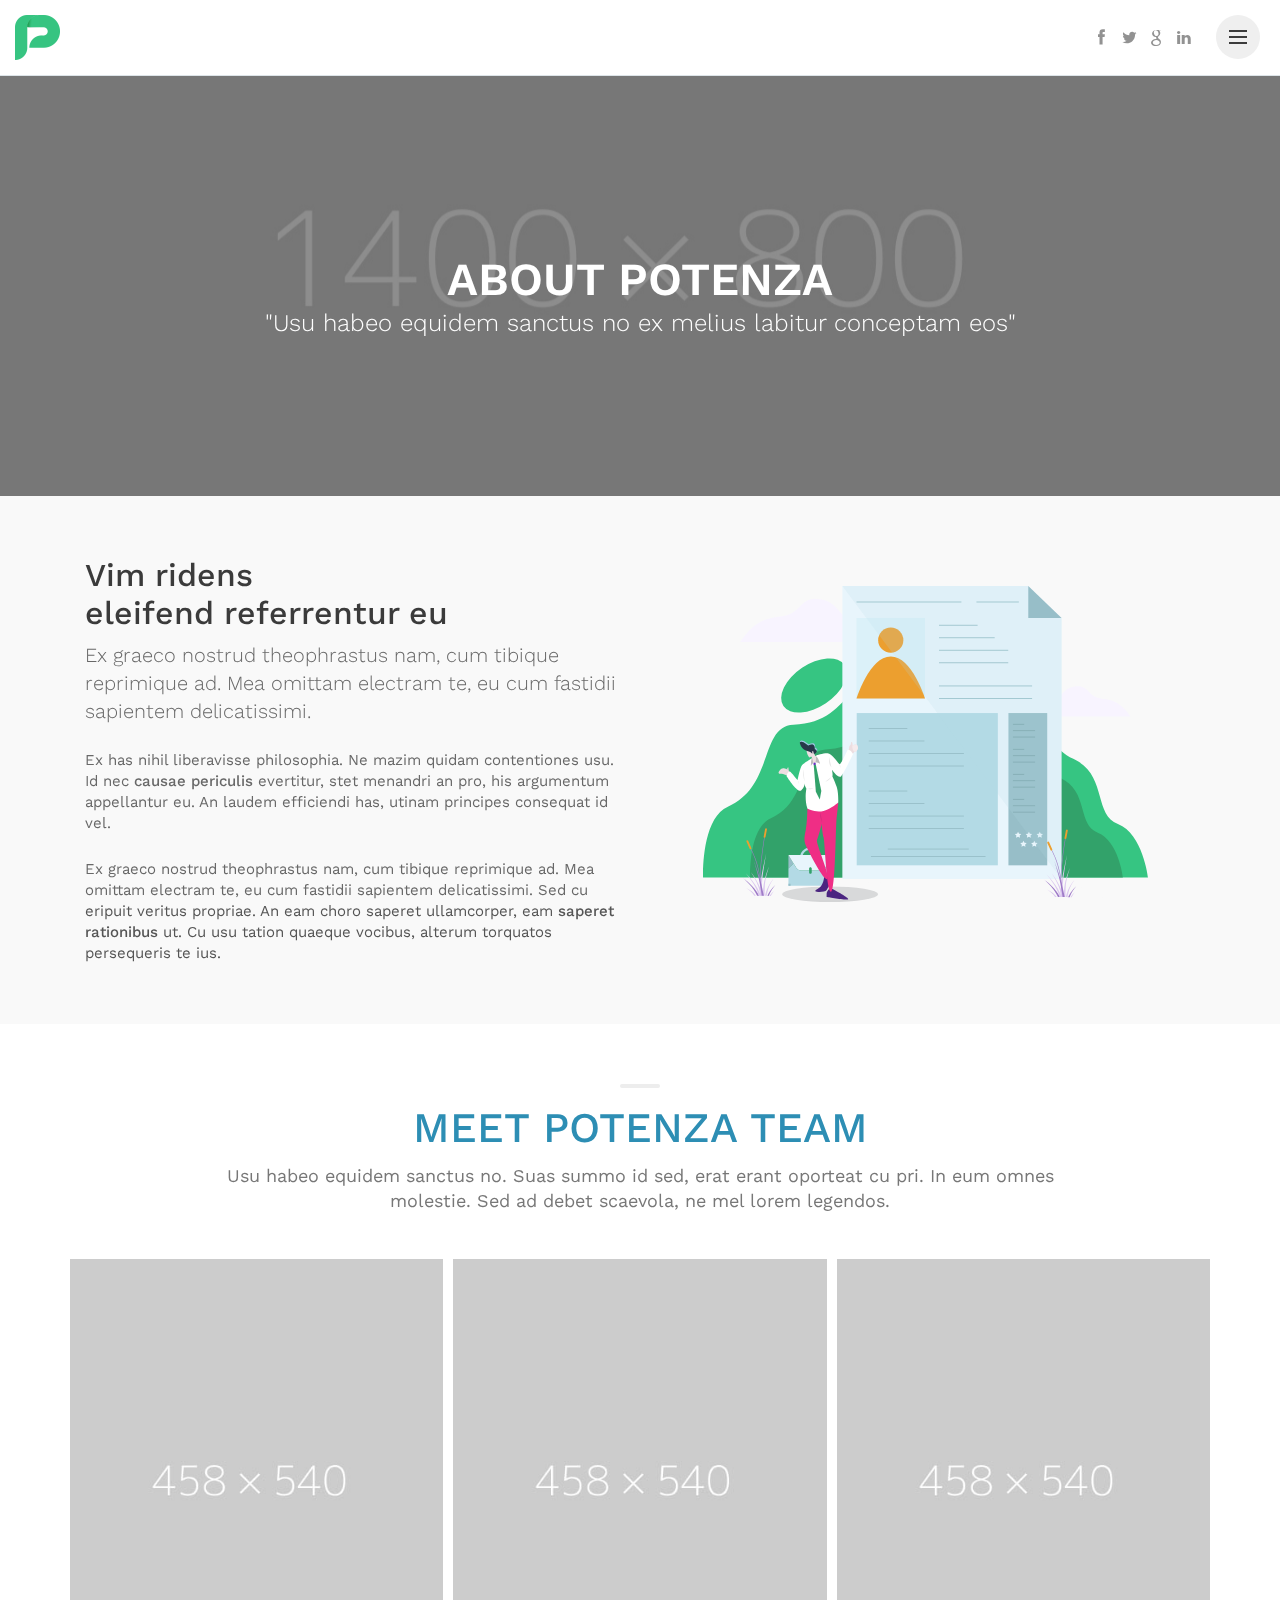
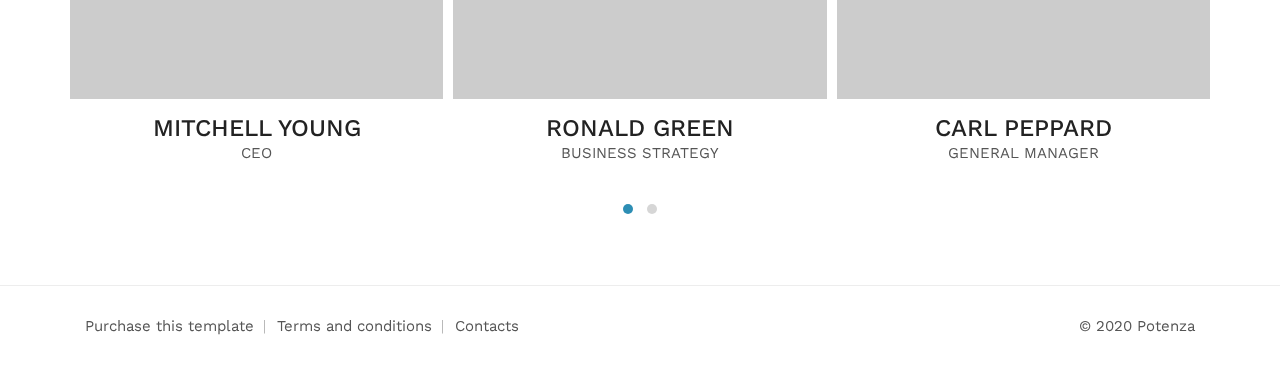
<file: validation/about.html>
<!DOCTYPE html>
<html lang="en">

<head>
    <meta charset="utf-8">
    <meta http-equiv="X-UA-Compatible" content="IE=edge">
    <meta name="viewport" content="width=device-width, initial-scale=1, shrink-to-fit=no">
    <meta name="description" content="Potenza - Job Application Form Wizard with Resume upload and Branch feature">
    <meta name="author" content="Ansonika">
    <title>Potenza | Job Application Form Wizard by Ansonika</title>

    <!-- Favicons-->
    <link rel="shortcut icon" href="img/favicon.ico" type="image/x-icon">
    <link rel="apple-touch-icon" type="image/x-icon" href="img/apple-touch-icon-57x57-precomposed.png">
    <link rel="apple-touch-icon" type="image/x-icon" sizes="72x72" href="img/apple-touch-icon-72x72-precomposed.png">
    <link rel="apple-touch-icon" type="image/x-icon" sizes="114x114" href="img/apple-touch-icon-114x114-precomposed.png">
    <link rel="apple-touch-icon" type="image/x-icon" sizes="144x144" href="img/apple-touch-icon-144x144-precomposed.png">

    <!-- GOOGLE WEB FONT -->
    <link href="https://fonts.googleapis.com/css?family=Work+Sans:400,500,600" rel="stylesheet">

    <!-- BASE CSS -->
    <link href="css/bootstrap.min.css" rel="stylesheet">
	<link href="css/menu.css" rel="stylesheet">
    <link href="css/style.css" rel="stylesheet">
	<link href="css/vendors.css" rel="stylesheet">

    <!-- YOUR CUSTOM CSS -->
    <link href="css/custom.css" rel="stylesheet">
	
	<!-- MODERNIZR MENU -->
	<script src="js/modernizr.js"></script>

</head>

<body>
	
	<div id="preloader">
		<div data-loader="circle-side"></div>
	</div><!-- /Preload -->
	
	<div id="loader_form">
		<div data-loader="circle-side-2"></div>
	</div><!-- /loader_form -->
	
	<header>
		<div class="container-fluid">
		    <div class="row">
                <div class="col-3">
                    <a href="index.html"><img src="img/logo_in.png" alt="" width="45" height="45"></a>
                </div>
                <div class="col-9">
                    <div id="social">
                        <ul>
                            <li><a href="#0"><i class="icon-facebook"></i></a></li>
                            <li><a href="#0"><i class="icon-twitter"></i></a></li>
                            <li><a href="#0"><i class="icon-google"></i></a></li>
                            <li><a href="#0"><i class="icon-linkedin"></i></a></li>
                        </ul>
                    </div>
                    <!-- /social -->
					<a href="#0" class="cd-nav-trigger">Menu<span class="cd-icon"></span></a>
					<!-- /menu button -->
                    <nav>
						<ul class="cd-primary-nav">
							<li><a href="index.html" class="animated_link">Version 1</a></li>
							<li><a href="index-2.html" class="animated_link">Version 2</a></li>
							<li><a href="index-3.html" class="animated_link">Version 3</a></li>
							<li><a href="about.html" class="animated_link">About Us</a></li>
							<li><a href="contacts.html" class="animated_link">Contact Us</a></li>
							<li><a href="#0" class="animated_link">Purchase Template</a></li>
						</ul>
					</nav>
					<!-- /menu -->
                </div>
            </div>
		</div>
		<!-- /container -->
	</header>
	<!-- /Header -->
	
	<section class="parallax_window_in" data-parallax="scroll" data-image-src="img/sub_header_about.jpg" data-natural-width="1400" data-natural-height="800">
		<div id="sub_content_in">
			<h1>About Potenza</h1>
			<p>"Usu habeo equidem sanctus no ex melius labitur conceptam eos"</p>
		</div>
	</section>
	<!-- /section -->

	<main id="general_page">
		<div class="container_styled_1">
			<div class="container margin_60_35">
				<div class="row">
					<div class="col-lg-6">
						<h2 class="nomargin_top">Vim ridens<br>eleifend referrentur eu</h2>
						<p class="lead">Ex graeco nostrud theophrastus nam, cum tibique reprimique ad. Mea omittam electram te, eu cum fastidii sapientem delicatissimi.</p>
						<p>
							Ex has nihil liberavisse philosophia. Ne mazim quidam contentiones usu. Id nec <strong>causae periculis </strong>evertitur, stet menandri an pro, his argumentum appellantur eu. An laudem efficiendi has, utinam principes consequat id vel.</p>
						<p>Ex graeco nostrud theophrastus nam, cum tibique reprimique ad. Mea omittam electram te, eu cum fastidii sapientem delicatissimi. Sed cu eripuit veritus propriae. An eam choro saperet ullamcorper, eam <strong>saperet rationibus</strong> ut. Cu usu tation quaeque vocibus, alterum torquatos persequeris te ius.</p>
					</div>
					<div class="col-lg-5 ml-lg-5 add_top_30">
						<img src="img/about.svg" alt="" class="img-fluid" width="500" height="360">
					</div>
				</div>
				<!-- End row -->
			</div>
		</div>
		<div class="container margin_60">
			<div class="main_title">
				<h2><em></em>Meet Potenza Team</h2>
				<p>
					Usu habeo equidem sanctus no. Suas summo id sed, erat erant oporteat cu pri. In eum omnes molestie. Sed ad debet scaevola, ne mel lorem legendos.
				</p>
			</div>	
			<!--Team Carousel -->
			<div class="row">
				<div class="owl-carousel owl-theme team-carousel">
					<div class="team-item">
						<div class="team-item-img">
							<img src="img/team/team-1.jpg" alt="">
							<div class="team-item-detail">
								<div class="team-item-detail-inner">
									<h4>Mitchell Young</h4>
									<p>Similique sunt culpa qui officia deserunt mollitia animi dolorum fuga.</p>
									<ul class="social">
										<li><a href="#0"><i class="icon-facebook"></i></a>
										</li>
										<li><a href="#0"><i class="icon-twitter"></i></a>
										</li>
										<li><a href="#0"><i class="icon-google"></i></a>
										</li>
										<li><a href="#0"><i class="icon-linkedin"></i></a>
										</li>
									</ul>
									<a href="#0" class="btn_1 white">View porfile</a>
								</div>
							</div>
						</div>
						<div class="team-item-info">
							<h4>Mitchell Young</h4>
							<p>CEO</p>
						</div>
					</div>
					<!-- /team-item -->
					<div class="team-item">
						<div class="team-item-img">
							<img src="img/team/team-2.jpg" alt="">
							<div class="team-item-detail">
								<div class="team-item-detail-inner">
									<h4>Ronald Green</h4>
									<p>Similique sunt culpa qui officia deserunt mollitia animi dolorum fuga.</p>
									<ul class="social">
										<li><a href="#0"><i class="icon-facebook"></i></a>
										</li>
										<li><a href="#0"><i class="icon-twitter"></i></a>
										</li>
										<li><a href="#0"><i class="icon-google"></i></a>
										</li>
										<li><a href="#0"><i class="icon-linkedin"></i></a>
										</li>
									</ul>
									<a href="#0" class="btn_1 white">View porfile</a>
								</div>
							</div>
						</div>
						<div class="team-item-info">
							<h4>Ronald Green</h4>
							<p>Business Strategy</p>
						</div>
					</div>
					<!-- /team-item -->
					<div class="team-item">
						<div class="team-item-img">
							<img src="img/team/team-3.jpg" alt="">
							<div class="team-item-detail">
								<div class="team-item-detail-inner">
									<h4>Carl Peppard</h4>
									<p>Similique sunt culpa qui officia deserunt mollitia animi dolorum fuga.</p>
									<ul class="social">
										<li><a href="#0"><i class="icon-facebook"></i></a>
										</li>
										<li><a href="#0"><i class="icon-twitter"></i></a>
										</li>
										<li><a href="#0"><i class="icon-google"></i></a>
										</li>
										<li><a href="#0"><i class="icon-linkedin"></i></a>
										</li>
									</ul>
									<a href="#0" class="btn_1 white">View porfile</a>
								</div>
							</div>
						</div>
						<div class="team-item-info">
							<h4>Carl Peppard</h4>
							<p>General Manager</p>
						</div>
					</div>
					<!-- /team-item -->
					<div class="team-item">
						<div class="team-item-img">
							<img src="img/team/team-4.jpg" alt="">
							<div class="team-item-detail">
								<div class="team-item-detail-inner">
									<h4>Sandra Bullock</h4>
									<p>Similique sunt culpa qui officia deserunt mollitia animi dolorum fuga.</p>
									<ul class="social">
										<li><a href="#0"><i class="icon-facebook"></i></a>
										</li>
										<li><a href="#0"><i class="icon-twitter"></i></a>
										</li>
										<li><a href="#0"><i class="icon-google"></i></a>
										</li>
										<li><a href="#0"><i class="icon-linkedin"></i></a>
										</li>
									</ul>
									<a href="#0" class="btn_1 white">View porfile</a>
								</div>
							</div>
						</div>
						<div class="team-item-info">
							<h4>Sandra Bullock</h4>
							<p>Customer Support</p>
						</div>
					</div>
					<!-- /team-item -->
				</div>
			</div>
			<!--End Team Carousel-->
		</div>
		<!-- End container -->
	</main>
	
	<footer class="clearfix">
		<div class="container">
			<p>© 2020 Potenza</p>
			<ul>
				<li><a href="#0" class="animated_link">Purchase this template</a></li>
				<li><a href="#0" class="animated_link">Terms and conditions</a></li>
				<li><a href="#0" class="animated_link">Contacts</a></li>
			</ul>
		</div>
	</footer>
	<!-- end footer-->

	<div class="cd-overlay-nav">
		<span></span>
	</div>
	<!-- /cd-overlay-nav -->

	<div class="cd-overlay-content">
		<span></span>
	</div>
	<!-- /cd-overlay-content -->
	
	<!-- COMMON SCRIPTS -->
	<script src="js/jquery-3.2.1.min.js"></script>
    <script src="js/common_scripts.min.js"></script>
	<script src="js/velocity.min.js"></script>
	<script src="js/common_functions.js"></script>
	
	<!-- SPECIFIC SCRIPTS -->
	<script src="js/parallax.min.js"></script>
	<script src="js/owl-carousel.js"></script>
	<script>
	"use strict";
	$(".team-carousel").owlCarousel({
			items: 1,
			loop: false,
			margin: 10,
			autoplay: false,
			smartSpeed: 300,
			responsiveClass: false,
			responsive: {
				320: {
					items: 1,
				},
				768: {
					items: 2,
				},
				1000: {
					items: 3,
				}
			}
		});
	</script>

</body>
</html>
</file>
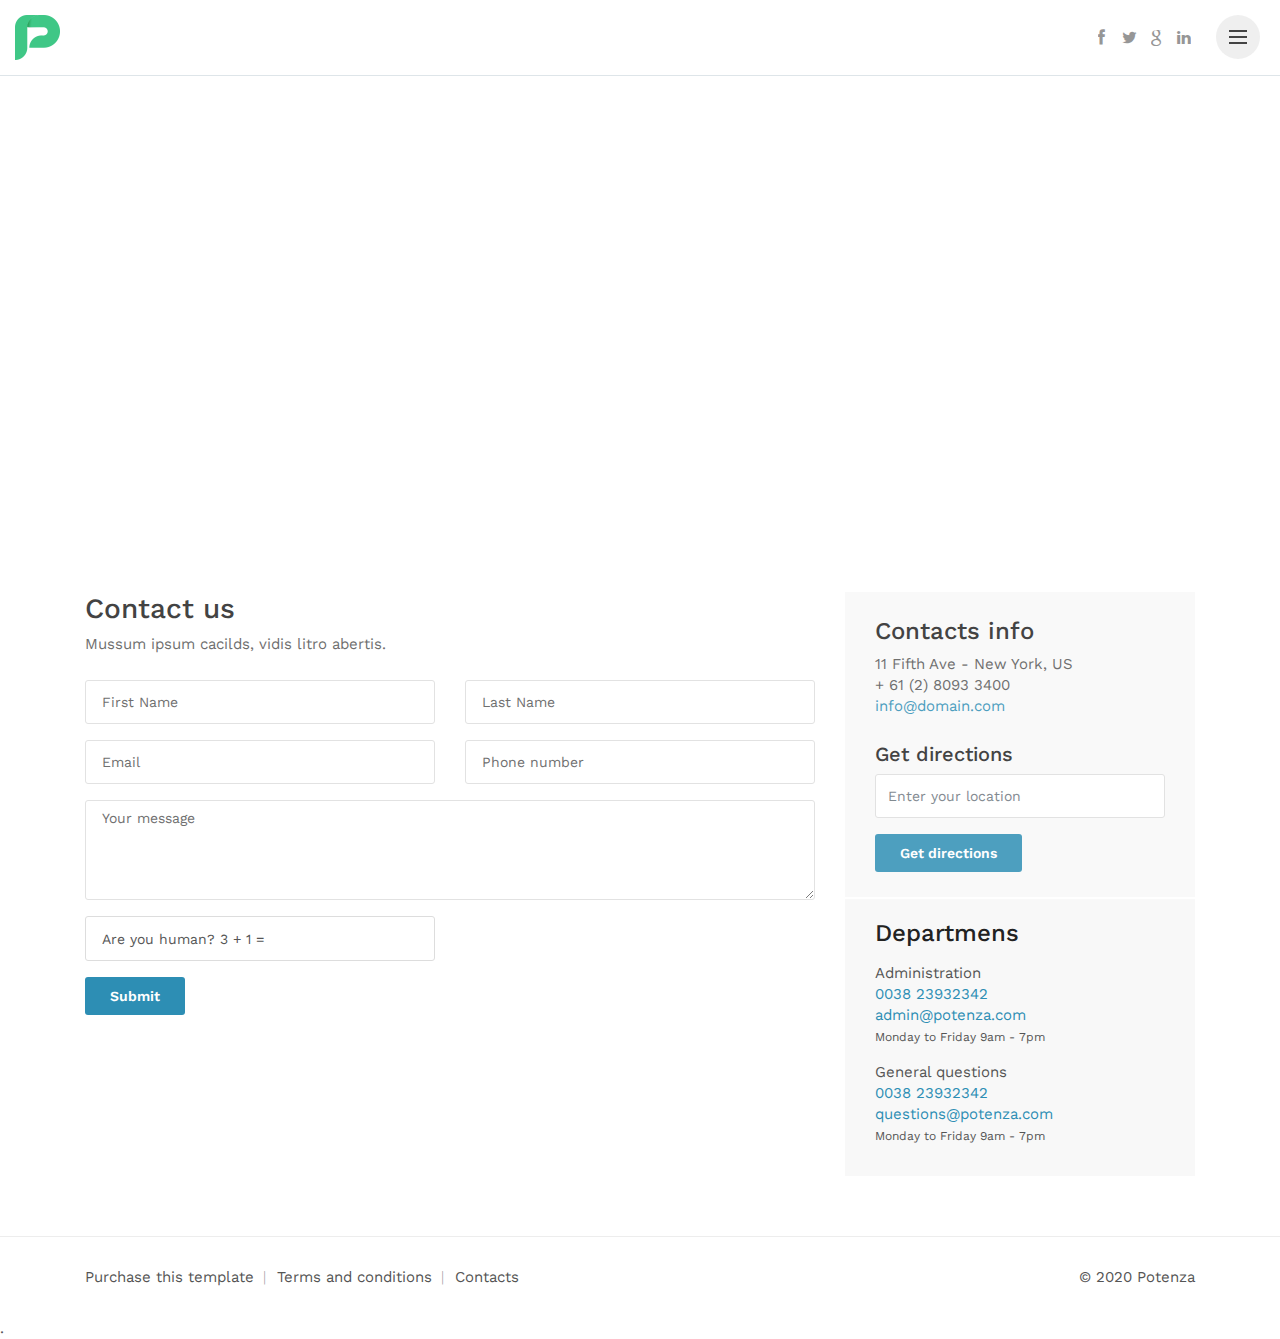
<file: validation/contacts.html>
<!DOCTYPE html>
<html lang="en">

<head>
    <meta charset="utf-8">
    <meta http-equiv="X-UA-Compatible" content="IE=edge">
    <meta name="viewport" content="width=device-width, initial-scale=1, shrink-to-fit=no">
    <meta name="description" content="Potenza - Job Application Form Wizard with Resume upload and Branch feature">
    <meta name="author" content="Ansonika">
    <title>Potenza | Job Application Form Wizard by Ansonika</title>

    <!-- Favicons-->
    <link rel="shortcut icon" href="img/favicon.ico" type="image/x-icon">
    <link rel="apple-touch-icon" type="image/x-icon" href="img/apple-touch-icon-57x57-precomposed.png">
    <link rel="apple-touch-icon" type="image/x-icon" sizes="72x72" href="img/apple-touch-icon-72x72-precomposed.png">
    <link rel="apple-touch-icon" type="image/x-icon" sizes="114x114" href="img/apple-touch-icon-114x114-precomposed.png">
    <link rel="apple-touch-icon" type="image/x-icon" sizes="144x144" href="img/apple-touch-icon-144x144-precomposed.png">

    <!-- GOOGLE WEB FONT -->
    <link href="https://fonts.googleapis.com/css?family=Work+Sans:400,500,600" rel="stylesheet">

    <!-- BASE CSS -->
    <link href="css/bootstrap.min.css" rel="stylesheet">
	<link href="css/menu.css" rel="stylesheet">
    <link href="css/style.css" rel="stylesheet">
	<link href="css/vendors.css" rel="stylesheet">

    <!-- YOUR CUSTOM CSS -->
    <link href="css/custom.css" rel="stylesheet">
	
	<!-- MODERNIZR MENU -->
	<script src="js/modernizr.js"></script>

</head>

<body>
	
	<div id="preloader">
		<div data-loader="circle-side"></div>
	</div><!-- /Preload -->
	
	<div id="loader_form">
		<div data-loader="circle-side-2"></div>
	</div><!-- /loader_form -->
	
	<header>
		<div class="container-fluid">
		    <div class="row">
                <div class="col-3">
                    <a href="index.html"><img src="img/logo_in.png" alt="" width="45" height="45"></a>
                </div>
                <div class="col-9">
                    <div id="social">
                        <ul>
                            <li><a href="#0"><i class="icon-facebook"></i></a></li>
                            <li><a href="#0"><i class="icon-twitter"></i></a></li>
                            <li><a href="#0"><i class="icon-google"></i></a></li>
                            <li><a href="#0"><i class="icon-linkedin"></i></a></li>
                        </ul>
                    </div>
                    <!-- /social -->
					<a href="#0" class="cd-nav-trigger">Menu<span class="cd-icon"></span></a>
					<!-- /menu button -->
                    <nav>
						<ul class="cd-primary-nav">
							<li><a href="index.html" class="animated_link">Version 1</a></li>
							<li><a href="index-2.html" class="animated_link">Version 2</a></li>
							<li><a href="index-3.html" class="animated_link">Version 3</a></li>
							<li><a href="about.html" class="animated_link">About Us</a></li>
							<li><a href="contacts.html" class="animated_link">Contact Us</a></li>
							<li><a href="#0" class="animated_link">Purchase Template</a></li>
						</ul>
					</nav>
					<!-- /menu -->
                </div>
            </div>
		</div>
		<!-- /container -->
	</header>
	<!-- /Header -->

	<main id="general_page">
		<iframe src="https://www.google.com/maps/embed?pb=!1m18!1m12!1m3!1d19864.623539539858!2d-0.1407216728393208!3d51.51178603603532!2m3!1f0!2f0!3f0!3m2!1i1024!2i768!4f13.1!3m3!1m2!1s0x487604cb878e81b3%3A0x91f10fa364452046!2sCovent+Garden%2C+Londra+WC2E+8BG%2C+Regno+Unito!5e0!3m2!1sit!2ses!4v1538380105649" width="600" height="450" allowfullscreen id="map_iframe"></iframe>
		<!-- end map-->
		<div class="container margin_60_35">
			<div class="row">
				<div class="col-lg-8">
					<h3>Contact us</h3>
					<p>
						Mussum ipsum cacilds, vidis litro abertis.
					</p>
					<div>
						<div id="message-contact"></div>
						<form method="post" action="assets/contact.php" id="contactform">
							<div class="row">
								<div class="col-md-6 col-sm-6">
									<div class="form-group">
										<label for="name_contact">First Name</label>
										<input type="text" class="form-control" id="name_contact" name="name_contact">
									</div>
								</div>
								<div class="col-md-6 col-sm-6">
									<div class="form-group">
										<label for="lastname_contact">Last Name</label>
										<input type="text" class="form-control" id="lastname_contact" name="lastname_contact">
									</div>
								</div>
							</div>
							<div class="row">
								<div class="col-md-6 col-sm-6">
									<div class="form-group">
										<label for="email_contact">Email</label>
										<input type="email" id="email_contact" name="email_contact" class="form-control">
									</div>
								</div>
								<div class="col-md-6 col-sm-6">
									<div class="form-group">
										<label for="phone_contact">Phone number</label>
										<input type="text" id="phone_contact" name="phone_contact" class="form-control">
									</div>
								</div>
							</div>
							<div class="row">
								<div class="col-md-12">
									<div class="form-group">
										<label for="message_contact">Your message</label>
										<textarea rows="5" id="message_contact" name="message_contact" class="form-control" style="height:100px;"></textarea>
									</div>
								</div>
							</div>
							<div class="row">
								<div class="col-md-6">
									<div class="form-group">
										<label for="verify_contact">Are you human? 3 + 1 =</label>
										<input type="text" id="verify_contact" class=" form-control">
									</div>
									<p><input type="submit" value="Submit" class="btn_1 add_bottom_15" id="submit-contact"></p>
								</div>
							</div>
						</form>
					</div>
				</div>
				<!-- End col lg 9 -->
				<aside class="col-lg-4">
					<div class="box_style_2">
						<h4>Contacts info</h4>
						<p>
							11 Fifth Ave - New York, US
							<br> + 61 (2) 8093 3400
							<br>
							<a href="#">info@domain.com</a>
						</p>
						<h5>Get directions</h5>
						<form action="http://maps.google.com/maps" method="get" target="_blank">
							<div class="form-group">
								<input type="text" name="saddr" placeholder="Enter your location" class="form-control" style="background:none;">
								<input type="hidden" name="daddr" value="New York, NY 11430">
								<!-- Write here your end point -->
							</div>
							<input type="submit" value="Get directions" class="btn_1 add_bottom_15">
						</form>
						<hr class="styled">
						<h4>Departmens</h4>
						<ul class="contacts_info">
							<li>Administration
								<br>
								<a href="tel://003823932342">0038 23932342</a>
								<br><a href="tel://003823932342">admin@potenza.com</a>
								<br>
								<small>Monday to Friday 9am - 7pm</small>
							</li>
							<li>General questions
								<br>
								<a href="tel://003823932342">0038 23932342</a>
								<br><a href="tel://003823932342">questions@potenza.com</a>
								<br>
								<small>Monday to Friday 9am - 7pm</small>
							</li>
						</ul>
					</div>
				</aside>
				<!--End aside -->
			</div>
			<!-- end row-->
		</div>
		<!-- end container-->
	</main>
	
	<footer class="clearfix">
		<div class="container">
			<p>© 2020 Potenza</p>
			<ul>
				<li><a href="#0" class="animated_link">Purchase this template</a></li>
				<li><a href="#0" class="animated_link">Terms and conditions</a></li>
				<li><a href="#0" class="animated_link">Contacts</a></li>
			</ul>
		</div>
	</footer>
	<!-- end footer-->

	<div class="cd-overlay-nav">
		<span></span>
	</div>
	<!-- /cd-overlay-nav -->

	<div class="cd-overlay-content">
		<span></span>
	</div>
	<!-- /cd-overlay-content -->
	
	<!-- COMMON SCRIPTS -->
	<script src="js/jquery-3.2.1.min.js"></script>
    <script src="js/common_scripts.min.js"></script>
	<script src="js/velocity.min.js"></script>
	<script src="js/common_functions.js"></script>. 
	
	<!-- SPECIFIC SCRIPTS -->
	<script src="assets/validate.js"></script>

</body>
</html>
</file>
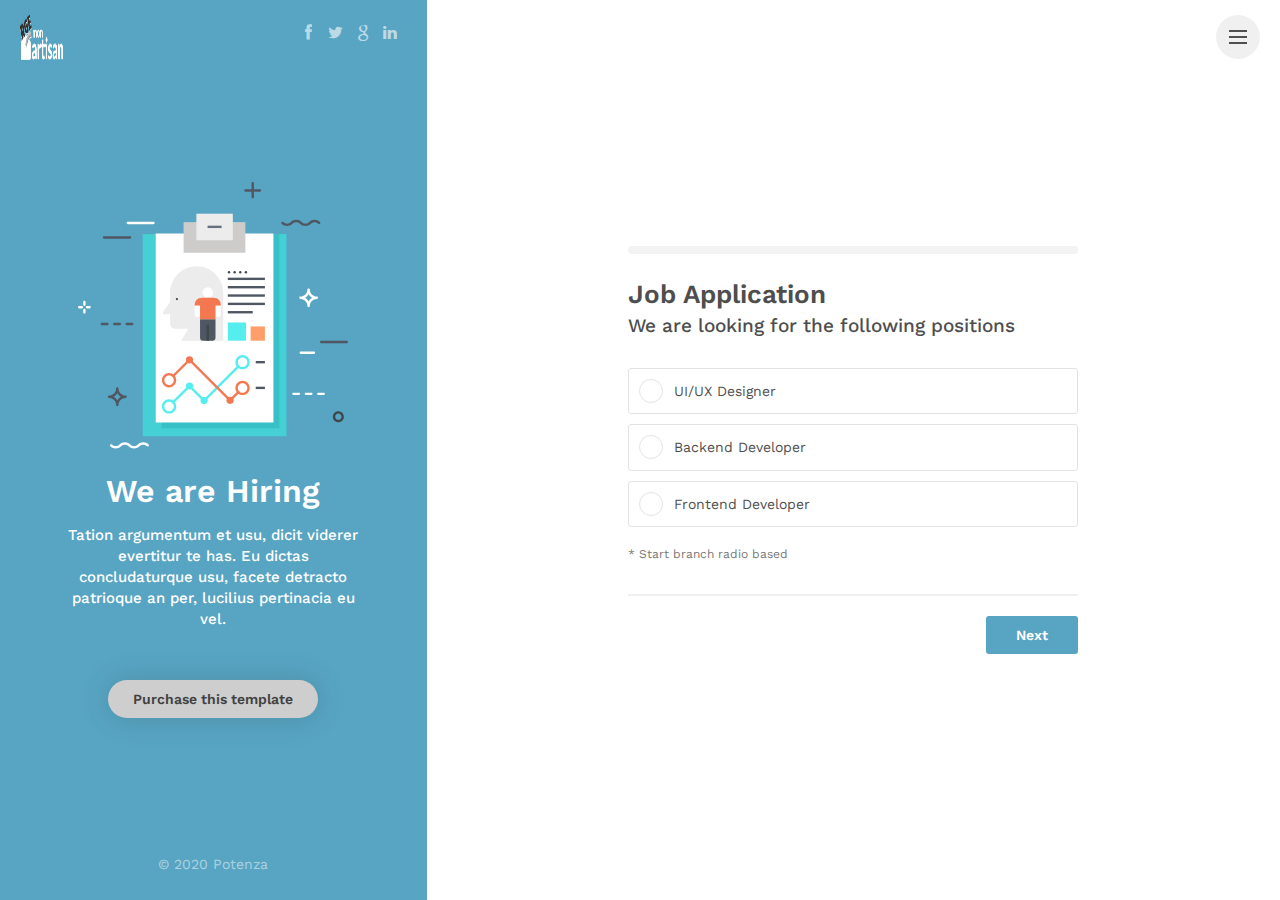
<file: validation/index-3.html>
<!DOCTYPE html>
<html lang="en">

<head>
    <meta charset="utf-8">
    <meta http-equiv="X-UA-Compatible" content="IE=edge">
    <meta name="viewport" content="width=device-width, initial-scale=1, shrink-to-fit=no">
    <meta name="description" content="Potenza - Job Application Form Wizard with Resume upload and Branch feature">
    <meta name="author" content="Ansonika">
    <title>Potenza | Job Application Form Wizard by Ansonika</title>

    <!-- Favicons-->
    <link rel="shortcut icon" href="img/favicon.ico" type="image/x-icon">
    <link rel="apple-touch-icon" type="image/x-icon" href="img/apple-touch-icon-57x57-precomposed.png">
    <link rel="apple-touch-icon" type="image/x-icon" sizes="72x72" href="img/apple-touch-icon-72x72-precomposed.png">
    <link rel="apple-touch-icon" type="image/x-icon" sizes="114x114" href="img/apple-touch-icon-114x114-precomposed.png">
    <link rel="apple-touch-icon" type="image/x-icon" sizes="144x144" href="img/apple-touch-icon-144x144-precomposed.png">

    <!-- GOOGLE WEB FONT -->
    <link href="https://fonts.googleapis.com/css?family=Work+Sans:400,500,600" rel="stylesheet">

    <!-- BASE CSS -->
    <link href="css/bootstrap.min.css" rel="stylesheet">
	<link href="css/menu.css" rel="stylesheet">
    <link href="css/style.css" rel="stylesheet">
	<link href="css/vendors.css" rel="stylesheet">

    <!-- YOUR CUSTOM CSS -->
    <link href="css/custom.css" rel="stylesheet">
	
	<!-- MODERNIZR MENU -->
	<script src="js/modernizr.js"></script>

</head>

<body>
	
	<div id="preloader">
		<div data-loader="circle-side"></div>
	</div><!-- /Preload -->
	
	<div id="loader_form">
		<div data-loader="circle-side-2"></div>
	</div><!-- /loader_form -->
	
	<nav>
		<ul class="cd-primary-nav">
			<li><a href="index.html" class="animated_link">Version 1</a></li>
			<li><a href="index-2.html" class="animated_link">Version 2</a></li>
			<li><a href="index-3.html" class="animated_link">Version 3</a></li>
			<li><a href="about.html" class="animated_link">About Us</a></li>
			<li><a href="contacts.html" class="animated_link">Contact Us</a></li>
			<li><a href="#0" class="animated_link">Purchase Template</a></li>
		</ul>
	</nav>
	<!-- /menu -->
	
	<div class="container-fluid">
	    <div class="row row-height">
	        <div class="col-xl-4 col-lg-4 content-left">
	            <div class="content-left-wrapper">
	                <a href="index.html" id="logo"><img src="img/logo.png" alt="" width="45" height="45"></a>
	                <div id="social">
	                    <ul>
	                        <li><a href="#0"><i class="icon-facebook"></i></a></li>
	                        <li><a href="#0"><i class="icon-twitter"></i></a></li>
	                        <li><a href="#0"><i class="icon-google"></i></a></li>
	                        <li><a href="#0"><i class="icon-linkedin"></i></a></li>
	                    </ul>
	                </div>
	                <!-- /social -->
	                <div>
	                    <figure><img src="img/info_graphic_1.svg" alt="" class="img-fluid" width="270" height="270"></figure>
	                    <h2>We are Hiring</h2>
	                    <p>Tation argumentum et usu, dicit viderer evertitur te has. Eu dictas concludaturque usu, facete detracto patrioque an per, lucilius pertinacia eu vel.</p>
	                    <a href="#0" class="btn_1 rounded yellow">Purchase this template</a>
	                    <a href="#start" class="btn_1 rounded mobile_btn">Start Now!</a>
	                </div>
	                <div class="copy">© 2020 Potenza</div>
	            </div>
	            <!-- /content-left-wrapper -->
	        </div>
	        <!-- /content-left -->
	        <div class="col-xl-8 col-lg-8 content-right" id="start">
	            <div id="wizard_container">
	                <div id="top-wizard">
	                    <span id="location"></span>
	                    <div id="progressbar"></div>
	                </div>
	                <!-- /top-wizard -->
	                <form id="wrapped" method="POST" enctype="multipart/form-data">
	                    <input id="website" name="website" type="text" value="">
	                    <!-- Leave for security protection, read docs for details -->
	                    <div id="middle-wizard">
	                        

	                        <!-- /Start Branch ============================== -->
	                        <div class="step" data-state="branchtype">
	                            <h2 class="section_title">Job Application</h2>
	                            <h3 class="main_question">We are looking for the following positions</h3>
	                            <div class="form-group">
	                                <label class="container_radio version_2">UI/UX Designer
	                                    <input type="radio" name="positions" value="UI-Designer" class="required">
	                                    <span class="checkmark"></span>
	                                </label>
	                                <label class="container_radio version_2">Backend Developer
	                                    <input type="radio" name="positions" value="Backend-Developer" class="required">
	                                    <span class="checkmark"></span>
	                                </label>
	                                <label class="container_radio version_2">Frontend Developer
	                                    <input type="radio" name="positions" value="Frontend-Developer" class="required">
	                                    <span class="checkmark"></span>
	                                </label>
	                            </div>
	                            <small>* Start branch radio based </small>
	                        </div>

	                        <!-- /Work Positions > UI-Designer ============================== -->
	                        <div class="branch" id="UI-Designer">
	                            <div class="step" data-state="bio">
	                                <h2 class="section_title">Job Application</h2>
	                                <h3 class="main_question">UI Designer</h3>
	                                <div class="form-group add_bottom_30">
	                                    <label>Years of experience</label>
	                                    <label for="ui_designer_experience_1">Choose a range</label>
	                                    <div class="styled-select clearfix">
	                                        <select class="form-control required" name="ui_designer_experience_1" id="ui_designer_experience_1">
	                                            <option value="">Choose a range</option>
	                                            <option value="1-2 years">1-2 years</option>
	                                            <option value="2-3 years">2-3 years</option>
	                                            <option value="3-4 years">3-4 years</option>
	                                            <option value="5-6 years">5-6 years</option>
	                                            <option value="&gt;6years">&gt;6years</option>
	                                        </select>
	                                    </div>
	                                </div>
	                                <label class="custom mb-3">Select your main specialities</label>
	                                <div class="row">
	                                	<div class="col-md-6">
	                                		<div class="form-group">
											    <label class="container_check">Mobile Design
											        <input type="checkbox" name="ui_designer_experience_2[]" value="Mobile Design" class="required">
											        <span class="checkmark"></span>
											    </label>
											</div>
											<div class="form-group">
											    <label class="container_check">UX Design
											        <input type="checkbox" name="ui_designer_experience_2[]" value="UX Design" class="required">
											        <span class="checkmark"></span>
											    </label>
											</div>
											<div class="form-group">
											    <label class="container_check">Wireframe Design
											        <input type="checkbox" name="ui_designer_experience_2[]" value="Wireframe Design" class="required">
											        <span class="checkmark"></span>
											    </label>
											</div>
	                                	</div>
	                                	<div class="col-md-6">
	                                		<div class="form-group">
											    <label class="container_check">App Design
											        <input type="checkbox" name="ui_designer_experience_2[]" value="App Design" class="required">
											        <span class="checkmark"></span>
											    </label>
											</div>
											<div class="form-group">
											    <label class="container_check">Web Design
											        <input type="checkbox" name="ui_designer_experience_2[]" value="Web Design" class="required">
											        <span class="checkmark"></span>
											    </label>
											</div>
	                                	</div>
	                                </div>
	                                <!-- /row-->
	                                <label class="add_top_20">Tools Knowledge <small>(Separated by comas)</small></label>
									<div class="form-group">
										<label for="tools_ui_designer">Ex. Illustrator...</label>
										<input type="text" name="tools_ui_designer" id="tools_ui_designer" class="form-control required">
									</div>
	                                
	                            </div>
	                        </div>
	                        <!-- /step-->

	                        <!-- /Work Positions > Backend-Developer ============================== -->
	                        <div class="branch" id="Backend-Developer">
	                            <div class="step" data-state="bio">
	                                <h2 class="section_title">Job Application</h2>
	                                <h3 class="main_question">Backend Developer</h3>
									<div class="form-group add_bottom_30">
	                                    <label>Years of experience</label>
	                                    <label for="backend_experience_1">Choose a range</label>
	                                    <div class="styled-select clearfix">
	                                        <select class="form-control required" name="backend_experience_1" id="backend_experience_1">
	                                            <option value="">Choose a range</option>
	                                            <option value="1-2 years">1-2 years</option>
	                                            <option value="2-3 years">2-3 years</option>
	                                            <option value="3-4 years">3-4 years</option>
	                                            <option value="5-6 years">5-6 years</option>
	                                            <option value="&gt;6years">&gt;6years</option>
	                                        </select>
	                                    </div>
	                                </div>
	                                <label class="custom mb-3">Select your main specialities</label>
	                                <div class="row">
	                                	<div class="col-md-6">
	                                		<div class="form-group">
											    <label class="container_check">MySQL + PHP
											        <input type="checkbox" name="backend_experience_2[]" value="MySQL + PHP" class="required">
											        <span class="checkmark"></span>
											    </label>
											</div>
											<div class="form-group">
											    <label class="container_check">Asp.Net
											        <input type="checkbox" name="backend_experience_2[]" value="Asp.Net" class="required">
											        <span class="checkmark"></span>
											    </label>
											</div>
											<div class="form-group">
											    <label class="container_check">Python
											        <input type="checkbox" name="backend_experience_2[]" value="Python" class="required">
											        <span class="checkmark"></span>
											    </label>
											</div>
	                                	</div>
	                                	<div class="col-md-6">
	                                		<div class="form-group">
											    <label class="container_check">Java
											        <input type="checkbox" name="backend_experience_2[]" value="Java" class="required">
											        <span class="checkmark"></span>
											    </label>
											</div>
											<div class="form-group">
											    <label class="container_check">Node JS
											        <input type="checkbox" name="backend_experience_2[]" value="Node JS" class="required">
											        <span class="checkmark"></span>
											    </label>
											</div>
											<div class="form-group">
											    <label class="container_check">Perl
											        <input type="checkbox" name="backend_experience_2[]" value="Perl" class="required">
											        <span class="checkmark"></span>
											    </label>
											</div>
	                                	</div>
	                                </div>
	                                <!-- /row-->
	                            </div>
	                        </div>
	                        <!-- /step-->

	                        <!-- /Work Positions > Frontend-Developer ============================== -->
	                        <div class="branch" id="Frontend-Developer">
	                            <div class="step" data-state="bio">
	                                 <h2 class="section_title">Job Application</h2>
	                                <h3 class="main_question">Frontend-Developer</h3>
	                                <div class="form-group add_bottom_30">
	                                    <label>Years of experience</label>
	                                    <label for="frontend_experience_1">Choose a range</label>
	                                    <div class="styled-select clearfix">
	                                        <select class="form-control required" name="frontend_experience_1" id="frontend_experience_1">
	                                            <option value="">Choose a range</option>
	                                            <option value="1-2 years">1-2 years</option>
	                                            <option value="2-3 years">2-3 years</option>
	                                            <option value="3-4 years">3-4 years</option>
	                                            <option value="5-6 years">5-6 years</option>
	                                            <option value="&gt;6years">&gt;6years</option>
	                                        </select>
	                                    </div>
	                                </div>
	                                <label class="custom mb-3">Select your main specialities</label>
	                                <div class="row">
	                                	<div class="col-md-6">
	                                		<div class="form-group">
											    <label class="container_check">HTML+CSS
											        <input type="checkbox" name="frontend_experience_2[]" value="HTML+CSS" class="required">
											        <span class="checkmark"></span>
											    </label>
											</div>
											<div class="form-group">
											    <label class="container_check">Sass Css Processor
											        <input type="checkbox" name="frontend_experience_2[]" value="Sass Css Processor" class="required">
											        <span class="checkmark"></span>
											    </label>
											</div>
											<div class="form-group">
											    <label class="container_check">AngularJS
											        <input type="checkbox" name="frontend_experience_2[]" value="AngularJS" class="required">
											        <span class="checkmark"></span>
											    </label>
											</div>
	                                	</div>
	                                	<div class="col-md-6">
	                                		<div class="form-group">
											    <label class="container_check">Javascript
											        <input type="checkbox" name="frontend_experience_2[]" value="Javascript" class="required">
											        <span class="checkmark"></span>
											    </label>
											</div>
											<div class="form-group">
											    <label class="container_check">jQuery
											        <input type="checkbox" name="frontend_experience_2[]" value="jQuery" class="required">
											        <span class="checkmark"></span>
											    </label>
											</div>
											<div class="form-group">
											    <label class="container_check">Git Version Control
											        <input type="checkbox" name="frontend_experience_2[]" value="Git Version Control" class="required">
											        <span class="checkmark"></span>
											    </label>
											</div>
	                                	</div>
	                                </div>
	                                <!-- /row-->
	                                
	                            </div>
	                        </div>
	                        <!-- /step-->

	                        <div class="step" id="bio">
	                            <h2 class="section_title">Presentation</h2>
	                            <h3 class="main_question">Personal info</h3>
	                            <div class="form-group add_top_30">
	                                <label for="name">First and Last Name</label>
	                                <input type="text" name="name" id="name" class="form-control required" onchange="getVals(this, 'name_field');">
	                            </div>
	                            <div class="form-group">
	                                <label for="email">Email Address</label>
	                                <input type="email" name="email" id="email" class="form-control required" onchange="getVals(this, 'email_field');">
	                            </div>
	                            <div class="form-group">
	                                <label for="phone">Phone</label>
	                                <input type="text" name="phone" id="phone" class="form-control required">
	                            </div>
								<label>Gender</label>
								<div class="form-group radio_input">
								    <label class="container_radio mr-3">Male
								        <input type="radio" name="gender" value="Male" class="required">
								        <span class="checkmark"></span>
								    </label>
								    <label class="container_radio">Female
								        <input type="radio" name="gender" value="Female" class="required">
								        <span class="checkmark"></span>
								    </label>
								</div>
	                            <div class="form-group add_bottom_30 add_top_20">
	                                <label>Upload Resume<br><small>(Files accepted: .pdf, .doc/docx - Max file size: 150KB for demo limit)</small></label>
	                                <div class="fileupload">
	                                    <input type="file" name="fileupload" accept=".pdf,application/msword,application/vnd.openxmlformats-officedocument.wordprocessingml.document" class="required">
	                                </div>
	                            </div>
	                        </div>

	                        <div class="submit step">
	                            <div class="summary">
	                                <div class="wrapper">
	                                    <h3>Thank your for your time<br><span id="name_field"></span>!</h3>
	                                    <p>We will contat you shorly at the following email address <strong id="email_field"></strong></p>
	                                </div>
	                                <div class="text-center">
	                                    <div class="form-group terms">
	                                        <label class="container_check">Please accept our <a href="#" data-toggle="modal" data-target="#terms-txt">Terms and conditions</a> before Submit
	                                            <input type="checkbox" name="terms" value="Yes" class="required">
	                                            <span class="checkmark"></span>
	                                        </label>
	                                    </div>
	                                </div>
	                            </div>
	                        </div>
	                        <!-- /step last-->

	                    </div>
	                    <!-- /middle-wizard -->
	                    <div id="bottom-wizard">
	                        <button type="button" name="backward" class="backward">Prev</button>
	                        <button type="button" name="forward" class="forward">Next</button>
	                        <button type="submit" name="process" class="submit">Submit</button>
	                    </div>
	                    <!-- /bottom-wizard -->
	                </form>
	            </div>
	            <!-- /Wizard container -->
	        </div>
	        <!-- /content-right-->
	    </div>
	    <!-- /row-->
	</div>
	<!-- /container-fluid -->

	<div class="cd-overlay-nav">
		<span></span>
	</div>
	<!-- /cd-overlay-nav -->

	<div class="cd-overlay-content">
		<span></span>
	</div>
	<!-- /cd-overlay-content -->

	<a href="#0" class="cd-nav-trigger">Menu<span class="cd-icon"></span></a>
	<!-- /menu button -->
	
	<!-- Modal terms -->
	<div class="modal fade" id="terms-txt" tabindex="-1" role="dialog" aria-labelledby="termsLabel" aria-hidden="true">
		<div class="modal-dialog modal-dialog-centered">
			<div class="modal-content">
				<div class="modal-header">
					<h4 class="modal-title" id="termsLabel">Terms and conditions</h4>
					<button type="button" class="close" data-dismiss="modal" aria-hidden="true">&times;</button>
				</div>
				<div class="modal-body">
					<p>Lorem ipsum dolor sit amet, in porro albucius qui, in <strong>nec quod novum accumsan</strong>, mei ludus tamquam dolores id. No sit debitis meliore postulant, per ex prompta alterum sanctus, pro ne quod dicunt sensibus.</p>
					<p>Lorem ipsum dolor sit amet, in porro albucius qui, in nec quod novum accumsan, mei ludus tamquam dolores id. No sit debitis meliore postulant, per ex prompta alterum sanctus, pro ne quod dicunt sensibus. Lorem ipsum dolor sit amet, <strong>in porro albucius qui</strong>, in nec quod novum accumsan, mei ludus tamquam dolores id. No sit debitis meliore postulant, per ex prompta alterum sanctus, pro ne quod dicunt sensibus.</p>
					<p>Lorem ipsum dolor sit amet, in porro albucius qui, in nec quod novum accumsan, mei ludus tamquam dolores id. No sit debitis meliore postulant, per ex prompta alterum sanctus, pro ne quod dicunt sensibus.</p>
				</div>
				<div class="modal-footer">
					<button type="button" class="btn_1" data-dismiss="modal">Close</button>
				</div>
			</div>
			<!-- /.modal-content -->
		</div>
		<!-- /.modal-dialog -->
	</div>
	<!-- /.modal -->
	
	<!-- COMMON SCRIPTS -->
	<script src="js/jquery-3.2.1.min.js"></script>
    <script src="js/common_scripts.min.js"></script>
	<script src="js/velocity.min.js"></script>
	<script src="js/common_functions.js"></script>
	<script src="js/file-validator.js"></script>

	<!-- Wizard script-->
	<script src="js/func_3.js"></script>


</body>
</html>
</file>
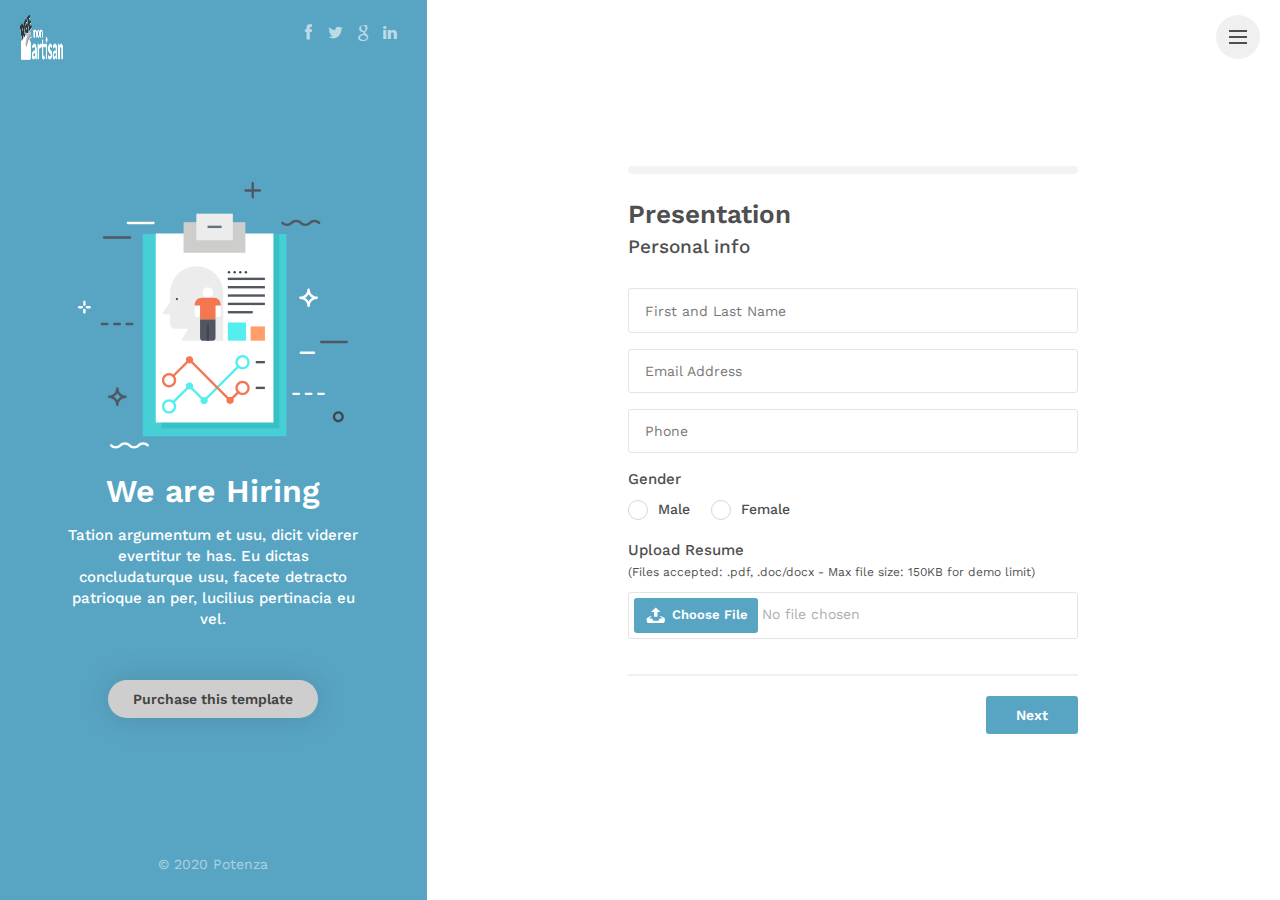
<file: validation/index2.html>
<!DOCTYPE html>
<html lang="en">

<head>
    <meta charset="utf-8">
    <meta http-equiv="X-UA-Compatible" content="IE=edge">
    <meta name="viewport" content="width=device-width, initial-scale=1, shrink-to-fit=no">
    <meta name="description" content="Potenza - Job Application Form Wizard with Resume upload and Branch feature">
    <meta name="author" content="Ansonika">
    <title>Potenza | Job Application Form Wizard by Ansonika</title>

    <!-- Favicons-->
    <link rel="shortcut icon" href="img/favicon.ico" type="image/x-icon">
    <link rel="apple-touch-icon" type="image/x-icon" href="img/apple-touch-icon-57x57-precomposed.png">
    <link rel="apple-touch-icon" type="image/x-icon" sizes="72x72" href="img/apple-touch-icon-72x72-precomposed.png">
    <link rel="apple-touch-icon" type="image/x-icon" sizes="114x114" href="img/apple-touch-icon-114x114-precomposed.png">
    <link rel="apple-touch-icon" type="image/x-icon" sizes="144x144" href="img/apple-touch-icon-144x144-precomposed.png">

    <!-- GOOGLE WEB FONT -->
    <link href="https://fonts.googleapis.com/css?family=Work+Sans:400,500,600" rel="stylesheet">

    <!-- BASE CSS -->
    <link href="css/bootstrap.min.css" rel="stylesheet">
	<link href="css/menu.css" rel="stylesheet">
    <link href="css/style.css" rel="stylesheet">
	<link href="css/vendors.css" rel="stylesheet">

    <!-- YOUR CUSTOM CSS -->
    <link href="css/custom.css" rel="stylesheet">
	
	<!-- MODERNIZR MENU -->
	<script src="js/modernizr.js"></script>

</head>

<body>
	
	<div id="preloader">
		<div data-loader="circle-side"></div>
	</div><!-- /Preload -->
	
	<div id="loader_form">
		<div data-loader="circle-side-2"></div>
	</div><!-- /loader_form -->
	
	<nav>
		<ul class="cd-primary-nav">
			<li><a href="index.html" class="animated_link">Version 1</a></li>
			<li><a href="index-2.html" class="animated_link">Version 2</a></li>
			<li><a href="index-3.html" class="animated_link">Version 3</a></li>
			<li><a href="about.html" class="animated_link">About Us</a></li>
			<li><a href="contacts.html" class="animated_link">Contact Us</a></li>
			<li><a href="#0" class="animated_link">Purchase Template</a></li>
		</ul>
	</nav>
	<!-- /menu -->
	
	<div class="container-fluid">
	    <div class="row row-height">
	        <div class="col-xl-4 col-lg-4 content-left">
	            <div class="content-left-wrapper">
	                <a href="index.html" id="logo"><img src="img/logo.png" alt="" width="45" height="45"></a>
	                <div id="social">
	                    <ul>
	                        <li><a href="#0"><i class="icon-facebook"></i></a></li>
	                        <li><a href="#0"><i class="icon-twitter"></i></a></li>
	                        <li><a href="#0"><i class="icon-google"></i></a></li>
	                        <li><a href="#0"><i class="icon-linkedin"></i></a></li>
	                    </ul>
	                </div>
	                <!-- /social -->
	                <div>
	                    <figure><img src="img/info_graphic_1.svg" alt="" class="img-fluid" width="270" height="270"></figure>
	                    <h2>We are Hiring</h2>
	                    <p>Tation argumentum et usu, dicit viderer evertitur te has. Eu dictas concludaturque usu, facete detracto patrioque an per, lucilius pertinacia eu vel.</p>
	                    <a href="#0" class="btn_1 rounded yellow">Purchase this template</a>
	                    <a href="#start" class="btn_1 rounded mobile_btn yellow">Start Now!</a>
	                </div>
	                <div class="copy">© 2020 Potenza</div>
	            </div>
	            <!-- /content-left-wrapper -->
	        </div>
	        <!-- /content-left -->
	        <div class="col-xl-8 col-lg-8 content-right" id="start">
	            <div id="wizard_container">
	                <div id="top-wizard">
	                    <span id="location"></span>
	                    <div id="progressbar"></div>
	                </div>
	                <!-- /top-wizard -->
	                <form id="wrapped" method="post" enctype="multipart/form-data">
	                    <input id="website" name="website" type="text" value="">
	                    <!-- Leave for security protection, read docs for details -->
	                    <div id="middle-wizard">
	                        <div class="step">
	                            <h2 class="section_title">Presentation</h2>
	                            <h3 class="main_question">Personal info</h3>
	                            <div class="form-group add_top_30">
	                                <label for="name">First and Last Name</label>
	                                <input type="text" name="name" id="name" class="form-control required" onchange="getVals(this, 'name_field');">
	                            </div>
	                            <div class="form-group">
	                                <label for="email">Email Address</label>
	                                <input type="email" name="email" id="email" class="form-control required" onchange="getVals(this, 'email_field');">
	                            </div>
	                            <div class="form-group">
	                                <label for="phone">Phone</label>
	                                <input type="text" name="phone" id="phone" class="form-control required">
	                            </div>
								<label>Gender</label>
								<div class="form-group radio_input">
								    <label class="container_radio mr-3">Male
								        <input type="radio" name="gender" value="Male" class="required">
								        <span class="checkmark"></span>
								    </label>
								    <label class="container_radio">Female
								        <input type="radio" name="gender" value="Female" class="required">
								        <span class="checkmark"></span>
								    </label>
								</div>
	                            <div class="form-group add_bottom_30 add_top_20">
	                                <label>Upload Resume<br><small>(Files accepted: .pdf, .doc/docx - Max file size: 150KB for demo limit)</small></label>
	                                <div class="fileupload">
	                                    <input type="file" name="fileupload" accept=".pdf,application/msword,application/vnd.openxmlformats-officedocument.wordprocessingml.document" class="required">
	                                </div>
	                            </div>
	                        </div>
	                        <!-- /step-->

	                        <!-- /Start Branch ============================== -->
	                        <div class="step" data-state="branchtype">
	                            <h2 class="section_title">Work Availability</h2>
	                            <h3 class="main_question">Are you available for work?</h3>
	                            <div class="form-group">
	                                <label class="container_radio version_2">Full time availability
	                                    <input type="radio" name="availability" value="Full-time" class="required">
	                                    <span class="checkmark"></span>
	                                </label>
	                                <label class="container_radio version_2">Part time availability
	                                    <input type="radio" name="availability" value="Part-time" class="required">
	                                    <span class="checkmark"></span>
	                                </label>
	                                <label class="container_radio version_2">Freelance / Contract availability
	                                    <input type="radio" name="availability" value="Freelance-Contract" class="required">
	                                    <span class="checkmark"></span>
	                                </label>
	                            </div>
	                            <small>* Start branch radio based </small>
	                        </div>

	                        <!-- /Work Availability > Full-time ============================== -->
	                        <div class="branch" id="Full-time">
	                            <div class="step" data-state="end">
	                                <h2 class="section_title">Work Availability</h2>
	                                <h3 class="main_question">Additional info about "Full Time" availability</h3>
	                                <div class="form-group add_bottom_30">
	                                    <label>Minimum salary? (in USD)</label>
	                                    <label for="minimum_salary_full_time">Choose a range</label>
	                                    <div class="styled-select">
	                                        <select class="form-control required" id="minimum_salary_full_time" name="minimum_salary_full_time">
	                                            <option value="">Choose a range</option>
	                                            <option value="&lt;10k">&lt;10k</option>
	                                            <option value="10-15k">10-15k</option>
	                                            <option value="15-20k">15-20k</option>
	                                            <option value="20-25k">20-25k</option>
	                                            <option value="25-30k">25-30k</option>
	                                            <option value="30-35k">30-35k</option>
	                                            <option value="35-40k">35-40k</option>
	                                            <option value="45-50k">45-50k</option>
	                                            <option value="&gt;50k">&gt;50k</option>
	                                        </select>
	                                    </div>
	                                </div>
	                                <div class="form-group add_bottom_30">
	                                    <label>How soon would you be looking to start?</label>
	                                    <label for="start_availability_full_time">Choose your availability</label>
	                                    <div class="styled-select">
	                                        <select class="form-control required" id="start_availability_full_time" name="start_availability_full_time">
	                                            <option value="">Choose your availability</option>
	                                            <option value="I can start immediately">I can start immediately</option>
	                                            <option value="I need to give 2–4 weeks notice<">I need to give 2–4 weeks notice</option>
	                                            <option value="I am passively browsing">I am passively browsing</option>
	                                            <option value="I will be available in a couple months">I will be available in a couple months</option>
	                                            <option value="I am not sure">I am not sure</option>
	                                        </select>
	                                    </div>
	                                </div>
	                                <label class="custom">Are you willing to work remotely?</label>
	                                <div class="form-group radio_input">
	                                    <label class="container_radio mr-3">Yes
	                                        <input type="radio" name="remotely_full_time" value="Yes" class="required">
	                                        <span class="checkmark"></span>
	                                    </label>
	                                    <label class="container_radio">No
	                                        <input type="radio" name="remotely_full_time" value="No" class="required">
	                                        <span class="checkmark"></span>
	                                    </label>
	                                </div>
	                            </div>
	                        </div>
	                        <!-- /step-->

	                        <!-- /Work Availability > Part-time ============================== -->
	                        <div class="branch" id="Part-time">
	                            <div class="step" data-state="end">
	                                <h2 class="section_title">Work Availability</h2>
	                                <h3 class="main_question">Additional info about "Part Time" availability</h3>
	                                <div class="form-group add_bottom_30">
	                                    <label>Minimum salary? (in USD)</label>
	                                    <label for="minimum_salary_part_time">Choose a range</label>
	                                    <div class="styled-select clearfix">
	                                        <select class="form-control required" id="minimum_salary_part_time" name="minimum_salary_part_time">
	                                            <option value="">Choose a range</option>
	                                            <option value="&lt;2k">&lt;2k</option>
	                                            <option value="3-5k">3-5k</option>
	                                            <option value="5-7k">5-7k</option>
	                                            <option value="7-10k">7-10k</option>
	                                            <option value="&gt;10k">&gt;10k</option>
	                                        </select>
	                                    </div>
	                                </div>
	                                <div class="form-group add_bottom_30">
	                                    <label>How soon would you be looking to start?</label>
	                                     <label for="start_availability_part_time">Choose your availability</label>
	                                    <div class="styled-select clearfix">
	                                        <select class="form-control required" id="start_availability_part_time" name="start_availability_part_time">
	                                            <option value="">Choose your availability</option>
	                                            <option value="I can start immediately">I can start immediately</option>
	                                            <option value="I need to give 2–4 weeks notice<">I need to give 2–4 weeks notice</option>
	                                            <option value="I am passively browsing">I am passively browsing</option>
	                                            <option value="I will be available in a couple months">I will be available in a couple months</option>
	                                            <option value="I am not sure">I am not sure</option>
	                                        </select>
	                                    </div>
	                                </div>
	                                <label class="custom">When you prefer to work?</label>
	                                <div class="form-group radio_input">
	                                    <label class="container_radio mr-3">Morning
	                                        <input type="radio" name="day_preference_part_time" value="Morning" class="required">
	                                        <span class="checkmark"></span>
	                                    </label>
	                                    <label class="container_radio mr-3">Afternoon
	                                        <input type="radio" name="day_preference_part_time" value="Afternoon" class="required">
	                                        <span class="checkmark"></span>
	                                    </label>
	                                    <label class="container_radio">No Preferences
	                                        <input type="radio" name="day_preference_part_time" value="No Preferences" class="required">
	                                        <span class="checkmark"></span>
	                                    </label>
	                                </div>
	                            </div>
	                        </div>
	                        <!-- /step-->

	                        <!-- /Work Availability > Freelance-Contract ============================== -->
	                        <div class="branch" id="Freelance-Contract">
	                            <div class="step" data-state="end">
	                                <h2 class="section_title">Work Availability</h2>
	                                <h3 class="main_question">Additional info about "Freelance/Contract" availability</h3>
	                                <div class="form-group">
	                                    <label for="fixed_rate_contract">Minimum fixed rate? (in USD)</label>
	                                    <input type="text" name="fixed_rate_contract" id="fixed_rate_contract" class="form-control required">
	                                </div>
	                                <div class="form-group">
	                                    <label for="hourly_rate_contract">Minimum hourly rate? (in USD)</label>
	                                    <input type="text" name="hourly_rate_contract" id="hourly_rate_contract" class="form-control required">
	                                </div>
	                                <div class="form-group">
	                                    <label for="minimum_hours_conctract">Minimum hours for a contract?</label>
	                                    <input type="text" name="minimum_hours_conctract" id="minimum_hours_conctract" class="form-control required">
	                                </div>
	                                <label class="custom">Are you willing to work remotely?</label>
	                                <div class="form-group radio_input">
	                                    <label class="container_radio mr-3">Yes
	                                        <input type="radio" name="remotely_contract" value="Yes" class="required">
	                                        <span class="checkmark"></span>
	                                    </label>
	                                    <label class="container_radio">No
	                                        <input type="radio" name="remotely_contract" value="No" class="required">
	                                        <span class="checkmark"></span>
	                                    </label>
	                                </div>
	                            </div>
	                        </div>
	                        <!-- /step-->

	                        <div class="submit step" id="end">
	                            <div class="summary">
	                                <div class="wrapper">
	                                    <h3>Thank your for your time<br><span id="name_field"></span>!</h3>
	                                    <p>We will contat you shorly at the following email address <strong id="email_field"></strong></p>
	                                </div>
	                                <div class="text-center">
	                                    <div class="form-group terms">
	                                        <label class="container_check">Please accept our <a href="#" data-toggle="modal" data-target="#terms-txt">Terms and conditions</a> before Submit
	                                            <input type="checkbox" name="terms" value="Yes" class="required">
	                                            <span class="checkmark"></span>
	                                        </label>
	                                    </div>
	                                </div>
	                            </div>
	                        </div>
	                        <!-- /step last-->

	                    </div>
	                    <!-- /middle-wizard -->
	                    <div id="bottom-wizard">
	                        <button type="button" name="backward" class="backward">Prev</button>
	                        <button type="button" name="forward" class="forward">Next</button>
	                        <button type="submit" name="process" class="submit">Submit</button>
	                    </div>
	                    <!-- /bottom-wizard -->
	                </form>
	            </div>
	            <!-- /Wizard container -->
	        </div>
	        <!-- /content-right-->
	    </div>
	    <!-- /row-->
	</div>
	<!-- /container-fluid -->

	<div class="cd-overlay-nav">
		<span></span>
	</div>
	<!-- /cd-overlay-nav -->

	<div class="cd-overlay-content">
		<span></span>
	</div>
	<!-- /cd-overlay-content -->

	<a href="#0" class="cd-nav-trigger">Menu<span class="cd-icon"></span></a>
	<!-- /menu button -->
	
	<!-- Modal terms -->
	<div class="modal fade" id="terms-txt" tabindex="-1" role="dialog" aria-labelledby="termsLabel" aria-hidden="true">
		<div class="modal-dialog modal-dialog-centered">
			<div class="modal-content">
				<div class="modal-header">
					<h4 class="modal-title" id="termsLabel">Terms and conditions</h4>
					<button type="button" class="close" data-dismiss="modal" aria-hidden="true">&times;</button>
				</div>
				<div class="modal-body">
					<p>Lorem ipsum dolor sit amet, in porro albucius qui, in <strong>nec quod novum accumsan</strong>, mei ludus tamquam dolores id. No sit debitis meliore postulant, per ex prompta alterum sanctus, pro ne quod dicunt sensibus.</p>
					<p>Lorem ipsum dolor sit amet, in porro albucius qui, in nec quod novum accumsan, mei ludus tamquam dolores id. No sit debitis meliore postulant, per ex prompta alterum sanctus, pro ne quod dicunt sensibus. Lorem ipsum dolor sit amet, <strong>in porro albucius qui</strong>, in nec quod novum accumsan, mei ludus tamquam dolores id. No sit debitis meliore postulant, per ex prompta alterum sanctus, pro ne quod dicunt sensibus.</p>
					<p>Lorem ipsum dolor sit amet, in porro albucius qui, in nec quod novum accumsan, mei ludus tamquam dolores id. No sit debitis meliore postulant, per ex prompta alterum sanctus, pro ne quod dicunt sensibus.</p>
				</div>
				<div class="modal-footer">
					<button type="button" class="btn_1" data-dismiss="modal">Close</button>
				</div>
			</div>
			<!-- /.modal-content -->
		</div>
		<!-- /.modal-dialog -->
	</div>
	<!-- /.modal -->
	
	<!-- COMMON SCRIPTS -->
	<script src="js/jquery-3.2.1.min.js"></script>
    <script src="js/common_scripts.min.js"></script>
	<script src="js/velocity.min.js"></script>
	<script src="js/common_functions.js"></script>
	<script src="js/file-validator.js"></script>

	<!-- Wizard script-->
	<script src="js/func_1.js"></script>

</body>
</html>
</file>
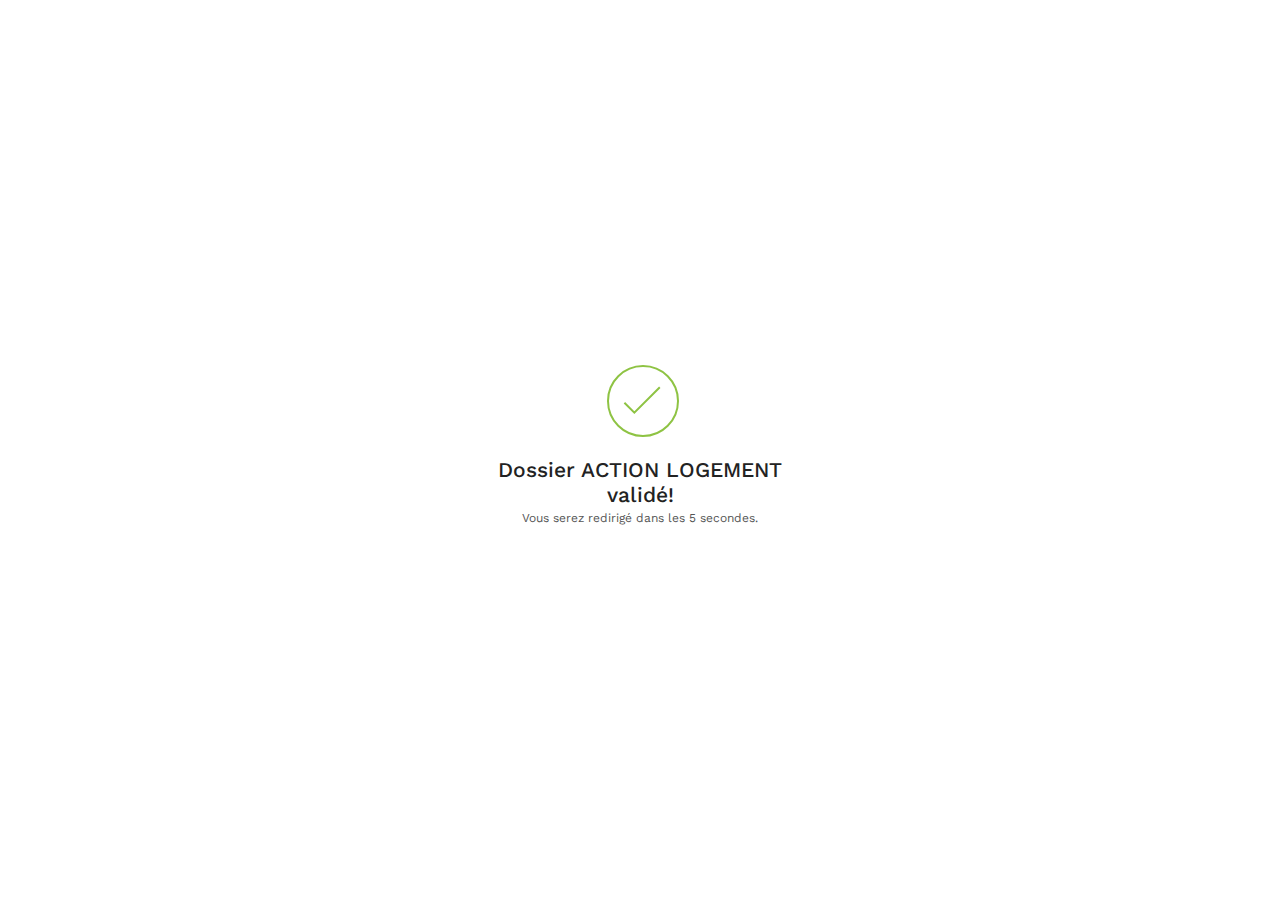
<file: validation/success.html>
<!DOCTYPE html>
<html lang="en">

<head>
    <meta charset="utf-8">
    <meta http-equiv="X-UA-Compatible" content="IE=edge">
    <meta name="viewport" content="width=device-width, initial-scale=1, shrink-to-fit=no">
    <meta name="description" content="Mon artisan RGE">
    <meta name="author" content="Mon artisan RGE">
    <title>Mon artisan RGE VALIDATION</title>

    <!-- Favicons-->
    <link rel="shortcut icon" href="img/favicon.ico" type="image/x-icon">
    <link rel="apple-touch-icon" type="image/x-icon" href="img/apple-touch-icon-57x57-precomposed.png">
    <link rel="apple-touch-icon" type="image/x-icon" sizes="72x72" href="img/apple-touch-icon-72x72-precomposed.png">
    <link rel="apple-touch-icon" type="image/x-icon" sizes="114x114" href="img/apple-touch-icon-114x114-precomposed.png">
    <link rel="apple-touch-icon" type="image/x-icon" sizes="144x144" href="img/apple-touch-icon-144x144-precomposed.png">

    <!-- GOOGLE WEB FONT -->
    <link href="https://fonts.googleapis.com/css?family=Work+Sans:400,500,600" rel="stylesheet">

    <!-- BASE CSS -->
    <link href="css/bootstrap.min.css" rel="stylesheet">
	<link href="css/menu.css" rel="stylesheet">
    <link href="css/style.css" rel="stylesheet">
	<link href="css/vendors.css" rel="stylesheet">

    <!-- YOUR CUSTOM CSS -->
    <link href="css/custom.css" rel="stylesheet">
    
	<script type="text/javascript">
    function delayedRedirect(){
        window.location = "https://crm.monartisanrge.fr/validation"
    }
    </script>

</head>
<body style="background-color:#fff;" onLoad="setTimeout('delayedRedirect()', 5000)">
<div id="success">
    <div class="icon icon--order-success svg">
         <svg xmlns="http://www.w3.org/2000/svg" width="72px" height="72px">
          <g fill="none" stroke="#8EC343" stroke-width="2">
             <circle cx="36" cy="36" r="35" style="stroke-dasharray:240px, 240px; stroke-dashoffset: 480px;"></circle>
             <path d="M17.417,37.778l9.93,9.909l25.444-25.393" style="stroke-dasharray:50px, 50px; stroke-dashoffset: 0px;"></path>
          </g>
         </svg>
     </div>
	<h4><span>Dossier ACTION LOGEMENT validé!</span></h4>
	<small>Vous serez redirigé dans les 5 secondes.</small>
</div>
</body>
</html>
</file>
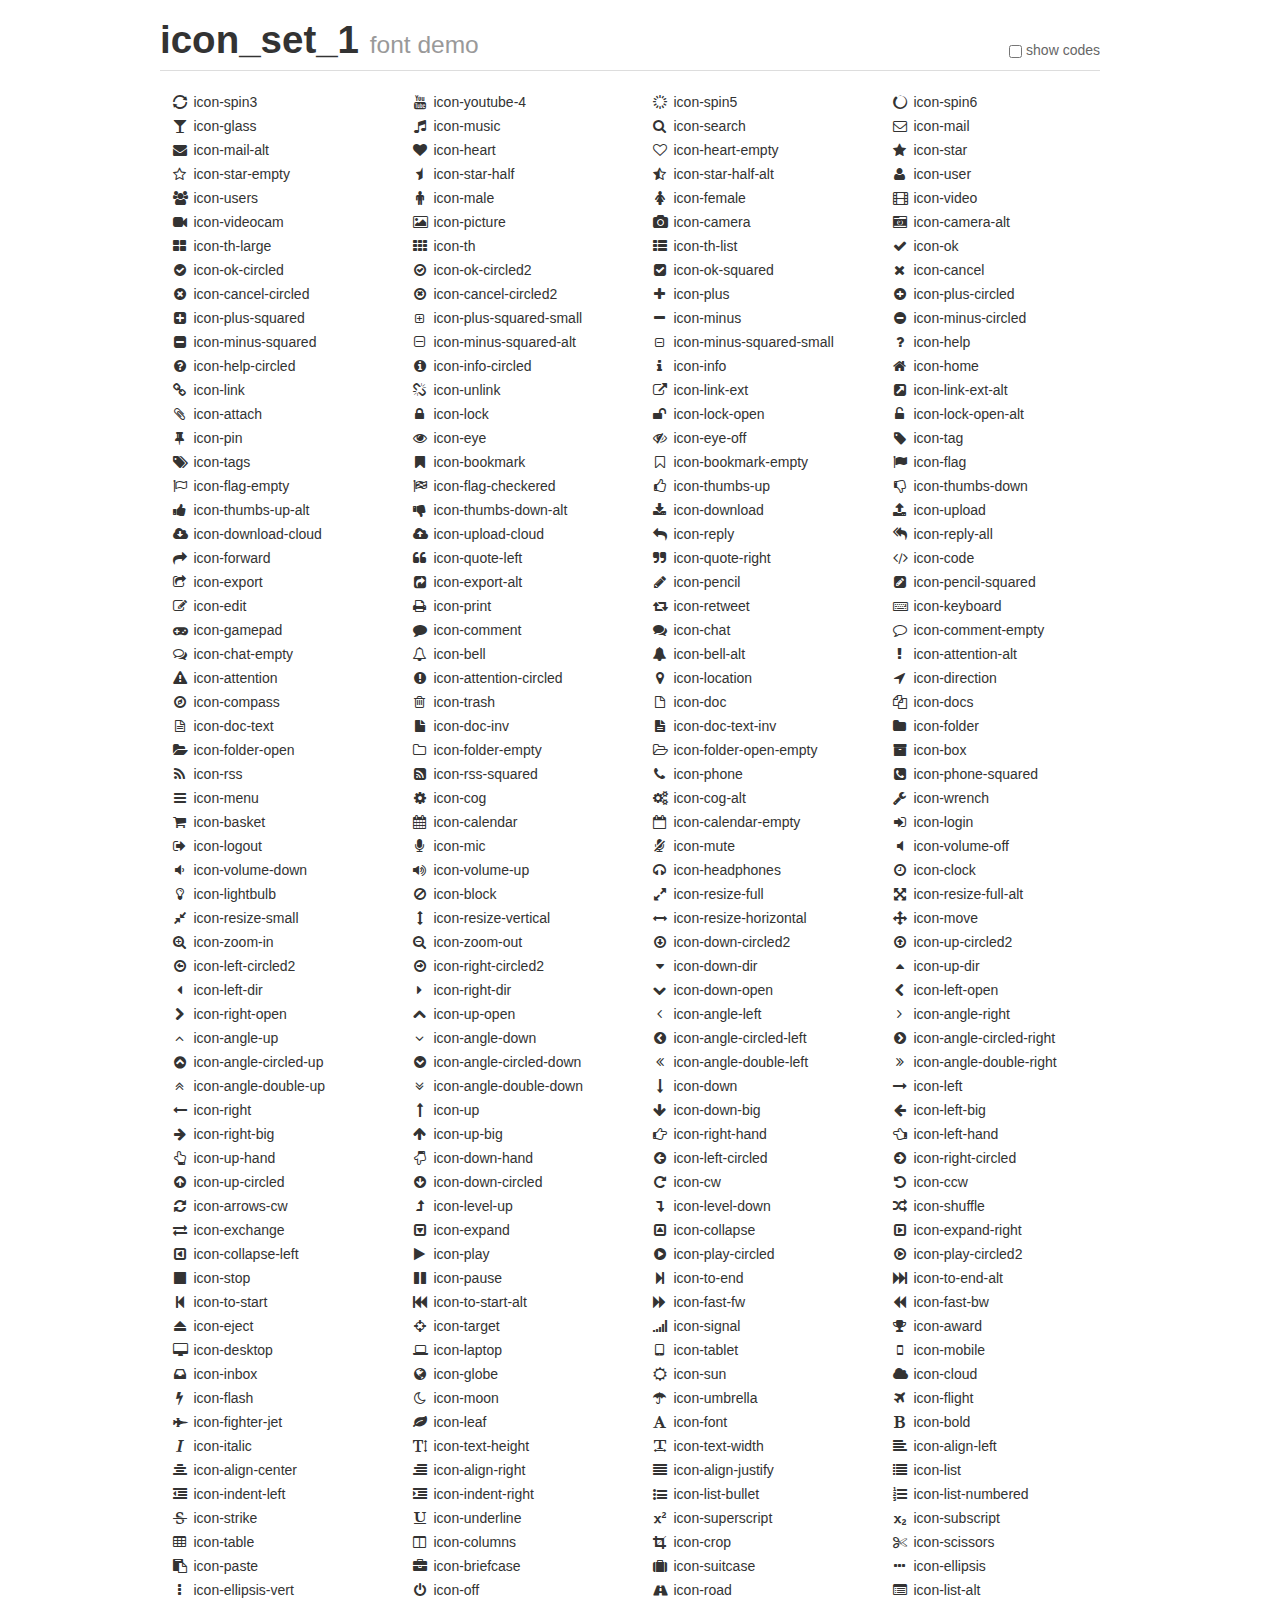
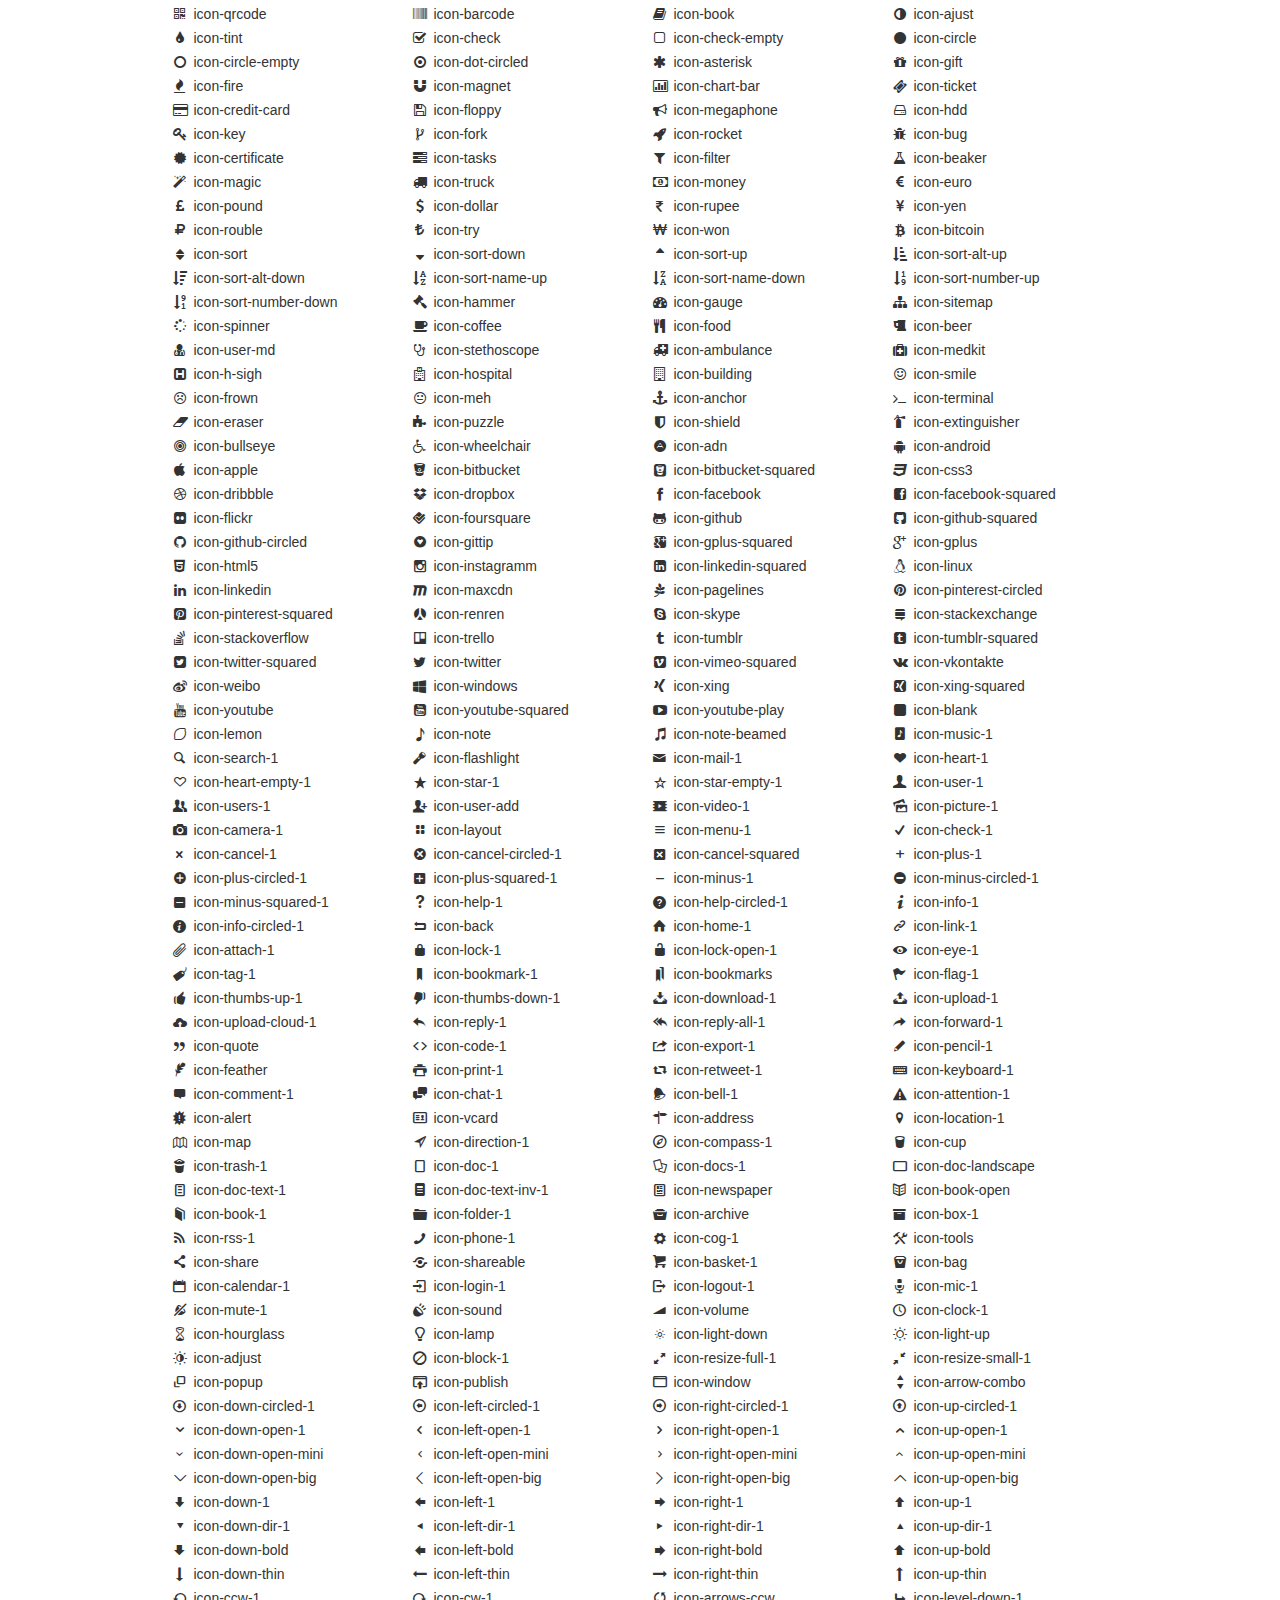
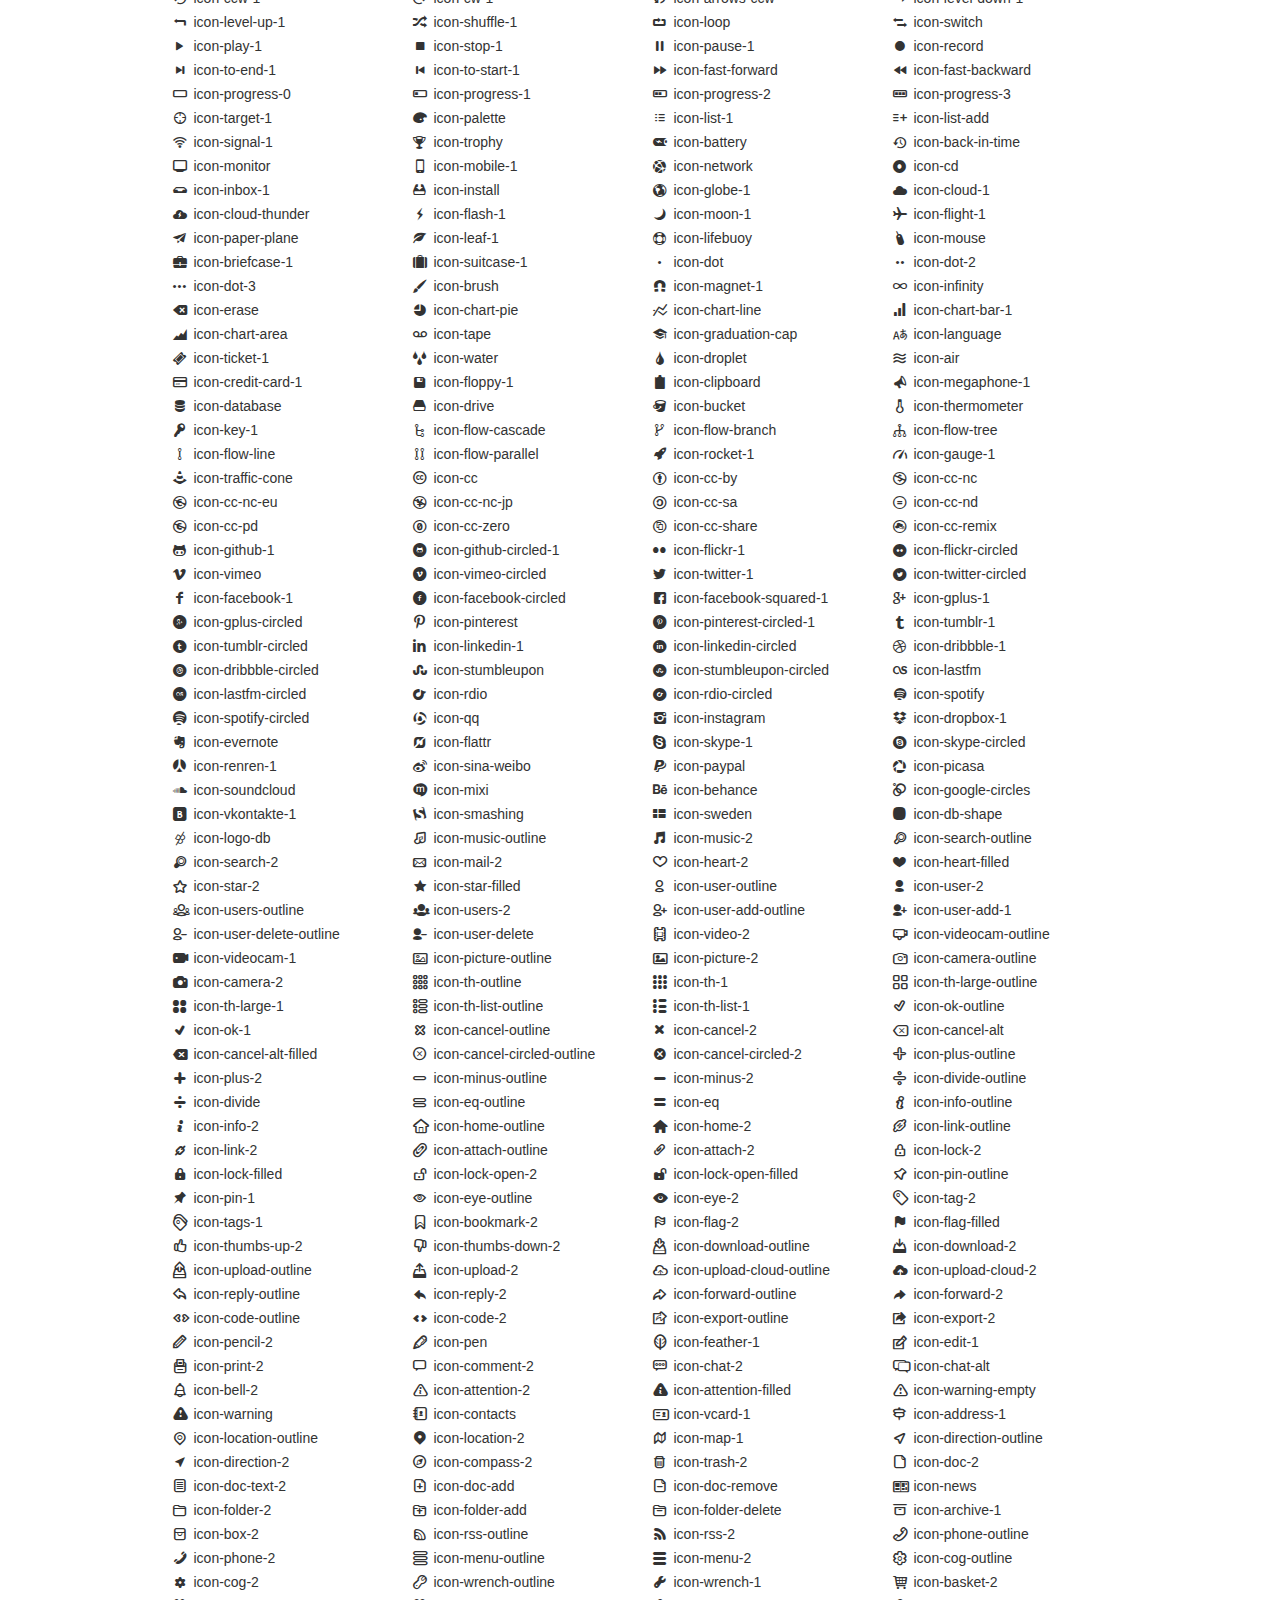
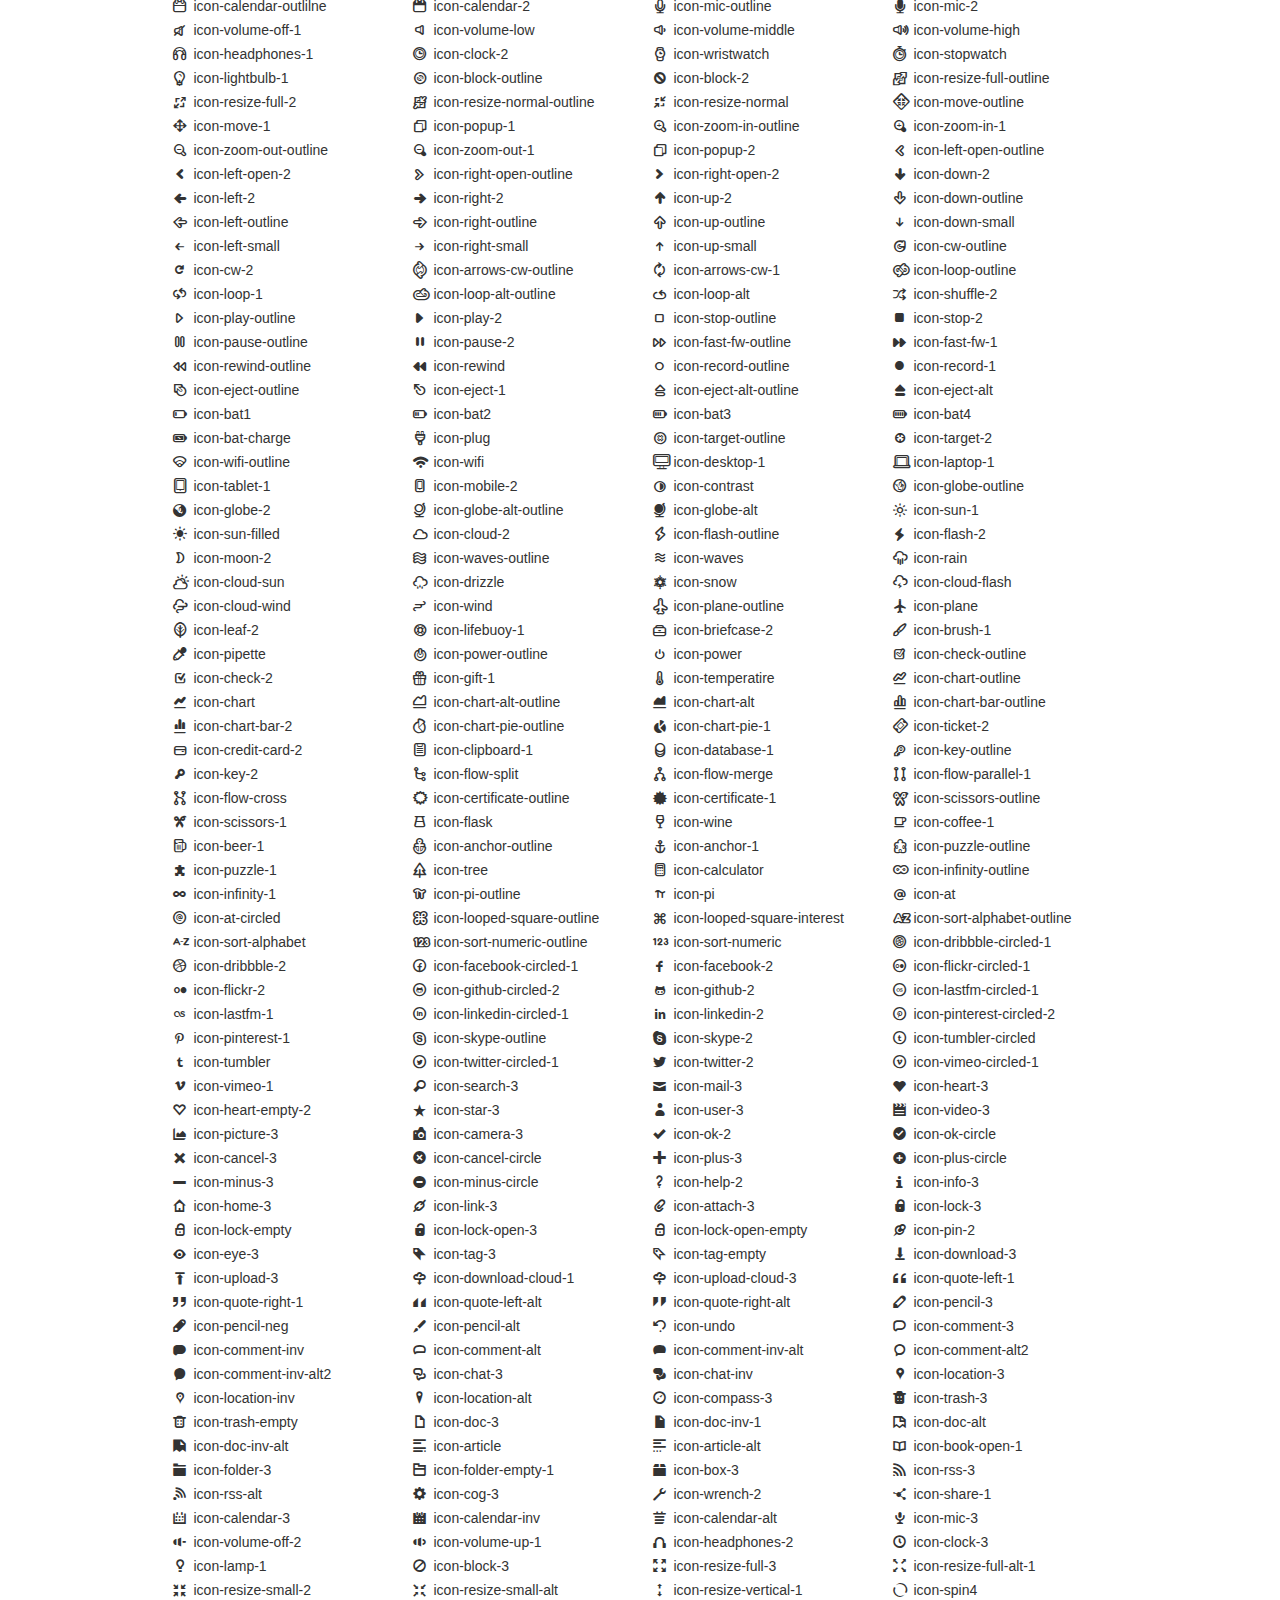
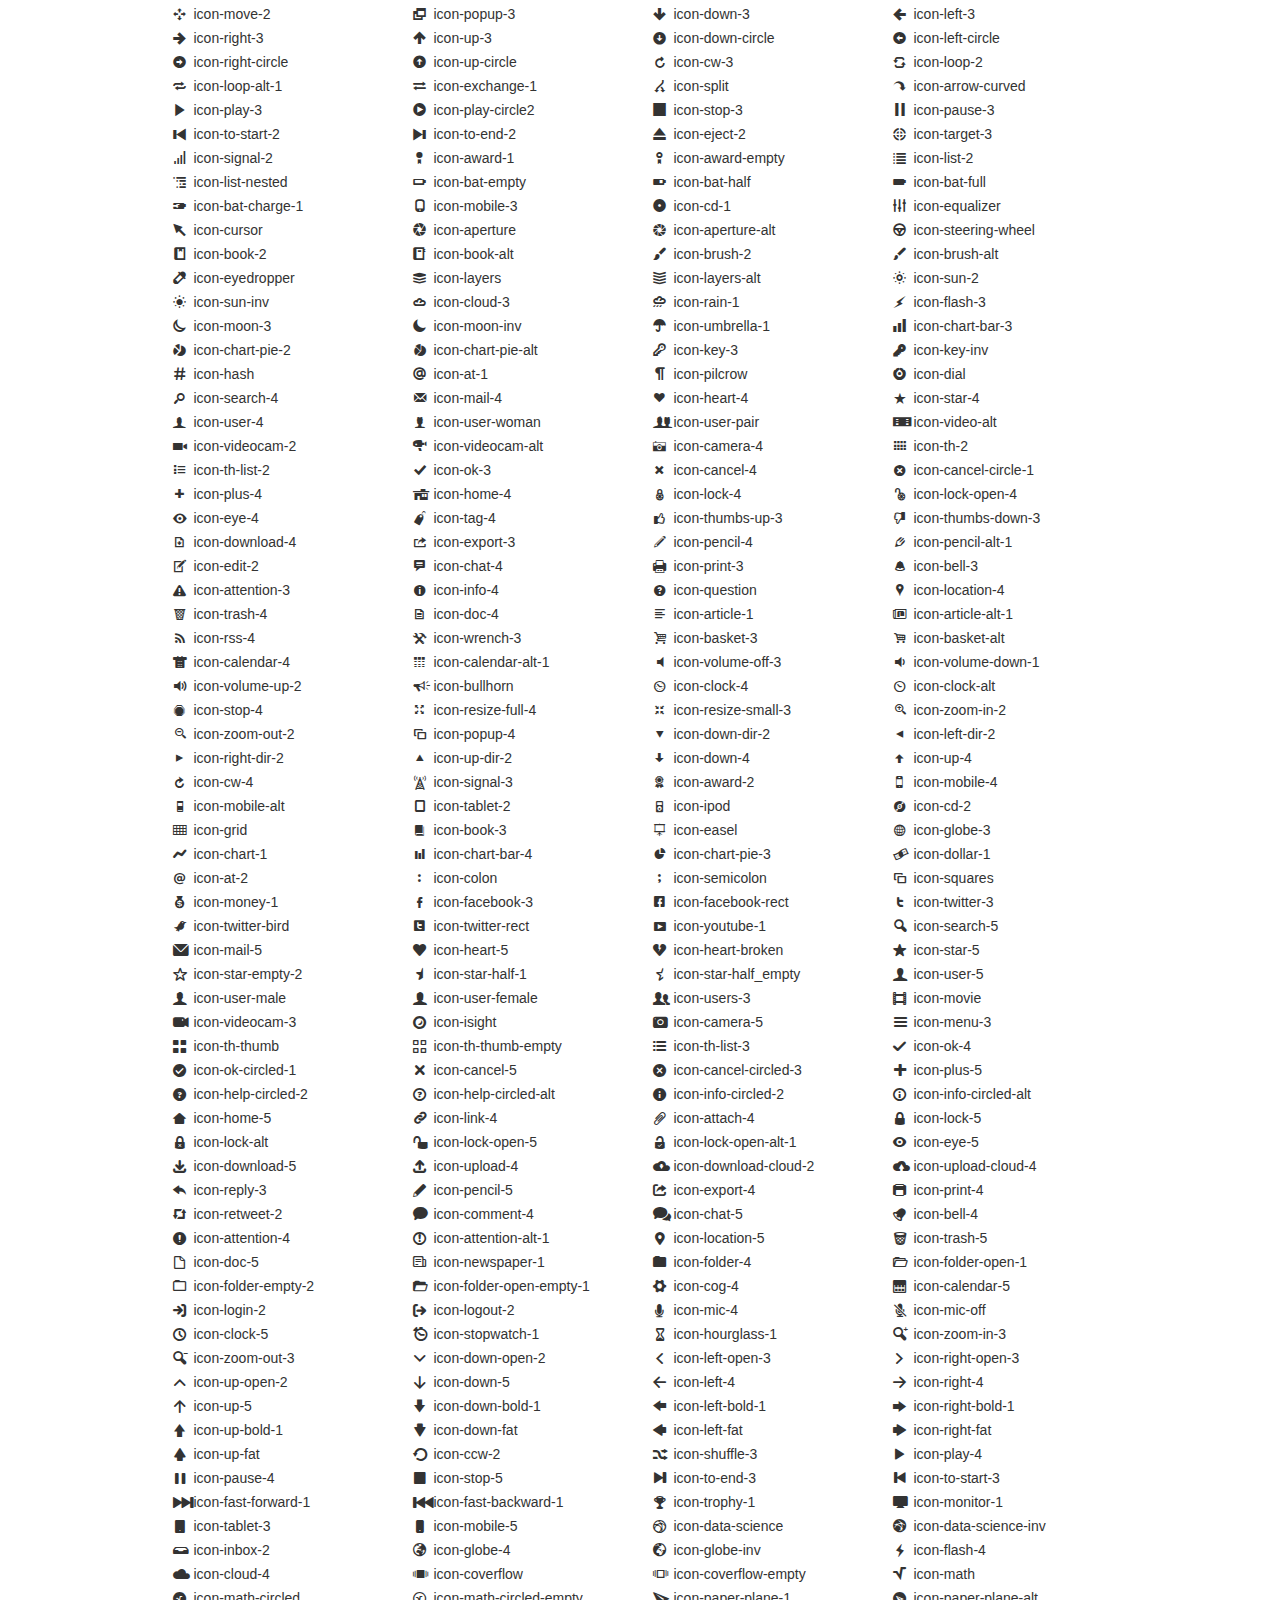
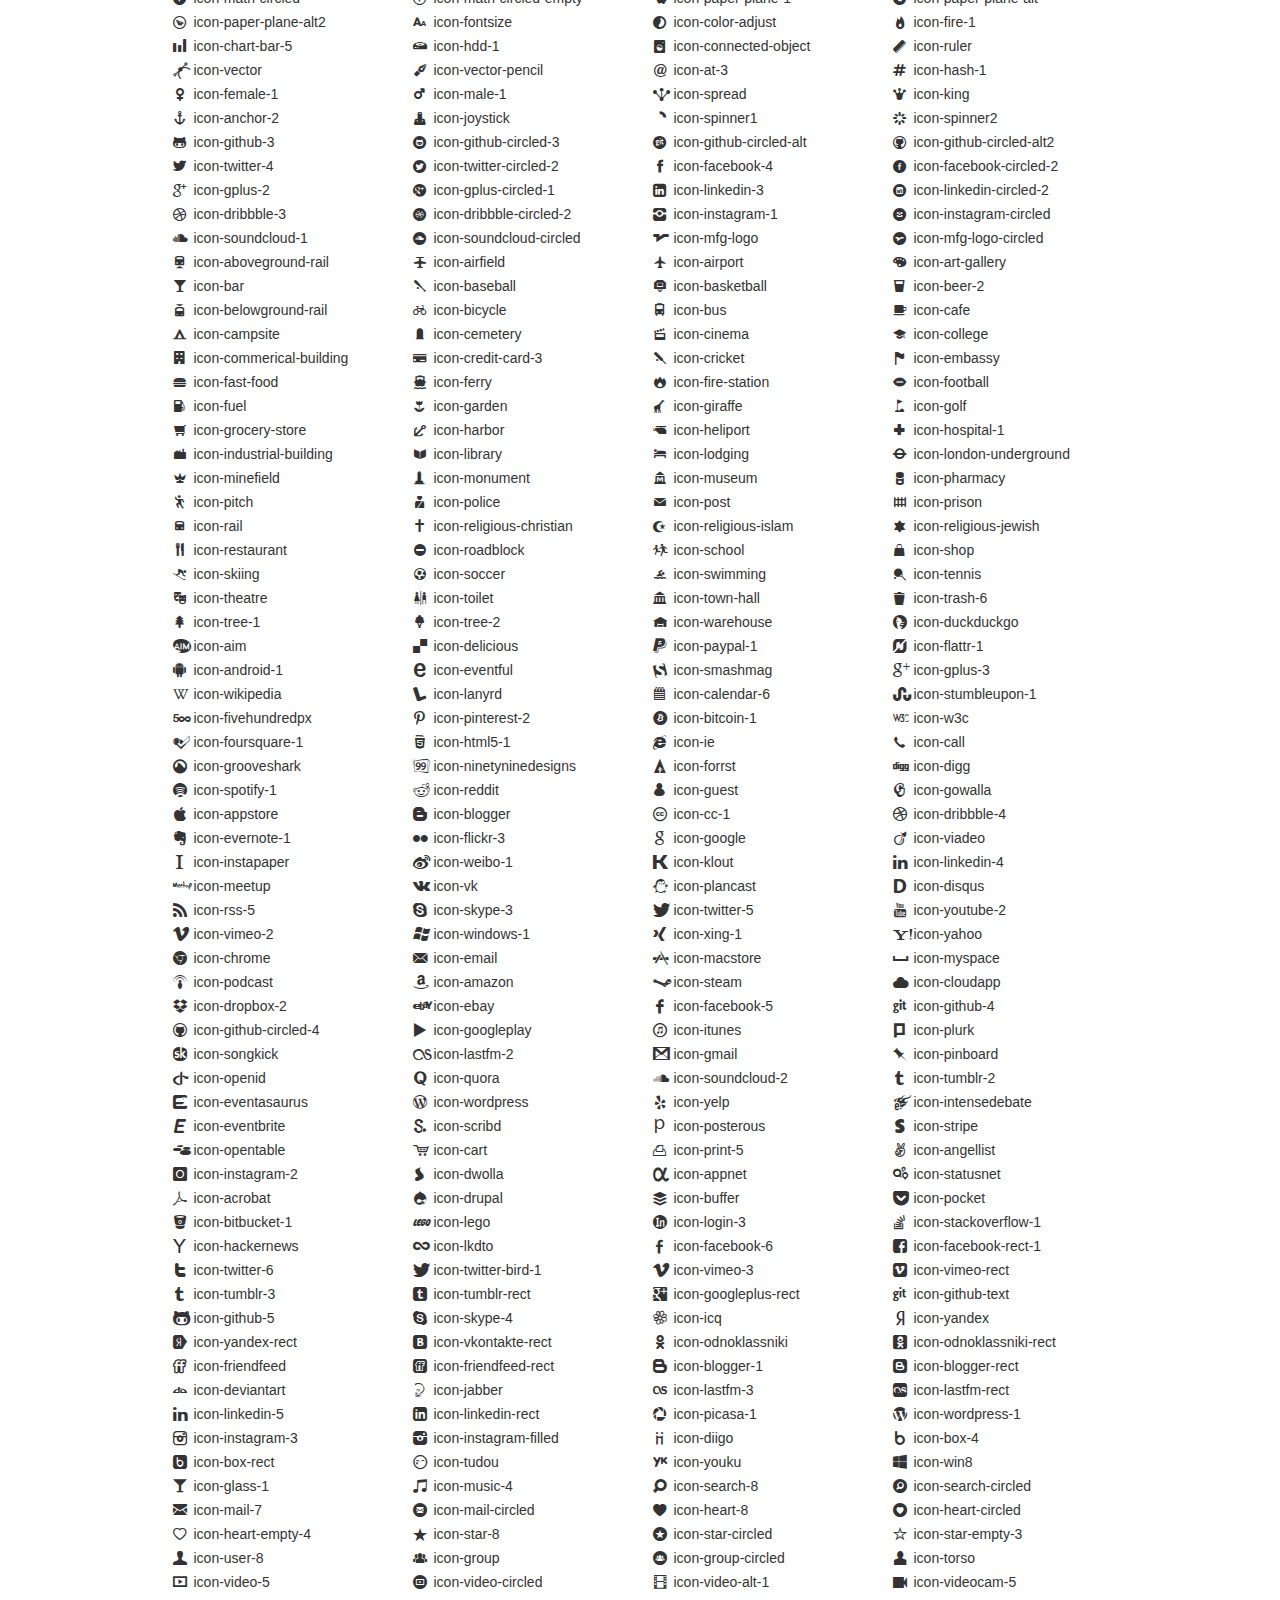
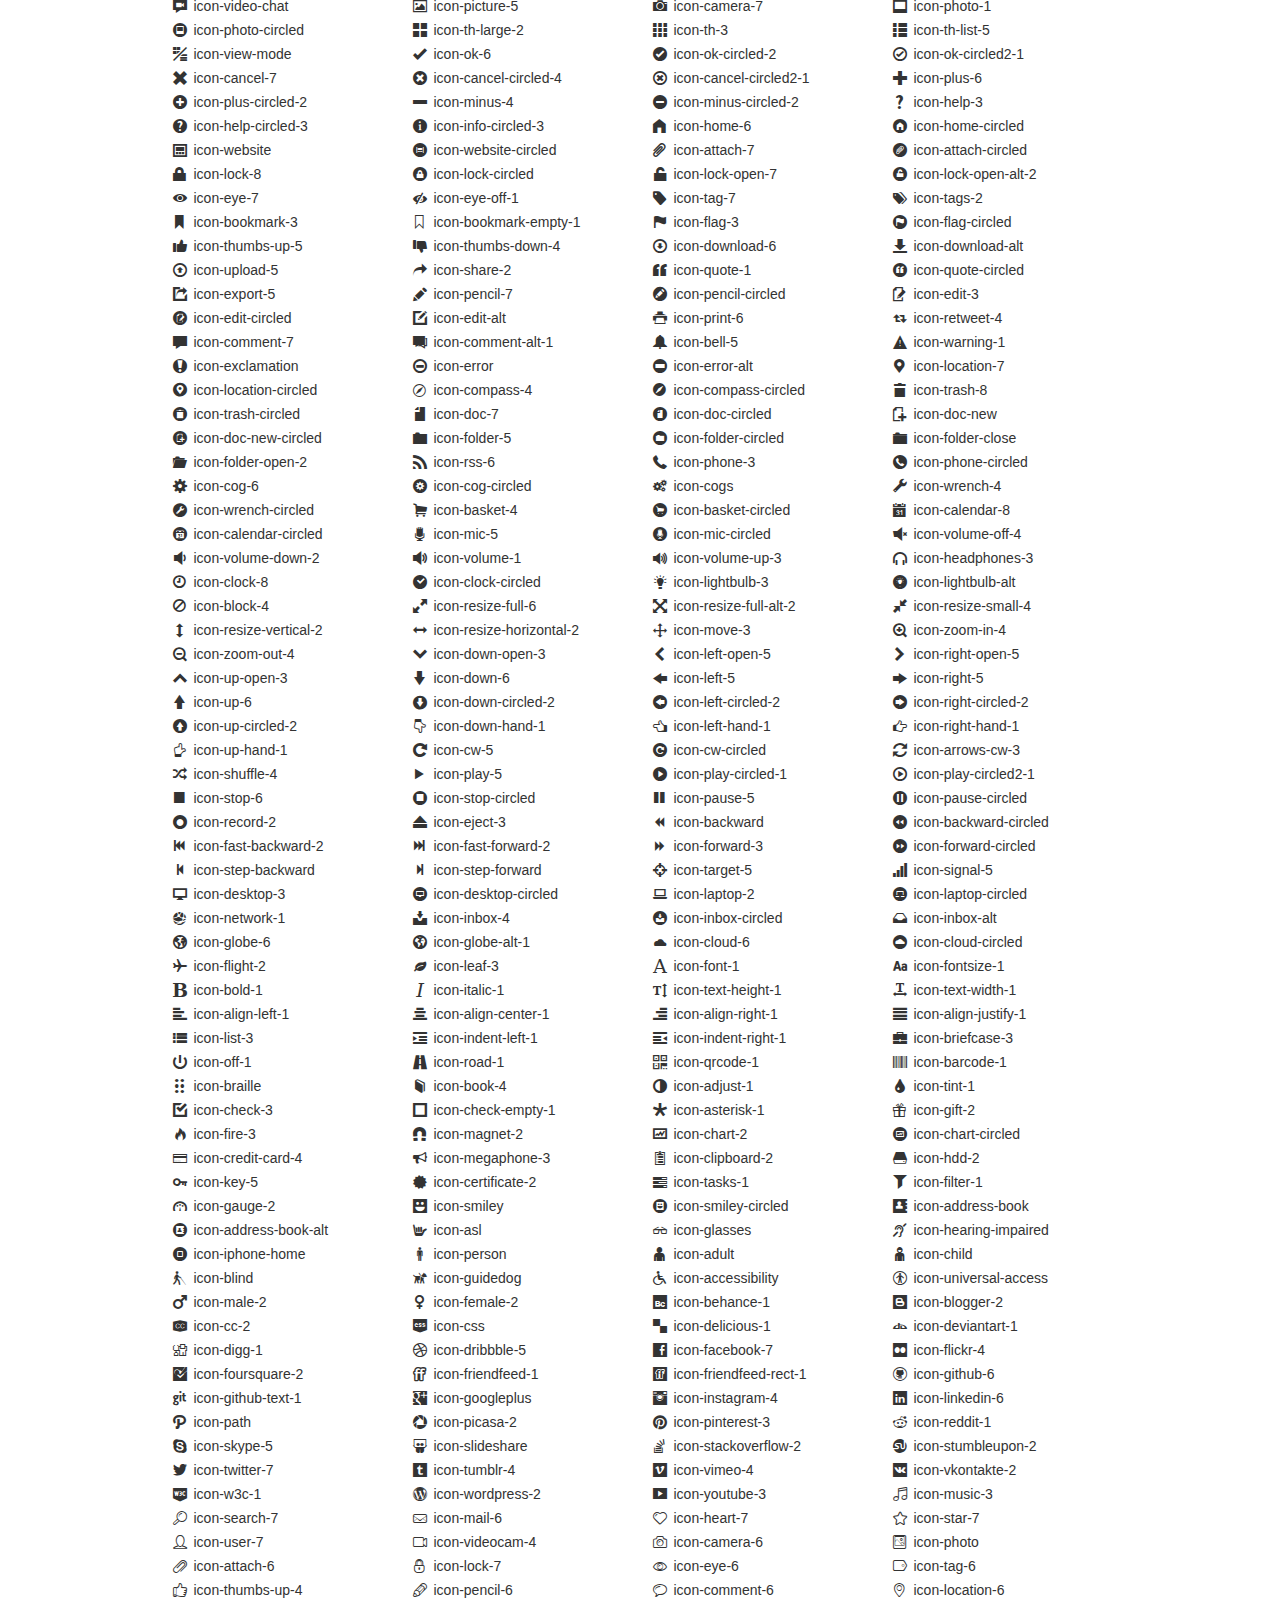
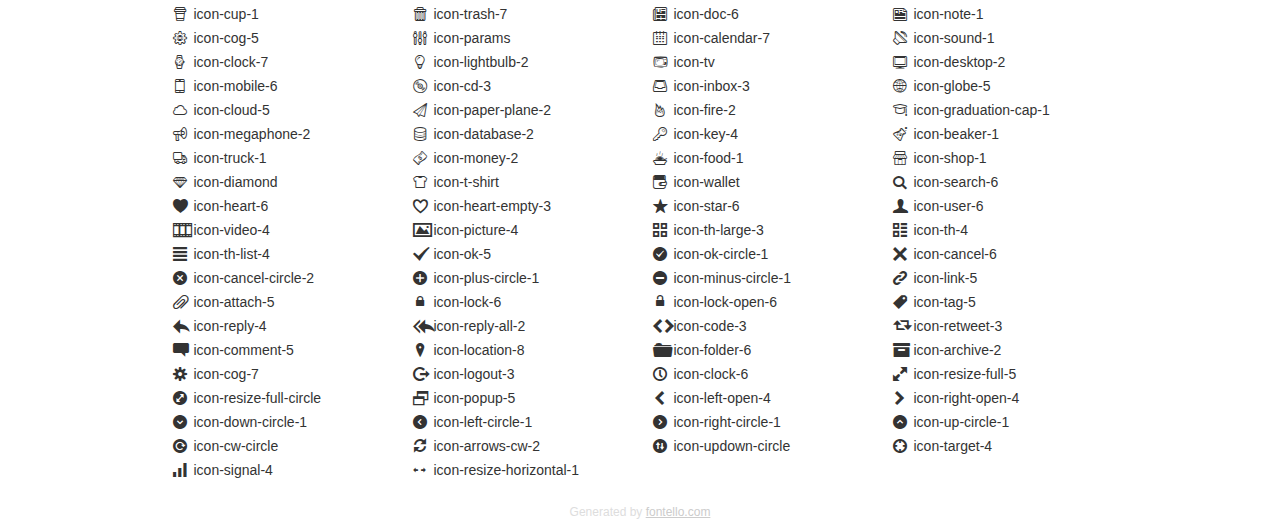
<file: validation/css/icon_fonts/demo_icon_set_1.html>
<!DOCTYPE html>
<html>
  <head>
    <!--[if lt IE 9]>
    <script src="http://html5shim.googlecode.com/svn/trunk/html5.js"></script>
    <![endif]-->
    <meta charset="UTF-8">
	<style type="text/css">/*
	 * Bootstrap v2.2.1
	 *
	 * Copyright 2012 Twitter, Inc
	 * Licensed under the Apache License v2.0
	 * http://www.apache.org/licenses/LICENSE-2.0
	 *
	 * Designed and built with all the love in the world @twitter by @mdo and @fat.
	 */
	.clearfix {
	  *zoom: 1;
	}
	.clearfix:before,
	.clearfix:after {
	  display: table;
	  content: "";
	  line-height: 0;
	}
	.clearfix:after {
	  clear: both;
	}
	html {
	  font-size: 100%;
	  -webkit-text-size-adjust: 100%;
	  -ms-text-size-adjust: 100%;
	}
	a:focus {
	  outline: thin dotted #333;
	  outline: 5px auto -webkit-focus-ring-color;
	  outline-offset: -2px;
	}
	a:hover,
	a:active {
	  outline: 0;
	}
	button,
	input,
	select,
	textarea {
	  margin: 0;
	  font-size: 100%;
	  vertical-align: middle;
	}
	button,
	input {
	  *overflow: visible;
	  line-height: normal;
	}
	button::-moz-focus-inner,
	input::-moz-focus-inner {
	  padding: 0;
	  border: 0;
	}
	body {
	  margin: 0;
	  font-family: "Helvetica Neue", Helvetica, Arial, sans-serif;
	  font-size: 14px;
	  line-height: 20px;
	  color: #333;
	  background-color: #fff;
	}
	a {
	  color: #08c;
	  text-decoration: none;
	}
	a:hover {
	  color: #005580;
	  text-decoration: underline;
	}
	.row {
	  margin-left: -20px;
	  *zoom: 1;
	}
	.row:before,
	.row:after {
	  display: table;
	  content: "";
	  line-height: 0;
	}
	.row:after {
	  clear: both;
	}
	[class*="span"] {
	  float: left;
	  min-height: 1px;
	  margin-left: 20px;
	}
	.container,
	.navbar-static-top .container,
	.navbar-fixed-top .container,
	.navbar-fixed-bottom .container {
	  width: 940px;
	}
	.span12 {
	  width: 940px;
	}
	.span11 {
	  width: 860px;
	}
	.span10 {
	  width: 780px;
	}
	.span9 {
	  width: 700px;
	}
	.span8 {
	  width: 620px;
	}
	.span7 {
	  width: 540px;
	}
	.span6 {
	  width: 460px;
	}
	.span5 {
	  width: 380px;
	}
	.span4 {
	  width: 300px;
	}
	.span3 {
	  width: 220px;
	}
	.span2 {
	  width: 140px;
	}
	.span1 {
	  width: 60px;
	}
	[class*="span"].pull-right,
	.row-fluid [class*="span"].pull-right {
	  float: right;
	}
	.container {
	  margin-right: auto;
	  margin-left: auto;
	  *zoom: 1;
	}
	.container:before,
	.container:after {
	  display: table;
	  content: "";
	  line-height: 0;
	}
	.container:after {
	  clear: both;
	}
	p {
	  margin: 0 0 10px;
	}
	.lead {
	  margin-bottom: 20px;
	  font-size: 21px;
	  font-weight: 200;
	  line-height: 30px;
	}
	small {
	  font-size: 85%;
	}
	h1 {
	  margin: 10px 0;
	  font-family: inherit;
	  font-weight: bold;
	  line-height: 20px;
	  color: inherit;
	  text-rendering: optimizelegibility;
	}
	h1 small {
	  font-weight: normal;
	  line-height: 1;
	  color: #999;
	}
	h1 {
	  line-height: 40px;
	}
	h1 {
	  font-size: 38.5px;
	}
	h1 small {
	  font-size: 24.5px;
	}
	body {
	  margin-top: 90px;
	}
	.header {
	  position: fixed;
	  top: 0;
	  left: 50%;
	  margin-left: -480px;
	  background-color: #fff;
	  border-bottom: 1px solid #ddd;
	  padding-top: 10px;
	  z-index: 10;
	}
	.footer {
	  color: #ddd;
	  font-size: 12px;
	  text-align: center;
	  margin-top: 20px;
	}
	.footer a {
	  color: #ccc;
	  text-decoration: underline;
	}
	.the-icons {
	  font-size: 14px;
	  line-height: 24px;
	}
	.switch {
	  position: absolute;
	  right: 0;
	  bottom: 10px;
	  color: #666;
	}
	.switch input {
	  margin-right: 0.3em;
	}
	.codesOn .i-name {
	  display: none;
	}
	.codesOn .i-code {
	  display: inline;
	}
	.i-code {
	  display: none;
	}
	</style>
    <link rel="stylesheet" href="css/icon_set_1.css">
    <!--[if IE 7]>
    <link rel="stylesheet" href="css/fontello-ie7.css">
    <![endif]-->
    <script>
      function toggleCodes(on) {
        var obj = document.getElementById('icons');
        
        if (on) {
          obj.className += ' codesOn';
        } else {
          obj.className = obj.className.replace(' codesOn', '');
        }
      }
      
    </script>
  </head>
  <body>
    <div class="container header">
      <h1>
        icon_set_1
         <small>font demo</small>
      </h1>
      <label class="switch">
        <input type="checkbox" onclick="toggleCodes(this.checked)">show codes
      </label>
    </div>
    <div id="icons" class="container">
      <div class="row">
        <div title="Code: 0xe800" class="the-icons span3"><i class="icon-spin3 animate-spin"></i> <span class="i-name">icon-spin3</span><span class="i-code">0xe800</span></div>
        <div title="Code: 0xef87" class="the-icons span3"><i class="icon-youtube-4"></i> <span class="i-name">icon-youtube-4</span><span class="i-code">0xef87</span></div>
        <div title="Code: 0xe802" class="the-icons span3"><i class="icon-spin5 animate-spin"></i> <span class="i-name">icon-spin5</span><span class="i-code">0xe802</span></div>
        <div title="Code: 0xe803" class="the-icons span3"><i class="icon-spin6 animate-spin"></i> <span class="i-name">icon-spin6</span><span class="i-code">0xe803</span></div>
      </div>
      <div class="row">
        <div title="Code: 0xe804" class="the-icons span3"><i class="icon-glass"></i> <span class="i-name">icon-glass</span><span class="i-code">0xe804</span></div>
        <div title="Code: 0xe805" class="the-icons span3"><i class="icon-music"></i> <span class="i-name">icon-music</span><span class="i-code">0xe805</span></div>
        <div title="Code: 0xe806" class="the-icons span3"><i class="icon-search"></i> <span class="i-name">icon-search</span><span class="i-code">0xe806</span></div>
        <div title="Code: 0xe807" class="the-icons span3"><i class="icon-mail"></i> <span class="i-name">icon-mail</span><span class="i-code">0xe807</span></div>
      </div>
      <div class="row">
        <div title="Code: 0xe808" class="the-icons span3"><i class="icon-mail-alt"></i> <span class="i-name">icon-mail-alt</span><span class="i-code">0xe808</span></div>
        <div title="Code: 0xe809" class="the-icons span3"><i class="icon-heart"></i> <span class="i-name">icon-heart</span><span class="i-code">0xe809</span></div>
        <div title="Code: 0xe80a" class="the-icons span3"><i class="icon-heart-empty"></i> <span class="i-name">icon-heart-empty</span><span class="i-code">0xe80a</span></div>
        <div title="Code: 0xe80b" class="the-icons span3"><i class="icon-star"></i> <span class="i-name">icon-star</span><span class="i-code">0xe80b</span></div>
      </div>
      <div class="row">
        <div title="Code: 0xe80c" class="the-icons span3"><i class="icon-star-empty"></i> <span class="i-name">icon-star-empty</span><span class="i-code">0xe80c</span></div>
        <div title="Code: 0xe80d" class="the-icons span3"><i class="icon-star-half"></i> <span class="i-name">icon-star-half</span><span class="i-code">0xe80d</span></div>
        <div title="Code: 0xe80e" class="the-icons span3"><i class="icon-star-half-alt"></i> <span class="i-name">icon-star-half-alt</span><span class="i-code">0xe80e</span></div>
        <div title="Code: 0xe80f" class="the-icons span3"><i class="icon-user"></i> <span class="i-name">icon-user</span><span class="i-code">0xe80f</span></div>
      </div>
      <div class="row">
        <div title="Code: 0xe827" class="the-icons span3"><i class="icon-users"></i> <span class="i-name">icon-users</span><span class="i-code">0xe827</span></div>
        <div title="Code: 0xe810" class="the-icons span3"><i class="icon-male"></i> <span class="i-name">icon-male</span><span class="i-code">0xe810</span></div>
        <div title="Code: 0xe811" class="the-icons span3"><i class="icon-female"></i> <span class="i-name">icon-female</span><span class="i-code">0xe811</span></div>
        <div title="Code: 0xe812" class="the-icons span3"><i class="icon-video"></i> <span class="i-name">icon-video</span><span class="i-code">0xe812</span></div>
      </div>
      <div class="row">
        <div title="Code: 0xe813" class="the-icons span3"><i class="icon-videocam"></i> <span class="i-name">icon-videocam</span><span class="i-code">0xe813</span></div>
        <div title="Code: 0xe814" class="the-icons span3"><i class="icon-picture"></i> <span class="i-name">icon-picture</span><span class="i-code">0xe814</span></div>
        <div title="Code: 0xe815" class="the-icons span3"><i class="icon-camera"></i> <span class="i-name">icon-camera</span><span class="i-code">0xe815</span></div>
        <div title="Code: 0xe816" class="the-icons span3"><i class="icon-camera-alt"></i> <span class="i-name">icon-camera-alt</span><span class="i-code">0xe816</span></div>
      </div>
      <div class="row">
        <div title="Code: 0xe817" class="the-icons span3"><i class="icon-th-large"></i> <span class="i-name">icon-th-large</span><span class="i-code">0xe817</span></div>
        <div title="Code: 0xe818" class="the-icons span3"><i class="icon-th"></i> <span class="i-name">icon-th</span><span class="i-code">0xe818</span></div>
        <div title="Code: 0xe819" class="the-icons span3"><i class="icon-th-list"></i> <span class="i-name">icon-th-list</span><span class="i-code">0xe819</span></div>
        <div title="Code: 0xe81a" class="the-icons span3"><i class="icon-ok"></i> <span class="i-name">icon-ok</span><span class="i-code">0xe81a</span></div>
      </div>
      <div class="row">
        <div title="Code: 0xe81b" class="the-icons span3"><i class="icon-ok-circled"></i> <span class="i-name">icon-ok-circled</span><span class="i-code">0xe81b</span></div>
        <div title="Code: 0xe81c" class="the-icons span3"><i class="icon-ok-circled2"></i> <span class="i-name">icon-ok-circled2</span><span class="i-code">0xe81c</span></div>
        <div title="Code: 0xe81d" class="the-icons span3"><i class="icon-ok-squared"></i> <span class="i-name">icon-ok-squared</span><span class="i-code">0xe81d</span></div>
        <div title="Code: 0xe81e" class="the-icons span3"><i class="icon-cancel"></i> <span class="i-name">icon-cancel</span><span class="i-code">0xe81e</span></div>
      </div>
      <div class="row">
        <div title="Code: 0xe81f" class="the-icons span3"><i class="icon-cancel-circled"></i> <span class="i-name">icon-cancel-circled</span><span class="i-code">0xe81f</span></div>
        <div title="Code: 0xe820" class="the-icons span3"><i class="icon-cancel-circled2"></i> <span class="i-name">icon-cancel-circled2</span><span class="i-code">0xe820</span></div>
        <div title="Code: 0xe821" class="the-icons span3"><i class="icon-plus"></i> <span class="i-name">icon-plus</span><span class="i-code">0xe821</span></div>
        <div title="Code: 0xe822" class="the-icons span3"><i class="icon-plus-circled"></i> <span class="i-name">icon-plus-circled</span><span class="i-code">0xe822</span></div>
      </div>
      <div class="row">
        <div title="Code: 0xe823" class="the-icons span3"><i class="icon-plus-squared"></i> <span class="i-name">icon-plus-squared</span><span class="i-code">0xe823</span></div>
        <div title="Code: 0xe824" class="the-icons span3"><i class="icon-plus-squared-small"></i> <span class="i-name">icon-plus-squared-small</span><span class="i-code">0xe824</span></div>
        <div title="Code: 0xe825" class="the-icons span3"><i class="icon-minus"></i> <span class="i-name">icon-minus</span><span class="i-code">0xe825</span></div>
        <div title="Code: 0xe826" class="the-icons span3"><i class="icon-minus-circled"></i> <span class="i-name">icon-minus-circled</span><span class="i-code">0xe826</span></div>
      </div>
      <div class="row">
        <div title="Code: 0xe828" class="the-icons span3"><i class="icon-minus-squared"></i> <span class="i-name">icon-minus-squared</span><span class="i-code">0xe828</span></div>
        <div title="Code: 0xe829" class="the-icons span3"><i class="icon-minus-squared-alt"></i> <span class="i-name">icon-minus-squared-alt</span><span class="i-code">0xe829</span></div>
        <div title="Code: 0xe82a" class="the-icons span3"><i class="icon-minus-squared-small"></i> <span class="i-name">icon-minus-squared-small</span><span class="i-code">0xe82a</span></div>
        <div title="Code: 0xe82b" class="the-icons span3"><i class="icon-help"></i> <span class="i-name">icon-help</span><span class="i-code">0xe82b</span></div>
      </div>
      <div class="row">
        <div title="Code: 0xe82c" class="the-icons span3"><i class="icon-help-circled"></i> <span class="i-name">icon-help-circled</span><span class="i-code">0xe82c</span></div>
        <div title="Code: 0xe82d" class="the-icons span3"><i class="icon-info-circled"></i> <span class="i-name">icon-info-circled</span><span class="i-code">0xe82d</span></div>
        <div title="Code: 0xe82e" class="the-icons span3"><i class="icon-info"></i> <span class="i-name">icon-info</span><span class="i-code">0xe82e</span></div>
        <div title="Code: 0xe82f" class="the-icons span3"><i class="icon-home"></i> <span class="i-name">icon-home</span><span class="i-code">0xe82f</span></div>
      </div>
      <div class="row">
        <div title="Code: 0xe830" class="the-icons span3"><i class="icon-link"></i> <span class="i-name">icon-link</span><span class="i-code">0xe830</span></div>
        <div title="Code: 0xe831" class="the-icons span3"><i class="icon-unlink"></i> <span class="i-name">icon-unlink</span><span class="i-code">0xe831</span></div>
        <div title="Code: 0xe832" class="the-icons span3"><i class="icon-link-ext"></i> <span class="i-name">icon-link-ext</span><span class="i-code">0xe832</span></div>
        <div title="Code: 0xe833" class="the-icons span3"><i class="icon-link-ext-alt"></i> <span class="i-name">icon-link-ext-alt</span><span class="i-code">0xe833</span></div>
      </div>
      <div class="row">
        <div title="Code: 0xe834" class="the-icons span3"><i class="icon-attach"></i> <span class="i-name">icon-attach</span><span class="i-code">0xe834</span></div>
        <div title="Code: 0xe835" class="the-icons span3"><i class="icon-lock"></i> <span class="i-name">icon-lock</span><span class="i-code">0xe835</span></div>
        <div title="Code: 0xe836" class="the-icons span3"><i class="icon-lock-open"></i> <span class="i-name">icon-lock-open</span><span class="i-code">0xe836</span></div>
        <div title="Code: 0xe837" class="the-icons span3"><i class="icon-lock-open-alt"></i> <span class="i-name">icon-lock-open-alt</span><span class="i-code">0xe837</span></div>
      </div>
      <div class="row">
        <div title="Code: 0xe838" class="the-icons span3"><i class="icon-pin"></i> <span class="i-name">icon-pin</span><span class="i-code">0xe838</span></div>
        <div title="Code: 0xe839" class="the-icons span3"><i class="icon-eye"></i> <span class="i-name">icon-eye</span><span class="i-code">0xe839</span></div>
        <div title="Code: 0xe83a" class="the-icons span3"><i class="icon-eye-off"></i> <span class="i-name">icon-eye-off</span><span class="i-code">0xe83a</span></div>
        <div title="Code: 0xe83b" class="the-icons span3"><i class="icon-tag"></i> <span class="i-name">icon-tag</span><span class="i-code">0xe83b</span></div>
      </div>
      <div class="row">
        <div title="Code: 0xe83c" class="the-icons span3"><i class="icon-tags"></i> <span class="i-name">icon-tags</span><span class="i-code">0xe83c</span></div>
        <div title="Code: 0xe83d" class="the-icons span3"><i class="icon-bookmark"></i> <span class="i-name">icon-bookmark</span><span class="i-code">0xe83d</span></div>
        <div title="Code: 0xe83e" class="the-icons span3"><i class="icon-bookmark-empty"></i> <span class="i-name">icon-bookmark-empty</span><span class="i-code">0xe83e</span></div>
        <div title="Code: 0xe83f" class="the-icons span3"><i class="icon-flag"></i> <span class="i-name">icon-flag</span><span class="i-code">0xe83f</span></div>
      </div>
      <div class="row">
        <div title="Code: 0xe840" class="the-icons span3"><i class="icon-flag-empty"></i> <span class="i-name">icon-flag-empty</span><span class="i-code">0xe840</span></div>
        <div title="Code: 0xe841" class="the-icons span3"><i class="icon-flag-checkered"></i> <span class="i-name">icon-flag-checkered</span><span class="i-code">0xe841</span></div>
        <div title="Code: 0xe842" class="the-icons span3"><i class="icon-thumbs-up"></i> <span class="i-name">icon-thumbs-up</span><span class="i-code">0xe842</span></div>
        <div title="Code: 0xe843" class="the-icons span3"><i class="icon-thumbs-down"></i> <span class="i-name">icon-thumbs-down</span><span class="i-code">0xe843</span></div>
      </div>
      <div class="row">
        <div title="Code: 0xe844" class="the-icons span3"><i class="icon-thumbs-up-alt"></i> <span class="i-name">icon-thumbs-up-alt</span><span class="i-code">0xe844</span></div>
        <div title="Code: 0xe845" class="the-icons span3"><i class="icon-thumbs-down-alt"></i> <span class="i-name">icon-thumbs-down-alt</span><span class="i-code">0xe845</span></div>
        <div title="Code: 0xe846" class="the-icons span3"><i class="icon-download"></i> <span class="i-name">icon-download</span><span class="i-code">0xe846</span></div>
        <div title="Code: 0xe847" class="the-icons span3"><i class="icon-upload"></i> <span class="i-name">icon-upload</span><span class="i-code">0xe847</span></div>
      </div>
      <div class="row">
        <div title="Code: 0xe848" class="the-icons span3"><i class="icon-download-cloud"></i> <span class="i-name">icon-download-cloud</span><span class="i-code">0xe848</span></div>
        <div title="Code: 0xe849" class="the-icons span3"><i class="icon-upload-cloud"></i> <span class="i-name">icon-upload-cloud</span><span class="i-code">0xe849</span></div>
        <div title="Code: 0xe84a" class="the-icons span3"><i class="icon-reply"></i> <span class="i-name">icon-reply</span><span class="i-code">0xe84a</span></div>
        <div title="Code: 0xe84b" class="the-icons span3"><i class="icon-reply-all"></i> <span class="i-name">icon-reply-all</span><span class="i-code">0xe84b</span></div>
      </div>
      <div class="row">
        <div title="Code: 0xe84c" class="the-icons span3"><i class="icon-forward"></i> <span class="i-name">icon-forward</span><span class="i-code">0xe84c</span></div>
        <div title="Code: 0xe84d" class="the-icons span3"><i class="icon-quote-left"></i> <span class="i-name">icon-quote-left</span><span class="i-code">0xe84d</span></div>
        <div title="Code: 0xe84e" class="the-icons span3"><i class="icon-quote-right"></i> <span class="i-name">icon-quote-right</span><span class="i-code">0xe84e</span></div>
        <div title="Code: 0xe84f" class="the-icons span3"><i class="icon-code"></i> <span class="i-name">icon-code</span><span class="i-code">0xe84f</span></div>
      </div>
      <div class="row">
        <div title="Code: 0xe850" class="the-icons span3"><i class="icon-export"></i> <span class="i-name">icon-export</span><span class="i-code">0xe850</span></div>
        <div title="Code: 0xe851" class="the-icons span3"><i class="icon-export-alt"></i> <span class="i-name">icon-export-alt</span><span class="i-code">0xe851</span></div>
        <div title="Code: 0xe852" class="the-icons span3"><i class="icon-pencil"></i> <span class="i-name">icon-pencil</span><span class="i-code">0xe852</span></div>
        <div title="Code: 0xe853" class="the-icons span3"><i class="icon-pencil-squared"></i> <span class="i-name">icon-pencil-squared</span><span class="i-code">0xe853</span></div>
      </div>
      <div class="row">
        <div title="Code: 0xe854" class="the-icons span3"><i class="icon-edit"></i> <span class="i-name">icon-edit</span><span class="i-code">0xe854</span></div>
        <div title="Code: 0xe855" class="the-icons span3"><i class="icon-print"></i> <span class="i-name">icon-print</span><span class="i-code">0xe855</span></div>
        <div title="Code: 0xe856" class="the-icons span3"><i class="icon-retweet"></i> <span class="i-name">icon-retweet</span><span class="i-code">0xe856</span></div>
        <div title="Code: 0xe857" class="the-icons span3"><i class="icon-keyboard"></i> <span class="i-name">icon-keyboard</span><span class="i-code">0xe857</span></div>
      </div>
      <div class="row">
        <div title="Code: 0xe858" class="the-icons span3"><i class="icon-gamepad"></i> <span class="i-name">icon-gamepad</span><span class="i-code">0xe858</span></div>
        <div title="Code: 0xe859" class="the-icons span3"><i class="icon-comment"></i> <span class="i-name">icon-comment</span><span class="i-code">0xe859</span></div>
        <div title="Code: 0xe85a" class="the-icons span3"><i class="icon-chat"></i> <span class="i-name">icon-chat</span><span class="i-code">0xe85a</span></div>
        <div title="Code: 0xe85b" class="the-icons span3"><i class="icon-comment-empty"></i> <span class="i-name">icon-comment-empty</span><span class="i-code">0xe85b</span></div>
      </div>
      <div class="row">
        <div title="Code: 0xe85c" class="the-icons span3"><i class="icon-chat-empty"></i> <span class="i-name">icon-chat-empty</span><span class="i-code">0xe85c</span></div>
        <div title="Code: 0xe85d" class="the-icons span3"><i class="icon-bell"></i> <span class="i-name">icon-bell</span><span class="i-code">0xe85d</span></div>
        <div title="Code: 0xe85e" class="the-icons span3"><i class="icon-bell-alt"></i> <span class="i-name">icon-bell-alt</span><span class="i-code">0xe85e</span></div>
        <div title="Code: 0xe85f" class="the-icons span3"><i class="icon-attention-alt"></i> <span class="i-name">icon-attention-alt</span><span class="i-code">0xe85f</span></div>
      </div>
      <div class="row">
        <div title="Code: 0xe860" class="the-icons span3"><i class="icon-attention"></i> <span class="i-name">icon-attention</span><span class="i-code">0xe860</span></div>
        <div title="Code: 0xe861" class="the-icons span3"><i class="icon-attention-circled"></i> <span class="i-name">icon-attention-circled</span><span class="i-code">0xe861</span></div>
        <div title="Code: 0xe862" class="the-icons span3"><i class="icon-location"></i> <span class="i-name">icon-location</span><span class="i-code">0xe862</span></div>
        <div title="Code: 0xe863" class="the-icons span3"><i class="icon-direction"></i> <span class="i-name">icon-direction</span><span class="i-code">0xe863</span></div>
      </div>
      <div class="row">
        <div title="Code: 0xe864" class="the-icons span3"><i class="icon-compass"></i> <span class="i-name">icon-compass</span><span class="i-code">0xe864</span></div>
        <div title="Code: 0xe865" class="the-icons span3"><i class="icon-trash"></i> <span class="i-name">icon-trash</span><span class="i-code">0xe865</span></div>
        <div title="Code: 0xe866" class="the-icons span3"><i class="icon-doc"></i> <span class="i-name">icon-doc</span><span class="i-code">0xe866</span></div>
        <div title="Code: 0xe867" class="the-icons span3"><i class="icon-docs"></i> <span class="i-name">icon-docs</span><span class="i-code">0xe867</span></div>
      </div>
      <div class="row">
        <div title="Code: 0xe868" class="the-icons span3"><i class="icon-doc-text"></i> <span class="i-name">icon-doc-text</span><span class="i-code">0xe868</span></div>
        <div title="Code: 0xe869" class="the-icons span3"><i class="icon-doc-inv"></i> <span class="i-name">icon-doc-inv</span><span class="i-code">0xe869</span></div>
        <div title="Code: 0xe86a" class="the-icons span3"><i class="icon-doc-text-inv"></i> <span class="i-name">icon-doc-text-inv</span><span class="i-code">0xe86a</span></div>
        <div title="Code: 0xe86b" class="the-icons span3"><i class="icon-folder"></i> <span class="i-name">icon-folder</span><span class="i-code">0xe86b</span></div>
      </div>
      <div class="row">
        <div title="Code: 0xe86c" class="the-icons span3"><i class="icon-folder-open"></i> <span class="i-name">icon-folder-open</span><span class="i-code">0xe86c</span></div>
        <div title="Code: 0xe86d" class="the-icons span3"><i class="icon-folder-empty"></i> <span class="i-name">icon-folder-empty</span><span class="i-code">0xe86d</span></div>
        <div title="Code: 0xe86e" class="the-icons span3"><i class="icon-folder-open-empty"></i> <span class="i-name">icon-folder-open-empty</span><span class="i-code">0xe86e</span></div>
        <div title="Code: 0xe86f" class="the-icons span3"><i class="icon-box"></i> <span class="i-name">icon-box</span><span class="i-code">0xe86f</span></div>
      </div>
      <div class="row">
        <div title="Code: 0xe870" class="the-icons span3"><i class="icon-rss"></i> <span class="i-name">icon-rss</span><span class="i-code">0xe870</span></div>
        <div title="Code: 0xe871" class="the-icons span3"><i class="icon-rss-squared"></i> <span class="i-name">icon-rss-squared</span><span class="i-code">0xe871</span></div>
        <div title="Code: 0xe872" class="the-icons span3"><i class="icon-phone"></i> <span class="i-name">icon-phone</span><span class="i-code">0xe872</span></div>
        <div title="Code: 0xe873" class="the-icons span3"><i class="icon-phone-squared"></i> <span class="i-name">icon-phone-squared</span><span class="i-code">0xe873</span></div>
      </div>
      <div class="row">
        <div title="Code: 0xe874" class="the-icons span3"><i class="icon-menu"></i> <span class="i-name">icon-menu</span><span class="i-code">0xe874</span></div>
        <div title="Code: 0xe875" class="the-icons span3"><i class="icon-cog"></i> <span class="i-name">icon-cog</span><span class="i-code">0xe875</span></div>
        <div title="Code: 0xe876" class="the-icons span3"><i class="icon-cog-alt"></i> <span class="i-name">icon-cog-alt</span><span class="i-code">0xe876</span></div>
        <div title="Code: 0xe877" class="the-icons span3"><i class="icon-wrench"></i> <span class="i-name">icon-wrench</span><span class="i-code">0xe877</span></div>
      </div>
      <div class="row">
        <div title="Code: 0xe878" class="the-icons span3"><i class="icon-basket"></i> <span class="i-name">icon-basket</span><span class="i-code">0xe878</span></div>
        <div title="Code: 0xe879" class="the-icons span3"><i class="icon-calendar"></i> <span class="i-name">icon-calendar</span><span class="i-code">0xe879</span></div>
        <div title="Code: 0xe87a" class="the-icons span3"><i class="icon-calendar-empty"></i> <span class="i-name">icon-calendar-empty</span><span class="i-code">0xe87a</span></div>
        <div title="Code: 0xe87b" class="the-icons span3"><i class="icon-login"></i> <span class="i-name">icon-login</span><span class="i-code">0xe87b</span></div>
      </div>
      <div class="row">
        <div title="Code: 0xe87c" class="the-icons span3"><i class="icon-logout"></i> <span class="i-name">icon-logout</span><span class="i-code">0xe87c</span></div>
        <div title="Code: 0xe87d" class="the-icons span3"><i class="icon-mic"></i> <span class="i-name">icon-mic</span><span class="i-code">0xe87d</span></div>
        <div title="Code: 0xe87e" class="the-icons span3"><i class="icon-mute"></i> <span class="i-name">icon-mute</span><span class="i-code">0xe87e</span></div>
        <div title="Code: 0xe87f" class="the-icons span3"><i class="icon-volume-off"></i> <span class="i-name">icon-volume-off</span><span class="i-code">0xe87f</span></div>
      </div>
      <div class="row">
        <div title="Code: 0xe880" class="the-icons span3"><i class="icon-volume-down"></i> <span class="i-name">icon-volume-down</span><span class="i-code">0xe880</span></div>
        <div title="Code: 0xe881" class="the-icons span3"><i class="icon-volume-up"></i> <span class="i-name">icon-volume-up</span><span class="i-code">0xe881</span></div>
        <div title="Code: 0xe882" class="the-icons span3"><i class="icon-headphones"></i> <span class="i-name">icon-headphones</span><span class="i-code">0xe882</span></div>
        <div title="Code: 0xe883" class="the-icons span3"><i class="icon-clock"></i> <span class="i-name">icon-clock</span><span class="i-code">0xe883</span></div>
      </div>
      <div class="row">
        <div title="Code: 0xe884" class="the-icons span3"><i class="icon-lightbulb"></i> <span class="i-name">icon-lightbulb</span><span class="i-code">0xe884</span></div>
        <div title="Code: 0xe885" class="the-icons span3"><i class="icon-block"></i> <span class="i-name">icon-block</span><span class="i-code">0xe885</span></div>
        <div title="Code: 0xe886" class="the-icons span3"><i class="icon-resize-full"></i> <span class="i-name">icon-resize-full</span><span class="i-code">0xe886</span></div>
        <div title="Code: 0xe887" class="the-icons span3"><i class="icon-resize-full-alt"></i> <span class="i-name">icon-resize-full-alt</span><span class="i-code">0xe887</span></div>
      </div>
      <div class="row">
        <div title="Code: 0xe888" class="the-icons span3"><i class="icon-resize-small"></i> <span class="i-name">icon-resize-small</span><span class="i-code">0xe888</span></div>
        <div title="Code: 0xe889" class="the-icons span3"><i class="icon-resize-vertical"></i> <span class="i-name">icon-resize-vertical</span><span class="i-code">0xe889</span></div>
        <div title="Code: 0xe88a" class="the-icons span3"><i class="icon-resize-horizontal"></i> <span class="i-name">icon-resize-horizontal</span><span class="i-code">0xe88a</span></div>
        <div title="Code: 0xe88b" class="the-icons span3"><i class="icon-move"></i> <span class="i-name">icon-move</span><span class="i-code">0xe88b</span></div>
      </div>
      <div class="row">
        <div title="Code: 0xe88c" class="the-icons span3"><i class="icon-zoom-in"></i> <span class="i-name">icon-zoom-in</span><span class="i-code">0xe88c</span></div>
        <div title="Code: 0xe88d" class="the-icons span3"><i class="icon-zoom-out"></i> <span class="i-name">icon-zoom-out</span><span class="i-code">0xe88d</span></div>
        <div title="Code: 0xe88e" class="the-icons span3"><i class="icon-down-circled2"></i> <span class="i-name">icon-down-circled2</span><span class="i-code">0xe88e</span></div>
        <div title="Code: 0xe88f" class="the-icons span3"><i class="icon-up-circled2"></i> <span class="i-name">icon-up-circled2</span><span class="i-code">0xe88f</span></div>
      </div>
      <div class="row">
        <div title="Code: 0xe890" class="the-icons span3"><i class="icon-left-circled2"></i> <span class="i-name">icon-left-circled2</span><span class="i-code">0xe890</span></div>
        <div title="Code: 0xe891" class="the-icons span3"><i class="icon-right-circled2"></i> <span class="i-name">icon-right-circled2</span><span class="i-code">0xe891</span></div>
        <div title="Code: 0xe892" class="the-icons span3"><i class="icon-down-dir"></i> <span class="i-name">icon-down-dir</span><span class="i-code">0xe892</span></div>
        <div title="Code: 0xe893" class="the-icons span3"><i class="icon-up-dir"></i> <span class="i-name">icon-up-dir</span><span class="i-code">0xe893</span></div>
      </div>
      <div class="row">
        <div title="Code: 0xe894" class="the-icons span3"><i class="icon-left-dir"></i> <span class="i-name">icon-left-dir</span><span class="i-code">0xe894</span></div>
        <div title="Code: 0xe895" class="the-icons span3"><i class="icon-right-dir"></i> <span class="i-name">icon-right-dir</span><span class="i-code">0xe895</span></div>
        <div title="Code: 0xe896" class="the-icons span3"><i class="icon-down-open"></i> <span class="i-name">icon-down-open</span><span class="i-code">0xe896</span></div>
        <div title="Code: 0xe897" class="the-icons span3"><i class="icon-left-open"></i> <span class="i-name">icon-left-open</span><span class="i-code">0xe897</span></div>
      </div>
      <div class="row">
        <div title="Code: 0xe898" class="the-icons span3"><i class="icon-right-open"></i> <span class="i-name">icon-right-open</span><span class="i-code">0xe898</span></div>
        <div title="Code: 0xe899" class="the-icons span3"><i class="icon-up-open"></i> <span class="i-name">icon-up-open</span><span class="i-code">0xe899</span></div>
        <div title="Code: 0xe89a" class="the-icons span3"><i class="icon-angle-left"></i> <span class="i-name">icon-angle-left</span><span class="i-code">0xe89a</span></div>
        <div title="Code: 0xe89b" class="the-icons span3"><i class="icon-angle-right"></i> <span class="i-name">icon-angle-right</span><span class="i-code">0xe89b</span></div>
      </div>
      <div class="row">
        <div title="Code: 0xe89c" class="the-icons span3"><i class="icon-angle-up"></i> <span class="i-name">icon-angle-up</span><span class="i-code">0xe89c</span></div>
        <div title="Code: 0xe89d" class="the-icons span3"><i class="icon-angle-down"></i> <span class="i-name">icon-angle-down</span><span class="i-code">0xe89d</span></div>
        <div title="Code: 0xe89e" class="the-icons span3"><i class="icon-angle-circled-left"></i> <span class="i-name">icon-angle-circled-left</span><span class="i-code">0xe89e</span></div>
        <div title="Code: 0xe89f" class="the-icons span3"><i class="icon-angle-circled-right"></i> <span class="i-name">icon-angle-circled-right</span><span class="i-code">0xe89f</span></div>
      </div>
      <div class="row">
        <div title="Code: 0xe8a0" class="the-icons span3"><i class="icon-angle-circled-up"></i> <span class="i-name">icon-angle-circled-up</span><span class="i-code">0xe8a0</span></div>
        <div title="Code: 0xe8a1" class="the-icons span3"><i class="icon-angle-circled-down"></i> <span class="i-name">icon-angle-circled-down</span><span class="i-code">0xe8a1</span></div>
        <div title="Code: 0xe8a2" class="the-icons span3"><i class="icon-angle-double-left"></i> <span class="i-name">icon-angle-double-left</span><span class="i-code">0xe8a2</span></div>
        <div title="Code: 0xe8a3" class="the-icons span3"><i class="icon-angle-double-right"></i> <span class="i-name">icon-angle-double-right</span><span class="i-code">0xe8a3</span></div>
      </div>
      <div class="row">
        <div title="Code: 0xe8a4" class="the-icons span3"><i class="icon-angle-double-up"></i> <span class="i-name">icon-angle-double-up</span><span class="i-code">0xe8a4</span></div>
        <div title="Code: 0xe8a5" class="the-icons span3"><i class="icon-angle-double-down"></i> <span class="i-name">icon-angle-double-down</span><span class="i-code">0xe8a5</span></div>
        <div title="Code: 0xe8a6" class="the-icons span3"><i class="icon-down"></i> <span class="i-name">icon-down</span><span class="i-code">0xe8a6</span></div>
        <div title="Code: 0xe8a7" class="the-icons span3"><i class="icon-left"></i> <span class="i-name">icon-left</span><span class="i-code">0xe8a7</span></div>
      </div>
      <div class="row">
        <div title="Code: 0xe8a8" class="the-icons span3"><i class="icon-right"></i> <span class="i-name">icon-right</span><span class="i-code">0xe8a8</span></div>
        <div title="Code: 0xe8a9" class="the-icons span3"><i class="icon-up"></i> <span class="i-name">icon-up</span><span class="i-code">0xe8a9</span></div>
        <div title="Code: 0xe8aa" class="the-icons span3"><i class="icon-down-big"></i> <span class="i-name">icon-down-big</span><span class="i-code">0xe8aa</span></div>
        <div title="Code: 0xe8ab" class="the-icons span3"><i class="icon-left-big"></i> <span class="i-name">icon-left-big</span><span class="i-code">0xe8ab</span></div>
      </div>
      <div class="row">
        <div title="Code: 0xe8ac" class="the-icons span3"><i class="icon-right-big"></i> <span class="i-name">icon-right-big</span><span class="i-code">0xe8ac</span></div>
        <div title="Code: 0xe8ad" class="the-icons span3"><i class="icon-up-big"></i> <span class="i-name">icon-up-big</span><span class="i-code">0xe8ad</span></div>
        <div title="Code: 0xe8ae" class="the-icons span3"><i class="icon-right-hand"></i> <span class="i-name">icon-right-hand</span><span class="i-code">0xe8ae</span></div>
        <div title="Code: 0xe8af" class="the-icons span3"><i class="icon-left-hand"></i> <span class="i-name">icon-left-hand</span><span class="i-code">0xe8af</span></div>
      </div>
      <div class="row">
        <div title="Code: 0xe8b0" class="the-icons span3"><i class="icon-up-hand"></i> <span class="i-name">icon-up-hand</span><span class="i-code">0xe8b0</span></div>
        <div title="Code: 0xe8b1" class="the-icons span3"><i class="icon-down-hand"></i> <span class="i-name">icon-down-hand</span><span class="i-code">0xe8b1</span></div>
        <div title="Code: 0xe8b2" class="the-icons span3"><i class="icon-left-circled"></i> <span class="i-name">icon-left-circled</span><span class="i-code">0xe8b2</span></div>
        <div title="Code: 0xe8b3" class="the-icons span3"><i class="icon-right-circled"></i> <span class="i-name">icon-right-circled</span><span class="i-code">0xe8b3</span></div>
      </div>
      <div class="row">
        <div title="Code: 0xe8b4" class="the-icons span3"><i class="icon-up-circled"></i> <span class="i-name">icon-up-circled</span><span class="i-code">0xe8b4</span></div>
        <div title="Code: 0xe8b5" class="the-icons span3"><i class="icon-down-circled"></i> <span class="i-name">icon-down-circled</span><span class="i-code">0xe8b5</span></div>
        <div title="Code: 0xe8b6" class="the-icons span3"><i class="icon-cw"></i> <span class="i-name">icon-cw</span><span class="i-code">0xe8b6</span></div>
        <div title="Code: 0xe8b7" class="the-icons span3"><i class="icon-ccw"></i> <span class="i-name">icon-ccw</span><span class="i-code">0xe8b7</span></div>
      </div>
      <div class="row">
        <div title="Code: 0xe8b8" class="the-icons span3"><i class="icon-arrows-cw"></i> <span class="i-name">icon-arrows-cw</span><span class="i-code">0xe8b8</span></div>
        <div title="Code: 0xe8b9" class="the-icons span3"><i class="icon-level-up"></i> <span class="i-name">icon-level-up</span><span class="i-code">0xe8b9</span></div>
        <div title="Code: 0xe8ba" class="the-icons span3"><i class="icon-level-down"></i> <span class="i-name">icon-level-down</span><span class="i-code">0xe8ba</span></div>
        <div title="Code: 0xe8bb" class="the-icons span3"><i class="icon-shuffle"></i> <span class="i-name">icon-shuffle</span><span class="i-code">0xe8bb</span></div>
      </div>
      <div class="row">
        <div title="Code: 0xe8bc" class="the-icons span3"><i class="icon-exchange"></i> <span class="i-name">icon-exchange</span><span class="i-code">0xe8bc</span></div>
        <div title="Code: 0xe8bd" class="the-icons span3"><i class="icon-expand"></i> <span class="i-name">icon-expand</span><span class="i-code">0xe8bd</span></div>
        <div title="Code: 0xe8be" class="the-icons span3"><i class="icon-collapse"></i> <span class="i-name">icon-collapse</span><span class="i-code">0xe8be</span></div>
        <div title="Code: 0xe8bf" class="the-icons span3"><i class="icon-expand-right"></i> <span class="i-name">icon-expand-right</span><span class="i-code">0xe8bf</span></div>
      </div>
      <div class="row">
        <div title="Code: 0xe8c0" class="the-icons span3"><i class="icon-collapse-left"></i> <span class="i-name">icon-collapse-left</span><span class="i-code">0xe8c0</span></div>
        <div title="Code: 0xe8c1" class="the-icons span3"><i class="icon-play"></i> <span class="i-name">icon-play</span><span class="i-code">0xe8c1</span></div>
        <div title="Code: 0xe8c2" class="the-icons span3"><i class="icon-play-circled"></i> <span class="i-name">icon-play-circled</span><span class="i-code">0xe8c2</span></div>
        <div title="Code: 0xe8c3" class="the-icons span3"><i class="icon-play-circled2"></i> <span class="i-name">icon-play-circled2</span><span class="i-code">0xe8c3</span></div>
      </div>
      <div class="row">
        <div title="Code: 0xe8c4" class="the-icons span3"><i class="icon-stop"></i> <span class="i-name">icon-stop</span><span class="i-code">0xe8c4</span></div>
        <div title="Code: 0xe8c5" class="the-icons span3"><i class="icon-pause"></i> <span class="i-name">icon-pause</span><span class="i-code">0xe8c5</span></div>
        <div title="Code: 0xe8c6" class="the-icons span3"><i class="icon-to-end"></i> <span class="i-name">icon-to-end</span><span class="i-code">0xe8c6</span></div>
        <div title="Code: 0xe8c7" class="the-icons span3"><i class="icon-to-end-alt"></i> <span class="i-name">icon-to-end-alt</span><span class="i-code">0xe8c7</span></div>
      </div>
      <div class="row">
        <div title="Code: 0xe8c8" class="the-icons span3"><i class="icon-to-start"></i> <span class="i-name">icon-to-start</span><span class="i-code">0xe8c8</span></div>
        <div title="Code: 0xe8c9" class="the-icons span3"><i class="icon-to-start-alt"></i> <span class="i-name">icon-to-start-alt</span><span class="i-code">0xe8c9</span></div>
        <div title="Code: 0xe8ca" class="the-icons span3"><i class="icon-fast-fw"></i> <span class="i-name">icon-fast-fw</span><span class="i-code">0xe8ca</span></div>
        <div title="Code: 0xe8cb" class="the-icons span3"><i class="icon-fast-bw"></i> <span class="i-name">icon-fast-bw</span><span class="i-code">0xe8cb</span></div>
      </div>
      <div class="row">
        <div title="Code: 0xe8cc" class="the-icons span3"><i class="icon-eject"></i> <span class="i-name">icon-eject</span><span class="i-code">0xe8cc</span></div>
        <div title="Code: 0xe8cd" class="the-icons span3"><i class="icon-target"></i> <span class="i-name">icon-target</span><span class="i-code">0xe8cd</span></div>
        <div title="Code: 0xe8ce" class="the-icons span3"><i class="icon-signal"></i> <span class="i-name">icon-signal</span><span class="i-code">0xe8ce</span></div>
        <div title="Code: 0xe8cf" class="the-icons span3"><i class="icon-award"></i> <span class="i-name">icon-award</span><span class="i-code">0xe8cf</span></div>
      </div>
      <div class="row">
        <div title="Code: 0xe8d0" class="the-icons span3"><i class="icon-desktop"></i> <span class="i-name">icon-desktop</span><span class="i-code">0xe8d0</span></div>
        <div title="Code: 0xe8d1" class="the-icons span3"><i class="icon-laptop"></i> <span class="i-name">icon-laptop</span><span class="i-code">0xe8d1</span></div>
        <div title="Code: 0xe8d2" class="the-icons span3"><i class="icon-tablet"></i> <span class="i-name">icon-tablet</span><span class="i-code">0xe8d2</span></div>
        <div title="Code: 0xe8d3" class="the-icons span3"><i class="icon-mobile"></i> <span class="i-name">icon-mobile</span><span class="i-code">0xe8d3</span></div>
      </div>
      <div class="row">
        <div title="Code: 0xe8d4" class="the-icons span3"><i class="icon-inbox"></i> <span class="i-name">icon-inbox</span><span class="i-code">0xe8d4</span></div>
        <div title="Code: 0xe8d5" class="the-icons span3"><i class="icon-globe"></i> <span class="i-name">icon-globe</span><span class="i-code">0xe8d5</span></div>
        <div title="Code: 0xe8d6" class="the-icons span3"><i class="icon-sun"></i> <span class="i-name">icon-sun</span><span class="i-code">0xe8d6</span></div>
        <div title="Code: 0xe8d7" class="the-icons span3"><i class="icon-cloud"></i> <span class="i-name">icon-cloud</span><span class="i-code">0xe8d7</span></div>
      </div>
      <div class="row">
        <div title="Code: 0xe8d8" class="the-icons span3"><i class="icon-flash"></i> <span class="i-name">icon-flash</span><span class="i-code">0xe8d8</span></div>
        <div title="Code: 0xe8d9" class="the-icons span3"><i class="icon-moon"></i> <span class="i-name">icon-moon</span><span class="i-code">0xe8d9</span></div>
        <div title="Code: 0xe8da" class="the-icons span3"><i class="icon-umbrella"></i> <span class="i-name">icon-umbrella</span><span class="i-code">0xe8da</span></div>
        <div title="Code: 0xe8db" class="the-icons span3"><i class="icon-flight"></i> <span class="i-name">icon-flight</span><span class="i-code">0xe8db</span></div>
      </div>
      <div class="row">
        <div title="Code: 0xe8dc" class="the-icons span3"><i class="icon-fighter-jet"></i> <span class="i-name">icon-fighter-jet</span><span class="i-code">0xe8dc</span></div>
        <div title="Code: 0xe8dd" class="the-icons span3"><i class="icon-leaf"></i> <span class="i-name">icon-leaf</span><span class="i-code">0xe8dd</span></div>
        <div title="Code: 0xe8de" class="the-icons span3"><i class="icon-font"></i> <span class="i-name">icon-font</span><span class="i-code">0xe8de</span></div>
        <div title="Code: 0xe8df" class="the-icons span3"><i class="icon-bold"></i> <span class="i-name">icon-bold</span><span class="i-code">0xe8df</span></div>
      </div>
      <div class="row">
        <div title="Code: 0xe8e0" class="the-icons span3"><i class="icon-italic"></i> <span class="i-name">icon-italic</span><span class="i-code">0xe8e0</span></div>
        <div title="Code: 0xe8e1" class="the-icons span3"><i class="icon-text-height"></i> <span class="i-name">icon-text-height</span><span class="i-code">0xe8e1</span></div>
        <div title="Code: 0xe8e2" class="the-icons span3"><i class="icon-text-width"></i> <span class="i-name">icon-text-width</span><span class="i-code">0xe8e2</span></div>
        <div title="Code: 0xe8e3" class="the-icons span3"><i class="icon-align-left"></i> <span class="i-name">icon-align-left</span><span class="i-code">0xe8e3</span></div>
      </div>
      <div class="row">
        <div title="Code: 0xe8e4" class="the-icons span3"><i class="icon-align-center"></i> <span class="i-name">icon-align-center</span><span class="i-code">0xe8e4</span></div>
        <div title="Code: 0xe8e5" class="the-icons span3"><i class="icon-align-right"></i> <span class="i-name">icon-align-right</span><span class="i-code">0xe8e5</span></div>
        <div title="Code: 0xe8e6" class="the-icons span3"><i class="icon-align-justify"></i> <span class="i-name">icon-align-justify</span><span class="i-code">0xe8e6</span></div>
        <div title="Code: 0xe8e7" class="the-icons span3"><i class="icon-list"></i> <span class="i-name">icon-list</span><span class="i-code">0xe8e7</span></div>
      </div>
      <div class="row">
        <div title="Code: 0xe8e8" class="the-icons span3"><i class="icon-indent-left"></i> <span class="i-name">icon-indent-left</span><span class="i-code">0xe8e8</span></div>
        <div title="Code: 0xe8e9" class="the-icons span3"><i class="icon-indent-right"></i> <span class="i-name">icon-indent-right</span><span class="i-code">0xe8e9</span></div>
        <div title="Code: 0xe8ea" class="the-icons span3"><i class="icon-list-bullet"></i> <span class="i-name">icon-list-bullet</span><span class="i-code">0xe8ea</span></div>
        <div title="Code: 0xe8eb" class="the-icons span3"><i class="icon-list-numbered"></i> <span class="i-name">icon-list-numbered</span><span class="i-code">0xe8eb</span></div>
      </div>
      <div class="row">
        <div title="Code: 0xe8ec" class="the-icons span3"><i class="icon-strike"></i> <span class="i-name">icon-strike</span><span class="i-code">0xe8ec</span></div>
        <div title="Code: 0xe8ed" class="the-icons span3"><i class="icon-underline"></i> <span class="i-name">icon-underline</span><span class="i-code">0xe8ed</span></div>
        <div title="Code: 0xe8ee" class="the-icons span3"><i class="icon-superscript"></i> <span class="i-name">icon-superscript</span><span class="i-code">0xe8ee</span></div>
        <div title="Code: 0xe8ef" class="the-icons span3"><i class="icon-subscript"></i> <span class="i-name">icon-subscript</span><span class="i-code">0xe8ef</span></div>
      </div>
      <div class="row">
        <div title="Code: 0xe8f0" class="the-icons span3"><i class="icon-table"></i> <span class="i-name">icon-table</span><span class="i-code">0xe8f0</span></div>
        <div title="Code: 0xe8f1" class="the-icons span3"><i class="icon-columns"></i> <span class="i-name">icon-columns</span><span class="i-code">0xe8f1</span></div>
        <div title="Code: 0xe8f2" class="the-icons span3"><i class="icon-crop"></i> <span class="i-name">icon-crop</span><span class="i-code">0xe8f2</span></div>
        <div title="Code: 0xe8f3" class="the-icons span3"><i class="icon-scissors"></i> <span class="i-name">icon-scissors</span><span class="i-code">0xe8f3</span></div>
      </div>
      <div class="row">
        <div title="Code: 0xe8f4" class="the-icons span3"><i class="icon-paste"></i> <span class="i-name">icon-paste</span><span class="i-code">0xe8f4</span></div>
        <div title="Code: 0xe8f5" class="the-icons span3"><i class="icon-briefcase"></i> <span class="i-name">icon-briefcase</span><span class="i-code">0xe8f5</span></div>
        <div title="Code: 0xe8f6" class="the-icons span3"><i class="icon-suitcase"></i> <span class="i-name">icon-suitcase</span><span class="i-code">0xe8f6</span></div>
        <div title="Code: 0xe8f7" class="the-icons span3"><i class="icon-ellipsis"></i> <span class="i-name">icon-ellipsis</span><span class="i-code">0xe8f7</span></div>
      </div>
      <div class="row">
        <div title="Code: 0xe8f8" class="the-icons span3"><i class="icon-ellipsis-vert"></i> <span class="i-name">icon-ellipsis-vert</span><span class="i-code">0xe8f8</span></div>
        <div title="Code: 0xe8f9" class="the-icons span3"><i class="icon-off"></i> <span class="i-name">icon-off</span><span class="i-code">0xe8f9</span></div>
        <div title="Code: 0xe8fa" class="the-icons span3"><i class="icon-road"></i> <span class="i-name">icon-road</span><span class="i-code">0xe8fa</span></div>
        <div title="Code: 0xe8fb" class="the-icons span3"><i class="icon-list-alt"></i> <span class="i-name">icon-list-alt</span><span class="i-code">0xe8fb</span></div>
      </div>
      <div class="row">
        <div title="Code: 0xe8fc" class="the-icons span3"><i class="icon-qrcode"></i> <span class="i-name">icon-qrcode</span><span class="i-code">0xe8fc</span></div>
        <div title="Code: 0xe8fd" class="the-icons span3"><i class="icon-barcode"></i> <span class="i-name">icon-barcode</span><span class="i-code">0xe8fd</span></div>
        <div title="Code: 0xe8fe" class="the-icons span3"><i class="icon-book"></i> <span class="i-name">icon-book</span><span class="i-code">0xe8fe</span></div>
        <div title="Code: 0xe8ff" class="the-icons span3"><i class="icon-ajust"></i> <span class="i-name">icon-ajust</span><span class="i-code">0xe8ff</span></div>
      </div>
      <div class="row">
        <div title="Code: 0xe900" class="the-icons span3"><i class="icon-tint"></i> <span class="i-name">icon-tint</span><span class="i-code">0xe900</span></div>
        <div title="Code: 0xe901" class="the-icons span3"><i class="icon-check"></i> <span class="i-name">icon-check</span><span class="i-code">0xe901</span></div>
        <div title="Code: 0xe902" class="the-icons span3"><i class="icon-check-empty"></i> <span class="i-name">icon-check-empty</span><span class="i-code">0xe902</span></div>
        <div title="Code: 0xe903" class="the-icons span3"><i class="icon-circle"></i> <span class="i-name">icon-circle</span><span class="i-code">0xe903</span></div>
      </div>
      <div class="row">
        <div title="Code: 0xe904" class="the-icons span3"><i class="icon-circle-empty"></i> <span class="i-name">icon-circle-empty</span><span class="i-code">0xe904</span></div>
        <div title="Code: 0xe905" class="the-icons span3"><i class="icon-dot-circled"></i> <span class="i-name">icon-dot-circled</span><span class="i-code">0xe905</span></div>
        <div title="Code: 0xe906" class="the-icons span3"><i class="icon-asterisk"></i> <span class="i-name">icon-asterisk</span><span class="i-code">0xe906</span></div>
        <div title="Code: 0xe907" class="the-icons span3"><i class="icon-gift"></i> <span class="i-name">icon-gift</span><span class="i-code">0xe907</span></div>
      </div>
      <div class="row">
        <div title="Code: 0xe908" class="the-icons span3"><i class="icon-fire"></i> <span class="i-name">icon-fire</span><span class="i-code">0xe908</span></div>
        <div title="Code: 0xe909" class="the-icons span3"><i class="icon-magnet"></i> <span class="i-name">icon-magnet</span><span class="i-code">0xe909</span></div>
        <div title="Code: 0xe90a" class="the-icons span3"><i class="icon-chart-bar"></i> <span class="i-name">icon-chart-bar</span><span class="i-code">0xe90a</span></div>
        <div title="Code: 0xe90b" class="the-icons span3"><i class="icon-ticket"></i> <span class="i-name">icon-ticket</span><span class="i-code">0xe90b</span></div>
      </div>
      <div class="row">
        <div title="Code: 0xe90c" class="the-icons span3"><i class="icon-credit-card"></i> <span class="i-name">icon-credit-card</span><span class="i-code">0xe90c</span></div>
        <div title="Code: 0xe90d" class="the-icons span3"><i class="icon-floppy"></i> <span class="i-name">icon-floppy</span><span class="i-code">0xe90d</span></div>
        <div title="Code: 0xe90e" class="the-icons span3"><i class="icon-megaphone"></i> <span class="i-name">icon-megaphone</span><span class="i-code">0xe90e</span></div>
        <div title="Code: 0xe90f" class="the-icons span3"><i class="icon-hdd"></i> <span class="i-name">icon-hdd</span><span class="i-code">0xe90f</span></div>
      </div>
      <div class="row">
        <div title="Code: 0xe910" class="the-icons span3"><i class="icon-key"></i> <span class="i-name">icon-key</span><span class="i-code">0xe910</span></div>
        <div title="Code: 0xe911" class="the-icons span3"><i class="icon-fork"></i> <span class="i-name">icon-fork</span><span class="i-code">0xe911</span></div>
        <div title="Code: 0xe912" class="the-icons span3"><i class="icon-rocket"></i> <span class="i-name">icon-rocket</span><span class="i-code">0xe912</span></div>
        <div title="Code: 0xe913" class="the-icons span3"><i class="icon-bug"></i> <span class="i-name">icon-bug</span><span class="i-code">0xe913</span></div>
      </div>
      <div class="row">
        <div title="Code: 0xe914" class="the-icons span3"><i class="icon-certificate"></i> <span class="i-name">icon-certificate</span><span class="i-code">0xe914</span></div>
        <div title="Code: 0xe915" class="the-icons span3"><i class="icon-tasks"></i> <span class="i-name">icon-tasks</span><span class="i-code">0xe915</span></div>
        <div title="Code: 0xe916" class="the-icons span3"><i class="icon-filter"></i> <span class="i-name">icon-filter</span><span class="i-code">0xe916</span></div>
        <div title="Code: 0xe917" class="the-icons span3"><i class="icon-beaker"></i> <span class="i-name">icon-beaker</span><span class="i-code">0xe917</span></div>
      </div>
      <div class="row">
        <div title="Code: 0xe918" class="the-icons span3"><i class="icon-magic"></i> <span class="i-name">icon-magic</span><span class="i-code">0xe918</span></div>
        <div title="Code: 0xe919" class="the-icons span3"><i class="icon-truck"></i> <span class="i-name">icon-truck</span><span class="i-code">0xe919</span></div>
        <div title="Code: 0xe91a" class="the-icons span3"><i class="icon-money"></i> <span class="i-name">icon-money</span><span class="i-code">0xe91a</span></div>
        <div title="Code: 0xe91b" class="the-icons span3"><i class="icon-euro"></i> <span class="i-name">icon-euro</span><span class="i-code">0xe91b</span></div>
      </div>
      <div class="row">
        <div title="Code: 0xe91c" class="the-icons span3"><i class="icon-pound"></i> <span class="i-name">icon-pound</span><span class="i-code">0xe91c</span></div>
        <div title="Code: 0xe91d" class="the-icons span3"><i class="icon-dollar"></i> <span class="i-name">icon-dollar</span><span class="i-code">0xe91d</span></div>
        <div title="Code: 0xe91e" class="the-icons span3"><i class="icon-rupee"></i> <span class="i-name">icon-rupee</span><span class="i-code">0xe91e</span></div>
        <div title="Code: 0xe91f" class="the-icons span3"><i class="icon-yen"></i> <span class="i-name">icon-yen</span><span class="i-code">0xe91f</span></div>
      </div>
      <div class="row">
        <div title="Code: 0xe920" class="the-icons span3"><i class="icon-rouble"></i> <span class="i-name">icon-rouble</span><span class="i-code">0xe920</span></div>
        <div title="Code: 0xe921" class="the-icons span3"><i class="icon-try"></i> <span class="i-name">icon-try</span><span class="i-code">0xe921</span></div>
        <div title="Code: 0xe922" class="the-icons span3"><i class="icon-won"></i> <span class="i-name">icon-won</span><span class="i-code">0xe922</span></div>
        <div title="Code: 0xe923" class="the-icons span3"><i class="icon-bitcoin"></i> <span class="i-name">icon-bitcoin</span><span class="i-code">0xe923</span></div>
      </div>
      <div class="row">
        <div title="Code: 0xe924" class="the-icons span3"><i class="icon-sort"></i> <span class="i-name">icon-sort</span><span class="i-code">0xe924</span></div>
        <div title="Code: 0xe925" class="the-icons span3"><i class="icon-sort-down"></i> <span class="i-name">icon-sort-down</span><span class="i-code">0xe925</span></div>
        <div title="Code: 0xe926" class="the-icons span3"><i class="icon-sort-up"></i> <span class="i-name">icon-sort-up</span><span class="i-code">0xe926</span></div>
        <div title="Code: 0xe927" class="the-icons span3"><i class="icon-sort-alt-up"></i> <span class="i-name">icon-sort-alt-up</span><span class="i-code">0xe927</span></div>
      </div>
      <div class="row">
        <div title="Code: 0xe928" class="the-icons span3"><i class="icon-sort-alt-down"></i> <span class="i-name">icon-sort-alt-down</span><span class="i-code">0xe928</span></div>
        <div title="Code: 0xe929" class="the-icons span3"><i class="icon-sort-name-up"></i> <span class="i-name">icon-sort-name-up</span><span class="i-code">0xe929</span></div>
        <div title="Code: 0xe92a" class="the-icons span3"><i class="icon-sort-name-down"></i> <span class="i-name">icon-sort-name-down</span><span class="i-code">0xe92a</span></div>
        <div title="Code: 0xe92b" class="the-icons span3"><i class="icon-sort-number-up"></i> <span class="i-name">icon-sort-number-up</span><span class="i-code">0xe92b</span></div>
      </div>
      <div class="row">
        <div title="Code: 0xe92c" class="the-icons span3"><i class="icon-sort-number-down"></i> <span class="i-name">icon-sort-number-down</span><span class="i-code">0xe92c</span></div>
        <div title="Code: 0xe92d" class="the-icons span3"><i class="icon-hammer"></i> <span class="i-name">icon-hammer</span><span class="i-code">0xe92d</span></div>
        <div title="Code: 0xe92e" class="the-icons span3"><i class="icon-gauge"></i> <span class="i-name">icon-gauge</span><span class="i-code">0xe92e</span></div>
        <div title="Code: 0xe92f" class="the-icons span3"><i class="icon-sitemap"></i> <span class="i-name">icon-sitemap</span><span class="i-code">0xe92f</span></div>
      </div>
      <div class="row">
        <div title="Code: 0xe930" class="the-icons span3"><i class="icon-spinner"></i> <span class="i-name">icon-spinner</span><span class="i-code">0xe930</span></div>
        <div title="Code: 0xe931" class="the-icons span3"><i class="icon-coffee"></i> <span class="i-name">icon-coffee</span><span class="i-code">0xe931</span></div>
        <div title="Code: 0xe932" class="the-icons span3"><i class="icon-food"></i> <span class="i-name">icon-food</span><span class="i-code">0xe932</span></div>
        <div title="Code: 0xe933" class="the-icons span3"><i class="icon-beer"></i> <span class="i-name">icon-beer</span><span class="i-code">0xe933</span></div>
      </div>
      <div class="row">
        <div title="Code: 0xe934" class="the-icons span3"><i class="icon-user-md"></i> <span class="i-name">icon-user-md</span><span class="i-code">0xe934</span></div>
        <div title="Code: 0xe935" class="the-icons span3"><i class="icon-stethoscope"></i> <span class="i-name">icon-stethoscope</span><span class="i-code">0xe935</span></div>
        <div title="Code: 0xe936" class="the-icons span3"><i class="icon-ambulance"></i> <span class="i-name">icon-ambulance</span><span class="i-code">0xe936</span></div>
        <div title="Code: 0xe937" class="the-icons span3"><i class="icon-medkit"></i> <span class="i-name">icon-medkit</span><span class="i-code">0xe937</span></div>
      </div>
      <div class="row">
        <div title="Code: 0xe938" class="the-icons span3"><i class="icon-h-sigh"></i> <span class="i-name">icon-h-sigh</span><span class="i-code">0xe938</span></div>
        <div title="Code: 0xe939" class="the-icons span3"><i class="icon-hospital"></i> <span class="i-name">icon-hospital</span><span class="i-code">0xe939</span></div>
        <div title="Code: 0xe93a" class="the-icons span3"><i class="icon-building"></i> <span class="i-name">icon-building</span><span class="i-code">0xe93a</span></div>
        <div title="Code: 0xe93b" class="the-icons span3"><i class="icon-smile"></i> <span class="i-name">icon-smile</span><span class="i-code">0xe93b</span></div>
      </div>
      <div class="row">
        <div title="Code: 0xe93c" class="the-icons span3"><i class="icon-frown"></i> <span class="i-name">icon-frown</span><span class="i-code">0xe93c</span></div>
        <div title="Code: 0xe93d" class="the-icons span3"><i class="icon-meh"></i> <span class="i-name">icon-meh</span><span class="i-code">0xe93d</span></div>
        <div title="Code: 0xe93e" class="the-icons span3"><i class="icon-anchor"></i> <span class="i-name">icon-anchor</span><span class="i-code">0xe93e</span></div>
        <div title="Code: 0xe93f" class="the-icons span3"><i class="icon-terminal"></i> <span class="i-name">icon-terminal</span><span class="i-code">0xe93f</span></div>
      </div>
      <div class="row">
        <div title="Code: 0xe940" class="the-icons span3"><i class="icon-eraser"></i> <span class="i-name">icon-eraser</span><span class="i-code">0xe940</span></div>
        <div title="Code: 0xe941" class="the-icons span3"><i class="icon-puzzle"></i> <span class="i-name">icon-puzzle</span><span class="i-code">0xe941</span></div>
        <div title="Code: 0xe942" class="the-icons span3"><i class="icon-shield"></i> <span class="i-name">icon-shield</span><span class="i-code">0xe942</span></div>
        <div title="Code: 0xe943" class="the-icons span3"><i class="icon-extinguisher"></i> <span class="i-name">icon-extinguisher</span><span class="i-code">0xe943</span></div>
      </div>
      <div class="row">
        <div title="Code: 0xe944" class="the-icons span3"><i class="icon-bullseye"></i> <span class="i-name">icon-bullseye</span><span class="i-code">0xe944</span></div>
        <div title="Code: 0xe945" class="the-icons span3"><i class="icon-wheelchair"></i> <span class="i-name">icon-wheelchair</span><span class="i-code">0xe945</span></div>
        <div title="Code: 0xe946" class="the-icons span3"><i class="icon-adn"></i> <span class="i-name">icon-adn</span><span class="i-code">0xe946</span></div>
        <div title="Code: 0xe947" class="the-icons span3"><i class="icon-android"></i> <span class="i-name">icon-android</span><span class="i-code">0xe947</span></div>
      </div>
      <div class="row">
        <div title="Code: 0xe948" class="the-icons span3"><i class="icon-apple"></i> <span class="i-name">icon-apple</span><span class="i-code">0xe948</span></div>
        <div title="Code: 0xe949" class="the-icons span3"><i class="icon-bitbucket"></i> <span class="i-name">icon-bitbucket</span><span class="i-code">0xe949</span></div>
        <div title="Code: 0xe94a" class="the-icons span3"><i class="icon-bitbucket-squared"></i> <span class="i-name">icon-bitbucket-squared</span><span class="i-code">0xe94a</span></div>
        <div title="Code: 0xe94b" class="the-icons span3"><i class="icon-css3"></i> <span class="i-name">icon-css3</span><span class="i-code">0xe94b</span></div>
      </div>
      <div class="row">
        <div title="Code: 0xe94c" class="the-icons span3"><i class="icon-dribbble"></i> <span class="i-name">icon-dribbble</span><span class="i-code">0xe94c</span></div>
        <div title="Code: 0xe94d" class="the-icons span3"><i class="icon-dropbox"></i> <span class="i-name">icon-dropbox</span><span class="i-code">0xe94d</span></div>
        <div title="Code: 0xe94e" class="the-icons span3"><i class="icon-facebook"></i> <span class="i-name">icon-facebook</span><span class="i-code">0xe94e</span></div>
        <div title="Code: 0xe94f" class="the-icons span3"><i class="icon-facebook-squared"></i> <span class="i-name">icon-facebook-squared</span><span class="i-code">0xe94f</span></div>
      </div>
      <div class="row">
        <div title="Code: 0xe950" class="the-icons span3"><i class="icon-flickr"></i> <span class="i-name">icon-flickr</span><span class="i-code">0xe950</span></div>
        <div title="Code: 0xe951" class="the-icons span3"><i class="icon-foursquare"></i> <span class="i-name">icon-foursquare</span><span class="i-code">0xe951</span></div>
        <div title="Code: 0xe952" class="the-icons span3"><i class="icon-github"></i> <span class="i-name">icon-github</span><span class="i-code">0xe952</span></div>
        <div title="Code: 0xe953" class="the-icons span3"><i class="icon-github-squared"></i> <span class="i-name">icon-github-squared</span><span class="i-code">0xe953</span></div>
      </div>
      <div class="row">
        <div title="Code: 0xe954" class="the-icons span3"><i class="icon-github-circled"></i> <span class="i-name">icon-github-circled</span><span class="i-code">0xe954</span></div>
        <div title="Code: 0xe955" class="the-icons span3"><i class="icon-gittip"></i> <span class="i-name">icon-gittip</span><span class="i-code">0xe955</span></div>
        <div title="Code: 0xe956" class="the-icons span3"><i class="icon-gplus-squared"></i> <span class="i-name">icon-gplus-squared</span><span class="i-code">0xe956</span></div>
        <div title="Code: 0xe957" class="the-icons span3"><i class="icon-gplus"></i> <span class="i-name">icon-gplus</span><span class="i-code">0xe957</span></div>
      </div>
      <div class="row">
        <div title="Code: 0xe958" class="the-icons span3"><i class="icon-html5"></i> <span class="i-name">icon-html5</span><span class="i-code">0xe958</span></div>
        <div title="Code: 0xe959" class="the-icons span3"><i class="icon-instagramm"></i> <span class="i-name">icon-instagramm</span><span class="i-code">0xe959</span></div>
        <div title="Code: 0xe95a" class="the-icons span3"><i class="icon-linkedin-squared"></i> <span class="i-name">icon-linkedin-squared</span><span class="i-code">0xe95a</span></div>
        <div title="Code: 0xe95b" class="the-icons span3"><i class="icon-linux"></i> <span class="i-name">icon-linux</span><span class="i-code">0xe95b</span></div>
      </div>
      <div class="row">
        <div title="Code: 0xe95c" class="the-icons span3"><i class="icon-linkedin"></i> <span class="i-name">icon-linkedin</span><span class="i-code">0xe95c</span></div>
        <div title="Code: 0xe95d" class="the-icons span3"><i class="icon-maxcdn"></i> <span class="i-name">icon-maxcdn</span><span class="i-code">0xe95d</span></div>
        <div title="Code: 0xe95e" class="the-icons span3"><i class="icon-pagelines"></i> <span class="i-name">icon-pagelines</span><span class="i-code">0xe95e</span></div>
        <div title="Code: 0xe95f" class="the-icons span3"><i class="icon-pinterest-circled"></i> <span class="i-name">icon-pinterest-circled</span><span class="i-code">0xe95f</span></div>
      </div>
      <div class="row">
        <div title="Code: 0xe960" class="the-icons span3"><i class="icon-pinterest-squared"></i> <span class="i-name">icon-pinterest-squared</span><span class="i-code">0xe960</span></div>
        <div title="Code: 0xe961" class="the-icons span3"><i class="icon-renren"></i> <span class="i-name">icon-renren</span><span class="i-code">0xe961</span></div>
        <div title="Code: 0xe962" class="the-icons span3"><i class="icon-skype"></i> <span class="i-name">icon-skype</span><span class="i-code">0xe962</span></div>
        <div title="Code: 0xe963" class="the-icons span3"><i class="icon-stackexchange"></i> <span class="i-name">icon-stackexchange</span><span class="i-code">0xe963</span></div>
      </div>
      <div class="row">
        <div title="Code: 0xe964" class="the-icons span3"><i class="icon-stackoverflow"></i> <span class="i-name">icon-stackoverflow</span><span class="i-code">0xe964</span></div>
        <div title="Code: 0xe965" class="the-icons span3"><i class="icon-trello"></i> <span class="i-name">icon-trello</span><span class="i-code">0xe965</span></div>
        <div title="Code: 0xe966" class="the-icons span3"><i class="icon-tumblr"></i> <span class="i-name">icon-tumblr</span><span class="i-code">0xe966</span></div>
        <div title="Code: 0xe967" class="the-icons span3"><i class="icon-tumblr-squared"></i> <span class="i-name">icon-tumblr-squared</span><span class="i-code">0xe967</span></div>
      </div>
      <div class="row">
        <div title="Code: 0xe968" class="the-icons span3"><i class="icon-twitter-squared"></i> <span class="i-name">icon-twitter-squared</span><span class="i-code">0xe968</span></div>
        <div title="Code: 0xe969" class="the-icons span3"><i class="icon-twitter"></i> <span class="i-name">icon-twitter</span><span class="i-code">0xe969</span></div>
        <div title="Code: 0xe96a" class="the-icons span3"><i class="icon-vimeo-squared"></i> <span class="i-name">icon-vimeo-squared</span><span class="i-code">0xe96a</span></div>
        <div title="Code: 0xe96b" class="the-icons span3"><i class="icon-vkontakte"></i> <span class="i-name">icon-vkontakte</span><span class="i-code">0xe96b</span></div>
      </div>
      <div class="row">
        <div title="Code: 0xe96c" class="the-icons span3"><i class="icon-weibo"></i> <span class="i-name">icon-weibo</span><span class="i-code">0xe96c</span></div>
        <div title="Code: 0xe96d" class="the-icons span3"><i class="icon-windows"></i> <span class="i-name">icon-windows</span><span class="i-code">0xe96d</span></div>
        <div title="Code: 0xe96e" class="the-icons span3"><i class="icon-xing"></i> <span class="i-name">icon-xing</span><span class="i-code">0xe96e</span></div>
        <div title="Code: 0xe96f" class="the-icons span3"><i class="icon-xing-squared"></i> <span class="i-name">icon-xing-squared</span><span class="i-code">0xe96f</span></div>
      </div>
      <div class="row">
        <div title="Code: 0xe970" class="the-icons span3"><i class="icon-youtube"></i> <span class="i-name">icon-youtube</span><span class="i-code">0xe970</span></div>
        <div title="Code: 0xe971" class="the-icons span3"><i class="icon-youtube-squared"></i> <span class="i-name">icon-youtube-squared</span><span class="i-code">0xe971</span></div>
        <div title="Code: 0xe972" class="the-icons span3"><i class="icon-youtube-play"></i> <span class="i-name">icon-youtube-play</span><span class="i-code">0xe972</span></div>
        <div title="Code: 0xe973" class="the-icons span3"><i class="icon-blank"></i> <span class="i-name">icon-blank</span><span class="i-code">0xe973</span></div>
      </div>
      <div class="row">
        <div title="Code: 0xe974" class="the-icons span3"><i class="icon-lemon"></i> <span class="i-name">icon-lemon</span><span class="i-code">0xe974</span></div>
        <div title="Code: 0xe975" class="the-icons span3"><i class="icon-note"></i> <span class="i-name">icon-note</span><span class="i-code">0xe975</span></div>
        <div title="Code: 0xe976" class="the-icons span3"><i class="icon-note-beamed"></i> <span class="i-name">icon-note-beamed</span><span class="i-code">0xe976</span></div>
        <div title="Code: 0xe977" class="the-icons span3"><i class="icon-music-1"></i> <span class="i-name">icon-music-1</span><span class="i-code">0xe977</span></div>
      </div>
      <div class="row">
        <div title="Code: 0xe978" class="the-icons span3"><i class="icon-search-1"></i> <span class="i-name">icon-search-1</span><span class="i-code">0xe978</span></div>
        <div title="Code: 0xe979" class="the-icons span3"><i class="icon-flashlight"></i> <span class="i-name">icon-flashlight</span><span class="i-code">0xe979</span></div>
        <div title="Code: 0xe97a" class="the-icons span3"><i class="icon-mail-1"></i> <span class="i-name">icon-mail-1</span><span class="i-code">0xe97a</span></div>
        <div title="Code: 0xe97b" class="the-icons span3"><i class="icon-heart-1"></i> <span class="i-name">icon-heart-1</span><span class="i-code">0xe97b</span></div>
      </div>
      <div class="row">
        <div title="Code: 0xe97c" class="the-icons span3"><i class="icon-heart-empty-1"></i> <span class="i-name">icon-heart-empty-1</span><span class="i-code">0xe97c</span></div>
        <div title="Code: 0xe97d" class="the-icons span3"><i class="icon-star-1"></i> <span class="i-name">icon-star-1</span><span class="i-code">0xe97d</span></div>
        <div title="Code: 0xe97e" class="the-icons span3"><i class="icon-star-empty-1"></i> <span class="i-name">icon-star-empty-1</span><span class="i-code">0xe97e</span></div>
        <div title="Code: 0xe97f" class="the-icons span3"><i class="icon-user-1"></i> <span class="i-name">icon-user-1</span><span class="i-code">0xe97f</span></div>
      </div>
      <div class="row">
        <div title="Code: 0xe980" class="the-icons span3"><i class="icon-users-1"></i> <span class="i-name">icon-users-1</span><span class="i-code">0xe980</span></div>
        <div title="Code: 0xe981" class="the-icons span3"><i class="icon-user-add"></i> <span class="i-name">icon-user-add</span><span class="i-code">0xe981</span></div>
        <div title="Code: 0xe982" class="the-icons span3"><i class="icon-video-1"></i> <span class="i-name">icon-video-1</span><span class="i-code">0xe982</span></div>
        <div title="Code: 0xe983" class="the-icons span3"><i class="icon-picture-1"></i> <span class="i-name">icon-picture-1</span><span class="i-code">0xe983</span></div>
      </div>
      <div class="row">
        <div title="Code: 0xe984" class="the-icons span3"><i class="icon-camera-1"></i> <span class="i-name">icon-camera-1</span><span class="i-code">0xe984</span></div>
        <div title="Code: 0xe985" class="the-icons span3"><i class="icon-layout"></i> <span class="i-name">icon-layout</span><span class="i-code">0xe985</span></div>
        <div title="Code: 0xe986" class="the-icons span3"><i class="icon-menu-1"></i> <span class="i-name">icon-menu-1</span><span class="i-code">0xe986</span></div>
        <div title="Code: 0xe987" class="the-icons span3"><i class="icon-check-1"></i> <span class="i-name">icon-check-1</span><span class="i-code">0xe987</span></div>
      </div>
      <div class="row">
        <div title="Code: 0xe988" class="the-icons span3"><i class="icon-cancel-1"></i> <span class="i-name">icon-cancel-1</span><span class="i-code">0xe988</span></div>
        <div title="Code: 0xe989" class="the-icons span3"><i class="icon-cancel-circled-1"></i> <span class="i-name">icon-cancel-circled-1</span><span class="i-code">0xe989</span></div>
        <div title="Code: 0xe98a" class="the-icons span3"><i class="icon-cancel-squared"></i> <span class="i-name">icon-cancel-squared</span><span class="i-code">0xe98a</span></div>
        <div title="Code: 0xe98b" class="the-icons span3"><i class="icon-plus-1"></i> <span class="i-name">icon-plus-1</span><span class="i-code">0xe98b</span></div>
      </div>
      <div class="row">
        <div title="Code: 0xe98c" class="the-icons span3"><i class="icon-plus-circled-1"></i> <span class="i-name">icon-plus-circled-1</span><span class="i-code">0xe98c</span></div>
        <div title="Code: 0xe98d" class="the-icons span3"><i class="icon-plus-squared-1"></i> <span class="i-name">icon-plus-squared-1</span><span class="i-code">0xe98d</span></div>
        <div title="Code: 0xe98e" class="the-icons span3"><i class="icon-minus-1"></i> <span class="i-name">icon-minus-1</span><span class="i-code">0xe98e</span></div>
        <div title="Code: 0xe98f" class="the-icons span3"><i class="icon-minus-circled-1"></i> <span class="i-name">icon-minus-circled-1</span><span class="i-code">0xe98f</span></div>
      </div>
      <div class="row">
        <div title="Code: 0xe990" class="the-icons span3"><i class="icon-minus-squared-1"></i> <span class="i-name">icon-minus-squared-1</span><span class="i-code">0xe990</span></div>
        <div title="Code: 0xe991" class="the-icons span3"><i class="icon-help-1"></i> <span class="i-name">icon-help-1</span><span class="i-code">0xe991</span></div>
        <div title="Code: 0xe992" class="the-icons span3"><i class="icon-help-circled-1"></i> <span class="i-name">icon-help-circled-1</span><span class="i-code">0xe992</span></div>
        <div title="Code: 0xe993" class="the-icons span3"><i class="icon-info-1"></i> <span class="i-name">icon-info-1</span><span class="i-code">0xe993</span></div>
      </div>
      <div class="row">
        <div title="Code: 0xe994" class="the-icons span3"><i class="icon-info-circled-1"></i> <span class="i-name">icon-info-circled-1</span><span class="i-code">0xe994</span></div>
        <div title="Code: 0xe995" class="the-icons span3"><i class="icon-back"></i> <span class="i-name">icon-back</span><span class="i-code">0xe995</span></div>
        <div title="Code: 0xe996" class="the-icons span3"><i class="icon-home-1"></i> <span class="i-name">icon-home-1</span><span class="i-code">0xe996</span></div>
        <div title="Code: 0xe997" class="the-icons span3"><i class="icon-link-1"></i> <span class="i-name">icon-link-1</span><span class="i-code">0xe997</span></div>
      </div>
      <div class="row">
        <div title="Code: 0xe998" class="the-icons span3"><i class="icon-attach-1"></i> <span class="i-name">icon-attach-1</span><span class="i-code">0xe998</span></div>
        <div title="Code: 0xe999" class="the-icons span3"><i class="icon-lock-1"></i> <span class="i-name">icon-lock-1</span><span class="i-code">0xe999</span></div>
        <div title="Code: 0xe99a" class="the-icons span3"><i class="icon-lock-open-1"></i> <span class="i-name">icon-lock-open-1</span><span class="i-code">0xe99a</span></div>
        <div title="Code: 0xe99b" class="the-icons span3"><i class="icon-eye-1"></i> <span class="i-name">icon-eye-1</span><span class="i-code">0xe99b</span></div>
      </div>
      <div class="row">
        <div title="Code: 0xe99c" class="the-icons span3"><i class="icon-tag-1"></i> <span class="i-name">icon-tag-1</span><span class="i-code">0xe99c</span></div>
        <div title="Code: 0xe99d" class="the-icons span3"><i class="icon-bookmark-1"></i> <span class="i-name">icon-bookmark-1</span><span class="i-code">0xe99d</span></div>
        <div title="Code: 0xe99e" class="the-icons span3"><i class="icon-bookmarks"></i> <span class="i-name">icon-bookmarks</span><span class="i-code">0xe99e</span></div>
        <div title="Code: 0xe99f" class="the-icons span3"><i class="icon-flag-1"></i> <span class="i-name">icon-flag-1</span><span class="i-code">0xe99f</span></div>
      </div>
      <div class="row">
        <div title="Code: 0xe9a0" class="the-icons span3"><i class="icon-thumbs-up-1"></i> <span class="i-name">icon-thumbs-up-1</span><span class="i-code">0xe9a0</span></div>
        <div title="Code: 0xe9a1" class="the-icons span3"><i class="icon-thumbs-down-1"></i> <span class="i-name">icon-thumbs-down-1</span><span class="i-code">0xe9a1</span></div>
        <div title="Code: 0xe9a2" class="the-icons span3"><i class="icon-download-1"></i> <span class="i-name">icon-download-1</span><span class="i-code">0xe9a2</span></div>
        <div title="Code: 0xe9a3" class="the-icons span3"><i class="icon-upload-1"></i> <span class="i-name">icon-upload-1</span><span class="i-code">0xe9a3</span></div>
      </div>
      <div class="row">
        <div title="Code: 0xe9a4" class="the-icons span3"><i class="icon-upload-cloud-1"></i> <span class="i-name">icon-upload-cloud-1</span><span class="i-code">0xe9a4</span></div>
        <div title="Code: 0xe9a5" class="the-icons span3"><i class="icon-reply-1"></i> <span class="i-name">icon-reply-1</span><span class="i-code">0xe9a5</span></div>
        <div title="Code: 0xe9a6" class="the-icons span3"><i class="icon-reply-all-1"></i> <span class="i-name">icon-reply-all-1</span><span class="i-code">0xe9a6</span></div>
        <div title="Code: 0xe9a7" class="the-icons span3"><i class="icon-forward-1"></i> <span class="i-name">icon-forward-1</span><span class="i-code">0xe9a7</span></div>
      </div>
      <div class="row">
        <div title="Code: 0xe9a8" class="the-icons span3"><i class="icon-quote"></i> <span class="i-name">icon-quote</span><span class="i-code">0xe9a8</span></div>
        <div title="Code: 0xe9a9" class="the-icons span3"><i class="icon-code-1"></i> <span class="i-name">icon-code-1</span><span class="i-code">0xe9a9</span></div>
        <div title="Code: 0xe9aa" class="the-icons span3"><i class="icon-export-1"></i> <span class="i-name">icon-export-1</span><span class="i-code">0xe9aa</span></div>
        <div title="Code: 0xe9ab" class="the-icons span3"><i class="icon-pencil-1"></i> <span class="i-name">icon-pencil-1</span><span class="i-code">0xe9ab</span></div>
      </div>
      <div class="row">
        <div title="Code: 0xe9ac" class="the-icons span3"><i class="icon-feather"></i> <span class="i-name">icon-feather</span><span class="i-code">0xe9ac</span></div>
        <div title="Code: 0xe9ad" class="the-icons span3"><i class="icon-print-1"></i> <span class="i-name">icon-print-1</span><span class="i-code">0xe9ad</span></div>
        <div title="Code: 0xe9ae" class="the-icons span3"><i class="icon-retweet-1"></i> <span class="i-name">icon-retweet-1</span><span class="i-code">0xe9ae</span></div>
        <div title="Code: 0xe9af" class="the-icons span3"><i class="icon-keyboard-1"></i> <span class="i-name">icon-keyboard-1</span><span class="i-code">0xe9af</span></div>
      </div>
      <div class="row">
        <div title="Code: 0xe9b0" class="the-icons span3"><i class="icon-comment-1"></i> <span class="i-name">icon-comment-1</span><span class="i-code">0xe9b0</span></div>
        <div title="Code: 0xe9b1" class="the-icons span3"><i class="icon-chat-1"></i> <span class="i-name">icon-chat-1</span><span class="i-code">0xe9b1</span></div>
        <div title="Code: 0xe9b2" class="the-icons span3"><i class="icon-bell-1"></i> <span class="i-name">icon-bell-1</span><span class="i-code">0xe9b2</span></div>
        <div title="Code: 0xe9b3" class="the-icons span3"><i class="icon-attention-1"></i> <span class="i-name">icon-attention-1</span><span class="i-code">0xe9b3</span></div>
      </div>
      <div class="row">
        <div title="Code: 0xe9b4" class="the-icons span3"><i class="icon-alert"></i> <span class="i-name">icon-alert</span><span class="i-code">0xe9b4</span></div>
        <div title="Code: 0xe9b5" class="the-icons span3"><i class="icon-vcard"></i> <span class="i-name">icon-vcard</span><span class="i-code">0xe9b5</span></div>
        <div title="Code: 0xe9b6" class="the-icons span3"><i class="icon-address"></i> <span class="i-name">icon-address</span><span class="i-code">0xe9b6</span></div>
        <div title="Code: 0xe9b7" class="the-icons span3"><i class="icon-location-1"></i> <span class="i-name">icon-location-1</span><span class="i-code">0xe9b7</span></div>
      </div>
      <div class="row">
        <div title="Code: 0xe9b8" class="the-icons span3"><i class="icon-map"></i> <span class="i-name">icon-map</span><span class="i-code">0xe9b8</span></div>
        <div title="Code: 0xe9b9" class="the-icons span3"><i class="icon-direction-1"></i> <span class="i-name">icon-direction-1</span><span class="i-code">0xe9b9</span></div>
        <div title="Code: 0xe9ba" class="the-icons span3"><i class="icon-compass-1"></i> <span class="i-name">icon-compass-1</span><span class="i-code">0xe9ba</span></div>
        <div title="Code: 0xe9bb" class="the-icons span3"><i class="icon-cup"></i> <span class="i-name">icon-cup</span><span class="i-code">0xe9bb</span></div>
      </div>
      <div class="row">
        <div title="Code: 0xe9bc" class="the-icons span3"><i class="icon-trash-1"></i> <span class="i-name">icon-trash-1</span><span class="i-code">0xe9bc</span></div>
        <div title="Code: 0xe9bd" class="the-icons span3"><i class="icon-doc-1"></i> <span class="i-name">icon-doc-1</span><span class="i-code">0xe9bd</span></div>
        <div title="Code: 0xe9be" class="the-icons span3"><i class="icon-docs-1"></i> <span class="i-name">icon-docs-1</span><span class="i-code">0xe9be</span></div>
        <div title="Code: 0xe9bf" class="the-icons span3"><i class="icon-doc-landscape"></i> <span class="i-name">icon-doc-landscape</span><span class="i-code">0xe9bf</span></div>
      </div>
      <div class="row">
        <div title="Code: 0xe9c0" class="the-icons span3"><i class="icon-doc-text-1"></i> <span class="i-name">icon-doc-text-1</span><span class="i-code">0xe9c0</span></div>
        <div title="Code: 0xe9c1" class="the-icons span3"><i class="icon-doc-text-inv-1"></i> <span class="i-name">icon-doc-text-inv-1</span><span class="i-code">0xe9c1</span></div>
        <div title="Code: 0xe9c2" class="the-icons span3"><i class="icon-newspaper"></i> <span class="i-name">icon-newspaper</span><span class="i-code">0xe9c2</span></div>
        <div title="Code: 0xe9c3" class="the-icons span3"><i class="icon-book-open"></i> <span class="i-name">icon-book-open</span><span class="i-code">0xe9c3</span></div>
      </div>
      <div class="row">
        <div title="Code: 0xe9c4" class="the-icons span3"><i class="icon-book-1"></i> <span class="i-name">icon-book-1</span><span class="i-code">0xe9c4</span></div>
        <div title="Code: 0xe9c5" class="the-icons span3"><i class="icon-folder-1"></i> <span class="i-name">icon-folder-1</span><span class="i-code">0xe9c5</span></div>
        <div title="Code: 0xe9c6" class="the-icons span3"><i class="icon-archive"></i> <span class="i-name">icon-archive</span><span class="i-code">0xe9c6</span></div>
        <div title="Code: 0xe9c7" class="the-icons span3"><i class="icon-box-1"></i> <span class="i-name">icon-box-1</span><span class="i-code">0xe9c7</span></div>
      </div>
      <div class="row">
        <div title="Code: 0xe9c8" class="the-icons span3"><i class="icon-rss-1"></i> <span class="i-name">icon-rss-1</span><span class="i-code">0xe9c8</span></div>
        <div title="Code: 0xe9c9" class="the-icons span3"><i class="icon-phone-1"></i> <span class="i-name">icon-phone-1</span><span class="i-code">0xe9c9</span></div>
        <div title="Code: 0xe9ca" class="the-icons span3"><i class="icon-cog-1"></i> <span class="i-name">icon-cog-1</span><span class="i-code">0xe9ca</span></div>
        <div title="Code: 0xe9cb" class="the-icons span3"><i class="icon-tools"></i> <span class="i-name">icon-tools</span><span class="i-code">0xe9cb</span></div>
      </div>
      <div class="row">
        <div title="Code: 0xe9cc" class="the-icons span3"><i class="icon-share"></i> <span class="i-name">icon-share</span><span class="i-code">0xe9cc</span></div>
        <div title="Code: 0xe9cd" class="the-icons span3"><i class="icon-shareable"></i> <span class="i-name">icon-shareable</span><span class="i-code">0xe9cd</span></div>
        <div title="Code: 0xe9ce" class="the-icons span3"><i class="icon-basket-1"></i> <span class="i-name">icon-basket-1</span><span class="i-code">0xe9ce</span></div>
        <div title="Code: 0xe9cf" class="the-icons span3"><i class="icon-bag"></i> <span class="i-name">icon-bag</span><span class="i-code">0xe9cf</span></div>
      </div>
      <div class="row">
        <div title="Code: 0xe9d0" class="the-icons span3"><i class="icon-calendar-1"></i> <span class="i-name">icon-calendar-1</span><span class="i-code">0xe9d0</span></div>
        <div title="Code: 0xe9d1" class="the-icons span3"><i class="icon-login-1"></i> <span class="i-name">icon-login-1</span><span class="i-code">0xe9d1</span></div>
        <div title="Code: 0xe9d2" class="the-icons span3"><i class="icon-logout-1"></i> <span class="i-name">icon-logout-1</span><span class="i-code">0xe9d2</span></div>
        <div title="Code: 0xe9d3" class="the-icons span3"><i class="icon-mic-1"></i> <span class="i-name">icon-mic-1</span><span class="i-code">0xe9d3</span></div>
      </div>
      <div class="row">
        <div title="Code: 0xe9d4" class="the-icons span3"><i class="icon-mute-1"></i> <span class="i-name">icon-mute-1</span><span class="i-code">0xe9d4</span></div>
        <div title="Code: 0xe9d5" class="the-icons span3"><i class="icon-sound"></i> <span class="i-name">icon-sound</span><span class="i-code">0xe9d5</span></div>
        <div title="Code: 0xe9d6" class="the-icons span3"><i class="icon-volume"></i> <span class="i-name">icon-volume</span><span class="i-code">0xe9d6</span></div>
        <div title="Code: 0xe9d7" class="the-icons span3"><i class="icon-clock-1"></i> <span class="i-name">icon-clock-1</span><span class="i-code">0xe9d7</span></div>
      </div>
      <div class="row">
        <div title="Code: 0xe9d8" class="the-icons span3"><i class="icon-hourglass"></i> <span class="i-name">icon-hourglass</span><span class="i-code">0xe9d8</span></div>
        <div title="Code: 0xe9d9" class="the-icons span3"><i class="icon-lamp"></i> <span class="i-name">icon-lamp</span><span class="i-code">0xe9d9</span></div>
        <div title="Code: 0xe9da" class="the-icons span3"><i class="icon-light-down"></i> <span class="i-name">icon-light-down</span><span class="i-code">0xe9da</span></div>
        <div title="Code: 0xe9db" class="the-icons span3"><i class="icon-light-up"></i> <span class="i-name">icon-light-up</span><span class="i-code">0xe9db</span></div>
      </div>
      <div class="row">
        <div title="Code: 0xe9dc" class="the-icons span3"><i class="icon-adjust"></i> <span class="i-name">icon-adjust</span><span class="i-code">0xe9dc</span></div>
        <div title="Code: 0xe9dd" class="the-icons span3"><i class="icon-block-1"></i> <span class="i-name">icon-block-1</span><span class="i-code">0xe9dd</span></div>
        <div title="Code: 0xe9de" class="the-icons span3"><i class="icon-resize-full-1"></i> <span class="i-name">icon-resize-full-1</span><span class="i-code">0xe9de</span></div>
        <div title="Code: 0xe9df" class="the-icons span3"><i class="icon-resize-small-1"></i> <span class="i-name">icon-resize-small-1</span><span class="i-code">0xe9df</span></div>
      </div>
      <div class="row">
        <div title="Code: 0xe9e0" class="the-icons span3"><i class="icon-popup"></i> <span class="i-name">icon-popup</span><span class="i-code">0xe9e0</span></div>
        <div title="Code: 0xe9e1" class="the-icons span3"><i class="icon-publish"></i> <span class="i-name">icon-publish</span><span class="i-code">0xe9e1</span></div>
        <div title="Code: 0xe9e2" class="the-icons span3"><i class="icon-window"></i> <span class="i-name">icon-window</span><span class="i-code">0xe9e2</span></div>
        <div title="Code: 0xe9e3" class="the-icons span3"><i class="icon-arrow-combo"></i> <span class="i-name">icon-arrow-combo</span><span class="i-code">0xe9e3</span></div>
      </div>
      <div class="row">
        <div title="Code: 0xe9e4" class="the-icons span3"><i class="icon-down-circled-1"></i> <span class="i-name">icon-down-circled-1</span><span class="i-code">0xe9e4</span></div>
        <div title="Code: 0xe9e5" class="the-icons span3"><i class="icon-left-circled-1"></i> <span class="i-name">icon-left-circled-1</span><span class="i-code">0xe9e5</span></div>
        <div title="Code: 0xe9e6" class="the-icons span3"><i class="icon-right-circled-1"></i> <span class="i-name">icon-right-circled-1</span><span class="i-code">0xe9e6</span></div>
        <div title="Code: 0xe9e7" class="the-icons span3"><i class="icon-up-circled-1"></i> <span class="i-name">icon-up-circled-1</span><span class="i-code">0xe9e7</span></div>
      </div>
      <div class="row">
        <div title="Code: 0xe9e8" class="the-icons span3"><i class="icon-down-open-1"></i> <span class="i-name">icon-down-open-1</span><span class="i-code">0xe9e8</span></div>
        <div title="Code: 0xe9e9" class="the-icons span3"><i class="icon-left-open-1"></i> <span class="i-name">icon-left-open-1</span><span class="i-code">0xe9e9</span></div>
        <div title="Code: 0xe9ea" class="the-icons span3"><i class="icon-right-open-1"></i> <span class="i-name">icon-right-open-1</span><span class="i-code">0xe9ea</span></div>
        <div title="Code: 0xe9eb" class="the-icons span3"><i class="icon-up-open-1"></i> <span class="i-name">icon-up-open-1</span><span class="i-code">0xe9eb</span></div>
      </div>
      <div class="row">
        <div title="Code: 0xe9ec" class="the-icons span3"><i class="icon-down-open-mini"></i> <span class="i-name">icon-down-open-mini</span><span class="i-code">0xe9ec</span></div>
        <div title="Code: 0xe9ed" class="the-icons span3"><i class="icon-left-open-mini"></i> <span class="i-name">icon-left-open-mini</span><span class="i-code">0xe9ed</span></div>
        <div title="Code: 0xe9ee" class="the-icons span3"><i class="icon-right-open-mini"></i> <span class="i-name">icon-right-open-mini</span><span class="i-code">0xe9ee</span></div>
        <div title="Code: 0xe9ef" class="the-icons span3"><i class="icon-up-open-mini"></i> <span class="i-name">icon-up-open-mini</span><span class="i-code">0xe9ef</span></div>
      </div>
      <div class="row">
        <div title="Code: 0xe9f0" class="the-icons span3"><i class="icon-down-open-big"></i> <span class="i-name">icon-down-open-big</span><span class="i-code">0xe9f0</span></div>
        <div title="Code: 0xe9f1" class="the-icons span3"><i class="icon-left-open-big"></i> <span class="i-name">icon-left-open-big</span><span class="i-code">0xe9f1</span></div>
        <div title="Code: 0xe9f2" class="the-icons span3"><i class="icon-right-open-big"></i> <span class="i-name">icon-right-open-big</span><span class="i-code">0xe9f2</span></div>
        <div title="Code: 0xe9f3" class="the-icons span3"><i class="icon-up-open-big"></i> <span class="i-name">icon-up-open-big</span><span class="i-code">0xe9f3</span></div>
      </div>
      <div class="row">
        <div title="Code: 0xe9f4" class="the-icons span3"><i class="icon-down-1"></i> <span class="i-name">icon-down-1</span><span class="i-code">0xe9f4</span></div>
        <div title="Code: 0xe9f5" class="the-icons span3"><i class="icon-left-1"></i> <span class="i-name">icon-left-1</span><span class="i-code">0xe9f5</span></div>
        <div title="Code: 0xe9f6" class="the-icons span3"><i class="icon-right-1"></i> <span class="i-name">icon-right-1</span><span class="i-code">0xe9f6</span></div>
        <div title="Code: 0xe9f7" class="the-icons span3"><i class="icon-up-1"></i> <span class="i-name">icon-up-1</span><span class="i-code">0xe9f7</span></div>
      </div>
      <div class="row">
        <div title="Code: 0xe9f8" class="the-icons span3"><i class="icon-down-dir-1"></i> <span class="i-name">icon-down-dir-1</span><span class="i-code">0xe9f8</span></div>
        <div title="Code: 0xe9f9" class="the-icons span3"><i class="icon-left-dir-1"></i> <span class="i-name">icon-left-dir-1</span><span class="i-code">0xe9f9</span></div>
        <div title="Code: 0xe9fa" class="the-icons span3"><i class="icon-right-dir-1"></i> <span class="i-name">icon-right-dir-1</span><span class="i-code">0xe9fa</span></div>
        <div title="Code: 0xe9fb" class="the-icons span3"><i class="icon-up-dir-1"></i> <span class="i-name">icon-up-dir-1</span><span class="i-code">0xe9fb</span></div>
      </div>
      <div class="row">
        <div title="Code: 0xe9fc" class="the-icons span3"><i class="icon-down-bold"></i> <span class="i-name">icon-down-bold</span><span class="i-code">0xe9fc</span></div>
        <div title="Code: 0xe9fd" class="the-icons span3"><i class="icon-left-bold"></i> <span class="i-name">icon-left-bold</span><span class="i-code">0xe9fd</span></div>
        <div title="Code: 0xe9fe" class="the-icons span3"><i class="icon-right-bold"></i> <span class="i-name">icon-right-bold</span><span class="i-code">0xe9fe</span></div>
        <div title="Code: 0xe9ff" class="the-icons span3"><i class="icon-up-bold"></i> <span class="i-name">icon-up-bold</span><span class="i-code">0xe9ff</span></div>
      </div>
      <div class="row">
        <div title="Code: 0xea00" class="the-icons span3"><i class="icon-down-thin"></i> <span class="i-name">icon-down-thin</span><span class="i-code">0xea00</span></div>
        <div title="Code: 0xea01" class="the-icons span3"><i class="icon-left-thin"></i> <span class="i-name">icon-left-thin</span><span class="i-code">0xea01</span></div>
        <div title="Code: 0xea02" class="the-icons span3"><i class="icon-right-thin"></i> <span class="i-name">icon-right-thin</span><span class="i-code">0xea02</span></div>
        <div title="Code: 0xea03" class="the-icons span3"><i class="icon-up-thin"></i> <span class="i-name">icon-up-thin</span><span class="i-code">0xea03</span></div>
      </div>
      <div class="row">
        <div title="Code: 0xea04" class="the-icons span3"><i class="icon-ccw-1"></i> <span class="i-name">icon-ccw-1</span><span class="i-code">0xea04</span></div>
        <div title="Code: 0xea05" class="the-icons span3"><i class="icon-cw-1"></i> <span class="i-name">icon-cw-1</span><span class="i-code">0xea05</span></div>
        <div title="Code: 0xea06" class="the-icons span3"><i class="icon-arrows-ccw"></i> <span class="i-name">icon-arrows-ccw</span><span class="i-code">0xea06</span></div>
        <div title="Code: 0xea07" class="the-icons span3"><i class="icon-level-down-1"></i> <span class="i-name">icon-level-down-1</span><span class="i-code">0xea07</span></div>
      </div>
      <div class="row">
        <div title="Code: 0xea08" class="the-icons span3"><i class="icon-level-up-1"></i> <span class="i-name">icon-level-up-1</span><span class="i-code">0xea08</span></div>
        <div title="Code: 0xea09" class="the-icons span3"><i class="icon-shuffle-1"></i> <span class="i-name">icon-shuffle-1</span><span class="i-code">0xea09</span></div>
        <div title="Code: 0xea0a" class="the-icons span3"><i class="icon-loop"></i> <span class="i-name">icon-loop</span><span class="i-code">0xea0a</span></div>
        <div title="Code: 0xea0b" class="the-icons span3"><i class="icon-switch"></i> <span class="i-name">icon-switch</span><span class="i-code">0xea0b</span></div>
      </div>
      <div class="row">
        <div title="Code: 0xea0c" class="the-icons span3"><i class="icon-play-1"></i> <span class="i-name">icon-play-1</span><span class="i-code">0xea0c</span></div>
        <div title="Code: 0xea0d" class="the-icons span3"><i class="icon-stop-1"></i> <span class="i-name">icon-stop-1</span><span class="i-code">0xea0d</span></div>
        <div title="Code: 0xea0e" class="the-icons span3"><i class="icon-pause-1"></i> <span class="i-name">icon-pause-1</span><span class="i-code">0xea0e</span></div>
        <div title="Code: 0xea0f" class="the-icons span3"><i class="icon-record"></i> <span class="i-name">icon-record</span><span class="i-code">0xea0f</span></div>
      </div>
      <div class="row">
        <div title="Code: 0xea10" class="the-icons span3"><i class="icon-to-end-1"></i> <span class="i-name">icon-to-end-1</span><span class="i-code">0xea10</span></div>
        <div title="Code: 0xea11" class="the-icons span3"><i class="icon-to-start-1"></i> <span class="i-name">icon-to-start-1</span><span class="i-code">0xea11</span></div>
        <div title="Code: 0xea12" class="the-icons span3"><i class="icon-fast-forward"></i> <span class="i-name">icon-fast-forward</span><span class="i-code">0xea12</span></div>
        <div title="Code: 0xea13" class="the-icons span3"><i class="icon-fast-backward"></i> <span class="i-name">icon-fast-backward</span><span class="i-code">0xea13</span></div>
      </div>
      <div class="row">
        <div title="Code: 0xea14" class="the-icons span3"><i class="icon-progress-0"></i> <span class="i-name">icon-progress-0</span><span class="i-code">0xea14</span></div>
        <div title="Code: 0xea15" class="the-icons span3"><i class="icon-progress-1"></i> <span class="i-name">icon-progress-1</span><span class="i-code">0xea15</span></div>
        <div title="Code: 0xea16" class="the-icons span3"><i class="icon-progress-2"></i> <span class="i-name">icon-progress-2</span><span class="i-code">0xea16</span></div>
        <div title="Code: 0xea17" class="the-icons span3"><i class="icon-progress-3"></i> <span class="i-name">icon-progress-3</span><span class="i-code">0xea17</span></div>
      </div>
      <div class="row">
        <div title="Code: 0xea18" class="the-icons span3"><i class="icon-target-1"></i> <span class="i-name">icon-target-1</span><span class="i-code">0xea18</span></div>
        <div title="Code: 0xea19" class="the-icons span3"><i class="icon-palette"></i> <span class="i-name">icon-palette</span><span class="i-code">0xea19</span></div>
        <div title="Code: 0xea1a" class="the-icons span3"><i class="icon-list-1"></i> <span class="i-name">icon-list-1</span><span class="i-code">0xea1a</span></div>
        <div title="Code: 0xea1b" class="the-icons span3"><i class="icon-list-add"></i> <span class="i-name">icon-list-add</span><span class="i-code">0xea1b</span></div>
      </div>
      <div class="row">
        <div title="Code: 0xea1c" class="the-icons span3"><i class="icon-signal-1"></i> <span class="i-name">icon-signal-1</span><span class="i-code">0xea1c</span></div>
        <div title="Code: 0xea1d" class="the-icons span3"><i class="icon-trophy"></i> <span class="i-name">icon-trophy</span><span class="i-code">0xea1d</span></div>
        <div title="Code: 0xea1e" class="the-icons span3"><i class="icon-battery"></i> <span class="i-name">icon-battery</span><span class="i-code">0xea1e</span></div>
        <div title="Code: 0xea1f" class="the-icons span3"><i class="icon-back-in-time"></i> <span class="i-name">icon-back-in-time</span><span class="i-code">0xea1f</span></div>
      </div>
      <div class="row">
        <div title="Code: 0xea20" class="the-icons span3"><i class="icon-monitor"></i> <span class="i-name">icon-monitor</span><span class="i-code">0xea20</span></div>
        <div title="Code: 0xea21" class="the-icons span3"><i class="icon-mobile-1"></i> <span class="i-name">icon-mobile-1</span><span class="i-code">0xea21</span></div>
        <div title="Code: 0xea22" class="the-icons span3"><i class="icon-network"></i> <span class="i-name">icon-network</span><span class="i-code">0xea22</span></div>
        <div title="Code: 0xea23" class="the-icons span3"><i class="icon-cd"></i> <span class="i-name">icon-cd</span><span class="i-code">0xea23</span></div>
      </div>
      <div class="row">
        <div title="Code: 0xea24" class="the-icons span3"><i class="icon-inbox-1"></i> <span class="i-name">icon-inbox-1</span><span class="i-code">0xea24</span></div>
        <div title="Code: 0xea25" class="the-icons span3"><i class="icon-install"></i> <span class="i-name">icon-install</span><span class="i-code">0xea25</span></div>
        <div title="Code: 0xea26" class="the-icons span3"><i class="icon-globe-1"></i> <span class="i-name">icon-globe-1</span><span class="i-code">0xea26</span></div>
        <div title="Code: 0xea27" class="the-icons span3"><i class="icon-cloud-1"></i> <span class="i-name">icon-cloud-1</span><span class="i-code">0xea27</span></div>
      </div>
      <div class="row">
        <div title="Code: 0xea28" class="the-icons span3"><i class="icon-cloud-thunder"></i> <span class="i-name">icon-cloud-thunder</span><span class="i-code">0xea28</span></div>
        <div title="Code: 0xea29" class="the-icons span3"><i class="icon-flash-1"></i> <span class="i-name">icon-flash-1</span><span class="i-code">0xea29</span></div>
        <div title="Code: 0xea2a" class="the-icons span3"><i class="icon-moon-1"></i> <span class="i-name">icon-moon-1</span><span class="i-code">0xea2a</span></div>
        <div title="Code: 0xea2b" class="the-icons span3"><i class="icon-flight-1"></i> <span class="i-name">icon-flight-1</span><span class="i-code">0xea2b</span></div>
      </div>
      <div class="row">
        <div title="Code: 0xea2c" class="the-icons span3"><i class="icon-paper-plane"></i> <span class="i-name">icon-paper-plane</span><span class="i-code">0xea2c</span></div>
        <div title="Code: 0xea2d" class="the-icons span3"><i class="icon-leaf-1"></i> <span class="i-name">icon-leaf-1</span><span class="i-code">0xea2d</span></div>
        <div title="Code: 0xea2e" class="the-icons span3"><i class="icon-lifebuoy"></i> <span class="i-name">icon-lifebuoy</span><span class="i-code">0xea2e</span></div>
        <div title="Code: 0xea2f" class="the-icons span3"><i class="icon-mouse"></i> <span class="i-name">icon-mouse</span><span class="i-code">0xea2f</span></div>
      </div>
      <div class="row">
        <div title="Code: 0xea30" class="the-icons span3"><i class="icon-briefcase-1"></i> <span class="i-name">icon-briefcase-1</span><span class="i-code">0xea30</span></div>
        <div title="Code: 0xea31" class="the-icons span3"><i class="icon-suitcase-1"></i> <span class="i-name">icon-suitcase-1</span><span class="i-code">0xea31</span></div>
        <div title="Code: 0xea32" class="the-icons span3"><i class="icon-dot"></i> <span class="i-name">icon-dot</span><span class="i-code">0xea32</span></div>
        <div title="Code: 0xea33" class="the-icons span3"><i class="icon-dot-2"></i> <span class="i-name">icon-dot-2</span><span class="i-code">0xea33</span></div>
      </div>
      <div class="row">
        <div title="Code: 0xea34" class="the-icons span3"><i class="icon-dot-3"></i> <span class="i-name">icon-dot-3</span><span class="i-code">0xea34</span></div>
        <div title="Code: 0xea35" class="the-icons span3"><i class="icon-brush"></i> <span class="i-name">icon-brush</span><span class="i-code">0xea35</span></div>
        <div title="Code: 0xea36" class="the-icons span3"><i class="icon-magnet-1"></i> <span class="i-name">icon-magnet-1</span><span class="i-code">0xea36</span></div>
        <div title="Code: 0xea37" class="the-icons span3"><i class="icon-infinity"></i> <span class="i-name">icon-infinity</span><span class="i-code">0xea37</span></div>
      </div>
      <div class="row">
        <div title="Code: 0xea38" class="the-icons span3"><i class="icon-erase"></i> <span class="i-name">icon-erase</span><span class="i-code">0xea38</span></div>
        <div title="Code: 0xea39" class="the-icons span3"><i class="icon-chart-pie"></i> <span class="i-name">icon-chart-pie</span><span class="i-code">0xea39</span></div>
        <div title="Code: 0xea3a" class="the-icons span3"><i class="icon-chart-line"></i> <span class="i-name">icon-chart-line</span><span class="i-code">0xea3a</span></div>
        <div title="Code: 0xea3b" class="the-icons span3"><i class="icon-chart-bar-1"></i> <span class="i-name">icon-chart-bar-1</span><span class="i-code">0xea3b</span></div>
      </div>
      <div class="row">
        <div title="Code: 0xea3c" class="the-icons span3"><i class="icon-chart-area"></i> <span class="i-name">icon-chart-area</span><span class="i-code">0xea3c</span></div>
        <div title="Code: 0xea3d" class="the-icons span3"><i class="icon-tape"></i> <span class="i-name">icon-tape</span><span class="i-code">0xea3d</span></div>
        <div title="Code: 0xea3e" class="the-icons span3"><i class="icon-graduation-cap"></i> <span class="i-name">icon-graduation-cap</span><span class="i-code">0xea3e</span></div>
        <div title="Code: 0xea3f" class="the-icons span3"><i class="icon-language"></i> <span class="i-name">icon-language</span><span class="i-code">0xea3f</span></div>
      </div>
      <div class="row">
        <div title="Code: 0xea40" class="the-icons span3"><i class="icon-ticket-1"></i> <span class="i-name">icon-ticket-1</span><span class="i-code">0xea40</span></div>
        <div title="Code: 0xea41" class="the-icons span3"><i class="icon-water"></i> <span class="i-name">icon-water</span><span class="i-code">0xea41</span></div>
        <div title="Code: 0xea42" class="the-icons span3"><i class="icon-droplet"></i> <span class="i-name">icon-droplet</span><span class="i-code">0xea42</span></div>
        <div title="Code: 0xea43" class="the-icons span3"><i class="icon-air"></i> <span class="i-name">icon-air</span><span class="i-code">0xea43</span></div>
      </div>
      <div class="row">
        <div title="Code: 0xea44" class="the-icons span3"><i class="icon-credit-card-1"></i> <span class="i-name">icon-credit-card-1</span><span class="i-code">0xea44</span></div>
        <div title="Code: 0xea45" class="the-icons span3"><i class="icon-floppy-1"></i> <span class="i-name">icon-floppy-1</span><span class="i-code">0xea45</span></div>
        <div title="Code: 0xea46" class="the-icons span3"><i class="icon-clipboard"></i> <span class="i-name">icon-clipboard</span><span class="i-code">0xea46</span></div>
        <div title="Code: 0xea47" class="the-icons span3"><i class="icon-megaphone-1"></i> <span class="i-name">icon-megaphone-1</span><span class="i-code">0xea47</span></div>
      </div>
      <div class="row">
        <div title="Code: 0xea48" class="the-icons span3"><i class="icon-database"></i> <span class="i-name">icon-database</span><span class="i-code">0xea48</span></div>
        <div title="Code: 0xea49" class="the-icons span3"><i class="icon-drive"></i> <span class="i-name">icon-drive</span><span class="i-code">0xea49</span></div>
        <div title="Code: 0xea4a" class="the-icons span3"><i class="icon-bucket"></i> <span class="i-name">icon-bucket</span><span class="i-code">0xea4a</span></div>
        <div title="Code: 0xea4b" class="the-icons span3"><i class="icon-thermometer"></i> <span class="i-name">icon-thermometer</span><span class="i-code">0xea4b</span></div>
      </div>
      <div class="row">
        <div title="Code: 0xea4c" class="the-icons span3"><i class="icon-key-1"></i> <span class="i-name">icon-key-1</span><span class="i-code">0xea4c</span></div>
        <div title="Code: 0xea4d" class="the-icons span3"><i class="icon-flow-cascade"></i> <span class="i-name">icon-flow-cascade</span><span class="i-code">0xea4d</span></div>
        <div title="Code: 0xea4e" class="the-icons span3"><i class="icon-flow-branch"></i> <span class="i-name">icon-flow-branch</span><span class="i-code">0xea4e</span></div>
        <div title="Code: 0xea4f" class="the-icons span3"><i class="icon-flow-tree"></i> <span class="i-name">icon-flow-tree</span><span class="i-code">0xea4f</span></div>
      </div>
      <div class="row">
        <div title="Code: 0xea50" class="the-icons span3"><i class="icon-flow-line"></i> <span class="i-name">icon-flow-line</span><span class="i-code">0xea50</span></div>
        <div title="Code: 0xea51" class="the-icons span3"><i class="icon-flow-parallel"></i> <span class="i-name">icon-flow-parallel</span><span class="i-code">0xea51</span></div>
        <div title="Code: 0xea52" class="the-icons span3"><i class="icon-rocket-1"></i> <span class="i-name">icon-rocket-1</span><span class="i-code">0xea52</span></div>
        <div title="Code: 0xea53" class="the-icons span3"><i class="icon-gauge-1"></i> <span class="i-name">icon-gauge-1</span><span class="i-code">0xea53</span></div>
      </div>
      <div class="row">
        <div title="Code: 0xea54" class="the-icons span3"><i class="icon-traffic-cone"></i> <span class="i-name">icon-traffic-cone</span><span class="i-code">0xea54</span></div>
        <div title="Code: 0xea55" class="the-icons span3"><i class="icon-cc"></i> <span class="i-name">icon-cc</span><span class="i-code">0xea55</span></div>
        <div title="Code: 0xea56" class="the-icons span3"><i class="icon-cc-by"></i> <span class="i-name">icon-cc-by</span><span class="i-code">0xea56</span></div>
        <div title="Code: 0xea57" class="the-icons span3"><i class="icon-cc-nc"></i> <span class="i-name">icon-cc-nc</span><span class="i-code">0xea57</span></div>
      </div>
      <div class="row">
        <div title="Code: 0xea58" class="the-icons span3"><i class="icon-cc-nc-eu"></i> <span class="i-name">icon-cc-nc-eu</span><span class="i-code">0xea58</span></div>
        <div title="Code: 0xea59" class="the-icons span3"><i class="icon-cc-nc-jp"></i> <span class="i-name">icon-cc-nc-jp</span><span class="i-code">0xea59</span></div>
        <div title="Code: 0xea5a" class="the-icons span3"><i class="icon-cc-sa"></i> <span class="i-name">icon-cc-sa</span><span class="i-code">0xea5a</span></div>
        <div title="Code: 0xea5b" class="the-icons span3"><i class="icon-cc-nd"></i> <span class="i-name">icon-cc-nd</span><span class="i-code">0xea5b</span></div>
      </div>
      <div class="row">
        <div title="Code: 0xea5c" class="the-icons span3"><i class="icon-cc-pd"></i> <span class="i-name">icon-cc-pd</span><span class="i-code">0xea5c</span></div>
        <div title="Code: 0xea5d" class="the-icons span3"><i class="icon-cc-zero"></i> <span class="i-name">icon-cc-zero</span><span class="i-code">0xea5d</span></div>
        <div title="Code: 0xea5e" class="the-icons span3"><i class="icon-cc-share"></i> <span class="i-name">icon-cc-share</span><span class="i-code">0xea5e</span></div>
        <div title="Code: 0xea5f" class="the-icons span3"><i class="icon-cc-remix"></i> <span class="i-name">icon-cc-remix</span><span class="i-code">0xea5f</span></div>
      </div>
      <div class="row">
        <div title="Code: 0xea60" class="the-icons span3"><i class="icon-github-1"></i> <span class="i-name">icon-github-1</span><span class="i-code">0xea60</span></div>
        <div title="Code: 0xea61" class="the-icons span3"><i class="icon-github-circled-1"></i> <span class="i-name">icon-github-circled-1</span><span class="i-code">0xea61</span></div>
        <div title="Code: 0xea62" class="the-icons span3"><i class="icon-flickr-1"></i> <span class="i-name">icon-flickr-1</span><span class="i-code">0xea62</span></div>
        <div title="Code: 0xea63" class="the-icons span3"><i class="icon-flickr-circled"></i> <span class="i-name">icon-flickr-circled</span><span class="i-code">0xea63</span></div>
      </div>
      <div class="row">
        <div title="Code: 0xea64" class="the-icons span3"><i class="icon-vimeo"></i> <span class="i-name">icon-vimeo</span><span class="i-code">0xea64</span></div>
        <div title="Code: 0xea65" class="the-icons span3"><i class="icon-vimeo-circled"></i> <span class="i-name">icon-vimeo-circled</span><span class="i-code">0xea65</span></div>
        <div title="Code: 0xea66" class="the-icons span3"><i class="icon-twitter-1"></i> <span class="i-name">icon-twitter-1</span><span class="i-code">0xea66</span></div>
        <div title="Code: 0xea67" class="the-icons span3"><i class="icon-twitter-circled"></i> <span class="i-name">icon-twitter-circled</span><span class="i-code">0xea67</span></div>
      </div>
      <div class="row">
        <div title="Code: 0xea68" class="the-icons span3"><i class="icon-facebook-1"></i> <span class="i-name">icon-facebook-1</span><span class="i-code">0xea68</span></div>
        <div title="Code: 0xea69" class="the-icons span3"><i class="icon-facebook-circled"></i> <span class="i-name">icon-facebook-circled</span><span class="i-code">0xea69</span></div>
        <div title="Code: 0xea6a" class="the-icons span3"><i class="icon-facebook-squared-1"></i> <span class="i-name">icon-facebook-squared-1</span><span class="i-code">0xea6a</span></div>
        <div title="Code: 0xea6b" class="the-icons span3"><i class="icon-gplus-1"></i> <span class="i-name">icon-gplus-1</span><span class="i-code">0xea6b</span></div>
      </div>
      <div class="row">
        <div title="Code: 0xea6c" class="the-icons span3"><i class="icon-gplus-circled"></i> <span class="i-name">icon-gplus-circled</span><span class="i-code">0xea6c</span></div>
        <div title="Code: 0xea6d" class="the-icons span3"><i class="icon-pinterest"></i> <span class="i-name">icon-pinterest</span><span class="i-code">0xea6d</span></div>
        <div title="Code: 0xea6e" class="the-icons span3"><i class="icon-pinterest-circled-1"></i> <span class="i-name">icon-pinterest-circled-1</span><span class="i-code">0xea6e</span></div>
        <div title="Code: 0xea6f" class="the-icons span3"><i class="icon-tumblr-1"></i> <span class="i-name">icon-tumblr-1</span><span class="i-code">0xea6f</span></div>
      </div>
      <div class="row">
        <div title="Code: 0xea70" class="the-icons span3"><i class="icon-tumblr-circled"></i> <span class="i-name">icon-tumblr-circled</span><span class="i-code">0xea70</span></div>
        <div title="Code: 0xea71" class="the-icons span3"><i class="icon-linkedin-1"></i> <span class="i-name">icon-linkedin-1</span><span class="i-code">0xea71</span></div>
        <div title="Code: 0xea72" class="the-icons span3"><i class="icon-linkedin-circled"></i> <span class="i-name">icon-linkedin-circled</span><span class="i-code">0xea72</span></div>
        <div title="Code: 0xea73" class="the-icons span3"><i class="icon-dribbble-1"></i> <span class="i-name">icon-dribbble-1</span><span class="i-code">0xea73</span></div>
      </div>
      <div class="row">
        <div title="Code: 0xea74" class="the-icons span3"><i class="icon-dribbble-circled"></i> <span class="i-name">icon-dribbble-circled</span><span class="i-code">0xea74</span></div>
        <div title="Code: 0xea75" class="the-icons span3"><i class="icon-stumbleupon"></i> <span class="i-name">icon-stumbleupon</span><span class="i-code">0xea75</span></div>
        <div title="Code: 0xea76" class="the-icons span3"><i class="icon-stumbleupon-circled"></i> <span class="i-name">icon-stumbleupon-circled</span><span class="i-code">0xea76</span></div>
        <div title="Code: 0xea77" class="the-icons span3"><i class="icon-lastfm"></i> <span class="i-name">icon-lastfm</span><span class="i-code">0xea77</span></div>
      </div>
      <div class="row">
        <div title="Code: 0xea78" class="the-icons span3"><i class="icon-lastfm-circled"></i> <span class="i-name">icon-lastfm-circled</span><span class="i-code">0xea78</span></div>
        <div title="Code: 0xea79" class="the-icons span3"><i class="icon-rdio"></i> <span class="i-name">icon-rdio</span><span class="i-code">0xea79</span></div>
        <div title="Code: 0xea7a" class="the-icons span3"><i class="icon-rdio-circled"></i> <span class="i-name">icon-rdio-circled</span><span class="i-code">0xea7a</span></div>
        <div title="Code: 0xea7b" class="the-icons span3"><i class="icon-spotify"></i> <span class="i-name">icon-spotify</span><span class="i-code">0xea7b</span></div>
      </div>
      <div class="row">
        <div title="Code: 0xea7c" class="the-icons span3"><i class="icon-spotify-circled"></i> <span class="i-name">icon-spotify-circled</span><span class="i-code">0xea7c</span></div>
        <div title="Code: 0xea7d" class="the-icons span3"><i class="icon-qq"></i> <span class="i-name">icon-qq</span><span class="i-code">0xea7d</span></div>
        <div title="Code: 0xea7e" class="the-icons span3"><i class="icon-instagram"></i> <span class="i-name">icon-instagram</span><span class="i-code">0xea7e</span></div>
        <div title="Code: 0xea7f" class="the-icons span3"><i class="icon-dropbox-1"></i> <span class="i-name">icon-dropbox-1</span><span class="i-code">0xea7f</span></div>
      </div>
      <div class="row">
        <div title="Code: 0xea80" class="the-icons span3"><i class="icon-evernote"></i> <span class="i-name">icon-evernote</span><span class="i-code">0xea80</span></div>
        <div title="Code: 0xea81" class="the-icons span3"><i class="icon-flattr"></i> <span class="i-name">icon-flattr</span><span class="i-code">0xea81</span></div>
        <div title="Code: 0xea82" class="the-icons span3"><i class="icon-skype-1"></i> <span class="i-name">icon-skype-1</span><span class="i-code">0xea82</span></div>
        <div title="Code: 0xea83" class="the-icons span3"><i class="icon-skype-circled"></i> <span class="i-name">icon-skype-circled</span><span class="i-code">0xea83</span></div>
      </div>
      <div class="row">
        <div title="Code: 0xea84" class="the-icons span3"><i class="icon-renren-1"></i> <span class="i-name">icon-renren-1</span><span class="i-code">0xea84</span></div>
        <div title="Code: 0xea85" class="the-icons span3"><i class="icon-sina-weibo"></i> <span class="i-name">icon-sina-weibo</span><span class="i-code">0xea85</span></div>
        <div title="Code: 0xea86" class="the-icons span3"><i class="icon-paypal"></i> <span class="i-name">icon-paypal</span><span class="i-code">0xea86</span></div>
        <div title="Code: 0xea87" class="the-icons span3"><i class="icon-picasa"></i> <span class="i-name">icon-picasa</span><span class="i-code">0xea87</span></div>
      </div>
      <div class="row">
        <div title="Code: 0xea88" class="the-icons span3"><i class="icon-soundcloud"></i> <span class="i-name">icon-soundcloud</span><span class="i-code">0xea88</span></div>
        <div title="Code: 0xea89" class="the-icons span3"><i class="icon-mixi"></i> <span class="i-name">icon-mixi</span><span class="i-code">0xea89</span></div>
        <div title="Code: 0xea8a" class="the-icons span3"><i class="icon-behance"></i> <span class="i-name">icon-behance</span><span class="i-code">0xea8a</span></div>
        <div title="Code: 0xea8b" class="the-icons span3"><i class="icon-google-circles"></i> <span class="i-name">icon-google-circles</span><span class="i-code">0xea8b</span></div>
      </div>
      <div class="row">
        <div title="Code: 0xea8c" class="the-icons span3"><i class="icon-vkontakte-1"></i> <span class="i-name">icon-vkontakte-1</span><span class="i-code">0xea8c</span></div>
        <div title="Code: 0xea8d" class="the-icons span3"><i class="icon-smashing"></i> <span class="i-name">icon-smashing</span><span class="i-code">0xea8d</span></div>
        <div title="Code: 0xea8e" class="the-icons span3"><i class="icon-sweden"></i> <span class="i-name">icon-sweden</span><span class="i-code">0xea8e</span></div>
        <div title="Code: 0xea8f" class="the-icons span3"><i class="icon-db-shape"></i> <span class="i-name">icon-db-shape</span><span class="i-code">0xea8f</span></div>
      </div>
      <div class="row">
        <div title="Code: 0xea90" class="the-icons span3"><i class="icon-logo-db"></i> <span class="i-name">icon-logo-db</span><span class="i-code">0xea90</span></div>
        <div title="Code: 0xea91" class="the-icons span3"><i class="icon-music-outline"></i> <span class="i-name">icon-music-outline</span><span class="i-code">0xea91</span></div>
        <div title="Code: 0xea92" class="the-icons span3"><i class="icon-music-2"></i> <span class="i-name">icon-music-2</span><span class="i-code">0xea92</span></div>
        <div title="Code: 0xea93" class="the-icons span3"><i class="icon-search-outline"></i> <span class="i-name">icon-search-outline</span><span class="i-code">0xea93</span></div>
      </div>
      <div class="row">
        <div title="Code: 0xea94" class="the-icons span3"><i class="icon-search-2"></i> <span class="i-name">icon-search-2</span><span class="i-code">0xea94</span></div>
        <div title="Code: 0xea95" class="the-icons span3"><i class="icon-mail-2"></i> <span class="i-name">icon-mail-2</span><span class="i-code">0xea95</span></div>
        <div title="Code: 0xea96" class="the-icons span3"><i class="icon-heart-2"></i> <span class="i-name">icon-heart-2</span><span class="i-code">0xea96</span></div>
        <div title="Code: 0xea97" class="the-icons span3"><i class="icon-heart-filled"></i> <span class="i-name">icon-heart-filled</span><span class="i-code">0xea97</span></div>
      </div>
      <div class="row">
        <div title="Code: 0xea98" class="the-icons span3"><i class="icon-star-2"></i> <span class="i-name">icon-star-2</span><span class="i-code">0xea98</span></div>
        <div title="Code: 0xea99" class="the-icons span3"><i class="icon-star-filled"></i> <span class="i-name">icon-star-filled</span><span class="i-code">0xea99</span></div>
        <div title="Code: 0xea9a" class="the-icons span3"><i class="icon-user-outline"></i> <span class="i-name">icon-user-outline</span><span class="i-code">0xea9a</span></div>
        <div title="Code: 0xea9b" class="the-icons span3"><i class="icon-user-2"></i> <span class="i-name">icon-user-2</span><span class="i-code">0xea9b</span></div>
      </div>
      <div class="row">
        <div title="Code: 0xea9c" class="the-icons span3"><i class="icon-users-outline"></i> <span class="i-name">icon-users-outline</span><span class="i-code">0xea9c</span></div>
        <div title="Code: 0xea9d" class="the-icons span3"><i class="icon-users-2"></i> <span class="i-name">icon-users-2</span><span class="i-code">0xea9d</span></div>
        <div title="Code: 0xea9e" class="the-icons span3"><i class="icon-user-add-outline"></i> <span class="i-name">icon-user-add-outline</span><span class="i-code">0xea9e</span></div>
        <div title="Code: 0xea9f" class="the-icons span3"><i class="icon-user-add-1"></i> <span class="i-name">icon-user-add-1</span><span class="i-code">0xea9f</span></div>
      </div>
      <div class="row">
        <div title="Code: 0xeaa0" class="the-icons span3"><i class="icon-user-delete-outline"></i> <span class="i-name">icon-user-delete-outline</span><span class="i-code">0xeaa0</span></div>
        <div title="Code: 0xeaa1" class="the-icons span3"><i class="icon-user-delete"></i> <span class="i-name">icon-user-delete</span><span class="i-code">0xeaa1</span></div>
        <div title="Code: 0xeaa2" class="the-icons span3"><i class="icon-video-2"></i> <span class="i-name">icon-video-2</span><span class="i-code">0xeaa2</span></div>
        <div title="Code: 0xeaa3" class="the-icons span3"><i class="icon-videocam-outline"></i> <span class="i-name">icon-videocam-outline</span><span class="i-code">0xeaa3</span></div>
      </div>
      <div class="row">
        <div title="Code: 0xeaa4" class="the-icons span3"><i class="icon-videocam-1"></i> <span class="i-name">icon-videocam-1</span><span class="i-code">0xeaa4</span></div>
        <div title="Code: 0xeaa5" class="the-icons span3"><i class="icon-picture-outline"></i> <span class="i-name">icon-picture-outline</span><span class="i-code">0xeaa5</span></div>
        <div title="Code: 0xeaa6" class="the-icons span3"><i class="icon-picture-2"></i> <span class="i-name">icon-picture-2</span><span class="i-code">0xeaa6</span></div>
        <div title="Code: 0xeaa7" class="the-icons span3"><i class="icon-camera-outline"></i> <span class="i-name">icon-camera-outline</span><span class="i-code">0xeaa7</span></div>
      </div>
      <div class="row">
        <div title="Code: 0xeaa8" class="the-icons span3"><i class="icon-camera-2"></i> <span class="i-name">icon-camera-2</span><span class="i-code">0xeaa8</span></div>
        <div title="Code: 0xeaa9" class="the-icons span3"><i class="icon-th-outline"></i> <span class="i-name">icon-th-outline</span><span class="i-code">0xeaa9</span></div>
        <div title="Code: 0xeaaa" class="the-icons span3"><i class="icon-th-1"></i> <span class="i-name">icon-th-1</span><span class="i-code">0xeaaa</span></div>
        <div title="Code: 0xeaab" class="the-icons span3"><i class="icon-th-large-outline"></i> <span class="i-name">icon-th-large-outline</span><span class="i-code">0xeaab</span></div>
      </div>
      <div class="row">
        <div title="Code: 0xeaac" class="the-icons span3"><i class="icon-th-large-1"></i> <span class="i-name">icon-th-large-1</span><span class="i-code">0xeaac</span></div>
        <div title="Code: 0xeaad" class="the-icons span3"><i class="icon-th-list-outline"></i> <span class="i-name">icon-th-list-outline</span><span class="i-code">0xeaad</span></div>
        <div title="Code: 0xeaae" class="the-icons span3"><i class="icon-th-list-1"></i> <span class="i-name">icon-th-list-1</span><span class="i-code">0xeaae</span></div>
        <div title="Code: 0xeaaf" class="the-icons span3"><i class="icon-ok-outline"></i> <span class="i-name">icon-ok-outline</span><span class="i-code">0xeaaf</span></div>
      </div>
      <div class="row">
        <div title="Code: 0xeab0" class="the-icons span3"><i class="icon-ok-1"></i> <span class="i-name">icon-ok-1</span><span class="i-code">0xeab0</span></div>
        <div title="Code: 0xeab1" class="the-icons span3"><i class="icon-cancel-outline"></i> <span class="i-name">icon-cancel-outline</span><span class="i-code">0xeab1</span></div>
        <div title="Code: 0xeab2" class="the-icons span3"><i class="icon-cancel-2"></i> <span class="i-name">icon-cancel-2</span><span class="i-code">0xeab2</span></div>
        <div title="Code: 0xeab3" class="the-icons span3"><i class="icon-cancel-alt"></i> <span class="i-name">icon-cancel-alt</span><span class="i-code">0xeab3</span></div>
      </div>
      <div class="row">
        <div title="Code: 0xeab4" class="the-icons span3"><i class="icon-cancel-alt-filled"></i> <span class="i-name">icon-cancel-alt-filled</span><span class="i-code">0xeab4</span></div>
        <div title="Code: 0xeab5" class="the-icons span3"><i class="icon-cancel-circled-outline"></i> <span class="i-name">icon-cancel-circled-outline</span><span class="i-code">0xeab5</span></div>
        <div title="Code: 0xeab6" class="the-icons span3"><i class="icon-cancel-circled-2"></i> <span class="i-name">icon-cancel-circled-2</span><span class="i-code">0xeab6</span></div>
        <div title="Code: 0xeab7" class="the-icons span3"><i class="icon-plus-outline"></i> <span class="i-name">icon-plus-outline</span><span class="i-code">0xeab7</span></div>
      </div>
      <div class="row">
        <div title="Code: 0xeab8" class="the-icons span3"><i class="icon-plus-2"></i> <span class="i-name">icon-plus-2</span><span class="i-code">0xeab8</span></div>
        <div title="Code: 0xeab9" class="the-icons span3"><i class="icon-minus-outline"></i> <span class="i-name">icon-minus-outline</span><span class="i-code">0xeab9</span></div>
        <div title="Code: 0xeaba" class="the-icons span3"><i class="icon-minus-2"></i> <span class="i-name">icon-minus-2</span><span class="i-code">0xeaba</span></div>
        <div title="Code: 0xeabb" class="the-icons span3"><i class="icon-divide-outline"></i> <span class="i-name">icon-divide-outline</span><span class="i-code">0xeabb</span></div>
      </div>
      <div class="row">
        <div title="Code: 0xeabc" class="the-icons span3"><i class="icon-divide"></i> <span class="i-name">icon-divide</span><span class="i-code">0xeabc</span></div>
        <div title="Code: 0xeabd" class="the-icons span3"><i class="icon-eq-outline"></i> <span class="i-name">icon-eq-outline</span><span class="i-code">0xeabd</span></div>
        <div title="Code: 0xeabe" class="the-icons span3"><i class="icon-eq"></i> <span class="i-name">icon-eq</span><span class="i-code">0xeabe</span></div>
        <div title="Code: 0xeabf" class="the-icons span3"><i class="icon-info-outline"></i> <span class="i-name">icon-info-outline</span><span class="i-code">0xeabf</span></div>
      </div>
      <div class="row">
        <div title="Code: 0xeac0" class="the-icons span3"><i class="icon-info-2"></i> <span class="i-name">icon-info-2</span><span class="i-code">0xeac0</span></div>
        <div title="Code: 0xeac1" class="the-icons span3"><i class="icon-home-outline"></i> <span class="i-name">icon-home-outline</span><span class="i-code">0xeac1</span></div>
        <div title="Code: 0xeac2" class="the-icons span3"><i class="icon-home-2"></i> <span class="i-name">icon-home-2</span><span class="i-code">0xeac2</span></div>
        <div title="Code: 0xeac3" class="the-icons span3"><i class="icon-link-outline"></i> <span class="i-name">icon-link-outline</span><span class="i-code">0xeac3</span></div>
      </div>
      <div class="row">
        <div title="Code: 0xeac4" class="the-icons span3"><i class="icon-link-2"></i> <span class="i-name">icon-link-2</span><span class="i-code">0xeac4</span></div>
        <div title="Code: 0xeac5" class="the-icons span3"><i class="icon-attach-outline"></i> <span class="i-name">icon-attach-outline</span><span class="i-code">0xeac5</span></div>
        <div title="Code: 0xeac6" class="the-icons span3"><i class="icon-attach-2"></i> <span class="i-name">icon-attach-2</span><span class="i-code">0xeac6</span></div>
        <div title="Code: 0xeac7" class="the-icons span3"><i class="icon-lock-2"></i> <span class="i-name">icon-lock-2</span><span class="i-code">0xeac7</span></div>
      </div>
      <div class="row">
        <div title="Code: 0xeac8" class="the-icons span3"><i class="icon-lock-filled"></i> <span class="i-name">icon-lock-filled</span><span class="i-code">0xeac8</span></div>
        <div title="Code: 0xeac9" class="the-icons span3"><i class="icon-lock-open-2"></i> <span class="i-name">icon-lock-open-2</span><span class="i-code">0xeac9</span></div>
        <div title="Code: 0xeaca" class="the-icons span3"><i class="icon-lock-open-filled"></i> <span class="i-name">icon-lock-open-filled</span><span class="i-code">0xeaca</span></div>
        <div title="Code: 0xeacb" class="the-icons span3"><i class="icon-pin-outline"></i> <span class="i-name">icon-pin-outline</span><span class="i-code">0xeacb</span></div>
      </div>
      <div class="row">
        <div title="Code: 0xeacc" class="the-icons span3"><i class="icon-pin-1"></i> <span class="i-name">icon-pin-1</span><span class="i-code">0xeacc</span></div>
        <div title="Code: 0xeacd" class="the-icons span3"><i class="icon-eye-outline"></i> <span class="i-name">icon-eye-outline</span><span class="i-code">0xeacd</span></div>
        <div title="Code: 0xeace" class="the-icons span3"><i class="icon-eye-2"></i> <span class="i-name">icon-eye-2</span><span class="i-code">0xeace</span></div>
        <div title="Code: 0xeacf" class="the-icons span3"><i class="icon-tag-2"></i> <span class="i-name">icon-tag-2</span><span class="i-code">0xeacf</span></div>
      </div>
      <div class="row">
        <div title="Code: 0xead0" class="the-icons span3"><i class="icon-tags-1"></i> <span class="i-name">icon-tags-1</span><span class="i-code">0xead0</span></div>
        <div title="Code: 0xead1" class="the-icons span3"><i class="icon-bookmark-2"></i> <span class="i-name">icon-bookmark-2</span><span class="i-code">0xead1</span></div>
        <div title="Code: 0xead2" class="the-icons span3"><i class="icon-flag-2"></i> <span class="i-name">icon-flag-2</span><span class="i-code">0xead2</span></div>
        <div title="Code: 0xead3" class="the-icons span3"><i class="icon-flag-filled"></i> <span class="i-name">icon-flag-filled</span><span class="i-code">0xead3</span></div>
      </div>
      <div class="row">
        <div title="Code: 0xead4" class="the-icons span3"><i class="icon-thumbs-up-2"></i> <span class="i-name">icon-thumbs-up-2</span><span class="i-code">0xead4</span></div>
        <div title="Code: 0xead5" class="the-icons span3"><i class="icon-thumbs-down-2"></i> <span class="i-name">icon-thumbs-down-2</span><span class="i-code">0xead5</span></div>
        <div title="Code: 0xead6" class="the-icons span3"><i class="icon-download-outline"></i> <span class="i-name">icon-download-outline</span><span class="i-code">0xead6</span></div>
        <div title="Code: 0xead7" class="the-icons span3"><i class="icon-download-2"></i> <span class="i-name">icon-download-2</span><span class="i-code">0xead7</span></div>
      </div>
      <div class="row">
        <div title="Code: 0xead8" class="the-icons span3"><i class="icon-upload-outline"></i> <span class="i-name">icon-upload-outline</span><span class="i-code">0xead8</span></div>
        <div title="Code: 0xead9" class="the-icons span3"><i class="icon-upload-2"></i> <span class="i-name">icon-upload-2</span><span class="i-code">0xead9</span></div>
        <div title="Code: 0xeada" class="the-icons span3"><i class="icon-upload-cloud-outline"></i> <span class="i-name">icon-upload-cloud-outline</span><span class="i-code">0xeada</span></div>
        <div title="Code: 0xeadb" class="the-icons span3"><i class="icon-upload-cloud-2"></i> <span class="i-name">icon-upload-cloud-2</span><span class="i-code">0xeadb</span></div>
      </div>
      <div class="row">
        <div title="Code: 0xeadc" class="the-icons span3"><i class="icon-reply-outline"></i> <span class="i-name">icon-reply-outline</span><span class="i-code">0xeadc</span></div>
        <div title="Code: 0xeadd" class="the-icons span3"><i class="icon-reply-2"></i> <span class="i-name">icon-reply-2</span><span class="i-code">0xeadd</span></div>
        <div title="Code: 0xeade" class="the-icons span3"><i class="icon-forward-outline"></i> <span class="i-name">icon-forward-outline</span><span class="i-code">0xeade</span></div>
        <div title="Code: 0xeadf" class="the-icons span3"><i class="icon-forward-2"></i> <span class="i-name">icon-forward-2</span><span class="i-code">0xeadf</span></div>
      </div>
      <div class="row">
        <div title="Code: 0xeae0" class="the-icons span3"><i class="icon-code-outline"></i> <span class="i-name">icon-code-outline</span><span class="i-code">0xeae0</span></div>
        <div title="Code: 0xeae1" class="the-icons span3"><i class="icon-code-2"></i> <span class="i-name">icon-code-2</span><span class="i-code">0xeae1</span></div>
        <div title="Code: 0xeae2" class="the-icons span3"><i class="icon-export-outline"></i> <span class="i-name">icon-export-outline</span><span class="i-code">0xeae2</span></div>
        <div title="Code: 0xeae3" class="the-icons span3"><i class="icon-export-2"></i> <span class="i-name">icon-export-2</span><span class="i-code">0xeae3</span></div>
      </div>
      <div class="row">
        <div title="Code: 0xeae4" class="the-icons span3"><i class="icon-pencil-2"></i> <span class="i-name">icon-pencil-2</span><span class="i-code">0xeae4</span></div>
        <div title="Code: 0xeae5" class="the-icons span3"><i class="icon-pen"></i> <span class="i-name">icon-pen</span><span class="i-code">0xeae5</span></div>
        <div title="Code: 0xeae6" class="the-icons span3"><i class="icon-feather-1"></i> <span class="i-name">icon-feather-1</span><span class="i-code">0xeae6</span></div>
        <div title="Code: 0xeae7" class="the-icons span3"><i class="icon-edit-1"></i> <span class="i-name">icon-edit-1</span><span class="i-code">0xeae7</span></div>
      </div>
      <div class="row">
        <div title="Code: 0xeae8" class="the-icons span3"><i class="icon-print-2"></i> <span class="i-name">icon-print-2</span><span class="i-code">0xeae8</span></div>
        <div title="Code: 0xeae9" class="the-icons span3"><i class="icon-comment-2"></i> <span class="i-name">icon-comment-2</span><span class="i-code">0xeae9</span></div>
        <div title="Code: 0xeaea" class="the-icons span3"><i class="icon-chat-2"></i> <span class="i-name">icon-chat-2</span><span class="i-code">0xeaea</span></div>
        <div title="Code: 0xeaeb" class="the-icons span3"><i class="icon-chat-alt"></i> <span class="i-name">icon-chat-alt</span><span class="i-code">0xeaeb</span></div>
      </div>
      <div class="row">
        <div title="Code: 0xeaec" class="the-icons span3"><i class="icon-bell-2"></i> <span class="i-name">icon-bell-2</span><span class="i-code">0xeaec</span></div>
        <div title="Code: 0xeaed" class="the-icons span3"><i class="icon-attention-2"></i> <span class="i-name">icon-attention-2</span><span class="i-code">0xeaed</span></div>
        <div title="Code: 0xeaee" class="the-icons span3"><i class="icon-attention-filled"></i> <span class="i-name">icon-attention-filled</span><span class="i-code">0xeaee</span></div>
        <div title="Code: 0xeaef" class="the-icons span3"><i class="icon-warning-empty"></i> <span class="i-name">icon-warning-empty</span><span class="i-code">0xeaef</span></div>
      </div>
      <div class="row">
        <div title="Code: 0xeaf0" class="the-icons span3"><i class="icon-warning"></i> <span class="i-name">icon-warning</span><span class="i-code">0xeaf0</span></div>
        <div title="Code: 0xeaf1" class="the-icons span3"><i class="icon-contacts"></i> <span class="i-name">icon-contacts</span><span class="i-code">0xeaf1</span></div>
        <div title="Code: 0xeaf2" class="the-icons span3"><i class="icon-vcard-1"></i> <span class="i-name">icon-vcard-1</span><span class="i-code">0xeaf2</span></div>
        <div title="Code: 0xeaf3" class="the-icons span3"><i class="icon-address-1"></i> <span class="i-name">icon-address-1</span><span class="i-code">0xeaf3</span></div>
      </div>
      <div class="row">
        <div title="Code: 0xeaf4" class="the-icons span3"><i class="icon-location-outline"></i> <span class="i-name">icon-location-outline</span><span class="i-code">0xeaf4</span></div>
        <div title="Code: 0xeaf5" class="the-icons span3"><i class="icon-location-2"></i> <span class="i-name">icon-location-2</span><span class="i-code">0xeaf5</span></div>
        <div title="Code: 0xeaf6" class="the-icons span3"><i class="icon-map-1"></i> <span class="i-name">icon-map-1</span><span class="i-code">0xeaf6</span></div>
        <div title="Code: 0xeaf7" class="the-icons span3"><i class="icon-direction-outline"></i> <span class="i-name">icon-direction-outline</span><span class="i-code">0xeaf7</span></div>
      </div>
      <div class="row">
        <div title="Code: 0xeaf8" class="the-icons span3"><i class="icon-direction-2"></i> <span class="i-name">icon-direction-2</span><span class="i-code">0xeaf8</span></div>
        <div title="Code: 0xeaf9" class="the-icons span3"><i class="icon-compass-2"></i> <span class="i-name">icon-compass-2</span><span class="i-code">0xeaf9</span></div>
        <div title="Code: 0xeafa" class="the-icons span3"><i class="icon-trash-2"></i> <span class="i-name">icon-trash-2</span><span class="i-code">0xeafa</span></div>
        <div title="Code: 0xeafb" class="the-icons span3"><i class="icon-doc-2"></i> <span class="i-name">icon-doc-2</span><span class="i-code">0xeafb</span></div>
      </div>
      <div class="row">
        <div title="Code: 0xeafc" class="the-icons span3"><i class="icon-doc-text-2"></i> <span class="i-name">icon-doc-text-2</span><span class="i-code">0xeafc</span></div>
        <div title="Code: 0xeafd" class="the-icons span3"><i class="icon-doc-add"></i> <span class="i-name">icon-doc-add</span><span class="i-code">0xeafd</span></div>
        <div title="Code: 0xeafe" class="the-icons span3"><i class="icon-doc-remove"></i> <span class="i-name">icon-doc-remove</span><span class="i-code">0xeafe</span></div>
        <div title="Code: 0xeaff" class="the-icons span3"><i class="icon-news"></i> <span class="i-name">icon-news</span><span class="i-code">0xeaff</span></div>
      </div>
      <div class="row">
        <div title="Code: 0xeb00" class="the-icons span3"><i class="icon-folder-2"></i> <span class="i-name">icon-folder-2</span><span class="i-code">0xeb00</span></div>
        <div title="Code: 0xeb01" class="the-icons span3"><i class="icon-folder-add"></i> <span class="i-name">icon-folder-add</span><span class="i-code">0xeb01</span></div>
        <div title="Code: 0xeb02" class="the-icons span3"><i class="icon-folder-delete"></i> <span class="i-name">icon-folder-delete</span><span class="i-code">0xeb02</span></div>
        <div title="Code: 0xeb03" class="the-icons span3"><i class="icon-archive-1"></i> <span class="i-name">icon-archive-1</span><span class="i-code">0xeb03</span></div>
      </div>
      <div class="row">
        <div title="Code: 0xeb04" class="the-icons span3"><i class="icon-box-2"></i> <span class="i-name">icon-box-2</span><span class="i-code">0xeb04</span></div>
        <div title="Code: 0xeb05" class="the-icons span3"><i class="icon-rss-outline"></i> <span class="i-name">icon-rss-outline</span><span class="i-code">0xeb05</span></div>
        <div title="Code: 0xeb06" class="the-icons span3"><i class="icon-rss-2"></i> <span class="i-name">icon-rss-2</span><span class="i-code">0xeb06</span></div>
        <div title="Code: 0xeb07" class="the-icons span3"><i class="icon-phone-outline"></i> <span class="i-name">icon-phone-outline</span><span class="i-code">0xeb07</span></div>
      </div>
      <div class="row">
        <div title="Code: 0xeb08" class="the-icons span3"><i class="icon-phone-2"></i> <span class="i-name">icon-phone-2</span><span class="i-code">0xeb08</span></div>
        <div title="Code: 0xeb09" class="the-icons span3"><i class="icon-menu-outline"></i> <span class="i-name">icon-menu-outline</span><span class="i-code">0xeb09</span></div>
        <div title="Code: 0xeb0a" class="the-icons span3"><i class="icon-menu-2"></i> <span class="i-name">icon-menu-2</span><span class="i-code">0xeb0a</span></div>
        <div title="Code: 0xeb0b" class="the-icons span3"><i class="icon-cog-outline"></i> <span class="i-name">icon-cog-outline</span><span class="i-code">0xeb0b</span></div>
      </div>
      <div class="row">
        <div title="Code: 0xeb0c" class="the-icons span3"><i class="icon-cog-2"></i> <span class="i-name">icon-cog-2</span><span class="i-code">0xeb0c</span></div>
        <div title="Code: 0xeb0d" class="the-icons span3"><i class="icon-wrench-outline"></i> <span class="i-name">icon-wrench-outline</span><span class="i-code">0xeb0d</span></div>
        <div title="Code: 0xeb0e" class="the-icons span3"><i class="icon-wrench-1"></i> <span class="i-name">icon-wrench-1</span><span class="i-code">0xeb0e</span></div>
        <div title="Code: 0xeb0f" class="the-icons span3"><i class="icon-basket-2"></i> <span class="i-name">icon-basket-2</span><span class="i-code">0xeb0f</span></div>
      </div>
      <div class="row">
        <div title="Code: 0xeb10" class="the-icons span3"><i class="icon-calendar-outlilne"></i> <span class="i-name">icon-calendar-outlilne</span><span class="i-code">0xeb10</span></div>
        <div title="Code: 0xeb11" class="the-icons span3"><i class="icon-calendar-2"></i> <span class="i-name">icon-calendar-2</span><span class="i-code">0xeb11</span></div>
        <div title="Code: 0xeb12" class="the-icons span3"><i class="icon-mic-outline"></i> <span class="i-name">icon-mic-outline</span><span class="i-code">0xeb12</span></div>
        <div title="Code: 0xeb13" class="the-icons span3"><i class="icon-mic-2"></i> <span class="i-name">icon-mic-2</span><span class="i-code">0xeb13</span></div>
      </div>
      <div class="row">
        <div title="Code: 0xeb14" class="the-icons span3"><i class="icon-volume-off-1"></i> <span class="i-name">icon-volume-off-1</span><span class="i-code">0xeb14</span></div>
        <div title="Code: 0xeb15" class="the-icons span3"><i class="icon-volume-low"></i> <span class="i-name">icon-volume-low</span><span class="i-code">0xeb15</span></div>
        <div title="Code: 0xeb16" class="the-icons span3"><i class="icon-volume-middle"></i> <span class="i-name">icon-volume-middle</span><span class="i-code">0xeb16</span></div>
        <div title="Code: 0xeb17" class="the-icons span3"><i class="icon-volume-high"></i> <span class="i-name">icon-volume-high</span><span class="i-code">0xeb17</span></div>
      </div>
      <div class="row">
        <div title="Code: 0xeb18" class="the-icons span3"><i class="icon-headphones-1"></i> <span class="i-name">icon-headphones-1</span><span class="i-code">0xeb18</span></div>
        <div title="Code: 0xeb19" class="the-icons span3"><i class="icon-clock-2"></i> <span class="i-name">icon-clock-2</span><span class="i-code">0xeb19</span></div>
        <div title="Code: 0xeb1a" class="the-icons span3"><i class="icon-wristwatch"></i> <span class="i-name">icon-wristwatch</span><span class="i-code">0xeb1a</span></div>
        <div title="Code: 0xeb1b" class="the-icons span3"><i class="icon-stopwatch"></i> <span class="i-name">icon-stopwatch</span><span class="i-code">0xeb1b</span></div>
      </div>
      <div class="row">
        <div title="Code: 0xeb1c" class="the-icons span3"><i class="icon-lightbulb-1"></i> <span class="i-name">icon-lightbulb-1</span><span class="i-code">0xeb1c</span></div>
        <div title="Code: 0xeb1d" class="the-icons span3"><i class="icon-block-outline"></i> <span class="i-name">icon-block-outline</span><span class="i-code">0xeb1d</span></div>
        <div title="Code: 0xeb1e" class="the-icons span3"><i class="icon-block-2"></i> <span class="i-name">icon-block-2</span><span class="i-code">0xeb1e</span></div>
        <div title="Code: 0xeb1f" class="the-icons span3"><i class="icon-resize-full-outline"></i> <span class="i-name">icon-resize-full-outline</span><span class="i-code">0xeb1f</span></div>
      </div>
      <div class="row">
        <div title="Code: 0xeb20" class="the-icons span3"><i class="icon-resize-full-2"></i> <span class="i-name">icon-resize-full-2</span><span class="i-code">0xeb20</span></div>
        <div title="Code: 0xeb21" class="the-icons span3"><i class="icon-resize-normal-outline"></i> <span class="i-name">icon-resize-normal-outline</span><span class="i-code">0xeb21</span></div>
        <div title="Code: 0xeb22" class="the-icons span3"><i class="icon-resize-normal"></i> <span class="i-name">icon-resize-normal</span><span class="i-code">0xeb22</span></div>
        <div title="Code: 0xeb23" class="the-icons span3"><i class="icon-move-outline"></i> <span class="i-name">icon-move-outline</span><span class="i-code">0xeb23</span></div>
      </div>
      <div class="row">
        <div title="Code: 0xeb24" class="the-icons span3"><i class="icon-move-1"></i> <span class="i-name">icon-move-1</span><span class="i-code">0xeb24</span></div>
        <div title="Code: 0xeb25" class="the-icons span3"><i class="icon-popup-1"></i> <span class="i-name">icon-popup-1</span><span class="i-code">0xeb25</span></div>
        <div title="Code: 0xeb26" class="the-icons span3"><i class="icon-zoom-in-outline"></i> <span class="i-name">icon-zoom-in-outline</span><span class="i-code">0xeb26</span></div>
        <div title="Code: 0xeb27" class="the-icons span3"><i class="icon-zoom-in-1"></i> <span class="i-name">icon-zoom-in-1</span><span class="i-code">0xeb27</span></div>
      </div>
      <div class="row">
        <div title="Code: 0xeb28" class="the-icons span3"><i class="icon-zoom-out-outline"></i> <span class="i-name">icon-zoom-out-outline</span><span class="i-code">0xeb28</span></div>
        <div title="Code: 0xeb29" class="the-icons span3"><i class="icon-zoom-out-1"></i> <span class="i-name">icon-zoom-out-1</span><span class="i-code">0xeb29</span></div>
        <div title="Code: 0xeb2a" class="the-icons span3"><i class="icon-popup-2"></i> <span class="i-name">icon-popup-2</span><span class="i-code">0xeb2a</span></div>
        <div title="Code: 0xeb2b" class="the-icons span3"><i class="icon-left-open-outline"></i> <span class="i-name">icon-left-open-outline</span><span class="i-code">0xeb2b</span></div>
      </div>
      <div class="row">
        <div title="Code: 0xeb2c" class="the-icons span3"><i class="icon-left-open-2"></i> <span class="i-name">icon-left-open-2</span><span class="i-code">0xeb2c</span></div>
        <div title="Code: 0xeb2d" class="the-icons span3"><i class="icon-right-open-outline"></i> <span class="i-name">icon-right-open-outline</span><span class="i-code">0xeb2d</span></div>
        <div title="Code: 0xeb2e" class="the-icons span3"><i class="icon-right-open-2"></i> <span class="i-name">icon-right-open-2</span><span class="i-code">0xeb2e</span></div>
        <div title="Code: 0xeb2f" class="the-icons span3"><i class="icon-down-2"></i> <span class="i-name">icon-down-2</span><span class="i-code">0xeb2f</span></div>
      </div>
      <div class="row">
        <div title="Code: 0xeb30" class="the-icons span3"><i class="icon-left-2"></i> <span class="i-name">icon-left-2</span><span class="i-code">0xeb30</span></div>
        <div title="Code: 0xeb31" class="the-icons span3"><i class="icon-right-2"></i> <span class="i-name">icon-right-2</span><span class="i-code">0xeb31</span></div>
        <div title="Code: 0xeb32" class="the-icons span3"><i class="icon-up-2"></i> <span class="i-name">icon-up-2</span><span class="i-code">0xeb32</span></div>
        <div title="Code: 0xeb33" class="the-icons span3"><i class="icon-down-outline"></i> <span class="i-name">icon-down-outline</span><span class="i-code">0xeb33</span></div>
      </div>
      <div class="row">
        <div title="Code: 0xeb34" class="the-icons span3"><i class="icon-left-outline"></i> <span class="i-name">icon-left-outline</span><span class="i-code">0xeb34</span></div>
        <div title="Code: 0xeb35" class="the-icons span3"><i class="icon-right-outline"></i> <span class="i-name">icon-right-outline</span><span class="i-code">0xeb35</span></div>
        <div title="Code: 0xeb36" class="the-icons span3"><i class="icon-up-outline"></i> <span class="i-name">icon-up-outline</span><span class="i-code">0xeb36</span></div>
        <div title="Code: 0xeb37" class="the-icons span3"><i class="icon-down-small"></i> <span class="i-name">icon-down-small</span><span class="i-code">0xeb37</span></div>
      </div>
      <div class="row">
        <div title="Code: 0xeb38" class="the-icons span3"><i class="icon-left-small"></i> <span class="i-name">icon-left-small</span><span class="i-code">0xeb38</span></div>
        <div title="Code: 0xeb39" class="the-icons span3"><i class="icon-right-small"></i> <span class="i-name">icon-right-small</span><span class="i-code">0xeb39</span></div>
        <div title="Code: 0xeb3a" class="the-icons span3"><i class="icon-up-small"></i> <span class="i-name">icon-up-small</span><span class="i-code">0xeb3a</span></div>
        <div title="Code: 0xeb3b" class="the-icons span3"><i class="icon-cw-outline"></i> <span class="i-name">icon-cw-outline</span><span class="i-code">0xeb3b</span></div>
      </div>
      <div class="row">
        <div title="Code: 0xeb3c" class="the-icons span3"><i class="icon-cw-2"></i> <span class="i-name">icon-cw-2</span><span class="i-code">0xeb3c</span></div>
        <div title="Code: 0xeb3d" class="the-icons span3"><i class="icon-arrows-cw-outline"></i> <span class="i-name">icon-arrows-cw-outline</span><span class="i-code">0xeb3d</span></div>
        <div title="Code: 0xeb3e" class="the-icons span3"><i class="icon-arrows-cw-1"></i> <span class="i-name">icon-arrows-cw-1</span><span class="i-code">0xeb3e</span></div>
        <div title="Code: 0xeb3f" class="the-icons span3"><i class="icon-loop-outline"></i> <span class="i-name">icon-loop-outline</span><span class="i-code">0xeb3f</span></div>
      </div>
      <div class="row">
        <div title="Code: 0xeb40" class="the-icons span3"><i class="icon-loop-1"></i> <span class="i-name">icon-loop-1</span><span class="i-code">0xeb40</span></div>
        <div title="Code: 0xeb41" class="the-icons span3"><i class="icon-loop-alt-outline"></i> <span class="i-name">icon-loop-alt-outline</span><span class="i-code">0xeb41</span></div>
        <div title="Code: 0xeb42" class="the-icons span3"><i class="icon-loop-alt"></i> <span class="i-name">icon-loop-alt</span><span class="i-code">0xeb42</span></div>
        <div title="Code: 0xeb43" class="the-icons span3"><i class="icon-shuffle-2"></i> <span class="i-name">icon-shuffle-2</span><span class="i-code">0xeb43</span></div>
      </div>
      <div class="row">
        <div title="Code: 0xeb44" class="the-icons span3"><i class="icon-play-outline"></i> <span class="i-name">icon-play-outline</span><span class="i-code">0xeb44</span></div>
        <div title="Code: 0xeb45" class="the-icons span3"><i class="icon-play-2"></i> <span class="i-name">icon-play-2</span><span class="i-code">0xeb45</span></div>
        <div title="Code: 0xeb46" class="the-icons span3"><i class="icon-stop-outline"></i> <span class="i-name">icon-stop-outline</span><span class="i-code">0xeb46</span></div>
        <div title="Code: 0xeb47" class="the-icons span3"><i class="icon-stop-2"></i> <span class="i-name">icon-stop-2</span><span class="i-code">0xeb47</span></div>
      </div>
      <div class="row">
        <div title="Code: 0xeb48" class="the-icons span3"><i class="icon-pause-outline"></i> <span class="i-name">icon-pause-outline</span><span class="i-code">0xeb48</span></div>
        <div title="Code: 0xeb49" class="the-icons span3"><i class="icon-pause-2"></i> <span class="i-name">icon-pause-2</span><span class="i-code">0xeb49</span></div>
        <div title="Code: 0xeb4a" class="the-icons span3"><i class="icon-fast-fw-outline"></i> <span class="i-name">icon-fast-fw-outline</span><span class="i-code">0xeb4a</span></div>
        <div title="Code: 0xeb4b" class="the-icons span3"><i class="icon-fast-fw-1"></i> <span class="i-name">icon-fast-fw-1</span><span class="i-code">0xeb4b</span></div>
      </div>
      <div class="row">
        <div title="Code: 0xeb4c" class="the-icons span3"><i class="icon-rewind-outline"></i> <span class="i-name">icon-rewind-outline</span><span class="i-code">0xeb4c</span></div>
        <div title="Code: 0xeb4d" class="the-icons span3"><i class="icon-rewind"></i> <span class="i-name">icon-rewind</span><span class="i-code">0xeb4d</span></div>
        <div title="Code: 0xeb4e" class="the-icons span3"><i class="icon-record-outline"></i> <span class="i-name">icon-record-outline</span><span class="i-code">0xeb4e</span></div>
        <div title="Code: 0xeb4f" class="the-icons span3"><i class="icon-record-1"></i> <span class="i-name">icon-record-1</span><span class="i-code">0xeb4f</span></div>
      </div>
      <div class="row">
        <div title="Code: 0xeb50" class="the-icons span3"><i class="icon-eject-outline"></i> <span class="i-name">icon-eject-outline</span><span class="i-code">0xeb50</span></div>
        <div title="Code: 0xeb51" class="the-icons span3"><i class="icon-eject-1"></i> <span class="i-name">icon-eject-1</span><span class="i-code">0xeb51</span></div>
        <div title="Code: 0xeb52" class="the-icons span3"><i class="icon-eject-alt-outline"></i> <span class="i-name">icon-eject-alt-outline</span><span class="i-code">0xeb52</span></div>
        <div title="Code: 0xeb53" class="the-icons span3"><i class="icon-eject-alt"></i> <span class="i-name">icon-eject-alt</span><span class="i-code">0xeb53</span></div>
      </div>
      <div class="row">
        <div title="Code: 0xeb54" class="the-icons span3"><i class="icon-bat1"></i> <span class="i-name">icon-bat1</span><span class="i-code">0xeb54</span></div>
        <div title="Code: 0xeb55" class="the-icons span3"><i class="icon-bat2"></i> <span class="i-name">icon-bat2</span><span class="i-code">0xeb55</span></div>
        <div title="Code: 0xeb56" class="the-icons span3"><i class="icon-bat3"></i> <span class="i-name">icon-bat3</span><span class="i-code">0xeb56</span></div>
        <div title="Code: 0xeb57" class="the-icons span3"><i class="icon-bat4"></i> <span class="i-name">icon-bat4</span><span class="i-code">0xeb57</span></div>
      </div>
      <div class="row">
        <div title="Code: 0xeb58" class="the-icons span3"><i class="icon-bat-charge"></i> <span class="i-name">icon-bat-charge</span><span class="i-code">0xeb58</span></div>
        <div title="Code: 0xeb59" class="the-icons span3"><i class="icon-plug"></i> <span class="i-name">icon-plug</span><span class="i-code">0xeb59</span></div>
        <div title="Code: 0xeb5a" class="the-icons span3"><i class="icon-target-outline"></i> <span class="i-name">icon-target-outline</span><span class="i-code">0xeb5a</span></div>
        <div title="Code: 0xeb5b" class="the-icons span3"><i class="icon-target-2"></i> <span class="i-name">icon-target-2</span><span class="i-code">0xeb5b</span></div>
      </div>
      <div class="row">
        <div title="Code: 0xeb5c" class="the-icons span3"><i class="icon-wifi-outline"></i> <span class="i-name">icon-wifi-outline</span><span class="i-code">0xeb5c</span></div>
        <div title="Code: 0xeb5d" class="the-icons span3"><i class="icon-wifi"></i> <span class="i-name">icon-wifi</span><span class="i-code">0xeb5d</span></div>
        <div title="Code: 0xeb5e" class="the-icons span3"><i class="icon-desktop-1"></i> <span class="i-name">icon-desktop-1</span><span class="i-code">0xeb5e</span></div>
        <div title="Code: 0xeb5f" class="the-icons span3"><i class="icon-laptop-1"></i> <span class="i-name">icon-laptop-1</span><span class="i-code">0xeb5f</span></div>
      </div>
      <div class="row">
        <div title="Code: 0xeb60" class="the-icons span3"><i class="icon-tablet-1"></i> <span class="i-name">icon-tablet-1</span><span class="i-code">0xeb60</span></div>
        <div title="Code: 0xeb61" class="the-icons span3"><i class="icon-mobile-2"></i> <span class="i-name">icon-mobile-2</span><span class="i-code">0xeb61</span></div>
        <div title="Code: 0xeb62" class="the-icons span3"><i class="icon-contrast"></i> <span class="i-name">icon-contrast</span><span class="i-code">0xeb62</span></div>
        <div title="Code: 0xeb63" class="the-icons span3"><i class="icon-globe-outline"></i> <span class="i-name">icon-globe-outline</span><span class="i-code">0xeb63</span></div>
      </div>
      <div class="row">
        <div title="Code: 0xeb64" class="the-icons span3"><i class="icon-globe-2"></i> <span class="i-name">icon-globe-2</span><span class="i-code">0xeb64</span></div>
        <div title="Code: 0xeb65" class="the-icons span3"><i class="icon-globe-alt-outline"></i> <span class="i-name">icon-globe-alt-outline</span><span class="i-code">0xeb65</span></div>
        <div title="Code: 0xeb66" class="the-icons span3"><i class="icon-globe-alt"></i> <span class="i-name">icon-globe-alt</span><span class="i-code">0xeb66</span></div>
        <div title="Code: 0xeb67" class="the-icons span3"><i class="icon-sun-1"></i> <span class="i-name">icon-sun-1</span><span class="i-code">0xeb67</span></div>
      </div>
      <div class="row">
        <div title="Code: 0xeb68" class="the-icons span3"><i class="icon-sun-filled"></i> <span class="i-name">icon-sun-filled</span><span class="i-code">0xeb68</span></div>
        <div title="Code: 0xeb69" class="the-icons span3"><i class="icon-cloud-2"></i> <span class="i-name">icon-cloud-2</span><span class="i-code">0xeb69</span></div>
        <div title="Code: 0xeb6a" class="the-icons span3"><i class="icon-flash-outline"></i> <span class="i-name">icon-flash-outline</span><span class="i-code">0xeb6a</span></div>
        <div title="Code: 0xeb6b" class="the-icons span3"><i class="icon-flash-2"></i> <span class="i-name">icon-flash-2</span><span class="i-code">0xeb6b</span></div>
      </div>
      <div class="row">
        <div title="Code: 0xeb6c" class="the-icons span3"><i class="icon-moon-2"></i> <span class="i-name">icon-moon-2</span><span class="i-code">0xeb6c</span></div>
        <div title="Code: 0xeb6d" class="the-icons span3"><i class="icon-waves-outline"></i> <span class="i-name">icon-waves-outline</span><span class="i-code">0xeb6d</span></div>
        <div title="Code: 0xeb6e" class="the-icons span3"><i class="icon-waves"></i> <span class="i-name">icon-waves</span><span class="i-code">0xeb6e</span></div>
        <div title="Code: 0xeb6f" class="the-icons span3"><i class="icon-rain"></i> <span class="i-name">icon-rain</span><span class="i-code">0xeb6f</span></div>
      </div>
      <div class="row">
        <div title="Code: 0xeb70" class="the-icons span3"><i class="icon-cloud-sun"></i> <span class="i-name">icon-cloud-sun</span><span class="i-code">0xeb70</span></div>
        <div title="Code: 0xeb71" class="the-icons span3"><i class="icon-drizzle"></i> <span class="i-name">icon-drizzle</span><span class="i-code">0xeb71</span></div>
        <div title="Code: 0xeb72" class="the-icons span3"><i class="icon-snow"></i> <span class="i-name">icon-snow</span><span class="i-code">0xeb72</span></div>
        <div title="Code: 0xeb73" class="the-icons span3"><i class="icon-cloud-flash"></i> <span class="i-name">icon-cloud-flash</span><span class="i-code">0xeb73</span></div>
      </div>
      <div class="row">
        <div title="Code: 0xeb74" class="the-icons span3"><i class="icon-cloud-wind"></i> <span class="i-name">icon-cloud-wind</span><span class="i-code">0xeb74</span></div>
        <div title="Code: 0xeb75" class="the-icons span3"><i class="icon-wind"></i> <span class="i-name">icon-wind</span><span class="i-code">0xeb75</span></div>
        <div title="Code: 0xeb76" class="the-icons span3"><i class="icon-plane-outline"></i> <span class="i-name">icon-plane-outline</span><span class="i-code">0xeb76</span></div>
        <div title="Code: 0xeb77" class="the-icons span3"><i class="icon-plane"></i> <span class="i-name">icon-plane</span><span class="i-code">0xeb77</span></div>
      </div>
      <div class="row">
        <div title="Code: 0xeb78" class="the-icons span3"><i class="icon-leaf-2"></i> <span class="i-name">icon-leaf-2</span><span class="i-code">0xeb78</span></div>
        <div title="Code: 0xeb79" class="the-icons span3"><i class="icon-lifebuoy-1"></i> <span class="i-name">icon-lifebuoy-1</span><span class="i-code">0xeb79</span></div>
        <div title="Code: 0xeb7a" class="the-icons span3"><i class="icon-briefcase-2"></i> <span class="i-name">icon-briefcase-2</span><span class="i-code">0xeb7a</span></div>
        <div title="Code: 0xeb7b" class="the-icons span3"><i class="icon-brush-1"></i> <span class="i-name">icon-brush-1</span><span class="i-code">0xeb7b</span></div>
      </div>
      <div class="row">
        <div title="Code: 0xeb7c" class="the-icons span3"><i class="icon-pipette"></i> <span class="i-name">icon-pipette</span><span class="i-code">0xeb7c</span></div>
        <div title="Code: 0xeb7d" class="the-icons span3"><i class="icon-power-outline"></i> <span class="i-name">icon-power-outline</span><span class="i-code">0xeb7d</span></div>
        <div title="Code: 0xeb7e" class="the-icons span3"><i class="icon-power"></i> <span class="i-name">icon-power</span><span class="i-code">0xeb7e</span></div>
        <div title="Code: 0xeb7f" class="the-icons span3"><i class="icon-check-outline"></i> <span class="i-name">icon-check-outline</span><span class="i-code">0xeb7f</span></div>
      </div>
      <div class="row">
        <div title="Code: 0xeb80" class="the-icons span3"><i class="icon-check-2"></i> <span class="i-name">icon-check-2</span><span class="i-code">0xeb80</span></div>
        <div title="Code: 0xeb81" class="the-icons span3"><i class="icon-gift-1"></i> <span class="i-name">icon-gift-1</span><span class="i-code">0xeb81</span></div>
        <div title="Code: 0xeb82" class="the-icons span3"><i class="icon-temperatire"></i> <span class="i-name">icon-temperatire</span><span class="i-code">0xeb82</span></div>
        <div title="Code: 0xeb83" class="the-icons span3"><i class="icon-chart-outline"></i> <span class="i-name">icon-chart-outline</span><span class="i-code">0xeb83</span></div>
      </div>
      <div class="row">
        <div title="Code: 0xeb84" class="the-icons span3"><i class="icon-chart"></i> <span class="i-name">icon-chart</span><span class="i-code">0xeb84</span></div>
        <div title="Code: 0xeb85" class="the-icons span3"><i class="icon-chart-alt-outline"></i> <span class="i-name">icon-chart-alt-outline</span><span class="i-code">0xeb85</span></div>
        <div title="Code: 0xeb86" class="the-icons span3"><i class="icon-chart-alt"></i> <span class="i-name">icon-chart-alt</span><span class="i-code">0xeb86</span></div>
        <div title="Code: 0xeb87" class="the-icons span3"><i class="icon-chart-bar-outline"></i> <span class="i-name">icon-chart-bar-outline</span><span class="i-code">0xeb87</span></div>
      </div>
      <div class="row">
        <div title="Code: 0xeb88" class="the-icons span3"><i class="icon-chart-bar-2"></i> <span class="i-name">icon-chart-bar-2</span><span class="i-code">0xeb88</span></div>
        <div title="Code: 0xeb89" class="the-icons span3"><i class="icon-chart-pie-outline"></i> <span class="i-name">icon-chart-pie-outline</span><span class="i-code">0xeb89</span></div>
        <div title="Code: 0xeb8a" class="the-icons span3"><i class="icon-chart-pie-1"></i> <span class="i-name">icon-chart-pie-1</span><span class="i-code">0xeb8a</span></div>
        <div title="Code: 0xeb8b" class="the-icons span3"><i class="icon-ticket-2"></i> <span class="i-name">icon-ticket-2</span><span class="i-code">0xeb8b</span></div>
      </div>
      <div class="row">
        <div title="Code: 0xeb8c" class="the-icons span3"><i class="icon-credit-card-2"></i> <span class="i-name">icon-credit-card-2</span><span class="i-code">0xeb8c</span></div>
        <div title="Code: 0xeb8d" class="the-icons span3"><i class="icon-clipboard-1"></i> <span class="i-name">icon-clipboard-1</span><span class="i-code">0xeb8d</span></div>
        <div title="Code: 0xeb8e" class="the-icons span3"><i class="icon-database-1"></i> <span class="i-name">icon-database-1</span><span class="i-code">0xeb8e</span></div>
        <div title="Code: 0xeb8f" class="the-icons span3"><i class="icon-key-outline"></i> <span class="i-name">icon-key-outline</span><span class="i-code">0xeb8f</span></div>
      </div>
      <div class="row">
        <div title="Code: 0xeb90" class="the-icons span3"><i class="icon-key-2"></i> <span class="i-name">icon-key-2</span><span class="i-code">0xeb90</span></div>
        <div title="Code: 0xeb91" class="the-icons span3"><i class="icon-flow-split"></i> <span class="i-name">icon-flow-split</span><span class="i-code">0xeb91</span></div>
        <div title="Code: 0xeb92" class="the-icons span3"><i class="icon-flow-merge"></i> <span class="i-name">icon-flow-merge</span><span class="i-code">0xeb92</span></div>
        <div title="Code: 0xeb93" class="the-icons span3"><i class="icon-flow-parallel-1"></i> <span class="i-name">icon-flow-parallel-1</span><span class="i-code">0xeb93</span></div>
      </div>
      <div class="row">
        <div title="Code: 0xeb94" class="the-icons span3"><i class="icon-flow-cross"></i> <span class="i-name">icon-flow-cross</span><span class="i-code">0xeb94</span></div>
        <div title="Code: 0xeb95" class="the-icons span3"><i class="icon-certificate-outline"></i> <span class="i-name">icon-certificate-outline</span><span class="i-code">0xeb95</span></div>
        <div title="Code: 0xeb96" class="the-icons span3"><i class="icon-certificate-1"></i> <span class="i-name">icon-certificate-1</span><span class="i-code">0xeb96</span></div>
        <div title="Code: 0xeb97" class="the-icons span3"><i class="icon-scissors-outline"></i> <span class="i-name">icon-scissors-outline</span><span class="i-code">0xeb97</span></div>
      </div>
      <div class="row">
        <div title="Code: 0xeb98" class="the-icons span3"><i class="icon-scissors-1"></i> <span class="i-name">icon-scissors-1</span><span class="i-code">0xeb98</span></div>
        <div title="Code: 0xeb99" class="the-icons span3"><i class="icon-flask"></i> <span class="i-name">icon-flask</span><span class="i-code">0xeb99</span></div>
        <div title="Code: 0xeb9a" class="the-icons span3"><i class="icon-wine"></i> <span class="i-name">icon-wine</span><span class="i-code">0xeb9a</span></div>
        <div title="Code: 0xeb9b" class="the-icons span3"><i class="icon-coffee-1"></i> <span class="i-name">icon-coffee-1</span><span class="i-code">0xeb9b</span></div>
      </div>
      <div class="row">
        <div title="Code: 0xeb9c" class="the-icons span3"><i class="icon-beer-1"></i> <span class="i-name">icon-beer-1</span><span class="i-code">0xeb9c</span></div>
        <div title="Code: 0xeb9d" class="the-icons span3"><i class="icon-anchor-outline"></i> <span class="i-name">icon-anchor-outline</span><span class="i-code">0xeb9d</span></div>
        <div title="Code: 0xeb9e" class="the-icons span3"><i class="icon-anchor-1"></i> <span class="i-name">icon-anchor-1</span><span class="i-code">0xeb9e</span></div>
        <div title="Code: 0xeb9f" class="the-icons span3"><i class="icon-puzzle-outline"></i> <span class="i-name">icon-puzzle-outline</span><span class="i-code">0xeb9f</span></div>
      </div>
      <div class="row">
        <div title="Code: 0xeba0" class="the-icons span3"><i class="icon-puzzle-1"></i> <span class="i-name">icon-puzzle-1</span><span class="i-code">0xeba0</span></div>
        <div title="Code: 0xeba1" class="the-icons span3"><i class="icon-tree"></i> <span class="i-name">icon-tree</span><span class="i-code">0xeba1</span></div>
        <div title="Code: 0xeba2" class="the-icons span3"><i class="icon-calculator"></i> <span class="i-name">icon-calculator</span><span class="i-code">0xeba2</span></div>
        <div title="Code: 0xeba3" class="the-icons span3"><i class="icon-infinity-outline"></i> <span class="i-name">icon-infinity-outline</span><span class="i-code">0xeba3</span></div>
      </div>
      <div class="row">
        <div title="Code: 0xeba4" class="the-icons span3"><i class="icon-infinity-1"></i> <span class="i-name">icon-infinity-1</span><span class="i-code">0xeba4</span></div>
        <div title="Code: 0xeba5" class="the-icons span3"><i class="icon-pi-outline"></i> <span class="i-name">icon-pi-outline</span><span class="i-code">0xeba5</span></div>
        <div title="Code: 0xeba6" class="the-icons span3"><i class="icon-pi"></i> <span class="i-name">icon-pi</span><span class="i-code">0xeba6</span></div>
        <div title="Code: 0xeba7" class="the-icons span3"><i class="icon-at"></i> <span class="i-name">icon-at</span><span class="i-code">0xeba7</span></div>
      </div>
      <div class="row">
        <div title="Code: 0xeba8" class="the-icons span3"><i class="icon-at-circled"></i> <span class="i-name">icon-at-circled</span><span class="i-code">0xeba8</span></div>
        <div title="Code: 0xeba9" class="the-icons span3"><i class="icon-looped-square-outline"></i> <span class="i-name">icon-looped-square-outline</span><span class="i-code">0xeba9</span></div>
        <div title="Code: 0xebaa" class="the-icons span3"><i class="icon-looped-square-interest"></i> <span class="i-name">icon-looped-square-interest</span><span class="i-code">0xebaa</span></div>
        <div title="Code: 0xebab" class="the-icons span3"><i class="icon-sort-alphabet-outline"></i> <span class="i-name">icon-sort-alphabet-outline</span><span class="i-code">0xebab</span></div>
      </div>
      <div class="row">
        <div title="Code: 0xebac" class="the-icons span3"><i class="icon-sort-alphabet"></i> <span class="i-name">icon-sort-alphabet</span><span class="i-code">0xebac</span></div>
        <div title="Code: 0xebad" class="the-icons span3"><i class="icon-sort-numeric-outline"></i> <span class="i-name">icon-sort-numeric-outline</span><span class="i-code">0xebad</span></div>
        <div title="Code: 0xebae" class="the-icons span3"><i class="icon-sort-numeric"></i> <span class="i-name">icon-sort-numeric</span><span class="i-code">0xebae</span></div>
        <div title="Code: 0xebaf" class="the-icons span3"><i class="icon-dribbble-circled-1"></i> <span class="i-name">icon-dribbble-circled-1</span><span class="i-code">0xebaf</span></div>
      </div>
      <div class="row">
        <div title="Code: 0xebb0" class="the-icons span3"><i class="icon-dribbble-2"></i> <span class="i-name">icon-dribbble-2</span><span class="i-code">0xebb0</span></div>
        <div title="Code: 0xebb1" class="the-icons span3"><i class="icon-facebook-circled-1"></i> <span class="i-name">icon-facebook-circled-1</span><span class="i-code">0xebb1</span></div>
        <div title="Code: 0xebb2" class="the-icons span3"><i class="icon-facebook-2"></i> <span class="i-name">icon-facebook-2</span><span class="i-code">0xebb2</span></div>
        <div title="Code: 0xebb3" class="the-icons span3"><i class="icon-flickr-circled-1"></i> <span class="i-name">icon-flickr-circled-1</span><span class="i-code">0xebb3</span></div>
      </div>
      <div class="row">
        <div title="Code: 0xebb4" class="the-icons span3"><i class="icon-flickr-2"></i> <span class="i-name">icon-flickr-2</span><span class="i-code">0xebb4</span></div>
        <div title="Code: 0xebb5" class="the-icons span3"><i class="icon-github-circled-2"></i> <span class="i-name">icon-github-circled-2</span><span class="i-code">0xebb5</span></div>
        <div title="Code: 0xebb6" class="the-icons span3"><i class="icon-github-2"></i> <span class="i-name">icon-github-2</span><span class="i-code">0xebb6</span></div>
        <div title="Code: 0xebb7" class="the-icons span3"><i class="icon-lastfm-circled-1"></i> <span class="i-name">icon-lastfm-circled-1</span><span class="i-code">0xebb7</span></div>
      </div>
      <div class="row">
        <div title="Code: 0xebb8" class="the-icons span3"><i class="icon-lastfm-1"></i> <span class="i-name">icon-lastfm-1</span><span class="i-code">0xebb8</span></div>
        <div title="Code: 0xebb9" class="the-icons span3"><i class="icon-linkedin-circled-1"></i> <span class="i-name">icon-linkedin-circled-1</span><span class="i-code">0xebb9</span></div>
        <div title="Code: 0xebba" class="the-icons span3"><i class="icon-linkedin-2"></i> <span class="i-name">icon-linkedin-2</span><span class="i-code">0xebba</span></div>
        <div title="Code: 0xebbb" class="the-icons span3"><i class="icon-pinterest-circled-2"></i> <span class="i-name">icon-pinterest-circled-2</span><span class="i-code">0xebbb</span></div>
      </div>
      <div class="row">
        <div title="Code: 0xebbc" class="the-icons span3"><i class="icon-pinterest-1"></i> <span class="i-name">icon-pinterest-1</span><span class="i-code">0xebbc</span></div>
        <div title="Code: 0xebbd" class="the-icons span3"><i class="icon-skype-outline"></i> <span class="i-name">icon-skype-outline</span><span class="i-code">0xebbd</span></div>
        <div title="Code: 0xebbe" class="the-icons span3"><i class="icon-skype-2"></i> <span class="i-name">icon-skype-2</span><span class="i-code">0xebbe</span></div>
        <div title="Code: 0xebbf" class="the-icons span3"><i class="icon-tumbler-circled"></i> <span class="i-name">icon-tumbler-circled</span><span class="i-code">0xebbf</span></div>
      </div>
      <div class="row">
        <div title="Code: 0xebc0" class="the-icons span3"><i class="icon-tumbler"></i> <span class="i-name">icon-tumbler</span><span class="i-code">0xebc0</span></div>
        <div title="Code: 0xebc1" class="the-icons span3"><i class="icon-twitter-circled-1"></i> <span class="i-name">icon-twitter-circled-1</span><span class="i-code">0xebc1</span></div>
        <div title="Code: 0xebc2" class="the-icons span3"><i class="icon-twitter-2"></i> <span class="i-name">icon-twitter-2</span><span class="i-code">0xebc2</span></div>
        <div title="Code: 0xebc3" class="the-icons span3"><i class="icon-vimeo-circled-1"></i> <span class="i-name">icon-vimeo-circled-1</span><span class="i-code">0xebc3</span></div>
      </div>
      <div class="row">
        <div title="Code: 0xebc4" class="the-icons span3"><i class="icon-vimeo-1"></i> <span class="i-name">icon-vimeo-1</span><span class="i-code">0xebc4</span></div>
        <div title="Code: 0xebc5" class="the-icons span3"><i class="icon-search-3"></i> <span class="i-name">icon-search-3</span><span class="i-code">0xebc5</span></div>
        <div title="Code: 0xebc6" class="the-icons span3"><i class="icon-mail-3"></i> <span class="i-name">icon-mail-3</span><span class="i-code">0xebc6</span></div>
        <div title="Code: 0xebc7" class="the-icons span3"><i class="icon-heart-3"></i> <span class="i-name">icon-heart-3</span><span class="i-code">0xebc7</span></div>
      </div>
      <div class="row">
        <div title="Code: 0xebc8" class="the-icons span3"><i class="icon-heart-empty-2"></i> <span class="i-name">icon-heart-empty-2</span><span class="i-code">0xebc8</span></div>
        <div title="Code: 0xebc9" class="the-icons span3"><i class="icon-star-3"></i> <span class="i-name">icon-star-3</span><span class="i-code">0xebc9</span></div>
        <div title="Code: 0xebca" class="the-icons span3"><i class="icon-user-3"></i> <span class="i-name">icon-user-3</span><span class="i-code">0xebca</span></div>
        <div title="Code: 0xebcb" class="the-icons span3"><i class="icon-video-3"></i> <span class="i-name">icon-video-3</span><span class="i-code">0xebcb</span></div>
      </div>
      <div class="row">
        <div title="Code: 0xebcc" class="the-icons span3"><i class="icon-picture-3"></i> <span class="i-name">icon-picture-3</span><span class="i-code">0xebcc</span></div>
        <div title="Code: 0xebcd" class="the-icons span3"><i class="icon-camera-3"></i> <span class="i-name">icon-camera-3</span><span class="i-code">0xebcd</span></div>
        <div title="Code: 0xebce" class="the-icons span3"><i class="icon-ok-2"></i> <span class="i-name">icon-ok-2</span><span class="i-code">0xebce</span></div>
        <div title="Code: 0xebcf" class="the-icons span3"><i class="icon-ok-circle"></i> <span class="i-name">icon-ok-circle</span><span class="i-code">0xebcf</span></div>
      </div>
      <div class="row">
        <div title="Code: 0xebd0" class="the-icons span3"><i class="icon-cancel-3"></i> <span class="i-name">icon-cancel-3</span><span class="i-code">0xebd0</span></div>
        <div title="Code: 0xebd1" class="the-icons span3"><i class="icon-cancel-circle"></i> <span class="i-name">icon-cancel-circle</span><span class="i-code">0xebd1</span></div>
        <div title="Code: 0xebd2" class="the-icons span3"><i class="icon-plus-3"></i> <span class="i-name">icon-plus-3</span><span class="i-code">0xebd2</span></div>
        <div title="Code: 0xebd3" class="the-icons span3"><i class="icon-plus-circle"></i> <span class="i-name">icon-plus-circle</span><span class="i-code">0xebd3</span></div>
      </div>
      <div class="row">
        <div title="Code: 0xebd4" class="the-icons span3"><i class="icon-minus-3"></i> <span class="i-name">icon-minus-3</span><span class="i-code">0xebd4</span></div>
        <div title="Code: 0xebd5" class="the-icons span3"><i class="icon-minus-circle"></i> <span class="i-name">icon-minus-circle</span><span class="i-code">0xebd5</span></div>
        <div title="Code: 0xebd6" class="the-icons span3"><i class="icon-help-2"></i> <span class="i-name">icon-help-2</span><span class="i-code">0xebd6</span></div>
        <div title="Code: 0xebd7" class="the-icons span3"><i class="icon-info-3"></i> <span class="i-name">icon-info-3</span><span class="i-code">0xebd7</span></div>
      </div>
      <div class="row">
        <div title="Code: 0xebd8" class="the-icons span3"><i class="icon-home-3"></i> <span class="i-name">icon-home-3</span><span class="i-code">0xebd8</span></div>
        <div title="Code: 0xebd9" class="the-icons span3"><i class="icon-link-3"></i> <span class="i-name">icon-link-3</span><span class="i-code">0xebd9</span></div>
        <div title="Code: 0xebda" class="the-icons span3"><i class="icon-attach-3"></i> <span class="i-name">icon-attach-3</span><span class="i-code">0xebda</span></div>
        <div title="Code: 0xebdb" class="the-icons span3"><i class="icon-lock-3"></i> <span class="i-name">icon-lock-3</span><span class="i-code">0xebdb</span></div>
      </div>
      <div class="row">
        <div title="Code: 0xebdc" class="the-icons span3"><i class="icon-lock-empty"></i> <span class="i-name">icon-lock-empty</span><span class="i-code">0xebdc</span></div>
        <div title="Code: 0xebdd" class="the-icons span3"><i class="icon-lock-open-3"></i> <span class="i-name">icon-lock-open-3</span><span class="i-code">0xebdd</span></div>
        <div title="Code: 0xebde" class="the-icons span3"><i class="icon-lock-open-empty"></i> <span class="i-name">icon-lock-open-empty</span><span class="i-code">0xebde</span></div>
        <div title="Code: 0xebdf" class="the-icons span3"><i class="icon-pin-2"></i> <span class="i-name">icon-pin-2</span><span class="i-code">0xebdf</span></div>
      </div>
      <div class="row">
        <div title="Code: 0xebe0" class="the-icons span3"><i class="icon-eye-3"></i> <span class="i-name">icon-eye-3</span><span class="i-code">0xebe0</span></div>
        <div title="Code: 0xebe1" class="the-icons span3"><i class="icon-tag-3"></i> <span class="i-name">icon-tag-3</span><span class="i-code">0xebe1</span></div>
        <div title="Code: 0xebe2" class="the-icons span3"><i class="icon-tag-empty"></i> <span class="i-name">icon-tag-empty</span><span class="i-code">0xebe2</span></div>
        <div title="Code: 0xebe3" class="the-icons span3"><i class="icon-download-3"></i> <span class="i-name">icon-download-3</span><span class="i-code">0xebe3</span></div>
      </div>
      <div class="row">
        <div title="Code: 0xebe4" class="the-icons span3"><i class="icon-upload-3"></i> <span class="i-name">icon-upload-3</span><span class="i-code">0xebe4</span></div>
        <div title="Code: 0xebe5" class="the-icons span3"><i class="icon-download-cloud-1"></i> <span class="i-name">icon-download-cloud-1</span><span class="i-code">0xebe5</span></div>
        <div title="Code: 0xebe6" class="the-icons span3"><i class="icon-upload-cloud-3"></i> <span class="i-name">icon-upload-cloud-3</span><span class="i-code">0xebe6</span></div>
        <div title="Code: 0xebe7" class="the-icons span3"><i class="icon-quote-left-1"></i> <span class="i-name">icon-quote-left-1</span><span class="i-code">0xebe7</span></div>
      </div>
      <div class="row">
        <div title="Code: 0xebe8" class="the-icons span3"><i class="icon-quote-right-1"></i> <span class="i-name">icon-quote-right-1</span><span class="i-code">0xebe8</span></div>
        <div title="Code: 0xebe9" class="the-icons span3"><i class="icon-quote-left-alt"></i> <span class="i-name">icon-quote-left-alt</span><span class="i-code">0xebe9</span></div>
        <div title="Code: 0xebea" class="the-icons span3"><i class="icon-quote-right-alt"></i> <span class="i-name">icon-quote-right-alt</span><span class="i-code">0xebea</span></div>
        <div title="Code: 0xebeb" class="the-icons span3"><i class="icon-pencil-3"></i> <span class="i-name">icon-pencil-3</span><span class="i-code">0xebeb</span></div>
      </div>
      <div class="row">
        <div title="Code: 0xebec" class="the-icons span3"><i class="icon-pencil-neg"></i> <span class="i-name">icon-pencil-neg</span><span class="i-code">0xebec</span></div>
        <div title="Code: 0xebed" class="the-icons span3"><i class="icon-pencil-alt"></i> <span class="i-name">icon-pencil-alt</span><span class="i-code">0xebed</span></div>
        <div title="Code: 0xebee" class="the-icons span3"><i class="icon-undo"></i> <span class="i-name">icon-undo</span><span class="i-code">0xebee</span></div>
        <div title="Code: 0xebef" class="the-icons span3"><i class="icon-comment-3"></i> <span class="i-name">icon-comment-3</span><span class="i-code">0xebef</span></div>
      </div>
      <div class="row">
        <div title="Code: 0xebf0" class="the-icons span3"><i class="icon-comment-inv"></i> <span class="i-name">icon-comment-inv</span><span class="i-code">0xebf0</span></div>
        <div title="Code: 0xebf1" class="the-icons span3"><i class="icon-comment-alt"></i> <span class="i-name">icon-comment-alt</span><span class="i-code">0xebf1</span></div>
        <div title="Code: 0xebf2" class="the-icons span3"><i class="icon-comment-inv-alt"></i> <span class="i-name">icon-comment-inv-alt</span><span class="i-code">0xebf2</span></div>
        <div title="Code: 0xebf3" class="the-icons span3"><i class="icon-comment-alt2"></i> <span class="i-name">icon-comment-alt2</span><span class="i-code">0xebf3</span></div>
      </div>
      <div class="row">
        <div title="Code: 0xebf4" class="the-icons span3"><i class="icon-comment-inv-alt2"></i> <span class="i-name">icon-comment-inv-alt2</span><span class="i-code">0xebf4</span></div>
        <div title="Code: 0xebf5" class="the-icons span3"><i class="icon-chat-3"></i> <span class="i-name">icon-chat-3</span><span class="i-code">0xebf5</span></div>
        <div title="Code: 0xebf6" class="the-icons span3"><i class="icon-chat-inv"></i> <span class="i-name">icon-chat-inv</span><span class="i-code">0xebf6</span></div>
        <div title="Code: 0xebf7" class="the-icons span3"><i class="icon-location-3"></i> <span class="i-name">icon-location-3</span><span class="i-code">0xebf7</span></div>
      </div>
      <div class="row">
        <div title="Code: 0xebf8" class="the-icons span3"><i class="icon-location-inv"></i> <span class="i-name">icon-location-inv</span><span class="i-code">0xebf8</span></div>
        <div title="Code: 0xebf9" class="the-icons span3"><i class="icon-location-alt"></i> <span class="i-name">icon-location-alt</span><span class="i-code">0xebf9</span></div>
        <div title="Code: 0xebfa" class="the-icons span3"><i class="icon-compass-3"></i> <span class="i-name">icon-compass-3</span><span class="i-code">0xebfa</span></div>
        <div title="Code: 0xebfb" class="the-icons span3"><i class="icon-trash-3"></i> <span class="i-name">icon-trash-3</span><span class="i-code">0xebfb</span></div>
      </div>
      <div class="row">
        <div title="Code: 0xebfc" class="the-icons span3"><i class="icon-trash-empty"></i> <span class="i-name">icon-trash-empty</span><span class="i-code">0xebfc</span></div>
        <div title="Code: 0xebfd" class="the-icons span3"><i class="icon-doc-3"></i> <span class="i-name">icon-doc-3</span><span class="i-code">0xebfd</span></div>
        <div title="Code: 0xebfe" class="the-icons span3"><i class="icon-doc-inv-1"></i> <span class="i-name">icon-doc-inv-1</span><span class="i-code">0xebfe</span></div>
        <div title="Code: 0xebff" class="the-icons span3"><i class="icon-doc-alt"></i> <span class="i-name">icon-doc-alt</span><span class="i-code">0xebff</span></div>
      </div>
      <div class="row">
        <div title="Code: 0xec00" class="the-icons span3"><i class="icon-doc-inv-alt"></i> <span class="i-name">icon-doc-inv-alt</span><span class="i-code">0xec00</span></div>
        <div title="Code: 0xec01" class="the-icons span3"><i class="icon-article"></i> <span class="i-name">icon-article</span><span class="i-code">0xec01</span></div>
        <div title="Code: 0xec02" class="the-icons span3"><i class="icon-article-alt"></i> <span class="i-name">icon-article-alt</span><span class="i-code">0xec02</span></div>
        <div title="Code: 0xec03" class="the-icons span3"><i class="icon-book-open-1"></i> <span class="i-name">icon-book-open-1</span><span class="i-code">0xec03</span></div>
      </div>
      <div class="row">
        <div title="Code: 0xec04" class="the-icons span3"><i class="icon-folder-3"></i> <span class="i-name">icon-folder-3</span><span class="i-code">0xec04</span></div>
        <div title="Code: 0xec05" class="the-icons span3"><i class="icon-folder-empty-1"></i> <span class="i-name">icon-folder-empty-1</span><span class="i-code">0xec05</span></div>
        <div title="Code: 0xec06" class="the-icons span3"><i class="icon-box-3"></i> <span class="i-name">icon-box-3</span><span class="i-code">0xec06</span></div>
        <div title="Code: 0xec07" class="the-icons span3"><i class="icon-rss-3"></i> <span class="i-name">icon-rss-3</span><span class="i-code">0xec07</span></div>
      </div>
      <div class="row">
        <div title="Code: 0xec08" class="the-icons span3"><i class="icon-rss-alt"></i> <span class="i-name">icon-rss-alt</span><span class="i-code">0xec08</span></div>
        <div title="Code: 0xec09" class="the-icons span3"><i class="icon-cog-3"></i> <span class="i-name">icon-cog-3</span><span class="i-code">0xec09</span></div>
        <div title="Code: 0xec0a" class="the-icons span3"><i class="icon-wrench-2"></i> <span class="i-name">icon-wrench-2</span><span class="i-code">0xec0a</span></div>
        <div title="Code: 0xec0b" class="the-icons span3"><i class="icon-share-1"></i> <span class="i-name">icon-share-1</span><span class="i-code">0xec0b</span></div>
      </div>
      <div class="row">
        <div title="Code: 0xec0c" class="the-icons span3"><i class="icon-calendar-3"></i> <span class="i-name">icon-calendar-3</span><span class="i-code">0xec0c</span></div>
        <div title="Code: 0xec0d" class="the-icons span3"><i class="icon-calendar-inv"></i> <span class="i-name">icon-calendar-inv</span><span class="i-code">0xec0d</span></div>
        <div title="Code: 0xec0e" class="the-icons span3"><i class="icon-calendar-alt"></i> <span class="i-name">icon-calendar-alt</span><span class="i-code">0xec0e</span></div>
        <div title="Code: 0xec0f" class="the-icons span3"><i class="icon-mic-3"></i> <span class="i-name">icon-mic-3</span><span class="i-code">0xec0f</span></div>
      </div>
      <div class="row">
        <div title="Code: 0xec10" class="the-icons span3"><i class="icon-volume-off-2"></i> <span class="i-name">icon-volume-off-2</span><span class="i-code">0xec10</span></div>
        <div title="Code: 0xec11" class="the-icons span3"><i class="icon-volume-up-1"></i> <span class="i-name">icon-volume-up-1</span><span class="i-code">0xec11</span></div>
        <div title="Code: 0xec12" class="the-icons span3"><i class="icon-headphones-2"></i> <span class="i-name">icon-headphones-2</span><span class="i-code">0xec12</span></div>
        <div title="Code: 0xec13" class="the-icons span3"><i class="icon-clock-3"></i> <span class="i-name">icon-clock-3</span><span class="i-code">0xec13</span></div>
      </div>
      <div class="row">
        <div title="Code: 0xec14" class="the-icons span3"><i class="icon-lamp-1"></i> <span class="i-name">icon-lamp-1</span><span class="i-code">0xec14</span></div>
        <div title="Code: 0xec15" class="the-icons span3"><i class="icon-block-3"></i> <span class="i-name">icon-block-3</span><span class="i-code">0xec15</span></div>
        <div title="Code: 0xec16" class="the-icons span3"><i class="icon-resize-full-3"></i> <span class="i-name">icon-resize-full-3</span><span class="i-code">0xec16</span></div>
        <div title="Code: 0xec17" class="the-icons span3"><i class="icon-resize-full-alt-1"></i> <span class="i-name">icon-resize-full-alt-1</span><span class="i-code">0xec17</span></div>
      </div>
      <div class="row">
        <div title="Code: 0xec18" class="the-icons span3"><i class="icon-resize-small-2"></i> <span class="i-name">icon-resize-small-2</span><span class="i-code">0xec18</span></div>
        <div title="Code: 0xec19" class="the-icons span3"><i class="icon-resize-small-alt"></i> <span class="i-name">icon-resize-small-alt</span><span class="i-code">0xec19</span></div>
        <div title="Code: 0xec1a" class="the-icons span3"><i class="icon-resize-vertical-1"></i> <span class="i-name">icon-resize-vertical-1</span><span class="i-code">0xec1a</span></div>
        <div title="Code: 0xe801" class="the-icons span3"><i class="icon-spin4 animate-spin"></i> <span class="i-name">icon-spin4</span><span class="i-code">0xe801</span></div>
      </div>
      <div class="row">
        <div title="Code: 0xec1c" class="the-icons span3"><i class="icon-move-2"></i> <span class="i-name">icon-move-2</span><span class="i-code">0xec1c</span></div>
        <div title="Code: 0xec1d" class="the-icons span3"><i class="icon-popup-3"></i> <span class="i-name">icon-popup-3</span><span class="i-code">0xec1d</span></div>
        <div title="Code: 0xec1e" class="the-icons span3"><i class="icon-down-3"></i> <span class="i-name">icon-down-3</span><span class="i-code">0xec1e</span></div>
        <div title="Code: 0xec1f" class="the-icons span3"><i class="icon-left-3"></i> <span class="i-name">icon-left-3</span><span class="i-code">0xec1f</span></div>
      </div>
      <div class="row">
        <div title="Code: 0xec20" class="the-icons span3"><i class="icon-right-3"></i> <span class="i-name">icon-right-3</span><span class="i-code">0xec20</span></div>
        <div title="Code: 0xec21" class="the-icons span3"><i class="icon-up-3"></i> <span class="i-name">icon-up-3</span><span class="i-code">0xec21</span></div>
        <div title="Code: 0xec22" class="the-icons span3"><i class="icon-down-circle"></i> <span class="i-name">icon-down-circle</span><span class="i-code">0xec22</span></div>
        <div title="Code: 0xec23" class="the-icons span3"><i class="icon-left-circle"></i> <span class="i-name">icon-left-circle</span><span class="i-code">0xec23</span></div>
      </div>
      <div class="row">
        <div title="Code: 0xec24" class="the-icons span3"><i class="icon-right-circle"></i> <span class="i-name">icon-right-circle</span><span class="i-code">0xec24</span></div>
        <div title="Code: 0xec25" class="the-icons span3"><i class="icon-up-circle"></i> <span class="i-name">icon-up-circle</span><span class="i-code">0xec25</span></div>
        <div title="Code: 0xec26" class="the-icons span3"><i class="icon-cw-3"></i> <span class="i-name">icon-cw-3</span><span class="i-code">0xec26</span></div>
        <div title="Code: 0xec27" class="the-icons span3"><i class="icon-loop-2"></i> <span class="i-name">icon-loop-2</span><span class="i-code">0xec27</span></div>
      </div>
      <div class="row">
        <div title="Code: 0xec28" class="the-icons span3"><i class="icon-loop-alt-1"></i> <span class="i-name">icon-loop-alt-1</span><span class="i-code">0xec28</span></div>
        <div title="Code: 0xec29" class="the-icons span3"><i class="icon-exchange-1"></i> <span class="i-name">icon-exchange-1</span><span class="i-code">0xec29</span></div>
        <div title="Code: 0xec2a" class="the-icons span3"><i class="icon-split"></i> <span class="i-name">icon-split</span><span class="i-code">0xec2a</span></div>
        <div title="Code: 0xec2b" class="the-icons span3"><i class="icon-arrow-curved"></i> <span class="i-name">icon-arrow-curved</span><span class="i-code">0xec2b</span></div>
      </div>
      <div class="row">
        <div title="Code: 0xec2c" class="the-icons span3"><i class="icon-play-3"></i> <span class="i-name">icon-play-3</span><span class="i-code">0xec2c</span></div>
        <div title="Code: 0xec2d" class="the-icons span3"><i class="icon-play-circle2"></i> <span class="i-name">icon-play-circle2</span><span class="i-code">0xec2d</span></div>
        <div title="Code: 0xec2e" class="the-icons span3"><i class="icon-stop-3"></i> <span class="i-name">icon-stop-3</span><span class="i-code">0xec2e</span></div>
        <div title="Code: 0xec2f" class="the-icons span3"><i class="icon-pause-3"></i> <span class="i-name">icon-pause-3</span><span class="i-code">0xec2f</span></div>
      </div>
      <div class="row">
        <div title="Code: 0xec30" class="the-icons span3"><i class="icon-to-start-2"></i> <span class="i-name">icon-to-start-2</span><span class="i-code">0xec30</span></div>
        <div title="Code: 0xec31" class="the-icons span3"><i class="icon-to-end-2"></i> <span class="i-name">icon-to-end-2</span><span class="i-code">0xec31</span></div>
        <div title="Code: 0xec32" class="the-icons span3"><i class="icon-eject-2"></i> <span class="i-name">icon-eject-2</span><span class="i-code">0xec32</span></div>
        <div title="Code: 0xec33" class="the-icons span3"><i class="icon-target-3"></i> <span class="i-name">icon-target-3</span><span class="i-code">0xec33</span></div>
      </div>
      <div class="row">
        <div title="Code: 0xec34" class="the-icons span3"><i class="icon-signal-2"></i> <span class="i-name">icon-signal-2</span><span class="i-code">0xec34</span></div>
        <div title="Code: 0xec35" class="the-icons span3"><i class="icon-award-1"></i> <span class="i-name">icon-award-1</span><span class="i-code">0xec35</span></div>
        <div title="Code: 0xec36" class="the-icons span3"><i class="icon-award-empty"></i> <span class="i-name">icon-award-empty</span><span class="i-code">0xec36</span></div>
        <div title="Code: 0xec37" class="the-icons span3"><i class="icon-list-2"></i> <span class="i-name">icon-list-2</span><span class="i-code">0xec37</span></div>
      </div>
      <div class="row">
        <div title="Code: 0xec38" class="the-icons span3"><i class="icon-list-nested"></i> <span class="i-name">icon-list-nested</span><span class="i-code">0xec38</span></div>
        <div title="Code: 0xec39" class="the-icons span3"><i class="icon-bat-empty"></i> <span class="i-name">icon-bat-empty</span><span class="i-code">0xec39</span></div>
        <div title="Code: 0xec3a" class="the-icons span3"><i class="icon-bat-half"></i> <span class="i-name">icon-bat-half</span><span class="i-code">0xec3a</span></div>
        <div title="Code: 0xec3b" class="the-icons span3"><i class="icon-bat-full"></i> <span class="i-name">icon-bat-full</span><span class="i-code">0xec3b</span></div>
      </div>
      <div class="row">
        <div title="Code: 0xec3c" class="the-icons span3"><i class="icon-bat-charge-1"></i> <span class="i-name">icon-bat-charge-1</span><span class="i-code">0xec3c</span></div>
        <div title="Code: 0xec3d" class="the-icons span3"><i class="icon-mobile-3"></i> <span class="i-name">icon-mobile-3</span><span class="i-code">0xec3d</span></div>
        <div title="Code: 0xec3e" class="the-icons span3"><i class="icon-cd-1"></i> <span class="i-name">icon-cd-1</span><span class="i-code">0xec3e</span></div>
        <div title="Code: 0xec3f" class="the-icons span3"><i class="icon-equalizer"></i> <span class="i-name">icon-equalizer</span><span class="i-code">0xec3f</span></div>
      </div>
      <div class="row">
        <div title="Code: 0xec40" class="the-icons span3"><i class="icon-cursor"></i> <span class="i-name">icon-cursor</span><span class="i-code">0xec40</span></div>
        <div title="Code: 0xec41" class="the-icons span3"><i class="icon-aperture"></i> <span class="i-name">icon-aperture</span><span class="i-code">0xec41</span></div>
        <div title="Code: 0xec42" class="the-icons span3"><i class="icon-aperture-alt"></i> <span class="i-name">icon-aperture-alt</span><span class="i-code">0xec42</span></div>
        <div title="Code: 0xec43" class="the-icons span3"><i class="icon-steering-wheel"></i> <span class="i-name">icon-steering-wheel</span><span class="i-code">0xec43</span></div>
      </div>
      <div class="row">
        <div title="Code: 0xec44" class="the-icons span3"><i class="icon-book-2"></i> <span class="i-name">icon-book-2</span><span class="i-code">0xec44</span></div>
        <div title="Code: 0xec45" class="the-icons span3"><i class="icon-book-alt"></i> <span class="i-name">icon-book-alt</span><span class="i-code">0xec45</span></div>
        <div title="Code: 0xec46" class="the-icons span3"><i class="icon-brush-2"></i> <span class="i-name">icon-brush-2</span><span class="i-code">0xec46</span></div>
        <div title="Code: 0xec47" class="the-icons span3"><i class="icon-brush-alt"></i> <span class="i-name">icon-brush-alt</span><span class="i-code">0xec47</span></div>
      </div>
      <div class="row">
        <div title="Code: 0xec48" class="the-icons span3"><i class="icon-eyedropper"></i> <span class="i-name">icon-eyedropper</span><span class="i-code">0xec48</span></div>
        <div title="Code: 0xec49" class="the-icons span3"><i class="icon-layers"></i> <span class="i-name">icon-layers</span><span class="i-code">0xec49</span></div>
        <div title="Code: 0xec4a" class="the-icons span3"><i class="icon-layers-alt"></i> <span class="i-name">icon-layers-alt</span><span class="i-code">0xec4a</span></div>
        <div title="Code: 0xec4b" class="the-icons span3"><i class="icon-sun-2"></i> <span class="i-name">icon-sun-2</span><span class="i-code">0xec4b</span></div>
      </div>
      <div class="row">
        <div title="Code: 0xec4c" class="the-icons span3"><i class="icon-sun-inv"></i> <span class="i-name">icon-sun-inv</span><span class="i-code">0xec4c</span></div>
        <div title="Code: 0xec4d" class="the-icons span3"><i class="icon-cloud-3"></i> <span class="i-name">icon-cloud-3</span><span class="i-code">0xec4d</span></div>
        <div title="Code: 0xec4e" class="the-icons span3"><i class="icon-rain-1"></i> <span class="i-name">icon-rain-1</span><span class="i-code">0xec4e</span></div>
        <div title="Code: 0xec4f" class="the-icons span3"><i class="icon-flash-3"></i> <span class="i-name">icon-flash-3</span><span class="i-code">0xec4f</span></div>
      </div>
      <div class="row">
        <div title="Code: 0xec50" class="the-icons span3"><i class="icon-moon-3"></i> <span class="i-name">icon-moon-3</span><span class="i-code">0xec50</span></div>
        <div title="Code: 0xec51" class="the-icons span3"><i class="icon-moon-inv"></i> <span class="i-name">icon-moon-inv</span><span class="i-code">0xec51</span></div>
        <div title="Code: 0xec52" class="the-icons span3"><i class="icon-umbrella-1"></i> <span class="i-name">icon-umbrella-1</span><span class="i-code">0xec52</span></div>
        <div title="Code: 0xec53" class="the-icons span3"><i class="icon-chart-bar-3"></i> <span class="i-name">icon-chart-bar-3</span><span class="i-code">0xec53</span></div>
      </div>
      <div class="row">
        <div title="Code: 0xec54" class="the-icons span3"><i class="icon-chart-pie-2"></i> <span class="i-name">icon-chart-pie-2</span><span class="i-code">0xec54</span></div>
        <div title="Code: 0xec55" class="the-icons span3"><i class="icon-chart-pie-alt"></i> <span class="i-name">icon-chart-pie-alt</span><span class="i-code">0xec55</span></div>
        <div title="Code: 0xec56" class="the-icons span3"><i class="icon-key-3"></i> <span class="i-name">icon-key-3</span><span class="i-code">0xec56</span></div>
        <div title="Code: 0xec57" class="the-icons span3"><i class="icon-key-inv"></i> <span class="i-name">icon-key-inv</span><span class="i-code">0xec57</span></div>
      </div>
      <div class="row">
        <div title="Code: 0xec58" class="the-icons span3"><i class="icon-hash"></i> <span class="i-name">icon-hash</span><span class="i-code">0xec58</span></div>
        <div title="Code: 0xec59" class="the-icons span3"><i class="icon-at-1"></i> <span class="i-name">icon-at-1</span><span class="i-code">0xec59</span></div>
        <div title="Code: 0xec5a" class="the-icons span3"><i class="icon-pilcrow"></i> <span class="i-name">icon-pilcrow</span><span class="i-code">0xec5a</span></div>
        <div title="Code: 0xec5b" class="the-icons span3"><i class="icon-dial"></i> <span class="i-name">icon-dial</span><span class="i-code">0xec5b</span></div>
      </div>
      <div class="row">
        <div title="Code: 0xec5c" class="the-icons span3"><i class="icon-search-4"></i> <span class="i-name">icon-search-4</span><span class="i-code">0xec5c</span></div>
        <div title="Code: 0xec5d" class="the-icons span3"><i class="icon-mail-4"></i> <span class="i-name">icon-mail-4</span><span class="i-code">0xec5d</span></div>
        <div title="Code: 0xec5e" class="the-icons span3"><i class="icon-heart-4"></i> <span class="i-name">icon-heart-4</span><span class="i-code">0xec5e</span></div>
        <div title="Code: 0xec5f" class="the-icons span3"><i class="icon-star-4"></i> <span class="i-name">icon-star-4</span><span class="i-code">0xec5f</span></div>
      </div>
      <div class="row">
        <div title="Code: 0xec60" class="the-icons span3"><i class="icon-user-4"></i> <span class="i-name">icon-user-4</span><span class="i-code">0xec60</span></div>
        <div title="Code: 0xec61" class="the-icons span3"><i class="icon-user-woman"></i> <span class="i-name">icon-user-woman</span><span class="i-code">0xec61</span></div>
        <div title="Code: 0xec62" class="the-icons span3"><i class="icon-user-pair"></i> <span class="i-name">icon-user-pair</span><span class="i-code">0xec62</span></div>
        <div title="Code: 0xec63" class="the-icons span3"><i class="icon-video-alt"></i> <span class="i-name">icon-video-alt</span><span class="i-code">0xec63</span></div>
      </div>
      <div class="row">
        <div title="Code: 0xec64" class="the-icons span3"><i class="icon-videocam-2"></i> <span class="i-name">icon-videocam-2</span><span class="i-code">0xec64</span></div>
        <div title="Code: 0xec65" class="the-icons span3"><i class="icon-videocam-alt"></i> <span class="i-name">icon-videocam-alt</span><span class="i-code">0xec65</span></div>
        <div title="Code: 0xec66" class="the-icons span3"><i class="icon-camera-4"></i> <span class="i-name">icon-camera-4</span><span class="i-code">0xec66</span></div>
        <div title="Code: 0xec67" class="the-icons span3"><i class="icon-th-2"></i> <span class="i-name">icon-th-2</span><span class="i-code">0xec67</span></div>
      </div>
      <div class="row">
        <div title="Code: 0xec68" class="the-icons span3"><i class="icon-th-list-2"></i> <span class="i-name">icon-th-list-2</span><span class="i-code">0xec68</span></div>
        <div title="Code: 0xec69" class="the-icons span3"><i class="icon-ok-3"></i> <span class="i-name">icon-ok-3</span><span class="i-code">0xec69</span></div>
        <div title="Code: 0xec6a" class="the-icons span3"><i class="icon-cancel-4"></i> <span class="i-name">icon-cancel-4</span><span class="i-code">0xec6a</span></div>
        <div title="Code: 0xec6b" class="the-icons span3"><i class="icon-cancel-circle-1"></i> <span class="i-name">icon-cancel-circle-1</span><span class="i-code">0xec6b</span></div>
      </div>
      <div class="row">
        <div title="Code: 0xec6c" class="the-icons span3"><i class="icon-plus-4"></i> <span class="i-name">icon-plus-4</span><span class="i-code">0xec6c</span></div>
        <div title="Code: 0xec6d" class="the-icons span3"><i class="icon-home-4"></i> <span class="i-name">icon-home-4</span><span class="i-code">0xec6d</span></div>
        <div title="Code: 0xec6e" class="the-icons span3"><i class="icon-lock-4"></i> <span class="i-name">icon-lock-4</span><span class="i-code">0xec6e</span></div>
        <div title="Code: 0xec6f" class="the-icons span3"><i class="icon-lock-open-4"></i> <span class="i-name">icon-lock-open-4</span><span class="i-code">0xec6f</span></div>
      </div>
      <div class="row">
        <div title="Code: 0xec70" class="the-icons span3"><i class="icon-eye-4"></i> <span class="i-name">icon-eye-4</span><span class="i-code">0xec70</span></div>
        <div title="Code: 0xec71" class="the-icons span3"><i class="icon-tag-4"></i> <span class="i-name">icon-tag-4</span><span class="i-code">0xec71</span></div>
        <div title="Code: 0xec72" class="the-icons span3"><i class="icon-thumbs-up-3"></i> <span class="i-name">icon-thumbs-up-3</span><span class="i-code">0xec72</span></div>
        <div title="Code: 0xec73" class="the-icons span3"><i class="icon-thumbs-down-3"></i> <span class="i-name">icon-thumbs-down-3</span><span class="i-code">0xec73</span></div>
      </div>
      <div class="row">
        <div title="Code: 0xec74" class="the-icons span3"><i class="icon-download-4"></i> <span class="i-name">icon-download-4</span><span class="i-code">0xec74</span></div>
        <div title="Code: 0xec75" class="the-icons span3"><i class="icon-export-3"></i> <span class="i-name">icon-export-3</span><span class="i-code">0xec75</span></div>
        <div title="Code: 0xec76" class="the-icons span3"><i class="icon-pencil-4"></i> <span class="i-name">icon-pencil-4</span><span class="i-code">0xec76</span></div>
        <div title="Code: 0xec77" class="the-icons span3"><i class="icon-pencil-alt-1"></i> <span class="i-name">icon-pencil-alt-1</span><span class="i-code">0xec77</span></div>
      </div>
      <div class="row">
        <div title="Code: 0xec78" class="the-icons span3"><i class="icon-edit-2"></i> <span class="i-name">icon-edit-2</span><span class="i-code">0xec78</span></div>
        <div title="Code: 0xec79" class="the-icons span3"><i class="icon-chat-4"></i> <span class="i-name">icon-chat-4</span><span class="i-code">0xec79</span></div>
        <div title="Code: 0xec7a" class="the-icons span3"><i class="icon-print-3"></i> <span class="i-name">icon-print-3</span><span class="i-code">0xec7a</span></div>
        <div title="Code: 0xec7b" class="the-icons span3"><i class="icon-bell-3"></i> <span class="i-name">icon-bell-3</span><span class="i-code">0xec7b</span></div>
      </div>
      <div class="row">
        <div title="Code: 0xec7c" class="the-icons span3"><i class="icon-attention-3"></i> <span class="i-name">icon-attention-3</span><span class="i-code">0xec7c</span></div>
        <div title="Code: 0xec7d" class="the-icons span3"><i class="icon-info-4"></i> <span class="i-name">icon-info-4</span><span class="i-code">0xec7d</span></div>
        <div title="Code: 0xec7e" class="the-icons span3"><i class="icon-question"></i> <span class="i-name">icon-question</span><span class="i-code">0xec7e</span></div>
        <div title="Code: 0xec7f" class="the-icons span3"><i class="icon-location-4"></i> <span class="i-name">icon-location-4</span><span class="i-code">0xec7f</span></div>
      </div>
      <div class="row">
        <div title="Code: 0xec80" class="the-icons span3"><i class="icon-trash-4"></i> <span class="i-name">icon-trash-4</span><span class="i-code">0xec80</span></div>
        <div title="Code: 0xec81" class="the-icons span3"><i class="icon-doc-4"></i> <span class="i-name">icon-doc-4</span><span class="i-code">0xec81</span></div>
        <div title="Code: 0xec82" class="the-icons span3"><i class="icon-article-1"></i> <span class="i-name">icon-article-1</span><span class="i-code">0xec82</span></div>
        <div title="Code: 0xec83" class="the-icons span3"><i class="icon-article-alt-1"></i> <span class="i-name">icon-article-alt-1</span><span class="i-code">0xec83</span></div>
      </div>
      <div class="row">
        <div title="Code: 0xec84" class="the-icons span3"><i class="icon-rss-4"></i> <span class="i-name">icon-rss-4</span><span class="i-code">0xec84</span></div>
        <div title="Code: 0xec85" class="the-icons span3"><i class="icon-wrench-3"></i> <span class="i-name">icon-wrench-3</span><span class="i-code">0xec85</span></div>
        <div title="Code: 0xec86" class="the-icons span3"><i class="icon-basket-3"></i> <span class="i-name">icon-basket-3</span><span class="i-code">0xec86</span></div>
        <div title="Code: 0xec87" class="the-icons span3"><i class="icon-basket-alt"></i> <span class="i-name">icon-basket-alt</span><span class="i-code">0xec87</span></div>
      </div>
      <div class="row">
        <div title="Code: 0xec88" class="the-icons span3"><i class="icon-calendar-4"></i> <span class="i-name">icon-calendar-4</span><span class="i-code">0xec88</span></div>
        <div title="Code: 0xec89" class="the-icons span3"><i class="icon-calendar-alt-1"></i> <span class="i-name">icon-calendar-alt-1</span><span class="i-code">0xec89</span></div>
        <div title="Code: 0xec8a" class="the-icons span3"><i class="icon-volume-off-3"></i> <span class="i-name">icon-volume-off-3</span><span class="i-code">0xec8a</span></div>
        <div title="Code: 0xec8b" class="the-icons span3"><i class="icon-volume-down-1"></i> <span class="i-name">icon-volume-down-1</span><span class="i-code">0xec8b</span></div>
      </div>
      <div class="row">
        <div title="Code: 0xec8c" class="the-icons span3"><i class="icon-volume-up-2"></i> <span class="i-name">icon-volume-up-2</span><span class="i-code">0xec8c</span></div>
        <div title="Code: 0xec8d" class="the-icons span3"><i class="icon-bullhorn"></i> <span class="i-name">icon-bullhorn</span><span class="i-code">0xec8d</span></div>
        <div title="Code: 0xec8e" class="the-icons span3"><i class="icon-clock-4"></i> <span class="i-name">icon-clock-4</span><span class="i-code">0xec8e</span></div>
        <div title="Code: 0xec8f" class="the-icons span3"><i class="icon-clock-alt"></i> <span class="i-name">icon-clock-alt</span><span class="i-code">0xec8f</span></div>
      </div>
      <div class="row">
        <div title="Code: 0xec90" class="the-icons span3"><i class="icon-stop-4"></i> <span class="i-name">icon-stop-4</span><span class="i-code">0xec90</span></div>
        <div title="Code: 0xec91" class="the-icons span3"><i class="icon-resize-full-4"></i> <span class="i-name">icon-resize-full-4</span><span class="i-code">0xec91</span></div>
        <div title="Code: 0xec92" class="the-icons span3"><i class="icon-resize-small-3"></i> <span class="i-name">icon-resize-small-3</span><span class="i-code">0xec92</span></div>
        <div title="Code: 0xec93" class="the-icons span3"><i class="icon-zoom-in-2"></i> <span class="i-name">icon-zoom-in-2</span><span class="i-code">0xec93</span></div>
      </div>
      <div class="row">
        <div title="Code: 0xec94" class="the-icons span3"><i class="icon-zoom-out-2"></i> <span class="i-name">icon-zoom-out-2</span><span class="i-code">0xec94</span></div>
        <div title="Code: 0xec95" class="the-icons span3"><i class="icon-popup-4"></i> <span class="i-name">icon-popup-4</span><span class="i-code">0xec95</span></div>
        <div title="Code: 0xec96" class="the-icons span3"><i class="icon-down-dir-2"></i> <span class="i-name">icon-down-dir-2</span><span class="i-code">0xec96</span></div>
        <div title="Code: 0xec97" class="the-icons span3"><i class="icon-left-dir-2"></i> <span class="i-name">icon-left-dir-2</span><span class="i-code">0xec97</span></div>
      </div>
      <div class="row">
        <div title="Code: 0xec98" class="the-icons span3"><i class="icon-right-dir-2"></i> <span class="i-name">icon-right-dir-2</span><span class="i-code">0xec98</span></div>
        <div title="Code: 0xec99" class="the-icons span3"><i class="icon-up-dir-2"></i> <span class="i-name">icon-up-dir-2</span><span class="i-code">0xec99</span></div>
        <div title="Code: 0xec9a" class="the-icons span3"><i class="icon-down-4"></i> <span class="i-name">icon-down-4</span><span class="i-code">0xec9a</span></div>
        <div title="Code: 0xec9b" class="the-icons span3"><i class="icon-up-4"></i> <span class="i-name">icon-up-4</span><span class="i-code">0xec9b</span></div>
      </div>
      <div class="row">
        <div title="Code: 0xec9c" class="the-icons span3"><i class="icon-cw-4"></i> <span class="i-name">icon-cw-4</span><span class="i-code">0xec9c</span></div>
        <div title="Code: 0xec9d" class="the-icons span3"><i class="icon-signal-3"></i> <span class="i-name">icon-signal-3</span><span class="i-code">0xec9d</span></div>
        <div title="Code: 0xec9e" class="the-icons span3"><i class="icon-award-2"></i> <span class="i-name">icon-award-2</span><span class="i-code">0xec9e</span></div>
        <div title="Code: 0xec9f" class="the-icons span3"><i class="icon-mobile-4"></i> <span class="i-name">icon-mobile-4</span><span class="i-code">0xec9f</span></div>
      </div>
      <div class="row">
        <div title="Code: 0xeca0" class="the-icons span3"><i class="icon-mobile-alt"></i> <span class="i-name">icon-mobile-alt</span><span class="i-code">0xeca0</span></div>
        <div title="Code: 0xeca1" class="the-icons span3"><i class="icon-tablet-2"></i> <span class="i-name">icon-tablet-2</span><span class="i-code">0xeca1</span></div>
        <div title="Code: 0xeca2" class="the-icons span3"><i class="icon-ipod"></i> <span class="i-name">icon-ipod</span><span class="i-code">0xeca2</span></div>
        <div title="Code: 0xeca3" class="the-icons span3"><i class="icon-cd-2"></i> <span class="i-name">icon-cd-2</span><span class="i-code">0xeca3</span></div>
      </div>
      <div class="row">
        <div title="Code: 0xeca4" class="the-icons span3"><i class="icon-grid"></i> <span class="i-name">icon-grid</span><span class="i-code">0xeca4</span></div>
        <div title="Code: 0xeca5" class="the-icons span3"><i class="icon-book-3"></i> <span class="i-name">icon-book-3</span><span class="i-code">0xeca5</span></div>
        <div title="Code: 0xeca6" class="the-icons span3"><i class="icon-easel"></i> <span class="i-name">icon-easel</span><span class="i-code">0xeca6</span></div>
        <div title="Code: 0xeca7" class="the-icons span3"><i class="icon-globe-3"></i> <span class="i-name">icon-globe-3</span><span class="i-code">0xeca7</span></div>
      </div>
      <div class="row">
        <div title="Code: 0xeca8" class="the-icons span3"><i class="icon-chart-1"></i> <span class="i-name">icon-chart-1</span><span class="i-code">0xeca8</span></div>
        <div title="Code: 0xeca9" class="the-icons span3"><i class="icon-chart-bar-4"></i> <span class="i-name">icon-chart-bar-4</span><span class="i-code">0xeca9</span></div>
        <div title="Code: 0xecaa" class="the-icons span3"><i class="icon-chart-pie-3"></i> <span class="i-name">icon-chart-pie-3</span><span class="i-code">0xecaa</span></div>
        <div title="Code: 0xecab" class="the-icons span3"><i class="icon-dollar-1"></i> <span class="i-name">icon-dollar-1</span><span class="i-code">0xecab</span></div>
      </div>
      <div class="row">
        <div title="Code: 0xecac" class="the-icons span3"><i class="icon-at-2"></i> <span class="i-name">icon-at-2</span><span class="i-code">0xecac</span></div>
        <div title="Code: 0xecad" class="the-icons span3"><i class="icon-colon"></i> <span class="i-name">icon-colon</span><span class="i-code">0xecad</span></div>
        <div title="Code: 0xecae" class="the-icons span3"><i class="icon-semicolon"></i> <span class="i-name">icon-semicolon</span><span class="i-code">0xecae</span></div>
        <div title="Code: 0xecaf" class="the-icons span3"><i class="icon-squares"></i> <span class="i-name">icon-squares</span><span class="i-code">0xecaf</span></div>
      </div>
      <div class="row">
        <div title="Code: 0xecb0" class="the-icons span3"><i class="icon-money-1"></i> <span class="i-name">icon-money-1</span><span class="i-code">0xecb0</span></div>
        <div title="Code: 0xecb1" class="the-icons span3"><i class="icon-facebook-3"></i> <span class="i-name">icon-facebook-3</span><span class="i-code">0xecb1</span></div>
        <div title="Code: 0xecb2" class="the-icons span3"><i class="icon-facebook-rect"></i> <span class="i-name">icon-facebook-rect</span><span class="i-code">0xecb2</span></div>
        <div title="Code: 0xecb3" class="the-icons span3"><i class="icon-twitter-3"></i> <span class="i-name">icon-twitter-3</span><span class="i-code">0xecb3</span></div>
      </div>
      <div class="row">
        <div title="Code: 0xecb4" class="the-icons span3"><i class="icon-twitter-bird"></i> <span class="i-name">icon-twitter-bird</span><span class="i-code">0xecb4</span></div>
        <div title="Code: 0xecb5" class="the-icons span3"><i class="icon-twitter-rect"></i> <span class="i-name">icon-twitter-rect</span><span class="i-code">0xecb5</span></div>
        <div title="Code: 0xecb6" class="the-icons span3"><i class="icon-youtube-1"></i> <span class="i-name">icon-youtube-1</span><span class="i-code">0xecb6</span></div>
        <div title="Code: 0xecb7" class="the-icons span3"><i class="icon-search-5"></i> <span class="i-name">icon-search-5</span><span class="i-code">0xecb7</span></div>
      </div>
      <div class="row">
        <div title="Code: 0xecb8" class="the-icons span3"><i class="icon-mail-5"></i> <span class="i-name">icon-mail-5</span><span class="i-code">0xecb8</span></div>
        <div title="Code: 0xecb9" class="the-icons span3"><i class="icon-heart-5"></i> <span class="i-name">icon-heart-5</span><span class="i-code">0xecb9</span></div>
        <div title="Code: 0xecba" class="the-icons span3"><i class="icon-heart-broken"></i> <span class="i-name">icon-heart-broken</span><span class="i-code">0xecba</span></div>
        <div title="Code: 0xecbb" class="the-icons span3"><i class="icon-star-5"></i> <span class="i-name">icon-star-5</span><span class="i-code">0xecbb</span></div>
      </div>
      <div class="row">
        <div title="Code: 0xecbc" class="the-icons span3"><i class="icon-star-empty-2"></i> <span class="i-name">icon-star-empty-2</span><span class="i-code">0xecbc</span></div>
        <div title="Code: 0xecbd" class="the-icons span3"><i class="icon-star-half-1"></i> <span class="i-name">icon-star-half-1</span><span class="i-code">0xecbd</span></div>
        <div title="Code: 0xecbe" class="the-icons span3"><i class="icon-star-half_empty"></i> <span class="i-name">icon-star-half_empty</span><span class="i-code">0xecbe</span></div>
        <div title="Code: 0xecbf" class="the-icons span3"><i class="icon-user-5"></i> <span class="i-name">icon-user-5</span><span class="i-code">0xecbf</span></div>
      </div>
      <div class="row">
        <div title="Code: 0xecc0" class="the-icons span3"><i class="icon-user-male"></i> <span class="i-name">icon-user-male</span><span class="i-code">0xecc0</span></div>
        <div title="Code: 0xecc1" class="the-icons span3"><i class="icon-user-female"></i> <span class="i-name">icon-user-female</span><span class="i-code">0xecc1</span></div>
        <div title="Code: 0xecc2" class="the-icons span3"><i class="icon-users-3"></i> <span class="i-name">icon-users-3</span><span class="i-code">0xecc2</span></div>
        <div title="Code: 0xecc3" class="the-icons span3"><i class="icon-movie"></i> <span class="i-name">icon-movie</span><span class="i-code">0xecc3</span></div>
      </div>
      <div class="row">
        <div title="Code: 0xecc4" class="the-icons span3"><i class="icon-videocam-3"></i> <span class="i-name">icon-videocam-3</span><span class="i-code">0xecc4</span></div>
        <div title="Code: 0xecc5" class="the-icons span3"><i class="icon-isight"></i> <span class="i-name">icon-isight</span><span class="i-code">0xecc5</span></div>
        <div title="Code: 0xecc6" class="the-icons span3"><i class="icon-camera-5"></i> <span class="i-name">icon-camera-5</span><span class="i-code">0xecc6</span></div>
        <div title="Code: 0xecc7" class="the-icons span3"><i class="icon-menu-3"></i> <span class="i-name">icon-menu-3</span><span class="i-code">0xecc7</span></div>
      </div>
      <div class="row">
        <div title="Code: 0xecc8" class="the-icons span3"><i class="icon-th-thumb"></i> <span class="i-name">icon-th-thumb</span><span class="i-code">0xecc8</span></div>
        <div title="Code: 0xecc9" class="the-icons span3"><i class="icon-th-thumb-empty"></i> <span class="i-name">icon-th-thumb-empty</span><span class="i-code">0xecc9</span></div>
        <div title="Code: 0xecca" class="the-icons span3"><i class="icon-th-list-3"></i> <span class="i-name">icon-th-list-3</span><span class="i-code">0xecca</span></div>
        <div title="Code: 0xeccb" class="the-icons span3"><i class="icon-ok-4"></i> <span class="i-name">icon-ok-4</span><span class="i-code">0xeccb</span></div>
      </div>
      <div class="row">
        <div title="Code: 0xeccc" class="the-icons span3"><i class="icon-ok-circled-1"></i> <span class="i-name">icon-ok-circled-1</span><span class="i-code">0xeccc</span></div>
        <div title="Code: 0xeccd" class="the-icons span3"><i class="icon-cancel-5"></i> <span class="i-name">icon-cancel-5</span><span class="i-code">0xeccd</span></div>
        <div title="Code: 0xecce" class="the-icons span3"><i class="icon-cancel-circled-3"></i> <span class="i-name">icon-cancel-circled-3</span><span class="i-code">0xecce</span></div>
        <div title="Code: 0xeccf" class="the-icons span3"><i class="icon-plus-5"></i> <span class="i-name">icon-plus-5</span><span class="i-code">0xeccf</span></div>
      </div>
      <div class="row">
        <div title="Code: 0xecd0" class="the-icons span3"><i class="icon-help-circled-2"></i> <span class="i-name">icon-help-circled-2</span><span class="i-code">0xecd0</span></div>
        <div title="Code: 0xecd1" class="the-icons span3"><i class="icon-help-circled-alt"></i> <span class="i-name">icon-help-circled-alt</span><span class="i-code">0xecd1</span></div>
        <div title="Code: 0xecd2" class="the-icons span3"><i class="icon-info-circled-2"></i> <span class="i-name">icon-info-circled-2</span><span class="i-code">0xecd2</span></div>
        <div title="Code: 0xecd3" class="the-icons span3"><i class="icon-info-circled-alt"></i> <span class="i-name">icon-info-circled-alt</span><span class="i-code">0xecd3</span></div>
      </div>
      <div class="row">
        <div title="Code: 0xecd4" class="the-icons span3"><i class="icon-home-5"></i> <span class="i-name">icon-home-5</span><span class="i-code">0xecd4</span></div>
        <div title="Code: 0xecd5" class="the-icons span3"><i class="icon-link-4"></i> <span class="i-name">icon-link-4</span><span class="i-code">0xecd5</span></div>
        <div title="Code: 0xecd6" class="the-icons span3"><i class="icon-attach-4"></i> <span class="i-name">icon-attach-4</span><span class="i-code">0xecd6</span></div>
        <div title="Code: 0xecd7" class="the-icons span3"><i class="icon-lock-5"></i> <span class="i-name">icon-lock-5</span><span class="i-code">0xecd7</span></div>
      </div>
      <div class="row">
        <div title="Code: 0xecd8" class="the-icons span3"><i class="icon-lock-alt"></i> <span class="i-name">icon-lock-alt</span><span class="i-code">0xecd8</span></div>
        <div title="Code: 0xecd9" class="the-icons span3"><i class="icon-lock-open-5"></i> <span class="i-name">icon-lock-open-5</span><span class="i-code">0xecd9</span></div>
        <div title="Code: 0xecda" class="the-icons span3"><i class="icon-lock-open-alt-1"></i> <span class="i-name">icon-lock-open-alt-1</span><span class="i-code">0xecda</span></div>
        <div title="Code: 0xecdb" class="the-icons span3"><i class="icon-eye-5"></i> <span class="i-name">icon-eye-5</span><span class="i-code">0xecdb</span></div>
      </div>
      <div class="row">
        <div title="Code: 0xecdc" class="the-icons span3"><i class="icon-download-5"></i> <span class="i-name">icon-download-5</span><span class="i-code">0xecdc</span></div>
        <div title="Code: 0xecdd" class="the-icons span3"><i class="icon-upload-4"></i> <span class="i-name">icon-upload-4</span><span class="i-code">0xecdd</span></div>
        <div title="Code: 0xecde" class="the-icons span3"><i class="icon-download-cloud-2"></i> <span class="i-name">icon-download-cloud-2</span><span class="i-code">0xecde</span></div>
        <div title="Code: 0xecdf" class="the-icons span3"><i class="icon-upload-cloud-4"></i> <span class="i-name">icon-upload-cloud-4</span><span class="i-code">0xecdf</span></div>
      </div>
      <div class="row">
        <div title="Code: 0xece0" class="the-icons span3"><i class="icon-reply-3"></i> <span class="i-name">icon-reply-3</span><span class="i-code">0xece0</span></div>
        <div title="Code: 0xece1" class="the-icons span3"><i class="icon-pencil-5"></i> <span class="i-name">icon-pencil-5</span><span class="i-code">0xece1</span></div>
        <div title="Code: 0xece2" class="the-icons span3"><i class="icon-export-4"></i> <span class="i-name">icon-export-4</span><span class="i-code">0xece2</span></div>
        <div title="Code: 0xece3" class="the-icons span3"><i class="icon-print-4"></i> <span class="i-name">icon-print-4</span><span class="i-code">0xece3</span></div>
      </div>
      <div class="row">
        <div title="Code: 0xece4" class="the-icons span3"><i class="icon-retweet-2"></i> <span class="i-name">icon-retweet-2</span><span class="i-code">0xece4</span></div>
        <div title="Code: 0xece5" class="the-icons span3"><i class="icon-comment-4"></i> <span class="i-name">icon-comment-4</span><span class="i-code">0xece5</span></div>
        <div title="Code: 0xece6" class="the-icons span3"><i class="icon-chat-5"></i> <span class="i-name">icon-chat-5</span><span class="i-code">0xece6</span></div>
        <div title="Code: 0xece7" class="the-icons span3"><i class="icon-bell-4"></i> <span class="i-name">icon-bell-4</span><span class="i-code">0xece7</span></div>
      </div>
      <div class="row">
        <div title="Code: 0xece8" class="the-icons span3"><i class="icon-attention-4"></i> <span class="i-name">icon-attention-4</span><span class="i-code">0xece8</span></div>
        <div title="Code: 0xece9" class="the-icons span3"><i class="icon-attention-alt-1"></i> <span class="i-name">icon-attention-alt-1</span><span class="i-code">0xece9</span></div>
        <div title="Code: 0xecea" class="the-icons span3"><i class="icon-location-5"></i> <span class="i-name">icon-location-5</span><span class="i-code">0xecea</span></div>
        <div title="Code: 0xeceb" class="the-icons span3"><i class="icon-trash-5"></i> <span class="i-name">icon-trash-5</span><span class="i-code">0xeceb</span></div>
      </div>
      <div class="row">
        <div title="Code: 0xecec" class="the-icons span3"><i class="icon-doc-5"></i> <span class="i-name">icon-doc-5</span><span class="i-code">0xecec</span></div>
        <div title="Code: 0xeced" class="the-icons span3"><i class="icon-newspaper-1"></i> <span class="i-name">icon-newspaper-1</span><span class="i-code">0xeced</span></div>
        <div title="Code: 0xecee" class="the-icons span3"><i class="icon-folder-4"></i> <span class="i-name">icon-folder-4</span><span class="i-code">0xecee</span></div>
        <div title="Code: 0xecef" class="the-icons span3"><i class="icon-folder-open-1"></i> <span class="i-name">icon-folder-open-1</span><span class="i-code">0xecef</span></div>
      </div>
      <div class="row">
        <div title="Code: 0xecf0" class="the-icons span3"><i class="icon-folder-empty-2"></i> <span class="i-name">icon-folder-empty-2</span><span class="i-code">0xecf0</span></div>
        <div title="Code: 0xecf1" class="the-icons span3"><i class="icon-folder-open-empty-1"></i> <span class="i-name">icon-folder-open-empty-1</span><span class="i-code">0xecf1</span></div>
        <div title="Code: 0xecf2" class="the-icons span3"><i class="icon-cog-4"></i> <span class="i-name">icon-cog-4</span><span class="i-code">0xecf2</span></div>
        <div title="Code: 0xecf3" class="the-icons span3"><i class="icon-calendar-5"></i> <span class="i-name">icon-calendar-5</span><span class="i-code">0xecf3</span></div>
      </div>
      <div class="row">
        <div title="Code: 0xecf4" class="the-icons span3"><i class="icon-login-2"></i> <span class="i-name">icon-login-2</span><span class="i-code">0xecf4</span></div>
        <div title="Code: 0xecf5" class="the-icons span3"><i class="icon-logout-2"></i> <span class="i-name">icon-logout-2</span><span class="i-code">0xecf5</span></div>
        <div title="Code: 0xecf6" class="the-icons span3"><i class="icon-mic-4"></i> <span class="i-name">icon-mic-4</span><span class="i-code">0xecf6</span></div>
        <div title="Code: 0xecf7" class="the-icons span3"><i class="icon-mic-off"></i> <span class="i-name">icon-mic-off</span><span class="i-code">0xecf7</span></div>
      </div>
      <div class="row">
        <div title="Code: 0xecf8" class="the-icons span3"><i class="icon-clock-5"></i> <span class="i-name">icon-clock-5</span><span class="i-code">0xecf8</span></div>
        <div title="Code: 0xecf9" class="the-icons span3"><i class="icon-stopwatch-1"></i> <span class="i-name">icon-stopwatch-1</span><span class="i-code">0xecf9</span></div>
        <div title="Code: 0xecfa" class="the-icons span3"><i class="icon-hourglass-1"></i> <span class="i-name">icon-hourglass-1</span><span class="i-code">0xecfa</span></div>
        <div title="Code: 0xecfb" class="the-icons span3"><i class="icon-zoom-in-3"></i> <span class="i-name">icon-zoom-in-3</span><span class="i-code">0xecfb</span></div>
      </div>
      <div class="row">
        <div title="Code: 0xecfc" class="the-icons span3"><i class="icon-zoom-out-3"></i> <span class="i-name">icon-zoom-out-3</span><span class="i-code">0xecfc</span></div>
        <div title="Code: 0xecfd" class="the-icons span3"><i class="icon-down-open-2"></i> <span class="i-name">icon-down-open-2</span><span class="i-code">0xecfd</span></div>
        <div title="Code: 0xecfe" class="the-icons span3"><i class="icon-left-open-3"></i> <span class="i-name">icon-left-open-3</span><span class="i-code">0xecfe</span></div>
        <div title="Code: 0xecff" class="the-icons span3"><i class="icon-right-open-3"></i> <span class="i-name">icon-right-open-3</span><span class="i-code">0xecff</span></div>
      </div>
      <div class="row">
        <div title="Code: 0xed00" class="the-icons span3"><i class="icon-up-open-2"></i> <span class="i-name">icon-up-open-2</span><span class="i-code">0xed00</span></div>
        <div title="Code: 0xed01" class="the-icons span3"><i class="icon-down-5"></i> <span class="i-name">icon-down-5</span><span class="i-code">0xed01</span></div>
        <div title="Code: 0xed02" class="the-icons span3"><i class="icon-left-4"></i> <span class="i-name">icon-left-4</span><span class="i-code">0xed02</span></div>
        <div title="Code: 0xed03" class="the-icons span3"><i class="icon-right-4"></i> <span class="i-name">icon-right-4</span><span class="i-code">0xed03</span></div>
      </div>
      <div class="row">
        <div title="Code: 0xed04" class="the-icons span3"><i class="icon-up-5"></i> <span class="i-name">icon-up-5</span><span class="i-code">0xed04</span></div>
        <div title="Code: 0xed05" class="the-icons span3"><i class="icon-down-bold-1"></i> <span class="i-name">icon-down-bold-1</span><span class="i-code">0xed05</span></div>
        <div title="Code: 0xed06" class="the-icons span3"><i class="icon-left-bold-1"></i> <span class="i-name">icon-left-bold-1</span><span class="i-code">0xed06</span></div>
        <div title="Code: 0xed07" class="the-icons span3"><i class="icon-right-bold-1"></i> <span class="i-name">icon-right-bold-1</span><span class="i-code">0xed07</span></div>
      </div>
      <div class="row">
        <div title="Code: 0xed08" class="the-icons span3"><i class="icon-up-bold-1"></i> <span class="i-name">icon-up-bold-1</span><span class="i-code">0xed08</span></div>
        <div title="Code: 0xed09" class="the-icons span3"><i class="icon-down-fat"></i> <span class="i-name">icon-down-fat</span><span class="i-code">0xed09</span></div>
        <div title="Code: 0xed0a" class="the-icons span3"><i class="icon-left-fat"></i> <span class="i-name">icon-left-fat</span><span class="i-code">0xed0a</span></div>
        <div title="Code: 0xed0b" class="the-icons span3"><i class="icon-right-fat"></i> <span class="i-name">icon-right-fat</span><span class="i-code">0xed0b</span></div>
      </div>
      <div class="row">
        <div title="Code: 0xed0c" class="the-icons span3"><i class="icon-up-fat"></i> <span class="i-name">icon-up-fat</span><span class="i-code">0xed0c</span></div>
        <div title="Code: 0xed0d" class="the-icons span3"><i class="icon-ccw-2"></i> <span class="i-name">icon-ccw-2</span><span class="i-code">0xed0d</span></div>
        <div title="Code: 0xed0e" class="the-icons span3"><i class="icon-shuffle-3"></i> <span class="i-name">icon-shuffle-3</span><span class="i-code">0xed0e</span></div>
        <div title="Code: 0xed0f" class="the-icons span3"><i class="icon-play-4"></i> <span class="i-name">icon-play-4</span><span class="i-code">0xed0f</span></div>
      </div>
      <div class="row">
        <div title="Code: 0xed10" class="the-icons span3"><i class="icon-pause-4"></i> <span class="i-name">icon-pause-4</span><span class="i-code">0xed10</span></div>
        <div title="Code: 0xed11" class="the-icons span3"><i class="icon-stop-5"></i> <span class="i-name">icon-stop-5</span><span class="i-code">0xed11</span></div>
        <div title="Code: 0xed12" class="the-icons span3"><i class="icon-to-end-3"></i> <span class="i-name">icon-to-end-3</span><span class="i-code">0xed12</span></div>
        <div title="Code: 0xed13" class="the-icons span3"><i class="icon-to-start-3"></i> <span class="i-name">icon-to-start-3</span><span class="i-code">0xed13</span></div>
      </div>
      <div class="row">
        <div title="Code: 0xed14" class="the-icons span3"><i class="icon-fast-forward-1"></i> <span class="i-name">icon-fast-forward-1</span><span class="i-code">0xed14</span></div>
        <div title="Code: 0xed15" class="the-icons span3"><i class="icon-fast-backward-1"></i> <span class="i-name">icon-fast-backward-1</span><span class="i-code">0xed15</span></div>
        <div title="Code: 0xed16" class="the-icons span3"><i class="icon-trophy-1"></i> <span class="i-name">icon-trophy-1</span><span class="i-code">0xed16</span></div>
        <div title="Code: 0xed17" class="the-icons span3"><i class="icon-monitor-1"></i> <span class="i-name">icon-monitor-1</span><span class="i-code">0xed17</span></div>
      </div>
      <div class="row">
        <div title="Code: 0xed18" class="the-icons span3"><i class="icon-tablet-3"></i> <span class="i-name">icon-tablet-3</span><span class="i-code">0xed18</span></div>
        <div title="Code: 0xed19" class="the-icons span3"><i class="icon-mobile-5"></i> <span class="i-name">icon-mobile-5</span><span class="i-code">0xed19</span></div>
        <div title="Code: 0xed1a" class="the-icons span3"><i class="icon-data-science"></i> <span class="i-name">icon-data-science</span><span class="i-code">0xed1a</span></div>
        <div title="Code: 0xed1b" class="the-icons span3"><i class="icon-data-science-inv"></i> <span class="i-name">icon-data-science-inv</span><span class="i-code">0xed1b</span></div>
      </div>
      <div class="row">
        <div title="Code: 0xed1c" class="the-icons span3"><i class="icon-inbox-2"></i> <span class="i-name">icon-inbox-2</span><span class="i-code">0xed1c</span></div>
        <div title="Code: 0xed1d" class="the-icons span3"><i class="icon-globe-4"></i> <span class="i-name">icon-globe-4</span><span class="i-code">0xed1d</span></div>
        <div title="Code: 0xed1e" class="the-icons span3"><i class="icon-globe-inv"></i> <span class="i-name">icon-globe-inv</span><span class="i-code">0xed1e</span></div>
        <div title="Code: 0xed1f" class="the-icons span3"><i class="icon-flash-4"></i> <span class="i-name">icon-flash-4</span><span class="i-code">0xed1f</span></div>
      </div>
      <div class="row">
        <div title="Code: 0xed20" class="the-icons span3"><i class="icon-cloud-4"></i> <span class="i-name">icon-cloud-4</span><span class="i-code">0xed20</span></div>
        <div title="Code: 0xed21" class="the-icons span3"><i class="icon-coverflow"></i> <span class="i-name">icon-coverflow</span><span class="i-code">0xed21</span></div>
        <div title="Code: 0xed22" class="the-icons span3"><i class="icon-coverflow-empty"></i> <span class="i-name">icon-coverflow-empty</span><span class="i-code">0xed22</span></div>
        <div title="Code: 0xed23" class="the-icons span3"><i class="icon-math"></i> <span class="i-name">icon-math</span><span class="i-code">0xed23</span></div>
      </div>
      <div class="row">
        <div title="Code: 0xed24" class="the-icons span3"><i class="icon-math-circled"></i> <span class="i-name">icon-math-circled</span><span class="i-code">0xed24</span></div>
        <div title="Code: 0xed25" class="the-icons span3"><i class="icon-math-circled-empty"></i> <span class="i-name">icon-math-circled-empty</span><span class="i-code">0xed25</span></div>
        <div title="Code: 0xed26" class="the-icons span3"><i class="icon-paper-plane-1"></i> <span class="i-name">icon-paper-plane-1</span><span class="i-code">0xed26</span></div>
        <div title="Code: 0xed27" class="the-icons span3"><i class="icon-paper-plane-alt"></i> <span class="i-name">icon-paper-plane-alt</span><span class="i-code">0xed27</span></div>
      </div>
      <div class="row">
        <div title="Code: 0xed28" class="the-icons span3"><i class="icon-paper-plane-alt2"></i> <span class="i-name">icon-paper-plane-alt2</span><span class="i-code">0xed28</span></div>
        <div title="Code: 0xed29" class="the-icons span3"><i class="icon-fontsize"></i> <span class="i-name">icon-fontsize</span><span class="i-code">0xed29</span></div>
        <div title="Code: 0xed2a" class="the-icons span3"><i class="icon-color-adjust"></i> <span class="i-name">icon-color-adjust</span><span class="i-code">0xed2a</span></div>
        <div title="Code: 0xed2b" class="the-icons span3"><i class="icon-fire-1"></i> <span class="i-name">icon-fire-1</span><span class="i-code">0xed2b</span></div>
      </div>
      <div class="row">
        <div title="Code: 0xed2c" class="the-icons span3"><i class="icon-chart-bar-5"></i> <span class="i-name">icon-chart-bar-5</span><span class="i-code">0xed2c</span></div>
        <div title="Code: 0xed2d" class="the-icons span3"><i class="icon-hdd-1"></i> <span class="i-name">icon-hdd-1</span><span class="i-code">0xed2d</span></div>
        <div title="Code: 0xed2e" class="the-icons span3"><i class="icon-connected-object"></i> <span class="i-name">icon-connected-object</span><span class="i-code">0xed2e</span></div>
        <div title="Code: 0xed2f" class="the-icons span3"><i class="icon-ruler"></i> <span class="i-name">icon-ruler</span><span class="i-code">0xed2f</span></div>
      </div>
      <div class="row">
        <div title="Code: 0xed30" class="the-icons span3"><i class="icon-vector"></i> <span class="i-name">icon-vector</span><span class="i-code">0xed30</span></div>
        <div title="Code: 0xed31" class="the-icons span3"><i class="icon-vector-pencil"></i> <span class="i-name">icon-vector-pencil</span><span class="i-code">0xed31</span></div>
        <div title="Code: 0xed32" class="the-icons span3"><i class="icon-at-3"></i> <span class="i-name">icon-at-3</span><span class="i-code">0xed32</span></div>
        <div title="Code: 0xed33" class="the-icons span3"><i class="icon-hash-1"></i> <span class="i-name">icon-hash-1</span><span class="i-code">0xed33</span></div>
      </div>
      <div class="row">
        <div title="Code: 0xed34" class="the-icons span3"><i class="icon-female-1"></i> <span class="i-name">icon-female-1</span><span class="i-code">0xed34</span></div>
        <div title="Code: 0xed35" class="the-icons span3"><i class="icon-male-1"></i> <span class="i-name">icon-male-1</span><span class="i-code">0xed35</span></div>
        <div title="Code: 0xed36" class="the-icons span3"><i class="icon-spread"></i> <span class="i-name">icon-spread</span><span class="i-code">0xed36</span></div>
        <div title="Code: 0xed37" class="the-icons span3"><i class="icon-king"></i> <span class="i-name">icon-king</span><span class="i-code">0xed37</span></div>
      </div>
      <div class="row">
        <div title="Code: 0xed38" class="the-icons span3"><i class="icon-anchor-2"></i> <span class="i-name">icon-anchor-2</span><span class="i-code">0xed38</span></div>
        <div title="Code: 0xed39" class="the-icons span3"><i class="icon-joystick"></i> <span class="i-name">icon-joystick</span><span class="i-code">0xed39</span></div>
        <div title="Code: 0xed3a" class="the-icons span3"><i class="icon-spinner1"></i> <span class="i-name">icon-spinner1</span><span class="i-code">0xed3a</span></div>
        <div title="Code: 0xed3b" class="the-icons span3"><i class="icon-spinner2"></i> <span class="i-name">icon-spinner2</span><span class="i-code">0xed3b</span></div>
      </div>
      <div class="row">
        <div title="Code: 0xed3c" class="the-icons span3"><i class="icon-github-3"></i> <span class="i-name">icon-github-3</span><span class="i-code">0xed3c</span></div>
        <div title="Code: 0xed3d" class="the-icons span3"><i class="icon-github-circled-3"></i> <span class="i-name">icon-github-circled-3</span><span class="i-code">0xed3d</span></div>
        <div title="Code: 0xed3e" class="the-icons span3"><i class="icon-github-circled-alt"></i> <span class="i-name">icon-github-circled-alt</span><span class="i-code">0xed3e</span></div>
        <div title="Code: 0xed3f" class="the-icons span3"><i class="icon-github-circled-alt2"></i> <span class="i-name">icon-github-circled-alt2</span><span class="i-code">0xed3f</span></div>
      </div>
      <div class="row">
        <div title="Code: 0xed40" class="the-icons span3"><i class="icon-twitter-4"></i> <span class="i-name">icon-twitter-4</span><span class="i-code">0xed40</span></div>
        <div title="Code: 0xed41" class="the-icons span3"><i class="icon-twitter-circled-2"></i> <span class="i-name">icon-twitter-circled-2</span><span class="i-code">0xed41</span></div>
        <div title="Code: 0xed42" class="the-icons span3"><i class="icon-facebook-4"></i> <span class="i-name">icon-facebook-4</span><span class="i-code">0xed42</span></div>
        <div title="Code: 0xed43" class="the-icons span3"><i class="icon-facebook-circled-2"></i> <span class="i-name">icon-facebook-circled-2</span><span class="i-code">0xed43</span></div>
      </div>
      <div class="row">
        <div title="Code: 0xed44" class="the-icons span3"><i class="icon-gplus-2"></i> <span class="i-name">icon-gplus-2</span><span class="i-code">0xed44</span></div>
        <div title="Code: 0xed45" class="the-icons span3"><i class="icon-gplus-circled-1"></i> <span class="i-name">icon-gplus-circled-1</span><span class="i-code">0xed45</span></div>
        <div title="Code: 0xed46" class="the-icons span3"><i class="icon-linkedin-3"></i> <span class="i-name">icon-linkedin-3</span><span class="i-code">0xed46</span></div>
        <div title="Code: 0xed47" class="the-icons span3"><i class="icon-linkedin-circled-2"></i> <span class="i-name">icon-linkedin-circled-2</span><span class="i-code">0xed47</span></div>
      </div>
      <div class="row">
        <div title="Code: 0xed48" class="the-icons span3"><i class="icon-dribbble-3"></i> <span class="i-name">icon-dribbble-3</span><span class="i-code">0xed48</span></div>
        <div title="Code: 0xed49" class="the-icons span3"><i class="icon-dribbble-circled-2"></i> <span class="i-name">icon-dribbble-circled-2</span><span class="i-code">0xed49</span></div>
        <div title="Code: 0xed4a" class="the-icons span3"><i class="icon-instagram-1"></i> <span class="i-name">icon-instagram-1</span><span class="i-code">0xed4a</span></div>
        <div title="Code: 0xed4b" class="the-icons span3"><i class="icon-instagram-circled"></i> <span class="i-name">icon-instagram-circled</span><span class="i-code">0xed4b</span></div>
      </div>
      <div class="row">
        <div title="Code: 0xed4c" class="the-icons span3"><i class="icon-soundcloud-1"></i> <span class="i-name">icon-soundcloud-1</span><span class="i-code">0xed4c</span></div>
        <div title="Code: 0xed4d" class="the-icons span3"><i class="icon-soundcloud-circled"></i> <span class="i-name">icon-soundcloud-circled</span><span class="i-code">0xed4d</span></div>
        <div title="Code: 0xed4e" class="the-icons span3"><i class="icon-mfg-logo"></i> <span class="i-name">icon-mfg-logo</span><span class="i-code">0xed4e</span></div>
        <div title="Code: 0xed4f" class="the-icons span3"><i class="icon-mfg-logo-circled"></i> <span class="i-name">icon-mfg-logo-circled</span><span class="i-code">0xed4f</span></div>
      </div>
      <div class="row">
        <div title="Code: 0xed50" class="the-icons span3"><i class="icon-aboveground-rail"></i> <span class="i-name">icon-aboveground-rail</span><span class="i-code">0xed50</span></div>
        <div title="Code: 0xed51" class="the-icons span3"><i class="icon-airfield"></i> <span class="i-name">icon-airfield</span><span class="i-code">0xed51</span></div>
        <div title="Code: 0xed52" class="the-icons span3"><i class="icon-airport"></i> <span class="i-name">icon-airport</span><span class="i-code">0xed52</span></div>
        <div title="Code: 0xed53" class="the-icons span3"><i class="icon-art-gallery"></i> <span class="i-name">icon-art-gallery</span><span class="i-code">0xed53</span></div>
      </div>
      <div class="row">
        <div title="Code: 0xed54" class="the-icons span3"><i class="icon-bar"></i> <span class="i-name">icon-bar</span><span class="i-code">0xed54</span></div>
        <div title="Code: 0xed55" class="the-icons span3"><i class="icon-baseball"></i> <span class="i-name">icon-baseball</span><span class="i-code">0xed55</span></div>
        <div title="Code: 0xed56" class="the-icons span3"><i class="icon-basketball"></i> <span class="i-name">icon-basketball</span><span class="i-code">0xed56</span></div>
        <div title="Code: 0xed57" class="the-icons span3"><i class="icon-beer-2"></i> <span class="i-name">icon-beer-2</span><span class="i-code">0xed57</span></div>
      </div>
      <div class="row">
        <div title="Code: 0xed58" class="the-icons span3"><i class="icon-belowground-rail"></i> <span class="i-name">icon-belowground-rail</span><span class="i-code">0xed58</span></div>
        <div title="Code: 0xed59" class="the-icons span3"><i class="icon-bicycle"></i> <span class="i-name">icon-bicycle</span><span class="i-code">0xed59</span></div>
        <div title="Code: 0xed5a" class="the-icons span3"><i class="icon-bus"></i> <span class="i-name">icon-bus</span><span class="i-code">0xed5a</span></div>
        <div title="Code: 0xed5b" class="the-icons span3"><i class="icon-cafe"></i> <span class="i-name">icon-cafe</span><span class="i-code">0xed5b</span></div>
      </div>
      <div class="row">
        <div title="Code: 0xed5c" class="the-icons span3"><i class="icon-campsite"></i> <span class="i-name">icon-campsite</span><span class="i-code">0xed5c</span></div>
        <div title="Code: 0xed5d" class="the-icons span3"><i class="icon-cemetery"></i> <span class="i-name">icon-cemetery</span><span class="i-code">0xed5d</span></div>
        <div title="Code: 0xed5e" class="the-icons span3"><i class="icon-cinema"></i> <span class="i-name">icon-cinema</span><span class="i-code">0xed5e</span></div>
        <div title="Code: 0xed5f" class="the-icons span3"><i class="icon-college"></i> <span class="i-name">icon-college</span><span class="i-code">0xed5f</span></div>
      </div>
      <div class="row">
        <div title="Code: 0xed60" class="the-icons span3"><i class="icon-commerical-building"></i> <span class="i-name">icon-commerical-building</span><span class="i-code">0xed60</span></div>
        <div title="Code: 0xed61" class="the-icons span3"><i class="icon-credit-card-3"></i> <span class="i-name">icon-credit-card-3</span><span class="i-code">0xed61</span></div>
        <div title="Code: 0xed62" class="the-icons span3"><i class="icon-cricket"></i> <span class="i-name">icon-cricket</span><span class="i-code">0xed62</span></div>
        <div title="Code: 0xed63" class="the-icons span3"><i class="icon-embassy"></i> <span class="i-name">icon-embassy</span><span class="i-code">0xed63</span></div>
      </div>
      <div class="row">
        <div title="Code: 0xed64" class="the-icons span3"><i class="icon-fast-food"></i> <span class="i-name">icon-fast-food</span><span class="i-code">0xed64</span></div>
        <div title="Code: 0xed65" class="the-icons span3"><i class="icon-ferry"></i> <span class="i-name">icon-ferry</span><span class="i-code">0xed65</span></div>
        <div title="Code: 0xed66" class="the-icons span3"><i class="icon-fire-station"></i> <span class="i-name">icon-fire-station</span><span class="i-code">0xed66</span></div>
        <div title="Code: 0xed67" class="the-icons span3"><i class="icon-football"></i> <span class="i-name">icon-football</span><span class="i-code">0xed67</span></div>
      </div>
      <div class="row">
        <div title="Code: 0xed68" class="the-icons span3"><i class="icon-fuel"></i> <span class="i-name">icon-fuel</span><span class="i-code">0xed68</span></div>
        <div title="Code: 0xed69" class="the-icons span3"><i class="icon-garden"></i> <span class="i-name">icon-garden</span><span class="i-code">0xed69</span></div>
        <div title="Code: 0xed6a" class="the-icons span3"><i class="icon-giraffe"></i> <span class="i-name">icon-giraffe</span><span class="i-code">0xed6a</span></div>
        <div title="Code: 0xed6b" class="the-icons span3"><i class="icon-golf"></i> <span class="i-name">icon-golf</span><span class="i-code">0xed6b</span></div>
      </div>
      <div class="row">
        <div title="Code: 0xed6c" class="the-icons span3"><i class="icon-grocery-store"></i> <span class="i-name">icon-grocery-store</span><span class="i-code">0xed6c</span></div>
        <div title="Code: 0xed6d" class="the-icons span3"><i class="icon-harbor"></i> <span class="i-name">icon-harbor</span><span class="i-code">0xed6d</span></div>
        <div title="Code: 0xed6e" class="the-icons span3"><i class="icon-heliport"></i> <span class="i-name">icon-heliport</span><span class="i-code">0xed6e</span></div>
        <div title="Code: 0xed6f" class="the-icons span3"><i class="icon-hospital-1"></i> <span class="i-name">icon-hospital-1</span><span class="i-code">0xed6f</span></div>
      </div>
      <div class="row">
        <div title="Code: 0xed70" class="the-icons span3"><i class="icon-industrial-building"></i> <span class="i-name">icon-industrial-building</span><span class="i-code">0xed70</span></div>
        <div title="Code: 0xed71" class="the-icons span3"><i class="icon-library"></i> <span class="i-name">icon-library</span><span class="i-code">0xed71</span></div>
        <div title="Code: 0xed72" class="the-icons span3"><i class="icon-lodging"></i> <span class="i-name">icon-lodging</span><span class="i-code">0xed72</span></div>
        <div title="Code: 0xed73" class="the-icons span3"><i class="icon-london-underground"></i> <span class="i-name">icon-london-underground</span><span class="i-code">0xed73</span></div>
      </div>
      <div class="row">
        <div title="Code: 0xed74" class="the-icons span3"><i class="icon-minefield"></i> <span class="i-name">icon-minefield</span><span class="i-code">0xed74</span></div>
        <div title="Code: 0xed75" class="the-icons span3"><i class="icon-monument"></i> <span class="i-name">icon-monument</span><span class="i-code">0xed75</span></div>
        <div title="Code: 0xed76" class="the-icons span3"><i class="icon-museum"></i> <span class="i-name">icon-museum</span><span class="i-code">0xed76</span></div>
        <div title="Code: 0xed77" class="the-icons span3"><i class="icon-pharmacy"></i> <span class="i-name">icon-pharmacy</span><span class="i-code">0xed77</span></div>
      </div>
      <div class="row">
        <div title="Code: 0xed78" class="the-icons span3"><i class="icon-pitch"></i> <span class="i-name">icon-pitch</span><span class="i-code">0xed78</span></div>
        <div title="Code: 0xed79" class="the-icons span3"><i class="icon-police"></i> <span class="i-name">icon-police</span><span class="i-code">0xed79</span></div>
        <div title="Code: 0xed7a" class="the-icons span3"><i class="icon-post"></i> <span class="i-name">icon-post</span><span class="i-code">0xed7a</span></div>
        <div title="Code: 0xed7b" class="the-icons span3"><i class="icon-prison"></i> <span class="i-name">icon-prison</span><span class="i-code">0xed7b</span></div>
      </div>
      <div class="row">
        <div title="Code: 0xed7c" class="the-icons span3"><i class="icon-rail"></i> <span class="i-name">icon-rail</span><span class="i-code">0xed7c</span></div>
        <div title="Code: 0xed7d" class="the-icons span3"><i class="icon-religious-christian"></i> <span class="i-name">icon-religious-christian</span><span class="i-code">0xed7d</span></div>
        <div title="Code: 0xed7e" class="the-icons span3"><i class="icon-religious-islam"></i> <span class="i-name">icon-religious-islam</span><span class="i-code">0xed7e</span></div>
        <div title="Code: 0xed7f" class="the-icons span3"><i class="icon-religious-jewish"></i> <span class="i-name">icon-religious-jewish</span><span class="i-code">0xed7f</span></div>
      </div>
      <div class="row">
        <div title="Code: 0xed80" class="the-icons span3"><i class="icon-restaurant"></i> <span class="i-name">icon-restaurant</span><span class="i-code">0xed80</span></div>
        <div title="Code: 0xed81" class="the-icons span3"><i class="icon-roadblock"></i> <span class="i-name">icon-roadblock</span><span class="i-code">0xed81</span></div>
        <div title="Code: 0xed82" class="the-icons span3"><i class="icon-school"></i> <span class="i-name">icon-school</span><span class="i-code">0xed82</span></div>
        <div title="Code: 0xed83" class="the-icons span3"><i class="icon-shop"></i> <span class="i-name">icon-shop</span><span class="i-code">0xed83</span></div>
      </div>
      <div class="row">
        <div title="Code: 0xed84" class="the-icons span3"><i class="icon-skiing"></i> <span class="i-name">icon-skiing</span><span class="i-code">0xed84</span></div>
        <div title="Code: 0xed85" class="the-icons span3"><i class="icon-soccer"></i> <span class="i-name">icon-soccer</span><span class="i-code">0xed85</span></div>
        <div title="Code: 0xed86" class="the-icons span3"><i class="icon-swimming"></i> <span class="i-name">icon-swimming</span><span class="i-code">0xed86</span></div>
        <div title="Code: 0xed87" class="the-icons span3"><i class="icon-tennis"></i> <span class="i-name">icon-tennis</span><span class="i-code">0xed87</span></div>
      </div>
      <div class="row">
        <div title="Code: 0xed88" class="the-icons span3"><i class="icon-theatre"></i> <span class="i-name">icon-theatre</span><span class="i-code">0xed88</span></div>
        <div title="Code: 0xed89" class="the-icons span3"><i class="icon-toilet"></i> <span class="i-name">icon-toilet</span><span class="i-code">0xed89</span></div>
        <div title="Code: 0xed8a" class="the-icons span3"><i class="icon-town-hall"></i> <span class="i-name">icon-town-hall</span><span class="i-code">0xed8a</span></div>
        <div title="Code: 0xed8b" class="the-icons span3"><i class="icon-trash-6"></i> <span class="i-name">icon-trash-6</span><span class="i-code">0xed8b</span></div>
      </div>
      <div class="row">
        <div title="Code: 0xed8c" class="the-icons span3"><i class="icon-tree-1"></i> <span class="i-name">icon-tree-1</span><span class="i-code">0xed8c</span></div>
        <div title="Code: 0xed8d" class="the-icons span3"><i class="icon-tree-2"></i> <span class="i-name">icon-tree-2</span><span class="i-code">0xed8d</span></div>
        <div title="Code: 0xed8e" class="the-icons span3"><i class="icon-warehouse"></i> <span class="i-name">icon-warehouse</span><span class="i-code">0xed8e</span></div>
        <div title="Code: 0xed8f" class="the-icons span3"><i class="icon-duckduckgo"></i> <span class="i-name">icon-duckduckgo</span><span class="i-code">0xed8f</span></div>
      </div>
      <div class="row">
        <div title="Code: 0xed90" class="the-icons span3"><i class="icon-aim"></i> <span class="i-name">icon-aim</span><span class="i-code">0xed90</span></div>
        <div title="Code: 0xed91" class="the-icons span3"><i class="icon-delicious"></i> <span class="i-name">icon-delicious</span><span class="i-code">0xed91</span></div>
        <div title="Code: 0xed92" class="the-icons span3"><i class="icon-paypal-1"></i> <span class="i-name">icon-paypal-1</span><span class="i-code">0xed92</span></div>
        <div title="Code: 0xed93" class="the-icons span3"><i class="icon-flattr-1"></i> <span class="i-name">icon-flattr-1</span><span class="i-code">0xed93</span></div>
      </div>
      <div class="row">
        <div title="Code: 0xed94" class="the-icons span3"><i class="icon-android-1"></i> <span class="i-name">icon-android-1</span><span class="i-code">0xed94</span></div>
        <div title="Code: 0xed95" class="the-icons span3"><i class="icon-eventful"></i> <span class="i-name">icon-eventful</span><span class="i-code">0xed95</span></div>
        <div title="Code: 0xed96" class="the-icons span3"><i class="icon-smashmag"></i> <span class="i-name">icon-smashmag</span><span class="i-code">0xed96</span></div>
        <div title="Code: 0xed97" class="the-icons span3"><i class="icon-gplus-3"></i> <span class="i-name">icon-gplus-3</span><span class="i-code">0xed97</span></div>
      </div>
      <div class="row">
        <div title="Code: 0xed98" class="the-icons span3"><i class="icon-wikipedia"></i> <span class="i-name">icon-wikipedia</span><span class="i-code">0xed98</span></div>
        <div title="Code: 0xed99" class="the-icons span3"><i class="icon-lanyrd"></i> <span class="i-name">icon-lanyrd</span><span class="i-code">0xed99</span></div>
        <div title="Code: 0xed9a" class="the-icons span3"><i class="icon-calendar-6"></i> <span class="i-name">icon-calendar-6</span><span class="i-code">0xed9a</span></div>
        <div title="Code: 0xed9b" class="the-icons span3"><i class="icon-stumbleupon-1"></i> <span class="i-name">icon-stumbleupon-1</span><span class="i-code">0xed9b</span></div>
      </div>
      <div class="row">
        <div title="Code: 0xed9c" class="the-icons span3"><i class="icon-fivehundredpx"></i> <span class="i-name">icon-fivehundredpx</span><span class="i-code">0xed9c</span></div>
        <div title="Code: 0xed9d" class="the-icons span3"><i class="icon-pinterest-2"></i> <span class="i-name">icon-pinterest-2</span><span class="i-code">0xed9d</span></div>
        <div title="Code: 0xed9e" class="the-icons span3"><i class="icon-bitcoin-1"></i> <span class="i-name">icon-bitcoin-1</span><span class="i-code">0xed9e</span></div>
        <div title="Code: 0xed9f" class="the-icons span3"><i class="icon-w3c"></i> <span class="i-name">icon-w3c</span><span class="i-code">0xed9f</span></div>
      </div>
      <div class="row">
        <div title="Code: 0xeda0" class="the-icons span3"><i class="icon-foursquare-1"></i> <span class="i-name">icon-foursquare-1</span><span class="i-code">0xeda0</span></div>
        <div title="Code: 0xeda1" class="the-icons span3"><i class="icon-html5-1"></i> <span class="i-name">icon-html5-1</span><span class="i-code">0xeda1</span></div>
        <div title="Code: 0xeda2" class="the-icons span3"><i class="icon-ie"></i> <span class="i-name">icon-ie</span><span class="i-code">0xeda2</span></div>
        <div title="Code: 0xeda3" class="the-icons span3"><i class="icon-call"></i> <span class="i-name">icon-call</span><span class="i-code">0xeda3</span></div>
      </div>
      <div class="row">
        <div title="Code: 0xeda4" class="the-icons span3"><i class="icon-grooveshark"></i> <span class="i-name">icon-grooveshark</span><span class="i-code">0xeda4</span></div>
        <div title="Code: 0xeda5" class="the-icons span3"><i class="icon-ninetyninedesigns"></i> <span class="i-name">icon-ninetyninedesigns</span><span class="i-code">0xeda5</span></div>
        <div title="Code: 0xeda6" class="the-icons span3"><i class="icon-forrst"></i> <span class="i-name">icon-forrst</span><span class="i-code">0xeda6</span></div>
        <div title="Code: 0xeda7" class="the-icons span3"><i class="icon-digg"></i> <span class="i-name">icon-digg</span><span class="i-code">0xeda7</span></div>
      </div>
      <div class="row">
        <div title="Code: 0xeda8" class="the-icons span3"><i class="icon-spotify-1"></i> <span class="i-name">icon-spotify-1</span><span class="i-code">0xeda8</span></div>
        <div title="Code: 0xeda9" class="the-icons span3"><i class="icon-reddit"></i> <span class="i-name">icon-reddit</span><span class="i-code">0xeda9</span></div>
        <div title="Code: 0xedaa" class="the-icons span3"><i class="icon-guest"></i> <span class="i-name">icon-guest</span><span class="i-code">0xedaa</span></div>
        <div title="Code: 0xedab" class="the-icons span3"><i class="icon-gowalla"></i> <span class="i-name">icon-gowalla</span><span class="i-code">0xedab</span></div>
      </div>
      <div class="row">
        <div title="Code: 0xedac" class="the-icons span3"><i class="icon-appstore"></i> <span class="i-name">icon-appstore</span><span class="i-code">0xedac</span></div>
        <div title="Code: 0xedad" class="the-icons span3"><i class="icon-blogger"></i> <span class="i-name">icon-blogger</span><span class="i-code">0xedad</span></div>
        <div title="Code: 0xedae" class="the-icons span3"><i class="icon-cc-1"></i> <span class="i-name">icon-cc-1</span><span class="i-code">0xedae</span></div>
        <div title="Code: 0xedaf" class="the-icons span3"><i class="icon-dribbble-4"></i> <span class="i-name">icon-dribbble-4</span><span class="i-code">0xedaf</span></div>
      </div>
      <div class="row">
        <div title="Code: 0xedb0" class="the-icons span3"><i class="icon-evernote-1"></i> <span class="i-name">icon-evernote-1</span><span class="i-code">0xedb0</span></div>
        <div title="Code: 0xedb1" class="the-icons span3"><i class="icon-flickr-3"></i> <span class="i-name">icon-flickr-3</span><span class="i-code">0xedb1</span></div>
        <div title="Code: 0xedb2" class="the-icons span3"><i class="icon-google"></i> <span class="i-name">icon-google</span><span class="i-code">0xedb2</span></div>
        <div title="Code: 0xedb3" class="the-icons span3"><i class="icon-viadeo"></i> <span class="i-name">icon-viadeo</span><span class="i-code">0xedb3</span></div>
      </div>
      <div class="row">
        <div title="Code: 0xedb4" class="the-icons span3"><i class="icon-instapaper"></i> <span class="i-name">icon-instapaper</span><span class="i-code">0xedb4</span></div>
        <div title="Code: 0xedb5" class="the-icons span3"><i class="icon-weibo-1"></i> <span class="i-name">icon-weibo-1</span><span class="i-code">0xedb5</span></div>
        <div title="Code: 0xedb6" class="the-icons span3"><i class="icon-klout"></i> <span class="i-name">icon-klout</span><span class="i-code">0xedb6</span></div>
        <div title="Code: 0xedb7" class="the-icons span3"><i class="icon-linkedin-4"></i> <span class="i-name">icon-linkedin-4</span><span class="i-code">0xedb7</span></div>
      </div>
      <div class="row">
        <div title="Code: 0xedb8" class="the-icons span3"><i class="icon-meetup"></i> <span class="i-name">icon-meetup</span><span class="i-code">0xedb8</span></div>
        <div title="Code: 0xedb9" class="the-icons span3"><i class="icon-vk"></i> <span class="i-name">icon-vk</span><span class="i-code">0xedb9</span></div>
        <div title="Code: 0xedba" class="the-icons span3"><i class="icon-plancast"></i> <span class="i-name">icon-plancast</span><span class="i-code">0xedba</span></div>
        <div title="Code: 0xedbb" class="the-icons span3"><i class="icon-disqus"></i> <span class="i-name">icon-disqus</span><span class="i-code">0xedbb</span></div>
      </div>
      <div class="row">
        <div title="Code: 0xedbc" class="the-icons span3"><i class="icon-rss-5"></i> <span class="i-name">icon-rss-5</span><span class="i-code">0xedbc</span></div>
        <div title="Code: 0xedbd" class="the-icons span3"><i class="icon-skype-3"></i> <span class="i-name">icon-skype-3</span><span class="i-code">0xedbd</span></div>
        <div title="Code: 0xedbe" class="the-icons span3"><i class="icon-twitter-5"></i> <span class="i-name">icon-twitter-5</span><span class="i-code">0xedbe</span></div>
        <div title="Code: 0xedbf" class="the-icons span3"><i class="icon-youtube-2"></i> <span class="i-name">icon-youtube-2</span><span class="i-code">0xedbf</span></div>
      </div>
      <div class="row">
        <div title="Code: 0xedc0" class="the-icons span3"><i class="icon-vimeo-2"></i> <span class="i-name">icon-vimeo-2</span><span class="i-code">0xedc0</span></div>
        <div title="Code: 0xedc1" class="the-icons span3"><i class="icon-windows-1"></i> <span class="i-name">icon-windows-1</span><span class="i-code">0xedc1</span></div>
        <div title="Code: 0xedc2" class="the-icons span3"><i class="icon-xing-1"></i> <span class="i-name">icon-xing-1</span><span class="i-code">0xedc2</span></div>
        <div title="Code: 0xedc3" class="the-icons span3"><i class="icon-yahoo"></i> <span class="i-name">icon-yahoo</span><span class="i-code">0xedc3</span></div>
      </div>
      <div class="row">
        <div title="Code: 0xedc4" class="the-icons span3"><i class="icon-chrome"></i> <span class="i-name">icon-chrome</span><span class="i-code">0xedc4</span></div>
        <div title="Code: 0xedc5" class="the-icons span3"><i class="icon-email"></i> <span class="i-name">icon-email</span><span class="i-code">0xedc5</span></div>
        <div title="Code: 0xedc6" class="the-icons span3"><i class="icon-macstore"></i> <span class="i-name">icon-macstore</span><span class="i-code">0xedc6</span></div>
        <div title="Code: 0xedc7" class="the-icons span3"><i class="icon-myspace"></i> <span class="i-name">icon-myspace</span><span class="i-code">0xedc7</span></div>
      </div>
      <div class="row">
        <div title="Code: 0xedc8" class="the-icons span3"><i class="icon-podcast"></i> <span class="i-name">icon-podcast</span><span class="i-code">0xedc8</span></div>
        <div title="Code: 0xedc9" class="the-icons span3"><i class="icon-amazon"></i> <span class="i-name">icon-amazon</span><span class="i-code">0xedc9</span></div>
        <div title="Code: 0xedca" class="the-icons span3"><i class="icon-steam"></i> <span class="i-name">icon-steam</span><span class="i-code">0xedca</span></div>
        <div title="Code: 0xedcb" class="the-icons span3"><i class="icon-cloudapp"></i> <span class="i-name">icon-cloudapp</span><span class="i-code">0xedcb</span></div>
      </div>
      <div class="row">
        <div title="Code: 0xedcc" class="the-icons span3"><i class="icon-dropbox-2"></i> <span class="i-name">icon-dropbox-2</span><span class="i-code">0xedcc</span></div>
        <div title="Code: 0xedcd" class="the-icons span3"><i class="icon-ebay"></i> <span class="i-name">icon-ebay</span><span class="i-code">0xedcd</span></div>
        <div title="Code: 0xedce" class="the-icons span3"><i class="icon-facebook-5"></i> <span class="i-name">icon-facebook-5</span><span class="i-code">0xedce</span></div>
        <div title="Code: 0xedcf" class="the-icons span3"><i class="icon-github-4"></i> <span class="i-name">icon-github-4</span><span class="i-code">0xedcf</span></div>
      </div>
      <div class="row">
        <div title="Code: 0xedd0" class="the-icons span3"><i class="icon-github-circled-4"></i> <span class="i-name">icon-github-circled-4</span><span class="i-code">0xedd0</span></div>
        <div title="Code: 0xedd1" class="the-icons span3"><i class="icon-googleplay"></i> <span class="i-name">icon-googleplay</span><span class="i-code">0xedd1</span></div>
        <div title="Code: 0xedd2" class="the-icons span3"><i class="icon-itunes"></i> <span class="i-name">icon-itunes</span><span class="i-code">0xedd2</span></div>
        <div title="Code: 0xedd3" class="the-icons span3"><i class="icon-plurk"></i> <span class="i-name">icon-plurk</span><span class="i-code">0xedd3</span></div>
      </div>
      <div class="row">
        <div title="Code: 0xedd4" class="the-icons span3"><i class="icon-songkick"></i> <span class="i-name">icon-songkick</span><span class="i-code">0xedd4</span></div>
        <div title="Code: 0xedd5" class="the-icons span3"><i class="icon-lastfm-2"></i> <span class="i-name">icon-lastfm-2</span><span class="i-code">0xedd5</span></div>
        <div title="Code: 0xedd6" class="the-icons span3"><i class="icon-gmail"></i> <span class="i-name">icon-gmail</span><span class="i-code">0xedd6</span></div>
        <div title="Code: 0xedd7" class="the-icons span3"><i class="icon-pinboard"></i> <span class="i-name">icon-pinboard</span><span class="i-code">0xedd7</span></div>
      </div>
      <div class="row">
        <div title="Code: 0xedd8" class="the-icons span3"><i class="icon-openid"></i> <span class="i-name">icon-openid</span><span class="i-code">0xedd8</span></div>
        <div title="Code: 0xedd9" class="the-icons span3"><i class="icon-quora"></i> <span class="i-name">icon-quora</span><span class="i-code">0xedd9</span></div>
        <div title="Code: 0xedda" class="the-icons span3"><i class="icon-soundcloud-2"></i> <span class="i-name">icon-soundcloud-2</span><span class="i-code">0xedda</span></div>
        <div title="Code: 0xeddb" class="the-icons span3"><i class="icon-tumblr-2"></i> <span class="i-name">icon-tumblr-2</span><span class="i-code">0xeddb</span></div>
      </div>
      <div class="row">
        <div title="Code: 0xeddc" class="the-icons span3"><i class="icon-eventasaurus"></i> <span class="i-name">icon-eventasaurus</span><span class="i-code">0xeddc</span></div>
        <div title="Code: 0xeddd" class="the-icons span3"><i class="icon-wordpress"></i> <span class="i-name">icon-wordpress</span><span class="i-code">0xeddd</span></div>
        <div title="Code: 0xedde" class="the-icons span3"><i class="icon-yelp"></i> <span class="i-name">icon-yelp</span><span class="i-code">0xedde</span></div>
        <div title="Code: 0xeddf" class="the-icons span3"><i class="icon-intensedebate"></i> <span class="i-name">icon-intensedebate</span><span class="i-code">0xeddf</span></div>
      </div>
      <div class="row">
        <div title="Code: 0xede0" class="the-icons span3"><i class="icon-eventbrite"></i> <span class="i-name">icon-eventbrite</span><span class="i-code">0xede0</span></div>
        <div title="Code: 0xede1" class="the-icons span3"><i class="icon-scribd"></i> <span class="i-name">icon-scribd</span><span class="i-code">0xede1</span></div>
        <div title="Code: 0xede2" class="the-icons span3"><i class="icon-posterous"></i> <span class="i-name">icon-posterous</span><span class="i-code">0xede2</span></div>
        <div title="Code: 0xede3" class="the-icons span3"><i class="icon-stripe"></i> <span class="i-name">icon-stripe</span><span class="i-code">0xede3</span></div>
      </div>
      <div class="row">
        <div title="Code: 0xede4" class="the-icons span3"><i class="icon-opentable"></i> <span class="i-name">icon-opentable</span><span class="i-code">0xede4</span></div>
        <div title="Code: 0xede5" class="the-icons span3"><i class="icon-cart"></i> <span class="i-name">icon-cart</span><span class="i-code">0xede5</span></div>
        <div title="Code: 0xede6" class="the-icons span3"><i class="icon-print-5"></i> <span class="i-name">icon-print-5</span><span class="i-code">0xede6</span></div>
        <div title="Code: 0xede7" class="the-icons span3"><i class="icon-angellist"></i> <span class="i-name">icon-angellist</span><span class="i-code">0xede7</span></div>
      </div>
      <div class="row">
        <div title="Code: 0xede8" class="the-icons span3"><i class="icon-instagram-2"></i> <span class="i-name">icon-instagram-2</span><span class="i-code">0xede8</span></div>
        <div title="Code: 0xede9" class="the-icons span3"><i class="icon-dwolla"></i> <span class="i-name">icon-dwolla</span><span class="i-code">0xede9</span></div>
        <div title="Code: 0xedea" class="the-icons span3"><i class="icon-appnet"></i> <span class="i-name">icon-appnet</span><span class="i-code">0xedea</span></div>
        <div title="Code: 0xedeb" class="the-icons span3"><i class="icon-statusnet"></i> <span class="i-name">icon-statusnet</span><span class="i-code">0xedeb</span></div>
      </div>
      <div class="row">
        <div title="Code: 0xedec" class="the-icons span3"><i class="icon-acrobat"></i> <span class="i-name">icon-acrobat</span><span class="i-code">0xedec</span></div>
        <div title="Code: 0xeded" class="the-icons span3"><i class="icon-drupal"></i> <span class="i-name">icon-drupal</span><span class="i-code">0xeded</span></div>
        <div title="Code: 0xedee" class="the-icons span3"><i class="icon-buffer"></i> <span class="i-name">icon-buffer</span><span class="i-code">0xedee</span></div>
        <div title="Code: 0xedef" class="the-icons span3"><i class="icon-pocket"></i> <span class="i-name">icon-pocket</span><span class="i-code">0xedef</span></div>
      </div>
      <div class="row">
        <div title="Code: 0xedf0" class="the-icons span3"><i class="icon-bitbucket-1"></i> <span class="i-name">icon-bitbucket-1</span><span class="i-code">0xedf0</span></div>
        <div title="Code: 0xedf1" class="the-icons span3"><i class="icon-lego"></i> <span class="i-name">icon-lego</span><span class="i-code">0xedf1</span></div>
        <div title="Code: 0xedf2" class="the-icons span3"><i class="icon-login-3"></i> <span class="i-name">icon-login-3</span><span class="i-code">0xedf2</span></div>
        <div title="Code: 0xedf3" class="the-icons span3"><i class="icon-stackoverflow-1"></i> <span class="i-name">icon-stackoverflow-1</span><span class="i-code">0xedf3</span></div>
      </div>
      <div class="row">
        <div title="Code: 0xedf4" class="the-icons span3"><i class="icon-hackernews"></i> <span class="i-name">icon-hackernews</span><span class="i-code">0xedf4</span></div>
        <div title="Code: 0xedf5" class="the-icons span3"><i class="icon-lkdto"></i> <span class="i-name">icon-lkdto</span><span class="i-code">0xedf5</span></div>
        <div title="Code: 0xedf6" class="the-icons span3"><i class="icon-facebook-6"></i> <span class="i-name">icon-facebook-6</span><span class="i-code">0xedf6</span></div>
        <div title="Code: 0xedf7" class="the-icons span3"><i class="icon-facebook-rect-1"></i> <span class="i-name">icon-facebook-rect-1</span><span class="i-code">0xedf7</span></div>
      </div>
      <div class="row">
        <div title="Code: 0xedf8" class="the-icons span3"><i class="icon-twitter-6"></i> <span class="i-name">icon-twitter-6</span><span class="i-code">0xedf8</span></div>
        <div title="Code: 0xedf9" class="the-icons span3"><i class="icon-twitter-bird-1"></i> <span class="i-name">icon-twitter-bird-1</span><span class="i-code">0xedf9</span></div>
        <div title="Code: 0xedfa" class="the-icons span3"><i class="icon-vimeo-3"></i> <span class="i-name">icon-vimeo-3</span><span class="i-code">0xedfa</span></div>
        <div title="Code: 0xedfb" class="the-icons span3"><i class="icon-vimeo-rect"></i> <span class="i-name">icon-vimeo-rect</span><span class="i-code">0xedfb</span></div>
      </div>
      <div class="row">
        <div title="Code: 0xedfc" class="the-icons span3"><i class="icon-tumblr-3"></i> <span class="i-name">icon-tumblr-3</span><span class="i-code">0xedfc</span></div>
        <div title="Code: 0xedfd" class="the-icons span3"><i class="icon-tumblr-rect"></i> <span class="i-name">icon-tumblr-rect</span><span class="i-code">0xedfd</span></div>
        <div title="Code: 0xedfe" class="the-icons span3"><i class="icon-googleplus-rect"></i> <span class="i-name">icon-googleplus-rect</span><span class="i-code">0xedfe</span></div>
        <div title="Code: 0xedff" class="the-icons span3"><i class="icon-github-text"></i> <span class="i-name">icon-github-text</span><span class="i-code">0xedff</span></div>
      </div>
      <div class="row">
        <div title="Code: 0xee00" class="the-icons span3"><i class="icon-github-5"></i> <span class="i-name">icon-github-5</span><span class="i-code">0xee00</span></div>
        <div title="Code: 0xee01" class="the-icons span3"><i class="icon-skype-4"></i> <span class="i-name">icon-skype-4</span><span class="i-code">0xee01</span></div>
        <div title="Code: 0xee02" class="the-icons span3"><i class="icon-icq"></i> <span class="i-name">icon-icq</span><span class="i-code">0xee02</span></div>
        <div title="Code: 0xee03" class="the-icons span3"><i class="icon-yandex"></i> <span class="i-name">icon-yandex</span><span class="i-code">0xee03</span></div>
      </div>
      <div class="row">
        <div title="Code: 0xee04" class="the-icons span3"><i class="icon-yandex-rect"></i> <span class="i-name">icon-yandex-rect</span><span class="i-code">0xee04</span></div>
        <div title="Code: 0xee05" class="the-icons span3"><i class="icon-vkontakte-rect"></i> <span class="i-name">icon-vkontakte-rect</span><span class="i-code">0xee05</span></div>
        <div title="Code: 0xee06" class="the-icons span3"><i class="icon-odnoklassniki"></i> <span class="i-name">icon-odnoklassniki</span><span class="i-code">0xee06</span></div>
        <div title="Code: 0xee07" class="the-icons span3"><i class="icon-odnoklassniki-rect"></i> <span class="i-name">icon-odnoklassniki-rect</span><span class="i-code">0xee07</span></div>
      </div>
      <div class="row">
        <div title="Code: 0xee08" class="the-icons span3"><i class="icon-friendfeed"></i> <span class="i-name">icon-friendfeed</span><span class="i-code">0xee08</span></div>
        <div title="Code: 0xee09" class="the-icons span3"><i class="icon-friendfeed-rect"></i> <span class="i-name">icon-friendfeed-rect</span><span class="i-code">0xee09</span></div>
        <div title="Code: 0xee0a" class="the-icons span3"><i class="icon-blogger-1"></i> <span class="i-name">icon-blogger-1</span><span class="i-code">0xee0a</span></div>
        <div title="Code: 0xee0b" class="the-icons span3"><i class="icon-blogger-rect"></i> <span class="i-name">icon-blogger-rect</span><span class="i-code">0xee0b</span></div>
      </div>
      <div class="row">
        <div title="Code: 0xee0c" class="the-icons span3"><i class="icon-deviantart"></i> <span class="i-name">icon-deviantart</span><span class="i-code">0xee0c</span></div>
        <div title="Code: 0xee0d" class="the-icons span3"><i class="icon-jabber"></i> <span class="i-name">icon-jabber</span><span class="i-code">0xee0d</span></div>
        <div title="Code: 0xee0e" class="the-icons span3"><i class="icon-lastfm-3"></i> <span class="i-name">icon-lastfm-3</span><span class="i-code">0xee0e</span></div>
        <div title="Code: 0xee0f" class="the-icons span3"><i class="icon-lastfm-rect"></i> <span class="i-name">icon-lastfm-rect</span><span class="i-code">0xee0f</span></div>
      </div>
      <div class="row">
        <div title="Code: 0xee10" class="the-icons span3"><i class="icon-linkedin-5"></i> <span class="i-name">icon-linkedin-5</span><span class="i-code">0xee10</span></div>
        <div title="Code: 0xee11" class="the-icons span3"><i class="icon-linkedin-rect"></i> <span class="i-name">icon-linkedin-rect</span><span class="i-code">0xee11</span></div>
        <div title="Code: 0xee12" class="the-icons span3"><i class="icon-picasa-1"></i> <span class="i-name">icon-picasa-1</span><span class="i-code">0xee12</span></div>
        <div title="Code: 0xee13" class="the-icons span3"><i class="icon-wordpress-1"></i> <span class="i-name">icon-wordpress-1</span><span class="i-code">0xee13</span></div>
      </div>
      <div class="row">
        <div title="Code: 0xee14" class="the-icons span3"><i class="icon-instagram-3"></i> <span class="i-name">icon-instagram-3</span><span class="i-code">0xee14</span></div>
        <div title="Code: 0xee15" class="the-icons span3"><i class="icon-instagram-filled"></i> <span class="i-name">icon-instagram-filled</span><span class="i-code">0xee15</span></div>
        <div title="Code: 0xee16" class="the-icons span3"><i class="icon-diigo"></i> <span class="i-name">icon-diigo</span><span class="i-code">0xee16</span></div>
        <div title="Code: 0xee17" class="the-icons span3"><i class="icon-box-4"></i> <span class="i-name">icon-box-4</span><span class="i-code">0xee17</span></div>
      </div>
      <div class="row">
        <div title="Code: 0xee18" class="the-icons span3"><i class="icon-box-rect"></i> <span class="i-name">icon-box-rect</span><span class="i-code">0xee18</span></div>
        <div title="Code: 0xee19" class="the-icons span3"><i class="icon-tudou"></i> <span class="i-name">icon-tudou</span><span class="i-code">0xee19</span></div>
        <div title="Code: 0xee1a" class="the-icons span3"><i class="icon-youku"></i> <span class="i-name">icon-youku</span><span class="i-code">0xee1a</span></div>
        <div title="Code: 0xee1b" class="the-icons span3"><i class="icon-win8"></i> <span class="i-name">icon-win8</span><span class="i-code">0xee1b</span></div>
      </div>
      <div class="row">
        <div title="Code: 0xee72" class="the-icons span3"><i class="icon-glass-1"></i> <span class="i-name">icon-glass-1</span><span class="i-code">0xee72</span></div>
        <div title="Code: 0xee73" class="the-icons span3"><i class="icon-music-4"></i> <span class="i-name">icon-music-4</span><span class="i-code">0xee73</span></div>
        <div title="Code: 0xee74" class="the-icons span3"><i class="icon-search-8"></i> <span class="i-name">icon-search-8</span><span class="i-code">0xee74</span></div>
        <div title="Code: 0xee75" class="the-icons span3"><i class="icon-search-circled"></i> <span class="i-name">icon-search-circled</span><span class="i-code">0xee75</span></div>
      </div>
      <div class="row">
        <div title="Code: 0xee76" class="the-icons span3"><i class="icon-mail-7"></i> <span class="i-name">icon-mail-7</span><span class="i-code">0xee76</span></div>
        <div title="Code: 0xee77" class="the-icons span3"><i class="icon-mail-circled"></i> <span class="i-name">icon-mail-circled</span><span class="i-code">0xee77</span></div>
        <div title="Code: 0xee78" class="the-icons span3"><i class="icon-heart-8"></i> <span class="i-name">icon-heart-8</span><span class="i-code">0xee78</span></div>
        <div title="Code: 0xee79" class="the-icons span3"><i class="icon-heart-circled"></i> <span class="i-name">icon-heart-circled</span><span class="i-code">0xee79</span></div>
      </div>
      <div class="row">
        <div title="Code: 0xee7a" class="the-icons span3"><i class="icon-heart-empty-4"></i> <span class="i-name">icon-heart-empty-4</span><span class="i-code">0xee7a</span></div>
        <div title="Code: 0xee7b" class="the-icons span3"><i class="icon-star-8"></i> <span class="i-name">icon-star-8</span><span class="i-code">0xee7b</span></div>
        <div title="Code: 0xee7c" class="the-icons span3"><i class="icon-star-circled"></i> <span class="i-name">icon-star-circled</span><span class="i-code">0xee7c</span></div>
        <div title="Code: 0xee7d" class="the-icons span3"><i class="icon-star-empty-3"></i> <span class="i-name">icon-star-empty-3</span><span class="i-code">0xee7d</span></div>
      </div>
      <div class="row">
        <div title="Code: 0xee7e" class="the-icons span3"><i class="icon-user-8"></i> <span class="i-name">icon-user-8</span><span class="i-code">0xee7e</span></div>
        <div title="Code: 0xee7f" class="the-icons span3"><i class="icon-group"></i> <span class="i-name">icon-group</span><span class="i-code">0xee7f</span></div>
        <div title="Code: 0xee80" class="the-icons span3"><i class="icon-group-circled"></i> <span class="i-name">icon-group-circled</span><span class="i-code">0xee80</span></div>
        <div title="Code: 0xee81" class="the-icons span3"><i class="icon-torso"></i> <span class="i-name">icon-torso</span><span class="i-code">0xee81</span></div>
      </div>
      <div class="row">
        <div title="Code: 0xee82" class="the-icons span3"><i class="icon-video-5"></i> <span class="i-name">icon-video-5</span><span class="i-code">0xee82</span></div>
        <div title="Code: 0xee83" class="the-icons span3"><i class="icon-video-circled"></i> <span class="i-name">icon-video-circled</span><span class="i-code">0xee83</span></div>
        <div title="Code: 0xee84" class="the-icons span3"><i class="icon-video-alt-1"></i> <span class="i-name">icon-video-alt-1</span><span class="i-code">0xee84</span></div>
        <div title="Code: 0xee85" class="the-icons span3"><i class="icon-videocam-5"></i> <span class="i-name">icon-videocam-5</span><span class="i-code">0xee85</span></div>
      </div>
      <div class="row">
        <div title="Code: 0xee86" class="the-icons span3"><i class="icon-video-chat"></i> <span class="i-name">icon-video-chat</span><span class="i-code">0xee86</span></div>
        <div title="Code: 0xee87" class="the-icons span3"><i class="icon-picture-5"></i> <span class="i-name">icon-picture-5</span><span class="i-code">0xee87</span></div>
        <div title="Code: 0xee88" class="the-icons span3"><i class="icon-camera-7"></i> <span class="i-name">icon-camera-7</span><span class="i-code">0xee88</span></div>
        <div title="Code: 0xee89" class="the-icons span3"><i class="icon-photo-1"></i> <span class="i-name">icon-photo-1</span><span class="i-code">0xee89</span></div>
      </div>
      <div class="row">
        <div title="Code: 0xee8a" class="the-icons span3"><i class="icon-photo-circled"></i> <span class="i-name">icon-photo-circled</span><span class="i-code">0xee8a</span></div>
        <div title="Code: 0xee8b" class="the-icons span3"><i class="icon-th-large-2"></i> <span class="i-name">icon-th-large-2</span><span class="i-code">0xee8b</span></div>
        <div title="Code: 0xee8c" class="the-icons span3"><i class="icon-th-3"></i> <span class="i-name">icon-th-3</span><span class="i-code">0xee8c</span></div>
        <div title="Code: 0xee8d" class="the-icons span3"><i class="icon-th-list-5"></i> <span class="i-name">icon-th-list-5</span><span class="i-code">0xee8d</span></div>
      </div>
      <div class="row">
        <div title="Code: 0xee8e" class="the-icons span3"><i class="icon-view-mode"></i> <span class="i-name">icon-view-mode</span><span class="i-code">0xee8e</span></div>
        <div title="Code: 0xee8f" class="the-icons span3"><i class="icon-ok-6"></i> <span class="i-name">icon-ok-6</span><span class="i-code">0xee8f</span></div>
        <div title="Code: 0xee90" class="the-icons span3"><i class="icon-ok-circled-2"></i> <span class="i-name">icon-ok-circled-2</span><span class="i-code">0xee90</span></div>
        <div title="Code: 0xee91" class="the-icons span3"><i class="icon-ok-circled2-1"></i> <span class="i-name">icon-ok-circled2-1</span><span class="i-code">0xee91</span></div>
      </div>
      <div class="row">
        <div title="Code: 0xee92" class="the-icons span3"><i class="icon-cancel-7"></i> <span class="i-name">icon-cancel-7</span><span class="i-code">0xee92</span></div>
        <div title="Code: 0xee93" class="the-icons span3"><i class="icon-cancel-circled-4"></i> <span class="i-name">icon-cancel-circled-4</span><span class="i-code">0xee93</span></div>
        <div title="Code: 0xee94" class="the-icons span3"><i class="icon-cancel-circled2-1"></i> <span class="i-name">icon-cancel-circled2-1</span><span class="i-code">0xee94</span></div>
        <div title="Code: 0xee95" class="the-icons span3"><i class="icon-plus-6"></i> <span class="i-name">icon-plus-6</span><span class="i-code">0xee95</span></div>
      </div>
      <div class="row">
        <div title="Code: 0xee96" class="the-icons span3"><i class="icon-plus-circled-2"></i> <span class="i-name">icon-plus-circled-2</span><span class="i-code">0xee96</span></div>
        <div title="Code: 0xee97" class="the-icons span3"><i class="icon-minus-4"></i> <span class="i-name">icon-minus-4</span><span class="i-code">0xee97</span></div>
        <div title="Code: 0xee98" class="the-icons span3"><i class="icon-minus-circled-2"></i> <span class="i-name">icon-minus-circled-2</span><span class="i-code">0xee98</span></div>
        <div title="Code: 0xee99" class="the-icons span3"><i class="icon-help-3"></i> <span class="i-name">icon-help-3</span><span class="i-code">0xee99</span></div>
      </div>
      <div class="row">
        <div title="Code: 0xee9a" class="the-icons span3"><i class="icon-help-circled-3"></i> <span class="i-name">icon-help-circled-3</span><span class="i-code">0xee9a</span></div>
        <div title="Code: 0xee9b" class="the-icons span3"><i class="icon-info-circled-3"></i> <span class="i-name">icon-info-circled-3</span><span class="i-code">0xee9b</span></div>
        <div title="Code: 0xee9c" class="the-icons span3"><i class="icon-home-6"></i> <span class="i-name">icon-home-6</span><span class="i-code">0xee9c</span></div>
        <div title="Code: 0xee9d" class="the-icons span3"><i class="icon-home-circled"></i> <span class="i-name">icon-home-circled</span><span class="i-code">0xee9d</span></div>
      </div>
      <div class="row">
        <div title="Code: 0xee9e" class="the-icons span3"><i class="icon-website"></i> <span class="i-name">icon-website</span><span class="i-code">0xee9e</span></div>
        <div title="Code: 0xee9f" class="the-icons span3"><i class="icon-website-circled"></i> <span class="i-name">icon-website-circled</span><span class="i-code">0xee9f</span></div>
        <div title="Code: 0xeea0" class="the-icons span3"><i class="icon-attach-7"></i> <span class="i-name">icon-attach-7</span><span class="i-code">0xeea0</span></div>
        <div title="Code: 0xeea1" class="the-icons span3"><i class="icon-attach-circled"></i> <span class="i-name">icon-attach-circled</span><span class="i-code">0xeea1</span></div>
      </div>
      <div class="row">
        <div title="Code: 0xeea2" class="the-icons span3"><i class="icon-lock-8"></i> <span class="i-name">icon-lock-8</span><span class="i-code">0xeea2</span></div>
        <div title="Code: 0xeea3" class="the-icons span3"><i class="icon-lock-circled"></i> <span class="i-name">icon-lock-circled</span><span class="i-code">0xeea3</span></div>
        <div title="Code: 0xeea4" class="the-icons span3"><i class="icon-lock-open-7"></i> <span class="i-name">icon-lock-open-7</span><span class="i-code">0xeea4</span></div>
        <div title="Code: 0xeea5" class="the-icons span3"><i class="icon-lock-open-alt-2"></i> <span class="i-name">icon-lock-open-alt-2</span><span class="i-code">0xeea5</span></div>
      </div>
      <div class="row">
        <div title="Code: 0xeea6" class="the-icons span3"><i class="icon-eye-7"></i> <span class="i-name">icon-eye-7</span><span class="i-code">0xeea6</span></div>
        <div title="Code: 0xeea7" class="the-icons span3"><i class="icon-eye-off-1"></i> <span class="i-name">icon-eye-off-1</span><span class="i-code">0xeea7</span></div>
        <div title="Code: 0xeea8" class="the-icons span3"><i class="icon-tag-7"></i> <span class="i-name">icon-tag-7</span><span class="i-code">0xeea8</span></div>
        <div title="Code: 0xeea9" class="the-icons span3"><i class="icon-tags-2"></i> <span class="i-name">icon-tags-2</span><span class="i-code">0xeea9</span></div>
      </div>
      <div class="row">
        <div title="Code: 0xeeaa" class="the-icons span3"><i class="icon-bookmark-3"></i> <span class="i-name">icon-bookmark-3</span><span class="i-code">0xeeaa</span></div>
        <div title="Code: 0xeeab" class="the-icons span3"><i class="icon-bookmark-empty-1"></i> <span class="i-name">icon-bookmark-empty-1</span><span class="i-code">0xeeab</span></div>
        <div title="Code: 0xeeac" class="the-icons span3"><i class="icon-flag-3"></i> <span class="i-name">icon-flag-3</span><span class="i-code">0xeeac</span></div>
        <div title="Code: 0xeead" class="the-icons span3"><i class="icon-flag-circled"></i> <span class="i-name">icon-flag-circled</span><span class="i-code">0xeead</span></div>
      </div>
      <div class="row">
        <div title="Code: 0xeeae" class="the-icons span3"><i class="icon-thumbs-up-5"></i> <span class="i-name">icon-thumbs-up-5</span><span class="i-code">0xeeae</span></div>
        <div title="Code: 0xeeaf" class="the-icons span3"><i class="icon-thumbs-down-4"></i> <span class="i-name">icon-thumbs-down-4</span><span class="i-code">0xeeaf</span></div>
        <div title="Code: 0xeeb0" class="the-icons span3"><i class="icon-download-6"></i> <span class="i-name">icon-download-6</span><span class="i-code">0xeeb0</span></div>
        <div title="Code: 0xeeb1" class="the-icons span3"><i class="icon-download-alt"></i> <span class="i-name">icon-download-alt</span><span class="i-code">0xeeb1</span></div>
      </div>
      <div class="row">
        <div title="Code: 0xeeb2" class="the-icons span3"><i class="icon-upload-5"></i> <span class="i-name">icon-upload-5</span><span class="i-code">0xeeb2</span></div>
        <div title="Code: 0xeeb3" class="the-icons span3"><i class="icon-share-2"></i> <span class="i-name">icon-share-2</span><span class="i-code">0xeeb3</span></div>
        <div title="Code: 0xeeb4" class="the-icons span3"><i class="icon-quote-1"></i> <span class="i-name">icon-quote-1</span><span class="i-code">0xeeb4</span></div>
        <div title="Code: 0xeeb5" class="the-icons span3"><i class="icon-quote-circled"></i> <span class="i-name">icon-quote-circled</span><span class="i-code">0xeeb5</span></div>
      </div>
      <div class="row">
        <div title="Code: 0xeeb6" class="the-icons span3"><i class="icon-export-5"></i> <span class="i-name">icon-export-5</span><span class="i-code">0xeeb6</span></div>
        <div title="Code: 0xeeb7" class="the-icons span3"><i class="icon-pencil-7"></i> <span class="i-name">icon-pencil-7</span><span class="i-code">0xeeb7</span></div>
        <div title="Code: 0xeeb8" class="the-icons span3"><i class="icon-pencil-circled"></i> <span class="i-name">icon-pencil-circled</span><span class="i-code">0xeeb8</span></div>
        <div title="Code: 0xeeb9" class="the-icons span3"><i class="icon-edit-3"></i> <span class="i-name">icon-edit-3</span><span class="i-code">0xeeb9</span></div>
      </div>
      <div class="row">
        <div title="Code: 0xeeba" class="the-icons span3"><i class="icon-edit-circled"></i> <span class="i-name">icon-edit-circled</span><span class="i-code">0xeeba</span></div>
        <div title="Code: 0xeebb" class="the-icons span3"><i class="icon-edit-alt"></i> <span class="i-name">icon-edit-alt</span><span class="i-code">0xeebb</span></div>
        <div title="Code: 0xeebc" class="the-icons span3"><i class="icon-print-6"></i> <span class="i-name">icon-print-6</span><span class="i-code">0xeebc</span></div>
        <div title="Code: 0xeebd" class="the-icons span3"><i class="icon-retweet-4"></i> <span class="i-name">icon-retweet-4</span><span class="i-code">0xeebd</span></div>
      </div>
      <div class="row">
        <div title="Code: 0xeebe" class="the-icons span3"><i class="icon-comment-7"></i> <span class="i-name">icon-comment-7</span><span class="i-code">0xeebe</span></div>
        <div title="Code: 0xeebf" class="the-icons span3"><i class="icon-comment-alt-1"></i> <span class="i-name">icon-comment-alt-1</span><span class="i-code">0xeebf</span></div>
        <div title="Code: 0xeec0" class="the-icons span3"><i class="icon-bell-5"></i> <span class="i-name">icon-bell-5</span><span class="i-code">0xeec0</span></div>
        <div title="Code: 0xeec1" class="the-icons span3"><i class="icon-warning-1"></i> <span class="i-name">icon-warning-1</span><span class="i-code">0xeec1</span></div>
      </div>
      <div class="row">
        <div title="Code: 0xeec2" class="the-icons span3"><i class="icon-exclamation"></i> <span class="i-name">icon-exclamation</span><span class="i-code">0xeec2</span></div>
        <div title="Code: 0xeec3" class="the-icons span3"><i class="icon-error"></i> <span class="i-name">icon-error</span><span class="i-code">0xeec3</span></div>
        <div title="Code: 0xeec4" class="the-icons span3"><i class="icon-error-alt"></i> <span class="i-name">icon-error-alt</span><span class="i-code">0xeec4</span></div>
        <div title="Code: 0xeec5" class="the-icons span3"><i class="icon-location-7"></i> <span class="i-name">icon-location-7</span><span class="i-code">0xeec5</span></div>
      </div>
      <div class="row">
        <div title="Code: 0xeec6" class="the-icons span3"><i class="icon-location-circled"></i> <span class="i-name">icon-location-circled</span><span class="i-code">0xeec6</span></div>
        <div title="Code: 0xeec7" class="the-icons span3"><i class="icon-compass-4"></i> <span class="i-name">icon-compass-4</span><span class="i-code">0xeec7</span></div>
        <div title="Code: 0xeec8" class="the-icons span3"><i class="icon-compass-circled"></i> <span class="i-name">icon-compass-circled</span><span class="i-code">0xeec8</span></div>
        <div title="Code: 0xeec9" class="the-icons span3"><i class="icon-trash-8"></i> <span class="i-name">icon-trash-8</span><span class="i-code">0xeec9</span></div>
      </div>
      <div class="row">
        <div title="Code: 0xeeca" class="the-icons span3"><i class="icon-trash-circled"></i> <span class="i-name">icon-trash-circled</span><span class="i-code">0xeeca</span></div>
        <div title="Code: 0xeecb" class="the-icons span3"><i class="icon-doc-7"></i> <span class="i-name">icon-doc-7</span><span class="i-code">0xeecb</span></div>
        <div title="Code: 0xeecc" class="the-icons span3"><i class="icon-doc-circled"></i> <span class="i-name">icon-doc-circled</span><span class="i-code">0xeecc</span></div>
        <div title="Code: 0xeecd" class="the-icons span3"><i class="icon-doc-new"></i> <span class="i-name">icon-doc-new</span><span class="i-code">0xeecd</span></div>
      </div>
      <div class="row">
        <div title="Code: 0xeece" class="the-icons span3"><i class="icon-doc-new-circled"></i> <span class="i-name">icon-doc-new-circled</span><span class="i-code">0xeece</span></div>
        <div title="Code: 0xeecf" class="the-icons span3"><i class="icon-folder-5"></i> <span class="i-name">icon-folder-5</span><span class="i-code">0xeecf</span></div>
        <div title="Code: 0xeed0" class="the-icons span3"><i class="icon-folder-circled"></i> <span class="i-name">icon-folder-circled</span><span class="i-code">0xeed0</span></div>
        <div title="Code: 0xeed1" class="the-icons span3"><i class="icon-folder-close"></i> <span class="i-name">icon-folder-close</span><span class="i-code">0xeed1</span></div>
      </div>
      <div class="row">
        <div title="Code: 0xeed2" class="the-icons span3"><i class="icon-folder-open-2"></i> <span class="i-name">icon-folder-open-2</span><span class="i-code">0xeed2</span></div>
        <div title="Code: 0xeed3" class="the-icons span3"><i class="icon-rss-6"></i> <span class="i-name">icon-rss-6</span><span class="i-code">0xeed3</span></div>
        <div title="Code: 0xeed4" class="the-icons span3"><i class="icon-phone-3"></i> <span class="i-name">icon-phone-3</span><span class="i-code">0xeed4</span></div>
        <div title="Code: 0xeed5" class="the-icons span3"><i class="icon-phone-circled"></i> <span class="i-name">icon-phone-circled</span><span class="i-code">0xeed5</span></div>
      </div>
      <div class="row">
        <div title="Code: 0xeed6" class="the-icons span3"><i class="icon-cog-6"></i> <span class="i-name">icon-cog-6</span><span class="i-code">0xeed6</span></div>
        <div title="Code: 0xeed7" class="the-icons span3"><i class="icon-cog-circled"></i> <span class="i-name">icon-cog-circled</span><span class="i-code">0xeed7</span></div>
        <div title="Code: 0xeed8" class="the-icons span3"><i class="icon-cogs"></i> <span class="i-name">icon-cogs</span><span class="i-code">0xeed8</span></div>
        <div title="Code: 0xeed9" class="the-icons span3"><i class="icon-wrench-4"></i> <span class="i-name">icon-wrench-4</span><span class="i-code">0xeed9</span></div>
      </div>
      <div class="row">
        <div title="Code: 0xeeda" class="the-icons span3"><i class="icon-wrench-circled"></i> <span class="i-name">icon-wrench-circled</span><span class="i-code">0xeeda</span></div>
        <div title="Code: 0xeedb" class="the-icons span3"><i class="icon-basket-4"></i> <span class="i-name">icon-basket-4</span><span class="i-code">0xeedb</span></div>
        <div title="Code: 0xeedc" class="the-icons span3"><i class="icon-basket-circled"></i> <span class="i-name">icon-basket-circled</span><span class="i-code">0xeedc</span></div>
        <div title="Code: 0xeedd" class="the-icons span3"><i class="icon-calendar-8"></i> <span class="i-name">icon-calendar-8</span><span class="i-code">0xeedd</span></div>
      </div>
      <div class="row">
        <div title="Code: 0xeede" class="the-icons span3"><i class="icon-calendar-circled"></i> <span class="i-name">icon-calendar-circled</span><span class="i-code">0xeede</span></div>
        <div title="Code: 0xeedf" class="the-icons span3"><i class="icon-mic-5"></i> <span class="i-name">icon-mic-5</span><span class="i-code">0xeedf</span></div>
        <div title="Code: 0xeee0" class="the-icons span3"><i class="icon-mic-circled"></i> <span class="i-name">icon-mic-circled</span><span class="i-code">0xeee0</span></div>
        <div title="Code: 0xeee1" class="the-icons span3"><i class="icon-volume-off-4"></i> <span class="i-name">icon-volume-off-4</span><span class="i-code">0xeee1</span></div>
      </div>
      <div class="row">
        <div title="Code: 0xeee2" class="the-icons span3"><i class="icon-volume-down-2"></i> <span class="i-name">icon-volume-down-2</span><span class="i-code">0xeee2</span></div>
        <div title="Code: 0xeee3" class="the-icons span3"><i class="icon-volume-1"></i> <span class="i-name">icon-volume-1</span><span class="i-code">0xeee3</span></div>
        <div title="Code: 0xeee4" class="the-icons span3"><i class="icon-volume-up-3"></i> <span class="i-name">icon-volume-up-3</span><span class="i-code">0xeee4</span></div>
        <div title="Code: 0xeee5" class="the-icons span3"><i class="icon-headphones-3"></i> <span class="i-name">icon-headphones-3</span><span class="i-code">0xeee5</span></div>
      </div>
      <div class="row">
        <div title="Code: 0xeee6" class="the-icons span3"><i class="icon-clock-8"></i> <span class="i-name">icon-clock-8</span><span class="i-code">0xeee6</span></div>
        <div title="Code: 0xeee7" class="the-icons span3"><i class="icon-clock-circled"></i> <span class="i-name">icon-clock-circled</span><span class="i-code">0xeee7</span></div>
        <div title="Code: 0xeee8" class="the-icons span3"><i class="icon-lightbulb-3"></i> <span class="i-name">icon-lightbulb-3</span><span class="i-code">0xeee8</span></div>
        <div title="Code: 0xeee9" class="the-icons span3"><i class="icon-lightbulb-alt"></i> <span class="i-name">icon-lightbulb-alt</span><span class="i-code">0xeee9</span></div>
      </div>
      <div class="row">
        <div title="Code: 0xeeea" class="the-icons span3"><i class="icon-block-4"></i> <span class="i-name">icon-block-4</span><span class="i-code">0xeeea</span></div>
        <div title="Code: 0xeeeb" class="the-icons span3"><i class="icon-resize-full-6"></i> <span class="i-name">icon-resize-full-6</span><span class="i-code">0xeeeb</span></div>
        <div title="Code: 0xeeec" class="the-icons span3"><i class="icon-resize-full-alt-2"></i> <span class="i-name">icon-resize-full-alt-2</span><span class="i-code">0xeeec</span></div>
        <div title="Code: 0xeeed" class="the-icons span3"><i class="icon-resize-small-4"></i> <span class="i-name">icon-resize-small-4</span><span class="i-code">0xeeed</span></div>
      </div>
      <div class="row">
        <div title="Code: 0xeeee" class="the-icons span3"><i class="icon-resize-vertical-2"></i> <span class="i-name">icon-resize-vertical-2</span><span class="i-code">0xeeee</span></div>
        <div title="Code: 0xeeef" class="the-icons span3"><i class="icon-resize-horizontal-2"></i> <span class="i-name">icon-resize-horizontal-2</span><span class="i-code">0xeeef</span></div>
        <div title="Code: 0xeef0" class="the-icons span3"><i class="icon-move-3"></i> <span class="i-name">icon-move-3</span><span class="i-code">0xeef0</span></div>
        <div title="Code: 0xeef1" class="the-icons span3"><i class="icon-zoom-in-4"></i> <span class="i-name">icon-zoom-in-4</span><span class="i-code">0xeef1</span></div>
      </div>
      <div class="row">
        <div title="Code: 0xeef2" class="the-icons span3"><i class="icon-zoom-out-4"></i> <span class="i-name">icon-zoom-out-4</span><span class="i-code">0xeef2</span></div>
        <div title="Code: 0xeef3" class="the-icons span3"><i class="icon-down-open-3"></i> <span class="i-name">icon-down-open-3</span><span class="i-code">0xeef3</span></div>
        <div title="Code: 0xeef4" class="the-icons span3"><i class="icon-left-open-5"></i> <span class="i-name">icon-left-open-5</span><span class="i-code">0xeef4</span></div>
        <div title="Code: 0xeef5" class="the-icons span3"><i class="icon-right-open-5"></i> <span class="i-name">icon-right-open-5</span><span class="i-code">0xeef5</span></div>
      </div>
      <div class="row">
        <div title="Code: 0xeef6" class="the-icons span3"><i class="icon-up-open-3"></i> <span class="i-name">icon-up-open-3</span><span class="i-code">0xeef6</span></div>
        <div title="Code: 0xeef7" class="the-icons span3"><i class="icon-down-6"></i> <span class="i-name">icon-down-6</span><span class="i-code">0xeef7</span></div>
        <div title="Code: 0xeef8" class="the-icons span3"><i class="icon-left-5"></i> <span class="i-name">icon-left-5</span><span class="i-code">0xeef8</span></div>
        <div title="Code: 0xeef9" class="the-icons span3"><i class="icon-right-5"></i> <span class="i-name">icon-right-5</span><span class="i-code">0xeef9</span></div>
      </div>
      <div class="row">
        <div title="Code: 0xeefa" class="the-icons span3"><i class="icon-up-6"></i> <span class="i-name">icon-up-6</span><span class="i-code">0xeefa</span></div>
        <div title="Code: 0xeefb" class="the-icons span3"><i class="icon-down-circled-2"></i> <span class="i-name">icon-down-circled-2</span><span class="i-code">0xeefb</span></div>
        <div title="Code: 0xeefc" class="the-icons span3"><i class="icon-left-circled-2"></i> <span class="i-name">icon-left-circled-2</span><span class="i-code">0xeefc</span></div>
        <div title="Code: 0xeefd" class="the-icons span3"><i class="icon-right-circled-2"></i> <span class="i-name">icon-right-circled-2</span><span class="i-code">0xeefd</span></div>
      </div>
      <div class="row">
        <div title="Code: 0xeefe" class="the-icons span3"><i class="icon-up-circled-2"></i> <span class="i-name">icon-up-circled-2</span><span class="i-code">0xeefe</span></div>
        <div title="Code: 0xeeff" class="the-icons span3"><i class="icon-down-hand-1"></i> <span class="i-name">icon-down-hand-1</span><span class="i-code">0xeeff</span></div>
        <div title="Code: 0xef00" class="the-icons span3"><i class="icon-left-hand-1"></i> <span class="i-name">icon-left-hand-1</span><span class="i-code">0xef00</span></div>
        <div title="Code: 0xef01" class="the-icons span3"><i class="icon-right-hand-1"></i> <span class="i-name">icon-right-hand-1</span><span class="i-code">0xef01</span></div>
      </div>
      <div class="row">
        <div title="Code: 0xef02" class="the-icons span3"><i class="icon-up-hand-1"></i> <span class="i-name">icon-up-hand-1</span><span class="i-code">0xef02</span></div>
        <div title="Code: 0xef03" class="the-icons span3"><i class="icon-cw-5"></i> <span class="i-name">icon-cw-5</span><span class="i-code">0xef03</span></div>
        <div title="Code: 0xef04" class="the-icons span3"><i class="icon-cw-circled"></i> <span class="i-name">icon-cw-circled</span><span class="i-code">0xef04</span></div>
        <div title="Code: 0xef05" class="the-icons span3"><i class="icon-arrows-cw-3"></i> <span class="i-name">icon-arrows-cw-3</span><span class="i-code">0xef05</span></div>
      </div>
      <div class="row">
        <div title="Code: 0xef06" class="the-icons span3"><i class="icon-shuffle-4"></i> <span class="i-name">icon-shuffle-4</span><span class="i-code">0xef06</span></div>
        <div title="Code: 0xef07" class="the-icons span3"><i class="icon-play-5"></i> <span class="i-name">icon-play-5</span><span class="i-code">0xef07</span></div>
        <div title="Code: 0xef08" class="the-icons span3"><i class="icon-play-circled-1"></i> <span class="i-name">icon-play-circled-1</span><span class="i-code">0xef08</span></div>
        <div title="Code: 0xef09" class="the-icons span3"><i class="icon-play-circled2-1"></i> <span class="i-name">icon-play-circled2-1</span><span class="i-code">0xef09</span></div>
      </div>
      <div class="row">
        <div title="Code: 0xef0a" class="the-icons span3"><i class="icon-stop-6"></i> <span class="i-name">icon-stop-6</span><span class="i-code">0xef0a</span></div>
        <div title="Code: 0xef0b" class="the-icons span3"><i class="icon-stop-circled"></i> <span class="i-name">icon-stop-circled</span><span class="i-code">0xef0b</span></div>
        <div title="Code: 0xef0c" class="the-icons span3"><i class="icon-pause-5"></i> <span class="i-name">icon-pause-5</span><span class="i-code">0xef0c</span></div>
        <div title="Code: 0xef0d" class="the-icons span3"><i class="icon-pause-circled"></i> <span class="i-name">icon-pause-circled</span><span class="i-code">0xef0d</span></div>
      </div>
      <div class="row">
        <div title="Code: 0xef0e" class="the-icons span3"><i class="icon-record-2"></i> <span class="i-name">icon-record-2</span><span class="i-code">0xef0e</span></div>
        <div title="Code: 0xef0f" class="the-icons span3"><i class="icon-eject-3"></i> <span class="i-name">icon-eject-3</span><span class="i-code">0xef0f</span></div>
        <div title="Code: 0xef10" class="the-icons span3"><i class="icon-backward"></i> <span class="i-name">icon-backward</span><span class="i-code">0xef10</span></div>
        <div title="Code: 0xef11" class="the-icons span3"><i class="icon-backward-circled"></i> <span class="i-name">icon-backward-circled</span><span class="i-code">0xef11</span></div>
      </div>
      <div class="row">
        <div title="Code: 0xef12" class="the-icons span3"><i class="icon-fast-backward-2"></i> <span class="i-name">icon-fast-backward-2</span><span class="i-code">0xef12</span></div>
        <div title="Code: 0xef13" class="the-icons span3"><i class="icon-fast-forward-2"></i> <span class="i-name">icon-fast-forward-2</span><span class="i-code">0xef13</span></div>
        <div title="Code: 0xef14" class="the-icons span3"><i class="icon-forward-3"></i> <span class="i-name">icon-forward-3</span><span class="i-code">0xef14</span></div>
        <div title="Code: 0xef15" class="the-icons span3"><i class="icon-forward-circled"></i> <span class="i-name">icon-forward-circled</span><span class="i-code">0xef15</span></div>
      </div>
      <div class="row">
        <div title="Code: 0xef16" class="the-icons span3"><i class="icon-step-backward"></i> <span class="i-name">icon-step-backward</span><span class="i-code">0xef16</span></div>
        <div title="Code: 0xef17" class="the-icons span3"><i class="icon-step-forward"></i> <span class="i-name">icon-step-forward</span><span class="i-code">0xef17</span></div>
        <div title="Code: 0xef18" class="the-icons span3"><i class="icon-target-5"></i> <span class="i-name">icon-target-5</span><span class="i-code">0xef18</span></div>
        <div title="Code: 0xef19" class="the-icons span3"><i class="icon-signal-5"></i> <span class="i-name">icon-signal-5</span><span class="i-code">0xef19</span></div>
      </div>
      <div class="row">
        <div title="Code: 0xef1a" class="the-icons span3"><i class="icon-desktop-3"></i> <span class="i-name">icon-desktop-3</span><span class="i-code">0xef1a</span></div>
        <div title="Code: 0xef1b" class="the-icons span3"><i class="icon-desktop-circled"></i> <span class="i-name">icon-desktop-circled</span><span class="i-code">0xef1b</span></div>
        <div title="Code: 0xef1c" class="the-icons span3"><i class="icon-laptop-2"></i> <span class="i-name">icon-laptop-2</span><span class="i-code">0xef1c</span></div>
        <div title="Code: 0xef1d" class="the-icons span3"><i class="icon-laptop-circled"></i> <span class="i-name">icon-laptop-circled</span><span class="i-code">0xef1d</span></div>
      </div>
      <div class="row">
        <div title="Code: 0xef1e" class="the-icons span3"><i class="icon-network-1"></i> <span class="i-name">icon-network-1</span><span class="i-code">0xef1e</span></div>
        <div title="Code: 0xef1f" class="the-icons span3"><i class="icon-inbox-4"></i> <span class="i-name">icon-inbox-4</span><span class="i-code">0xef1f</span></div>
        <div title="Code: 0xef20" class="the-icons span3"><i class="icon-inbox-circled"></i> <span class="i-name">icon-inbox-circled</span><span class="i-code">0xef20</span></div>
        <div title="Code: 0xef21" class="the-icons span3"><i class="icon-inbox-alt"></i> <span class="i-name">icon-inbox-alt</span><span class="i-code">0xef21</span></div>
      </div>
      <div class="row">
        <div title="Code: 0xef22" class="the-icons span3"><i class="icon-globe-6"></i> <span class="i-name">icon-globe-6</span><span class="i-code">0xef22</span></div>
        <div title="Code: 0xef23" class="the-icons span3"><i class="icon-globe-alt-1"></i> <span class="i-name">icon-globe-alt-1</span><span class="i-code">0xef23</span></div>
        <div title="Code: 0xef24" class="the-icons span3"><i class="icon-cloud-6"></i> <span class="i-name">icon-cloud-6</span><span class="i-code">0xef24</span></div>
        <div title="Code: 0xef25" class="the-icons span3"><i class="icon-cloud-circled"></i> <span class="i-name">icon-cloud-circled</span><span class="i-code">0xef25</span></div>
      </div>
      <div class="row">
        <div title="Code: 0xef26" class="the-icons span3"><i class="icon-flight-2"></i> <span class="i-name">icon-flight-2</span><span class="i-code">0xef26</span></div>
        <div title="Code: 0xef27" class="the-icons span3"><i class="icon-leaf-3"></i> <span class="i-name">icon-leaf-3</span><span class="i-code">0xef27</span></div>
        <div title="Code: 0xef28" class="the-icons span3"><i class="icon-font-1"></i> <span class="i-name">icon-font-1</span><span class="i-code">0xef28</span></div>
        <div title="Code: 0xef29" class="the-icons span3"><i class="icon-fontsize-1"></i> <span class="i-name">icon-fontsize-1</span><span class="i-code">0xef29</span></div>
      </div>
      <div class="row">
        <div title="Code: 0xef2a" class="the-icons span3"><i class="icon-bold-1"></i> <span class="i-name">icon-bold-1</span><span class="i-code">0xef2a</span></div>
        <div title="Code: 0xef2b" class="the-icons span3"><i class="icon-italic-1"></i> <span class="i-name">icon-italic-1</span><span class="i-code">0xef2b</span></div>
        <div title="Code: 0xef2c" class="the-icons span3"><i class="icon-text-height-1"></i> <span class="i-name">icon-text-height-1</span><span class="i-code">0xef2c</span></div>
        <div title="Code: 0xef2d" class="the-icons span3"><i class="icon-text-width-1"></i> <span class="i-name">icon-text-width-1</span><span class="i-code">0xef2d</span></div>
      </div>
      <div class="row">
        <div title="Code: 0xef2e" class="the-icons span3"><i class="icon-align-left-1"></i> <span class="i-name">icon-align-left-1</span><span class="i-code">0xef2e</span></div>
        <div title="Code: 0xef2f" class="the-icons span3"><i class="icon-align-center-1"></i> <span class="i-name">icon-align-center-1</span><span class="i-code">0xef2f</span></div>
        <div title="Code: 0xef30" class="the-icons span3"><i class="icon-align-right-1"></i> <span class="i-name">icon-align-right-1</span><span class="i-code">0xef30</span></div>
        <div title="Code: 0xef31" class="the-icons span3"><i class="icon-align-justify-1"></i> <span class="i-name">icon-align-justify-1</span><span class="i-code">0xef31</span></div>
      </div>
      <div class="row">
        <div title="Code: 0xef32" class="the-icons span3"><i class="icon-list-3"></i> <span class="i-name">icon-list-3</span><span class="i-code">0xef32</span></div>
        <div title="Code: 0xef33" class="the-icons span3"><i class="icon-indent-left-1"></i> <span class="i-name">icon-indent-left-1</span><span class="i-code">0xef33</span></div>
        <div title="Code: 0xef34" class="the-icons span3"><i class="icon-indent-right-1"></i> <span class="i-name">icon-indent-right-1</span><span class="i-code">0xef34</span></div>
        <div title="Code: 0xef35" class="the-icons span3"><i class="icon-briefcase-3"></i> <span class="i-name">icon-briefcase-3</span><span class="i-code">0xef35</span></div>
      </div>
      <div class="row">
        <div title="Code: 0xef36" class="the-icons span3"><i class="icon-off-1"></i> <span class="i-name">icon-off-1</span><span class="i-code">0xef36</span></div>
        <div title="Code: 0xef37" class="the-icons span3"><i class="icon-road-1"></i> <span class="i-name">icon-road-1</span><span class="i-code">0xef37</span></div>
        <div title="Code: 0xef38" class="the-icons span3"><i class="icon-qrcode-1"></i> <span class="i-name">icon-qrcode-1</span><span class="i-code">0xef38</span></div>
        <div title="Code: 0xef39" class="the-icons span3"><i class="icon-barcode-1"></i> <span class="i-name">icon-barcode-1</span><span class="i-code">0xef39</span></div>
      </div>
      <div class="row">
        <div title="Code: 0xef3a" class="the-icons span3"><i class="icon-braille"></i> <span class="i-name">icon-braille</span><span class="i-code">0xef3a</span></div>
        <div title="Code: 0xef3b" class="the-icons span3"><i class="icon-book-4"></i> <span class="i-name">icon-book-4</span><span class="i-code">0xef3b</span></div>
        <div title="Code: 0xef3c" class="the-icons span3"><i class="icon-adjust-1"></i> <span class="i-name">icon-adjust-1</span><span class="i-code">0xef3c</span></div>
        <div title="Code: 0xef3d" class="the-icons span3"><i class="icon-tint-1"></i> <span class="i-name">icon-tint-1</span><span class="i-code">0xef3d</span></div>
      </div>
      <div class="row">
        <div title="Code: 0xef3e" class="the-icons span3"><i class="icon-check-3"></i> <span class="i-name">icon-check-3</span><span class="i-code">0xef3e</span></div>
        <div title="Code: 0xef3f" class="the-icons span3"><i class="icon-check-empty-1"></i> <span class="i-name">icon-check-empty-1</span><span class="i-code">0xef3f</span></div>
        <div title="Code: 0xef40" class="the-icons span3"><i class="icon-asterisk-1"></i> <span class="i-name">icon-asterisk-1</span><span class="i-code">0xef40</span></div>
        <div title="Code: 0xef41" class="the-icons span3"><i class="icon-gift-2"></i> <span class="i-name">icon-gift-2</span><span class="i-code">0xef41</span></div>
      </div>
      <div class="row">
        <div title="Code: 0xef42" class="the-icons span3"><i class="icon-fire-3"></i> <span class="i-name">icon-fire-3</span><span class="i-code">0xef42</span></div>
        <div title="Code: 0xef43" class="the-icons span3"><i class="icon-magnet-2"></i> <span class="i-name">icon-magnet-2</span><span class="i-code">0xef43</span></div>
        <div title="Code: 0xef44" class="the-icons span3"><i class="icon-chart-2"></i> <span class="i-name">icon-chart-2</span><span class="i-code">0xef44</span></div>
        <div title="Code: 0xef45" class="the-icons span3"><i class="icon-chart-circled"></i> <span class="i-name">icon-chart-circled</span><span class="i-code">0xef45</span></div>
      </div>
      <div class="row">
        <div title="Code: 0xef46" class="the-icons span3"><i class="icon-credit-card-4"></i> <span class="i-name">icon-credit-card-4</span><span class="i-code">0xef46</span></div>
        <div title="Code: 0xef47" class="the-icons span3"><i class="icon-megaphone-3"></i> <span class="i-name">icon-megaphone-3</span><span class="i-code">0xef47</span></div>
        <div title="Code: 0xef48" class="the-icons span3"><i class="icon-clipboard-2"></i> <span class="i-name">icon-clipboard-2</span><span class="i-code">0xef48</span></div>
        <div title="Code: 0xef49" class="the-icons span3"><i class="icon-hdd-2"></i> <span class="i-name">icon-hdd-2</span><span class="i-code">0xef49</span></div>
      </div>
      <div class="row">
        <div title="Code: 0xef4a" class="the-icons span3"><i class="icon-key-5"></i> <span class="i-name">icon-key-5</span><span class="i-code">0xef4a</span></div>
        <div title="Code: 0xef4b" class="the-icons span3"><i class="icon-certificate-2"></i> <span class="i-name">icon-certificate-2</span><span class="i-code">0xef4b</span></div>
        <div title="Code: 0xef4c" class="the-icons span3"><i class="icon-tasks-1"></i> <span class="i-name">icon-tasks-1</span><span class="i-code">0xef4c</span></div>
        <div title="Code: 0xef4d" class="the-icons span3"><i class="icon-filter-1"></i> <span class="i-name">icon-filter-1</span><span class="i-code">0xef4d</span></div>
      </div>
      <div class="row">
        <div title="Code: 0xef4e" class="the-icons span3"><i class="icon-gauge-2"></i> <span class="i-name">icon-gauge-2</span><span class="i-code">0xef4e</span></div>
        <div title="Code: 0xef4f" class="the-icons span3"><i class="icon-smiley"></i> <span class="i-name">icon-smiley</span><span class="i-code">0xef4f</span></div>
        <div title="Code: 0xef50" class="the-icons span3"><i class="icon-smiley-circled"></i> <span class="i-name">icon-smiley-circled</span><span class="i-code">0xef50</span></div>
        <div title="Code: 0xef51" class="the-icons span3"><i class="icon-address-book"></i> <span class="i-name">icon-address-book</span><span class="i-code">0xef51</span></div>
      </div>
      <div class="row">
        <div title="Code: 0xef52" class="the-icons span3"><i class="icon-address-book-alt"></i> <span class="i-name">icon-address-book-alt</span><span class="i-code">0xef52</span></div>
        <div title="Code: 0xef53" class="the-icons span3"><i class="icon-asl"></i> <span class="i-name">icon-asl</span><span class="i-code">0xef53</span></div>
        <div title="Code: 0xef54" class="the-icons span3"><i class="icon-glasses"></i> <span class="i-name">icon-glasses</span><span class="i-code">0xef54</span></div>
        <div title="Code: 0xef55" class="the-icons span3"><i class="icon-hearing-impaired"></i> <span class="i-name">icon-hearing-impaired</span><span class="i-code">0xef55</span></div>
      </div>
      <div class="row">
        <div title="Code: 0xef56" class="the-icons span3"><i class="icon-iphone-home"></i> <span class="i-name">icon-iphone-home</span><span class="i-code">0xef56</span></div>
        <div title="Code: 0xef57" class="the-icons span3"><i class="icon-person"></i> <span class="i-name">icon-person</span><span class="i-code">0xef57</span></div>
        <div title="Code: 0xef58" class="the-icons span3"><i class="icon-adult"></i> <span class="i-name">icon-adult</span><span class="i-code">0xef58</span></div>
        <div title="Code: 0xef59" class="the-icons span3"><i class="icon-child"></i> <span class="i-name">icon-child</span><span class="i-code">0xef59</span></div>
      </div>
      <div class="row">
        <div title="Code: 0xef5a" class="the-icons span3"><i class="icon-blind"></i> <span class="i-name">icon-blind</span><span class="i-code">0xef5a</span></div>
        <div title="Code: 0xef5b" class="the-icons span3"><i class="icon-guidedog"></i> <span class="i-name">icon-guidedog</span><span class="i-code">0xef5b</span></div>
        <div title="Code: 0xef5c" class="the-icons span3"><i class="icon-accessibility"></i> <span class="i-name">icon-accessibility</span><span class="i-code">0xef5c</span></div>
        <div title="Code: 0xef5d" class="the-icons span3"><i class="icon-universal-access"></i> <span class="i-name">icon-universal-access</span><span class="i-code">0xef5d</span></div>
      </div>
      <div class="row">
        <div title="Code: 0xef5e" class="the-icons span3"><i class="icon-male-2"></i> <span class="i-name">icon-male-2</span><span class="i-code">0xef5e</span></div>
        <div title="Code: 0xef5f" class="the-icons span3"><i class="icon-female-2"></i> <span class="i-name">icon-female-2</span><span class="i-code">0xef5f</span></div>
        <div title="Code: 0xef60" class="the-icons span3"><i class="icon-behance-1"></i> <span class="i-name">icon-behance-1</span><span class="i-code">0xef60</span></div>
        <div title="Code: 0xef61" class="the-icons span3"><i class="icon-blogger-2"></i> <span class="i-name">icon-blogger-2</span><span class="i-code">0xef61</span></div>
      </div>
      <div class="row">
        <div title="Code: 0xef62" class="the-icons span3"><i class="icon-cc-2"></i> <span class="i-name">icon-cc-2</span><span class="i-code">0xef62</span></div>
        <div title="Code: 0xef63" class="the-icons span3"><i class="icon-css"></i> <span class="i-name">icon-css</span><span class="i-code">0xef63</span></div>
        <div title="Code: 0xef64" class="the-icons span3"><i class="icon-delicious-1"></i> <span class="i-name">icon-delicious-1</span><span class="i-code">0xef64</span></div>
        <div title="Code: 0xef65" class="the-icons span3"><i class="icon-deviantart-1"></i> <span class="i-name">icon-deviantart-1</span><span class="i-code">0xef65</span></div>
      </div>
      <div class="row">
        <div title="Code: 0xef66" class="the-icons span3"><i class="icon-digg-1"></i> <span class="i-name">icon-digg-1</span><span class="i-code">0xef66</span></div>
        <div title="Code: 0xef67" class="the-icons span3"><i class="icon-dribbble-5"></i> <span class="i-name">icon-dribbble-5</span><span class="i-code">0xef67</span></div>
        <div title="Code: 0xef68" class="the-icons span3"><i class="icon-facebook-7"></i> <span class="i-name">icon-facebook-7</span><span class="i-code">0xef68</span></div>
        <div title="Code: 0xef69" class="the-icons span3"><i class="icon-flickr-4"></i> <span class="i-name">icon-flickr-4</span><span class="i-code">0xef69</span></div>
      </div>
      <div class="row">
        <div title="Code: 0xef6a" class="the-icons span3"><i class="icon-foursquare-2"></i> <span class="i-name">icon-foursquare-2</span><span class="i-code">0xef6a</span></div>
        <div title="Code: 0xef6b" class="the-icons span3"><i class="icon-friendfeed-1"></i> <span class="i-name">icon-friendfeed-1</span><span class="i-code">0xef6b</span></div>
        <div title="Code: 0xef6c" class="the-icons span3"><i class="icon-friendfeed-rect-1"></i> <span class="i-name">icon-friendfeed-rect-1</span><span class="i-code">0xef6c</span></div>
        <div title="Code: 0xef6d" class="the-icons span3"><i class="icon-github-6"></i> <span class="i-name">icon-github-6</span><span class="i-code">0xef6d</span></div>
      </div>
      <div class="row">
        <div title="Code: 0xef6e" class="the-icons span3"><i class="icon-github-text-1"></i> <span class="i-name">icon-github-text-1</span><span class="i-code">0xef6e</span></div>
        <div title="Code: 0xef6f" class="the-icons span3"><i class="icon-googleplus"></i> <span class="i-name">icon-googleplus</span><span class="i-code">0xef6f</span></div>
        <div title="Code: 0xef70" class="the-icons span3"><i class="icon-instagram-4"></i> <span class="i-name">icon-instagram-4</span><span class="i-code">0xef70</span></div>
        <div title="Code: 0xef71" class="the-icons span3"><i class="icon-linkedin-6"></i> <span class="i-name">icon-linkedin-6</span><span class="i-code">0xef71</span></div>
      </div>
      <div class="row">
        <div title="Code: 0xef72" class="the-icons span3"><i class="icon-path"></i> <span class="i-name">icon-path</span><span class="i-code">0xef72</span></div>
        <div title="Code: 0xef73" class="the-icons span3"><i class="icon-picasa-2"></i> <span class="i-name">icon-picasa-2</span><span class="i-code">0xef73</span></div>
        <div title="Code: 0xef74" class="the-icons span3"><i class="icon-pinterest-3"></i> <span class="i-name">icon-pinterest-3</span><span class="i-code">0xef74</span></div>
        <div title="Code: 0xef75" class="the-icons span3"><i class="icon-reddit-1"></i> <span class="i-name">icon-reddit-1</span><span class="i-code">0xef75</span></div>
      </div>
      <div class="row">
        <div title="Code: 0xef76" class="the-icons span3"><i class="icon-skype-5"></i> <span class="i-name">icon-skype-5</span><span class="i-code">0xef76</span></div>
        <div title="Code: 0xef77" class="the-icons span3"><i class="icon-slideshare"></i> <span class="i-name">icon-slideshare</span><span class="i-code">0xef77</span></div>
        <div title="Code: 0xef78" class="the-icons span3"><i class="icon-stackoverflow-2"></i> <span class="i-name">icon-stackoverflow-2</span><span class="i-code">0xef78</span></div>
        <div title="Code: 0xef79" class="the-icons span3"><i class="icon-stumbleupon-2"></i> <span class="i-name">icon-stumbleupon-2</span><span class="i-code">0xef79</span></div>
      </div>
      <div class="row">
        <div title="Code: 0xef7a" class="the-icons span3"><i class="icon-twitter-7"></i> <span class="i-name">icon-twitter-7</span><span class="i-code">0xef7a</span></div>
        <div title="Code: 0xef7b" class="the-icons span3"><i class="icon-tumblr-4"></i> <span class="i-name">icon-tumblr-4</span><span class="i-code">0xef7b</span></div>
        <div title="Code: 0xef7c" class="the-icons span3"><i class="icon-vimeo-4"></i> <span class="i-name">icon-vimeo-4</span><span class="i-code">0xef7c</span></div>
        <div title="Code: 0xef7d" class="the-icons span3"><i class="icon-vkontakte-2"></i> <span class="i-name">icon-vkontakte-2</span><span class="i-code">0xef7d</span></div>
      </div>
      <div class="row">
        <div title="Code: 0xef7e" class="the-icons span3"><i class="icon-w3c-1"></i> <span class="i-name">icon-w3c-1</span><span class="i-code">0xef7e</span></div>
        <div title="Code: 0xef7f" class="the-icons span3"><i class="icon-wordpress-2"></i> <span class="i-name">icon-wordpress-2</span><span class="i-code">0xef7f</span></div>
        <div title="Code: 0xef80" class="the-icons span3"><i class="icon-youtube-3"></i> <span class="i-name">icon-youtube-3</span><span class="i-code">0xef80</span></div>
        <div title="Code: 0xee42" class="the-icons span3"><i class="icon-music-3"></i> <span class="i-name">icon-music-3</span><span class="i-code">0xee42</span></div>
      </div>
      <div class="row">
        <div title="Code: 0xee43" class="the-icons span3"><i class="icon-search-7"></i> <span class="i-name">icon-search-7</span><span class="i-code">0xee43</span></div>
        <div title="Code: 0xee44" class="the-icons span3"><i class="icon-mail-6"></i> <span class="i-name">icon-mail-6</span><span class="i-code">0xee44</span></div>
        <div title="Code: 0xee45" class="the-icons span3"><i class="icon-heart-7"></i> <span class="i-name">icon-heart-7</span><span class="i-code">0xee45</span></div>
        <div title="Code: 0xee46" class="the-icons span3"><i class="icon-star-7"></i> <span class="i-name">icon-star-7</span><span class="i-code">0xee46</span></div>
      </div>
      <div class="row">
        <div title="Code: 0xee47" class="the-icons span3"><i class="icon-user-7"></i> <span class="i-name">icon-user-7</span><span class="i-code">0xee47</span></div>
        <div title="Code: 0xee48" class="the-icons span3"><i class="icon-videocam-4"></i> <span class="i-name">icon-videocam-4</span><span class="i-code">0xee48</span></div>
        <div title="Code: 0xee49" class="the-icons span3"><i class="icon-camera-6"></i> <span class="i-name">icon-camera-6</span><span class="i-code">0xee49</span></div>
        <div title="Code: 0xee4a" class="the-icons span3"><i class="icon-photo"></i> <span class="i-name">icon-photo</span><span class="i-code">0xee4a</span></div>
      </div>
      <div class="row">
        <div title="Code: 0xee5c" class="the-icons span3"><i class="icon-attach-6"></i> <span class="i-name">icon-attach-6</span><span class="i-code">0xee5c</span></div>
        <div title="Code: 0xee5d" class="the-icons span3"><i class="icon-lock-7"></i> <span class="i-name">icon-lock-7</span><span class="i-code">0xee5d</span></div>
        <div title="Code: 0xee5e" class="the-icons span3"><i class="icon-eye-6"></i> <span class="i-name">icon-eye-6</span><span class="i-code">0xee5e</span></div>
        <div title="Code: 0xee5f" class="the-icons span3"><i class="icon-tag-6"></i> <span class="i-name">icon-tag-6</span><span class="i-code">0xee5f</span></div>
      </div>
      <div class="row">
        <div title="Code: 0xee60" class="the-icons span3"><i class="icon-thumbs-up-4"></i> <span class="i-name">icon-thumbs-up-4</span><span class="i-code">0xee60</span></div>
        <div title="Code: 0xee61" class="the-icons span3"><i class="icon-pencil-6"></i> <span class="i-name">icon-pencil-6</span><span class="i-code">0xee61</span></div>
        <div title="Code: 0xee62" class="the-icons span3"><i class="icon-comment-6"></i> <span class="i-name">icon-comment-6</span><span class="i-code">0xee62</span></div>
        <div title="Code: 0xee63" class="the-icons span3"><i class="icon-location-6"></i> <span class="i-name">icon-location-6</span><span class="i-code">0xee63</span></div>
      </div>
      <div class="row">
        <div title="Code: 0xee64" class="the-icons span3"><i class="icon-cup-1"></i> <span class="i-name">icon-cup-1</span><span class="i-code">0xee64</span></div>
        <div title="Code: 0xee65" class="the-icons span3"><i class="icon-trash-7"></i> <span class="i-name">icon-trash-7</span><span class="i-code">0xee65</span></div>
        <div title="Code: 0xee66" class="the-icons span3"><i class="icon-doc-6"></i> <span class="i-name">icon-doc-6</span><span class="i-code">0xee66</span></div>
        <div title="Code: 0xee4b" class="the-icons span3"><i class="icon-note-1"></i> <span class="i-name">icon-note-1</span><span class="i-code">0xee4b</span></div>
      </div>
      <div class="row">
        <div title="Code: 0xee4c" class="the-icons span3"><i class="icon-cog-5"></i> <span class="i-name">icon-cog-5</span><span class="i-code">0xee4c</span></div>
        <div title="Code: 0xee4d" class="the-icons span3"><i class="icon-params"></i> <span class="i-name">icon-params</span><span class="i-code">0xee4d</span></div>
        <div title="Code: 0xee4e" class="the-icons span3"><i class="icon-calendar-7"></i> <span class="i-name">icon-calendar-7</span><span class="i-code">0xee4e</span></div>
        <div title="Code: 0xee4f" class="the-icons span3"><i class="icon-sound-1"></i> <span class="i-name">icon-sound-1</span><span class="i-code">0xee4f</span></div>
      </div>
      <div class="row">
        <div title="Code: 0xee50" class="the-icons span3"><i class="icon-clock-7"></i> <span class="i-name">icon-clock-7</span><span class="i-code">0xee50</span></div>
        <div title="Code: 0xee51" class="the-icons span3"><i class="icon-lightbulb-2"></i> <span class="i-name">icon-lightbulb-2</span><span class="i-code">0xee51</span></div>
        <div title="Code: 0xee52" class="the-icons span3"><i class="icon-tv"></i> <span class="i-name">icon-tv</span><span class="i-code">0xee52</span></div>
        <div title="Code: 0xee53" class="the-icons span3"><i class="icon-desktop-2"></i> <span class="i-name">icon-desktop-2</span><span class="i-code">0xee53</span></div>
      </div>
      <div class="row">
        <div title="Code: 0xee67" class="the-icons span3"><i class="icon-mobile-6"></i> <span class="i-name">icon-mobile-6</span><span class="i-code">0xee67</span></div>
        <div title="Code: 0xee68" class="the-icons span3"><i class="icon-cd-3"></i> <span class="i-name">icon-cd-3</span><span class="i-code">0xee68</span></div>
        <div title="Code: 0xee69" class="the-icons span3"><i class="icon-inbox-3"></i> <span class="i-name">icon-inbox-3</span><span class="i-code">0xee69</span></div>
        <div title="Code: 0xee6a" class="the-icons span3"><i class="icon-globe-5"></i> <span class="i-name">icon-globe-5</span><span class="i-code">0xee6a</span></div>
      </div>
      <div class="row">
        <div title="Code: 0xee6b" class="the-icons span3"><i class="icon-cloud-5"></i> <span class="i-name">icon-cloud-5</span><span class="i-code">0xee6b</span></div>
        <div title="Code: 0xee6c" class="the-icons span3"><i class="icon-paper-plane-2"></i> <span class="i-name">icon-paper-plane-2</span><span class="i-code">0xee6c</span></div>
        <div title="Code: 0xee6d" class="the-icons span3"><i class="icon-fire-2"></i> <span class="i-name">icon-fire-2</span><span class="i-code">0xee6d</span></div>
        <div title="Code: 0xee6e" class="the-icons span3"><i class="icon-graduation-cap-1"></i> <span class="i-name">icon-graduation-cap-1</span><span class="i-code">0xee6e</span></div>
      </div>
      <div class="row">
        <div title="Code: 0xee6f" class="the-icons span3"><i class="icon-megaphone-2"></i> <span class="i-name">icon-megaphone-2</span><span class="i-code">0xee6f</span></div>
        <div title="Code: 0xee70" class="the-icons span3"><i class="icon-database-2"></i> <span class="i-name">icon-database-2</span><span class="i-code">0xee70</span></div>
        <div title="Code: 0xee71" class="the-icons span3"><i class="icon-key-4"></i> <span class="i-name">icon-key-4</span><span class="i-code">0xee71</span></div>
        <div title="Code: 0xee54" class="the-icons span3"><i class="icon-beaker-1"></i> <span class="i-name">icon-beaker-1</span><span class="i-code">0xee54</span></div>
      </div>
      <div class="row">
        <div title="Code: 0xee55" class="the-icons span3"><i class="icon-truck-1"></i> <span class="i-name">icon-truck-1</span><span class="i-code">0xee55</span></div>
        <div title="Code: 0xee56" class="the-icons span3"><i class="icon-money-2"></i> <span class="i-name">icon-money-2</span><span class="i-code">0xee56</span></div>
        <div title="Code: 0xee57" class="the-icons span3"><i class="icon-food-1"></i> <span class="i-name">icon-food-1</span><span class="i-code">0xee57</span></div>
        <div title="Code: 0xee58" class="the-icons span3"><i class="icon-shop-1"></i> <span class="i-name">icon-shop-1</span><span class="i-code">0xee58</span></div>
      </div>
      <div class="row">
        <div title="Code: 0xee59" class="the-icons span3"><i class="icon-diamond"></i> <span class="i-name">icon-diamond</span><span class="i-code">0xee59</span></div>
        <div title="Code: 0xee5a" class="the-icons span3"><i class="icon-t-shirt"></i> <span class="i-name">icon-t-shirt</span><span class="i-code">0xee5a</span></div>
        <div title="Code: 0xee5b" class="the-icons span3"><i class="icon-wallet"></i> <span class="i-name">icon-wallet</span><span class="i-code">0xee5b</span></div>
        <div title="Code: 0xee33" class="the-icons span3"><i class="icon-search-6"></i> <span class="i-name">icon-search-6</span><span class="i-code">0xee33</span></div>
      </div>
      <div class="row">
        <div title="Code: 0xee26" class="the-icons span3"><i class="icon-heart-6"></i> <span class="i-name">icon-heart-6</span><span class="i-code">0xee26</span></div>
        <div title="Code: 0xee27" class="the-icons span3"><i class="icon-heart-empty-3"></i> <span class="i-name">icon-heart-empty-3</span><span class="i-code">0xee27</span></div>
        <div title="Code: 0xee29" class="the-icons span3"><i class="icon-star-6"></i> <span class="i-name">icon-star-6</span><span class="i-code">0xee29</span></div>
        <div title="Code: 0xee28" class="the-icons span3"><i class="icon-user-6"></i> <span class="i-name">icon-user-6</span><span class="i-code">0xee28</span></div>
      </div>
      <div class="row">
        <div title="Code: 0xee2a" class="the-icons span3"><i class="icon-video-4"></i> <span class="i-name">icon-video-4</span><span class="i-code">0xee2a</span></div>
        <div title="Code: 0xee2b" class="the-icons span3"><i class="icon-picture-4"></i> <span class="i-name">icon-picture-4</span><span class="i-code">0xee2b</span></div>
        <div title="Code: 0xef89" class="the-icons span3"><i class="icon-th-large-3"></i> <span class="i-name">icon-th-large-3</span><span class="i-code">0xef89</span></div>
        <div title="Code: 0xef88" class="the-icons span3"><i class="icon-th-4"></i> <span class="i-name">icon-th-4</span><span class="i-code">0xef88</span></div>
      </div>
      <div class="row">
        <div title="Code: 0xee2c" class="the-icons span3"><i class="icon-th-list-4"></i> <span class="i-name">icon-th-list-4</span><span class="i-code">0xee2c</span></div>
        <div title="Code: 0xee1c" class="the-icons span3"><i class="icon-ok-5"></i> <span class="i-name">icon-ok-5</span><span class="i-code">0xee1c</span></div>
        <div title="Code: 0xee1d" class="the-icons span3"><i class="icon-ok-circle-1"></i> <span class="i-name">icon-ok-circle-1</span><span class="i-code">0xee1d</span></div>
        <div title="Code: 0xee1e" class="the-icons span3"><i class="icon-cancel-6"></i> <span class="i-name">icon-cancel-6</span><span class="i-code">0xee1e</span></div>
      </div>
      <div class="row">
        <div title="Code: 0xee1f" class="the-icons span3"><i class="icon-cancel-circle-2"></i> <span class="i-name">icon-cancel-circle-2</span><span class="i-code">0xee1f</span></div>
        <div title="Code: 0xee20" class="the-icons span3"><i class="icon-plus-circle-1"></i> <span class="i-name">icon-plus-circle-1</span><span class="i-code">0xee20</span></div>
        <div title="Code: 0xee21" class="the-icons span3"><i class="icon-minus-circle-1"></i> <span class="i-name">icon-minus-circle-1</span><span class="i-code">0xee21</span></div>
        <div title="Code: 0xee22" class="the-icons span3"><i class="icon-link-5"></i> <span class="i-name">icon-link-5</span><span class="i-code">0xee22</span></div>
      </div>
      <div class="row">
        <div title="Code: 0xee23" class="the-icons span3"><i class="icon-attach-5"></i> <span class="i-name">icon-attach-5</span><span class="i-code">0xee23</span></div>
        <div title="Code: 0xee24" class="the-icons span3"><i class="icon-lock-6"></i> <span class="i-name">icon-lock-6</span><span class="i-code">0xee24</span></div>
        <div title="Code: 0xee32" class="the-icons span3"><i class="icon-lock-open-6"></i> <span class="i-name">icon-lock-open-6</span><span class="i-code">0xee32</span></div>
        <div title="Code: 0xee31" class="the-icons span3"><i class="icon-tag-5"></i> <span class="i-name">icon-tag-5</span><span class="i-code">0xee31</span></div>
      </div>
      <div class="row">
        <div title="Code: 0xee30" class="the-icons span3"><i class="icon-reply-4"></i> <span class="i-name">icon-reply-4</span><span class="i-code">0xee30</span></div>
        <div title="Code: 0xee25" class="the-icons span3"><i class="icon-reply-all-2"></i> <span class="i-name">icon-reply-all-2</span><span class="i-code">0xee25</span></div>
        <div title="Code: 0xee2f" class="the-icons span3"><i class="icon-code-3"></i> <span class="i-name">icon-code-3</span><span class="i-code">0xee2f</span></div>
        <div title="Code: 0xee2e" class="the-icons span3"><i class="icon-retweet-3"></i> <span class="i-name">icon-retweet-3</span><span class="i-code">0xee2e</span></div>
      </div>
      <div class="row">
        <div title="Code: 0xee2d" class="the-icons span3"><i class="icon-comment-5"></i> <span class="i-name">icon-comment-5</span><span class="i-code">0xee2d</span></div>
        <div title="Code: 0xef82" class="the-icons span3"><i class="icon-location-8"></i> <span class="i-name">icon-location-8</span><span class="i-code">0xef82</span></div>
        <div title="Code: 0xef83" class="the-icons span3"><i class="icon-folder-6"></i> <span class="i-name">icon-folder-6</span><span class="i-code">0xef83</span></div>
        <div title="Code: 0xef84" class="the-icons span3"><i class="icon-archive-2"></i> <span class="i-name">icon-archive-2</span><span class="i-code">0xef84</span></div>
      </div>
      <div class="row">
        <div title="Code: 0xef85" class="the-icons span3"><i class="icon-cog-7"></i> <span class="i-name">icon-cog-7</span><span class="i-code">0xef85</span></div>
        <div title="Code: 0xef86" class="the-icons span3"><i class="icon-logout-3"></i> <span class="i-name">icon-logout-3</span><span class="i-code">0xef86</span></div>
        <div title="Code: 0xee34" class="the-icons span3"><i class="icon-clock-6"></i> <span class="i-name">icon-clock-6</span><span class="i-code">0xee34</span></div>
        <div title="Code: 0xee36" class="the-icons span3"><i class="icon-resize-full-5"></i> <span class="i-name">icon-resize-full-5</span><span class="i-code">0xee36</span></div>
      </div>
      <div class="row">
        <div title="Code: 0xee35" class="the-icons span3"><i class="icon-resize-full-circle"></i> <span class="i-name">icon-resize-full-circle</span><span class="i-code">0xee35</span></div>
        <div title="Code: 0xef81" class="the-icons span3"><i class="icon-popup-5"></i> <span class="i-name">icon-popup-5</span><span class="i-code">0xef81</span></div>
        <div title="Code: 0xee37" class="the-icons span3"><i class="icon-left-open-4"></i> <span class="i-name">icon-left-open-4</span><span class="i-code">0xee37</span></div>
        <div title="Code: 0xee38" class="the-icons span3"><i class="icon-right-open-4"></i> <span class="i-name">icon-right-open-4</span><span class="i-code">0xee38</span></div>
      </div>
      <div class="row">
        <div title="Code: 0xee39" class="the-icons span3"><i class="icon-down-circle-1"></i> <span class="i-name">icon-down-circle-1</span><span class="i-code">0xee39</span></div>
        <div title="Code: 0xee3a" class="the-icons span3"><i class="icon-left-circle-1"></i> <span class="i-name">icon-left-circle-1</span><span class="i-code">0xee3a</span></div>
        <div title="Code: 0xee3b" class="the-icons span3"><i class="icon-right-circle-1"></i> <span class="i-name">icon-right-circle-1</span><span class="i-code">0xee3b</span></div>
        <div title="Code: 0xee3c" class="the-icons span3"><i class="icon-up-circle-1"></i> <span class="i-name">icon-up-circle-1</span><span class="i-code">0xee3c</span></div>
      </div>
      <div class="row">
        <div title="Code: 0xee3d" class="the-icons span3"><i class="icon-cw-circle"></i> <span class="i-name">icon-cw-circle</span><span class="i-code">0xee3d</span></div>
        <div title="Code: 0xee3e" class="the-icons span3"><i class="icon-arrows-cw-2"></i> <span class="i-name">icon-arrows-cw-2</span><span class="i-code">0xee3e</span></div>
        <div title="Code: 0xee3f" class="the-icons span3"><i class="icon-updown-circle"></i> <span class="i-name">icon-updown-circle</span><span class="i-code">0xee3f</span></div>
        <div title="Code: 0xee40" class="the-icons span3"><i class="icon-target-4"></i> <span class="i-name">icon-target-4</span><span class="i-code">0xee40</span></div>
      </div>
      <div class="row">
        <div title="Code: 0xee41" class="the-icons span3"><i class="icon-signal-4"></i> <span class="i-name">icon-signal-4</span><span class="i-code">0xee41</span></div>
        <div title="Code: 0xec1b" class="the-icons span3"><i class="icon-resize-horizontal-1"></i> <span class="i-name">icon-resize-horizontal-1</span><span class="i-code">0xec1b</span></div>
      </div>
    </div>
    <div class="container footer">Generated by <a href="http://fontello.com">fontello.com</a></div>
  </body>
</html>
</file>
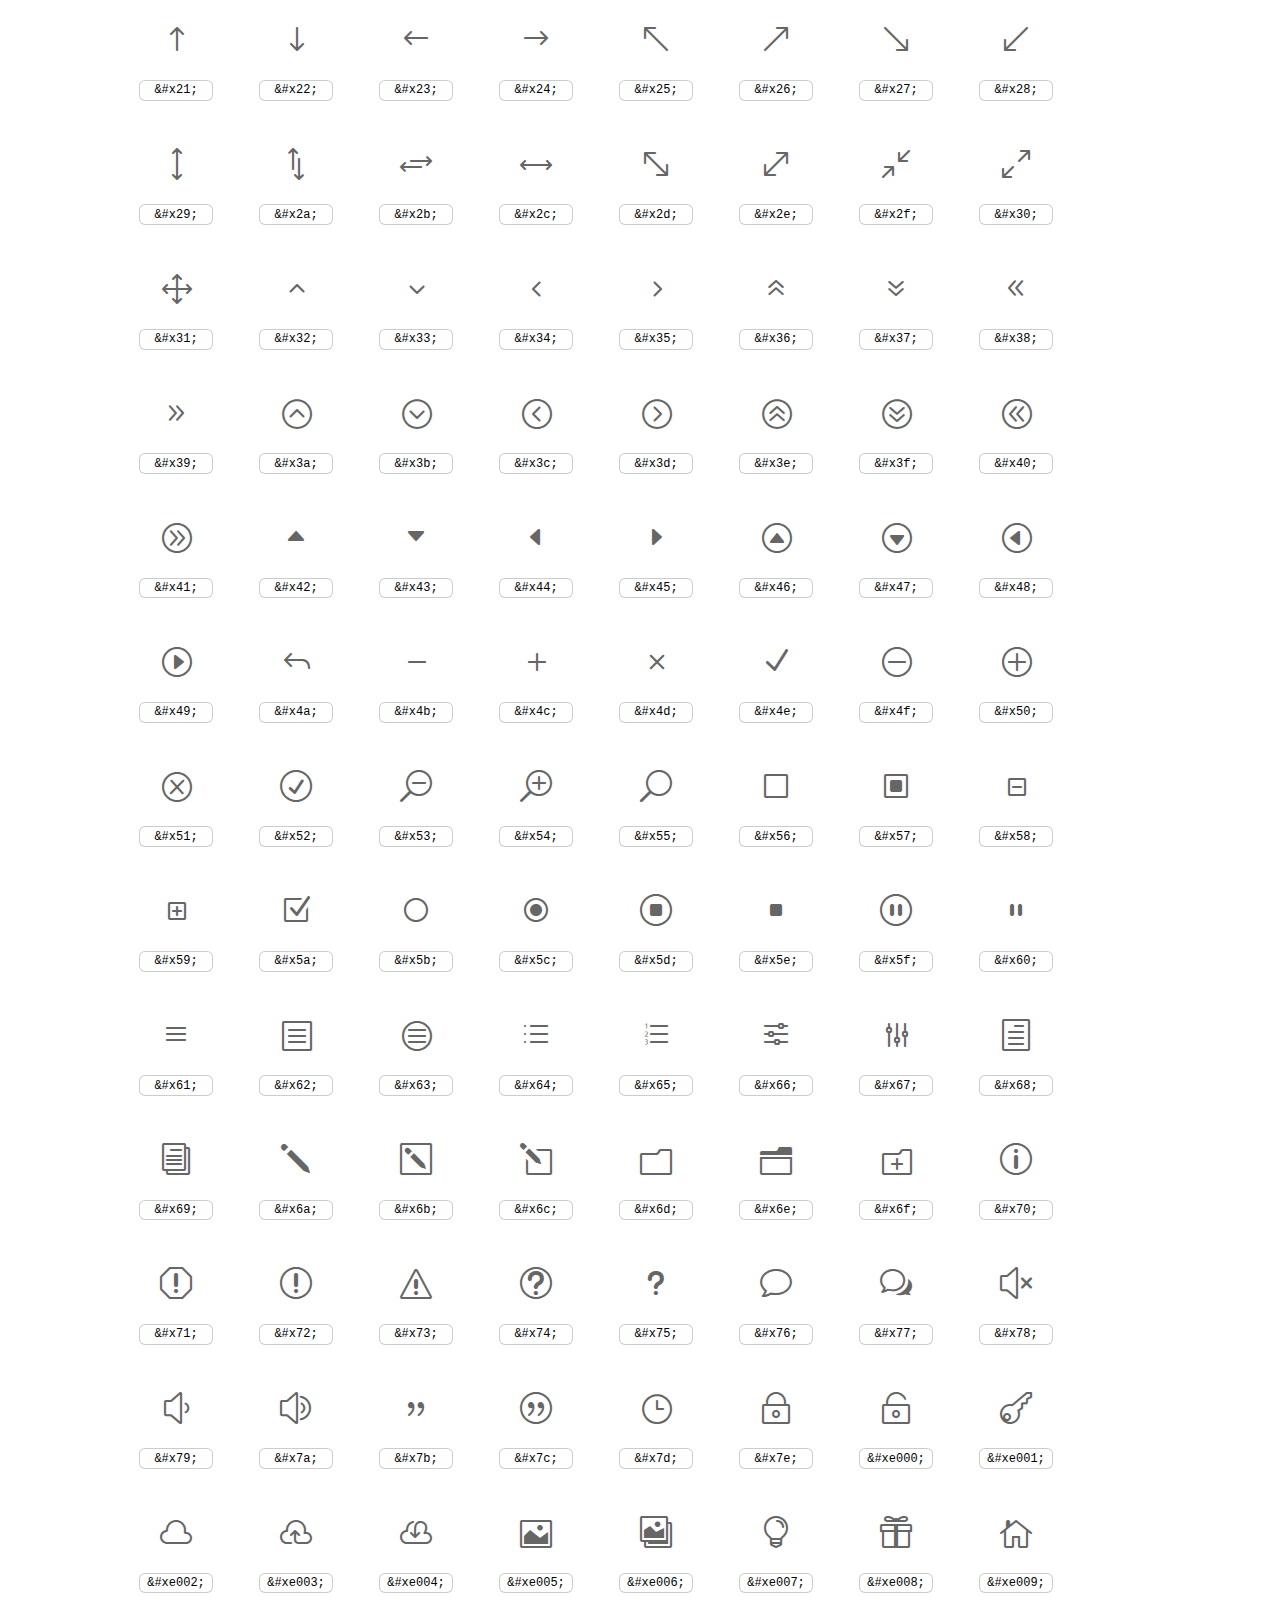
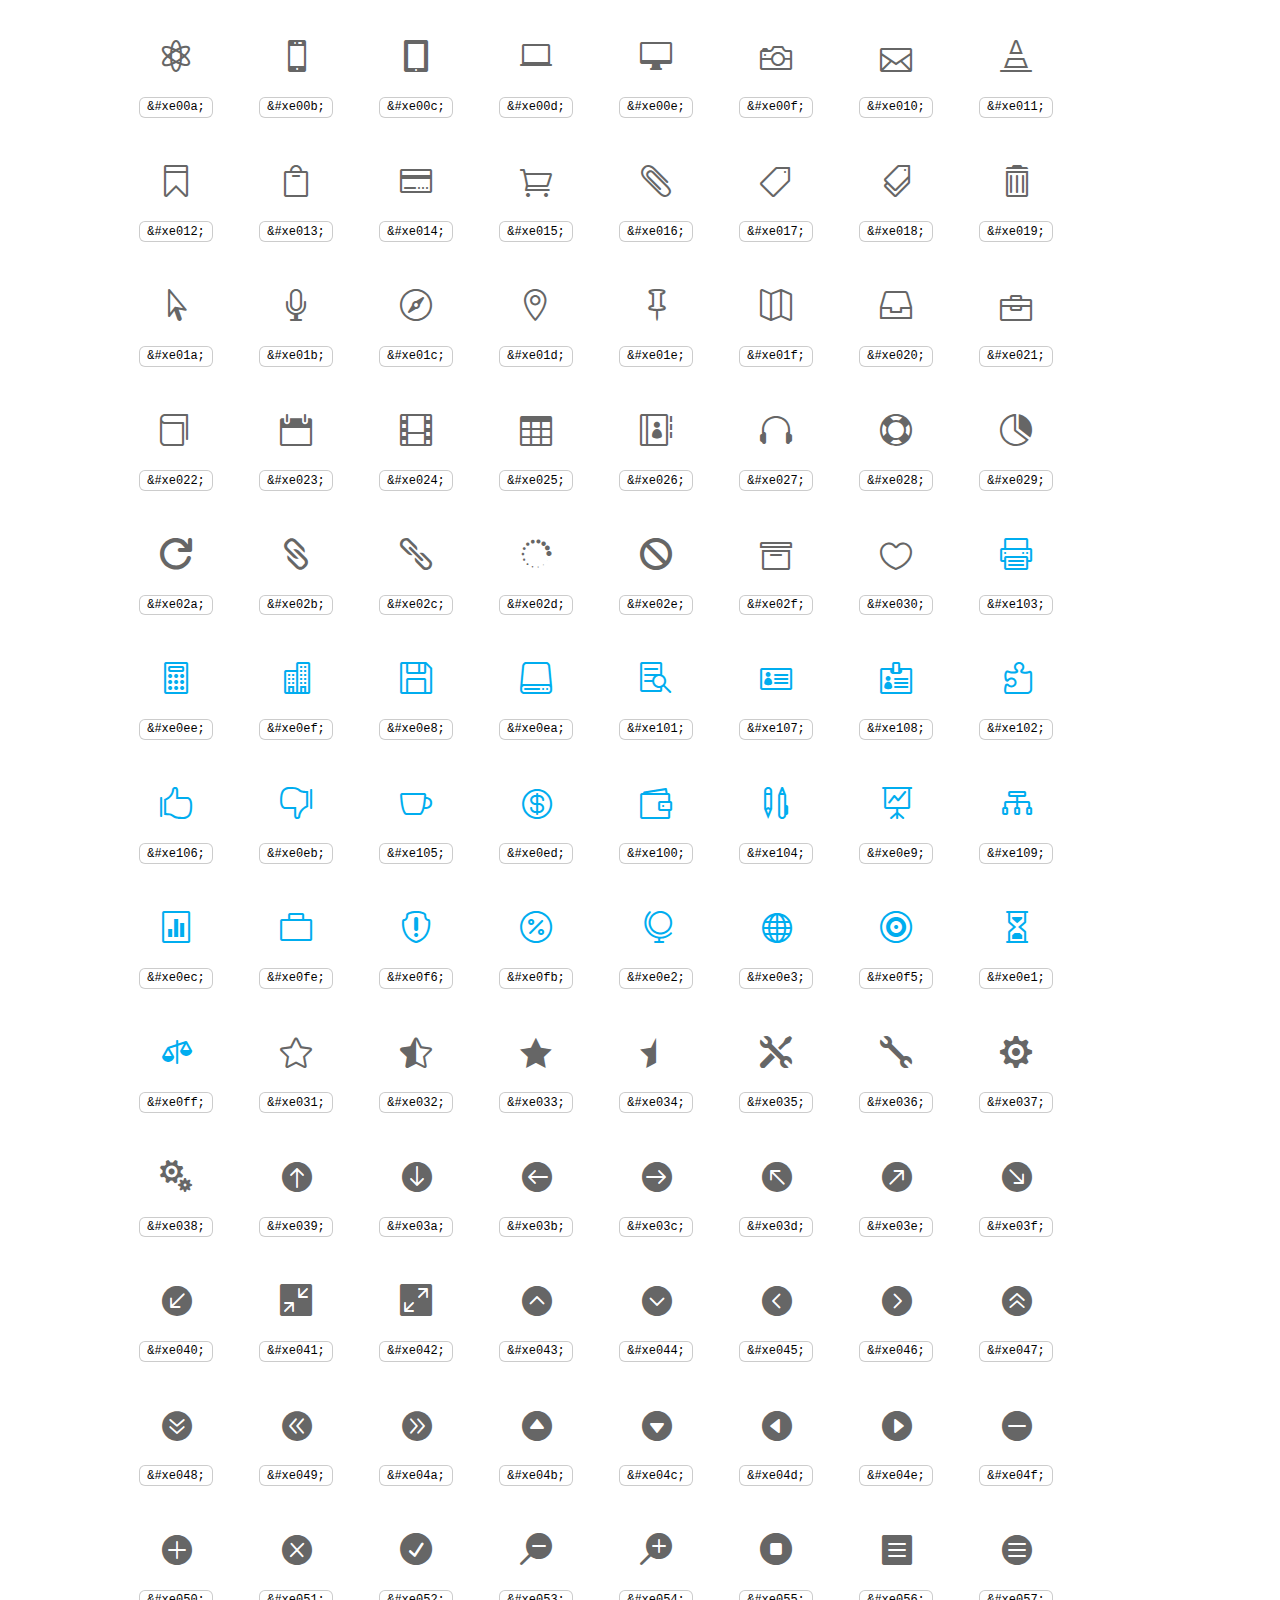
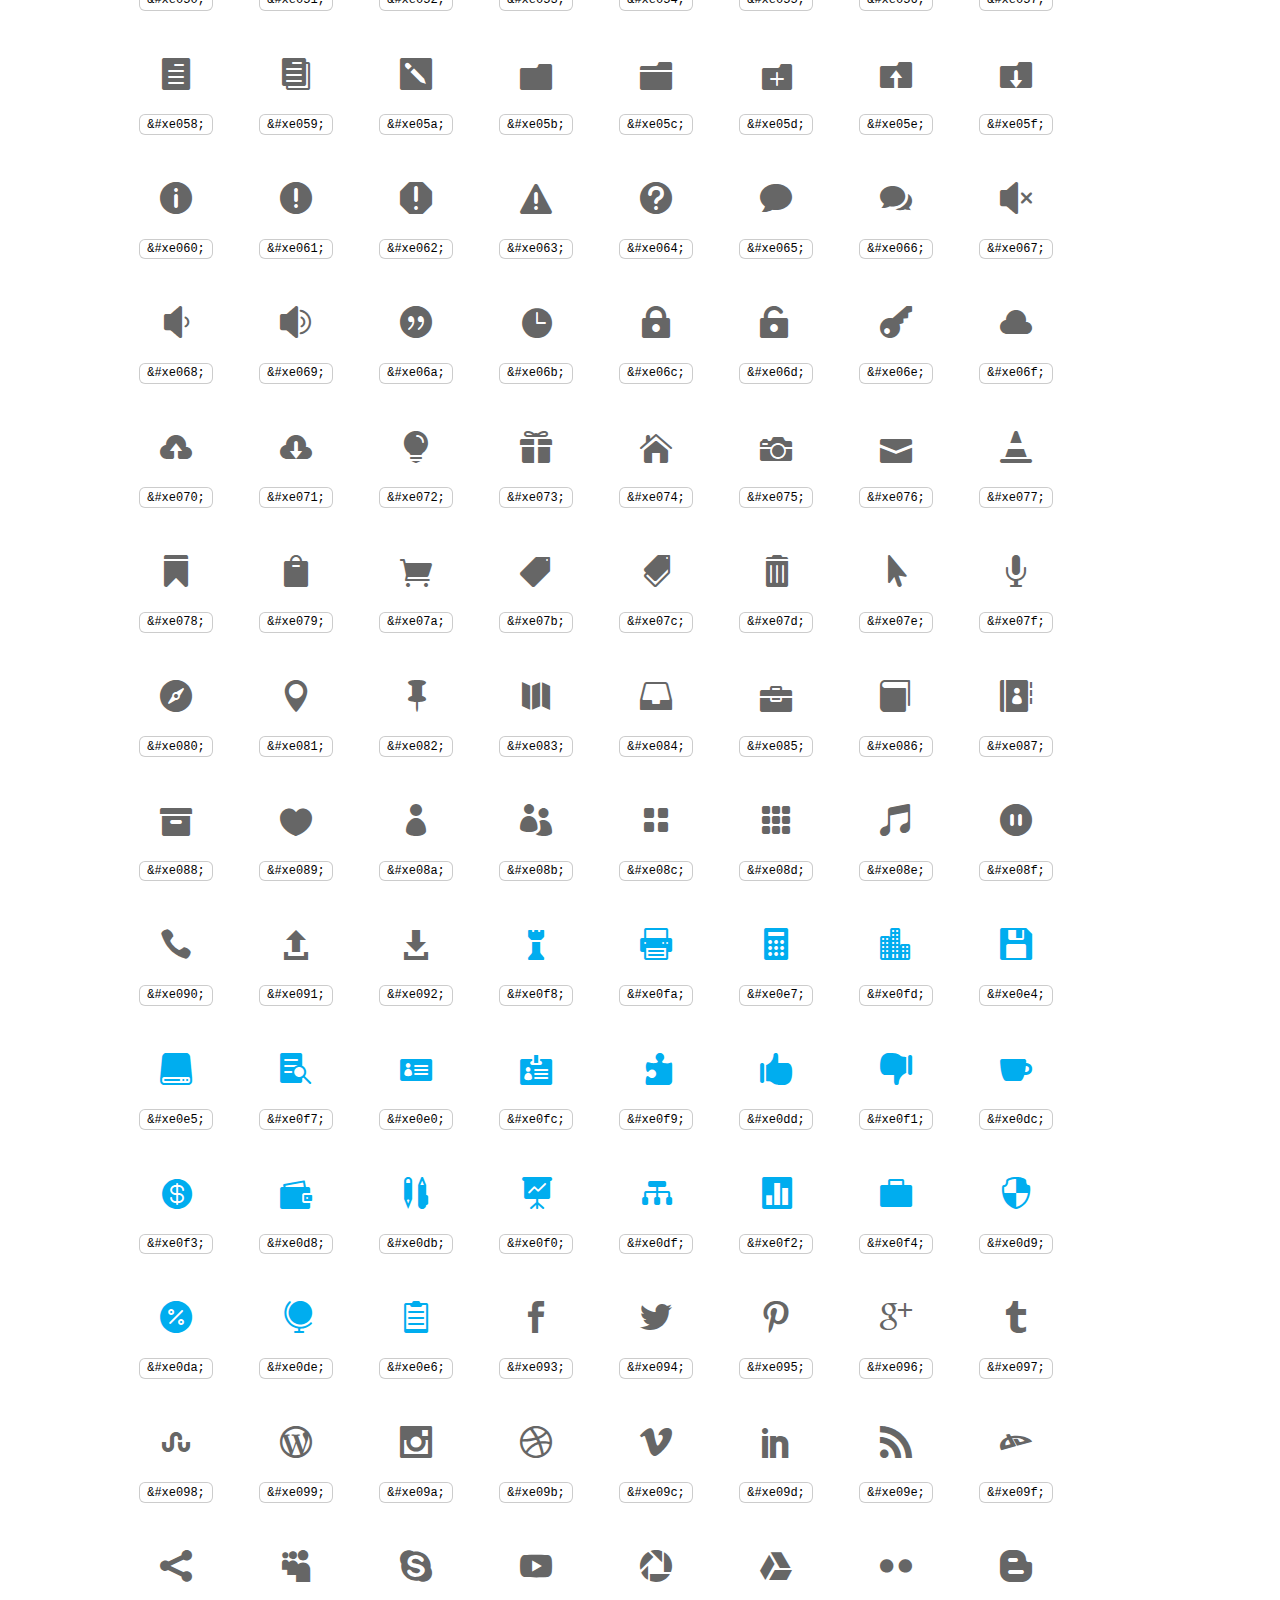
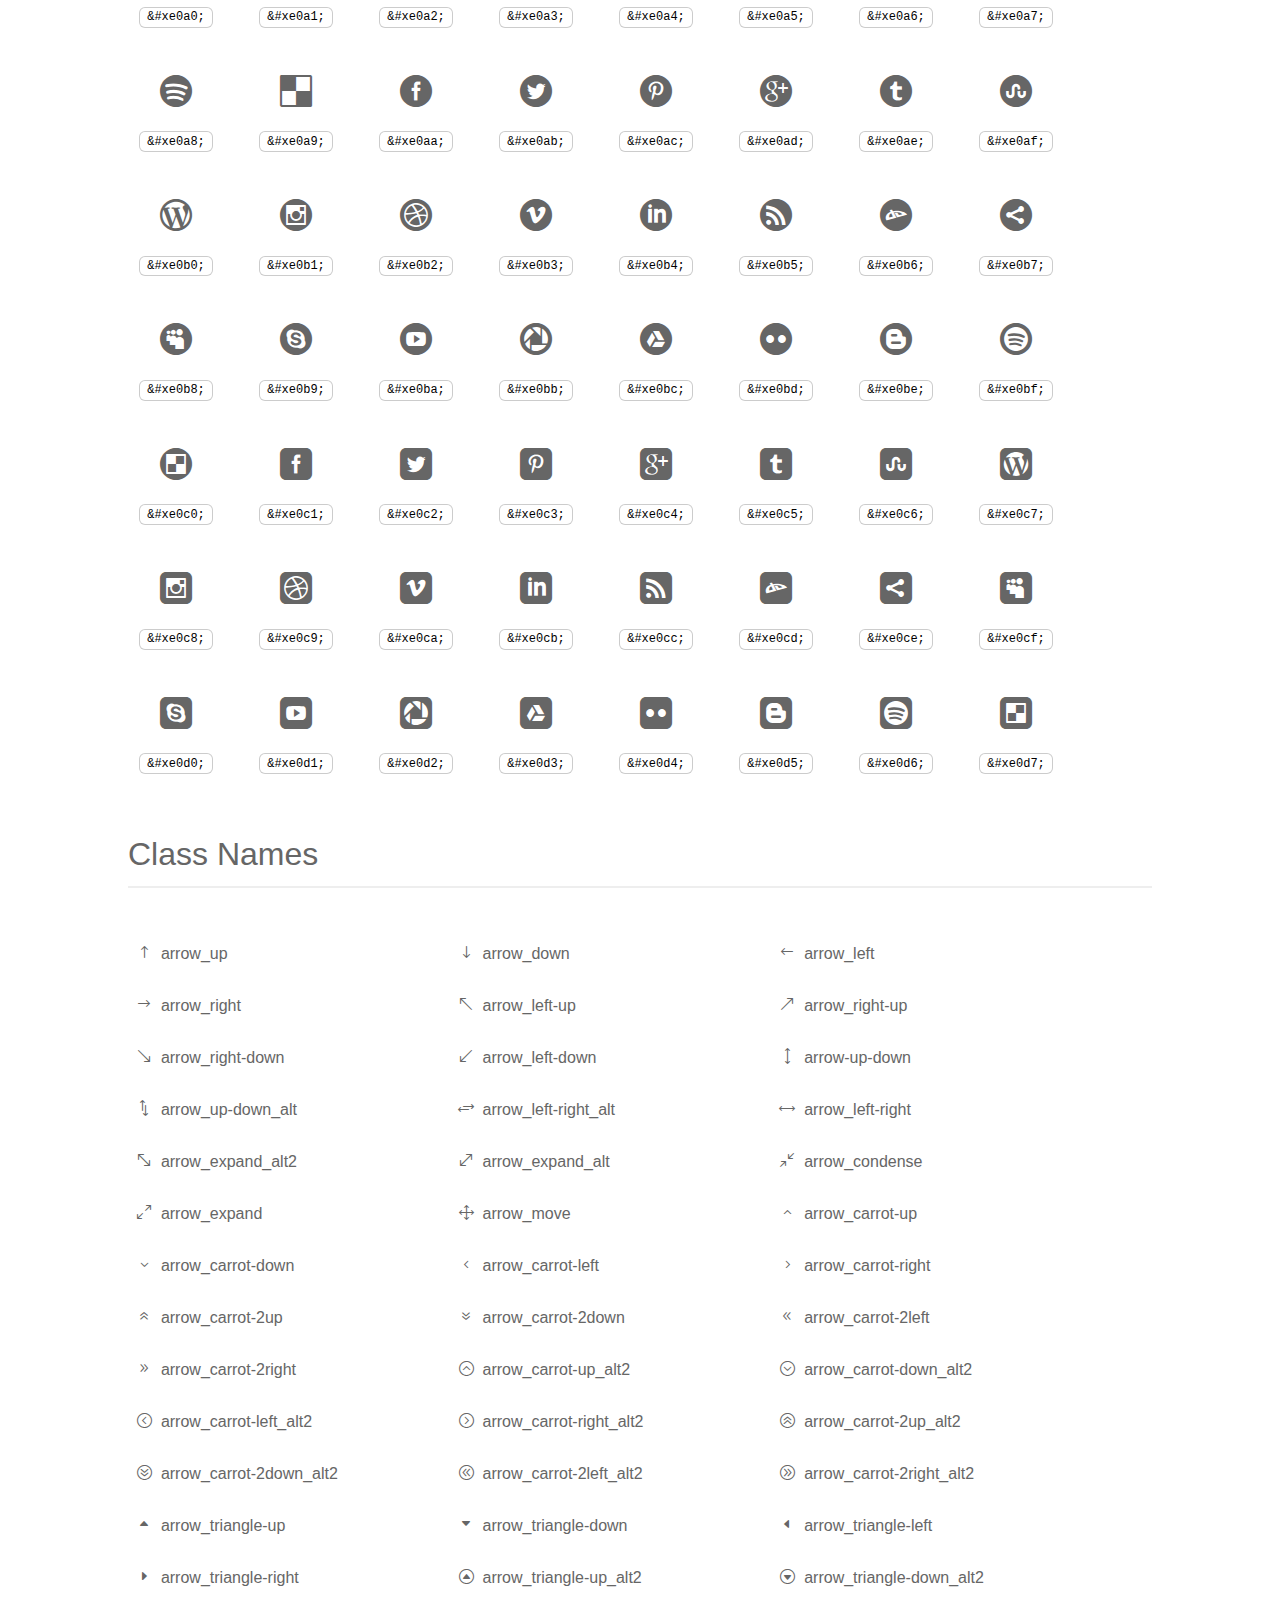
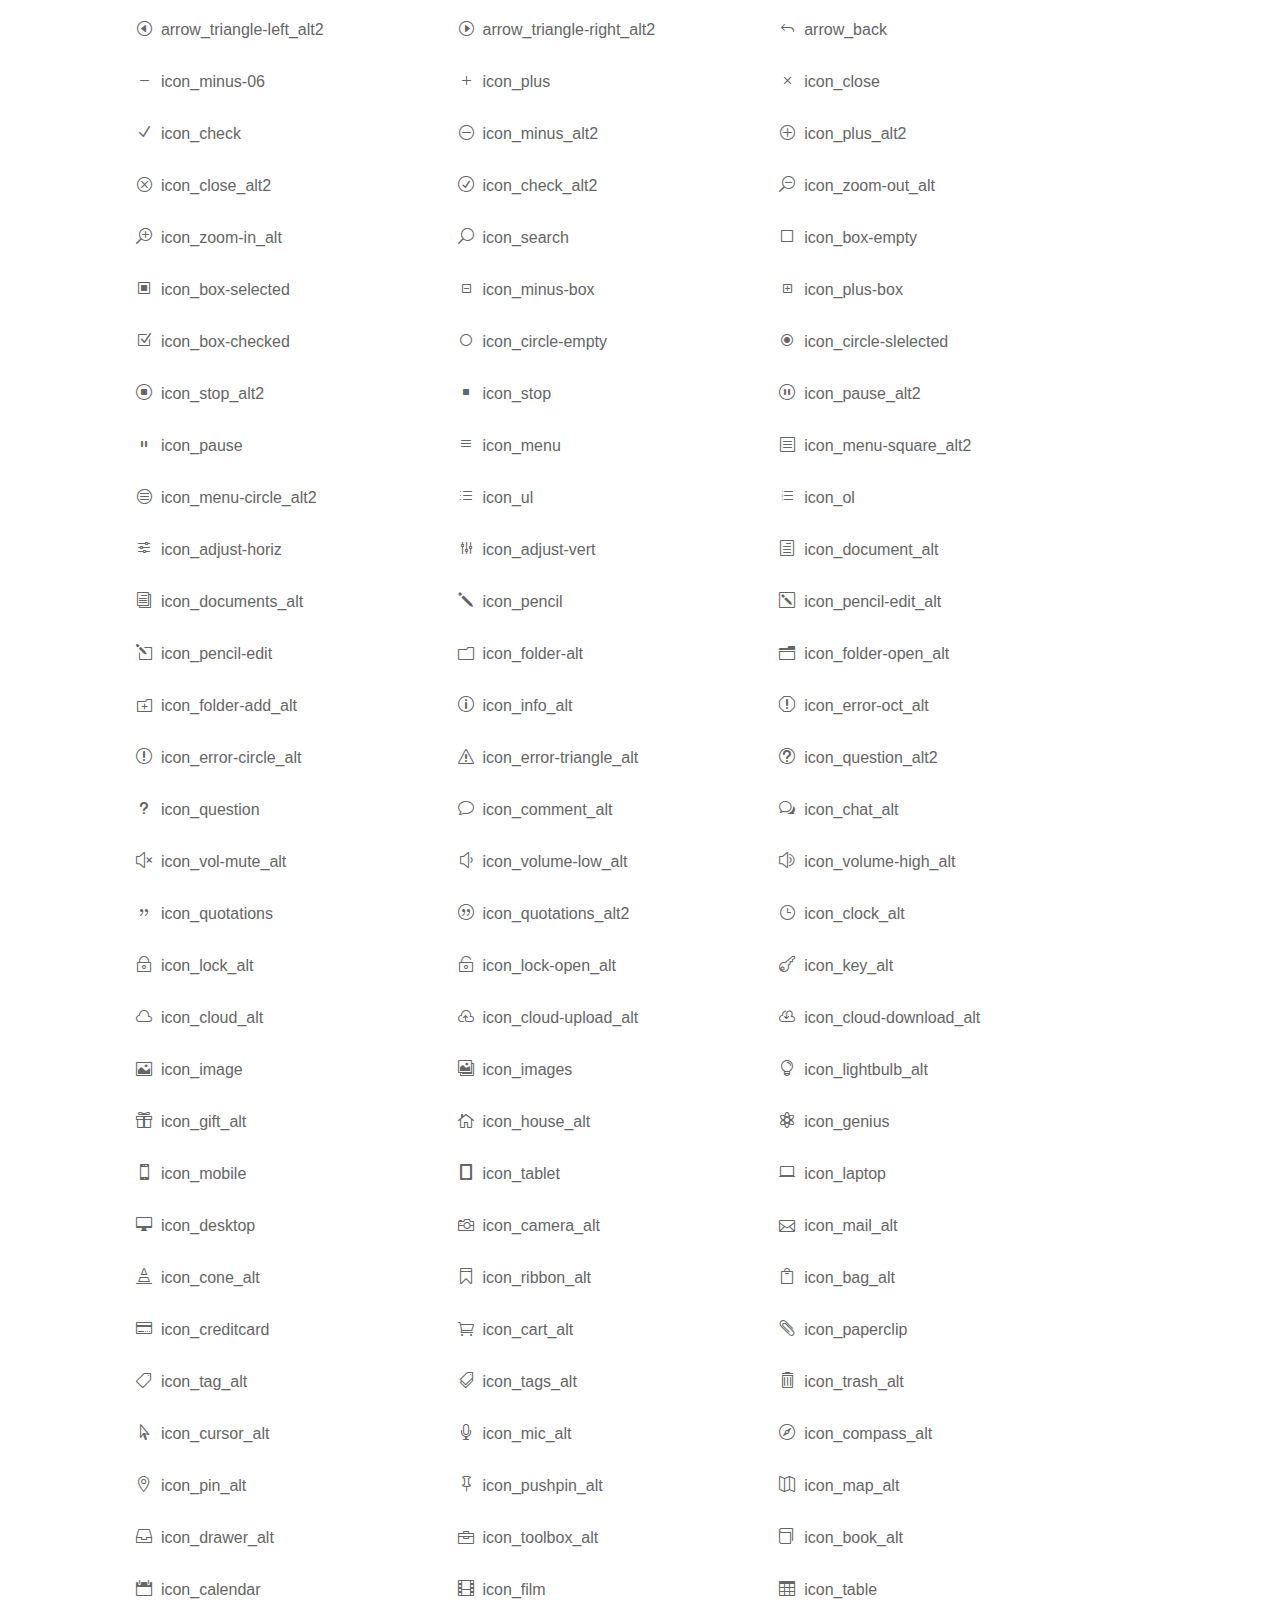
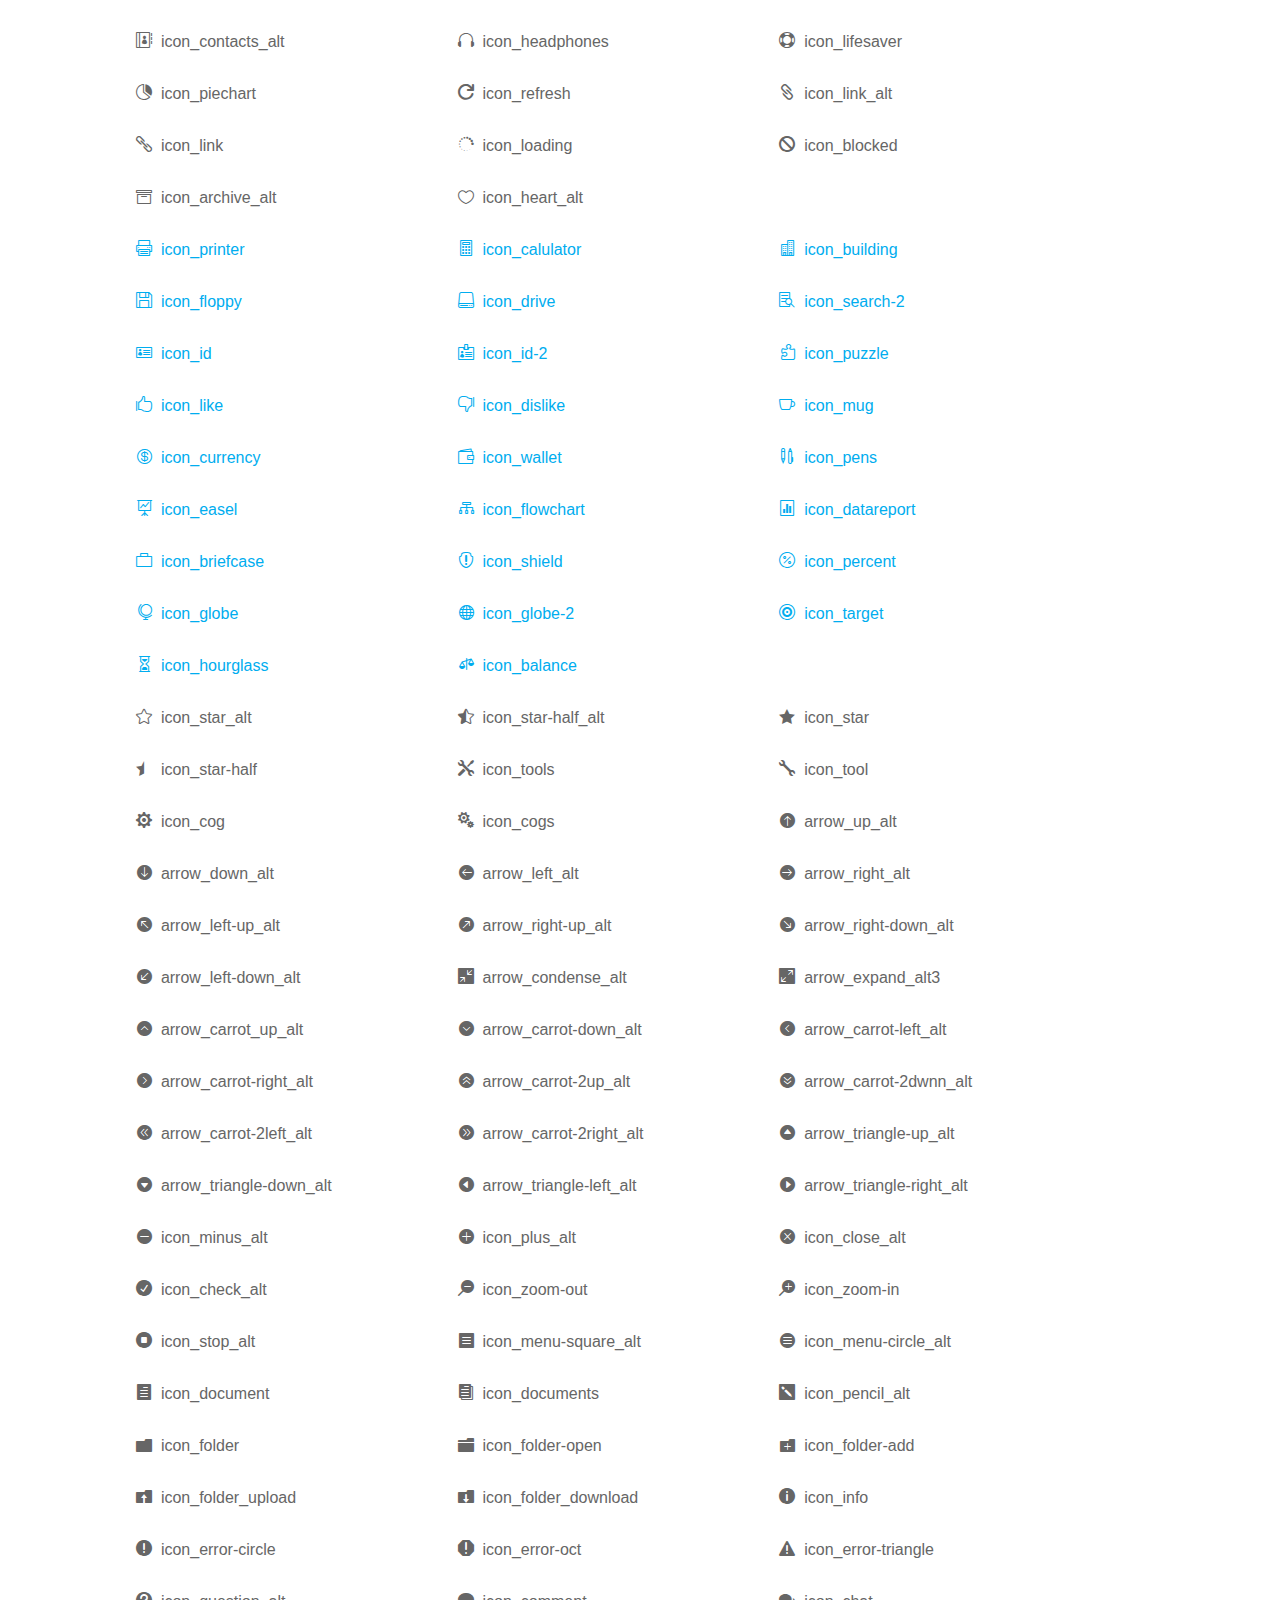
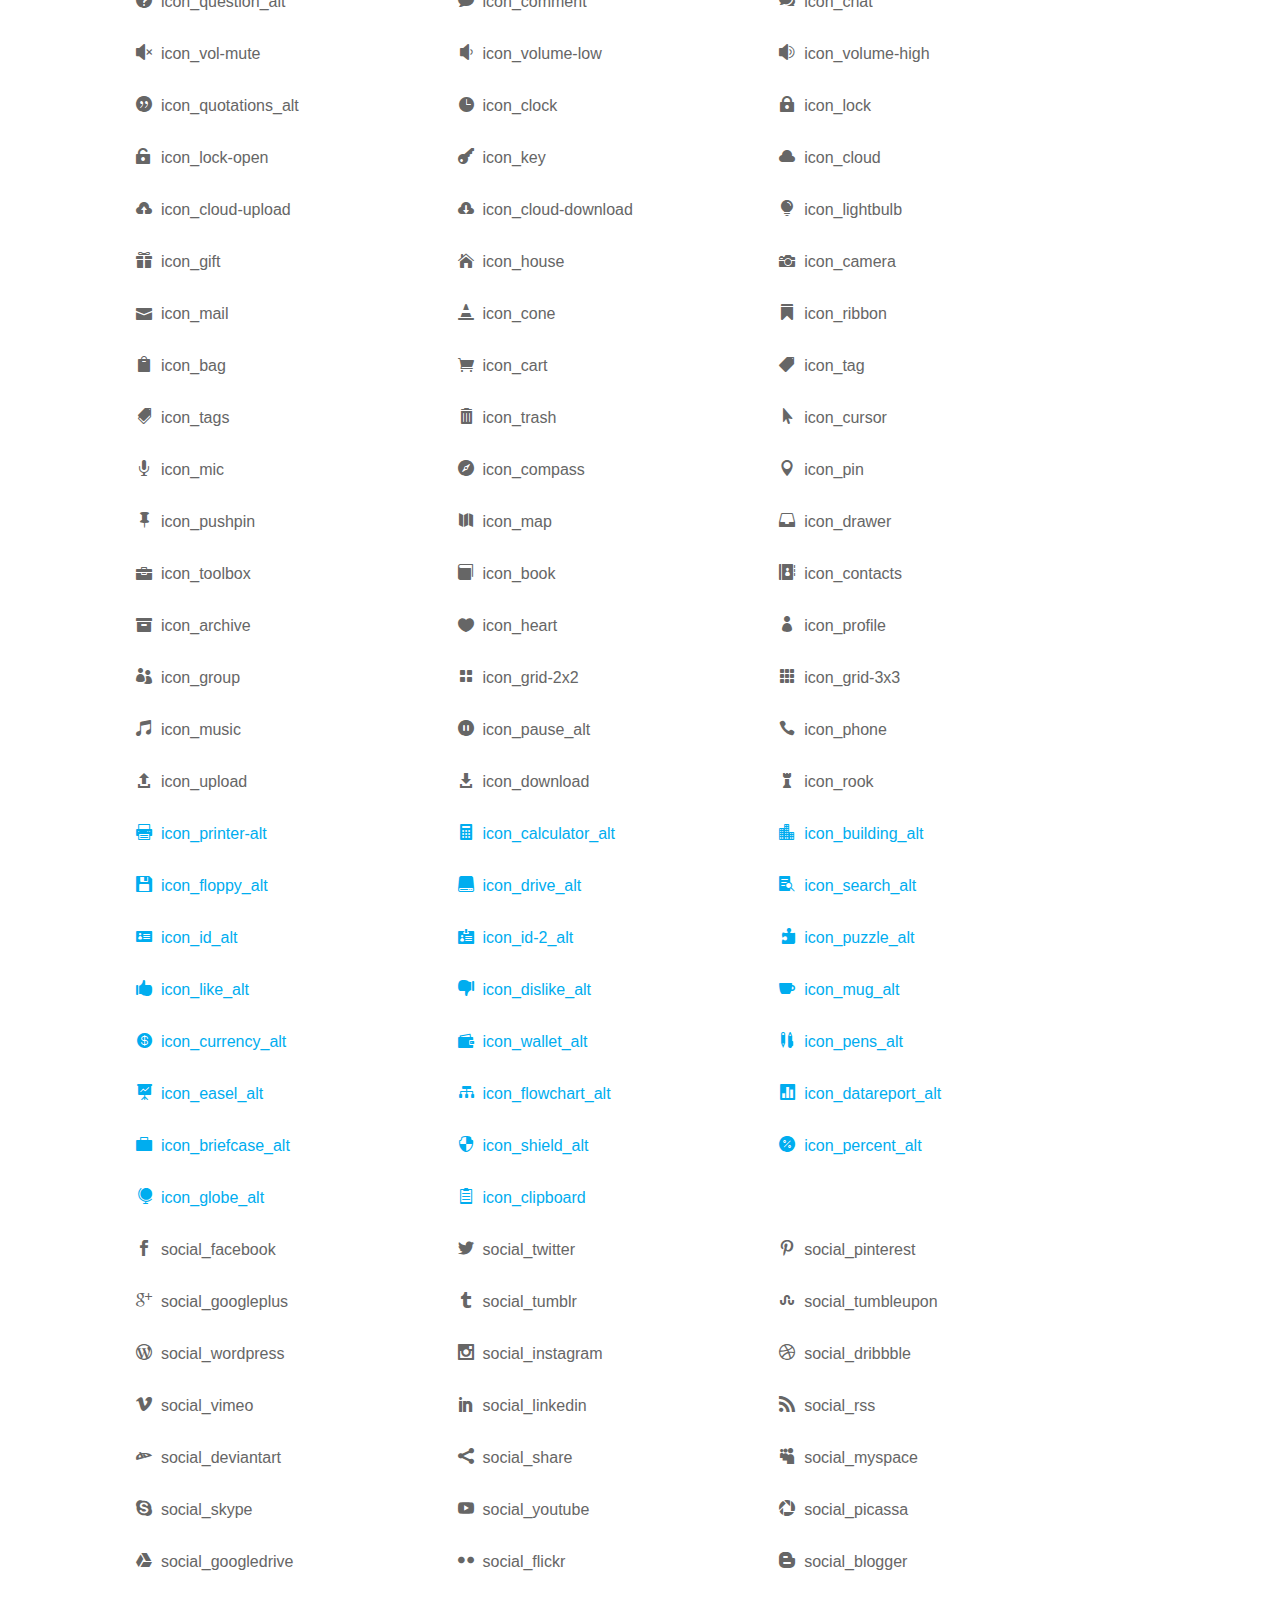
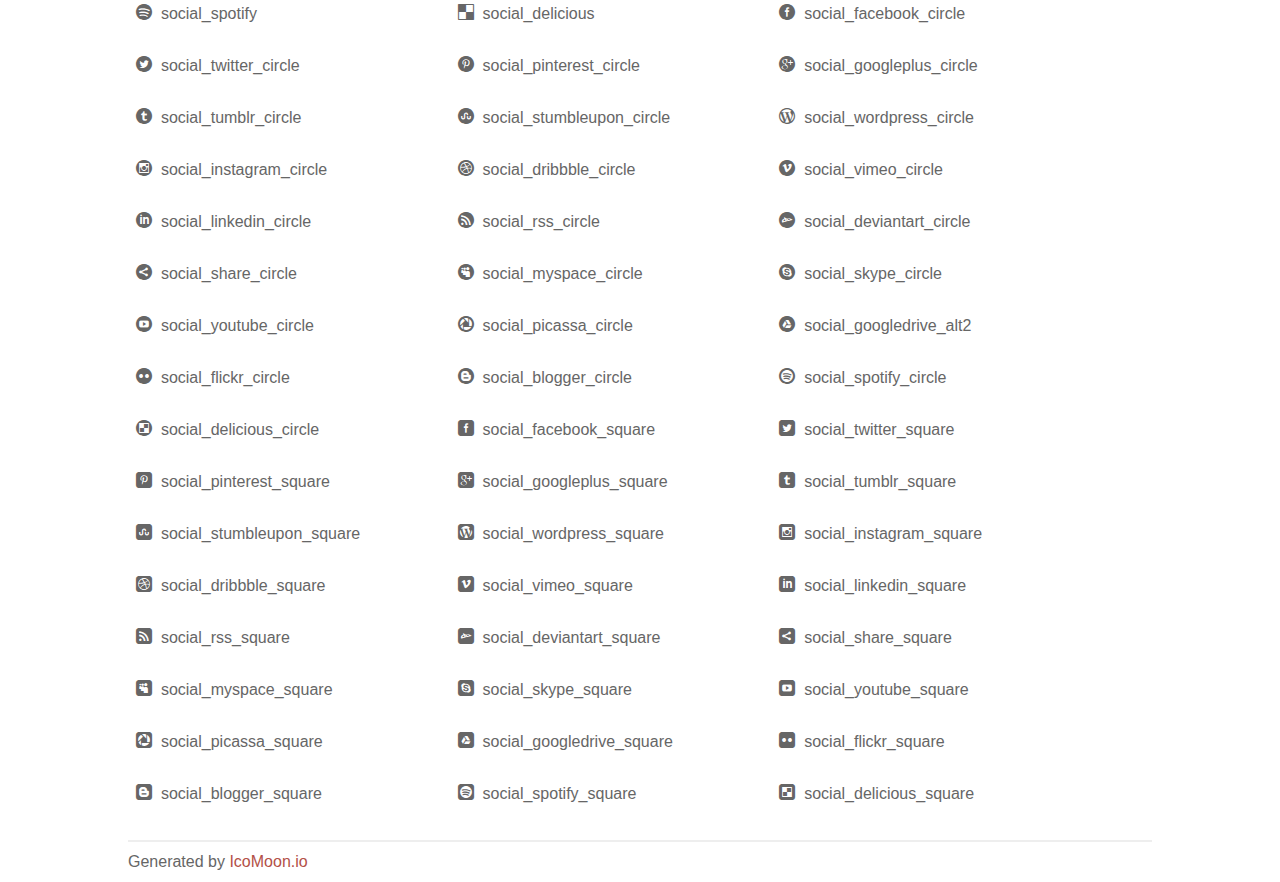
<file: validation/css/icon_fonts/demo_icon_set_3.html>
<!doctype html>
<html>
<head>
<title>Your Font/Glyphs</title>
<link rel="stylesheet" href="css/icon_set_3.css" />
<!--[if lte IE 7]><script src="lte-ie7.js"></script><![endif]-->
<style>
	section, header, footer {display: block;}
	body {
		font-family: sans-serif;
		color: #666;
		line-height: 1.5;
		font-size: 1em;
	}
	* {
		-moz-box-sizing: border-box;
		-webkit-box-sizing: border-box;
		box-sizing: border-box;
		margin: 0;
		padding: 0;
	}
	.glyph {
		float: left;
		text-align: center;
		padding: .75em;
		margin: .4em 1.5em .75em 0;
		width: 6em;
		text-shadow: none;
	}
	
	.glyph input {
		font-family: consolas, monospace;
		font-size: 12px;
		width: 100%;
		text-align: center;
		border: 0;
		box-shadow: 0 0 0 1px #ccc;
		padding: .2em;
                -moz-border-radius: 5px;
                -webkit-border-radius: 5px;
	}
	
	

	.new {
		color:#00adef !important;
	}

	
	.w-main {
		width: 80%;
	}
	.centered {
		margin-left: auto;
		margin-right: auto;
	}
	.fs1 {
		font-size: 2em;
	}
	header {
		margin: 2em 0;
		padding-bottom: .5em;
		color: #666;
		box-shadow: 0 2px #eee;
	}
	header h1 {
		font-size: 2em;
		font-weight: normal;
	}
	.clearfix:before, .clearfix:after { content: ""; display: table; }
	.clearfix:after, .clear { clear: both; }
	footer {
		margin-top: 2em;
		padding: .5em 0;
		box-shadow: 0 -2px #eee;
	}
	a, a:visited {
		color: #B35047;
		text-decoration: none;
	}
	a:hover, a:focus {color: #000;}
	
	.box1 {
		font-size: 16px;
		display: inline-block;
		width: 30%;
		padding: .25em .5em;
		margin: 20px 10px 0 0;
	}
</style>
</head>
<body>

	<div class="w-main centered">
	<section class="mtm clearfix" id="glyphs">
	<div class="glyph">
		<div class="fs1" aria-hidden="true" data-icon="&#x21;"></div>
		<input type="text" readonly value="&amp;#x21;" />
	</div>
	<div class="glyph">
		<div class="fs1" aria-hidden="true" data-icon="&#x22;"></div>
		<input type="text" readonly value="&amp;#x22;" />
	</div>
	<div class="glyph">
		<div class="fs1" aria-hidden="true" data-icon="&#x23;"></div>
		<input type="text" readonly value="&amp;#x23;" />
	</div>
	<div class="glyph">
		<div class="fs1" aria-hidden="true" data-icon="&#x24;"></div>
		<input type="text" readonly value="&amp;#x24;" />
	</div>
	<div class="glyph">
		<div class="fs1" aria-hidden="true" data-icon="&#x25;"></div>
		<input type="text" readonly value="&amp;#x25;" />
	</div>
	<div class="glyph">
		<div class="fs1" aria-hidden="true" data-icon="&#x26;"></div>
		<input type="text" readonly value="&amp;#x26;" />
	</div>
	<div class="glyph">
		<div class="fs1" aria-hidden="true" data-icon="&#x27;"></div>
		<input type="text" readonly value="&amp;#x27;" />
	</div>
	<div class="glyph">
		<div class="fs1" aria-hidden="true" data-icon="&#x28;"></div>
		<input type="text" readonly value="&amp;#x28;" />
	</div>
	<div class="glyph">
		<div class="fs1" aria-hidden="true" data-icon="&#x29;"></div>
		<input type="text" readonly value="&amp;#x29;" />
	</div>
	<div class="glyph">
		<div class="fs1" aria-hidden="true" data-icon="&#x2a;"></div>
		<input type="text" readonly value="&amp;#x2a;" />
	</div>
	<div class="glyph">
		<div class="fs1" aria-hidden="true" data-icon="&#x2b;"></div>
		<input type="text" readonly value="&amp;#x2b;" />
	</div>
	<div class="glyph">
		<div class="fs1" aria-hidden="true" data-icon="&#x2c;"></div>
		<input type="text" readonly value="&amp;#x2c;" />
	</div>
	<div class="glyph">
		<div class="fs1" aria-hidden="true" data-icon="&#x2d;"></div>
		<input type="text" readonly value="&amp;#x2d;" />
	</div>
	<div class="glyph">
		<div class="fs1" aria-hidden="true" data-icon="&#x2e;"></div>
		<input type="text" readonly value="&amp;#x2e;" />
	</div>
	<div class="glyph">
		<div class="fs1" aria-hidden="true" data-icon="&#x2f;"></div>
		<input type="text" readonly value="&amp;#x2f;" />
	</div>
	<div class="glyph">
		<div class="fs1" aria-hidden="true" data-icon="&#x30;"></div>
		<input type="text" readonly value="&amp;#x30;" />
	</div>
	<div class="glyph">
		<div class="fs1" aria-hidden="true" data-icon="&#x31;"></div>
		<input type="text" readonly value="&amp;#x31;" />
	</div>
	<div class="glyph">
		<div class="fs1" aria-hidden="true" data-icon="&#x32;"></div>
		<input type="text" readonly value="&amp;#x32;" />
	</div>
	<div class="glyph">
		<div class="fs1" aria-hidden="true" data-icon="&#x33;"></div>
		<input type="text" readonly value="&amp;#x33;" />
	</div>
	<div class="glyph">
		<div class="fs1" aria-hidden="true" data-icon="&#x34;"></div>
		<input type="text" readonly value="&amp;#x34;" />
	</div>
	<div class="glyph">
		<div class="fs1" aria-hidden="true" data-icon="&#x35;"></div>
		<input type="text" readonly value="&amp;#x35;" />
	</div>
	<div class="glyph">
		<div class="fs1" aria-hidden="true" data-icon="&#x36;"></div>
		<input type="text" readonly value="&amp;#x36;" />
	</div>
	<div class="glyph">
		<div class="fs1" aria-hidden="true" data-icon="&#x37;"></div>
		<input type="text" readonly value="&amp;#x37;" />
	</div>
	<div class="glyph">
		<div class="fs1" aria-hidden="true" data-icon="&#x38;"></div>
		<input type="text" readonly value="&amp;#x38;" />
	</div>
	<div class="glyph">
		<div class="fs1" aria-hidden="true" data-icon="&#x39;"></div>
		<input type="text" readonly value="&amp;#x39;" />
	</div>
	<div class="glyph">
		<div class="fs1" aria-hidden="true" data-icon="&#x3a;"></div>
		<input type="text" readonly value="&amp;#x3a;" />
	</div>
	<div class="glyph">
		<div class="fs1" aria-hidden="true" data-icon="&#x3b;"></div>
		<input type="text" readonly value="&amp;#x3b;" />
	</div>
	<div class="glyph">
		<div class="fs1" aria-hidden="true" data-icon="&#x3c;"></div>
		<input type="text" readonly value="&amp;#x3c;" />
	</div>
	<div class="glyph">
		<div class="fs1" aria-hidden="true" data-icon="&#x3d;"></div>
		<input type="text" readonly value="&amp;#x3d;" />
	</div>
	<div class="glyph">
		<div class="fs1" aria-hidden="true" data-icon="&#x3e;"></div>
		<input type="text" readonly value="&amp;#x3e;" />
	</div>
	<div class="glyph">
		<div class="fs1" aria-hidden="true" data-icon="&#x3f;"></div>
		<input type="text" readonly value="&amp;#x3f;" />
	</div>
	<div class="glyph">
		<div class="fs1" aria-hidden="true" data-icon="&#x40;"></div>
		<input type="text" readonly value="&amp;#x40;" />
	</div>
	<div class="glyph">
		<div class="fs1" aria-hidden="true" data-icon="&#x41;"></div>
		<input type="text" readonly value="&amp;#x41;" />
	</div>
	<div class="glyph">
		<div class="fs1" aria-hidden="true" data-icon="&#x42;"></div>
		<input type="text" readonly value="&amp;#x42;" />
	</div>
	<div class="glyph">
		<div class="fs1" aria-hidden="true" data-icon="&#x43;"></div>
		<input type="text" readonly value="&amp;#x43;" />
	</div>
	<div class="glyph">
		<div class="fs1" aria-hidden="true" data-icon="&#x44;"></div>
		<input type="text" readonly value="&amp;#x44;" />
	</div>
	<div class="glyph">
		<div class="fs1" aria-hidden="true" data-icon="&#x45;"></div>
		<input type="text" readonly value="&amp;#x45;" />
	</div>
	<div class="glyph">
		<div class="fs1" aria-hidden="true" data-icon="&#x46;"></div>
		<input type="text" readonly value="&amp;#x46;" />
	</div>
	<div class="glyph">
		<div class="fs1" aria-hidden="true" data-icon="&#x47;"></div>
		<input type="text" readonly value="&amp;#x47;" />
	</div>
	<div class="glyph">
		<div class="fs1" aria-hidden="true" data-icon="&#x48;"></div>
		<input type="text" readonly value="&amp;#x48;" />
	</div>
	<div class="glyph">
		<div class="fs1" aria-hidden="true" data-icon="&#x49;"></div>
		<input type="text" readonly value="&amp;#x49;" />
	</div>
	<div class="glyph">
		<div class="fs1" aria-hidden="true" data-icon="&#x4a;"></div>
		<input type="text" readonly value="&amp;#x4a;" />
	</div>
	<div class="glyph">
		<div class="fs1" aria-hidden="true" data-icon="&#x4b;"></div>
		<input type="text" readonly value="&amp;#x4b;" />
	</div>
	<div class="glyph">
		<div class="fs1" aria-hidden="true" data-icon="&#x4c;"></div>
		<input type="text" readonly value="&amp;#x4c;" />
	</div>
	<div class="glyph">
		<div class="fs1" aria-hidden="true" data-icon="&#x4d;"></div>
		<input type="text" readonly value="&amp;#x4d;" />
	</div>
	<div class="glyph">
		<div class="fs1" aria-hidden="true" data-icon="&#x4e;"></div>
		<input type="text" readonly value="&amp;#x4e;" />
	</div>
	<div class="glyph">
		<div class="fs1" aria-hidden="true" data-icon="&#x4f;"></div>
		<input type="text" readonly value="&amp;#x4f;" />
	</div>
	<div class="glyph">
		<div class="fs1" aria-hidden="true" data-icon="&#x50;"></div>
		<input type="text" readonly value="&amp;#x50;" />
	</div>
	<div class="glyph">
		<div class="fs1" aria-hidden="true" data-icon="&#x51;"></div>
		<input type="text" readonly value="&amp;#x51;" />
	</div>
	<div class="glyph">
		<div class="fs1" aria-hidden="true" data-icon="&#x52;"></div>
		<input type="text" readonly value="&amp;#x52;" />
	</div>
	<div class="glyph">
		<div class="fs1" aria-hidden="true" data-icon="&#x53;"></div>
		<input type="text" readonly value="&amp;#x53;" />
	</div>
	<div class="glyph">
		<div class="fs1" aria-hidden="true" data-icon="&#x54;"></div>
		<input type="text" readonly value="&amp;#x54;" />
	</div>
	<div class="glyph">
		<div class="fs1" aria-hidden="true" data-icon="&#x55;"></div>
		<input type="text" readonly value="&amp;#x55;" />
	</div>
	<div class="glyph">
		<div class="fs1" aria-hidden="true" data-icon="&#x56;"></div>
		<input type="text" readonly value="&amp;#x56;" />
	</div>
	<div class="glyph">
		<div class="fs1" aria-hidden="true" data-icon="&#x57;"></div>
		<input type="text" readonly value="&amp;#x57;" />
	</div>
	<div class="glyph">
		<div class="fs1" aria-hidden="true" data-icon="&#x58;"></div>
		<input type="text" readonly value="&amp;#x58;" />
	</div>
	<div class="glyph">
		<div class="fs1" aria-hidden="true" data-icon="&#x59;"></div>
		<input type="text" readonly value="&amp;#x59;" />
	</div>
	<div class="glyph">
		<div class="fs1" aria-hidden="true" data-icon="&#x5a;"></div>
		<input type="text" readonly value="&amp;#x5a;" />
	</div>
	<div class="glyph">
		<div class="fs1" aria-hidden="true" data-icon="&#x5b;"></div>
		<input type="text" readonly value="&amp;#x5b;" />
	</div>
	<div class="glyph">
		<div class="fs1" aria-hidden="true" data-icon="&#x5c;"></div>
		<input type="text" readonly value="&amp;#x5c;" />
	</div>
	<div class="glyph">
		<div class="fs1" aria-hidden="true" data-icon="&#x5d;"></div>
		<input type="text" readonly value="&amp;#x5d;" />
	</div>
	<div class="glyph">
		<div class="fs1" aria-hidden="true" data-icon="&#x5e;"></div>
		<input type="text" readonly value="&amp;#x5e;" />
	</div>
	<div class="glyph">
		<div class="fs1" aria-hidden="true" data-icon="&#x5f;"></div>
		<input type="text" readonly value="&amp;#x5f;" />
	</div>
	<div class="glyph">
		<div class="fs1" aria-hidden="true" data-icon="&#x60;"></div>
		<input type="text" readonly value="&amp;#x60;" />
	</div>
	<div class="glyph">
		<div class="fs1" aria-hidden="true" data-icon="&#x61;"></div>
		<input type="text" readonly value="&amp;#x61;" />
	</div>
	<div class="glyph">
		<div class="fs1" aria-hidden="true" data-icon="&#x62;"></div>
		<input type="text" readonly value="&amp;#x62;" />
	</div>
	<div class="glyph">
		<div class="fs1" aria-hidden="true" data-icon="&#x63;"></div>
		<input type="text" readonly value="&amp;#x63;" />
	</div>
	<div class="glyph">
		<div class="fs1" aria-hidden="true" data-icon="&#x64;"></div>
		<input type="text" readonly value="&amp;#x64;" />
	</div>
	<div class="glyph">
		<div class="fs1" aria-hidden="true" data-icon="&#x65;"></div>
		<input type="text" readonly value="&amp;#x65;" />
	</div>
	<div class="glyph">
		<div class="fs1" aria-hidden="true" data-icon="&#x66;"></div>
		<input type="text" readonly value="&amp;#x66;" />
	</div>
	<div class="glyph">
		<div class="fs1" aria-hidden="true" data-icon="&#x67;"></div>
		<input type="text" readonly value="&amp;#x67;" />
	</div>
	<div class="glyph">
		<div class="fs1" aria-hidden="true" data-icon="&#x68;"></div>
		<input type="text" readonly value="&amp;#x68;" />
	</div>
	<div class="glyph">
		<div class="fs1" aria-hidden="true" data-icon="&#x69;"></div>
		<input type="text" readonly value="&amp;#x69;" />
	</div>
	<div class="glyph">
		<div class="fs1" aria-hidden="true" data-icon="&#x6a;"></div>
		<input type="text" readonly value="&amp;#x6a;" />
	</div>
	<div class="glyph">
		<div class="fs1" aria-hidden="true" data-icon="&#x6b;"></div>
		<input type="text" readonly value="&amp;#x6b;" />
	</div>
	<div class="glyph">
		<div class="fs1" aria-hidden="true" data-icon="&#x6c;"></div>
		<input type="text" readonly value="&amp;#x6c;" />
	</div>
	<div class="glyph">
		<div class="fs1" aria-hidden="true" data-icon="&#x6d;"></div>
		<input type="text" readonly value="&amp;#x6d;" />
	</div>
	<div class="glyph">
		<div class="fs1" aria-hidden="true" data-icon="&#x6e;"></div>
		<input type="text" readonly value="&amp;#x6e;" />
	</div>
	<div class="glyph">
		<div class="fs1" aria-hidden="true" data-icon="&#x6f;"></div>
		<input type="text" readonly value="&amp;#x6f;" />
	</div>
	<div class="glyph">
		<div class="fs1" aria-hidden="true" data-icon="&#x70;"></div>
		<input type="text" readonly value="&amp;#x70;" />
	</div>
	<div class="glyph">
		<div class="fs1" aria-hidden="true" data-icon="&#x71;"></div>
		<input type="text" readonly value="&amp;#x71;" />
	</div>
	<div class="glyph">
		<div class="fs1" aria-hidden="true" data-icon="&#x72;"></div>
		<input type="text" readonly value="&amp;#x72;" />
	</div>
	<div class="glyph">
		<div class="fs1" aria-hidden="true" data-icon="&#x73;"></div>
		<input type="text" readonly value="&amp;#x73;" />
	</div>
	<div class="glyph">
		<div class="fs1" aria-hidden="true" data-icon="&#x74;"></div>
		<input type="text" readonly value="&amp;#x74;" />
	</div>
	<div class="glyph">
		<div class="fs1" aria-hidden="true" data-icon="&#x75;"></div>
		<input type="text" readonly value="&amp;#x75;" />
	</div>
	<div class="glyph">
		<div class="fs1" aria-hidden="true" data-icon="&#x76;"></div>
		<input type="text" readonly value="&amp;#x76;" />
	</div>
	<div class="glyph">
		<div class="fs1" aria-hidden="true" data-icon="&#x77;"></div>
		<input type="text" readonly value="&amp;#x77;" />
	</div>
	<div class="glyph">
		<div class="fs1" aria-hidden="true" data-icon="&#x78;"></div>
		<input type="text" readonly value="&amp;#x78;" />
	</div>
	<div class="glyph">
		<div class="fs1" aria-hidden="true" data-icon="&#x79;"></div>
		<input type="text" readonly value="&amp;#x79;" />
	</div>
	<div class="glyph">
		<div class="fs1" aria-hidden="true" data-icon="&#x7a;"></div>
		<input type="text" readonly value="&amp;#x7a;" />
	</div>
	<div class="glyph">
		<div class="fs1" aria-hidden="true" data-icon="&#x7b;"></div>
		<input type="text" readonly value="&amp;#x7b;" />
	</div>
	<div class="glyph">
		<div class="fs1" aria-hidden="true" data-icon="&#x7c;"></div>
		<input type="text" readonly value="&amp;#x7c;" />
	</div>
	<div class="glyph">
		<div class="fs1" aria-hidden="true" data-icon="&#x7d;"></div>
		<input type="text" readonly value="&amp;#x7d;" />
	</div>
	<div class="glyph">
		<div class="fs1" aria-hidden="true" data-icon="&#x7e;"></div>
		<input type="text" readonly value="&amp;#x7e;" />
	</div>
	<div class="glyph">
		<div class="fs1" aria-hidden="true" data-icon="&#xe000;"></div>
		<input type="text" readonly value="&amp;#xe000;" />
	</div>
	<div class="glyph">
		<div class="fs1" aria-hidden="true" data-icon="&#xe001;"></div>
		<input type="text" readonly value="&amp;#xe001;" />
	</div>
	<div class="glyph">
		<div class="fs1" aria-hidden="true" data-icon="&#xe002;"></div>
		<input type="text" readonly value="&amp;#xe002;" />
	</div>
	<div class="glyph">
		<div class="fs1" aria-hidden="true" data-icon="&#xe003;"></div>
		<input type="text" readonly value="&amp;#xe003;" />
	</div>
	<div class="glyph">
		<div class="fs1" aria-hidden="true" data-icon="&#xe004;"></div>
		<input type="text" readonly value="&amp;#xe004;" />
	</div>
	<div class="glyph">
		<div class="fs1" aria-hidden="true" data-icon="&#xe005;"></div>
		<input type="text" readonly value="&amp;#xe005;" />
	</div>
	<div class="glyph">
		<div class="fs1" aria-hidden="true" data-icon="&#xe006;"></div>
		<input type="text" readonly value="&amp;#xe006;" />
	</div>
	<div class="glyph">
		<div class="fs1" aria-hidden="true" data-icon="&#xe007;"></div>
		<input type="text" readonly value="&amp;#xe007;" />
	</div>
	<div class="glyph">
		<div class="fs1" aria-hidden="true" data-icon="&#xe008;"></div>
		<input type="text" readonly value="&amp;#xe008;" />
	</div>
	<div class="glyph">
		<div class="fs1" aria-hidden="true" data-icon="&#xe009;"></div>
		<input type="text" readonly value="&amp;#xe009;" />
	</div>
	<div class="glyph">
		<div class="fs1" aria-hidden="true" data-icon="&#xe00a;"></div>
		<input type="text" readonly value="&amp;#xe00a;" />
	</div>
	<div class="glyph">
		<div class="fs1" aria-hidden="true" data-icon="&#xe00b;"></div>
		<input type="text" readonly value="&amp;#xe00b;" />
	</div>
	<div class="glyph">
		<div class="fs1" aria-hidden="true" data-icon="&#xe00c;"></div>
		<input type="text" readonly value="&amp;#xe00c;" />
	</div>
	<div class="glyph">
		<div class="fs1" aria-hidden="true" data-icon="&#xe00d;"></div>
		<input type="text" readonly value="&amp;#xe00d;" />
	</div>
	<div class="glyph">
		<div class="fs1" aria-hidden="true" data-icon="&#xe00e;"></div>
		<input type="text" readonly value="&amp;#xe00e;" />
	</div>
	<div class="glyph">
		<div class="fs1" aria-hidden="true" data-icon="&#xe00f;"></div>
		<input type="text" readonly value="&amp;#xe00f;" />
	</div>
	<div class="glyph">
		<div class="fs1" aria-hidden="true" data-icon="&#xe010;"></div>
		<input type="text" readonly value="&amp;#xe010;" />
	</div>
	<div class="glyph">
		<div class="fs1" aria-hidden="true" data-icon="&#xe011;"></div>
		<input type="text" readonly value="&amp;#xe011;" />
	</div>
	<div class="glyph">
		<div class="fs1" aria-hidden="true" data-icon="&#xe012;"></div>
		<input type="text" readonly value="&amp;#xe012;" />
	</div>
	<div class="glyph">
		<div class="fs1" aria-hidden="true" data-icon="&#xe013;"></div>
		<input type="text" readonly value="&amp;#xe013;" />
	</div>
	<div class="glyph">
		<div class="fs1" aria-hidden="true" data-icon="&#xe014;"></div>
		<input type="text" readonly value="&amp;#xe014;" />
	</div>
	<div class="glyph">
		<div class="fs1" aria-hidden="true" data-icon="&#xe015;"></div>
		<input type="text" readonly value="&amp;#xe015;" />
	</div>
	<div class="glyph">
		<div class="fs1" aria-hidden="true" data-icon="&#xe016;"></div>
		<input type="text" readonly value="&amp;#xe016;" />
	</div>
	<div class="glyph">
		<div class="fs1" aria-hidden="true" data-icon="&#xe017;"></div>
		<input type="text" readonly value="&amp;#xe017;" />
	</div>
	<div class="glyph">
		<div class="fs1" aria-hidden="true" data-icon="&#xe018;"></div>
		<input type="text" readonly value="&amp;#xe018;" />
	</div>
	<div class="glyph">
		<div class="fs1" aria-hidden="true" data-icon="&#xe019;"></div>
		<input type="text" readonly value="&amp;#xe019;" />
	</div>
	<div class="glyph">
		<div class="fs1" aria-hidden="true" data-icon="&#xe01a;"></div>
		<input type="text" readonly value="&amp;#xe01a;" />
	</div>
	<div class="glyph">
		<div class="fs1" aria-hidden="true" data-icon="&#xe01b;"></div>
		<input type="text" readonly value="&amp;#xe01b;" />
	</div>
	<div class="glyph">
		<div class="fs1" aria-hidden="true" data-icon="&#xe01c;"></div>
		<input type="text" readonly value="&amp;#xe01c;" />
	</div>
	<div class="glyph">
		<div class="fs1" aria-hidden="true" data-icon="&#xe01d;"></div>
		<input type="text" readonly value="&amp;#xe01d;" />
	</div>
	<div class="glyph">
		<div class="fs1" aria-hidden="true" data-icon="&#xe01e;"></div>
		<input type="text" readonly value="&amp;#xe01e;" />
	</div>
	<div class="glyph">
		<div class="fs1" aria-hidden="true" data-icon="&#xe01f;"></div>
		<input type="text" readonly value="&amp;#xe01f;" />
	</div>
	<div class="glyph">
		<div class="fs1" aria-hidden="true" data-icon="&#xe020;"></div>
		<input type="text" readonly value="&amp;#xe020;" />
	</div>
	<div class="glyph">
		<div class="fs1" aria-hidden="true" data-icon="&#xe021;"></div>
		<input type="text" readonly value="&amp;#xe021;" />
	</div>
	<div class="glyph">
		<div class="fs1" aria-hidden="true" data-icon="&#xe022;"></div>
		<input type="text" readonly value="&amp;#xe022;" />
	</div>
	<div class="glyph">
		<div class="fs1" aria-hidden="true" data-icon="&#xe023;"></div>
		<input type="text" readonly value="&amp;#xe023;" />
	</div>
	<div class="glyph">
		<div class="fs1" aria-hidden="true" data-icon="&#xe024;"></div>
		<input type="text" readonly value="&amp;#xe024;" />
	</div>
	<div class="glyph">
		<div class="fs1" aria-hidden="true" data-icon="&#xe025;"></div>
		<input type="text" readonly value="&amp;#xe025;" />
	</div>
	<div class="glyph">
		<div class="fs1" aria-hidden="true" data-icon="&#xe026;"></div>
		<input type="text" readonly value="&amp;#xe026;" />
	</div>
	<div class="glyph">
		<div class="fs1" aria-hidden="true" data-icon="&#xe027;"></div>
		<input type="text" readonly value="&amp;#xe027;" />
	</div>
	<div class="glyph">
		<div class="fs1" aria-hidden="true" data-icon="&#xe028;"></div>
		<input type="text" readonly value="&amp;#xe028;" />
	</div>
	<div class="glyph">
		<div class="fs1" aria-hidden="true" data-icon="&#xe029;"></div>
		<input type="text" readonly value="&amp;#xe029;" />
	</div>
	<div class="glyph">
		<div class="fs1" aria-hidden="true" data-icon="&#xe02a;"></div>
		<input type="text" readonly value="&amp;#xe02a;" />
	</div>
	<div class="glyph">
		<div class="fs1" aria-hidden="true" data-icon="&#xe02b;"></div>
		<input type="text" readonly value="&amp;#xe02b;" />
	</div>
	<div class="glyph">
		<div class="fs1" aria-hidden="true" data-icon="&#xe02c;"></div>
		<input type="text" readonly value="&amp;#xe02c;" />
	</div>
	<div class="glyph">
		<div class="fs1" aria-hidden="true" data-icon="&#xe02d;"></div>
		<input type="text" readonly value="&amp;#xe02d;" />
	</div>
	<div class="glyph">
		<div class="fs1" aria-hidden="true" data-icon="&#xe02e;"></div>
		<input type="text" readonly value="&amp;#xe02e;" />
	</div>
	<div class="glyph">
		<div class="fs1" aria-hidden="true" data-icon="&#xe02f;"></div>
		<input type="text" readonly value="&amp;#xe02f;" />
	</div>
	<div class="glyph">
		<div class="fs1" aria-hidden="true" data-icon="&#xe030;"></div>
		<input type="text" readonly value="&amp;#xe030;" />
	</div>
    
    <div class="new">
    
    <div class="glyph">
		<div class="fs1" aria-hidden="true" data-icon="&#xe103;"></div>
		<input type="text" readonly value="&amp;#xe103;" />
	</div>
	<div class="glyph">
		<div class="fs1" aria-hidden="true" data-icon="&#xe0ee;"></div>
		<input type="text" readonly value="&amp;#xe0ee;" />
	</div>
	<div class="glyph">
		<div class="fs1" aria-hidden="true" data-icon="&#xe0ef;"></div>
		<input type="text" readonly value="&amp;#xe0ef;" />
	</div>
	<div class="glyph">
		<div class="fs1" aria-hidden="true" data-icon="&#xe0e8;"></div>
		<input type="text" readonly value="&amp;#xe0e8;" />
	</div>
	<div class="glyph">
		<div class="fs1" aria-hidden="true" data-icon="&#xe0ea;"></div>
		<input type="text" readonly value="&amp;#xe0ea;" />
	</div>
	<div class="glyph">
		<div class="fs1" aria-hidden="true" data-icon="&#xe101;"></div>
		<input type="text" readonly value="&amp;#xe101;" />
	</div>
	<div class="glyph">
		<div class="fs1" aria-hidden="true" data-icon="&#xe107;"></div>
		<input type="text" readonly value="&amp;#xe107;" />
	</div>
	<div class="glyph">
		<div class="fs1" aria-hidden="true" data-icon="&#xe108;"></div>
		<input type="text" readonly value="&amp;#xe108;" />
	</div>
	<div class="glyph">
		<div class="fs1" aria-hidden="true" data-icon="&#xe102;"></div>
		<input type="text" readonly value="&amp;#xe102;" />
	</div>
	<div class="glyph">
		<div class="fs1" aria-hidden="true" data-icon="&#xe106;"></div>
		<input type="text" readonly value="&amp;#xe106;" />
	</div>
	<div class="glyph">
		<div class="fs1" aria-hidden="true" data-icon="&#xe0eb;"></div>
		<input type="text" readonly value="&amp;#xe0eb;" />
	</div>
	<div class="glyph">
		<div class="fs1" aria-hidden="true" data-icon="&#xe105;"></div>
		<input type="text" readonly value="&amp;#xe105;" />
	</div>
	<div class="glyph">
		<div class="fs1" aria-hidden="true" data-icon="&#xe0ed;"></div>
		<input type="text" readonly value="&amp;#xe0ed;" />
	</div>
	<div class="glyph">
		<div class="fs1" aria-hidden="true" data-icon="&#xe100;"></div>
		<input type="text" readonly value="&amp;#xe100;" />
	</div>
	<div class="glyph">
		<div class="fs1" aria-hidden="true" data-icon="&#xe104;"></div>
		<input type="text" readonly value="&amp;#xe104;" />
	</div>
	<div class="glyph">
		<div class="fs1" aria-hidden="true" data-icon="&#xe0e9;"></div>
		<input type="text" readonly value="&amp;#xe0e9;" />
	</div>
	<div class="glyph">
		<div class="fs1" aria-hidden="true" data-icon="&#xe109;"></div>
		<input type="text" readonly value="&amp;#xe109;" />
	</div>
	<div class="glyph">
		<div class="fs1" aria-hidden="true" data-icon="&#xe0ec;"></div>
		<input type="text" readonly value="&amp;#xe0ec;" />
	</div>
	<div class="glyph">
		<div class="fs1" aria-hidden="true" data-icon="&#xe0fe;"></div>
		<input type="text" readonly value="&amp;#xe0fe;" />
	</div>
	<div class="glyph">
		<div class="fs1" aria-hidden="true" data-icon="&#xe0f6;"></div>
		<input type="text" readonly value="&amp;#xe0f6;" />
	</div>
	<div class="glyph">
		<div class="fs1" aria-hidden="true" data-icon="&#xe0fb;"></div>
		<input type="text" readonly value="&amp;#xe0fb;" />
	</div>
	<div class="glyph">
		<div class="fs1" aria-hidden="true" data-icon="&#xe0e2;"></div>
		<input type="text" readonly value="&amp;#xe0e2;" />
	</div>
	<div class="glyph">
		<div class="fs1" aria-hidden="true" data-icon="&#xe0e3;"></div>
		<input type="text" readonly value="&amp;#xe0e3;" />
	</div>
	<div class="glyph">
		<div class="fs1" aria-hidden="true" data-icon="&#xe0f5;"></div>
		<input type="text" readonly value="&amp;#xe0f5;" />
	</div>
	<div class="glyph">
		<div class="fs1" aria-hidden="true" data-icon="&#xe0e1;"></div>
		<input type="text" readonly value="&amp;#xe0e1;" />
	</div>
	<div class="glyph">
		<div class="fs1" aria-hidden="true" data-icon="&#xe0ff;"></div>
		<input type="text" readonly value="&amp;#xe0ff;" />
	</div>
    
    </div>
    
	<div class="glyph">
		<div class="fs1" aria-hidden="true" data-icon="&#xe031;"></div>
		<input type="text" readonly value="&amp;#xe031;" />
	</div>
	<div class="glyph">
		<div class="fs1" aria-hidden="true" data-icon="&#xe032;"></div>
		<input type="text" readonly value="&amp;#xe032;" />
	</div>
	<div class="glyph">
		<div class="fs1" aria-hidden="true" data-icon="&#xe033;"></div>
		<input type="text" readonly value="&amp;#xe033;" />
	</div>
	<div class="glyph">
		<div class="fs1" aria-hidden="true" data-icon="&#xe034;"></div>
		<input type="text" readonly value="&amp;#xe034;" />
	</div>
	<div class="glyph">
		<div class="fs1" aria-hidden="true" data-icon="&#xe035;"></div>
		<input type="text" readonly value="&amp;#xe035;" />
	</div>
	<div class="glyph">
		<div class="fs1" aria-hidden="true" data-icon="&#xe036;"></div>
		<input type="text" readonly value="&amp;#xe036;" />
	</div>
	<div class="glyph">
		<div class="fs1" aria-hidden="true" data-icon="&#xe037;"></div>
		<input type="text" readonly value="&amp;#xe037;" />
	</div>
	<div class="glyph">
		<div class="fs1" aria-hidden="true" data-icon="&#xe038;"></div>
		<input type="text" readonly value="&amp;#xe038;" />
	</div>
	<div class="glyph">
		<div class="fs1" aria-hidden="true" data-icon="&#xe039;"></div>
		<input type="text" readonly value="&amp;#xe039;" />
	</div>
	<div class="glyph">
		<div class="fs1" aria-hidden="true" data-icon="&#xe03a;"></div>
		<input type="text" readonly value="&amp;#xe03a;" />
	</div>
	<div class="glyph">
		<div class="fs1" aria-hidden="true" data-icon="&#xe03b;"></div>
		<input type="text" readonly value="&amp;#xe03b;" />
	</div>
	<div class="glyph">
		<div class="fs1" aria-hidden="true" data-icon="&#xe03c;"></div>
		<input type="text" readonly value="&amp;#xe03c;" />
	</div>
	<div class="glyph">
		<div class="fs1" aria-hidden="true" data-icon="&#xe03d;"></div>
		<input type="text" readonly value="&amp;#xe03d;" />
	</div>
	<div class="glyph">
		<div class="fs1" aria-hidden="true" data-icon="&#xe03e;"></div>
		<input type="text" readonly value="&amp;#xe03e;" />
	</div>
	<div class="glyph">
		<div class="fs1" aria-hidden="true" data-icon="&#xe03f;"></div>
		<input type="text" readonly value="&amp;#xe03f;" />
	</div>
	<div class="glyph">
		<div class="fs1" aria-hidden="true" data-icon="&#xe040;"></div>
		<input type="text" readonly value="&amp;#xe040;" />
	</div>
	<div class="glyph">
		<div class="fs1" aria-hidden="true" data-icon="&#xe041;"></div>
		<input type="text" readonly value="&amp;#xe041;" />
	</div>
	<div class="glyph">
		<div class="fs1" aria-hidden="true" data-icon="&#xe042;"></div>
		<input type="text" readonly value="&amp;#xe042;" />
	</div>
	<div class="glyph">
		<div class="fs1" aria-hidden="true" data-icon="&#xe043;"></div>
		<input type="text" readonly value="&amp;#xe043;" />
	</div>
	<div class="glyph">
		<div class="fs1" aria-hidden="true" data-icon="&#xe044;"></div>
		<input type="text" readonly value="&amp;#xe044;" />
	</div>
	<div class="glyph">
		<div class="fs1" aria-hidden="true" data-icon="&#xe045;"></div>
		<input type="text" readonly value="&amp;#xe045;" />
	</div>
	<div class="glyph">
		<div class="fs1" aria-hidden="true" data-icon="&#xe046;"></div>
		<input type="text" readonly value="&amp;#xe046;" />
	</div>
	<div class="glyph">
		<div class="fs1" aria-hidden="true" data-icon="&#xe047;"></div>
		<input type="text" readonly value="&amp;#xe047;" />
	</div>
	<div class="glyph">
		<div class="fs1" aria-hidden="true" data-icon="&#xe048;"></div>
		<input type="text" readonly value="&amp;#xe048;" />
	</div>
	<div class="glyph">
		<div class="fs1" aria-hidden="true" data-icon="&#xe049;"></div>
		<input type="text" readonly value="&amp;#xe049;" />
	</div>
	<div class="glyph">
		<div class="fs1" aria-hidden="true" data-icon="&#xe04a;"></div>
		<input type="text" readonly value="&amp;#xe04a;" />
	</div>
	<div class="glyph">
		<div class="fs1" aria-hidden="true" data-icon="&#xe04b;"></div>
		<input type="text" readonly value="&amp;#xe04b;" />
	</div>
	<div class="glyph">
		<div class="fs1" aria-hidden="true" data-icon="&#xe04c;"></div>
		<input type="text" readonly value="&amp;#xe04c;" />
	</div>
	<div class="glyph">
		<div class="fs1" aria-hidden="true" data-icon="&#xe04d;"></div>
		<input type="text" readonly value="&amp;#xe04d;" />
	</div>
	<div class="glyph">
		<div class="fs1" aria-hidden="true" data-icon="&#xe04e;"></div>
		<input type="text" readonly value="&amp;#xe04e;" />
	</div>
	<div class="glyph">
		<div class="fs1" aria-hidden="true" data-icon="&#xe04f;"></div>
		<input type="text" readonly value="&amp;#xe04f;" />
	</div>
	<div class="glyph">
		<div class="fs1" aria-hidden="true" data-icon="&#xe050;"></div>
		<input type="text" readonly value="&amp;#xe050;" />
	</div>
	<div class="glyph">
		<div class="fs1" aria-hidden="true" data-icon="&#xe051;"></div>
		<input type="text" readonly value="&amp;#xe051;" />
	</div>
	<div class="glyph">
		<div class="fs1" aria-hidden="true" data-icon="&#xe052;"></div>
		<input type="text" readonly value="&amp;#xe052;" />
	</div>
	<div class="glyph">
		<div class="fs1" aria-hidden="true" data-icon="&#xe053;"></div>
		<input type="text" readonly value="&amp;#xe053;" />
	</div>
	<div class="glyph">
		<div class="fs1" aria-hidden="true" data-icon="&#xe054;"></div>
		<input type="text" readonly value="&amp;#xe054;" />
	</div>
	<div class="glyph">
		<div class="fs1" aria-hidden="true" data-icon="&#xe055;"></div>
		<input type="text" readonly value="&amp;#xe055;" />
	</div>
	<div class="glyph">
		<div class="fs1" aria-hidden="true" data-icon="&#xe056;"></div>
		<input type="text" readonly value="&amp;#xe056;" />
	</div>
	<div class="glyph">
		<div class="fs1" aria-hidden="true" data-icon="&#xe057;"></div>
		<input type="text" readonly value="&amp;#xe057;" />
	</div>
	<div class="glyph">
		<div class="fs1" aria-hidden="true" data-icon="&#xe058;"></div>
		<input type="text" readonly value="&amp;#xe058;" />
	</div>
	<div class="glyph">
		<div class="fs1" aria-hidden="true" data-icon="&#xe059;"></div>
		<input type="text" readonly value="&amp;#xe059;" />
	</div>
	<div class="glyph">
		<div class="fs1" aria-hidden="true" data-icon="&#xe05a;"></div>
		<input type="text" readonly value="&amp;#xe05a;" />
	</div>
	<div class="glyph">
		<div class="fs1" aria-hidden="true" data-icon="&#xe05b;"></div>
		<input type="text" readonly value="&amp;#xe05b;" />
	</div>
	<div class="glyph">
		<div class="fs1" aria-hidden="true" data-icon="&#xe05c;"></div>
		<input type="text" readonly value="&amp;#xe05c;" />
	</div>
	<div class="glyph">
		<div class="fs1" aria-hidden="true" data-icon="&#xe05d;"></div>
		<input type="text" readonly value="&amp;#xe05d;" />
	</div>
	<div class="glyph">
		<div class="fs1" aria-hidden="true" data-icon="&#xe05e;"></div>
		<input type="text" readonly value="&amp;#xe05e;" />
	</div>
	<div class="glyph">
		<div class="fs1" aria-hidden="true" data-icon="&#xe05f;"></div>
		<input type="text" readonly value="&amp;#xe05f;" />
	</div>
	<div class="glyph">
		<div class="fs1" aria-hidden="true" data-icon="&#xe060;"></div>
		<input type="text" readonly value="&amp;#xe060;" />
	</div>
	<div class="glyph">
		<div class="fs1" aria-hidden="true" data-icon="&#xe061;"></div>
		<input type="text" readonly value="&amp;#xe061;" />
	</div>
	<div class="glyph">
		<div class="fs1" aria-hidden="true" data-icon="&#xe062;"></div>
		<input type="text" readonly value="&amp;#xe062;" />
	</div>
	<div class="glyph">
		<div class="fs1" aria-hidden="true" data-icon="&#xe063;"></div>
		<input type="text" readonly value="&amp;#xe063;" />
	</div>
	<div class="glyph">
		<div class="fs1" aria-hidden="true" data-icon="&#xe064;"></div>
		<input type="text" readonly value="&amp;#xe064;" />
	</div>
	<div class="glyph">
		<div class="fs1" aria-hidden="true" data-icon="&#xe065;"></div>
		<input type="text" readonly value="&amp;#xe065;" />
	</div>
	<div class="glyph">
		<div class="fs1" aria-hidden="true" data-icon="&#xe066;"></div>
		<input type="text" readonly value="&amp;#xe066;" />
	</div>
	<div class="glyph">
		<div class="fs1" aria-hidden="true" data-icon="&#xe067;"></div>
		<input type="text" readonly value="&amp;#xe067;" />
	</div>
	<div class="glyph">
		<div class="fs1" aria-hidden="true" data-icon="&#xe068;"></div>
		<input type="text" readonly value="&amp;#xe068;" />
	</div>
	<div class="glyph">
		<div class="fs1" aria-hidden="true" data-icon="&#xe069;"></div>
		<input type="text" readonly value="&amp;#xe069;" />
	</div>
	<div class="glyph">
		<div class="fs1" aria-hidden="true" data-icon="&#xe06a;"></div>
		<input type="text" readonly value="&amp;#xe06a;" />
	</div>
	<div class="glyph">
		<div class="fs1" aria-hidden="true" data-icon="&#xe06b;"></div>
		<input type="text" readonly value="&amp;#xe06b;" />
	</div>
	<div class="glyph">
		<div class="fs1" aria-hidden="true" data-icon="&#xe06c;"></div>
		<input type="text" readonly value="&amp;#xe06c;" />
	</div>
	<div class="glyph">
		<div class="fs1" aria-hidden="true" data-icon="&#xe06d;"></div>
		<input type="text" readonly value="&amp;#xe06d;" />
	</div>
	<div class="glyph">
		<div class="fs1" aria-hidden="true" data-icon="&#xe06e;"></div>
		<input type="text" readonly value="&amp;#xe06e;" />
	</div>
	<div class="glyph">
		<div class="fs1" aria-hidden="true" data-icon="&#xe06f;"></div>
		<input type="text" readonly value="&amp;#xe06f;" />
	</div>
	<div class="glyph">
		<div class="fs1" aria-hidden="true" data-icon="&#xe070;"></div>
		<input type="text" readonly value="&amp;#xe070;" />
	</div>
	<div class="glyph">
		<div class="fs1" aria-hidden="true" data-icon="&#xe071;"></div>
		<input type="text" readonly value="&amp;#xe071;" />
	</div>
	<div class="glyph">
		<div class="fs1" aria-hidden="true" data-icon="&#xe072;"></div>
		<input type="text" readonly value="&amp;#xe072;" />
	</div>
	<div class="glyph">
		<div class="fs1" aria-hidden="true" data-icon="&#xe073;"></div>
		<input type="text" readonly value="&amp;#xe073;" />
	</div>
	<div class="glyph">
		<div class="fs1" aria-hidden="true" data-icon="&#xe074;"></div>
		<input type="text" readonly value="&amp;#xe074;" />
	</div>
	<div class="glyph">
		<div class="fs1" aria-hidden="true" data-icon="&#xe075;"></div>
		<input type="text" readonly value="&amp;#xe075;" />
	</div>
	<div class="glyph">
		<div class="fs1" aria-hidden="true" data-icon="&#xe076;"></div>
		<input type="text" readonly value="&amp;#xe076;" />
	</div>
	<div class="glyph">
		<div class="fs1" aria-hidden="true" data-icon="&#xe077;"></div>
		<input type="text" readonly value="&amp;#xe077;" />
	</div>
	<div class="glyph">
		<div class="fs1" aria-hidden="true" data-icon="&#xe078;"></div>
		<input type="text" readonly value="&amp;#xe078;" />
	</div>
	<div class="glyph">
		<div class="fs1" aria-hidden="true" data-icon="&#xe079;"></div>
		<input type="text" readonly value="&amp;#xe079;" />
	</div>
	<div class="glyph">
		<div class="fs1" aria-hidden="true" data-icon="&#xe07a;"></div>
		<input type="text" readonly value="&amp;#xe07a;" />
	</div>
	<div class="glyph">
		<div class="fs1" aria-hidden="true" data-icon="&#xe07b;"></div>
		<input type="text" readonly value="&amp;#xe07b;" />
	</div>
	<div class="glyph">
		<div class="fs1" aria-hidden="true" data-icon="&#xe07c;"></div>
		<input type="text" readonly value="&amp;#xe07c;" />
	</div>
	<div class="glyph">
		<div class="fs1" aria-hidden="true" data-icon="&#xe07d;"></div>
		<input type="text" readonly value="&amp;#xe07d;" />
	</div>
	<div class="glyph">
		<div class="fs1" aria-hidden="true" data-icon="&#xe07e;"></div>
		<input type="text" readonly value="&amp;#xe07e;" />
	</div>
	<div class="glyph">
		<div class="fs1" aria-hidden="true" data-icon="&#xe07f;"></div>
		<input type="text" readonly value="&amp;#xe07f;" />
	</div>
	<div class="glyph">
		<div class="fs1" aria-hidden="true" data-icon="&#xe080;"></div>
		<input type="text" readonly value="&amp;#xe080;" />
	</div>
	<div class="glyph">
		<div class="fs1" aria-hidden="true" data-icon="&#xe081;"></div>
		<input type="text" readonly value="&amp;#xe081;" />
	</div>
	<div class="glyph">
		<div class="fs1" aria-hidden="true" data-icon="&#xe082;"></div>
		<input type="text" readonly value="&amp;#xe082;" />
	</div>
	<div class="glyph">
		<div class="fs1" aria-hidden="true" data-icon="&#xe083;"></div>
		<input type="text" readonly value="&amp;#xe083;" />
	</div>
	<div class="glyph">
		<div class="fs1" aria-hidden="true" data-icon="&#xe084;"></div>
		<input type="text" readonly value="&amp;#xe084;" />
	</div>
	<div class="glyph">
		<div class="fs1" aria-hidden="true" data-icon="&#xe085;"></div>
		<input type="text" readonly value="&amp;#xe085;" />
	</div>
	<div class="glyph">
		<div class="fs1" aria-hidden="true" data-icon="&#xe086;"></div>
		<input type="text" readonly value="&amp;#xe086;" />
	</div>
	<div class="glyph">
		<div class="fs1" aria-hidden="true" data-icon="&#xe087;"></div>
		<input type="text" readonly value="&amp;#xe087;" />
	</div>
	<div class="glyph">
		<div class="fs1" aria-hidden="true" data-icon="&#xe088;"></div>
		<input type="text" readonly value="&amp;#xe088;" />
	</div>
	<div class="glyph">
		<div class="fs1" aria-hidden="true" data-icon="&#xe089;"></div>
		<input type="text" readonly value="&amp;#xe089;" />
	</div>
	<div class="glyph">
		<div class="fs1" aria-hidden="true" data-icon="&#xe08a;"></div>
		<input type="text" readonly value="&amp;#xe08a;" />
	</div>
	<div class="glyph">
		<div class="fs1" aria-hidden="true" data-icon="&#xe08b;"></div>
		<input type="text" readonly value="&amp;#xe08b;" />
	</div>
	<div class="glyph">
		<div class="fs1" aria-hidden="true" data-icon="&#xe08c;"></div>
		<input type="text" readonly value="&amp;#xe08c;" />
	</div>
	<div class="glyph">
		<div class="fs1" aria-hidden="true" data-icon="&#xe08d;"></div>
		<input type="text" readonly value="&amp;#xe08d;" />
	</div>
	<div class="glyph">
		<div class="fs1" aria-hidden="true" data-icon="&#xe08e;"></div>
		<input type="text" readonly value="&amp;#xe08e;" />
	</div>
	<div class="glyph">
		<div class="fs1" aria-hidden="true" data-icon="&#xe08f;"></div>
		<input type="text" readonly value="&amp;#xe08f;" />
	</div>
	<div class="glyph">
		<div class="fs1" aria-hidden="true" data-icon="&#xe090;"></div>
		<input type="text" readonly value="&amp;#xe090;" />
	</div>
	<div class="glyph">
		<div class="fs1" aria-hidden="true" data-icon="&#xe091;"></div>
		<input type="text" readonly value="&amp;#xe091;" />
	</div>
	<div class="glyph">
		<div class="fs1" aria-hidden="true" data-icon="&#xe092;"></div>
		<input type="text" readonly value="&amp;#xe092;" />
	</div>
    
    <div class="new">
    
    <div class="glyph">
		<div class="fs1" aria-hidden="true" data-icon="&#xe0f8;"></div>
		<input type="text" readonly value="&amp;#xe0f8;" />
	</div>
	<div class="glyph">
		<div class="fs1" aria-hidden="true" data-icon="&#xe0fa;"></div>
		<input type="text" readonly value="&amp;#xe0fa;" />
	</div>
	<div class="glyph">
		<div class="fs1" aria-hidden="true" data-icon="&#xe0e7;"></div>
		<input type="text" readonly value="&amp;#xe0e7;" />
	</div>
	<div class="glyph">
		<div class="fs1" aria-hidden="true" data-icon="&#xe0fd;"></div>
		<input type="text" readonly value="&amp;#xe0fd;" />
	</div>
	<div class="glyph">
		<div class="fs1" aria-hidden="true" data-icon="&#xe0e4;"></div>
		<input type="text" readonly value="&amp;#xe0e4;" />
	</div>
	<div class="glyph">
		<div class="fs1" aria-hidden="true" data-icon="&#xe0e5;"></div>
		<input type="text" readonly value="&amp;#xe0e5;" />
	</div>
	<div class="glyph">
		<div class="fs1" aria-hidden="true" data-icon="&#xe0f7;"></div>
		<input type="text" readonly value="&amp;#xe0f7;" />
	</div>
	<div class="glyph">
		<div class="fs1" aria-hidden="true" data-icon="&#xe0e0;"></div>
		<input type="text" readonly value="&amp;#xe0e0;" />
	</div>
	<div class="glyph">
		<div class="fs1" aria-hidden="true" data-icon="&#xe0fc;"></div>
		<input type="text" readonly value="&amp;#xe0fc;" />
	</div>
	<div class="glyph">
		<div class="fs1" aria-hidden="true" data-icon="&#xe0f9;"></div>
		<input type="text" readonly value="&amp;#xe0f9;" />
	</div>
	<div class="glyph">
		<div class="fs1" aria-hidden="true" data-icon="&#xe0dd;"></div>
		<input type="text" readonly value="&amp;#xe0dd;" />
	</div>
	<div class="glyph">
		<div class="fs1" aria-hidden="true" data-icon="&#xe0f1;"></div>
		<input type="text" readonly value="&amp;#xe0f1;" />
	</div>
	<div class="glyph">
		<div class="fs1" aria-hidden="true" data-icon="&#xe0dc;"></div>
		<input type="text" readonly value="&amp;#xe0dc;" />
	</div>
	<div class="glyph">
		<div class="fs1" aria-hidden="true" data-icon="&#xe0f3;"></div>
		<input type="text" readonly value="&amp;#xe0f3;" />
	</div>
	<div class="glyph">
		<div class="fs1" aria-hidden="true" data-icon="&#xe0d8;"></div>
		<input type="text" readonly value="&amp;#xe0d8;" />
	</div>
	<div class="glyph">
		<div class="fs1" aria-hidden="true" data-icon="&#xe0db;"></div>
		<input type="text" readonly value="&amp;#xe0db;" />
	</div>
	<div class="glyph">
		<div class="fs1" aria-hidden="true" data-icon="&#xe0f0;"></div>
		<input type="text" readonly value="&amp;#xe0f0;" />
	</div>
	<div class="glyph">
		<div class="fs1" aria-hidden="true" data-icon="&#xe0df;"></div>
		<input type="text" readonly value="&amp;#xe0df;" />
	</div>
	<div class="glyph">
		<div class="fs1" aria-hidden="true" data-icon="&#xe0f2;"></div>
		<input type="text" readonly value="&amp;#xe0f2;" />
	</div>
	<div class="glyph">
		<div class="fs1" aria-hidden="true" data-icon="&#xe0f4;"></div>
		<input type="text" readonly value="&amp;#xe0f4;" />
	</div>
	<div class="glyph">
		<div class="fs1" aria-hidden="true" data-icon="&#xe0d9;"></div>
		<input type="text" readonly value="&amp;#xe0d9;" />
	</div>
	<div class="glyph">
		<div class="fs1" aria-hidden="true" data-icon="&#xe0da;"></div>
		<input type="text" readonly value="&amp;#xe0da;" />
	</div>
	<div class="glyph">
		<div class="fs1" aria-hidden="true" data-icon="&#xe0de;"></div>
		<input type="text" readonly value="&amp;#xe0de;" />
	</div>
	<div class="glyph">
		<div class="fs1" aria-hidden="true" data-icon="&#xe0e6;"></div>
		<input type="text" readonly value="&amp;#xe0e6;" />
	</div>
    
    </div>
    
	<div class="glyph">
		<div class="fs1" aria-hidden="true" data-icon="&#xe093;"></div>
		<input type="text" readonly value="&amp;#xe093;" />
	</div>
	<div class="glyph">
		<div class="fs1" aria-hidden="true" data-icon="&#xe094;"></div>
		<input type="text" readonly value="&amp;#xe094;" />
	</div>
	<div class="glyph">
		<div class="fs1" aria-hidden="true" data-icon="&#xe095;"></div>
		<input type="text" readonly value="&amp;#xe095;" />
	</div>
	<div class="glyph">
		<div class="fs1" aria-hidden="true" data-icon="&#xe096;"></div>
		<input type="text" readonly value="&amp;#xe096;" />
	</div>
	<div class="glyph">
		<div class="fs1" aria-hidden="true" data-icon="&#xe097;"></div>
		<input type="text" readonly value="&amp;#xe097;" />
	</div>
	<div class="glyph">
		<div class="fs1" aria-hidden="true" data-icon="&#xe098;"></div>
		<input type="text" readonly value="&amp;#xe098;" />
	</div>
	<div class="glyph">
		<div class="fs1" aria-hidden="true" data-icon="&#xe099;"></div>
		<input type="text" readonly value="&amp;#xe099;" />
	</div>
	<div class="glyph">
		<div class="fs1" aria-hidden="true" data-icon="&#xe09a;"></div>
		<input type="text" readonly value="&amp;#xe09a;" />
	</div>
	<div class="glyph">
		<div class="fs1" aria-hidden="true" data-icon="&#xe09b;"></div>
		<input type="text" readonly value="&amp;#xe09b;" />
	</div>
	<div class="glyph">
		<div class="fs1" aria-hidden="true" data-icon="&#xe09c;"></div>
		<input type="text" readonly value="&amp;#xe09c;" />
	</div>
	<div class="glyph">
		<div class="fs1" aria-hidden="true" data-icon="&#xe09d;"></div>
		<input type="text" readonly value="&amp;#xe09d;" />
	</div>
	<div class="glyph">
		<div class="fs1" aria-hidden="true" data-icon="&#xe09e;"></div>
		<input type="text" readonly value="&amp;#xe09e;" />
	</div>
	<div class="glyph">
		<div class="fs1" aria-hidden="true" data-icon="&#xe09f;"></div>
		<input type="text" readonly value="&amp;#xe09f;" />
	</div>
	<div class="glyph">
		<div class="fs1" aria-hidden="true" data-icon="&#xe0a0;"></div>
		<input type="text" readonly value="&amp;#xe0a0;" />
	</div>
	<div class="glyph">
		<div class="fs1" aria-hidden="true" data-icon="&#xe0a1;"></div>
		<input type="text" readonly value="&amp;#xe0a1;" />
	</div>
	<div class="glyph">
		<div class="fs1" aria-hidden="true" data-icon="&#xe0a2;"></div>
		<input type="text" readonly value="&amp;#xe0a2;" />
	</div>
	<div class="glyph">
		<div class="fs1" aria-hidden="true" data-icon="&#xe0a3;"></div>
		<input type="text" readonly value="&amp;#xe0a3;" />
	</div>
	<div class="glyph">
		<div class="fs1" aria-hidden="true" data-icon="&#xe0a4;"></div>
		<input type="text" readonly value="&amp;#xe0a4;" />
	</div>
	<div class="glyph">
		<div class="fs1" aria-hidden="true" data-icon="&#xe0a5;"></div>
		<input type="text" readonly value="&amp;#xe0a5;" />
	</div>
	<div class="glyph">
		<div class="fs1" aria-hidden="true" data-icon="&#xe0a6;"></div>
		<input type="text" readonly value="&amp;#xe0a6;" />
	</div>
	<div class="glyph">
		<div class="fs1" aria-hidden="true" data-icon="&#xe0a7;"></div>
		<input type="text" readonly value="&amp;#xe0a7;" />
	</div>
	<div class="glyph">
		<div class="fs1" aria-hidden="true" data-icon="&#xe0a8;"></div>
		<input type="text" readonly value="&amp;#xe0a8;" />
	</div>
	<div class="glyph">
		<div class="fs1" aria-hidden="true" data-icon="&#xe0a9;"></div>
		<input type="text" readonly value="&amp;#xe0a9;" />
	</div>
	<div class="glyph">
		<div class="fs1" aria-hidden="true" data-icon="&#xe0aa;"></div>
		<input type="text" readonly value="&amp;#xe0aa;" />
	</div>
	<div class="glyph">
		<div class="fs1" aria-hidden="true" data-icon="&#xe0ab;"></div>
		<input type="text" readonly value="&amp;#xe0ab;" />
	</div>
	<div class="glyph">
		<div class="fs1" aria-hidden="true" data-icon="&#xe0ac;"></div>
		<input type="text" readonly value="&amp;#xe0ac;" />
	</div>
	<div class="glyph">
		<div class="fs1" aria-hidden="true" data-icon="&#xe0ad;"></div>
		<input type="text" readonly value="&amp;#xe0ad;" />
	</div>
	<div class="glyph">
		<div class="fs1" aria-hidden="true" data-icon="&#xe0ae;"></div>
		<input type="text" readonly value="&amp;#xe0ae;" />
	</div>
	<div class="glyph">
		<div class="fs1" aria-hidden="true" data-icon="&#xe0af;"></div>
		<input type="text" readonly value="&amp;#xe0af;" />
	</div>
	<div class="glyph">
		<div class="fs1" aria-hidden="true" data-icon="&#xe0b0;"></div>
		<input type="text" readonly value="&amp;#xe0b0;" />
	</div>
	<div class="glyph">
		<div class="fs1" aria-hidden="true" data-icon="&#xe0b1;"></div>
		<input type="text" readonly value="&amp;#xe0b1;" />
	</div>
	<div class="glyph">
		<div class="fs1" aria-hidden="true" data-icon="&#xe0b2;"></div>
		<input type="text" readonly value="&amp;#xe0b2;" />
	</div>
	<div class="glyph">
		<div class="fs1" aria-hidden="true" data-icon="&#xe0b3;"></div>
		<input type="text" readonly value="&amp;#xe0b3;" />
	</div>
	<div class="glyph">
		<div class="fs1" aria-hidden="true" data-icon="&#xe0b4;"></div>
		<input type="text" readonly value="&amp;#xe0b4;" />
	</div>
	<div class="glyph">
		<div class="fs1" aria-hidden="true" data-icon="&#xe0b5;"></div>
		<input type="text" readonly value="&amp;#xe0b5;" />
	</div>
	<div class="glyph">
		<div class="fs1" aria-hidden="true" data-icon="&#xe0b6;"></div>
		<input type="text" readonly value="&amp;#xe0b6;" />
	</div>
	<div class="glyph">
		<div class="fs1" aria-hidden="true" data-icon="&#xe0b7;"></div>
		<input type="text" readonly value="&amp;#xe0b7;" />
	</div>
	<div class="glyph">
		<div class="fs1" aria-hidden="true" data-icon="&#xe0b8;"></div>
		<input type="text" readonly value="&amp;#xe0b8;" />
	</div>
	<div class="glyph">
		<div class="fs1" aria-hidden="true" data-icon="&#xe0b9;"></div>
		<input type="text" readonly value="&amp;#xe0b9;" />
	</div>
	<div class="glyph">
		<div class="fs1" aria-hidden="true" data-icon="&#xe0ba;"></div>
		<input type="text" readonly value="&amp;#xe0ba;" />
	</div>
	<div class="glyph">
		<div class="fs1" aria-hidden="true" data-icon="&#xe0bb;"></div>
		<input type="text" readonly value="&amp;#xe0bb;" />
	</div>
	<div class="glyph">
		<div class="fs1" aria-hidden="true" data-icon="&#xe0bc;"></div>
		<input type="text" readonly value="&amp;#xe0bc;" />
	</div>
	<div class="glyph">
		<div class="fs1" aria-hidden="true" data-icon="&#xe0bd;"></div>
		<input type="text" readonly value="&amp;#xe0bd;" />
	</div>
	<div class="glyph">
		<div class="fs1" aria-hidden="true" data-icon="&#xe0be;"></div>
		<input type="text" readonly value="&amp;#xe0be;" />
	</div>
	<div class="glyph">
		<div class="fs1" aria-hidden="true" data-icon="&#xe0bf;"></div>
		<input type="text" readonly value="&amp;#xe0bf;" />
	</div>
	<div class="glyph">
		<div class="fs1" aria-hidden="true" data-icon="&#xe0c0;"></div>
		<input type="text" readonly value="&amp;#xe0c0;" />
	</div>
	<div class="glyph">
		<div class="fs1" aria-hidden="true" data-icon="&#xe0c1;"></div>
		<input type="text" readonly value="&amp;#xe0c1;" />
	</div>
	<div class="glyph">
		<div class="fs1" aria-hidden="true" data-icon="&#xe0c2;"></div>
		<input type="text" readonly value="&amp;#xe0c2;" />
	</div>
	<div class="glyph">
		<div class="fs1" aria-hidden="true" data-icon="&#xe0c3;"></div>
		<input type="text" readonly value="&amp;#xe0c3;" />
	</div>
	<div class="glyph">
		<div class="fs1" aria-hidden="true" data-icon="&#xe0c4;"></div>
		<input type="text" readonly value="&amp;#xe0c4;" />
	</div>
	<div class="glyph">
		<div class="fs1" aria-hidden="true" data-icon="&#xe0c5;"></div>
		<input type="text" readonly value="&amp;#xe0c5;" />
	</div>
	<div class="glyph">
		<div class="fs1" aria-hidden="true" data-icon="&#xe0c6;"></div>
		<input type="text" readonly value="&amp;#xe0c6;" />
	</div>
	<div class="glyph">
		<div class="fs1" aria-hidden="true" data-icon="&#xe0c7;"></div>
		<input type="text" readonly value="&amp;#xe0c7;" />
	</div>
	<div class="glyph">
		<div class="fs1" aria-hidden="true" data-icon="&#xe0c8;"></div>
		<input type="text" readonly value="&amp;#xe0c8;" />
	</div>
	<div class="glyph">
		<div class="fs1" aria-hidden="true" data-icon="&#xe0c9;"></div>
		<input type="text" readonly value="&amp;#xe0c9;" />
	</div>
	<div class="glyph">
		<div class="fs1" aria-hidden="true" data-icon="&#xe0ca;"></div>
		<input type="text" readonly value="&amp;#xe0ca;" />
	</div>
	<div class="glyph">
		<div class="fs1" aria-hidden="true" data-icon="&#xe0cb;"></div>
		<input type="text" readonly value="&amp;#xe0cb;" />
	</div>
	<div class="glyph">
		<div class="fs1" aria-hidden="true" data-icon="&#xe0cc;"></div>
		<input type="text" readonly value="&amp;#xe0cc;" />
	</div>
	<div class="glyph">
		<div class="fs1" aria-hidden="true" data-icon="&#xe0cd;"></div>
		<input type="text" readonly value="&amp;#xe0cd;" />
	</div>
	<div class="glyph">
		<div class="fs1" aria-hidden="true" data-icon="&#xe0ce;"></div>
		<input type="text" readonly value="&amp;#xe0ce;" />
	</div>
	<div class="glyph">
		<div class="fs1" aria-hidden="true" data-icon="&#xe0cf;"></div>
		<input type="text" readonly value="&amp;#xe0cf;" />
	</div>
	<div class="glyph">
		<div class="fs1" aria-hidden="true" data-icon="&#xe0d0;"></div>
		<input type="text" readonly value="&amp;#xe0d0;" />
	</div>
	<div class="glyph">
		<div class="fs1" aria-hidden="true" data-icon="&#xe0d1;"></div>
		<input type="text" readonly value="&amp;#xe0d1;" />
	</div>
	<div class="glyph">
		<div class="fs1" aria-hidden="true" data-icon="&#xe0d2;"></div>
		<input type="text" readonly value="&amp;#xe0d2;" />
	</div>
	<div class="glyph">
		<div class="fs1" aria-hidden="true" data-icon="&#xe0d3;"></div>
		<input type="text" readonly value="&amp;#xe0d3;" />
	</div>    
	<div class="glyph">
		<div class="fs1" aria-hidden="true" data-icon="&#xe0d4;"></div>
		<input type="text" readonly value="&amp;#xe0d4;" />
	</div>
	<div class="glyph">
		<div class="fs1" aria-hidden="true" data-icon="&#xe0d5;"></div>
		<input type="text" readonly value="&amp;#xe0d5;" />
	</div>
	<div class="glyph">
		<div class="fs1" aria-hidden="true" data-icon="&#xe0d6;"></div>
		<input type="text" readonly value="&amp;#xe0d6;" />
	</div>
	<div class="glyph">
		<div class="fs1" aria-hidden="true" data-icon="&#xe0d7;"></div>
		<input type="text" readonly value="&amp;#xe0d7;" />
	</div>    
	</section>
	<div class="clear"></div>
	<section class="mtm clearfix" id="glyphs">
	<header>
		<h1>Class Names</h1>
	</header>
	<span class="box1">
		<span aria-hidden="true" class="arrow_up"></span>
		&nbsp;arrow_up
	</span>
	<span class="box1">
		<span aria-hidden="true" class="arrow_down"></span>
		&nbsp;arrow_down
	</span>
	<span class="box1">
		<span aria-hidden="true" class="arrow_left"></span>
		&nbsp;arrow_left
	</span>
	<span class="box1">
		<span aria-hidden="true" class="arrow_right"></span>
		&nbsp;arrow_right
	</span>
	<span class="box1">
		<span aria-hidden="true" class="arrow_left-up"></span>
		&nbsp;arrow_left-up
	</span>
	<span class="box1">
		<span aria-hidden="true" class="arrow_right-up"></span>
		&nbsp;arrow_right-up
	</span>
	<span class="box1">
		<span aria-hidden="true" class="arrow_right-down"></span>
		&nbsp;arrow_right-down
	</span>
	<span class="box1">
		<span aria-hidden="true" class="arrow_left-down"></span>
		&nbsp;arrow_left-down
	</span>
	<span class="box1">
		<span aria-hidden="true" class="arrow-up-down"></span>
		&nbsp;arrow-up-down
	</span>
	<span class="box1">
		<span aria-hidden="true" class="arrow_up-down_alt"></span>
		&nbsp;arrow_up-down_alt
	</span>
	<span class="box1">
		<span aria-hidden="true" class="arrow_left-right_alt"></span>
		&nbsp;arrow_left-right_alt
	</span>
	<span class="box1">
		<span aria-hidden="true" class="arrow_left-right"></span>
		&nbsp;arrow_left-right
	</span>
	<span class="box1">
		<span aria-hidden="true" class="arrow_expand_alt2"></span>
		&nbsp;arrow_expand_alt2
	</span>
	<span class="box1">
		<span aria-hidden="true" class="arrow_expand_alt"></span>
		&nbsp;arrow_expand_alt
	</span>
	<span class="box1">
		<span aria-hidden="true" class="arrow_condense"></span>
		&nbsp;arrow_condense
	</span>
	<span class="box1">
		<span aria-hidden="true" class="arrow_expand"></span>
		&nbsp;arrow_expand
	</span>
	<span class="box1">
		<span aria-hidden="true" class="arrow_move"></span>
		&nbsp;arrow_move
	</span>
	<span class="box1">
		<span aria-hidden="true" class="arrow_carrot-up"></span>
		&nbsp;arrow_carrot-up
	</span>
	<span class="box1">
		<span aria-hidden="true" class="arrow_carrot-down"></span>
		&nbsp;arrow_carrot-down
	</span>
	<span class="box1">
		<span aria-hidden="true" class="arrow_carrot-left"></span>
		&nbsp;arrow_carrot-left
	</span>
	<span class="box1">
		<span aria-hidden="true" class="arrow_carrot-right"></span>
		&nbsp;arrow_carrot-right
	</span>
	<span class="box1">
		<span aria-hidden="true" class="arrow_carrot-2up"></span>
		&nbsp;arrow_carrot-2up
	</span>
	<span class="box1">
		<span aria-hidden="true" class="arrow_carrot-2down"></span>
		&nbsp;arrow_carrot-2down
	</span>
	<span class="box1">
		<span aria-hidden="true" class="arrow_carrot-2left"></span>
		&nbsp;arrow_carrot-2left
	</span>
	<span class="box1">
		<span aria-hidden="true" class="arrow_carrot-2right"></span>
		&nbsp;arrow_carrot-2right
	</span>
	<span class="box1">
		<span aria-hidden="true" class="arrow_carrot-up_alt2"></span>
		&nbsp;arrow_carrot-up_alt2
	</span>
	<span class="box1">
		<span aria-hidden="true" class="arrow_carrot-down_alt2"></span>
		&nbsp;arrow_carrot-down_alt2
	</span>
	<span class="box1">
		<span aria-hidden="true" class="arrow_carrot-left_alt2"></span>
		&nbsp;arrow_carrot-left_alt2
	</span>
	<span class="box1">
		<span aria-hidden="true" class="arrow_carrot-right_alt2"></span>
		&nbsp;arrow_carrot-right_alt2
	</span>
	<span class="box1">
		<span aria-hidden="true" class="arrow_carrot-2up_alt2"></span>
		&nbsp;arrow_carrot-2up_alt2
	</span>
	<span class="box1">
		<span aria-hidden="true" class="arrow_carrot-2down_alt2"></span>
		&nbsp;arrow_carrot-2down_alt2
	</span>
	<span class="box1">
		<span aria-hidden="true" class="arrow_carrot-2left_alt2"></span>
		&nbsp;arrow_carrot-2left_alt2
	</span>
	<span class="box1">
		<span aria-hidden="true" class="arrow_carrot-2right_alt2"></span>
		&nbsp;arrow_carrot-2right_alt2
	</span>
	<span class="box1">
		<span aria-hidden="true" class="arrow_triangle-up"></span>
		&nbsp;arrow_triangle-up
	</span>
	<span class="box1">
		<span aria-hidden="true" class="arrow_triangle-down"></span>
		&nbsp;arrow_triangle-down
	</span>
	<span class="box1">
		<span aria-hidden="true" class="arrow_triangle-left"></span>
		&nbsp;arrow_triangle-left
	</span>
	<span class="box1">
		<span aria-hidden="true" class="arrow_triangle-right"></span>
		&nbsp;arrow_triangle-right
	</span>
	<span class="box1">
		<span aria-hidden="true" class="arrow_triangle-up_alt2"></span>
		&nbsp;arrow_triangle-up_alt2
	</span>
	<span class="box1">
		<span aria-hidden="true" class="arrow_triangle-down_alt2"></span>
		&nbsp;arrow_triangle-down_alt2
	</span>
	<span class="box1">
		<span aria-hidden="true" class="arrow_triangle-left_alt2"></span>
		&nbsp;arrow_triangle-left_alt2
	</span>
	<span class="box1">
		<span aria-hidden="true" class="arrow_triangle-right_alt2"></span>
		&nbsp;arrow_triangle-right_alt2
	</span>
	<span class="box1">
		<span aria-hidden="true" class="arrow_back"></span>
		&nbsp;arrow_back
	</span>
	<span class="box1">
		<span aria-hidden="true" class="icon_minus-06"></span>
		&nbsp;icon_minus-06
	</span>
	<span class="box1">
		<span aria-hidden="true" class="icon_plus"></span>
		&nbsp;icon_plus
	</span>
	<span class="box1">
		<span aria-hidden="true" class="icon_close"></span>
		&nbsp;icon_close
	</span>
	<span class="box1">
		<span aria-hidden="true" class="icon_check"></span>
		&nbsp;icon_check
	</span>
	<span class="box1">
		<span aria-hidden="true" class="icon_minus_alt2"></span>
		&nbsp;icon_minus_alt2
	</span>
	<span class="box1">
		<span aria-hidden="true" class="icon_plus_alt2"></span>
		&nbsp;icon_plus_alt2
	</span>
	<span class="box1">
		<span aria-hidden="true" class="icon_close_alt2"></span>
		&nbsp;icon_close_alt2
	</span>
	<span class="box1">
		<span aria-hidden="true" class="icon_check_alt2"></span>
		&nbsp;icon_check_alt2
	</span>
	<span class="box1">
		<span aria-hidden="true" class="icon_zoom-out_alt"></span>
		&nbsp;icon_zoom-out_alt
	</span>
	<span class="box1">
		<span aria-hidden="true" class="icon_zoom-in_alt"></span>
		&nbsp;icon_zoom-in_alt
	</span>
	<span class="box1">
		<span aria-hidden="true" class="icon_search"></span>
		&nbsp;icon_search
	</span>
	<span class="box1">
		<span aria-hidden="true" class="icon_box-empty"></span>
		&nbsp;icon_box-empty
	</span>
	<span class="box1">
		<span aria-hidden="true" class="icon_box-selected"></span>
		&nbsp;icon_box-selected
	</span>
	<span class="box1">
		<span aria-hidden="true" class="icon_minus-box"></span>
		&nbsp;icon_minus-box
	</span>
	<span class="box1">
		<span aria-hidden="true" class="icon_plus-box"></span>
		&nbsp;icon_plus-box
	</span>
	<span class="box1">
		<span aria-hidden="true" class="icon_box-checked"></span>
		&nbsp;icon_box-checked
	</span>
	<span class="box1">
		<span aria-hidden="true" class="icon_circle-empty"></span>
		&nbsp;icon_circle-empty
	</span>
	<span class="box1">
		<span aria-hidden="true" class="icon_circle-slelected"></span>
		&nbsp;icon_circle-slelected
	</span>
	<span class="box1">
		<span aria-hidden="true" class="icon_stop_alt2"></span>
		&nbsp;icon_stop_alt2
	</span>
	<span class="box1">
		<span aria-hidden="true" class="icon_stop"></span>
		&nbsp;icon_stop
	</span>
	<span class="box1">
		<span aria-hidden="true" class="icon_pause_alt2"></span>
		&nbsp;icon_pause_alt2
	</span>
	<span class="box1">
		<span aria-hidden="true" class="icon_pause"></span>
		&nbsp;icon_pause
	</span>
	<span class="box1">
		<span aria-hidden="true" class="icon_menu"></span>
		&nbsp;icon_menu
	</span>
	<span class="box1">
		<span aria-hidden="true" class="icon_menu-square_alt2"></span>
		&nbsp;icon_menu-square_alt2
	</span>
	<span class="box1">
		<span aria-hidden="true" class="icon_menu-circle_alt2"></span>
		&nbsp;icon_menu-circle_alt2
	</span>
	<span class="box1">
		<span aria-hidden="true" class="icon_ul"></span>
		&nbsp;icon_ul
	</span>
	<span class="box1">
		<span aria-hidden="true" class="icon_ol"></span>
		&nbsp;icon_ol
	</span>
	<span class="box1">
		<span aria-hidden="true" class="icon_adjust-horiz"></span>
		&nbsp;icon_adjust-horiz
	</span>
	<span class="box1">
		<span aria-hidden="true" class="icon_adjust-vert"></span>
		&nbsp;icon_adjust-vert
	</span>
	<span class="box1">
		<span aria-hidden="true" class="icon_document_alt"></span>
		&nbsp;icon_document_alt
	</span>
	<span class="box1">
		<span aria-hidden="true" class="icon_documents_alt"></span>
		&nbsp;icon_documents_alt
	</span>
	<span class="box1">
		<span aria-hidden="true" class="icon_pencil"></span>
		&nbsp;icon_pencil
	</span>
	<span class="box1">
		<span aria-hidden="true" class="icon_pencil-edit_alt"></span>
		&nbsp;icon_pencil-edit_alt
	</span>
	<span class="box1">
		<span aria-hidden="true" class="icon_pencil-edit"></span>
		&nbsp;icon_pencil-edit
	</span>
	<span class="box1">
		<span aria-hidden="true" class="icon_folder-alt"></span>
		&nbsp;icon_folder-alt
	</span>
	<span class="box1">
		<span aria-hidden="true" class="icon_folder-open_alt"></span>
		&nbsp;icon_folder-open_alt
	</span>
	<span class="box1">
		<span aria-hidden="true" class="icon_folder-add_alt"></span>
		&nbsp;icon_folder-add_alt
	</span>
	<span class="box1">
		<span aria-hidden="true" class="icon_info_alt"></span>
		&nbsp;icon_info_alt
	</span>
	<span class="box1">
		<span aria-hidden="true" class="icon_error-oct_alt"></span>
		&nbsp;icon_error-oct_alt
	</span>
	<span class="box1">
		<span aria-hidden="true" class="icon_error-circle_alt"></span>
		&nbsp;icon_error-circle_alt
	</span>
	<span class="box1">
		<span aria-hidden="true" class="icon_error-triangle_alt"></span>
		&nbsp;icon_error-triangle_alt
	</span>
	<span class="box1">
		<span aria-hidden="true" class="icon_question_alt2"></span>
		&nbsp;icon_question_alt2
	</span>
	<span class="box1">
		<span aria-hidden="true" class="icon_question"></span>
		&nbsp;icon_question
	</span>
	<span class="box1">
		<span aria-hidden="true" class="icon_comment_alt"></span>
		&nbsp;icon_comment_alt
	</span>
	<span class="box1">
		<span aria-hidden="true" class="icon_chat_alt"></span>
		&nbsp;icon_chat_alt
	</span>
	<span class="box1">
		<span aria-hidden="true" class="icon_vol-mute_alt"></span>
		&nbsp;icon_vol-mute_alt
	</span>
	<span class="box1">
		<span aria-hidden="true" class="icon_volume-low_alt"></span>
		&nbsp;icon_volume-low_alt
	</span>
	<span class="box1">
		<span aria-hidden="true" class="icon_volume-high_alt"></span>
		&nbsp;icon_volume-high_alt
	</span>
	<span class="box1">
		<span aria-hidden="true" class="icon_quotations"></span>
		&nbsp;icon_quotations
	</span>
	<span class="box1">
		<span aria-hidden="true" class="icon_quotations_alt2"></span>
		&nbsp;icon_quotations_alt2
	</span>
	<span class="box1">
		<span aria-hidden="true" class="icon_clock_alt"></span>
		&nbsp;icon_clock_alt
	</span>
	<span class="box1">
		<span aria-hidden="true" class="icon_lock_alt"></span>
		&nbsp;icon_lock_alt
	</span>
	<span class="box1">
		<span aria-hidden="true" class="icon_lock-open_alt"></span>
		&nbsp;icon_lock-open_alt
	</span>
	<span class="box1">
		<span aria-hidden="true" class="icon_key_alt"></span>
		&nbsp;icon_key_alt
	</span>
	<span class="box1">
		<span aria-hidden="true" class="icon_cloud_alt"></span>
		&nbsp;icon_cloud_alt
	</span>
	<span class="box1">
		<span aria-hidden="true" class="icon_cloud-upload_alt"></span>
		&nbsp;icon_cloud-upload_alt
	</span>
	<span class="box1">
		<span aria-hidden="true" class="icon_cloud-download_alt"></span>
		&nbsp;icon_cloud-download_alt
	</span>
	<span class="box1">
		<span aria-hidden="true" class="icon_image"></span>
		&nbsp;icon_image
	</span>
	<span class="box1">
		<span aria-hidden="true" class="icon_images"></span>
		&nbsp;icon_images
	</span>
	<span class="box1">
		<span aria-hidden="true" class="icon_lightbulb_alt"></span>
		&nbsp;icon_lightbulb_alt
	</span>
	<span class="box1">
		<span aria-hidden="true" class="icon_gift_alt"></span>
		&nbsp;icon_gift_alt
	</span>
	<span class="box1">
		<span aria-hidden="true" class="icon_house_alt"></span>
		&nbsp;icon_house_alt
	</span>
	<span class="box1">
		<span aria-hidden="true" class="icon_genius"></span>
		&nbsp;icon_genius
	</span>
	<span class="box1">
		<span aria-hidden="true" class="icon_mobile"></span>
		&nbsp;icon_mobile
	</span>
	<span class="box1">
		<span aria-hidden="true" class="icon_tablet"></span>
		&nbsp;icon_tablet
	</span>
	<span class="box1">
		<span aria-hidden="true" class="icon_laptop"></span>
		&nbsp;icon_laptop
	</span>
	<span class="box1">
		<span aria-hidden="true" class="icon_desktop"></span>
		&nbsp;icon_desktop
	</span>
	<span class="box1">
		<span aria-hidden="true" class="icon_camera_alt"></span>
		&nbsp;icon_camera_alt
	</span>
	<span class="box1">
		<span aria-hidden="true" class="icon_mail_alt"></span>
		&nbsp;icon_mail_alt
	</span>
	<span class="box1">
		<span aria-hidden="true" class="icon_cone_alt"></span>
		&nbsp;icon_cone_alt
	</span>
	<span class="box1">
		<span aria-hidden="true" class="icon_ribbon_alt"></span>
		&nbsp;icon_ribbon_alt
	</span>
	<span class="box1">
		<span aria-hidden="true" class="icon_bag_alt"></span>
		&nbsp;icon_bag_alt
	</span>
	<span class="box1">
		<span aria-hidden="true" class="icon_creditcard"></span>
		&nbsp;icon_creditcard
	</span>
	<span class="box1">
		<span aria-hidden="true" class="icon_cart_alt"></span>
		&nbsp;icon_cart_alt
	</span>
	<span class="box1">
		<span aria-hidden="true" class="icon_paperclip"></span>
		&nbsp;icon_paperclip
	</span>
	<span class="box1">
		<span aria-hidden="true" class="icon_tag_alt"></span>
		&nbsp;icon_tag_alt
	</span>
	<span class="box1">
		<span aria-hidden="true" class="icon_tags_alt"></span>
		&nbsp;icon_tags_alt
	</span>
	<span class="box1">
		<span aria-hidden="true" class="icon_trash_alt"></span>
		&nbsp;icon_trash_alt
	</span>
	<span class="box1">
		<span aria-hidden="true" class="icon_cursor_alt"></span>
		&nbsp;icon_cursor_alt
	</span>
	<span class="box1">
		<span aria-hidden="true" class="icon_mic_alt"></span>
		&nbsp;icon_mic_alt
	</span>
	<span class="box1">
		<span aria-hidden="true" class="icon_compass_alt"></span>
		&nbsp;icon_compass_alt
	</span>
	<span class="box1">
		<span aria-hidden="true" class="icon_pin_alt"></span>
		&nbsp;icon_pin_alt
	</span>
	<span class="box1">
		<span aria-hidden="true" class="icon_pushpin_alt"></span>
		&nbsp;icon_pushpin_alt
	</span>
	<span class="box1">
		<span aria-hidden="true" class="icon_map_alt"></span>
		&nbsp;icon_map_alt
	</span>
	<span class="box1">
		<span aria-hidden="true" class="icon_drawer_alt"></span>
		&nbsp;icon_drawer_alt
	</span>
	<span class="box1">
		<span aria-hidden="true" class="icon_toolbox_alt"></span>
		&nbsp;icon_toolbox_alt
	</span>
	<span class="box1">
		<span aria-hidden="true" class="icon_book_alt"></span>
		&nbsp;icon_book_alt
	</span>
	<span class="box1">
		<span aria-hidden="true" class="icon_calendar"></span>
		&nbsp;icon_calendar
	</span>
	<span class="box1">
		<span aria-hidden="true" class="icon_film"></span>
		&nbsp;icon_film
	</span>
	<span class="box1">
		<span aria-hidden="true" class="icon_table"></span>
		&nbsp;icon_table
	</span>
	<span class="box1">
		<span aria-hidden="true" class="icon_contacts_alt"></span>
		&nbsp;icon_contacts_alt
	</span>
	<span class="box1">
		<span aria-hidden="true" class="icon_headphones"></span>
		&nbsp;icon_headphones
	</span>
	<span class="box1">
		<span aria-hidden="true" class="icon_lifesaver"></span>
		&nbsp;icon_lifesaver
	</span>
	<span class="box1">
		<span aria-hidden="true" class="icon_piechart"></span>
		&nbsp;icon_piechart
	</span>
	<span class="box1">
		<span aria-hidden="true" class="icon_refresh"></span>
		&nbsp;icon_refresh
	</span>
	<span class="box1">
		<span aria-hidden="true" class="icon_link_alt"></span>
		&nbsp;icon_link_alt
	</span>
	<span class="box1">
		<span aria-hidden="true" class="icon_link"></span>
		&nbsp;icon_link
	</span>
	<span class="box1">
		<span aria-hidden="true" class="icon_loading"></span>
		&nbsp;icon_loading
	</span>
	<span class="box1">
		<span aria-hidden="true" class="icon_blocked"></span>
		&nbsp;icon_blocked
	</span>
	<span class="box1">
		<span aria-hidden="true" class="icon_archive_alt"></span>
		&nbsp;icon_archive_alt
	</span>
	<span class="box1">
		<span aria-hidden="true" class="icon_heart_alt"></span>
		&nbsp;icon_heart_alt
	</span>
    
    <div class="new">
    
    <span class="box1">
		<span aria-hidden="true" class="icon_printer"></span>
		&nbsp;icon_printer
	</span>
	<span class="box1">
		<span aria-hidden="true" class="icon_calulator"></span>
		&nbsp;icon_calulator
	</span>
	<span class="box1">
		<span aria-hidden="true" class="icon_building"></span>
		&nbsp;icon_building
	</span>
	<span class="box1">
		<span aria-hidden="true" class="icon_floppy"></span>
		&nbsp;icon_floppy
	</span>
	<span class="box1">
		<span aria-hidden="true" class="icon_drive"></span>
		&nbsp;icon_drive
	</span>
	<span class="box1">
		<span aria-hidden="true" class="icon_search-2"></span>
		&nbsp;icon_search-2
	</span>
	<span class="box1">
		<span aria-hidden="true" class="icon_id"></span>
		&nbsp;icon_id
	</span>
	<span class="box1">
		<span aria-hidden="true" class="icon_id-2"></span>
		&nbsp;icon_id-2
	</span>
	<span class="box1">
		<span aria-hidden="true" class="icon_puzzle"></span>
		&nbsp;icon_puzzle
	</span>
	<span class="box1">
		<span aria-hidden="true" class="icon_like"></span>
		&nbsp;icon_like
	</span>
	<span class="box1">
		<span aria-hidden="true" class="icon_dislike"></span>
		&nbsp;icon_dislike
	</span>
	<span class="box1">
		<span aria-hidden="true" class="icon_mug"></span>
		&nbsp;icon_mug
	</span>
	<span class="box1">
		<span aria-hidden="true" class="icon_currency"></span>
		&nbsp;icon_currency
	</span>
	<span class="box1">
		<span aria-hidden="true" class="icon_wallet"></span>
		&nbsp;icon_wallet
	</span>
	<span class="box1">
		<span aria-hidden="true" class="icon_pens"></span>
		&nbsp;icon_pens
	</span>
	<span class="box1">
		<span aria-hidden="true" class="icon_easel"></span>
		&nbsp;icon_easel
	</span>
	<span class="box1">
		<span aria-hidden="true" class="icon_flowchart"></span>
		&nbsp;icon_flowchart
	</span>
	<span class="box1">
		<span aria-hidden="true" class="icon_datareport"></span>
		&nbsp;icon_datareport
	</span>
	<span class="box1">
		<span aria-hidden="true" class="icon_briefcase"></span>
		&nbsp;icon_briefcase
	</span>
	<span class="box1">
		<span aria-hidden="true" class="icon_shield"></span>
		&nbsp;icon_shield
	</span>
	<span class="box1">
		<span aria-hidden="true" class="icon_percent"></span>
		&nbsp;icon_percent
	</span>
	<span class="box1">
		<span aria-hidden="true" class="icon_globe"></span>
		&nbsp;icon_globe
	</span>
	<span class="box1">
		<span aria-hidden="true" class="icon_globe-2"></span>
		&nbsp;icon_globe-2
	</span>
	<span class="box1">
		<span aria-hidden="true" class="icon_target"></span>
		&nbsp;icon_target
	</span>
	<span class="box1">
		<span aria-hidden="true" class="icon_hourglass"></span>
		&nbsp;icon_hourglass
	</span>
	<span class="box1">
		<span aria-hidden="true" class="icon_balance"></span>
		&nbsp;icon_balance
	</span>
    
    </div>
    
	<span class="box1">
		<span aria-hidden="true" class="icon_star_alt"></span>
		&nbsp;icon_star_alt
	</span>
	<span class="box1">
		<span aria-hidden="true" class="icon_star-half_alt"></span>
		&nbsp;icon_star-half_alt
	</span>
	<span class="box1">
		<span aria-hidden="true" class="icon_star"></span>
		&nbsp;icon_star
	</span>
	<span class="box1">
		<span aria-hidden="true" class="icon_star-half"></span>
		&nbsp;icon_star-half
	</span>
	<span class="box1">
		<span aria-hidden="true" class="icon_tools"></span>
		&nbsp;icon_tools
	</span>
	<span class="box1">
		<span aria-hidden="true" class="icon_tool"></span>
		&nbsp;icon_tool
	</span>
	<span class="box1">
		<span aria-hidden="true" class="icon_cog"></span>
		&nbsp;icon_cog
	</span>
	<span class="box1">
		<span aria-hidden="true" class="icon_cogs"></span>
		&nbsp;icon_cogs
	</span>
	<span class="box1">
		<span aria-hidden="true" class="arrow_up_alt"></span>
		&nbsp;arrow_up_alt
	</span>
	<span class="box1">
		<span aria-hidden="true" class="arrow_down_alt"></span>
		&nbsp;arrow_down_alt
	</span>
	<span class="box1">
		<span aria-hidden="true" class="arrow_left_alt"></span>
		&nbsp;arrow_left_alt
	</span>
	<span class="box1">
		<span aria-hidden="true" class="arrow_right_alt"></span>
		&nbsp;arrow_right_alt
	</span>
	<span class="box1">
		<span aria-hidden="true" class="arrow_left-up_alt"></span>
		&nbsp;arrow_left-up_alt
	</span>
	<span class="box1">
		<span aria-hidden="true" class="arrow_right-up_alt"></span>
		&nbsp;arrow_right-up_alt
	</span>
	<span class="box1">
		<span aria-hidden="true" class="arrow_right-down_alt"></span>
		&nbsp;arrow_right-down_alt
	</span>
	<span class="box1">
		<span aria-hidden="true" class="arrow_left-down_alt"></span>
		&nbsp;arrow_left-down_alt
	</span>
	<span class="box1">
		<span aria-hidden="true" class="arrow_condense_alt"></span>
		&nbsp;arrow_condense_alt
	</span>
	<span class="box1">
		<span aria-hidden="true" class="arrow_expand_alt3"></span>
		&nbsp;arrow_expand_alt3
	</span>
	<span class="box1">
		<span aria-hidden="true" class="arrow_carrot_up_alt"></span>
		&nbsp;arrow_carrot_up_alt
	</span>
	<span class="box1">
		<span aria-hidden="true" class="arrow_carrot-down_alt"></span>
		&nbsp;arrow_carrot-down_alt
	</span>
	<span class="box1">
		<span aria-hidden="true" class="arrow_carrot-left_alt"></span>
		&nbsp;arrow_carrot-left_alt
	</span>
	<span class="box1">
		<span aria-hidden="true" class="arrow_carrot-right_alt"></span>
		&nbsp;arrow_carrot-right_alt
	</span>
	<span class="box1">
		<span aria-hidden="true" class="arrow_carrot-2up_alt"></span>
		&nbsp;arrow_carrot-2up_alt
	</span>
	<span class="box1">
		<span aria-hidden="true" class="arrow_carrot-2dwnn_alt"></span>
		&nbsp;arrow_carrot-2dwnn_alt
	</span>
	<span class="box1">
		<span aria-hidden="true" class="arrow_carrot-2left_alt"></span>
		&nbsp;arrow_carrot-2left_alt
	</span>
	<span class="box1">
		<span aria-hidden="true" class="arrow_carrot-2right_alt"></span>
		&nbsp;arrow_carrot-2right_alt
	</span>
	<span class="box1">
		<span aria-hidden="true" class="arrow_triangle-up_alt"></span>
		&nbsp;arrow_triangle-up_alt
	</span>
	<span class="box1">
		<span aria-hidden="true" class="arrow_triangle-down_alt"></span>
		&nbsp;arrow_triangle-down_alt
	</span>
	<span class="box1">
		<span aria-hidden="true" class="arrow_triangle-left_alt"></span>
		&nbsp;arrow_triangle-left_alt
	</span>
	<span class="box1">
		<span aria-hidden="true" class="arrow_triangle-right_alt"></span>
		&nbsp;arrow_triangle-right_alt
	</span>
	<span class="box1">
		<span aria-hidden="true" class="icon_minus_alt"></span>
		&nbsp;icon_minus_alt
	</span>
	<span class="box1">
		<span aria-hidden="true" class="icon_plus_alt"></span>
		&nbsp;icon_plus_alt
	</span>
	<span class="box1">
		<span aria-hidden="true" class="icon_close_alt"></span>
		&nbsp;icon_close_alt
	</span>
	<span class="box1">
		<span aria-hidden="true" class="icon_check_alt"></span>
		&nbsp;icon_check_alt
	</span>
	<span class="box1">
		<span aria-hidden="true" class="icon_zoom-out"></span>
		&nbsp;icon_zoom-out
	</span>
	<span class="box1">
		<span aria-hidden="true" class="icon_zoom-in"></span>
		&nbsp;icon_zoom-in
	</span>
	<span class="box1">
		<span aria-hidden="true" class="icon_stop_alt"></span>
		&nbsp;icon_stop_alt
	</span>
	<span class="box1">
		<span aria-hidden="true" class="icon_menu-square_alt"></span>
		&nbsp;icon_menu-square_alt
	</span>
	<span class="box1">
		<span aria-hidden="true" class="icon_menu-circle_alt"></span>
		&nbsp;icon_menu-circle_alt
	</span>
	<span class="box1">
		<span aria-hidden="true" class="icon_document"></span>
		&nbsp;icon_document
	</span>
	<span class="box1">
		<span aria-hidden="true" class="icon_documents"></span>
		&nbsp;icon_documents
	</span>
	<span class="box1">
		<span aria-hidden="true" class="icon_pencil_alt"></span>
		&nbsp;icon_pencil_alt
	</span>
	<span class="box1">
		<span aria-hidden="true" class="icon_folder"></span>
		&nbsp;icon_folder
	</span>
	<span class="box1">
		<span aria-hidden="true" class="icon_folder-open"></span>
		&nbsp;icon_folder-open
	</span>
	<span class="box1">
		<span aria-hidden="true" class="icon_folder-add"></span>
		&nbsp;icon_folder-add
	</span>
	<span class="box1">
		<span aria-hidden="true" class="icon_folder_upload"></span>
		&nbsp;icon_folder_upload
	</span>
	<span class="box1">
		<span aria-hidden="true" class="icon_folder_download"></span>
		&nbsp;icon_folder_download
	</span>
	<span class="box1">
		<span aria-hidden="true" class="icon_info"></span>
		&nbsp;icon_info
	</span>
	<span class="box1">
		<span aria-hidden="true" class="icon_error-circle"></span>
		&nbsp;icon_error-circle
	</span>
	<span class="box1">
		<span aria-hidden="true" class="icon_error-oct"></span>
		&nbsp;icon_error-oct
	</span>
	<span class="box1">
		<span aria-hidden="true" class="icon_error-triangle"></span>
		&nbsp;icon_error-triangle
	</span>
	<span class="box1">
		<span aria-hidden="true" class="icon_question_alt"></span>
		&nbsp;icon_question_alt
	</span>
	<span class="box1">
		<span aria-hidden="true" class="icon_comment"></span>
		&nbsp;icon_comment
	</span>
	<span class="box1">
		<span aria-hidden="true" class="icon_chat"></span>
		&nbsp;icon_chat
	</span>
	<span class="box1">
		<span aria-hidden="true" class="icon_vol-mute"></span>
		&nbsp;icon_vol-mute
	</span>
	<span class="box1">
		<span aria-hidden="true" class="icon_volume-low"></span>
		&nbsp;icon_volume-low
	</span>
	<span class="box1">
		<span aria-hidden="true" class="icon_volume-high"></span>
		&nbsp;icon_volume-high
	</span>
	<span class="box1">
		<span aria-hidden="true" class="icon_quotations_alt"></span>
		&nbsp;icon_quotations_alt
	</span>
	<span class="box1">
		<span aria-hidden="true" class="icon_clock"></span>
		&nbsp;icon_clock
	</span>
	<span class="box1">
		<span aria-hidden="true" class="icon_lock"></span>
		&nbsp;icon_lock
	</span>
	<span class="box1">
		<span aria-hidden="true" class="icon_lock-open"></span>
		&nbsp;icon_lock-open
	</span>
	<span class="box1">
		<span aria-hidden="true" class="icon_key"></span>
		&nbsp;icon_key
	</span>
	<span class="box1">
		<span aria-hidden="true" class="icon_cloud"></span>
		&nbsp;icon_cloud
	</span>
	<span class="box1">
		<span aria-hidden="true" class="icon_cloud-upload"></span>
		&nbsp;icon_cloud-upload
	</span>
	<span class="box1">
		<span aria-hidden="true" class="icon_cloud-download"></span>
		&nbsp;icon_cloud-download
	</span>
	<span class="box1">
		<span aria-hidden="true" class="icon_lightbulb"></span>
		&nbsp;icon_lightbulb
	</span>
	<span class="box1">
		<span aria-hidden="true" class="icon_gift"></span>
		&nbsp;icon_gift
	</span>
	<span class="box1">
		<span aria-hidden="true" class="icon_house"></span>
		&nbsp;icon_house
	</span>
	<span class="box1">
		<span aria-hidden="true" class="icon_camera"></span>
		&nbsp;icon_camera
	</span>
	<span class="box1">
		<span aria-hidden="true" class="icon_mail"></span>
		&nbsp;icon_mail
	</span>
	<span class="box1">
		<span aria-hidden="true" class="icon_cone"></span>
		&nbsp;icon_cone
	</span>
	<span class="box1">
		<span aria-hidden="true" class="icon_ribbon"></span>
		&nbsp;icon_ribbon
	</span>
	<span class="box1">
		<span aria-hidden="true" class="icon_bag"></span>
		&nbsp;icon_bag
	</span>
	<span class="box1">
		<span aria-hidden="true" class="icon_cart"></span>
		&nbsp;icon_cart
	</span>
	<span class="box1">
		<span aria-hidden="true" class="icon_tag"></span>
		&nbsp;icon_tag
	</span>
	<span class="box1">
		<span aria-hidden="true" class="icon_tags"></span>
		&nbsp;icon_tags
	</span>
	<span class="box1">
		<span aria-hidden="true" class="icon_trash"></span>
		&nbsp;icon_trash
	</span>
	<span class="box1">
		<span aria-hidden="true" class="icon_cursor"></span>
		&nbsp;icon_cursor
	</span>
	<span class="box1">
		<span aria-hidden="true" class="icon_mic"></span>
		&nbsp;icon_mic
	</span>
	<span class="box1">
		<span aria-hidden="true" class="icon_compass"></span>
		&nbsp;icon_compass
	</span>
	<span class="box1">
		<span aria-hidden="true" class="icon_pin"></span>
		&nbsp;icon_pin
	</span>
	<span class="box1">
		<span aria-hidden="true" class="icon_pushpin"></span>
		&nbsp;icon_pushpin
	</span>
	<span class="box1">
		<span aria-hidden="true" class="icon_map"></span>
		&nbsp;icon_map
	</span>
	<span class="box1">
		<span aria-hidden="true" class="icon_drawer"></span>
		&nbsp;icon_drawer
	</span>
	<span class="box1">
		<span aria-hidden="true" class="icon_toolbox"></span>
		&nbsp;icon_toolbox
	</span>
	<span class="box1">
		<span aria-hidden="true" class="icon_book"></span>
		&nbsp;icon_book
	</span>
	<span class="box1">
		<span aria-hidden="true" class="icon_contacts"></span>
		&nbsp;icon_contacts
	</span>
	<span class="box1">
		<span aria-hidden="true" class="icon_archive"></span>
		&nbsp;icon_archive
	</span>
	<span class="box1">
		<span aria-hidden="true" class="icon_heart"></span>
		&nbsp;icon_heart
	</span>
	<span class="box1">
		<span aria-hidden="true" class="icon_profile"></span>
		&nbsp;icon_profile
	</span>
	<span class="box1">
		<span aria-hidden="true" class="icon_group"></span>
		&nbsp;icon_group
	</span>
	<span class="box1">
		<span aria-hidden="true" class="icon_grid-2x2"></span>
		&nbsp;icon_grid-2x2
	</span>
	<span class="box1">
		<span aria-hidden="true" class="icon_grid-3x3"></span>
		&nbsp;icon_grid-3x3
	</span>
	<span class="box1">
		<span aria-hidden="true" class="icon_music"></span>
		&nbsp;icon_music
	</span>
	<span class="box1">
		<span aria-hidden="true" class="icon_pause_alt"></span>
		&nbsp;icon_pause_alt
	</span>
	<span class="box1">
		<span aria-hidden="true" class="icon_phone"></span>
		&nbsp;icon_phone
	</span>
	<span class="box1">
		<span aria-hidden="true" class="icon_upload"></span>
		&nbsp;icon_upload
	</span>
	<span class="box1">
		<span aria-hidden="true" class="icon_download"></span>
		&nbsp;icon_download
	</span>
    <span class="box1">
		<span aria-hidden="true" class="icon_rook"></span>
		&nbsp;icon_rook
	</span>
    
    <div class="new">
    
	<span class="box1">
		<span aria-hidden="true" class="icon_printer-alt"></span>
		&nbsp;icon_printer-alt
	</span>
	<span class="box1">
		<span aria-hidden="true" class="icon_calculator_alt"></span>
		&nbsp;icon_calculator_alt
	</span>
	<span class="box1">
		<span aria-hidden="true" class="icon_building_alt"></span>
		&nbsp;icon_building_alt
	</span>
	<span class="box1">
		<span aria-hidden="true" class="icon_floppy_alt"></span>
		&nbsp;icon_floppy_alt
	</span>
	<span class="box1">
		<span aria-hidden="true" class="icon_drive_alt"></span>
		&nbsp;icon_drive_alt
	</span>
	<span class="box1">
		<span aria-hidden="true" class="icon_search_alt"></span>
		&nbsp;icon_search_alt
	</span>
	<span class="box1">
		<span aria-hidden="true" class="icon_id_alt"></span>
		&nbsp;icon_id_alt
	</span>
	<span class="box1">
		<span aria-hidden="true" class="icon_id-2_alt"></span>
		&nbsp;icon_id-2_alt
	</span>
	<span class="box1">
		<span aria-hidden="true" class="icon_puzzle_alt"></span>
		&nbsp;icon_puzzle_alt
	</span>
	<span class="box1">
		<span aria-hidden="true" class="icon_like_alt"></span>
		&nbsp;icon_like_alt
	</span>
	<span class="box1">
		<span aria-hidden="true" class="icon_dislike_alt"></span>
		&nbsp;icon_dislike_alt
	</span>
	<span class="box1">
		<span aria-hidden="true" class="icon_mug_alt"></span>
		&nbsp;icon_mug_alt
	</span>
	<span class="box1">
		<span aria-hidden="true" class="icon_currency_alt"></span>
		&nbsp;icon_currency_alt
	</span>
	<span class="box1">
		<span aria-hidden="true" class="icon_wallet_alt"></span>
		&nbsp;icon_wallet_alt
	</span>
	<span class="box1">
		<span aria-hidden="true" class="icon_pens_alt"></span>
		&nbsp;icon_pens_alt
	</span>
	<span class="box1">
		<span aria-hidden="true" class="icon_easel_alt"></span>
		&nbsp;icon_easel_alt
	</span>
	<span class="box1">
		<span aria-hidden="true" class="icon_flowchart_alt"></span>
		&nbsp;icon_flowchart_alt
	</span>
	<span class="box1">
		<span aria-hidden="true" class="icon_datareport_alt"></span>
		&nbsp;icon_datareport_alt
	</span>
	<span class="box1">
		<span aria-hidden="true" class="icon_briefcase_alt"></span>
		&nbsp;icon_briefcase_alt
	</span>
	<span class="box1">
		<span aria-hidden="true" class="icon_shield_alt"></span>
		&nbsp;icon_shield_alt
	</span>
	<span class="box1">
		<span aria-hidden="true" class="icon_percent_alt"></span>
		&nbsp;icon_percent_alt
	</span>
	<span class="box1">
		<span aria-hidden="true" class="icon_globe_alt"></span>
		&nbsp;icon_globe_alt
	</span>
	<span class="box1">
		<span aria-hidden="true" class="icon_clipboard"></span>
		&nbsp;icon_clipboard
	</span>
    
    </div>
    
	<span class="box1">
		<span aria-hidden="true" class="social_facebook"></span>
		&nbsp;social_facebook
	</span>
	<span class="box1">
		<span aria-hidden="true" class="social_twitter"></span>
		&nbsp;social_twitter
	</span>
	<span class="box1">
		<span aria-hidden="true" class="social_pinterest"></span>
		&nbsp;social_pinterest
	</span>
	<span class="box1">
		<span aria-hidden="true" class="social_googleplus"></span>
		&nbsp;social_googleplus
	</span>
	<span class="box1">
		<span aria-hidden="true" class="social_tumblr"></span>
		&nbsp;social_tumblr
	</span>
	<span class="box1">
		<span aria-hidden="true" class="social_tumbleupon"></span>
		&nbsp;social_tumbleupon
	</span>
	<span class="box1">
		<span aria-hidden="true" class="social_wordpress"></span>
		&nbsp;social_wordpress
	</span>
	<span class="box1">
		<span aria-hidden="true" class="social_instagram"></span>
		&nbsp;social_instagram
	</span>
	<span class="box1">
		<span aria-hidden="true" class="social_dribbble"></span>
		&nbsp;social_dribbble
	</span>
	<span class="box1">
		<span aria-hidden="true" class="social_vimeo"></span>
		&nbsp;social_vimeo
	</span>
	<span class="box1">
		<span aria-hidden="true" class="social_linkedin"></span>
		&nbsp;social_linkedin
	</span>
	<span class="box1">
		<span aria-hidden="true" class="social_rss"></span>
		&nbsp;social_rss
	</span>
	<span class="box1">
		<span aria-hidden="true" class="social_deviantart"></span>
		&nbsp;social_deviantart
	</span>
	<span class="box1">
		<span aria-hidden="true" class="social_share"></span>
		&nbsp;social_share
	</span>
	<span class="box1">
		<span aria-hidden="true" class="social_myspace"></span>
		&nbsp;social_myspace
	</span>
	<span class="box1">
		<span aria-hidden="true" class="social_skype"></span>
		&nbsp;social_skype
	</span>
	<span class="box1">
		<span aria-hidden="true" class="social_youtube"></span>
		&nbsp;social_youtube
	</span>
	<span class="box1">
		<span aria-hidden="true" class="social_picassa"></span>
		&nbsp;social_picassa
	</span>
	<span class="box1">
		<span aria-hidden="true" class="social_googledrive"></span>
		&nbsp;social_googledrive
	</span>
	<span class="box1">
		<span aria-hidden="true" class="social_flickr"></span>
		&nbsp;social_flickr
	</span>
	<span class="box1">
		<span aria-hidden="true" class="social_blogger"></span>
		&nbsp;social_blogger
	</span>
	<span class="box1">
		<span aria-hidden="true" class="social_spotify"></span>
		&nbsp;social_spotify
	</span>
	<span class="box1">
		<span aria-hidden="true" class="social_delicious"></span>
		&nbsp;social_delicious
	</span>
	<span class="box1">
		<span aria-hidden="true" class="social_facebook_circle"></span>
		&nbsp;social_facebook_circle
	</span>
	<span class="box1">
		<span aria-hidden="true" class="social_twitter_circle"></span>
		&nbsp;social_twitter_circle
	</span>
	<span class="box1">
		<span aria-hidden="true" class="social_pinterest_circle"></span>
		&nbsp;social_pinterest_circle
	</span>
	<span class="box1">
		<span aria-hidden="true" class="social_googleplus_circle"></span>
		&nbsp;social_googleplus_circle
	</span>
	<span class="box1">
		<span aria-hidden="true" class="social_tumblr_circle"></span>
		&nbsp;social_tumblr_circle
	</span>
	<span class="box1">
		<span aria-hidden="true" class="social_stumbleupon_circle"></span>
		&nbsp;social_stumbleupon_circle
	</span>
	<span class="box1">
		<span aria-hidden="true" class="social_wordpress_circle"></span>
		&nbsp;social_wordpress_circle
	</span>
	<span class="box1">
		<span aria-hidden="true" class="social_instagram_circle"></span>
		&nbsp;social_instagram_circle
	</span>
	<span class="box1">
		<span aria-hidden="true" class="social_dribbble_circle"></span>
		&nbsp;social_dribbble_circle
	</span>
	<span class="box1">
		<span aria-hidden="true" class="social_vimeo_circle"></span>
		&nbsp;social_vimeo_circle
	</span>
	<span class="box1">
		<span aria-hidden="true" class="social_linkedin_circle"></span>
		&nbsp;social_linkedin_circle
	</span>
	<span class="box1">
		<span aria-hidden="true" class="social_rss_circle"></span>
		&nbsp;social_rss_circle
	</span>
	<span class="box1">
		<span aria-hidden="true" class="social_deviantart_circle"></span>
		&nbsp;social_deviantart_circle
	</span>
	<span class="box1">
		<span aria-hidden="true" class="social_share_circle"></span>
		&nbsp;social_share_circle
	</span>
	<span class="box1">
		<span aria-hidden="true" class="social_myspace_circle"></span>
		&nbsp;social_myspace_circle
	</span>
	<span class="box1">
		<span aria-hidden="true" class="social_skype_circle"></span>
		&nbsp;social_skype_circle
	</span>
	<span class="box1">
		<span aria-hidden="true" class="social_youtube_circle"></span>
		&nbsp;social_youtube_circle
	</span>
	<span class="box1">
		<span aria-hidden="true" class="social_picassa_circle"></span>
		&nbsp;social_picassa_circle
	</span>
	<span class="box1">
		<span aria-hidden="true" class="social_googledrive_alt2"></span>
		&nbsp;social_googledrive_alt2
	</span>
	<span class="box1">
		<span aria-hidden="true" class="social_flickr_circle"></span>
		&nbsp;social_flickr_circle
	</span>
	<span class="box1">
		<span aria-hidden="true" class="social_blogger_circle"></span>
		&nbsp;social_blogger_circle
	</span>
	<span class="box1">
		<span aria-hidden="true" class="social_spotify_circle"></span>
		&nbsp;social_spotify_circle
	</span>
	<span class="box1">
		<span aria-hidden="true" class="social_delicious_circle"></span>
		&nbsp;social_delicious_circle
	</span>
	<span class="box1">
		<span aria-hidden="true" class="social_facebook_square"></span>
		&nbsp;social_facebook_square
	</span>
	<span class="box1">
		<span aria-hidden="true" class="social_twitter_square"></span>
		&nbsp;social_twitter_square
	</span>
	<span class="box1">
		<span aria-hidden="true" class="social_pinterest_square"></span>
		&nbsp;social_pinterest_square
	</span>
	<span class="box1">
		<span aria-hidden="true" class="social_googleplus_square"></span>
		&nbsp;social_googleplus_square
	</span>
	<span class="box1">
		<span aria-hidden="true" class="social_tumblr_square"></span>
		&nbsp;social_tumblr_square
	</span>
	<span class="box1">
		<span aria-hidden="true" class="social_stumbleupon_square"></span>
		&nbsp;social_stumbleupon_square
	</span>
	<span class="box1">
		<span aria-hidden="true" class="social_wordpress_square"></span>
		&nbsp;social_wordpress_square
	</span>
	<span class="box1">
		<span aria-hidden="true" class="social_instagram_square"></span>
		&nbsp;social_instagram_square
	</span>
	<span class="box1">
		<span aria-hidden="true" class="social_dribbble_square"></span>
		&nbsp;social_dribbble_square
	</span>
	<span class="box1">
		<span aria-hidden="true" class="social_vimeo_square"></span>
		&nbsp;social_vimeo_square
	</span>
	<span class="box1">
		<span aria-hidden="true" class="social_linkedin_square"></span>
		&nbsp;social_linkedin_square
	</span>
	<span class="box1">
		<span aria-hidden="true" class="social_rss_square"></span>
		&nbsp;social_rss_square
	</span>
	<span class="box1">
		<span aria-hidden="true" class="social_deviantart_square"></span>
		&nbsp;social_deviantart_square
	</span>
	<span class="box1">
		<span aria-hidden="true" class="social_share_square"></span>
		&nbsp;social_share_square
	</span>
	<span class="box1">
		<span aria-hidden="true" class="social_myspace_square"></span>
		&nbsp;social_myspace_square
	</span>
	<span class="box1">
		<span aria-hidden="true" class="social_skype_square"></span>
		&nbsp;social_skype_square
	</span>
	<span class="box1">
		<span aria-hidden="true" class="social_youtube_square"></span>
		&nbsp;social_youtube_square
	</span>
	<span class="box1">
		<span aria-hidden="true" class="social_picassa_square"></span>
		&nbsp;social_picassa_square
	</span>
	<span class="box1">
		<span aria-hidden="true" class="social_googledrive_square"></span>
		&nbsp;social_googledrive_square
	</span>
	<span class="box1">
		<span aria-hidden="true" class="social_flickr_square"></span>
		&nbsp;social_flickr_square
	</span>
	<span class="box1">
		<span aria-hidden="true" class="social_blogger_square"></span>
		&nbsp;social_blogger_square
	</span>
	<span class="box1">
		<span aria-hidden="true" class="social_spotify_square"></span>
		&nbsp;social_spotify_square
	</span>
	<span class="box1">
		<span aria-hidden="true" class="social_delicious_square"></span>
		&nbsp;social_delicious_square
	</span>
	</section>
	<footer>
		<p>Generated by <a href="http://icomoon.io">IcoMoon.io</a></p>
	</footer>
	</div>
	<script>
	document.getElementById("glyphs").addEventListener("click", function(e) {
		var target = e.target;
		if (target.tagName === "INPUT") {
			target.select();
		}
	});
	</script>
</body>
</html>
</file>
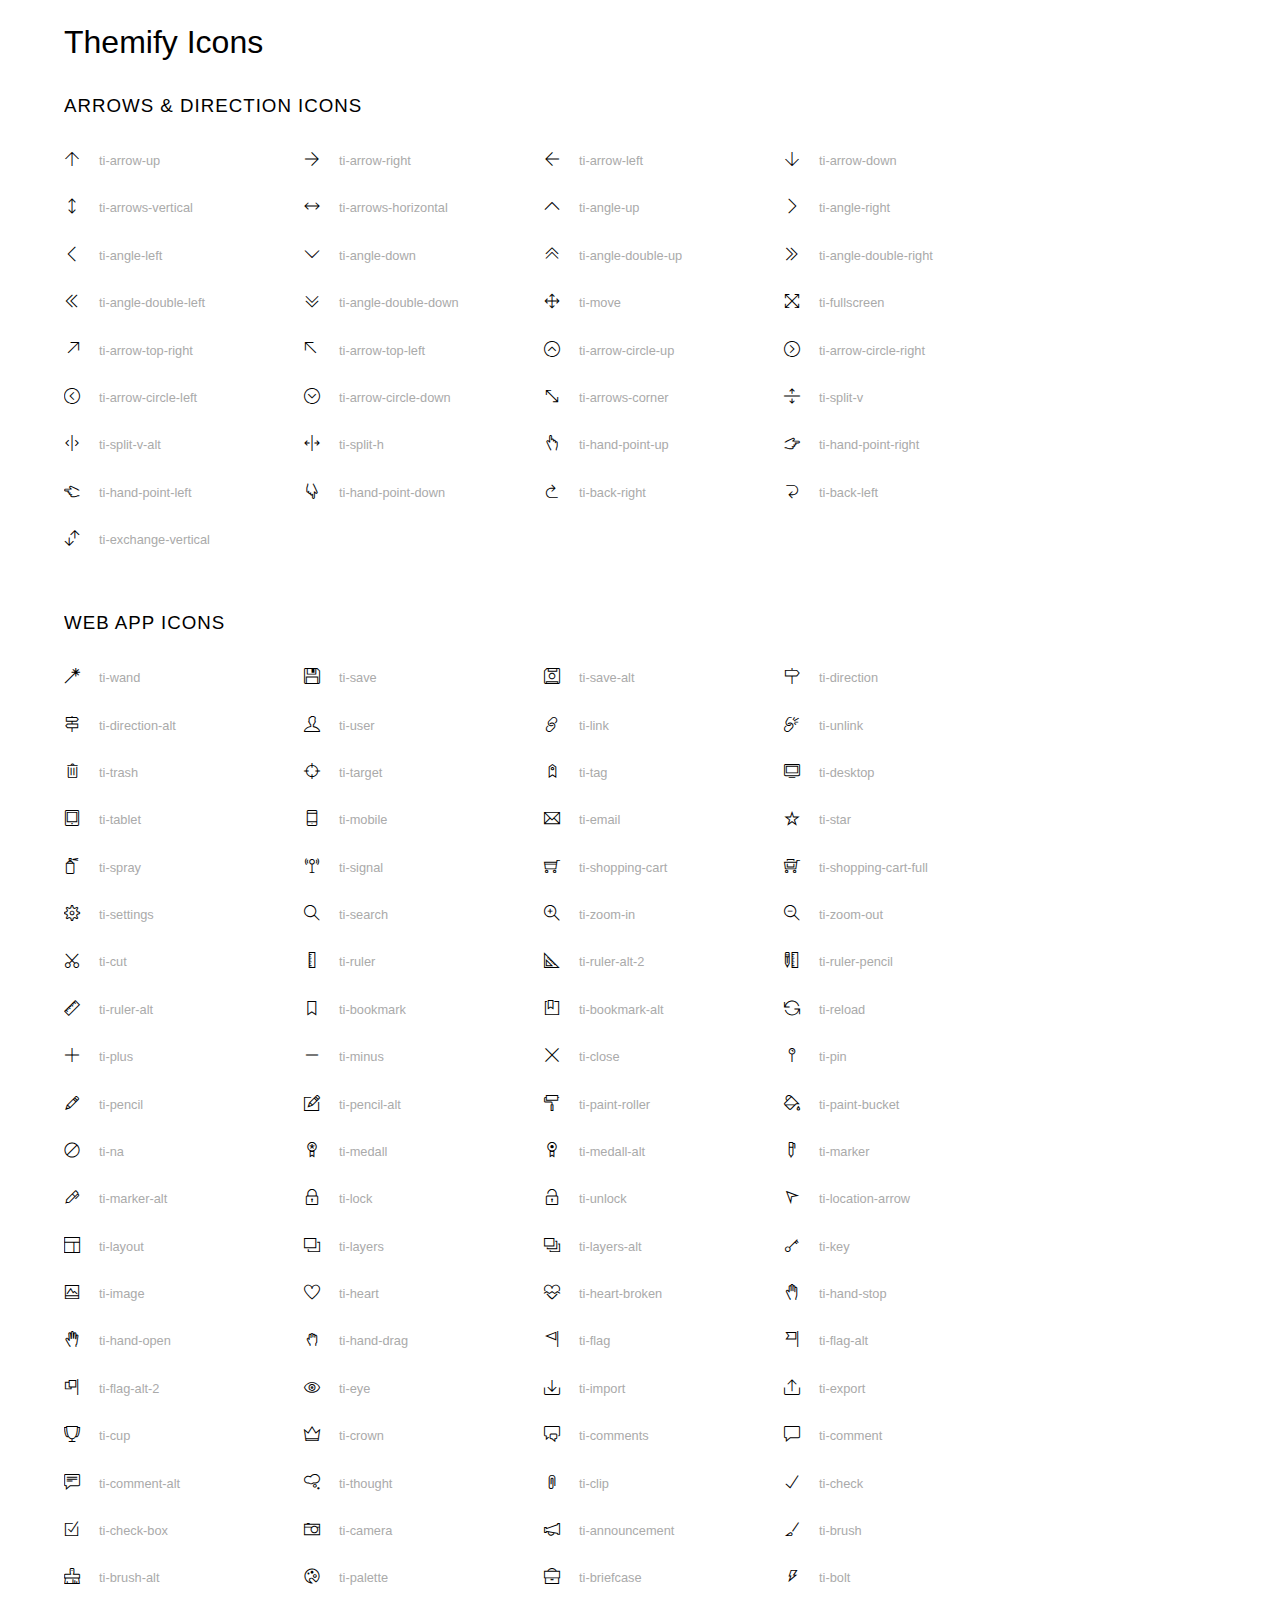
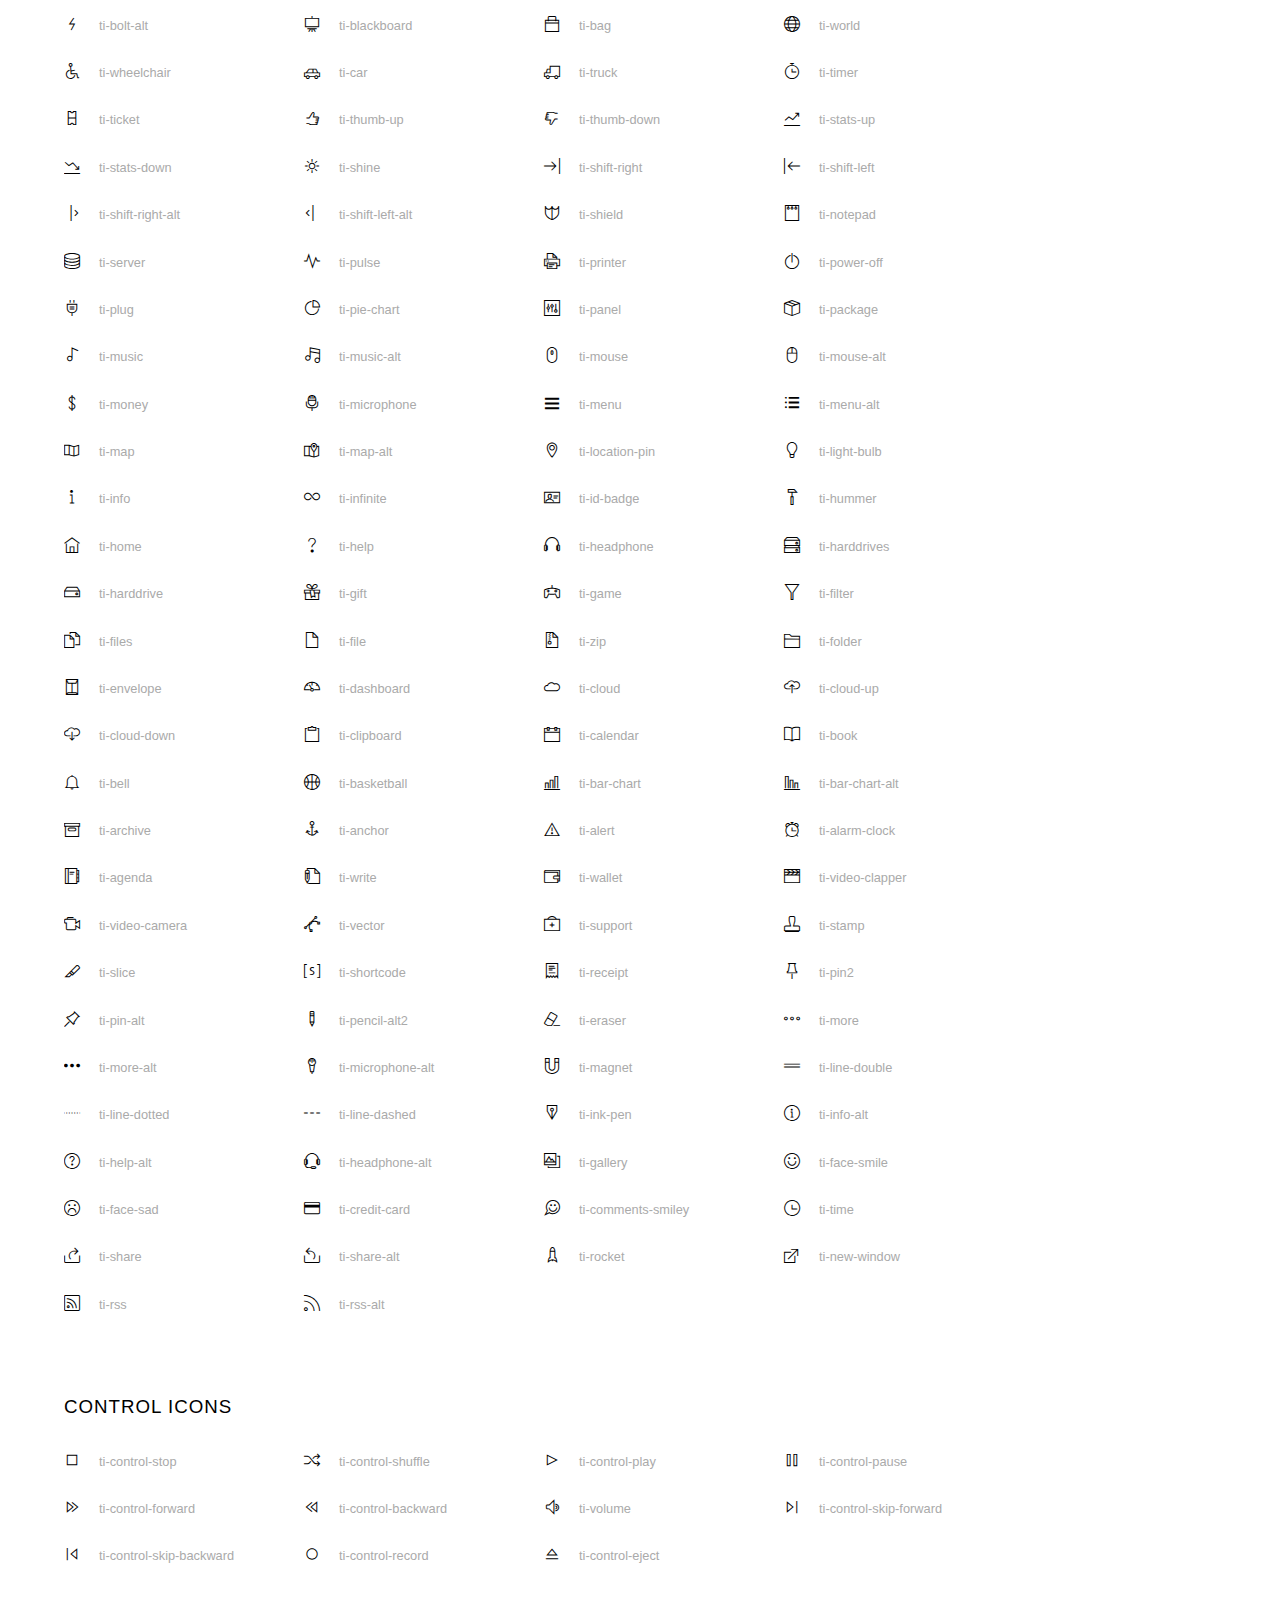
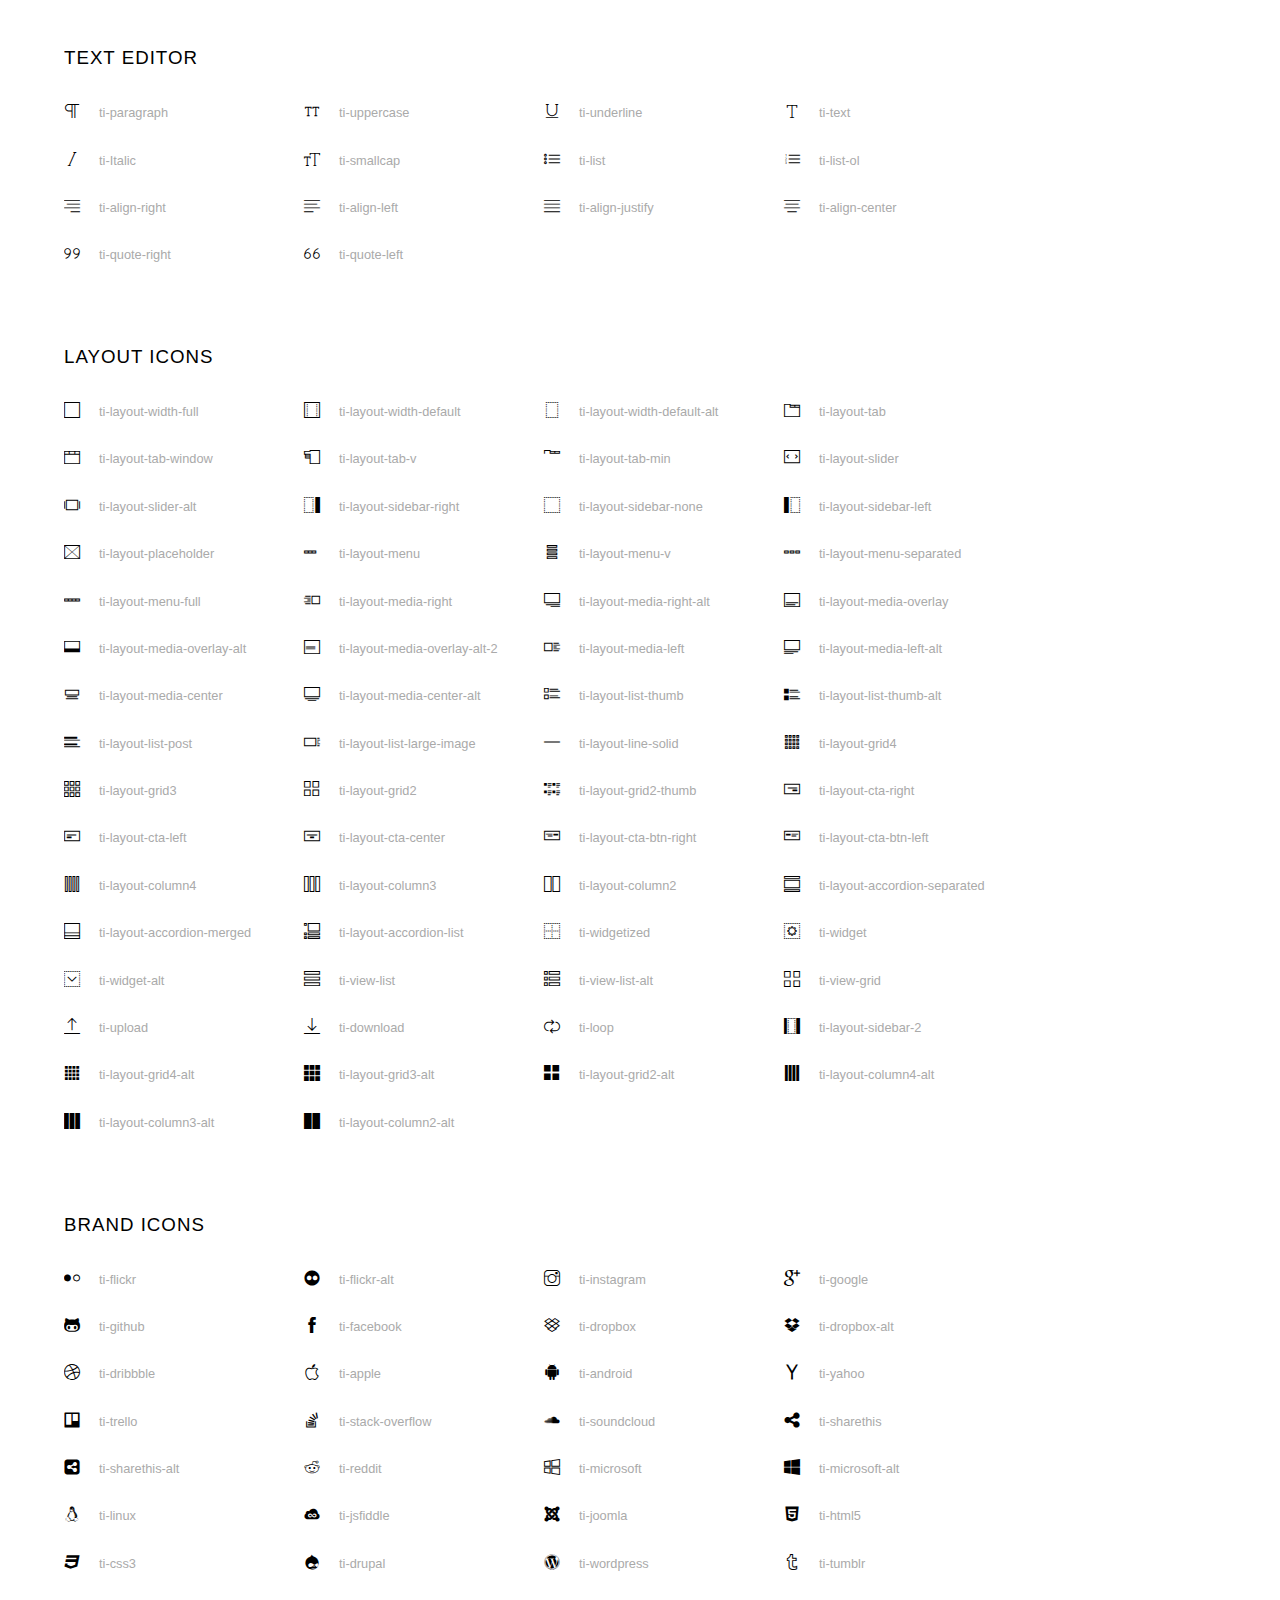
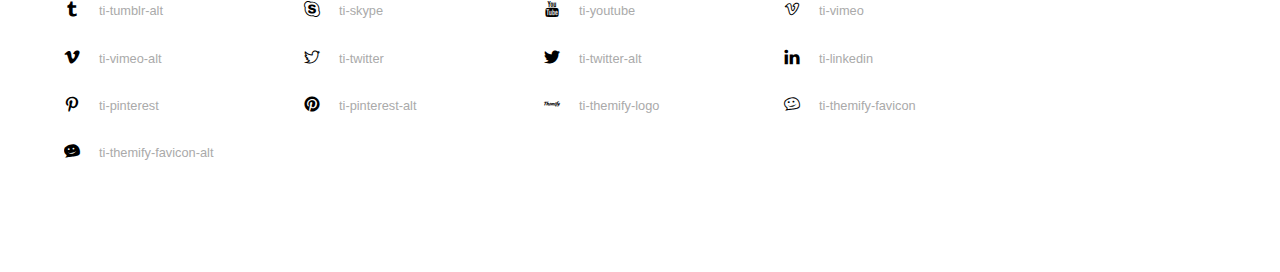
<file: validation/css/icon_fonts/demo_icon_set_4.html>
<!doctype html>
<html>
<head>
	<meta charset="utf-8">
	<title>Themify Icon Font</title>
	<meta name="viewport" content="width=device-width">
	<link rel="stylesheet" href="css/icon_set_4.css">
	<style>
	body {
	font: normal 1em/1.5em Arial, Helvetica, sans-serif;
	max-width: 90%;
	margin: 30px auto 0;
	}
	h1, h3 {
		font-weight: normal;
	}
	h3 {
		font-size: 1.4;
		text-transform: uppercase;
		letter-spacing: 1px;
	}

	.icon-section {
		margin: 0 0 3em;
		clear: both;
		overflow: hidden;
	}
	.icon-container {
		width: 240px; 
		padding: .7em 0;
		float: left; 
		position: relative;
		text-align: left;
	}
	.icon-container [class^="ti-"], 
	.icon-container [class*=" ti-"] {
		color: #000;
		position: absolute;
		margin-top: 3px;
		transition: .3s;
	}
	.icon-container:hover [class^="ti-"],
	.icon-container:hover [class*=" ti-"] {
		font-size: 2.2em;
		margin-top: -5px;
	}
	.icon-container:hover .icon-name {
		color: #000;
	}
	.icon-name {
		color: #aaa;
		margin-left: 35px;
		font-size: .8em;
		transition: .3s;
	}
	.icon-container:hover .icon-name {
		margin-left: 45px;
	}
	</style>

	<!--<![endif]-->
</head>
<body>
	<h1>Themify Icons</h1>

	<div class="icon-section">

		<div class="icon-section">
			<h3>Arrows &amp; Direction Icons </h3>

			<div class="icon-container">
				<span class="ti-arrow-up"></span><span class="icon-name"> ti-arrow-up</span>
			</div>
			<div class="icon-container">
				<span class="ti-arrow-right"></span><span class="icon-name"> ti-arrow-right</span>
			</div>
			<div class="icon-container">
				<span class="ti-arrow-left"></span><span class="icon-name"> ti-arrow-left</span>
			</div>
			<div class="icon-container">
				<span class="ti-arrow-down"></span><span class="icon-name"> ti-arrow-down</span>
			</div>
			<div class="icon-container">
				<span class="ti-arrows-vertical"></span><span class="icon-name"> ti-arrows-vertical</span>
			</div>
			<div class="icon-container">
				<span class="ti-arrows-horizontal"></span><span class="icon-name"> ti-arrows-horizontal</span>
			</div>
			<div class="icon-container">
				<span class="ti-angle-up"></span><span class="icon-name"> ti-angle-up</span>
			</div>
			<div class="icon-container">
				<span class="ti-angle-right"></span><span class="icon-name"> ti-angle-right</span>
			</div>
			<div class="icon-container">
				<span class="ti-angle-left"></span><span class="icon-name"> ti-angle-left</span>
			</div>
			<div class="icon-container">
				<span class="ti-angle-down"></span><span class="icon-name"> ti-angle-down</span>
			</div>	
			<div class="icon-container">
				<span class="ti-angle-double-up"></span><span class="icon-name"> ti-angle-double-up</span>
			</div>
			<div class="icon-container">
				<span class="ti-angle-double-right"></span><span class="icon-name"> ti-angle-double-right</span>
			</div>
			<div class="icon-container">
				<span class="ti-angle-double-left"></span><span class="icon-name"> ti-angle-double-left</span>
			</div>
			<div class="icon-container">
				<span class="ti-angle-double-down"></span><span class="icon-name"> ti-angle-double-down</span>
			</div>					
			<div class="icon-container">
				<span class="ti-move"></span><span class="icon-name"> ti-move</span>
			</div>
			<div class="icon-container">
				<span class="ti-fullscreen"></span><span class="icon-name"> ti-fullscreen</span>
			</div>
			<div class="icon-container">
				<span class="ti-arrow-top-right"></span><span class="icon-name"> ti-arrow-top-right</span>
			</div>
			<div class="icon-container">
				<span class="ti-arrow-top-left"></span><span class="icon-name"> ti-arrow-top-left</span>
			</div>
			<div class="icon-container">
				<span class="ti-arrow-circle-up"></span><span class="icon-name"> ti-arrow-circle-up</span>
			</div>
			<div class="icon-container">
				<span class="ti-arrow-circle-right"></span><span class="icon-name"> ti-arrow-circle-right</span>
			</div>
			<div class="icon-container">
				<span class="ti-arrow-circle-left"></span><span class="icon-name"> ti-arrow-circle-left</span>
			</div>
			<div class="icon-container">
				<span class="ti-arrow-circle-down"></span><span class="icon-name"> ti-arrow-circle-down</span>
			</div>
			<div class="icon-container">
				<span class="ti-arrows-corner"></span><span class="icon-name"> ti-arrows-corner</span>
			</div>
			<div class="icon-container">
				<span class="ti-split-v"></span><span class="icon-name"> ti-split-v</span>
			</div>

			<div class="icon-container">
				<span class="ti-split-v-alt"></span><span class="icon-name"> ti-split-v-alt</span>
			</div>
			<div class="icon-container">
				<span class="ti-split-h"></span><span class="icon-name"> ti-split-h</span>
			</div>
			<div class="icon-container">
				<span class="ti-hand-point-up"></span><span class="icon-name"> ti-hand-point-up</span>
			</div>
			<div class="icon-container">
				<span class="ti-hand-point-right"></span><span class="icon-name"> ti-hand-point-right</span>
			</div>
			<div class="icon-container">
				<span class="ti-hand-point-left"></span><span class="icon-name"> ti-hand-point-left</span>
			</div>
			<div class="icon-container">
				<span class="ti-hand-point-down"></span><span class="icon-name"> ti-hand-point-down</span>
			</div>
			<div class="icon-container">
				<span class="ti-back-right"></span><span class="icon-name"> ti-back-right</span>
			</div>
			<div class="icon-container">
				<span class="ti-back-left"></span><span class="icon-name"> ti-back-left</span>
			</div>
			<div class="icon-container">
				<span class="ti-exchange-vertical"></span><span class="icon-name"> ti-exchange-vertical</span>
			</div>

		</div> <!-- Arrows Icons -->



		<h3>Web App Icons</h3>
		
		<div class="icon-section">

			<div class="icon-container">
				<span class="ti-wand"></span><span class="icon-name"> ti-wand</span>
			</div>
			<div class="icon-container">
				<span class="ti-save"></span><span class="icon-name"> ti-save</span>
			</div>
			<div class="icon-container">
				<span class="ti-save-alt"></span><span class="icon-name"> ti-save-alt</span>
			</div>

			<div class="icon-container">
				<span class="ti-direction"></span><span class="icon-name"> ti-direction</span>
			</div>
			<div class="icon-container">
				<span class="ti-direction-alt"></span><span class="icon-name"> ti-direction-alt</span>
			</div>
			<div class="icon-container">
				<span class="ti-user"></span><span class="icon-name"> ti-user</span>
			</div>
			<div class="icon-container">
				<span class="ti-link"></span><span class="icon-name"> ti-link</span>
			</div>
			<div class="icon-container">
				<span class="ti-unlink"></span><span class="icon-name"> ti-unlink</span>
			</div>
			<div class="icon-container">
				<span class="ti-trash"></span><span class="icon-name"> ti-trash</span>
			</div>
			<div class="icon-container">
				<span class="ti-target"></span><span class="icon-name"> ti-target</span>
			</div>
			<div class="icon-container">
				<span class="ti-tag"></span><span class="icon-name"> ti-tag</span>
			</div>
			<div class="icon-container">
				<span class="ti-desktop"></span><span class="icon-name"> ti-desktop</span>
			</div>
			<div class="icon-container">
				<span class="ti-tablet"></span><span class="icon-name"> ti-tablet</span>
			</div>
			<div class="icon-container">
				<span class="ti-mobile"></span><span class="icon-name"> ti-mobile</span>
			</div>
			<div class="icon-container">
				<span class="ti-email"></span><span class="icon-name"> ti-email</span>
			</div>	
			<div class="icon-container">
				<span class="ti-star"></span><span class="icon-name"> ti-star</span>
			</div>
			<div class="icon-container">
				<span class="ti-spray"></span><span class="icon-name"> ti-spray</span>
			</div>
			<div class="icon-container">
				<span class="ti-signal"></span><span class="icon-name"> ti-signal</span>
			</div>
			<div class="icon-container">
				<span class="ti-shopping-cart"></span><span class="icon-name"> ti-shopping-cart</span>
			</div>
			<div class="icon-container">
				<span class="ti-shopping-cart-full"></span><span class="icon-name"> ti-shopping-cart-full</span>
			</div>
			<div class="icon-container">
				<span class="ti-settings"></span><span class="icon-name"> ti-settings</span>
			</div>
			<div class="icon-container">
				<span class="ti-search"></span><span class="icon-name"> ti-search</span>
			</div>
			<div class="icon-container">
				<span class="ti-zoom-in"></span><span class="icon-name"> ti-zoom-in</span>
			</div>
			<div class="icon-container">
				<span class="ti-zoom-out"></span><span class="icon-name"> ti-zoom-out</span>
			</div>
			<div class="icon-container">
				<span class="ti-cut"></span><span class="icon-name"> ti-cut</span>
			</div>
			<div class="icon-container">
				<span class="ti-ruler"></span><span class="icon-name"> ti-ruler</span>
			</div>
			<div class="icon-container">
				<span class="ti-ruler-alt-2"></span><span class="icon-name"> ti-ruler-alt-2</span>
			</div>			
			<div class="icon-container">
				<span class="ti-ruler-pencil"></span><span class="icon-name"> ti-ruler-pencil</span>
			</div>
			<div class="icon-container">
				<span class="ti-ruler-alt"></span><span class="icon-name"> ti-ruler-alt</span>
			</div>
			<div class="icon-container">
				<span class="ti-bookmark"></span><span class="icon-name"> ti-bookmark</span>
			</div>
			<div class="icon-container">
				<span class="ti-bookmark-alt"></span><span class="icon-name"> ti-bookmark-alt</span>
			</div>
			<div class="icon-container">
				<span class="ti-reload"></span><span class="icon-name"> ti-reload</span>
			</div>
			<div class="icon-container">
				<span class="ti-plus"></span><span class="icon-name"> ti-plus</span>
			</div>
			<div class="icon-container">
				<span class="ti-minus"></span><span class="icon-name"> ti-minus</span>
			</div>
			<div class="icon-container">
				<span class="ti-close"></span><span class="icon-name"> ti-close</span>
			</div>			
			<div class="icon-container">
				<span class="ti-pin"></span><span class="icon-name"> ti-pin</span>
			</div>
			<div class="icon-container">
				<span class="ti-pencil"></span><span class="icon-name"> ti-pencil</span>
			</div>
					
		  	<div class="icon-container">
				<span class="ti-pencil-alt"></span><span class="icon-name"> ti-pencil-alt</span>
			</div>
			<div class="icon-container">
				<span class="ti-paint-roller"></span><span class="icon-name"> ti-paint-roller</span>
			</div>
			<div class="icon-container">
				<span class="ti-paint-bucket"></span><span class="icon-name"> ti-paint-bucket</span>
			</div>
			<div class="icon-container">
				<span class="ti-na"></span><span class="icon-name"> ti-na</span>
			</div>
			<div class="icon-container">
				<span class="ti-medall"></span><span class="icon-name"> ti-medall</span>
			</div>
			<div class="icon-container">
				<span class="ti-medall-alt"></span><span class="icon-name"> ti-medall-alt</span>
			</div>
			<div class="icon-container">
				<span class="ti-marker"></span><span class="icon-name"> ti-marker</span>
			</div>
			<div class="icon-container">
				<span class="ti-marker-alt"></span><span class="icon-name"> ti-marker-alt</span>
			</div>

			<div class="icon-container">
				<span class="ti-lock"></span><span class="icon-name"> ti-lock</span>
			</div>
			<div class="icon-container">
				<span class="ti-unlock"></span><span class="icon-name"> ti-unlock</span>
			</div>
			<div class="icon-container">
				<span class="ti-location-arrow"></span><span class="icon-name"> ti-location-arrow</span>
			</div>
			<div class="icon-container">
				<span class="ti-layout"></span><span class="icon-name"> ti-layout</span>
			</div>
			<div class="icon-container">
				<span class="ti-layers"></span><span class="icon-name"> ti-layers</span>
			</div>
			<div class="icon-container">
				<span class="ti-layers-alt"></span><span class="icon-name"> ti-layers-alt</span>
			</div>
			<div class="icon-container">
				<span class="ti-key"></span><span class="icon-name"> ti-key</span>
			</div>
			<div class="icon-container">
				<span class="ti-image"></span><span class="icon-name"> ti-image</span>
			</div>
			<div class="icon-container">
				<span class="ti-heart"></span><span class="icon-name"> ti-heart</span>
			</div>
			<div class="icon-container">
				<span class="ti-heart-broken"></span><span class="icon-name"> ti-heart-broken</span>
			</div>
			<div class="icon-container">
				<span class="ti-hand-stop"></span><span class="icon-name"> ti-hand-stop</span>
			</div>
			<div class="icon-container">
				<span class="ti-hand-open"></span><span class="icon-name"> ti-hand-open</span>
			</div>
			<div class="icon-container">
				<span class="ti-hand-drag"></span><span class="icon-name"> ti-hand-drag</span>
			</div>
			<div class="icon-container">
				<span class="ti-flag"></span><span class="icon-name"> ti-flag</span>
			</div>
			<div class="icon-container">
				<span class="ti-flag-alt"></span><span class="icon-name"> ti-flag-alt</span>
			</div>
			<div class="icon-container">
				<span class="ti-flag-alt-2"></span><span class="icon-name"> ti-flag-alt-2</span>
			</div>
			<div class="icon-container">
				<span class="ti-eye"></span><span class="icon-name"> ti-eye</span>
			</div>
			<div class="icon-container">
				<span class="ti-import"></span><span class="icon-name"> ti-import</span>
			</div>			
			<div class="icon-container">
				<span class="ti-export"></span><span class="icon-name"> ti-export</span>
			</div>
			<div class="icon-container">
				<span class="ti-cup"></span><span class="icon-name"> ti-cup</span>
			</div>
			<div class="icon-container">
				<span class="ti-crown"></span><span class="icon-name"> ti-crown</span>
			</div>
			<div class="icon-container">
				<span class="ti-comments"></span><span class="icon-name"> ti-comments</span>
			</div>
			<div class="icon-container">
				<span class="ti-comment"></span><span class="icon-name"> ti-comment</span>
			</div>
			<div class="icon-container">
				<span class="ti-comment-alt"></span><span class="icon-name"> ti-comment-alt</span>
			</div>
			<div class="icon-container">
				<span class="ti-thought"></span><span class="icon-name"> ti-thought</span>
			</div>			
			<div class="icon-container">
				<span class="ti-clip"></span><span class="icon-name"> ti-clip</span>
			</div>

			<div class="icon-container">
				<span class="ti-check"></span><span class="icon-name"> ti-check</span>
			</div>
			<div class="icon-container">
				<span class="ti-check-box"></span><span class="icon-name"> ti-check-box</span>
			</div>
			<div class="icon-container">
				<span class="ti-camera"></span><span class="icon-name"> ti-camera</span>
			</div>
			<div class="icon-container">
				<span class="ti-announcement"></span><span class="icon-name"> ti-announcement</span>
			</div>
			<div class="icon-container">
				<span class="ti-brush"></span><span class="icon-name"> ti-brush</span>
			</div>
			<div class="icon-container">
				<span class="ti-brush-alt"></span><span class="icon-name"> ti-brush-alt</span>
			</div>
			<div class="icon-container">
				<span class="ti-palette"></span><span class="icon-name"> ti-palette</span>
			</div>			
			<div class="icon-container">
				<span class="ti-briefcase"></span><span class="icon-name"> ti-briefcase</span>
			</div>
			<div class="icon-container">
				<span class="ti-bolt"></span><span class="icon-name"> ti-bolt</span>
			</div>
			<div class="icon-container">
				<span class="ti-bolt-alt"></span><span class="icon-name"> ti-bolt-alt</span>
			</div>
			<div class="icon-container">
				<span class="ti-blackboard"></span><span class="icon-name"> ti-blackboard</span>
			</div>
			<div class="icon-container">
				<span class="ti-bag"></span><span class="icon-name"> ti-bag</span>
			</div>
			<div class="icon-container">
				<span class="ti-world"></span><span class="icon-name"> ti-world</span>
			</div>
			<div class="icon-container">
				<span class="ti-wheelchair"></span><span class="icon-name"> ti-wheelchair</span>
			</div>
			<div class="icon-container">
				<span class="ti-car"></span><span class="icon-name"> ti-car</span>
			</div>
			<div class="icon-container">
				<span class="ti-truck"></span><span class="icon-name"> ti-truck</span>
			</div>
			<div class="icon-container">
				<span class="ti-timer"></span><span class="icon-name"> ti-timer</span>
			</div>
			<div class="icon-container">
				<span class="ti-ticket"></span><span class="icon-name"> ti-ticket</span>
			</div>
			<div class="icon-container">
				<span class="ti-thumb-up"></span><span class="icon-name"> ti-thumb-up</span>
			</div>
			<div class="icon-container">
				<span class="ti-thumb-down"></span><span class="icon-name"> ti-thumb-down</span>
			</div>

			<div class="icon-container">
				<span class="ti-stats-up"></span><span class="icon-name"> ti-stats-up</span>
			</div>
			<div class="icon-container">
				<span class="ti-stats-down"></span><span class="icon-name"> ti-stats-down</span>
			</div>
			<div class="icon-container">
				<span class="ti-shine"></span><span class="icon-name"> ti-shine</span>
			</div>
			<div class="icon-container">
				<span class="ti-shift-right"></span><span class="icon-name"> ti-shift-right</span>
			</div>
			<div class="icon-container">
				<span class="ti-shift-left"></span><span class="icon-name"> ti-shift-left</span>
			</div>

			<div class="icon-container">
				<span class="ti-shift-right-alt"></span><span class="icon-name"> ti-shift-right-alt</span>
			</div>
			<div class="icon-container">
				<span class="ti-shift-left-alt"></span><span class="icon-name"> ti-shift-left-alt</span>
			</div>
			<div class="icon-container">
				<span class="ti-shield"></span><span class="icon-name"> ti-shield</span>
			</div>
			<div class="icon-container">
				<span class="ti-notepad"></span><span class="icon-name"> ti-notepad</span>
			</div>
			<div class="icon-container">
				<span class="ti-server"></span><span class="icon-name"> ti-server</span>
			</div>

			<div class="icon-container">
				<span class="ti-pulse"></span><span class="icon-name"> ti-pulse</span>
			</div>
			<div class="icon-container">
				<span class="ti-printer"></span><span class="icon-name"> ti-printer</span>
			</div>
			<div class="icon-container">
				<span class="ti-power-off"></span><span class="icon-name"> ti-power-off</span>
			</div>
			<div class="icon-container">
				<span class="ti-plug"></span><span class="icon-name"> ti-plug</span>
			</div>
			<div class="icon-container">
				<span class="ti-pie-chart"></span><span class="icon-name"> ti-pie-chart</span>
			</div>

			<div class="icon-container">
				<span class="ti-panel"></span><span class="icon-name"> ti-panel</span>
			</div>
			<div class="icon-container">
				<span class="ti-package"></span><span class="icon-name"> ti-package</span>
			</div>
			<div class="icon-container">
				<span class="ti-music"></span><span class="icon-name"> ti-music</span>
			</div>
			<div class="icon-container">
				<span class="ti-music-alt"></span><span class="icon-name"> ti-music-alt</span>
			</div>
			<div class="icon-container">
				<span class="ti-mouse"></span><span class="icon-name"> ti-mouse</span>
			</div>
			<div class="icon-container">
				<span class="ti-mouse-alt"></span><span class="icon-name"> ti-mouse-alt</span>
			</div>
			<div class="icon-container">
				<span class="ti-money"></span><span class="icon-name"> ti-money</span>
			</div>
			<div class="icon-container">
				<span class="ti-microphone"></span><span class="icon-name"> ti-microphone</span>
			</div>
			<div class="icon-container">
				<span class="ti-menu"></span><span class="icon-name"> ti-menu</span>
			</div>
			<div class="icon-container">
				<span class="ti-menu-alt"></span><span class="icon-name"> ti-menu-alt</span>
			</div>
			<div class="icon-container">
				<span class="ti-map"></span><span class="icon-name"> ti-map</span>
			</div>
			<div class="icon-container">
				<span class="ti-map-alt"></span><span class="icon-name"> ti-map-alt</span>
			</div>

			<div class="icon-container">
				<span class="ti-location-pin"></span><span class="icon-name"> ti-location-pin</span>
			</div>

			<div class="icon-container">
				<span class="ti-light-bulb"></span><span class="icon-name"> ti-light-bulb</span>
			</div>
			<div class="icon-container">
				<span class="ti-info"></span><span class="icon-name"> ti-info</span>
			</div>
			<div class="icon-container">
				<span class="ti-infinite"></span><span class="icon-name"> ti-infinite</span>
			</div>
			<div class="icon-container">
				<span class="ti-id-badge"></span><span class="icon-name"> ti-id-badge</span>
			</div>
			<div class="icon-container">
				<span class="ti-hummer"></span><span class="icon-name"> ti-hummer</span>
			</div>
			<div class="icon-container">
				<span class="ti-home"></span><span class="icon-name"> ti-home</span>
			</div>
			<div class="icon-container">
				<span class="ti-help"></span><span class="icon-name"> ti-help</span>
			</div>
			<div class="icon-container">
				<span class="ti-headphone"></span><span class="icon-name"> ti-headphone</span>
			</div>
			<div class="icon-container">
				<span class="ti-harddrives"></span><span class="icon-name"> ti-harddrives</span>
			</div>
			<div class="icon-container">
				<span class="ti-harddrive"></span><span class="icon-name"> ti-harddrive</span>
			</div>
			<div class="icon-container">
				<span class="ti-gift"></span><span class="icon-name"> ti-gift</span>
			</div>
			<div class="icon-container">
				<span class="ti-game"></span><span class="icon-name"> ti-game</span>
			</div>
			<div class="icon-container">
				<span class="ti-filter"></span><span class="icon-name"> ti-filter</span>
			</div>
			<div class="icon-container">
				<span class="ti-files"></span><span class="icon-name"> ti-files</span>
			</div>
			<div class="icon-container">
				<span class="ti-file"></span><span class="icon-name"> ti-file</span>
			</div>
			<div class="icon-container">
				<span class="ti-zip"></span><span class="icon-name"> ti-zip</span>
			</div>
			<div class="icon-container">
				<span class="ti-folder"></span><span class="icon-name"> ti-folder</span>
			</div>			
			<div class="icon-container">
				<span class="ti-envelope"></span><span class="icon-name"> ti-envelope</span>
			</div>


			<div class="icon-container">
				<span class="ti-dashboard"></span><span class="icon-name"> ti-dashboard</span>
			</div>
			<div class="icon-container">
				<span class="ti-cloud"></span><span class="icon-name"> ti-cloud</span>
			</div>
			<div class="icon-container">
				<span class="ti-cloud-up"></span><span class="icon-name"> ti-cloud-up</span>
			</div>
			<div class="icon-container">
				<span class="ti-cloud-down"></span><span class="icon-name"> ti-cloud-down</span>
			</div>
			<div class="icon-container">
				<span class="ti-clipboard"></span><span class="icon-name"> ti-clipboard</span>
			</div>
			<div class="icon-container">
				<span class="ti-calendar"></span><span class="icon-name"> ti-calendar</span>
			</div>
			<div class="icon-container">
				<span class="ti-book"></span><span class="icon-name"> ti-book</span>
			</div>
			<div class="icon-container">
				<span class="ti-bell"></span><span class="icon-name"> ti-bell</span>
			</div>
			<div class="icon-container">
				<span class="ti-basketball"></span><span class="icon-name"> ti-basketball</span>
			</div>
			<div class="icon-container">
				<span class="ti-bar-chart"></span><span class="icon-name"> ti-bar-chart</span>
			</div>
			<div class="icon-container">
				<span class="ti-bar-chart-alt"></span><span class="icon-name"> ti-bar-chart-alt</span>
			</div>


			<div class="icon-container">
				<span class="ti-archive"></span><span class="icon-name"> ti-archive</span>
			</div>
			<div class="icon-container">
				<span class="ti-anchor"></span><span class="icon-name"> ti-anchor</span>
			</div>

			<div class="icon-container">
				<span class="ti-alert"></span><span class="icon-name"> ti-alert</span>
			</div>
			<div class="icon-container">
				<span class="ti-alarm-clock"></span><span class="icon-name"> ti-alarm-clock</span>
			</div>
			<div class="icon-container">
				<span class="ti-agenda"></span><span class="icon-name"> ti-agenda</span>
			</div>
			<div class="icon-container">
				<span class="ti-write"></span><span class="icon-name"> ti-write</span>
			</div>

			<div class="icon-container">
				<span class="ti-wallet"></span><span class="icon-name"> ti-wallet</span>
			</div>
			<div class="icon-container">
				<span class="ti-video-clapper"></span><span class="icon-name"> ti-video-clapper</span>
			</div>
			<div class="icon-container">
				<span class="ti-video-camera"></span><span class="icon-name"> ti-video-camera</span>
			</div>
			<div class="icon-container">
				<span class="ti-vector"></span><span class="icon-name"> ti-vector</span>
			</div>

			<div class="icon-container">
				<span class="ti-support"></span><span class="icon-name"> ti-support</span>
			</div>
			<div class="icon-container">
				<span class="ti-stamp"></span><span class="icon-name"> ti-stamp</span>
			</div>
			<div class="icon-container">
				<span class="ti-slice"></span><span class="icon-name"> ti-slice</span>
			</div>
			<div class="icon-container">
				<span class="ti-shortcode"></span><span class="icon-name"> ti-shortcode</span>
			</div>
			<div class="icon-container">
				<span class="ti-receipt"></span><span class="icon-name"> ti-receipt</span>
			</div>
			<div class="icon-container">
				<span class="ti-pin2"></span><span class="icon-name"> ti-pin2</span>
			</div>
			<div class="icon-container">
				<span class="ti-pin-alt"></span><span class="icon-name"> ti-pin-alt</span>
			</div>
			<div class="icon-container">
				<span class="ti-pencil-alt2"></span><span class="icon-name"> ti-pencil-alt2</span>
			</div>
			<div class="icon-container">
				<span class="ti-eraser"></span><span class="icon-name"> ti-eraser</span>
			</div>			
			<div class="icon-container">
				<span class="ti-more"></span><span class="icon-name"> ti-more</span>
			</div>
			<div class="icon-container">
				<span class="ti-more-alt"></span><span class="icon-name"> ti-more-alt</span>
			</div>
			<div class="icon-container">
				<span class="ti-microphone-alt"></span><span class="icon-name"> ti-microphone-alt</span>
			</div>
			<div class="icon-container">
				<span class="ti-magnet"></span><span class="icon-name"> ti-magnet</span>
			</div>
			<div class="icon-container">
				<span class="ti-line-double"></span><span class="icon-name"> ti-line-double</span>
			</div>
			<div class="icon-container">
				<span class="ti-line-dotted"></span><span class="icon-name"> ti-line-dotted</span>
			</div>
			<div class="icon-container">
				<span class="ti-line-dashed"></span><span class="icon-name"> ti-line-dashed</span>
			</div>

			<div class="icon-container">
				<span class="ti-ink-pen"></span><span class="icon-name"> ti-ink-pen</span>
			</div>
			<div class="icon-container">
				<span class="ti-info-alt"></span><span class="icon-name"> ti-info-alt</span>
			</div>
			<div class="icon-container">
				<span class="ti-help-alt"></span><span class="icon-name"> ti-help-alt</span>
			</div>
			<div class="icon-container">
				<span class="ti-headphone-alt"></span><span class="icon-name"> ti-headphone-alt</span>
			</div>

			<div class="icon-container">
				<span class="ti-gallery"></span><span class="icon-name"> ti-gallery</span>
			</div>
			<div class="icon-container">
				<span class="ti-face-smile"></span><span class="icon-name"> ti-face-smile</span>
			</div>
			<div class="icon-container">
				<span class="ti-face-sad"></span><span class="icon-name"> ti-face-sad</span>
			</div>
			<div class="icon-container">
				<span class="ti-credit-card"></span><span class="icon-name"> ti-credit-card</span>
			</div>
			<div class="icon-container">
				<span class="ti-comments-smiley"></span><span class="icon-name"> ti-comments-smiley</span>
			</div>
			<div class="icon-container">
				<span class="ti-time"></span><span class="icon-name"> ti-time</span>
			</div>
			<div class="icon-container">
				<span class="ti-share"></span><span class="icon-name"> ti-share</span>
			</div>
			<div class="icon-container">
				<span class="ti-share-alt"></span><span class="icon-name"> ti-share-alt</span>
			</div>
			<div class="icon-container">
				<span class="ti-rocket"></span><span class="icon-name"> ti-rocket</span>
			</div>

			<div class="icon-container">
				<span class="ti-new-window"></span><span class="icon-name"> ti-new-window</span>
			</div>

			<div class="icon-container">
				<span class="ti-rss"></span><span class="icon-name"> ti-rss</span>
			</div>

			<div class="icon-container">
				<span class="ti-rss-alt"></span><span class="icon-name"> ti-rss-alt</span>
			</div>
			
		</div><!-- Web App Icons -->


		<div class="icon-section">
			<h3>Control Icons</h3>
			<div class="icon-container">
				<span class="ti-control-stop"></span><span class="icon-name"> ti-control-stop</span>
			</div>
			<div class="icon-container">
				<span class="ti-control-shuffle"></span><span class="icon-name"> ti-control-shuffle</span>
			</div>
			<div class="icon-container">
				<span class="ti-control-play"></span><span class="icon-name"> ti-control-play</span>
			</div>
			<div class="icon-container">
				<span class="ti-control-pause"></span><span class="icon-name"> ti-control-pause</span>
			</div>
			<div class="icon-container">
				<span class="ti-control-forward"></span><span class="icon-name"> ti-control-forward</span>
			</div>
			<div class="icon-container">
				<span class="ti-control-backward"></span><span class="icon-name"> ti-control-backward</span>
			</div>	
			<div class="icon-container">
				<span class="ti-volume"></span><span class="icon-name"> ti-volume</span>
			</div>
			<div class="icon-container">
				<span class="ti-control-skip-forward"></span><span class="icon-name"> ti-control-skip-forward</span>
			</div>
			<div class="icon-container">
				<span class="ti-control-skip-backward"></span><span class="icon-name"> ti-control-skip-backward</span>
			</div>
			<div class="icon-container">
				<span class="ti-control-record"></span><span class="icon-name"> ti-control-record</span>
			</div>
			<div class="icon-container">
				<span class="ti-control-eject"></span><span class="icon-name"> ti-control-eject</span>
			</div>			
		</div> <!-- Control Icons -->


		<div class="icon-section">
			<h3>Text Editor</h3>

			<div class="icon-container">
				<span class="ti-paragraph"></span><span class="icon-name"> ti-paragraph</span>
			</div>
			<div class="icon-container">
				<span class="ti-uppercase"></span><span class="icon-name"> ti-uppercase</span>
			</div>

			<div class="icon-container">
				<span class="ti-underline"></span><span class="icon-name"> ti-underline</span>
			</div>
			<div class="icon-container">
				<span class="ti-text"></span><span class="icon-name"> ti-text</span>
			</div>
			<div class="icon-container">
				<span class="ti-Italic"></span><span class="icon-name"> ti-Italic</span>
			</div>
			<div class="icon-container">
				<span class="ti-smallcap"></span><span class="icon-name"> ti-smallcap</span>
			</div>
			<div class="icon-container">
				<span class="ti-list"></span><span class="icon-name"> ti-list</span>
			</div>
			<div class="icon-container">
				<span class="ti-list-ol"></span><span class="icon-name"> ti-list-ol</span>
			</div>
			<div class="icon-container">
				<span class="ti-align-right"></span><span class="icon-name"> ti-align-right</span>
			</div>
			<div class="icon-container">
				<span class="ti-align-left"></span><span class="icon-name"> ti-align-left</span>
			</div>
			<div class="icon-container">
				<span class="ti-align-justify"></span><span class="icon-name"> ti-align-justify</span>
			</div>
			<div class="icon-container">
				<span class="ti-align-center"></span><span class="icon-name"> ti-align-center</span>
			</div>
			<div class="icon-container">
				<span class="ti-quote-right"></span><span class="icon-name"> ti-quote-right</span>
			</div>
			<div class="icon-container">
				<span class="ti-quote-left"></span><span class="icon-name"> ti-quote-left</span>
			</div>

		</div> <!-- Text Editor -->



		<div class="icon-section">
			<h3>Layout Icons</h3>
			<div class="icon-container">
				<span class="ti-layout-width-full"></span><span class="icon-name"> ti-layout-width-full</span>
			</div>
			<div class="icon-container">
				<span class="ti-layout-width-default"></span><span class="icon-name"> ti-layout-width-default</span>
			</div>
			<div class="icon-container">
				<span class="ti-layout-width-default-alt"></span><span class="icon-name"> ti-layout-width-default-alt</span>
			</div>
			<div class="icon-container">
				<span class="ti-layout-tab"></span><span class="icon-name"> ti-layout-tab</span>
			</div>
			<div class="icon-container">
				<span class="ti-layout-tab-window"></span><span class="icon-name"> ti-layout-tab-window</span>
			</div>
			<div class="icon-container">
				<span class="ti-layout-tab-v"></span><span class="icon-name"> ti-layout-tab-v</span>
			</div>
			<div class="icon-container">
				<span class="ti-layout-tab-min"></span><span class="icon-name"> ti-layout-tab-min</span>
			</div>
			<div class="icon-container">
				<span class="ti-layout-slider"></span><span class="icon-name"> ti-layout-slider</span>
			</div>
			<div class="icon-container">
				<span class="ti-layout-slider-alt"></span><span class="icon-name"> ti-layout-slider-alt</span>
			</div>
			<div class="icon-container">
				<span class="ti-layout-sidebar-right"></span><span class="icon-name"> ti-layout-sidebar-right</span>
			</div>
			<div class="icon-container">
				<span class="ti-layout-sidebar-none"></span><span class="icon-name"> ti-layout-sidebar-none</span>
			</div>
			<div class="icon-container">
				<span class="ti-layout-sidebar-left"></span><span class="icon-name"> ti-layout-sidebar-left</span>
			</div>
			<div class="icon-container">
				<span class="ti-layout-placeholder"></span><span class="icon-name"> ti-layout-placeholder</span>
			</div>
			<div class="icon-container">
				<span class="ti-layout-menu"></span><span class="icon-name"> ti-layout-menu</span>
			</div>
			<div class="icon-container">
				<span class="ti-layout-menu-v"></span><span class="icon-name"> ti-layout-menu-v</span>
			</div>
			<div class="icon-container">
				<span class="ti-layout-menu-separated"></span><span class="icon-name"> ti-layout-menu-separated</span>
			</div>
			<div class="icon-container">
				<span class="ti-layout-menu-full"></span><span class="icon-name"> ti-layout-menu-full</span>
			</div>
			<div class="icon-container">
				<span class="ti-layout-media-right"></span><span class="icon-name"> ti-layout-media-right</span>
			</div>
			<div class="icon-container">
				<span class="ti-layout-media-right-alt"></span><span class="icon-name"> ti-layout-media-right-alt</span>
			</div>
			<div class="icon-container">
				<span class="ti-layout-media-overlay"></span><span class="icon-name"> ti-layout-media-overlay</span>
			</div>
			<div class="icon-container">
				<span class="ti-layout-media-overlay-alt"></span><span class="icon-name"> ti-layout-media-overlay-alt</span>
			</div>
			<div class="icon-container">
				<span class="ti-layout-media-overlay-alt-2"></span><span class="icon-name"> ti-layout-media-overlay-alt-2</span>
			</div>
			<div class="icon-container">
				<span class="ti-layout-media-left"></span><span class="icon-name"> ti-layout-media-left</span>
			</div>
			<div class="icon-container">
				<span class="ti-layout-media-left-alt"></span><span class="icon-name"> ti-layout-media-left-alt</span>
			</div>
			<div class="icon-container">
				<span class="ti-layout-media-center"></span><span class="icon-name"> ti-layout-media-center</span>
			</div>
			<div class="icon-container">
				<span class="ti-layout-media-center-alt"></span><span class="icon-name"> ti-layout-media-center-alt</span>
			</div>
			<div class="icon-container">
				<span class="ti-layout-list-thumb"></span><span class="icon-name"> ti-layout-list-thumb</span>
			</div>
			<div class="icon-container">
				<span class="ti-layout-list-thumb-alt"></span><span class="icon-name"> ti-layout-list-thumb-alt</span>
			</div>
			<div class="icon-container">
				<span class="ti-layout-list-post"></span><span class="icon-name"> ti-layout-list-post</span>
			</div>
			<div class="icon-container">
				<span class="ti-layout-list-large-image"></span><span class="icon-name"> ti-layout-list-large-image</span>
			</div>
			<div class="icon-container">
				<span class="ti-layout-line-solid"></span><span class="icon-name"> ti-layout-line-solid</span>
			</div>
			<div class="icon-container">
				<span class="ti-layout-grid4"></span><span class="icon-name"> ti-layout-grid4</span>
			</div>
			<div class="icon-container">
				<span class="ti-layout-grid3"></span><span class="icon-name"> ti-layout-grid3</span>
			</div>
			<div class="icon-container">
				<span class="ti-layout-grid2"></span><span class="icon-name"> ti-layout-grid2</span>
			</div>
			<div class="icon-container">
				<span class="ti-layout-grid2-thumb"></span><span class="icon-name"> ti-layout-grid2-thumb</span>
			</div>
			<div class="icon-container">
				<span class="ti-layout-cta-right"></span><span class="icon-name"> ti-layout-cta-right</span>
			</div>
			<div class="icon-container">
				<span class="ti-layout-cta-left"></span><span class="icon-name"> ti-layout-cta-left</span>
			</div>
			<div class="icon-container">
				<span class="ti-layout-cta-center"></span><span class="icon-name"> ti-layout-cta-center</span>
			</div>
			<div class="icon-container">
				<span class="ti-layout-cta-btn-right"></span><span class="icon-name"> ti-layout-cta-btn-right</span>
			</div>
			<div class="icon-container">
				<span class="ti-layout-cta-btn-left"></span><span class="icon-name"> ti-layout-cta-btn-left</span>
			</div>
			<div class="icon-container">
				<span class="ti-layout-column4"></span><span class="icon-name"> ti-layout-column4</span>
			</div>
			<div class="icon-container">
				<span class="ti-layout-column3"></span><span class="icon-name"> ti-layout-column3</span>
			</div>
			<div class="icon-container">
				<span class="ti-layout-column2"></span><span class="icon-name"> ti-layout-column2</span>
			</div>
			<div class="icon-container">
				<span class="ti-layout-accordion-separated"></span><span class="icon-name"> ti-layout-accordion-separated</span>
			</div>
			<div class="icon-container">
				<span class="ti-layout-accordion-merged"></span><span class="icon-name"> ti-layout-accordion-merged</span>
			</div>
			<div class="icon-container">
				<span class="ti-layout-accordion-list"></span><span class="icon-name"> ti-layout-accordion-list</span>
			</div>
			<div class="icon-container">
				<span class="ti-widgetized"></span><span class="icon-name"> ti-widgetized</span>
			</div>
			<div class="icon-container">
				<span class="ti-widget"></span><span class="icon-name"> ti-widget</span>
			</div>
			<div class="icon-container">
				<span class="ti-widget-alt"></span><span class="icon-name"> ti-widget-alt</span>
			</div>
			<div class="icon-container">
				<span class="ti-view-list"></span><span class="icon-name"> ti-view-list</span>
			</div>
			<div class="icon-container">
				<span class="ti-view-list-alt"></span><span class="icon-name"> ti-view-list-alt</span>
			</div>
			<div class="icon-container">
				<span class="ti-view-grid"></span><span class="icon-name"> ti-view-grid</span>
			</div>
			<div class="icon-container">
				<span class="ti-upload"></span><span class="icon-name"> ti-upload</span>
			</div>
			<div class="icon-container">
				<span class="ti-download"></span><span class="icon-name"> ti-download</span>
			</div>	
			<div class="icon-container">
				<span class="ti-loop"></span><span class="icon-name"> ti-loop</span>
			</div>
			<div class="icon-container">
				<span class="ti-layout-sidebar-2"></span><span class="icon-name"> ti-layout-sidebar-2</span>
			</div>
			<div class="icon-container">
				<span class="ti-layout-grid4-alt"></span><span class="icon-name"> ti-layout-grid4-alt</span>
			</div>
			<div class="icon-container">
				<span class="ti-layout-grid3-alt"></span><span class="icon-name"> ti-layout-grid3-alt</span>
			</div>
			<div class="icon-container">
				<span class="ti-layout-grid2-alt"></span><span class="icon-name"> ti-layout-grid2-alt</span>
			</div>
			<div class="icon-container">
				<span class="ti-layout-column4-alt"></span><span class="icon-name"> ti-layout-column4-alt</span>
			</div>
			<div class="icon-container">
				<span class="ti-layout-column3-alt"></span><span class="icon-name"> ti-layout-column3-alt</span>
			</div>
			<div class="icon-container">
				<span class="ti-layout-column2-alt"></span><span class="icon-name"> ti-layout-column2-alt</span>
			</div>		


		</div> <!-- Layout Icons -->


		<div class="icon-section">
			<h3>Brand Icons</h3>

			<div class="icon-container">
				<span class="ti-flickr"></span><span class="icon-name"> ti-flickr</span>
			</div>
			<div class="icon-container">
				<span class="ti-flickr-alt"></span><span class="icon-name"> ti-flickr-alt</span>
			</div>			
			<div class="icon-container">
				<span class="ti-instagram"></span><span class="icon-name"> ti-instagram</span>
			</div>
			<div class="icon-container">
				<span class="ti-google"></span><span class="icon-name"> ti-google</span>
			</div>
			<div class="icon-container">
				<span class="ti-github"></span><span class="icon-name"> ti-github</span>
			</div>

			<div class="icon-container">
				<span class="ti-facebook"></span><span class="icon-name"> ti-facebook</span>
			</div>
			<div class="icon-container">
				<span class="ti-dropbox"></span><span class="icon-name"> ti-dropbox</span>
			</div>
			<div class="icon-container">
				<span class="ti-dropbox-alt"></span><span class="icon-name"> ti-dropbox-alt</span>
			</div>
			<div class="icon-container">
				<span class="ti-dribbble"></span><span class="icon-name"> ti-dribbble</span>
			</div>
			<div class="icon-container">
				<span class="ti-apple"></span><span class="icon-name"> ti-apple</span>
			</div>
			<div class="icon-container">
				<span class="ti-android"></span><span class="icon-name"> ti-android</span>
			</div>
			<div class="icon-container">
				<span class="ti-yahoo"></span><span class="icon-name"> ti-yahoo</span>
			</div>
			<div class="icon-container">
				<span class="ti-trello"></span><span class="icon-name"> ti-trello</span>
			</div>
			<div class="icon-container">
				<span class="ti-stack-overflow"></span><span class="icon-name"> ti-stack-overflow</span>
			</div>
			<div class="icon-container">
				<span class="ti-soundcloud"></span><span class="icon-name"> ti-soundcloud</span>
			</div>
			<div class="icon-container">
				<span class="ti-sharethis"></span><span class="icon-name"> ti-sharethis</span>
			</div>
			<div class="icon-container">
				<span class="ti-sharethis-alt"></span><span class="icon-name"> ti-sharethis-alt</span>
			</div>
			<div class="icon-container">
				<span class="ti-reddit"></span><span class="icon-name"> ti-reddit</span>
			</div>

			<div class="icon-container">
				<span class="ti-microsoft"></span><span class="icon-name"> ti-microsoft</span>
			</div>
			<div class="icon-container">
				<span class="ti-microsoft-alt"></span><span class="icon-name"> ti-microsoft-alt</span>
			</div>
			<div class="icon-container">
				<span class="ti-linux"></span><span class="icon-name"> ti-linux</span>
			</div>
			<div class="icon-container">
				<span class="ti-jsfiddle"></span><span class="icon-name"> ti-jsfiddle</span>
			</div>
			<div class="icon-container">
				<span class="ti-joomla"></span><span class="icon-name"> ti-joomla</span>
			</div>
			<div class="icon-container">
				<span class="ti-html5"></span><span class="icon-name"> ti-html5</span>
			</div>
			<div class="icon-container">
				<span class="ti-css3"></span><span class="icon-name"> ti-css3</span>
			</div>	
			<div class="icon-container">
				<span class="ti-drupal"></span><span class="icon-name"> ti-drupal</span>
			</div>
			<div class="icon-container">
				<span class="ti-wordpress"></span><span class="icon-name"> ti-wordpress</span>
			</div>		
			<div class="icon-container">
				<span class="ti-tumblr"></span><span class="icon-name"> ti-tumblr</span>
			</div>
			<div class="icon-container">
				<span class="ti-tumblr-alt"></span><span class="icon-name"> ti-tumblr-alt</span>
			</div>
			<div class="icon-container">
				<span class="ti-skype"></span><span class="icon-name"> ti-skype</span>
			</div>
			<div class="icon-container">
				<span class="ti-youtube"></span><span class="icon-name"> ti-youtube</span>
			</div>
			<div class="icon-container">
				<span class="ti-vimeo"></span><span class="icon-name"> ti-vimeo</span>
			</div>
			<div class="icon-container">
				<span class="ti-vimeo-alt"></span><span class="icon-name"> ti-vimeo-alt</span>
			</div>			
			<div class="icon-container">
				<span class="ti-twitter"></span><span class="icon-name"> ti-twitter</span>
			</div>
			<div class="icon-container">
				<span class="ti-twitter-alt"></span><span class="icon-name"> ti-twitter-alt</span>
			</div>
			<div class="icon-container">
				<span class="ti-linkedin"></span><span class="icon-name"> ti-linkedin</span>
			</div>
			<div class="icon-container">
				<span class="ti-pinterest"></span><span class="icon-name"> ti-pinterest</span>
			</div>

			<div class="icon-container">
				<span class="ti-pinterest-alt"></span><span class="icon-name"> ti-pinterest-alt</span>
			</div>
			<div class="icon-container">
				<span class="ti-themify-logo"></span><span class="icon-name"> ti-themify-logo</span>
			</div>
			<div class="icon-container">
				<span class="ti-themify-favicon"></span><span class="icon-name"> ti-themify-favicon</span>
			</div>
			<div class="icon-container">
				<span class="ti-themify-favicon-alt"></span><span class="icon-name"> ti-themify-favicon-alt</span>
			</div>

		</div> <!-- brand Icons -->

	</div>

</body>
</html>
</file>
<file: validation/css/menu.css>
/* -------------------------------- 
Primary style
-------------------------------- */
*, *::after, *::before {
  -webkit-box-sizing: border-box;
  -moz-box-sizing: border-box;
  box-sizing: border-box;
}

*::after, *::before {
  content: '';
}

/* -------------------------------- 
Main components 
-------------------------------- */
.cd-nav-trigger {
  position: absolute;
  display: inline-block;
}

.cd-nav-trigger {
  top: 15px;
  right: 20px;
  height: 44px;
  width: 44px;
  z-index: 5;
  /* image replacement */
  overflow: hidden;
  text-indent: 100%;
  white-space: nowrap;
}
@media (max-width: 991px) {
  .cd-nav-trigger {
    top: 10px;
    right: 15px;
  }
}

.cd-nav-trigger .cd-icon {
  /* icon created in CSS */
  position: absolute;
  left: 50%;
  top: 50%;
  bottom: auto;
  right: auto;
  -webkit-transform: translateX(-50%) translateY(-50%);
  -moz-transform: translateX(-50%) translateY(-50%);
  -ms-transform: translateX(-50%) translateY(-50%);
  -o-transform: translateX(-50%) translateY(-50%);
  transform: translateX(-50%) translateY(-50%);
  display: inline-block;
  width: 18px;
  height: 2px;
  background-color: #222;
  z-index: 10;
}

.cd-nav-trigger .cd-icon::before, .cd-nav-trigger .cd-icon:after {
  /* upper and lower lines of the menu icon */
  position: absolute;
  top: 0;
  right: 0;
  width: 100%;
  height: 100%;
  background-color: #222;
  /* Force Hardware Acceleration in WebKit */
  -webkit-transform: translateZ(0);
  -moz-transform: translateZ(0);
  -ms-transform: translateZ(0);
  -o-transform: translateZ(0);
  transform: translateZ(0);
  -webkit-backface-visibility: hidden;
  backface-visibility: hidden;
  /* apply transition to transform property */
  -webkit-transition: -webkit-transform .3s;
  -moz-transition: -moz-transform .3s;
  transition: transform .3s;
}

.cd-nav-trigger .cd-icon::before {
  -webkit-transform: translateY(-6px) rotate(0deg);
  -moz-transform: translateY(-6px) rotate(0deg);
  -ms-transform: translateY(-6px) rotate(0deg);
  -o-transform: translateY(-6px) rotate(0deg);
  transform: translateY(-6px) rotate(0deg);
}

.cd-nav-trigger .cd-icon::after {
  -webkit-transform: translateY(6px) rotate(0deg);
  -moz-transform: translateY(6px) rotate(0deg);
  -ms-transform: translateY(6px) rotate(0deg);
  -o-transform: translateY(6px) rotate(0deg);
  transform: translateY(6px) rotate(0deg);
}

.cd-nav-trigger::before, .cd-nav-trigger::after {
  /* 2 rounded colored backgrounds for the menu icon */
  position: absolute;
  top: 0;
  left: 0;
  border-radius: 50%;
  height: 100%;
  width: 100%;
  /* Force Hardware Acceleration in WebKit */
  -webkit-transform: translateZ(0);
  -moz-transform: translateZ(0);
  -ms-transform: translateZ(0);
  -o-transform: translateZ(0);
  transform: translateZ(0);
  -webkit-backface-visibility: hidden;
  backface-visibility: hidden;
  -webkit-transition-property: -webkit-transform;
  -moz-transition-property: -moz-transform;
  transition-property: transform;
}

.cd-nav-trigger::before {
  background-color: #ededed;
  -webkit-transform: scale(1);
  -moz-transform: scale(1);
  -ms-transform: scale(1);
  -o-transform: scale(1);
  transform: scale(1);
  -webkit-transition-duration: 0.3s;
  -moz-transition-duration: 0.3s;
  transition-duration: 0.3s;
  -webkit-transition-delay: 0.4s;
  -moz-transition-delay: 0.4s;
  transition-delay: 0.4s;
}
@media (max-width: 991px) {
  .cd-nav-trigger::before {
    background-color: #fff;
  }
}

@media (max-width: 991px) {
  header .cd-nav-trigger::before {
    background-color: #ededed;
  }
}

.cd-nav-trigger::after {
  background-color: #ededed;
  -webkit-transform: scale(0);
  -moz-transform: scale(0);
  -ms-transform: scale(0);
  -o-transform: scale(0);
  transform: scale(0);
  -webkit-transition-duration: 0s;
  -moz-transition-duration: 0s;
  transition-duration: 0s;
  -webkit-transition-delay: 0s;
  -moz-transition-delay: 0s;
  transition-delay: 0s;
}

.cd-nav-trigger.close-nav::before {
  /* user clicks on the .cd-nav-trigger element - 1st rounded background disappears */
  -webkit-transform: scale(0);
  -moz-transform: scale(0);
  -ms-transform: scale(0);
  -o-transform: scale(0);
  transform: scale(0);
}

.cd-nav-trigger.close-nav::after {
  /* user clicks on the .cd-nav-trigger element - 2nd rounded background appears */
  -webkit-transform: scale(1);
  -moz-transform: scale(1);
  -ms-transform: scale(1);
  -o-transform: scale(1);
  transform: scale(1);
  -webkit-transition-duration: 0.3s;
  -moz-transition-duration: 0.3s;
  transition-duration: 0.3s;
  -webkit-transition-delay: 0.4s;
  -moz-transition-delay: 0.4s;
  transition-delay: 0.4s;
}

.cd-nav-trigger.close-nav .cd-icon {
  /* user clicks on the .cd-nav-trigger element - transform the icon */
  background-color: transparent;
}

.cd-nav-trigger.close-nav .cd-icon::before, .cd-nav-trigger.close-nav .cd-icon::after {
  background-color: #222;
}

.cd-nav-trigger.close-nav .cd-icon::before {
  -webkit-transform: translateY(0) rotate(45deg);
  -moz-transform: translateY(0) rotate(45deg);
  -ms-transform: translateY(0) rotate(45deg);
  -o-transform: translateY(0) rotate(45deg);
  transform: translateY(0) rotate(45deg);
}

.cd-nav-trigger.close-nav .cd-icon::after {
  -webkit-transform: translateY(0) rotate(-45deg);
  -moz-transform: translateY(0) rotate(-45deg);
  -ms-transform: translateY(0) rotate(-45deg);
  -o-transform: translateY(0) rotate(-45deg);
  transform: translateY(0) rotate(-45deg);
}

.cd-primary-nav {
  /* by default it's hidden */
  position: fixed;
  left: 0;
  top: 0;
  height: 100%;
  width: 100%;
  padding: 80px 5%;
  z-index: 3;
  background-color: #fff;
  overflow: auto;
  /* this fixes the buggy scrolling on webkit browsers - mobile devices only - when overflow property is applied */
  -webkit-overflow-scrolling: touch;
  visibility: hidden;
  opacity: 0;
  -webkit-transition: visibility 0s, opacity 0.3s;
  -moz-transition: visibility 0s, opacity 0.3s;
  transition: visibility 0s, opacity 0.3s;
}

ul.cd-primary-nav {
  list-style: none;
  padding: 80px 0 0 0;
  margin: 0;
}

.cd-primary-nav li {
  margin: 1.2em 0;
  text-align: center;
  text-transform: capitalize;
}

.cd-primary-nav a {
  -webkit-font-smoothing: antialiased;
  -moz-osx-font-smoothing: grayscale;
  -webkit-transition: color 0.2s;
  -moz-transition: color 0.2s;
  transition: color 0.2s;
  color: #777;
  font-size: 18px;
}

.no-touch .cd-primary-nav a:hover {
  color: #1dbe72;
}

.cd-primary-nav.fade-in {
  /* navigation visible at the end of the circle animation */
  visibility: visible;
  opacity: 1;
}

@media only screen and (min-width: 768px) {
  .cd-primary-nav li {
    margin: 2em 0;
  }

  .cd-primary-nav a {
    font-size: 21px;
  }
}
@media only screen and (min-width: 1170px) {
  .cd-primary-nav li {
    margin: 2.6em 0;
  }

  .cd-primary-nav a {
    font-size: 24px;
  }
}
.cd-overlay-nav, .cd-overlay-content {
  /* containers of the 2 main rounded backgrounds - these containers are used to position the rounded bgs behind the menu icon */
  position: fixed;
  top: 18px;
  right: 5%;
  height: 4px;
  width: 4px;
  -webkit-transform: translateX(-20px) translateY(20px);
  -moz-transform: translateX(-20px) translateY(20px);
  -ms-transform: translateX(-20px) translateY(20px);
  -o-transform: translateX(-20px) translateY(20px);
  transform: translateX(-20px) translateY(20px);
}

.cd-overlay-nav span, .cd-overlay-content span {
  display: inline-block;
  position: absolute;
  border-radius: 50%;
  /* Force Hardware Acceleration in WebKit */
  -webkit-transform: translateZ(0);
  -moz-transform: translateZ(0);
  -ms-transform: translateZ(0);
  -o-transform: translateZ(0);
  transform: translateZ(0);
  -webkit-backface-visibility: hidden;
  backface-visibility: hidden;
  will-change: transform;
  -webkit-transform-origin: 50% 50%;
  -moz-transform-origin: 50% 50%;
  -ms-transform-origin: 50% 50%;
  -o-transform-origin: 50% 50%;
  transform-origin: 50% 50%;
  -webkit-transform: scale(0);
  -moz-transform: scale(0);
  -ms-transform: scale(0);
  -o-transform: scale(0);
  transform: scale(0);
}

.cd-overlay-nav.is-hidden, .cd-overlay-content.is-hidden {
  /* background fades out at the end of the animation */
  opacity: 0;
  visibility: hidden;
  -webkit-transition: opacity .3s 0s, visibility 0s .3s;
  -moz-transition: opacity .3s 0s, visibility 0s .3s;
  transition: opacity .3s 0s, visibility 0s .3s;
}

.cd-overlay-nav {
  /* main rounded colored bg 1 */
  z-index: 2;
}

.cd-overlay-nav span {
  background-color: #2d8eb5;
}

.cd-overlay-content {
  /* main rounded colored bg 2 */
  z-index: 4;
}

.cd-overlay-content span {
  background-color: #2d8eb5;
}
</file>
<file: validation/css/style.css>
/*
Theme Name: Potenza v 1.0
Theme URI: http://www.ansonika.com/ponteza/
Author: Ansonika
Author URI: http://themeforest.net/user/Ansonika/

[Table of contents] 

1. SITE STRUCTURE and TYPOGRAPHY
- 1.1 Typography
- 1.2 Buttons
- 1.3 Structure

2. CONTENT
- 2.1 Wizard
- 2.2 Success submit
- 2.3 Inner pages

3. COMMON
- 3.1 Misc
- 3.2 Spacing
- 3.3 Float Labels

/*============================================================================================*/
/* 1.  SITE STRUCTURE and TYPOGRAPHY */
/*============================================================================================*/
/*-------- 1.1 Typography --------*/
/* rem reference
10px = 0.625rem
12px = 0.75rem
14px = 0.875rem
16px = 1rem (base)
18px = 1.125rem
20px = 1.25rem
24px = 1.5rem
30px = 1.875rem
32px = 2rem
*/
html,
body {
  height: 100%;
}

html * {
  -webkit-font-smoothing: antialiased;
  -moz-osx-font-smoothing: grayscale;
}

body {
  background: #fff;
  font-size: 15px;
  font-size: 0.9375rem;
  line-height: 1.4;
  font-family: "Work Sans", Arial, sans-serif;
  color: #555;
}

h1,
h2,
h3,
h4,
h5,
h6 {
  color: #222;
}

p {
  margin-bottom: 25px;
}

strong {
  font-weight: 500;
}

label {
  font-weight: 500;
  margin-bottom: 5px;
  color: #222;
}

hr {
  margin: 30px 0 30px 0;
  border-color: #ddd;
}

ul, ol {
  list-style: none;
  margin: 0 0 25px 0;
  padding: 0;
}

/*General links color*/
a {
  color: #2d8eb4;
  text-decoration: none;
  -moz-transition: all 0.3s ease-in-out;
  -o-transition: all 0.3s ease-in-out;
  -webkit-transition: all 0.3s ease-in-out;
  -ms-transition: all 0.3s ease-in-out;
  transition: all 0.3s ease-in-out;
  outline: none;
}
a:hover, a:focus {
  color: #111;
  text-decoration: none;
  outline: none;
}

a.animated_link {
  position: relative;
  text-decoration: none;
}

a.animated_link {
  position: relative;
  text-decoration: none;
}
a.animated_link:before {
  content: "";
  position: absolute;
  width: 100%;
  height: 1px;
  bottom: -5px;
  opacity: 1;
  left: 0;
  background-color: #2d8eb4;
  visibility: hidden;
  -webkit-transform: scaleX(0);
  transform: scaleX(0);
  -moz-transition: all 0.3s ease;
  -o-transition: all 0.3s ease;
  -webkit-transition: all 0.3s ease;
  -ms-transition: all 0.3s ease;
  transition: all 0.3s ease;
}
a.animated_link:hover:before {
  visibility: visible;
  -webkit-transform: scaleX(1);
  transform: scaleX(1);
}

a.animated_link.active {
  position: relative;
  text-decoration: none;
  color: #2d8eb4;
}
a.animated_link.active:before {
  content: "";
  position: absolute;
  width: 100%;
  height: 1px;
  bottom: -5px;
  opacity: 1;
  left: 0;
  background-color: #2d8eb4;
  visibility: visible;
  -webkit-transform: scaleX(1);
  transform: scaleX(1);
}

/*-------- 1.2 Buttons --------*/
a.btn_1,
.btn_1 {
  border: none;
  color: #fff;
  background: #2d8eb4;
  outline: none;
  cursor: pointer;
  display: inline-block;
  text-decoration: none;
  padding: 12px 25px;
  color: #fff;
  font-weight: 600;
  text-align: center;
  line-height: 1;
  -moz-transition: all 0.3s ease-in-out;
  -o-transition: all 0.3s ease-in-out;
  -webkit-transition: all 0.3s ease-in-out;
  -ms-transition: all 0.3s ease-in-out;
  transition: all 0.3s ease-in-out;
  -webkit-border-radius: 3px;
  -moz-border-radius: 3px;
  -ms-border-radius: 3px;
  border-radius: 3px;
  font-size: 14px;
  font-size: 0.875rem;
}
a.btn_1:hover,
.btn_1:hover {
  background-color: #d80075;
}
a.btn_1.full-width,
.btn_1.full-width {
  display: block;
  width: 100%;
  text-align: center;
  margin-bottom: 5px;
}
a.btn_1.small,
.btn_1.small {
  padding: 7px 10px;
  font-size: 13px;
  font-size: 0.8125rem;
}
a.btn_1.medium,
.btn_1.medium {
  font-size: 16px;
  font-size: 1rem;
  padding: 18px 30px;
}
a.btn_1.rounded,
.btn_1.rounded {
  -webkit-border-radius: 25px !important;
  -moz-border-radius: 25px !important;
  -ms-border-radius: 25px !important;
  border-radius: 25px !important;
  -webkit-box-shadow: 0px 0px 30px 0px rgba(0, 0, 0, 0.2);
  -moz-box-shadow: 0px 0px 30px 0px rgba(0, 0, 0, 0.2);
  box-shadow: 0px 0px 30px 0px rgba(0, 0, 0, 0.2);
}
a.btn_1.yellow,
.btn_1.yellow {
  background: #c2c2c2;
  color: #111;
}
a.btn_1.yellow:hover,
.btn_1.yellow:hover {
  background-color: #777776;
  color: #fff;
}

/*-------- 1.3 Structure --------*/
/* Preloader */
#preloader {
  position: fixed;
  top: 0;
  left: 0;
  right: 0;
  width: 100%;
  height: 100%;
  bottom: 0;
  background-color: #fff;
  z-index: 999999;
}

[data-loader="circle-side"] {
  position: absolute;
  width: 50px;
  height: 50px;
  top: 50%;
  left: 50%;
  margin-left: -25px;
  margin-top: -25px;
  -webkit-animation: circle infinite .95s linear;
  -moz-animation: circle infinite .95s linear;
  -o-animation: circle infinite .95s linear;
  animation: circle infinite .95s linear;
  border: 2px solid #333;
  border-top-color: rgba(0, 0, 0, 0.2);
  border-right-color: rgba(0, 0, 0, 0.2);
  border-bottom-color: rgba(0, 0, 0, 0.2);
  border-radius: 100%;
}

#loader_form {
  position: fixed;
  top: 0;
  left: 0;
  right: 0;
  width: 100%;
  height: 100%;
  bottom: 0;
  background-color: #fff;
  background-color: rgba(255, 255, 255, 0.6);
  z-index: 999999;
  display: none;
}

[data-loader="circle-side-2"] {
  position: absolute;
  width: 50px;
  height: 50px;
  top: 50%;
  left: 50%;
  margin-left: -25px;
  margin-top: -25px;
  -webkit-animation: circle infinite .95s linear;
  -moz-animation: circle infinite .95s linear;
  -o-animation: circle infinite .95s linear;
  animation: circle infinite .95s linear;
  border: 2px solid #333;
  border-top-color: rgba(0, 0, 0, 0.2);
  border-right-color: rgba(0, 0, 0, 0.2);
  border-bottom-color: rgba(0, 0, 0, 0.2);
  border-radius: 100%;
}

@-webkit-keyframes circle {
  0% {
    -webkit-transform: rotate(0);
    -ms-transform: rotate(0);
    -o-transform: rotate(0);
    transform: rotate(0);
  }
  100% {
    -webkit-transform: rotate(360deg);
    -ms-transform: rotate(360deg);
    -o-transform: rotate(360deg);
    transform: rotate(360deg);
  }
}
@-moz-keyframes circle {
  0% {
    -webkit-transform: rotate(0);
    -ms-transform: rotate(0);
    -o-transform: rotate(0);
    transform: rotate(0);
  }
  100% {
    -webkit-transform: rotate(360deg);
    -ms-transform: rotate(360deg);
    -o-transform: rotate(360deg);
    transform: rotate(360deg);
  }
}
@-o-keyframes circle {
  0% {
    -webkit-transform: rotate(0);
    -ms-transform: rotate(0);
    -o-transform: rotate(0);
    transform: rotate(0);
  }
  100% {
    -webkit-transform: rotate(360deg);
    -ms-transform: rotate(360deg);
    -o-transform: rotate(360deg);
    transform: rotate(360deg);
  }
}
@keyframes circle {
  0% {
    -webkit-transform: rotate(0);
    -ms-transform: rotate(0);
    -o-transform: rotate(0);
    transform: rotate(0);
  }
  100% {
    -webkit-transform: rotate(360deg);
    -ms-transform: rotate(360deg);
    -o-transform: rotate(360deg);
    transform: rotate(360deg);
  }
}
.row-height {
  height: 100vh;
}
@media (max-width: 991px) {
  .row-height {
    height: auto;
  }
}

.content-left {
  background-color: #2d8eb4;
  padding: 0;
}

.content-left-wrapper {
  display: flex;
  justify-content: center;
  align-items: center;
  height: 100%;
  min-height: 100%;
  padding: 60px 60px 35px 60px;
  color: #fff;
  text-align: center;
  position: relative;
}
@media (max-width: 991px) {
  .content-left-wrapper {
    height: auto;
    padding: 95px 30px 35px 30px;
  }
}
@media (max-width: 767px) {
  .content-left-wrapper {
    padding: 95px 15px 35px 15px;
  }
}
@media (max-width: 991px) {
  .content-left-wrapper figure img {
    height: 85px;
  }
}
.content-left-wrapper h2 {
  color: #fff;
  font-size: 32px;
  font-size: 2rem;
  margin: 20px 0 15px 0;
  font-weight: 600;
}
@media (max-width: 767px) {
  .content-left-wrapper h2 {
    font-size: 26px;
    font-size: 1.625rem;
  }
}
.content-left-wrapper p {
  font-size: 15px;
  font-size: 0.9375rem;
  font-weight: 500;
}
@media (max-width: 767px) {
  .content-left-wrapper p {
    font-size: 14px;
    font-size: 0.875rem;
  }
}
.content-left-wrapper .copy {
  font-size: 14px;
  font-size: 0.875rem;
}
.content-left-wrapper .btn_1 {
  margin: 25px 0 25px 0;
}
@media (max-width: 991px) {
  .content-left-wrapper .btn_1 {
    display: none;
  }
}
.content-left-wrapper .btn_1.mobile_btn {
  display: none;
}
@media (max-width: 767px) {
  .content-left-wrapper .btn_1.mobile_btn {
    margin: 5px 0 30px 0;
    display: inline-block;
  }
}

.content-right {
  padding: 60px;
  height: 100%;
  min-height: 100%;
  overflow-y: scroll;
  display: flex;
  justify-content: center;
  align-items: center;
}
@media (max-width: 991px) {
  .content-right {
    height: auto;
    padding: 30px 15px;
  }
}

a#logo {
  position: absolute;
  left: 20px;
  top: 15px;
  display: block;
  height: 35px;
}
@media (max-width: 991px) {
  a#logo {
    left: 15px;
    top: 10px;
  }
}

#social {
  position: absolute;
  top: 15px;
  right: 20px;
}
@media (max-width: 991px) {
  #social {
    right: 70px;
  }
}
#social ul {
  margin: 0;
  padding: 0;
  text-align: center;
}
#social ul li {
  float: left;
  margin: 0 5px 10px 0;
  list-style: none;
}
#social ul li a {
  color: #fff;
  opacity: 0.6;
  text-align: center;
  line-height: 35px;
  display: block;
  font-size: 16px;
  font-size: 1rem;
  -moz-transition: all 0.3s ease-in-out;
  -o-transition: all 0.3s ease-in-out;
  -webkit-transition: all 0.3s ease-in-out;
  -ms-transition: all 0.3s ease-in-out;
  transition: all 0.3s ease-in-out;
}
#social ul li a:hover {
  opacity: 1;
}

.copy {
  position: absolute;
  bottom: 25px;
  left: 0;
  width: 100%;
  opacity: 0.5;
}
@media (max-width: 991px) {
  .copy {
    display: none;
  }
}

/*============================================================================================*/
/* 2.  CONTENT */
/*============================================================================================*/
/*-------- 2.1 Wizard --------*/
#left_form {
  text-align: center;
}
#left_form h2 {
  font-size: 28px;
  font-size: 1.75rem;
  color: #0686D8;
}
@media (max-width: 767px) {
  #left_form figure img {
    height: 130px;
    width: auto;
  }
}

input#website {
  display: none;
}

#wizard_container {
  width: 450px;
}
@media (max-width: 767px) {
  #wizard_container {
    width: 100%;
  }
}

h2.section_title {
  display: block;
  font-size: 26px;
  font-size: 1.625rem;
  margin-bottom: 5px;
  font-weight: 600;
}

h3.main_question {
  margin: 0 0 30px 0;
  padding: 0;
  font-weight: 500;
  font-size: 19px;
  font-size: 1.1875rem;
}

/* Wizard Buttons*/
button.backward,
button.forward,
button.submit {
  border: none;
  color: #fff;
  text-decoration: none;
  transition: background .5s ease;
  -moz-transition: background .5s ease;
  -webkit-transition: background .5s ease;
  -o-transition: background .5s ease;
  display: inline-block;
  cursor: pointer;
  outline: none;
  text-align: center;
  background: #2d8eb4;
  position: relative;
  font-size: 14px;
  font-size: 0.875rem;
  font-weight: 600;
  -webkit-border-radius: 3px;
  -moz-border-radius: 3px;
  -ms-border-radius: 3px;
  border-radius: 3px;
  line-height: 1;
  padding: 12px 30px;
}

button.backward {
  color: #777;
  background: #e8e8e8;
}

button[disabled] {
  display: none;
}

.backward:hover,
.forward:hover {
  background: #d80075;
  color: #fff;
}

#top-wizard {
  padding-bottom: 25px;
}

#bottom-wizard {
  border-top: 2px solid #ededed;
  padding-top: 20px;
  text-align: right;
  margin-top: 30px;
}

.ui-widget-content {
  background-color: transparent;
}

.ui-widget-content a {
  color: #222222;
}

.ui-widget-header {
  background: #6C3;
  -webkit-border-radius: 10px;
  -moz-border-radius: 10px;
  -ms-border-radius: 10px;
  border-radius: 10px;
}

.ui-widget-header a {
  color: #222222;
}

.ui-progressbar {
  height: 8px;
  width: 100%;
  -webkit-border-radius: 15px;
  -moz-border-radius: 15px;
  -ms-border-radius: 15px;
  border-radius: 15px;
}

#location {
  font-size: 12px;
  font-size: 0.75rem;
}

#progressbar {
  -webkit-border-radius: 5px;
  -moz-border-radius: 5px;
  -ms-border-radius: 5px;
  border-radius: 5px;
  background-color: #f0f0f0;
  overflow: hidden;
}

.ui-progressbar .ui-progressbar-value {
  height: 100%;
  -webkit-transition: all 0.2s ease;
  transition: all 0.2s ease;
}

.summary {
  text-align: center;
}
.summary .wrapper {
  padding: 60px 30px;
}
.summary h3 {
  margin-bottom: 25px;
}
.summary label {
  font-weight: 500;
}

/*-------- 2.2 Success submit --------*/
#success {
  position: absolute;
  top: 50%;
  left: 50%;
  width: 300px;
  height: 190px;
  margin-top: -85px;
  margin-left: -150px;
  text-align: center;
}
#success h4 {
  font-weight: 400;
  margin: 20px 0 0 0;
  font-size: 18px;
  font-size: 1.125rem;
}
#success h4 span {
  display: block;
  margin-bottom: 0;
  font-weight: 500;
  font-size: 21px;
  font-size: 1.3125rem;
}

@-webkit-keyframes checkmark {
  0% {
    stroke-dashoffset: 50px;
  }
  100% {
    stroke-dashoffset: 0;
  }
}
@-ms-keyframes checkmark {
  0% {
    stroke-dashoffset: 50px;
  }
  100% {
    stroke-dashoffset: 0;
  }
}
@keyframes checkmark {
  0% {
    stroke-dashoffset: 50px;
  }
  100% {
    stroke-dashoffset: 0;
  }
}
@-webkit-keyframes checkmark-circle {
  0% {
    stroke-dashoffset: 240px;
  }
  100% {
    stroke-dashoffset: 480px;
  }
}
@-ms-keyframes checkmark-circle {
  0% {
    stroke-dashoffset: 240px;
  }
  100% {
    stroke-dashoffset: 480px;
  }
}
@keyframes checkmark-circle {
  0% {
    stroke-dashoffset: 240px;
  }
  100% {
    stroke-dashoffset: 480px;
  }
}
.inlinesvg .svg svg {
  display: inline;
}

.icon--order-success.svg:before {
  width: auto;
  margin: 0;
}

.icon--order-success svg path {
  -webkit-animation: checkmark 0.25s ease-in-out 0.7s backwards;
  animation: checkmark 0.25s ease-in-out 0.7s backwards;
}

.icon--order-success svg circle {
  -webkit-animation: checkmark-circle 0.6s ease-in-out backwards;
  animation: checkmark-circle 0.6s ease-in-out backwards;
}

/*-------- 2.3 Inner pages --------*/
header {
  position: relative;
  padding: 15px 0;
  background-color: #fff;
  border-bottom: 1px solid #d9e1e6;
}
header .cd-nav-trigger {
  top: 0;
}
header #social {
  right: 80px;
  top: 5px;
}
header #social ul li a {
  color: #333;
}

/* Footer */
footer {
  border-top: 1px solid #ededed;
  padding: 30px 0;
}
footer p {
  margin: 0;
  padding: 0;
  float: right;
}
@media (max-width: 991px) {
  footer p {
    float: none;
  }
}
footer ul {
  float: left;
  margin: 0;
  padding: 0;
}
@media (max-width: 991px) {
  footer ul {
    float: none;
    margin-top: 10px;
  }
}
footer ul li {
  display: inline-block;
  margin-right: 15px;
}
footer ul li:after {
  content: "|";
  font-weight: 300;
  position: relative;
  left: 9px;
  color: #999;
}
footer ul li:last-child {
  margin-right: 0;
}
footer ul li:last-child:after {
  content: "";
}
footer ul li a {
  color: #555;
}
footer ul li a:hover {
  color: #121921;
}

.main_title {
  text-align: center;
}
.main_title h2 {
  margin: 0 0 10px 0;
  padding: 0;
  font-size: 42px;
  font-size: 2.625rem;
  color: #2d8eb4;
  text-transform: uppercase;
}
@media (max-width: 767px) {
  .main_title h2 {
    font-size: 32px;
    font-size: 2rem;
  }
}
.main_title h2 em {
  display: block;
  width: 40px;
  height: 4px;
  background-color: #ededed;
  margin: auto;
  -webkit-border-radius: 5px;
  -moz-border-radius: 5px;
  -ms-border-radius: 5px;
  border-radius: 5px;
  margin-bottom: 15px;
}
.main_title p {
  font-size: 18px;
  font-size: 1.125rem;
  padding: 0 10%;
  margin-bottom: 45px;
  color: #777;
}
@media (max-width: 767px) {
  .main_title p {
    font-size: 16px;
    font-size: 1rem;
  }
}

.owl-theme .owl-dots .owl-dot.active span,
.owl-theme .owl-dots .owl-dot:hover span {
  background: #2d8eb4 !important;
}

main#general_page {
  background-color: #fff;
}

iframe#map_iframe {
  width: 100%;
  height: 450px;
  border: 0;
}
@media (max-width: 991px) {
  iframe#map_iframe {
    height: 400px;
  }
}

.box_style_2 {
  background-color: #f8f8f8;
  padding: 25px 30px 30px 30px;
  position: relative;
  margin-bottom: 25px;
}
.box_style_2 .form-control {
  background-color: #fff !important;
}

.box_style_2 hr {
  margin: 10px -30px 20px -30px;
  border: 0;
  border-top: 2px solid #fff;
}

ul.contacts_info {
  list-style: none;
  padding: 0;
  margin: 15px 0 0 0;
}

ul.contacts_info li {
  margin-bottom: 15px;
}

ul.contacts_info li:last-child {
  margin-bottom: 0;
}

.error_message {
  font-weight: 500;
  color: red;
  padding-bottom: 10px;
}

.parallax_window_in {
  height: 420px;
  position: relative;
  display: table;
  width: 100%;
}

#sub_content_in {
  display: table-cell;
  padding: 45px 15% 0 15%;
  vertical-align: middle;
  text-align: center;
  background: rgba(0, 0, 0, 0.5);
}
@media (max-width: 767px) {
  #sub_content_in {
    padding: 45px 30px 0 30px;
  }
}
#sub_content_in h1 {
  color: #fff;
  font-weight: 600;
  text-transform: uppercase;
  font-size: 46px;
  font-size: 46px;
  font-size: 2.875rem;
  margin-bottom: 0;
}
@media (max-width: 767px) {
  #sub_content_in h1 {
    font-size: 36px;
    font-size: 2.25rem;
  }
}
#sub_content_in p {
  color: #fff;
  font-size: 24px;
  font-size: 1.5rem;
  font-weight: 300;
}
@media (max-width: 767px) {
  #sub_content_in p {
    font-size: 21px;
    font-size: 1.3125rem;
  }
}

.container_styled_1 {
  background: #f9f9f9;
}

.team-item-img {
  position: relative;
}

.team-item-img .team-item-detail {
  background: none repeat scroll 0 0 rgba(0, 0, 0, 0.8);
  text-align: center;
  color: #fff;
  display: -webkit-flex;
  display: flex;
  height: 100%;
  width: 100%;
  position: absolute;
  top: 0;
  left: 0;
  opacity: 0;
  visibility: hidden;
  overflow: hidden;
  transition: all 0.5s ease-in-out 0s;
  -moz-transition: all 0.5s ease-in-out 0s;
  -webkit-transition: all 0.5s ease-in-out 0s;
  -o-transition: all 0.5s ease-in-out 0s;
}

.team-item:hover .team-item-detail {
  opacity: 1;
  visibility: visible;
}

.team-item-img .team-item-detail .team-item-detail-inner {
  margin: auto;
  padding: 25px;
}

.team-item-detail-inner h4 {
  color: #fff;
  text-transform: uppercase;
  font-weight: 500;
}

.team-item-detail-inner .social {
  margin: 0 0px 25px 0px;
  padding: 0px;
}

.team-item-detail-inner .social li {
  list-style: none;
  display: inline-block;
  margin: 0px 5px;
}
.team-item-detail-inner .social li a {
  color: #fff;
}
.team-item-detail-inner .social li a:hover {
  color: #d80075;
}

.team-item-info {
  padding-top: 15px;
  text-align: center;
  text-transform: uppercase;
}
.team-item-info h4 {
  margin-bottom: 0px;
}

/*============================================================================================*/
/* 3.  COMMON */
/*============================================================================================*/
/*-------- 3.1 Misc --------*/
.body_bg_2 {
  background-color: #f7f8fc;
}

.modal-content {
  border: none;
  -webkit-box-shadow: 0px 0px 20px 0px rgba(0, 0, 0, 0.3);
  -moz-box-shadow: 0px 0px 20px 0px rgba(0, 0, 0, 0.3);
  box-shadow: 0px 0px 20px 0px rgba(0, 0, 0, 0.3);
}

.form-group {
  position: relative;
}
.form-group.terms {
  background-color: #f9f9f9;
  padding: 12px 0 0 0;
  text-align: left;
  padding: 8px 5px 5px 8px;
}
.form-group.terms .container_check {
  margin-bottom: 3px;
}
.form-group i {
  font-size: 18px;
  font-size: 1.125rem;
  position: absolute;
  right: 5px;
  top: 11px;
  color: #ccc;
  width: 25px;
  height: 25px;
  display: block;
  font-weight: 400 !important;
}

span.error {
  -moz-transition: all 0.3s ease-in-out;
  -o-transition: all 0.3s ease-in-out;
  -webkit-transition: all 0.3s ease-in-out;
  -ms-transition: all 0.3s ease-in-out;
  transition: all 0.3s ease-in-out;
  font-size: 12px;
  position: absolute;
  -webkit-border-radius: 3px;
  -moz-border-radius: 3px;
  border-radius: 3px;
  top: -20px;
  right: -15px;
  z-index: 2;
  height: 25px;
  line-height: 1;
  background-color: #e34f4f;
  color: #fff;
  font-weight: normal;
  display: inline-block;
  padding: 6px 8px;
}
span.error:after {
  content: '';
  position: absolute;
  border-style: solid;
  border-width: 0 6px 6px 0;
  border-color: transparent #e34f4f;
  display: block;
  width: 0;
  z-index: 1;
  bottom: -6px;
  left: 20%;
}

.container_radio.version_2 .error, .container_check.version_2 .error {
  left: -15px;
  top: -30px;
  right: inherit;
}

.radio_input .error {
  left: -15px;
  top: -30px;
  right: inherit;
}

.styled-select span.error {
  top: -20px;
}

.terms span.error {
  top: -30px;
  left: -15px;
  right: inherit;
}

.form-control {
  border: 1px solid #ddd;
  -webkit-border-radius: 3px;
  -moz-border-radius: 3px;
  -ms-border-radius: 3px;
  border-radius: 3px;
  font-size: 14px;
  font-size: 0.875rem;
  height: calc(2.65rem + 2px);
}
.form-control:focus {
  box-shadow: none;
  border-color: #2d8eb4;
}

/* Checkbox style */
.container_check {
  display: block;
  position: relative;
  font-size: 14px;
  font-size: 0.875rem;
  padding-left: 30px;
  line-height: 1.3;
  margin-bottom: 10px;
  cursor: pointer;
  -webkit-user-select: none;
  -moz-user-select: none;
  -ms-user-select: none;
  user-select: none;
  font-weight: 400;
}
.container_check input {
  position: absolute;
  opacity: 0;
  cursor: pointer;
}
.container_check input:checked ~ .checkmark {
  background-color: #2d8eb4;
  border: 1px solid transparent;
}
.container_check .checkmark {
  position: absolute;
  top: 0;
  left: 0;
  height: 20px;
  width: 20px;
  border: 1px solid #ddd;
  background-color: #fff;
  -webkit-border-radius: 3px;
  -moz-border-radius: 3px;
  -ms-border-radius: 3px;
  border-radius: 3px;
  -moz-transition: all 0.3s ease-in-out;
  -o-transition: all 0.3s ease-in-out;
  -webkit-transition: all 0.3s ease-in-out;
  -ms-transition: all 0.3s ease-in-out;
  transition: all 0.3s ease-in-out;
}
.container_check .checkmark:after {
  content: "";
  position: absolute;
  display: none;
  left: 7px;
  top: 3px;
  width: 5px;
  height: 10px;
  border: solid white;
  border-width: 0 2px 2px 0;
  -webkit-transform: rotate(45deg);
  -ms-transform: rotate(45deg);
  transform: rotate(45deg);
}
.container_check.version_2 {
  padding: 13px 15px 13px 45px;
  background-color: #fff;
  -webkit-border-radius: 3px;
  -moz-border-radius: 3px;
  -ms-border-radius: 3px;
  border-radius: 3px;
  border: 1px solid #ddd;
  min-height: 30px;
  font-weight: 400;
}
.container_check.version_2 .checkmark {
  height: 24px;
  width: 24px;
  top: 10px;
  left: 10px;
}
.container_check.version_2 .checkmark:after {
  top: 5px;
  left: 8px;
  width: 5px;
  height: 10px;
}

.container_check input:checked ~ .checkmark:after {
  display: block;
}

/* Radio buttons */
.container_radio {
  display: block;
  position: relative;
  font-size: 14px;
  font-size: 0.875rem;
  padding-left: 30px;
  line-height: 1.3;
  margin-bottom: 10px;
  cursor: pointer;
  -webkit-user-select: none;
  -moz-user-select: none;
  -ms-user-select: none;
  user-select: none;
}
.container_radio input {
  position: absolute;
  opacity: 0;
}
.container_radio input:checked ~ .checkmark:after {
  opacity: 1;
}
.container_radio .checkmark {
  position: absolute;
  top: 0;
  left: 0;
  height: 20px;
  width: 20px;
  background-color: #fff;
  border: 1px solid #ccc;
  border-radius: 50%;
}
.container_radio .checkmark:after {
  display: block;
  content: "";
  position: absolute;
  opacity: 0;
  -moz-transition: all 0.3s ease-in-out;
  -o-transition: all 0.3s ease-in-out;
  -webkit-transition: all 0.3s ease-in-out;
  -ms-transition: all 0.3s ease-in-out;
  transition: all 0.3s ease-in-out;
  top: 3px;
  left: 3px;
  width: 12px;
  height: 12px;
  border-radius: 50%;
  background: #2d8eb4;
  -moz-transition: all 0.3s ease-in-out;
  -o-transition: all 0.3s ease-in-out;
  -webkit-transition: all 0.3s ease-in-out;
  -ms-transition: all 0.3s ease-in-out;
  transition: all 0.3s ease-in-out;
}
.container_radio.version_2 {
  padding: 13px 15px 13px 45px;
  background-color: #fff;
  -webkit-border-radius: 3px;
  -moz-border-radius: 3px;
  -ms-border-radius: 3px;
  border-radius: 3px;
  border: 1px solid #ddd;
  min-height: 30px;
  font-weight: 400;
}
.container_radio.version_2 input:checked ~ .checkmark:before {
  opacity: 1;
}
.container_radio.version_2 input:checked ~ .checkmark {
  border: 1px solid transparent;
}
.container_radio.version_2 .checkmark {
  position: absolute;
  top: 10px;
  left: 10px;
  height: 24px;
  width: 24px;
  border: 1px solid #ddd;
  border-radius: 50%;
}
.container_radio.version_2 .checkmark:after {
  width: 22px;
  height: 22px;
  top: 0;
  left: 0;
}
.container_radio.version_2 .checkmark:before {
  display: block;
  content: "";
  position: absolute;
  opacity: 0;
  -moz-transition: all 0.3s ease-in-out;
  -o-transition: all 0.3s ease-in-out;
  -webkit-transition: all 0.3s ease-in-out;
  -ms-transition: all 0.3s ease-in-out;
  transition: all 0.3s ease-in-out;
  left: 9px;
  top: 5px;
  width: 5px;
  height: 10px;
  border: solid white;
  z-index: 999;
  border-width: 0 2px 2px 0;
  -webkit-transform: rotate(45deg);
  -ms-transform: rotate(45deg);
  transform: rotate(45deg);
}

.container_radio.version_2.active, .container_radio.version_2:hover, .container_check.version_2.active, .container_check.version_2:hover {
  border: 1px solid #2d8eb4;
}

.radio_input .container_radio {
  display: inline-block;
  margin: 5px 0 0 0;
}

/* Fileupload */
.fileupload {
  position: relative;
  width: 100%;
  margin-top: 5px;
  font-size: 14px;
  font-size: 0.875rem;
  margin-bottom: 35px;
}

input[type=file] {
  border: 1px solid #ddd;
  -webkit-border-radius: 3px;
  -moz-border-radius: 3px;
  -ms-border-radius: 3px;
  border-radius: 3px;
  background-color: #fff;
  padding: 5px;
  height: auto;
  width: 100%;
  color: #999;
}
input[type=file]:focus {
  box-shadow: none;
  outline: none;
}

input[type=file]::-webkit-file-upload-button, input[type=file].invalid::-webkit-file-upload-button, input[type=file].valid::-webkit-file-upload-button {
  color: #fff;
  font-size: 13px;
  border: 0;
  -webkit-border-radius: 3px;
  -moz-border-radius: 3px;
  -ms-border-radius: 3px;
  border-radius: 3px;
  padding: 8px 10px 8px 38px;
  font-weight: 600;
  background: #2d8eb4 url(../img/upload_icon.svg) 8px center no-repeat;
  outline: none;
}
input[type=file]::-webkit-file-upload-button:focus, input[type=file].invalid::-webkit-file-upload-button:focus, input[type=file].valid::-webkit-file-upload-button:focus {
  box-shadow: none;
  outline: none;
}

/*-------- 3.2 Spacing --------*/
.add_bottom_10 {
  margin-bottom: 10px;
}

.add_bottom_15 {
  margin-bottom: 15px;
}

.add_bottom_20 {
  margin-bottom: 15px;
}

.add_bottom_30 {
  margin-bottom: 30px;
}

.add_bottom_45 {
  margin-bottom: 45px;
}

.add_bottom_60 {
  margin-bottom: 60px;
}

.add_bottom_75 {
  margin-bottom: 75px;
}

.add_top_10 {
  margin-top: 10px;
}

.add_top_15 {
  margin-top: 15px;
}

.add_top_20 {
  margin-top: 20px;
}

.add_top_30 {
  margin-top: 30px;
}

.add_top_60 {
  margin-top: 60px;
}

.more_padding_left {
  padding-left: 40px;
}

.nomargin_top {
  margin-top: 0;
}

.nopadding {
  margin: 0 !important;
  padding: 0 !important;
}

.nomargin {
  margin: 0 !important;
}

.margin_30 {
  padding-top: 30px;
  padding-bottom: 30px;
}

.margin_60 {
  padding-top: 60px;
  padding-bottom: 60px;
}

.margin_60_35 {
  padding-top: 60px;
  padding-bottom: 35px;
}

/*-------- 3.3 Float Labels --------*/
/*!
 * Float Labels
 * @version: 3.3.9
 * @author: Paul Ryley (http://geminilabs.io)
 * @url: https://pryley.github.io/float-labels.js
 * @license: MIT
 */
.fl-form .fl-wrap {
  position: relative;
  text-rendering: optimizeLegibility;
  -webkit-font-smoothing: antialiased;
  -moz-osx-font-smoothing: grayscale;
}

.fl-form input.fl-input,
.fl-form select.fl-select,
.fl-form textarea.fl-textarea {
  width: 100%;
  outline: 0;
  font-size: 14px;
  line-height: 1.4;
  border-radius: 3px;
  border: 1px solid none;
  background-color: white;
  box-sizing: border-box;
  transition: all 0.3s ease-in-out;
  margin-bottom: 0;
}
.fl-form input.fl-input:-moz-placeholder,
.fl-form select.fl-select:-moz-placeholder,
.fl-form textarea.fl-textarea:-moz-placeholder {
  color: #555;
  font-weight: 400;
}
.fl-form input.fl-input::-moz-placeholder,
.fl-form select.fl-select::-moz-placeholder,
.fl-form textarea.fl-textarea::-moz-placeholder {
  color: #555;
  font-weight: 400;
}
.fl-form input.fl-input:-ms-input-placeholder,
.fl-form select.fl-select:-ms-input-placeholder,
.fl-form textarea.fl-textarea:-ms-input-placeholder {
  color: #555;
  font-weight: 400;
  color: #FFF !important;
}
.fl-form input.fl-input::-webkit-input-placeholder,
.fl-form select.fl-select::-webkit-input-placeholder,
.fl-form textarea.fl-textarea::-webkit-input-placeholder {
  color: #555;
  font-weight: 400;
}

.fl-form select.fl-select {
  position: relative;
  color: #555;
  cursor: pointer;
  -webkit-appearance: none;
  -moz-appearance: none;
}
.fl-form select.fl-select::-ms-expand {
  display: none;
}

.fl-form .fl-is-active input.fl-input,
.fl-form .fl-is-active select.fl-select,
.fl-form .fl-is-active textarea.fl-textarea {
  color: #222;
  background-color: white;
  border-color: none;
}

.fl-form .fl-has-focus input.fl-input,
.fl-form .fl-has-focus select.fl-select,
.fl-form .fl-has-focus textarea.fl-textarea {
  background-color: white;
  border-color: none;
}

.fl-form label.fl-label {
  opacity: 0;
  visibility: hidden;
  display: block;
  position: absolute;
  top: -11px;
  left: 0;
  font-size: 11px;
  font-weight: 400;
  line-height: 1;
  color: #555;
  border-top-left-radius: 3px;
  transition: all 0.3s ease-in-out;
  z-index: 1;
}

body[dir=rtl] .fl-form label.fl-label {
  left: unset;
  right: 0;
}

.fl-form .fl-is-active label.fl-label {
  opacity: 1;
  visibility: visible;
}

.fl-form .fl-has-focus label.fl-label {
  color: #555;
}

.fl-form .fl-is-required:before {
  opacity: 1;
  content: '';
  display: block;
  position: absolute;
  top: 1px;
  right: 18px;
  font-size: 14px;
  line-height: 1.75;
  color: #555;
  transition: all 0.3s ease-in-out;
  padding: 8px 0 0;
  z-index: 1;
}

body[dir=rtl] .fl-form .fl-is-required:before {
  right: unset;
  left: 18px;
}

.fl-form .fl-is-required.fl-is-active:before {
  opacity: 0;
}

.fl-form.fl-style-1 input.fl-input,
.fl-form.fl-style-1 select.fl-select,
.fl-form.fl-style-1 textarea.fl-textarea {
  padding: 8px 16px;
}
.fl-form.fl-style-1 select.fl-select {
  height: 46px;
}
.fl-form.fl-style-1 .fl-is-active input.fl-input,
.fl-form.fl-style-1 .fl-is-active select.fl-select,
.fl-form.fl-style-1 .fl-is-active textarea.fl-textarea {
  padding: 8px 16px;
}
.fl-form.fl-style-1 label.fl-label {
  top: 1px;
  left: 13px;
  background-color: transparent;
  padding: 16px 4px;
}
.fl-form.fl-style-1 label.fl-label:before {
  content: '';
  display: block;
  position: absolute;
  top: 20px;
  left: 0;
  right: 0;
  height: 1px;
  background-color: white;
  z-index: -1;
}
.fl-form.fl-style-1 .fl-is-active label.fl-label {
  top: -10px;
  padding: 4px;
}
.fl-form.fl-style-1 .fl-is-active label.fl-label:before {
  top: 10px;
}

body[dir=rtl] .fl-form.fl-style-1 label.fl-label {
  left: unset;
  right: 13px;
}

.fl-form.fl-style-2 input.fl-input,
.fl-form.fl-style-2 select.fl-select,
.fl-form.fl-style-2 textarea.fl-textarea {
  padding: 16px;
}
.fl-form.fl-style-2 select.fl-select {
  height: 62px;
}
.fl-form.fl-style-2 .fl-is-active input.fl-input,
.fl-form.fl-style-2 .fl-is-active select.fl-select,
.fl-form.fl-style-2 .fl-is-active textarea.fl-textarea {
  padding: 24px 16px 8px;
}
.fl-form.fl-style-2 label.fl-label {
  top: 1px;
  left: 9.8px;
  padding: 8px 4px 4px;
}
.fl-form.fl-style-2 .fl-is-required:before {
  padding-top: 16px;
}

body[dir=rtl] .fl-form.fl-style-2 label.fl-label {
  left: unset;
  right: 13px;
}

.fl-form .fl-wrap-select:after {
  content: '';
  position: absolute;
  display: block;
  top: 1px;
  right: 6px;
  height: calc(100% - 2px);
  width: 14px;
  background: url("data:image/svg+xml,%3Csvg xmlns='http://www.w3.org/2000/svg' viewBox='0 0 8 16'%3E%3Cpath fill='%23555' d='M 4 0 L 0 6.5 L 8 6.5 L 4 0 z M 0 9.5 L 4 16 L 4 16 L 8 9.5 z'/%3E%3C/svg%3E") no-repeat;
  background-position: 100% 50%;
  background-size: 7px 14px;
  z-index: 2;
}

body[dir=rtl] .fl-form .fl-wrap-select:after {
  right: unset;
  left: 6px;
}
</file>
<file: validation/css/custom.css>
/*============================================================================================*/
/* Your custom styles below */
/*============================================================================================*/
</file>
<file: validation/css/icon_fonts/css/icon_set_1.css>
@font-face {
  font-family: 'fontello';
  src: url('../font/fontello.eot?32974303');
  src: url('../font/fontello.eot?32974303#iefix') format('embedded-opentype'),
       url('../font/fontello.woff?32974303') format('woff'),
       url('../font/fontello.ttf?32974303') format('truetype'),
       url('../font/fontello.svg?32974303#fontello') format('svg');
  font-weight: normal;
  font-style: normal;
}
/* Chrome hack: SVG is rendered more smooth in Windozze. 100% magic, uncomment if you need it. */
/* Note, that will break hinting! In other OS-es font will be not as sharp as it could be */
/*
@media screen and (-webkit-min-device-pixel-ratio:0) {
  @font-face {
    font-family: 'fontello';
    src: url('../font/fontello.svg?32974303#fontello') format('svg');
  }
}
*/
 
 [class^="icon-"]:before, [class*=" icon-"]:before {
  font-family: "fontello";
  font-style: normal;
  font-weight: normal;
  speak: none;
 
  display: inline-block;
  text-decoration: inherit;
  width: 1em;
  margin-right: .2em;
  text-align: center;
  /* opacity: .8; */
 
  /* For safety - reset parent styles, that can break glyph codes*/
  font-variant: normal;
  text-transform: none;
     
  /* fix buttons height, for twitter bootstrap */
  line-height: 1em;
 
  /* Animation center compensation - margins should be symmetric */
  /* remove if not needed */
  margin-left: .2em;
 
  /* you can be more comfortable with increased icons size */
  /* font-size: 120%; */
 
  /* Uncomment for 3D effect */
  /* text-shadow: 1px 1px 1px rgba(127, 127, 127, 0.3); */
}
 
.icon-spin3:before { content: '\e800'; } /* '' */
.icon-youtube-4:before { content: '\ef87'; } /* '' */
.icon-spin5:before { content: '\e802'; } /* '' */
.icon-spin6:before { content: '\e803'; } /* '' */
.icon-glass:before { content: '\e804'; } /* '' */
.icon-music:before { content: '\e805'; } /* '' */
.icon-search:before { content: '\e806'; } /* '' */
.icon-mail:before { content: '\e807'; } /* '' */
.icon-mail-alt:before { content: '\e808'; } /* '' */
.icon-heart:before { content: '\e809'; } /* '' */
.icon-heart-empty:before { content: '\e80a'; } /* '' */
.icon-star:before { content: '\e80b'; } /* '' */
.icon-star-empty:before { content: '\e80c'; } /* '' */
.icon-star-half:before { content: '\e80d'; } /* '' */
.icon-star-half-alt:before { content: '\e80e'; } /* '' */
.icon-user:before { content: '\e80f'; } /* '' */
.icon-users:before { content: '\e827'; } /* '' */
.icon-male:before { content: '\e810'; } /* '' */
.icon-female:before { content: '\e811'; } /* '' */
.icon-video:before { content: '\e812'; } /* '' */
.icon-videocam:before { content: '\e813'; } /* '' */
.icon-picture:before { content: '\e814'; } /* '' */
.icon-camera:before { content: '\e815'; } /* '' */
.icon-camera-alt:before { content: '\e816'; } /* '' */
.icon-th-large:before { content: '\e817'; } /* '' */
.icon-th:before { content: '\e818'; } /* '' */
.icon-th-list:before { content: '\e819'; } /* '' */
.icon-ok:before { content: '\e81a'; } /* '' */
.icon-ok-circled:before { content: '\e81b'; } /* '' */
.icon-ok-circled2:before { content: '\e81c'; } /* '' */
.icon-ok-squared:before { content: '\e81d'; } /* '' */
.icon-cancel:before { content: '\e81e'; } /* '' */
.icon-cancel-circled:before { content: '\e81f'; } /* '' */
.icon-cancel-circled2:before { content: '\e820'; } /* '' */
.icon-plus:before { content: '\e821'; } /* '' */
.icon-plus-circled:before { content: '\e822'; } /* '' */
.icon-plus-squared:before { content: '\e823'; } /* '' */
.icon-plus-squared-small:before { content: '\e824'; } /* '' */
.icon-minus:before { content: '\e825'; } /* '' */
.icon-minus-circled:before { content: '\e826'; } /* '' */
.icon-minus-squared:before { content: '\e828'; } /* '' */
.icon-minus-squared-alt:before { content: '\e829'; } /* '' */
.icon-minus-squared-small:before { content: '\e82a'; } /* '' */
.icon-help:before { content: '\e82b'; } /* '' */
.icon-help-circled:before { content: '\e82c'; } /* '' */
.icon-info-circled:before { content: '\e82d'; } /* '' */
.icon-info:before { content: '\e82e'; } /* '' */
.icon-home:before { content: '\e82f'; } /* '' */
.icon-link:before { content: '\e830'; } /* '' */
.icon-unlink:before { content: '\e831'; } /* '' */
.icon-link-ext:before { content: '\e832'; } /* '' */
.icon-link-ext-alt:before { content: '\e833'; } /* '' */
.icon-attach:before { content: '\e834'; } /* '' */
.icon-lock:before { content: '\e835'; } /* '' */
.icon-lock-open:before { content: '\e836'; } /* '' */
.icon-lock-open-alt:before { content: '\e837'; } /* '' */
.icon-pin:before { content: '\e838'; } /* '' */
.icon-eye:before { content: '\e839'; } /* '' */
.icon-eye-off:before { content: '\e83a'; } /* '' */
.icon-tag:before { content: '\e83b'; } /* '' */
.icon-tags:before { content: '\e83c'; } /* '' */
.icon-bookmark:before { content: '\e83d'; } /* '' */
.icon-bookmark-empty:before { content: '\e83e'; } /* '' */
.icon-flag:before { content: '\e83f'; } /* '' */
.icon-flag-empty:before { content: '\e840'; } /* '' */
.icon-flag-checkered:before { content: '\e841'; } /* '' */
.icon-thumbs-up:before { content: '\e842'; } /* '' */
.icon-thumbs-down:before { content: '\e843'; } /* '' */
.icon-thumbs-up-alt:before { content: '\e844'; } /* '' */
.icon-thumbs-down-alt:before { content: '\e845'; } /* '' */
.icon-download:before { content: '\e846'; } /* '' */
.icon-upload:before { content: '\e847'; } /* '' */
.icon-download-cloud:before { content: '\e848'; } /* '' */
.icon-upload-cloud:before { content: '\e849'; } /* '' */
.icon-reply:before { content: '\e84a'; } /* '' */
.icon-reply-all:before { content: '\e84b'; } /* '' */
.icon-forward:before { content: '\e84c'; } /* '' */
.icon-quote-left:before { content: '\e84d'; } /* '' */
.icon-quote-right:before { content: '\e84e'; } /* '' */
.icon-code:before { content: '\e84f'; } /* '' */
.icon-export:before { content: '\e850'; } /* '' */
.icon-export-alt:before { content: '\e851'; } /* '' */
.icon-pencil:before { content: '\e852'; } /* '' */
.icon-pencil-squared:before { content: '\e853'; } /* '' */
.icon-edit:before { content: '\e854'; } /* '' */
.icon-print:before { content: '\e855'; } /* '' */
.icon-retweet:before { content: '\e856'; } /* '' */
.icon-keyboard:before { content: '\e857'; } /* '' */
.icon-gamepad:before { content: '\e858'; } /* '' */
.icon-comment:before { content: '\e859'; } /* '' */
.icon-chat:before { content: '\e85a'; } /* '' */
.icon-comment-empty:before { content: '\e85b'; } /* '' */
.icon-chat-empty:before { content: '\e85c'; } /* '' */
.icon-bell:before { content: '\e85d'; } /* '' */
.icon-bell-alt:before { content: '\e85e'; } /* '' */
.icon-attention-alt:before { content: '\e85f'; } /* '' */
.icon-attention:before { content: '\e860'; } /* '' */
.icon-attention-circled:before { content: '\e861'; } /* '' */
.icon-location:before { content: '\e862'; } /* '' */
.icon-direction:before { content: '\e863'; } /* '' */
.icon-compass:before { content: '\e864'; } /* '' */
.icon-trash:before { content: '\e865'; } /* '' */
.icon-doc:before { content: '\e866'; } /* '' */
.icon-docs:before { content: '\e867'; } /* '' */
.icon-doc-text:before { content: '\e868'; } /* '' */
.icon-doc-inv:before { content: '\e869'; } /* '' */
.icon-doc-text-inv:before { content: '\e86a'; } /* '' */
.icon-folder:before { content: '\e86b'; } /* '' */
.icon-folder-open:before { content: '\e86c'; } /* '' */
.icon-folder-empty:before { content: '\e86d'; } /* '' */
.icon-folder-open-empty:before { content: '\e86e'; } /* '' */
.icon-box:before { content: '\e86f'; } /* '' */
.icon-rss:before { content: '\e870'; } /* '' */
.icon-rss-squared:before { content: '\e871'; } /* '' */
.icon-phone:before { content: '\e872'; } /* '' */
.icon-phone-squared:before { content: '\e873'; } /* '' */
.icon-menu:before { content: '\e874'; } /* '' */
.icon-cog:before { content: '\e875'; } /* '' */
.icon-cog-alt:before { content: '\e876'; } /* '' */
.icon-wrench:before { content: '\e877'; } /* '' */
.icon-basket:before { content: '\e878'; } /* '' */
.icon-calendar:before { content: '\e879'; } /* '' */
.icon-calendar-empty:before { content: '\e87a'; } /* '' */
.icon-login:before { content: '\e87b'; } /* '' */
.icon-logout:before { content: '\e87c'; } /* '' */
.icon-mic:before { content: '\e87d'; } /* '' */
.icon-mute:before { content: '\e87e'; } /* '' */
.icon-volume-off:before { content: '\e87f'; } /* '' */
.icon-volume-down:before { content: '\e880'; } /* '' */
.icon-volume-up:before { content: '\e881'; } /* '' */
.icon-headphones:before { content: '\e882'; } /* '' */
.icon-clock:before { content: '\e883'; } /* '' */
.icon-lightbulb:before { content: '\e884'; } /* '' */
.icon-block:before { content: '\e885'; } /* '' */
.icon-resize-full:before { content: '\e886'; } /* '' */
.icon-resize-full-alt:before { content: '\e887'; } /* '' */
.icon-resize-small:before { content: '\e888'; } /* '' */
.icon-resize-vertical:before { content: '\e889'; } /* '' */
.icon-resize-horizontal:before { content: '\e88a'; } /* '' */
.icon-move:before { content: '\e88b'; } /* '' */
.icon-zoom-in:before { content: '\e88c'; } /* '' */
.icon-zoom-out:before { content: '\e88d'; } /* '' */
.icon-down-circled2:before { content: '\e88e'; } /* '' */
.icon-up-circled2:before { content: '\e88f'; } /* '' */
.icon-left-circled2:before { content: '\e890'; } /* '' */
.icon-right-circled2:before { content: '\e891'; } /* '' */
.icon-down-dir:before { content: '\e892'; } /* '' */
.icon-up-dir:before { content: '\e893'; } /* '' */
.icon-left-dir:before { content: '\e894'; } /* '' */
.icon-right-dir:before { content: '\e895'; } /* '' */
.icon-down-open:before { content: '\e896'; } /* '' */
.icon-left-open:before { content: '\e897'; } /* '' */
.icon-right-open:before { content: '\e898'; } /* '' */
.icon-up-open:before { content: '\e899'; } /* '' */
.icon-angle-left:before { content: '\e89a'; } /* '' */
.icon-angle-right:before { content: '\e89b'; } /* '' */
.icon-angle-up:before { content: '\e89c'; } /* '' */
.icon-angle-down:before { content: '\e89d'; } /* '' */
.icon-angle-circled-left:before { content: '\e89e'; } /* '' */
.icon-angle-circled-right:before { content: '\e89f'; } /* '' */
.icon-angle-circled-up:before { content: '\e8a0'; } /* '' */
.icon-angle-circled-down:before { content: '\e8a1'; } /* '' */
.icon-angle-double-left:before { content: '\e8a2'; } /* '' */
.icon-angle-double-right:before { content: '\e8a3'; } /* '' */
.icon-angle-double-up:before { content: '\e8a4'; } /* '' */
.icon-angle-double-down:before { content: '\e8a5'; } /* '' */
.icon-down:before { content: '\e8a6'; } /* '' */
.icon-left:before { content: '\e8a7'; } /* '' */
.icon-right:before { content: '\e8a8'; } /* '' */
.icon-up:before { content: '\e8a9'; } /* '' */
.icon-down-big:before { content: '\e8aa'; } /* '' */
.icon-left-big:before { content: '\e8ab'; } /* '' */
.icon-right-big:before { content: '\e8ac'; } /* '' */
.icon-up-big:before { content: '\e8ad'; } /* '' */
.icon-right-hand:before { content: '\e8ae'; } /* '' */
.icon-left-hand:before { content: '\e8af'; } /* '' */
.icon-up-hand:before { content: '\e8b0'; } /* '' */
.icon-down-hand:before { content: '\e8b1'; } /* '' */
.icon-left-circled:before { content: '\e8b2'; } /* '' */
.icon-right-circled:before { content: '\e8b3'; } /* '' */
.icon-up-circled:before { content: '\e8b4'; } /* '' */
.icon-down-circled:before { content: '\e8b5'; } /* '' */
.icon-cw:before { content: '\e8b6'; } /* '' */
.icon-ccw:before { content: '\e8b7'; } /* '' */
.icon-arrows-cw:before { content: '\e8b8'; } /* '' */
.icon-level-up:before { content: '\e8b9'; } /* '' */
.icon-level-down:before { content: '\e8ba'; } /* '' */
.icon-shuffle:before { content: '\e8bb'; } /* '' */
.icon-exchange:before { content: '\e8bc'; } /* '' */
.icon-expand:before { content: '\e8bd'; } /* '' */
.icon-collapse:before { content: '\e8be'; } /* '' */
.icon-expand-right:before { content: '\e8bf'; } /* '' */
.icon-collapse-left:before { content: '\e8c0'; } /* '' */
.icon-play:before { content: '\e8c1'; } /* '' */
.icon-play-circled:before { content: '\e8c2'; } /* '' */
.icon-play-circled2:before { content: '\e8c3'; } /* '' */
.icon-stop:before { content: '\e8c4'; } /* '' */
.icon-pause:before { content: '\e8c5'; } /* '' */
.icon-to-end:before { content: '\e8c6'; } /* '' */
.icon-to-end-alt:before { content: '\e8c7'; } /* '' */
.icon-to-start:before { content: '\e8c8'; } /* '' */
.icon-to-start-alt:before { content: '\e8c9'; } /* '' */
.icon-fast-fw:before { content: '\e8ca'; } /* '' */
.icon-fast-bw:before { content: '\e8cb'; } /* '' */
.icon-eject:before { content: '\e8cc'; } /* '' */
.icon-target:before { content: '\e8cd'; } /* '' */
.icon-signal:before { content: '\e8ce'; } /* '' */
.icon-award:before { content: '\e8cf'; } /* '' */
.icon-desktop:before { content: '\e8d0'; } /* '' */
.icon-laptop:before { content: '\e8d1'; } /* '' */
.icon-tablet:before { content: '\e8d2'; } /* '' */
.icon-mobile:before { content: '\e8d3'; } /* '' */
.icon-inbox:before { content: '\e8d4'; } /* '' */
.icon-globe:before { content: '\e8d5'; } /* '' */
.icon-sun:before { content: '\e8d6'; } /* '' */
.icon-cloud:before { content: '\e8d7'; } /* '' */
.icon-flash:before { content: '\e8d8'; } /* '' */
.icon-moon:before { content: '\e8d9'; } /* '' */
.icon-umbrella:before { content: '\e8da'; } /* '' */
.icon-flight:before { content: '\e8db'; } /* '' */
.icon-fighter-jet:before { content: '\e8dc'; } /* '' */
.icon-leaf:before { content: '\e8dd'; } /* '' */
.icon-font:before { content: '\e8de'; } /* '' */
.icon-bold:before { content: '\e8df'; } /* '' */
.icon-italic:before { content: '\e8e0'; } /* '' */
.icon-text-height:before { content: '\e8e1'; } /* '' */
.icon-text-width:before { content: '\e8e2'; } /* '' */
.icon-align-left:before { content: '\e8e3'; } /* '' */
.icon-align-center:before { content: '\e8e4'; } /* '' */
.icon-align-right:before { content: '\e8e5'; } /* '' */
.icon-align-justify:before { content: '\e8e6'; } /* '' */
.icon-list:before { content: '\e8e7'; } /* '' */
.icon-indent-left:before { content: '\e8e8'; } /* '' */
.icon-indent-right:before { content: '\e8e9'; } /* '' */
.icon-list-bullet:before { content: '\e8ea'; } /* '' */
.icon-list-numbered:before { content: '\e8eb'; } /* '' */
.icon-strike:before { content: '\e8ec'; } /* '' */
.icon-underline:before { content: '\e8ed'; } /* '' */
.icon-superscript:before { content: '\e8ee'; } /* '' */
.icon-subscript:before { content: '\e8ef'; } /* '' */
.icon-table:before { content: '\e8f0'; } /* '' */
.icon-columns:before { content: '\e8f1'; } /* '' */
.icon-crop:before { content: '\e8f2'; } /* '' */
.icon-scissors:before { content: '\e8f3'; } /* '' */
.icon-paste:before { content: '\e8f4'; } /* '' */
.icon-briefcase:before { content: '\e8f5'; } /* '' */
.icon-suitcase:before { content: '\e8f6'; } /* '' */
.icon-ellipsis:before { content: '\e8f7'; } /* '' */
.icon-ellipsis-vert:before { content: '\e8f8'; } /* '' */
.icon-off:before { content: '\e8f9'; } /* '' */
.icon-road:before { content: '\e8fa'; } /* '' */
.icon-list-alt:before { content: '\e8fb'; } /* '' */
.icon-qrcode:before { content: '\e8fc'; } /* '' */
.icon-barcode:before { content: '\e8fd'; } /* '' */
.icon-book:before { content: '\e8fe'; } /* '' */
.icon-ajust:before { content: '\e8ff'; } /* '' */
.icon-tint:before { content: '\e900'; } /* '' */
.icon-check:before { content: '\e901'; } /* '' */
.icon-check-empty:before { content: '\e902'; } /* '' */
.icon-circle:before { content: '\e903'; } /* '' */
.icon-circle-empty:before { content: '\e904'; } /* '' */
.icon-dot-circled:before { content: '\e905'; } /* '' */
.icon-asterisk:before { content: '\e906'; } /* '' */
.icon-gift:before { content: '\e907'; } /* '' */
.icon-fire:before { content: '\e908'; } /* '' */
.icon-magnet:before { content: '\e909'; } /* '' */
.icon-chart-bar:before { content: '\e90a'; } /* '' */
.icon-ticket:before { content: '\e90b'; } /* '' */
.icon-credit-card:before { content: '\e90c'; } /* '' */
.icon-floppy:before { content: '\e90d'; } /* '' */
.icon-megaphone:before { content: '\e90e'; } /* '' */
.icon-hdd:before { content: '\e90f'; } /* '' */
.icon-key:before { content: '\e910'; } /* '' */
.icon-fork:before { content: '\e911'; } /* '' */
.icon-rocket:before { content: '\e912'; } /* '' */
.icon-bug:before { content: '\e913'; } /* '' */
.icon-certificate:before { content: '\e914'; } /* '' */
.icon-tasks:before { content: '\e915'; } /* '' */
.icon-filter:before { content: '\e916'; } /* '' */
.icon-beaker:before { content: '\e917'; } /* '' */
.icon-magic:before { content: '\e918'; } /* '' */
.icon-truck:before { content: '\e919'; } /* '' */
.icon-money:before { content: '\e91a'; } /* '' */
.icon-euro:before { content: '\e91b'; } /* '' */
.icon-pound:before { content: '\e91c'; } /* '' */
.icon-dollar:before { content: '\e91d'; } /* '' */
.icon-rupee:before { content: '\e91e'; } /* '' */
.icon-yen:before { content: '\e91f'; } /* '' */
.icon-rouble:before { content: '\e920'; } /* '' */
.icon-try:before { content: '\e921'; } /* '' */
.icon-won:before { content: '\e922'; } /* '' */
.icon-bitcoin:before { content: '\e923'; } /* '' */
.icon-sort:before { content: '\e924'; } /* '' */
.icon-sort-down:before { content: '\e925'; } /* '' */
.icon-sort-up:before { content: '\e926'; } /* '' */
.icon-sort-alt-up:before { content: '\e927'; } /* '' */
.icon-sort-alt-down:before { content: '\e928'; } /* '' */
.icon-sort-name-up:before { content: '\e929'; } /* '' */
.icon-sort-name-down:before { content: '\e92a'; } /* '' */
.icon-sort-number-up:before { content: '\e92b'; } /* '' */
.icon-sort-number-down:before { content: '\e92c'; } /* '' */
.icon-hammer:before { content: '\e92d'; } /* '' */
.icon-gauge:before { content: '\e92e'; } /* '' */
.icon-sitemap:before { content: '\e92f'; } /* '' */
.icon-spinner:before { content: '\e930'; } /* '' */
.icon-coffee:before { content: '\e931'; } /* '' */
.icon-food:before { content: '\e932'; } /* '' */
.icon-beer:before { content: '\e933'; } /* '' */
.icon-user-md:before { content: '\e934'; } /* '' */
.icon-stethoscope:before { content: '\e935'; } /* '' */
.icon-ambulance:before { content: '\e936'; } /* '' */
.icon-medkit:before { content: '\e937'; } /* '' */
.icon-h-sigh:before { content: '\e938'; } /* '' */
.icon-hospital:before { content: '\e939'; } /* '' */
.icon-building:before { content: '\e93a'; } /* '' */
.icon-smile:before { content: '\e93b'; } /* '' */
.icon-frown:before { content: '\e93c'; } /* '' */
.icon-meh:before { content: '\e93d'; } /* '' */
.icon-anchor:before { content: '\e93e'; } /* '' */
.icon-terminal:before { content: '\e93f'; } /* '' */
.icon-eraser:before { content: '\e940'; } /* '' */
.icon-puzzle:before { content: '\e941'; } /* '' */
.icon-shield:before { content: '\e942'; } /* '' */
.icon-extinguisher:before { content: '\e943'; } /* '' */
.icon-bullseye:before { content: '\e944'; } /* '' */
.icon-wheelchair:before { content: '\e945'; } /* '' */
.icon-adn:before { content: '\e946'; } /* '' */
.icon-android:before { content: '\e947'; } /* '' */
.icon-apple:before { content: '\e948'; } /* '' */
.icon-bitbucket:before { content: '\e949'; } /* '' */
.icon-bitbucket-squared:before { content: '\e94a'; } /* '' */
.icon-css3:before { content: '\e94b'; } /* '' */
.icon-dribbble:before { content: '\e94c'; } /* '' */
.icon-dropbox:before { content: '\e94d'; } /* '' */
.icon-facebook:before { content: '\e94e'; } /* '' */
.icon-facebook-squared:before { content: '\e94f'; } /* '' */
.icon-flickr:before { content: '\e950'; } /* '' */
.icon-foursquare:before { content: '\e951'; } /* '' */
.icon-github:before { content: '\e952'; } /* '' */
.icon-github-squared:before { content: '\e953'; } /* '' */
.icon-github-circled:before { content: '\e954'; } /* '' */
.icon-gittip:before { content: '\e955'; } /* '' */
.icon-gplus-squared:before { content: '\e956'; } /* '' */
.icon-gplus:before { content: '\e957'; } /* '' */
.icon-html5:before { content: '\e958'; } /* '' */
.icon-instagramm:before { content: '\e959'; } /* '' */
.icon-linkedin-squared:before { content: '\e95a'; } /* '' */
.icon-linux:before { content: '\e95b'; } /* '' */
.icon-linkedin:before { content: '\e95c'; } /* '' */
.icon-maxcdn:before { content: '\e95d'; } /* '' */
.icon-pagelines:before { content: '\e95e'; } /* '' */
.icon-pinterest-circled:before { content: '\e95f'; } /* '' */
.icon-pinterest-squared:before { content: '\e960'; } /* '' */
.icon-renren:before { content: '\e961'; } /* '' */
.icon-skype:before { content: '\e962'; } /* '' */
.icon-stackexchange:before { content: '\e963'; } /* '' */
.icon-stackoverflow:before { content: '\e964'; } /* '' */
.icon-trello:before { content: '\e965'; } /* '' */
.icon-tumblr:before { content: '\e966'; } /* '' */
.icon-tumblr-squared:before { content: '\e967'; } /* '' */
.icon-twitter-squared:before { content: '\e968'; } /* '' */
.icon-twitter:before { content: '\e969'; } /* '' */
.icon-vimeo-squared:before { content: '\e96a'; } /* '' */
.icon-vkontakte:before { content: '\e96b'; } /* '' */
.icon-weibo:before { content: '\e96c'; } /* '' */
.icon-windows:before { content: '\e96d'; } /* '' */
.icon-xing:before { content: '\e96e'; } /* '' */
.icon-xing-squared:before { content: '\e96f'; } /* '' */
.icon-youtube:before { content: '\e970'; } /* '' */
.icon-youtube-squared:before { content: '\e971'; } /* '' */
.icon-youtube-play:before { content: '\e972'; } /* '' */
.icon-blank:before { content: '\e973'; } /* '' */
.icon-lemon:before { content: '\e974'; } /* '' */
.icon-note:before { content: '\e975'; } /* '' */
.icon-note-beamed:before { content: '\e976'; } /* '' */
.icon-music-1:before { content: '\e977'; } /* '' */
.icon-search-1:before { content: '\e978'; } /* '' */
.icon-flashlight:before { content: '\e979'; } /* '' */
.icon-mail-1:before { content: '\e97a'; } /* '' */
.icon-heart-1:before { content: '\e97b'; } /* '' */
.icon-heart-empty-1:before { content: '\e97c'; } /* '' */
.icon-star-1:before { content: '\e97d'; } /* '' */
.icon-star-empty-1:before { content: '\e97e'; } /* '' */
.icon-user-1:before { content: '\e97f'; } /* '' */
.icon-users-1:before { content: '\e980'; } /* '' */
.icon-user-add:before { content: '\e981'; } /* '' */
.icon-video-1:before { content: '\e982'; } /* '' */
.icon-picture-1:before { content: '\e983'; } /* '' */
.icon-camera-1:before { content: '\e984'; } /* '' */
.icon-layout:before { content: '\e985'; } /* '' */
.icon-menu-1:before { content: '\e986'; } /* '' */
.icon-check-1:before { content: '\e987'; } /* '' */
.icon-cancel-1:before { content: '\e988'; } /* '' */
.icon-cancel-circled-1:before { content: '\e989'; } /* '' */
.icon-cancel-squared:before { content: '\e98a'; } /* '' */
.icon-plus-1:before { content: '\e98b'; } /* '' */
.icon-plus-circled-1:before { content: '\e98c'; } /* '' */
.icon-plus-squared-1:before { content: '\e98d'; } /* '' */
.icon-minus-1:before { content: '\e98e'; } /* '' */
.icon-minus-circled-1:before { content: '\e98f'; } /* '' */
.icon-minus-squared-1:before { content: '\e990'; } /* '' */
.icon-help-1:before { content: '\e991'; } /* '' */
.icon-help-circled-1:before { content: '\e992'; } /* '' */
.icon-info-1:before { content: '\e993'; } /* '' */
.icon-info-circled-1:before { content: '\e994'; } /* '' */
.icon-back:before { content: '\e995'; } /* '' */
.icon-home-1:before { content: '\e996'; } /* '' */
.icon-link-1:before { content: '\e997'; } /* '' */
.icon-attach-1:before { content: '\e998'; } /* '' */
.icon-lock-1:before { content: '\e999'; } /* '' */
.icon-lock-open-1:before { content: '\e99a'; } /* '' */
.icon-eye-1:before { content: '\e99b'; } /* '' */
.icon-tag-1:before { content: '\e99c'; } /* '' */
.icon-bookmark-1:before { content: '\e99d'; } /* '' */
.icon-bookmarks:before { content: '\e99e'; } /* '' */
.icon-flag-1:before { content: '\e99f'; } /* '' */
.icon-thumbs-up-1:before { content: '\e9a0'; } /* '' */
.icon-thumbs-down-1:before { content: '\e9a1'; } /* '' */
.icon-download-1:before { content: '\e9a2'; } /* '' */
.icon-upload-1:before { content: '\e9a3'; } /* '' */
.icon-upload-cloud-1:before { content: '\e9a4'; } /* '' */
.icon-reply-1:before { content: '\e9a5'; } /* '' */
.icon-reply-all-1:before { content: '\e9a6'; } /* '' */
.icon-forward-1:before { content: '\e9a7'; } /* '' */
.icon-quote:before { content: '\e9a8'; } /* '' */
.icon-code-1:before { content: '\e9a9'; } /* '' */
.icon-export-1:before { content: '\e9aa'; } /* '' */
.icon-pencil-1:before { content: '\e9ab'; } /* '' */
.icon-feather:before { content: '\e9ac'; } /* '' */
.icon-print-1:before { content: '\e9ad'; } /* '' */
.icon-retweet-1:before { content: '\e9ae'; } /* '' */
.icon-keyboard-1:before { content: '\e9af'; } /* '' */
.icon-comment-1:before { content: '\e9b0'; } /* '' */
.icon-chat-1:before { content: '\e9b1'; } /* '' */
.icon-bell-1:before { content: '\e9b2'; } /* '' */
.icon-attention-1:before { content: '\e9b3'; } /* '' */
.icon-alert:before { content: '\e9b4'; } /* '' */
.icon-vcard:before { content: '\e9b5'; } /* '' */
.icon-address:before { content: '\e9b6'; } /* '' */
.icon-location-1:before { content: '\e9b7'; } /* '' */
.icon-map:before { content: '\e9b8'; } /* '' */
.icon-direction-1:before { content: '\e9b9'; } /* '' */
.icon-compass-1:before { content: '\e9ba'; } /* '' */
.icon-cup:before { content: '\e9bb'; } /* '' */
.icon-trash-1:before { content: '\e9bc'; } /* '' */
.icon-doc-1:before { content: '\e9bd'; } /* '' */
.icon-docs-1:before { content: '\e9be'; } /* '' */
.icon-doc-landscape:before { content: '\e9bf'; } /* '' */
.icon-doc-text-1:before { content: '\e9c0'; } /* '' */
.icon-doc-text-inv-1:before { content: '\e9c1'; } /* '' */
.icon-newspaper:before { content: '\e9c2'; } /* '' */
.icon-book-open:before { content: '\e9c3'; } /* '' */
.icon-book-1:before { content: '\e9c4'; } /* '' */
.icon-folder-1:before { content: '\e9c5'; } /* '' */
.icon-archive:before { content: '\e9c6'; } /* '' */
.icon-box-1:before { content: '\e9c7'; } /* '' */
.icon-rss-1:before { content: '\e9c8'; } /* '' */
.icon-phone-1:before { content: '\e9c9'; } /* '' */
.icon-cog-1:before { content: '\e9ca'; } /* '' */
.icon-tools:before { content: '\e9cb'; } /* '' */
.icon-share:before { content: '\e9cc'; } /* '' */
.icon-shareable:before { content: '\e9cd'; } /* '' */
.icon-basket-1:before { content: '\e9ce'; } /* '' */
.icon-bag:before { content: '\e9cf'; } /* '' */
.icon-calendar-1:before { content: '\e9d0'; } /* '' */
.icon-login-1:before { content: '\e9d1'; } /* '' */
.icon-logout-1:before { content: '\e9d2'; } /* '' */
.icon-mic-1:before { content: '\e9d3'; } /* '' */
.icon-mute-1:before { content: '\e9d4'; } /* '' */
.icon-sound:before { content: '\e9d5'; } /* '' */
.icon-volume:before { content: '\e9d6'; } /* '' */
.icon-clock-1:before { content: '\e9d7'; } /* '' */
.icon-hourglass:before { content: '\e9d8'; } /* '' */
.icon-lamp:before { content: '\e9d9'; } /* '' */
.icon-light-down:before { content: '\e9da'; } /* '' */
.icon-light-up:before { content: '\e9db'; } /* '' */
.icon-adjust:before { content: '\e9dc'; } /* '' */
.icon-block-1:before { content: '\e9dd'; } /* '' */
.icon-resize-full-1:before { content: '\e9de'; } /* '' */
.icon-resize-small-1:before { content: '\e9df'; } /* '' */
.icon-popup:before { content: '\e9e0'; } /* '' */
.icon-publish:before { content: '\e9e1'; } /* '' */
.icon-window:before { content: '\e9e2'; } /* '' */
.icon-arrow-combo:before { content: '\e9e3'; } /* '' */
.icon-down-circled-1:before { content: '\e9e4'; } /* '' */
.icon-left-circled-1:before { content: '\e9e5'; } /* '' */
.icon-right-circled-1:before { content: '\e9e6'; } /* '' */
.icon-up-circled-1:before { content: '\e9e7'; } /* '' */
.icon-down-open-1:before { content: '\e9e8'; } /* '' */
.icon-left-open-1:before { content: '\e9e9'; } /* '' */
.icon-right-open-1:before { content: '\e9ea'; } /* '' */
.icon-up-open-1:before { content: '\e9eb'; } /* '' */
.icon-down-open-mini:before { content: '\e9ec'; } /* '' */
.icon-left-open-mini:before { content: '\e9ed'; } /* '' */
.icon-right-open-mini:before { content: '\e9ee'; } /* '' */
.icon-up-open-mini:before { content: '\e9ef'; } /* '' */
.icon-down-open-big:before { content: '\e9f0'; } /* '' */
.icon-left-open-big:before { content: '\e9f1'; } /* '' */
.icon-right-open-big:before { content: '\e9f2'; } /* '' */
.icon-up-open-big:before { content: '\e9f3'; } /* '' */
.icon-down-1:before { content: '\e9f4'; } /* '' */
.icon-left-1:before { content: '\e9f5'; } /* '' */
.icon-right-1:before { content: '\e9f6'; } /* '' */
.icon-up-1:before { content: '\e9f7'; } /* '' */
.icon-down-dir-1:before { content: '\e9f8'; } /* '' */
.icon-left-dir-1:before { content: '\e9f9'; } /* '' */
.icon-right-dir-1:before { content: '\e9fa'; } /* '' */
.icon-up-dir-1:before { content: '\e9fb'; } /* '' */
.icon-down-bold:before { content: '\e9fc'; } /* '' */
.icon-left-bold:before { content: '\e9fd'; } /* '' */
.icon-right-bold:before { content: '\e9fe'; } /* '' */
.icon-up-bold:before { content: '\e9ff'; } /* '' */
.icon-down-thin:before { content: '\ea00'; } /* '' */
.icon-left-thin:before { content: '\ea01'; } /* '' */
.icon-right-thin:before { content: '\ea02'; } /* '' */
.icon-up-thin:before { content: '\ea03'; } /* '' */
.icon-ccw-1:before { content: '\ea04'; } /* '' */
.icon-cw-1:before { content: '\ea05'; } /* '' */
.icon-arrows-ccw:before { content: '\ea06'; } /* '' */
.icon-level-down-1:before { content: '\ea07'; } /* '' */
.icon-level-up-1:before { content: '\ea08'; } /* '' */
.icon-shuffle-1:before { content: '\ea09'; } /* '' */
.icon-loop:before { content: '\ea0a'; } /* '' */
.icon-switch:before { content: '\ea0b'; } /* '' */
.icon-play-1:before { content: '\ea0c'; } /* '' */
.icon-stop-1:before { content: '\ea0d'; } /* '' */
.icon-pause-1:before { content: '\ea0e'; } /* '' */
.icon-record:before { content: '\ea0f'; } /* '' */
.icon-to-end-1:before { content: '\ea10'; } /* '' */
.icon-to-start-1:before { content: '\ea11'; } /* '' */
.icon-fast-forward:before { content: '\ea12'; } /* '' */
.icon-fast-backward:before { content: '\ea13'; } /* '' */
.icon-progress-0:before { content: '\ea14'; } /* '' */
.icon-progress-1:before { content: '\ea15'; } /* '' */
.icon-progress-2:before { content: '\ea16'; } /* '' */
.icon-progress-3:before { content: '\ea17'; } /* '' */
.icon-target-1:before { content: '\ea18'; } /* '' */
.icon-palette:before { content: '\ea19'; } /* '' */
.icon-list-1:before { content: '\ea1a'; } /* '' */
.icon-list-add:before { content: '\ea1b'; } /* '' */
.icon-signal-1:before { content: '\ea1c'; } /* '' */
.icon-trophy:before { content: '\ea1d'; } /* '' */
.icon-battery:before { content: '\ea1e'; } /* '' */
.icon-back-in-time:before { content: '\ea1f'; } /* '' */
.icon-monitor:before { content: '\ea20'; } /* '' */
.icon-mobile-1:before { content: '\ea21'; } /* '' */
.icon-network:before { content: '\ea22'; } /* '' */
.icon-cd:before { content: '\ea23'; } /* '' */
.icon-inbox-1:before { content: '\ea24'; } /* '' */
.icon-install:before { content: '\ea25'; } /* '' */
.icon-globe-1:before { content: '\ea26'; } /* '' */
.icon-cloud-1:before { content: '\ea27'; } /* '' */
.icon-cloud-thunder:before { content: '\ea28'; } /* '' */
.icon-flash-1:before { content: '\ea29'; } /* '' */
.icon-moon-1:before { content: '\ea2a'; } /* '' */
.icon-flight-1:before { content: '\ea2b'; } /* '' */
.icon-paper-plane:before { content: '\ea2c'; } /* '' */
.icon-leaf-1:before { content: '\ea2d'; } /* '' */
.icon-lifebuoy:before { content: '\ea2e'; } /* '' */
.icon-mouse:before { content: '\ea2f'; } /* '' */
.icon-briefcase-1:before { content: '\ea30'; } /* '' */
.icon-suitcase-1:before { content: '\ea31'; } /* '' */
.icon-dot:before { content: '\ea32'; } /* '' */
.icon-dot-2:before { content: '\ea33'; } /* '' */
.icon-dot-3:before { content: '\ea34'; } /* '' */
.icon-brush:before { content: '\ea35'; } /* '' */
.icon-magnet-1:before { content: '\ea36'; } /* '' */
.icon-infinity:before { content: '\ea37'; } /* '' */
.icon-erase:before { content: '\ea38'; } /* '' */
.icon-chart-pie:before { content: '\ea39'; } /* '' */
.icon-chart-line:before { content: '\ea3a'; } /* '' */
.icon-chart-bar-1:before { content: '\ea3b'; } /* '' */
.icon-chart-area:before { content: '\ea3c'; } /* '' */
.icon-tape:before { content: '\ea3d'; } /* '' */
.icon-graduation-cap:before { content: '\ea3e'; } /* '' */
.icon-language:before { content: '\ea3f'; } /* '' */
.icon-ticket-1:before { content: '\ea40'; } /* '' */
.icon-water:before { content: '\ea41'; } /* '' */
.icon-droplet:before { content: '\ea42'; } /* '' */
.icon-air:before { content: '\ea43'; } /* '' */
.icon-credit-card-1:before { content: '\ea44'; } /* '' */
.icon-floppy-1:before { content: '\ea45'; } /* '' */
.icon-clipboard:before { content: '\ea46'; } /* '' */
.icon-megaphone-1:before { content: '\ea47'; } /* '' */
.icon-database:before { content: '\ea48'; } /* '' */
.icon-drive:before { content: '\ea49'; } /* '' */
.icon-bucket:before { content: '\ea4a'; } /* '' */
.icon-thermometer:before { content: '\ea4b'; } /* '' */
.icon-key-1:before { content: '\ea4c'; } /* '' */
.icon-flow-cascade:before { content: '\ea4d'; } /* '' */
.icon-flow-branch:before { content: '\ea4e'; } /* '' */
.icon-flow-tree:before { content: '\ea4f'; } /* '' */
.icon-flow-line:before { content: '\ea50'; } /* '' */
.icon-flow-parallel:before { content: '\ea51'; } /* '' */
.icon-rocket-1:before { content: '\ea52'; } /* '' */
.icon-gauge-1:before { content: '\ea53'; } /* '' */
.icon-traffic-cone:before { content: '\ea54'; } /* '' */
.icon-cc:before { content: '\ea55'; } /* '' */
.icon-cc-by:before { content: '\ea56'; } /* '' */
.icon-cc-nc:before { content: '\ea57'; } /* '' */
.icon-cc-nc-eu:before { content: '\ea58'; } /* '' */
.icon-cc-nc-jp:before { content: '\ea59'; } /* '' */
.icon-cc-sa:before { content: '\ea5a'; } /* '' */
.icon-cc-nd:before { content: '\ea5b'; } /* '' */
.icon-cc-pd:before { content: '\ea5c'; } /* '' */
.icon-cc-zero:before { content: '\ea5d'; } /* '' */
.icon-cc-share:before { content: '\ea5e'; } /* '' */
.icon-cc-remix:before { content: '\ea5f'; } /* '' */
.icon-github-1:before { content: '\ea60'; } /* '' */
.icon-github-circled-1:before { content: '\ea61'; } /* '' */
.icon-flickr-1:before { content: '\ea62'; } /* '' */
.icon-flickr-circled:before { content: '\ea63'; } /* '' */
.icon-vimeo:before { content: '\ea64'; } /* '' */
.icon-vimeo-circled:before { content: '\ea65'; } /* '' */
.icon-twitter-1:before { content: '\ea66'; } /* '' */
.icon-twitter-circled:before { content: '\ea67'; } /* '' */
.icon-facebook-1:before { content: '\ea68'; } /* '' */
.icon-facebook-circled:before { content: '\ea69'; } /* '' */
.icon-facebook-squared-1:before { content: '\ea6a'; } /* '' */
.icon-gplus-1:before { content: '\ea6b'; } /* '' */
.icon-gplus-circled:before { content: '\ea6c'; } /* '' */
.icon-pinterest:before { content: '\ea6d'; } /* '' */
.icon-pinterest-circled-1:before { content: '\ea6e'; } /* '' */
.icon-tumblr-1:before { content: '\ea6f'; } /* '' */
.icon-tumblr-circled:before { content: '\ea70'; } /* '' */
.icon-linkedin-1:before { content: '\ea71'; } /* '' */
.icon-linkedin-circled:before { content: '\ea72'; } /* '' */
.icon-dribbble-1:before { content: '\ea73'; } /* '' */
.icon-dribbble-circled:before { content: '\ea74'; } /* '' */
.icon-stumbleupon:before { content: '\ea75'; } /* '' */
.icon-stumbleupon-circled:before { content: '\ea76'; } /* '' */
.icon-lastfm:before { content: '\ea77'; } /* '' */
.icon-lastfm-circled:before { content: '\ea78'; } /* '' */
.icon-rdio:before { content: '\ea79'; } /* '' */
.icon-rdio-circled:before { content: '\ea7a'; } /* '' */
.icon-spotify:before { content: '\ea7b'; } /* '' */
.icon-spotify-circled:before { content: '\ea7c'; } /* '' */
.icon-qq:before { content: '\ea7d'; } /* '' */
.icon-instagram:before { content: '\ea7e'; } /* '' */
.icon-dropbox-1:before { content: '\ea7f'; } /* '' */
.icon-evernote:before { content: '\ea80'; } /* '' */
.icon-flattr:before { content: '\ea81'; } /* '' */
.icon-skype-1:before { content: '\ea82'; } /* '' */
.icon-skype-circled:before { content: '\ea83'; } /* '' */
.icon-renren-1:before { content: '\ea84'; } /* '' */
.icon-sina-weibo:before { content: '\ea85'; } /* '' */
.icon-paypal:before { content: '\ea86'; } /* '' */
.icon-picasa:before { content: '\ea87'; } /* '' */
.icon-soundcloud:before { content: '\ea88'; } /* '' */
.icon-mixi:before { content: '\ea89'; } /* '' */
.icon-behance:before { content: '\ea8a'; } /* '' */
.icon-google-circles:before { content: '\ea8b'; } /* '' */
.icon-vkontakte-1:before { content: '\ea8c'; } /* '' */
.icon-smashing:before { content: '\ea8d'; } /* '' */
.icon-sweden:before { content: '\ea8e'; } /* '' */
.icon-db-shape:before { content: '\ea8f'; } /* '' */
.icon-logo-db:before { content: '\ea90'; } /* '' */
.icon-music-outline:before { content: '\ea91'; } /* '' */
.icon-music-2:before { content: '\ea92'; } /* '' */
.icon-search-outline:before { content: '\ea93'; } /* '' */
.icon-search-2:before { content: '\ea94'; } /* '' */
.icon-mail-2:before { content: '\ea95'; } /* '' */
.icon-heart-2:before { content: '\ea96'; } /* '' */
.icon-heart-filled:before { content: '\ea97'; } /* '' */
.icon-star-2:before { content: '\ea98'; } /* '' */
.icon-star-filled:before { content: '\ea99'; } /* '' */
.icon-user-outline:before { content: '\ea9a'; } /* '' */
.icon-user-2:before { content: '\ea9b'; } /* '' */
.icon-users-outline:before { content: '\ea9c'; } /* '' */
.icon-users-2:before { content: '\ea9d'; } /* '' */
.icon-user-add-outline:before { content: '\ea9e'; } /* '' */
.icon-user-add-1:before { content: '\ea9f'; } /* '' */
.icon-user-delete-outline:before { content: '\eaa0'; } /* '' */
.icon-user-delete:before { content: '\eaa1'; } /* '' */
.icon-video-2:before { content: '\eaa2'; } /* '' */
.icon-videocam-outline:before { content: '\eaa3'; } /* '' */
.icon-videocam-1:before { content: '\eaa4'; } /* '' */
.icon-picture-outline:before { content: '\eaa5'; } /* '' */
.icon-picture-2:before { content: '\eaa6'; } /* '' */
.icon-camera-outline:before { content: '\eaa7'; } /* '' */
.icon-camera-2:before { content: '\eaa8'; } /* '' */
.icon-th-outline:before { content: '\eaa9'; } /* '' */
.icon-th-1:before { content: '\eaaa'; } /* '' */
.icon-th-large-outline:before { content: '\eaab'; } /* '' */
.icon-th-large-1:before { content: '\eaac'; } /* '' */
.icon-th-list-outline:before { content: '\eaad'; } /* '' */
.icon-th-list-1:before { content: '\eaae'; } /* '' */
.icon-ok-outline:before { content: '\eaaf'; } /* '' */
.icon-ok-1:before { content: '\eab0'; } /* '' */
.icon-cancel-outline:before { content: '\eab1'; } /* '' */
.icon-cancel-2:before { content: '\eab2'; } /* '' */
.icon-cancel-alt:before { content: '\eab3'; } /* '' */
.icon-cancel-alt-filled:before { content: '\eab4'; } /* '' */
.icon-cancel-circled-outline:before { content: '\eab5'; } /* '' */
.icon-cancel-circled-2:before { content: '\eab6'; } /* '' */
.icon-plus-outline:before { content: '\eab7'; } /* '' */
.icon-plus-2:before { content: '\eab8'; } /* '' */
.icon-minus-outline:before { content: '\eab9'; } /* '' */
.icon-minus-2:before { content: '\eaba'; } /* '' */
.icon-divide-outline:before { content: '\eabb'; } /* '' */
.icon-divide:before { content: '\eabc'; } /* '' */
.icon-eq-outline:before { content: '\eabd'; } /* '' */
.icon-eq:before { content: '\eabe'; } /* '' */
.icon-info-outline:before { content: '\eabf'; } /* '' */
.icon-info-2:before { content: '\eac0'; } /* '' */
.icon-home-outline:before { content: '\eac1'; } /* '' */
.icon-home-2:before { content: '\eac2'; } /* '' */
.icon-link-outline:before { content: '\eac3'; } /* '' */
.icon-link-2:before { content: '\eac4'; } /* '' */
.icon-attach-outline:before { content: '\eac5'; } /* '' */
.icon-attach-2:before { content: '\eac6'; } /* '' */
.icon-lock-2:before { content: '\eac7'; } /* '' */
.icon-lock-filled:before { content: '\eac8'; } /* '' */
.icon-lock-open-2:before { content: '\eac9'; } /* '' */
.icon-lock-open-filled:before { content: '\eaca'; } /* '' */
.icon-pin-outline:before { content: '\eacb'; } /* '' */
.icon-pin-1:before { content: '\eacc'; } /* '' */
.icon-eye-outline:before { content: '\eacd'; } /* '' */
.icon-eye-2:before { content: '\eace'; } /* '' */
.icon-tag-2:before { content: '\eacf'; } /* '' */
.icon-tags-1:before { content: '\ead0'; } /* '' */
.icon-bookmark-2:before { content: '\ead1'; } /* '' */
.icon-flag-2:before { content: '\ead2'; } /* '' */
.icon-flag-filled:before { content: '\ead3'; } /* '' */
.icon-thumbs-up-2:before { content: '\ead4'; } /* '' */
.icon-thumbs-down-2:before { content: '\ead5'; } /* '' */
.icon-download-outline:before { content: '\ead6'; } /* '' */
.icon-download-2:before { content: '\ead7'; } /* '' */
.icon-upload-outline:before { content: '\ead8'; } /* '' */
.icon-upload-2:before { content: '\ead9'; } /* '' */
.icon-upload-cloud-outline:before { content: '\eada'; } /* '' */
.icon-upload-cloud-2:before { content: '\eadb'; } /* '' */
.icon-reply-outline:before { content: '\eadc'; } /* '' */
.icon-reply-2:before { content: '\eadd'; } /* '' */
.icon-forward-outline:before { content: '\eade'; } /* '' */
.icon-forward-2:before { content: '\eadf'; } /* '' */
.icon-code-outline:before { content: '\eae0'; } /* '' */
.icon-code-2:before { content: '\eae1'; } /* '' */
.icon-export-outline:before { content: '\eae2'; } /* '' */
.icon-export-2:before { content: '\eae3'; } /* '' */
.icon-pencil-2:before { content: '\eae4'; } /* '' */
.icon-pen:before { content: '\eae5'; } /* '' */
.icon-feather-1:before { content: '\eae6'; } /* '' */
.icon-edit-1:before { content: '\eae7'; } /* '' */
.icon-print-2:before { content: '\eae8'; } /* '' */
.icon-comment-2:before { content: '\eae9'; } /* '' */
.icon-chat-2:before { content: '\eaea'; } /* '' */
.icon-chat-alt:before { content: '\eaeb'; } /* '' */
.icon-bell-2:before { content: '\eaec'; } /* '' */
.icon-attention-2:before { content: '\eaed'; } /* '' */
.icon-attention-filled:before { content: '\eaee'; } /* '' */
.icon-warning-empty:before { content: '\eaef'; } /* '' */
.icon-warning:before { content: '\eaf0'; } /* '' */
.icon-contacts:before { content: '\eaf1'; } /* '' */
.icon-vcard-1:before { content: '\eaf2'; } /* '' */
.icon-address-1:before { content: '\eaf3'; } /* '' */
.icon-location-outline:before { content: '\eaf4'; } /* '' */
.icon-location-2:before { content: '\eaf5'; } /* '' */
.icon-map-1:before { content: '\eaf6'; } /* '' */
.icon-direction-outline:before { content: '\eaf7'; } /* '' */
.icon-direction-2:before { content: '\eaf8'; } /* '' */
.icon-compass-2:before { content: '\eaf9'; } /* '' */
.icon-trash-2:before { content: '\eafa'; } /* '' */
.icon-doc-2:before { content: '\eafb'; } /* '' */
.icon-doc-text-2:before { content: '\eafc'; } /* '' */
.icon-doc-add:before { content: '\eafd'; } /* '' */
.icon-doc-remove:before { content: '\eafe'; } /* '' */
.icon-news:before { content: '\eaff'; } /* '' */
.icon-folder-2:before { content: '\eb00'; } /* '' */
.icon-folder-add:before { content: '\eb01'; } /* '' */
.icon-folder-delete:before { content: '\eb02'; } /* '' */
.icon-archive-1:before { content: '\eb03'; } /* '' */
.icon-box-2:before { content: '\eb04'; } /* '' */
.icon-rss-outline:before { content: '\eb05'; } /* '' */
.icon-rss-2:before { content: '\eb06'; } /* '' */
.icon-phone-outline:before { content: '\eb07'; } /* '' */
.icon-phone-2:before { content: '\eb08'; } /* '' */
.icon-menu-outline:before { content: '\eb09'; } /* '' */
.icon-menu-2:before { content: '\eb0a'; } /* '' */
.icon-cog-outline:before { content: '\eb0b'; } /* '' */
.icon-cog-2:before { content: '\eb0c'; } /* '' */
.icon-wrench-outline:before { content: '\eb0d'; } /* '' */
.icon-wrench-1:before { content: '\eb0e'; } /* '' */
.icon-basket-2:before { content: '\eb0f'; } /* '' */
.icon-calendar-outlilne:before { content: '\eb10'; } /* '' */
.icon-calendar-2:before { content: '\eb11'; } /* '' */
.icon-mic-outline:before { content: '\eb12'; } /* '' */
.icon-mic-2:before { content: '\eb13'; } /* '' */
.icon-volume-off-1:before { content: '\eb14'; } /* '' */
.icon-volume-low:before { content: '\eb15'; } /* '' */
.icon-volume-middle:before { content: '\eb16'; } /* '' */
.icon-volume-high:before { content: '\eb17'; } /* '' */
.icon-headphones-1:before { content: '\eb18'; } /* '' */
.icon-clock-2:before { content: '\eb19'; } /* '' */
.icon-wristwatch:before { content: '\eb1a'; } /* '' */
.icon-stopwatch:before { content: '\eb1b'; } /* '' */
.icon-lightbulb-1:before { content: '\eb1c'; } /* '' */
.icon-block-outline:before { content: '\eb1d'; } /* '' */
.icon-block-2:before { content: '\eb1e'; } /* '' */
.icon-resize-full-outline:before { content: '\eb1f'; } /* '' */
.icon-resize-full-2:before { content: '\eb20'; } /* '' */
.icon-resize-normal-outline:before { content: '\eb21'; } /* '' */
.icon-resize-normal:before { content: '\eb22'; } /* '' */
.icon-move-outline:before { content: '\eb23'; } /* '' */
.icon-move-1:before { content: '\eb24'; } /* '' */
.icon-popup-1:before { content: '\eb25'; } /* '' */
.icon-zoom-in-outline:before { content: '\eb26'; } /* '' */
.icon-zoom-in-1:before { content: '\eb27'; } /* '' */
.icon-zoom-out-outline:before { content: '\eb28'; } /* '' */
.icon-zoom-out-1:before { content: '\eb29'; } /* '' */
.icon-popup-2:before { content: '\eb2a'; } /* '' */
.icon-left-open-outline:before { content: '\eb2b'; } /* '' */
.icon-left-open-2:before { content: '\eb2c'; } /* '' */
.icon-right-open-outline:before { content: '\eb2d'; } /* '' */
.icon-right-open-2:before { content: '\eb2e'; } /* '' */
.icon-down-2:before { content: '\eb2f'; } /* '' */
.icon-left-2:before { content: '\eb30'; } /* '' */
.icon-right-2:before { content: '\eb31'; } /* '' */
.icon-up-2:before { content: '\eb32'; } /* '' */
.icon-down-outline:before { content: '\eb33'; } /* '' */
.icon-left-outline:before { content: '\eb34'; } /* '' */
.icon-right-outline:before { content: '\eb35'; } /* '' */
.icon-up-outline:before { content: '\eb36'; } /* '' */
.icon-down-small:before { content: '\eb37'; } /* '' */
.icon-left-small:before { content: '\eb38'; } /* '' */
.icon-right-small:before { content: '\eb39'; } /* '' */
.icon-up-small:before { content: '\eb3a'; } /* '' */
.icon-cw-outline:before { content: '\eb3b'; } /* '' */
.icon-cw-2:before { content: '\eb3c'; } /* '' */
.icon-arrows-cw-outline:before { content: '\eb3d'; } /* '' */
.icon-arrows-cw-1:before { content: '\eb3e'; } /* '' */
.icon-loop-outline:before { content: '\eb3f'; } /* '' */
.icon-loop-1:before { content: '\eb40'; } /* '' */
.icon-loop-alt-outline:before { content: '\eb41'; } /* '' */
.icon-loop-alt:before { content: '\eb42'; } /* '' */
.icon-shuffle-2:before { content: '\eb43'; } /* '' */
.icon-play-outline:before { content: '\eb44'; } /* '' */
.icon-play-2:before { content: '\eb45'; } /* '' */
.icon-stop-outline:before { content: '\eb46'; } /* '' */
.icon-stop-2:before { content: '\eb47'; } /* '' */
.icon-pause-outline:before { content: '\eb48'; } /* '' */
.icon-pause-2:before { content: '\eb49'; } /* '' */
.icon-fast-fw-outline:before { content: '\eb4a'; } /* '' */
.icon-fast-fw-1:before { content: '\eb4b'; } /* '' */
.icon-rewind-outline:before { content: '\eb4c'; } /* '' */
.icon-rewind:before { content: '\eb4d'; } /* '' */
.icon-record-outline:before { content: '\eb4e'; } /* '' */
.icon-record-1:before { content: '\eb4f'; } /* '' */
.icon-eject-outline:before { content: '\eb50'; } /* '' */
.icon-eject-1:before { content: '\eb51'; } /* '' */
.icon-eject-alt-outline:before { content: '\eb52'; } /* '' */
.icon-eject-alt:before { content: '\eb53'; } /* '' */
.icon-bat1:before { content: '\eb54'; } /* '' */
.icon-bat2:before { content: '\eb55'; } /* '' */
.icon-bat3:before { content: '\eb56'; } /* '' */
.icon-bat4:before { content: '\eb57'; } /* '' */
.icon-bat-charge:before { content: '\eb58'; } /* '' */
.icon-plug:before { content: '\eb59'; } /* '' */
.icon-target-outline:before { content: '\eb5a'; } /* '' */
.icon-target-2:before { content: '\eb5b'; } /* '' */
.icon-wifi-outline:before { content: '\eb5c'; } /* '' */
.icon-wifi:before { content: '\eb5d'; } /* '' */
.icon-desktop-1:before { content: '\eb5e'; } /* '' */
.icon-laptop-1:before { content: '\eb5f'; } /* '' */
.icon-tablet-1:before { content: '\eb60'; } /* '' */
.icon-mobile-2:before { content: '\eb61'; } /* '' */
.icon-contrast:before { content: '\eb62'; } /* '' */
.icon-globe-outline:before { content: '\eb63'; } /* '' */
.icon-globe-2:before { content: '\eb64'; } /* '' */
.icon-globe-alt-outline:before { content: '\eb65'; } /* '' */
.icon-globe-alt:before { content: '\eb66'; } /* '' */
.icon-sun-1:before { content: '\eb67'; } /* '' */
.icon-sun-filled:before { content: '\eb68'; } /* '' */
.icon-cloud-2:before { content: '\eb69'; } /* '' */
.icon-flash-outline:before { content: '\eb6a'; } /* '' */
.icon-flash-2:before { content: '\eb6b'; } /* '' */
.icon-moon-2:before { content: '\eb6c'; } /* '' */
.icon-waves-outline:before { content: '\eb6d'; } /* '' */
.icon-waves:before { content: '\eb6e'; } /* '' */
.icon-rain:before { content: '\eb6f'; } /* '' */
.icon-cloud-sun:before { content: '\eb70'; } /* '' */
.icon-drizzle:before { content: '\eb71'; } /* '' */
.icon-snow:before { content: '\eb72'; } /* '' */
.icon-cloud-flash:before { content: '\eb73'; } /* '' */
.icon-cloud-wind:before { content: '\eb74'; } /* '' */
.icon-wind:before { content: '\eb75'; } /* '' */
.icon-plane-outline:before { content: '\eb76'; } /* '' */
.icon-plane:before { content: '\eb77'; } /* '' */
.icon-leaf-2:before { content: '\eb78'; } /* '' */
.icon-lifebuoy-1:before { content: '\eb79'; } /* '' */
.icon-briefcase-2:before { content: '\eb7a'; } /* '' */
.icon-brush-1:before { content: '\eb7b'; } /* '' */
.icon-pipette:before { content: '\eb7c'; } /* '' */
.icon-power-outline:before { content: '\eb7d'; } /* '' */
.icon-power:before { content: '\eb7e'; } /* '' */
.icon-check-outline:before { content: '\eb7f'; } /* '' */
.icon-check-2:before { content: '\eb80'; } /* '' */
.icon-gift-1:before { content: '\eb81'; } /* '' */
.icon-temperatire:before { content: '\eb82'; } /* '' */
.icon-chart-outline:before { content: '\eb83'; } /* '' */
.icon-chart:before { content: '\eb84'; } /* '' */
.icon-chart-alt-outline:before { content: '\eb85'; } /* '' */
.icon-chart-alt:before { content: '\eb86'; } /* '' */
.icon-chart-bar-outline:before { content: '\eb87'; } /* '' */
.icon-chart-bar-2:before { content: '\eb88'; } /* '' */
.icon-chart-pie-outline:before { content: '\eb89'; } /* '' */
.icon-chart-pie-1:before { content: '\eb8a'; } /* '' */
.icon-ticket-2:before { content: '\eb8b'; } /* '' */
.icon-credit-card-2:before { content: '\eb8c'; } /* '' */
.icon-clipboard-1:before { content: '\eb8d'; } /* '' */
.icon-database-1:before { content: '\eb8e'; } /* '' */
.icon-key-outline:before { content: '\eb8f'; } /* '' */
.icon-key-2:before { content: '\eb90'; } /* '' */
.icon-flow-split:before { content: '\eb91'; } /* '' */
.icon-flow-merge:before { content: '\eb92'; } /* '' */
.icon-flow-parallel-1:before { content: '\eb93'; } /* '' */
.icon-flow-cross:before { content: '\eb94'; } /* '' */
.icon-certificate-outline:before { content: '\eb95'; } /* '' */
.icon-certificate-1:before { content: '\eb96'; } /* '' */
.icon-scissors-outline:before { content: '\eb97'; } /* '' */
.icon-scissors-1:before { content: '\eb98'; } /* '' */
.icon-flask:before { content: '\eb99'; } /* '' */
.icon-wine:before { content: '\eb9a'; } /* '' */
.icon-coffee-1:before { content: '\eb9b'; } /* '' */
.icon-beer-1:before { content: '\eb9c'; } /* '' */
.icon-anchor-outline:before { content: '\eb9d'; } /* '' */
.icon-anchor-1:before { content: '\eb9e'; } /* '' */
.icon-puzzle-outline:before { content: '\eb9f'; } /* '' */
.icon-puzzle-1:before { content: '\eba0'; } /* '' */
.icon-tree:before { content: '\eba1'; } /* '' */
.icon-calculator:before { content: '\eba2'; } /* '' */
.icon-infinity-outline:before { content: '\eba3'; } /* '' */
.icon-infinity-1:before { content: '\eba4'; } /* '' */
.icon-pi-outline:before { content: '\eba5'; } /* '' */
.icon-pi:before { content: '\eba6'; } /* '' */
.icon-at:before { content: '\eba7'; } /* '' */
.icon-at-circled:before { content: '\eba8'; } /* '' */
.icon-looped-square-outline:before { content: '\eba9'; } /* '' */
.icon-looped-square-interest:before { content: '\ebaa'; } /* '' */
.icon-sort-alphabet-outline:before { content: '\ebab'; } /* '' */
.icon-sort-alphabet:before { content: '\ebac'; } /* '' */
.icon-sort-numeric-outline:before { content: '\ebad'; } /* '' */
.icon-sort-numeric:before { content: '\ebae'; } /* '' */
.icon-dribbble-circled-1:before { content: '\ebaf'; } /* '' */
.icon-dribbble-2:before { content: '\ebb0'; } /* '' */
.icon-facebook-circled-1:before { content: '\ebb1'; } /* '' */
.icon-facebook-2:before { content: '\ebb2'; } /* '' */
.icon-flickr-circled-1:before { content: '\ebb3'; } /* '' */
.icon-flickr-2:before { content: '\ebb4'; } /* '' */
.icon-github-circled-2:before { content: '\ebb5'; } /* '' */
.icon-github-2:before { content: '\ebb6'; } /* '' */
.icon-lastfm-circled-1:before { content: '\ebb7'; } /* '' */
.icon-lastfm-1:before { content: '\ebb8'; } /* '' */
.icon-linkedin-circled-1:before { content: '\ebb9'; } /* '' */
.icon-linkedin-2:before { content: '\ebba'; } /* '' */
.icon-pinterest-circled-2:before { content: '\ebbb'; } /* '' */
.icon-pinterest-1:before { content: '\ebbc'; } /* '' */
.icon-skype-outline:before { content: '\ebbd'; } /* '' */
.icon-skype-2:before { content: '\ebbe'; } /* '' */
.icon-tumbler-circled:before { content: '\ebbf'; } /* '' */
.icon-tumbler:before { content: '\ebc0'; } /* '' */
.icon-twitter-circled-1:before { content: '\ebc1'; } /* '' */
.icon-twitter-2:before { content: '\ebc2'; } /* '' */
.icon-vimeo-circled-1:before { content: '\ebc3'; } /* '' */
.icon-vimeo-1:before { content: '\ebc4'; } /* '' */
.icon-search-3:before { content: '\ebc5'; } /* '' */
.icon-mail-3:before { content: '\ebc6'; } /* '' */
.icon-heart-3:before { content: '\ebc7'; } /* '' */
.icon-heart-empty-2:before { content: '\ebc8'; } /* '' */
.icon-star-3:before { content: '\ebc9'; } /* '' */
.icon-user-3:before { content: '\ebca'; } /* '' */
.icon-video-3:before { content: '\ebcb'; } /* '' */
.icon-picture-3:before { content: '\ebcc'; } /* '' */
.icon-camera-3:before { content: '\ebcd'; } /* '' */
.icon-ok-2:before { content: '\ebce'; } /* '' */
.icon-ok-circle:before { content: '\ebcf'; } /* '' */
.icon-cancel-3:before { content: '\ebd0'; } /* '' */
.icon-cancel-circle:before { content: '\ebd1'; } /* '' */
.icon-plus-3:before { content: '\ebd2'; } /* '' */
.icon-plus-circle:before { content: '\ebd3'; } /* '' */
.icon-minus-3:before { content: '\ebd4'; } /* '' */
.icon-minus-circle:before { content: '\ebd5'; } /* '' */
.icon-help-2:before { content: '\ebd6'; } /* '' */
.icon-info-3:before { content: '\ebd7'; } /* '' */
.icon-home-3:before { content: '\ebd8'; } /* '' */
.icon-link-3:before { content: '\ebd9'; } /* '' */
.icon-attach-3:before { content: '\ebda'; } /* '' */
.icon-lock-3:before { content: '\ebdb'; } /* '' */
.icon-lock-empty:before { content: '\ebdc'; } /* '' */
.icon-lock-open-3:before { content: '\ebdd'; } /* '' */
.icon-lock-open-empty:before { content: '\ebde'; } /* '' */
.icon-pin-2:before { content: '\ebdf'; } /* '' */
.icon-eye-3:before { content: '\ebe0'; } /* '' */
.icon-tag-3:before { content: '\ebe1'; } /* '' */
.icon-tag-empty:before { content: '\ebe2'; } /* '' */
.icon-download-3:before { content: '\ebe3'; } /* '' */
.icon-upload-3:before { content: '\ebe4'; } /* '' */
.icon-download-cloud-1:before { content: '\ebe5'; } /* '' */
.icon-upload-cloud-3:before { content: '\ebe6'; } /* '' */
.icon-quote-left-1:before { content: '\ebe7'; } /* '' */
.icon-quote-right-1:before { content: '\ebe8'; } /* '' */
.icon-quote-left-alt:before { content: '\ebe9'; } /* '' */
.icon-quote-right-alt:before { content: '\ebea'; } /* '' */
.icon-pencil-3:before { content: '\ebeb'; } /* '' */
.icon-pencil-neg:before { content: '\ebec'; } /* '' */
.icon-pencil-alt:before { content: '\ebed'; } /* '' */
.icon-undo:before { content: '\ebee'; } /* '' */
.icon-comment-3:before { content: '\ebef'; } /* '' */
.icon-comment-inv:before { content: '\ebf0'; } /* '' */
.icon-comment-alt:before { content: '\ebf1'; } /* '' */
.icon-comment-inv-alt:before { content: '\ebf2'; } /* '' */
.icon-comment-alt2:before { content: '\ebf3'; } /* '' */
.icon-comment-inv-alt2:before { content: '\ebf4'; } /* '' */
.icon-chat-3:before { content: '\ebf5'; } /* '' */
.icon-chat-inv:before { content: '\ebf6'; } /* '' */
.icon-location-3:before { content: '\ebf7'; } /* '' */
.icon-location-inv:before { content: '\ebf8'; } /* '' */
.icon-location-alt:before { content: '\ebf9'; } /* '' */
.icon-compass-3:before { content: '\ebfa'; } /* '' */
.icon-trash-3:before { content: '\ebfb'; } /* '' */
.icon-trash-empty:before { content: '\ebfc'; } /* '' */
.icon-doc-3:before { content: '\ebfd'; } /* '' */
.icon-doc-inv-1:before { content: '\ebfe'; } /* '' */
.icon-doc-alt:before { content: '\ebff'; } /* '' */
.icon-doc-inv-alt:before { content: '\ec00'; } /* '' */
.icon-article:before { content: '\ec01'; } /* '' */
.icon-article-alt:before { content: '\ec02'; } /* '' */
.icon-book-open-1:before { content: '\ec03'; } /* '' */
.icon-folder-3:before { content: '\ec04'; } /* '' */
.icon-folder-empty-1:before { content: '\ec05'; } /* '' */
.icon-box-3:before { content: '\ec06'; } /* '' */
.icon-rss-3:before { content: '\ec07'; } /* '' */
.icon-rss-alt:before { content: '\ec08'; } /* '' */
.icon-cog-3:before { content: '\ec09'; } /* '' */
.icon-wrench-2:before { content: '\ec0a'; } /* '' */
.icon-share-1:before { content: '\ec0b'; } /* '' */
.icon-calendar-3:before { content: '\ec0c'; } /* '' */
.icon-calendar-inv:before { content: '\ec0d'; } /* '' */
.icon-calendar-alt:before { content: '\ec0e'; } /* '' */
.icon-mic-3:before { content: '\ec0f'; } /* '' */
.icon-volume-off-2:before { content: '\ec10'; } /* '' */
.icon-volume-up-1:before { content: '\ec11'; } /* '' */
.icon-headphones-2:before { content: '\ec12'; } /* '' */
.icon-clock-3:before { content: '\ec13'; } /* '' */
.icon-lamp-1:before { content: '\ec14'; } /* '' */
.icon-block-3:before { content: '\ec15'; } /* '' */
.icon-resize-full-3:before { content: '\ec16'; } /* '' */
.icon-resize-full-alt-1:before { content: '\ec17'; } /* '' */
.icon-resize-small-2:before { content: '\ec18'; } /* '' */
.icon-resize-small-alt:before { content: '\ec19'; } /* '' */
.icon-resize-vertical-1:before { content: '\ec1a'; } /* '' */
.icon-spin4:before { content: '\e801'; } /* '' */
.icon-move-2:before { content: '\ec1c'; } /* '' */
.icon-popup-3:before { content: '\ec1d'; } /* '' */
.icon-down-3:before { content: '\ec1e'; } /* '' */
.icon-left-3:before { content: '\ec1f'; } /* '' */
.icon-right-3:before { content: '\ec20'; } /* '' */
.icon-up-3:before { content: '\ec21'; } /* '' */
.icon-down-circle:before { content: '\ec22'; } /* '' */
.icon-left-circle:before { content: '\ec23'; } /* '' */
.icon-right-circle:before { content: '\ec24'; } /* '' */
.icon-up-circle:before { content: '\ec25'; } /* '' */
.icon-cw-3:before { content: '\ec26'; } /* '' */
.icon-loop-2:before { content: '\ec27'; } /* '' */
.icon-loop-alt-1:before { content: '\ec28'; } /* '' */
.icon-exchange-1:before { content: '\ec29'; } /* '' */
.icon-split:before { content: '\ec2a'; } /* '' */
.icon-arrow-curved:before { content: '\ec2b'; } /* '' */
.icon-play-3:before { content: '\ec2c'; } /* '' */
.icon-play-circle2:before { content: '\ec2d'; } /* '' */
.icon-stop-3:before { content: '\ec2e'; } /* '' */
.icon-pause-3:before { content: '\ec2f'; } /* '' */
.icon-to-start-2:before { content: '\ec30'; } /* '' */
.icon-to-end-2:before { content: '\ec31'; } /* '' */
.icon-eject-2:before { content: '\ec32'; } /* '' */
.icon-target-3:before { content: '\ec33'; } /* '' */
.icon-signal-2:before { content: '\ec34'; } /* '' */
.icon-award-1:before { content: '\ec35'; } /* '' */
.icon-award-empty:before { content: '\ec36'; } /* '' */
.icon-list-2:before { content: '\ec37'; } /* '' */
.icon-list-nested:before { content: '\ec38'; } /* '' */
.icon-bat-empty:before { content: '\ec39'; } /* '' */
.icon-bat-half:before { content: '\ec3a'; } /* '' */
.icon-bat-full:before { content: '\ec3b'; } /* '' */
.icon-bat-charge-1:before { content: '\ec3c'; } /* '' */
.icon-mobile-3:before { content: '\ec3d'; } /* '' */
.icon-cd-1:before { content: '\ec3e'; } /* '' */
.icon-equalizer:before { content: '\ec3f'; } /* '' */
.icon-cursor:before { content: '\ec40'; } /* '' */
.icon-aperture:before { content: '\ec41'; } /* '' */
.icon-aperture-alt:before { content: '\ec42'; } /* '' */
.icon-steering-wheel:before { content: '\ec43'; } /* '' */
.icon-book-2:before { content: '\ec44'; } /* '' */
.icon-book-alt:before { content: '\ec45'; } /* '' */
.icon-brush-2:before { content: '\ec46'; } /* '' */
.icon-brush-alt:before { content: '\ec47'; } /* '' */
.icon-eyedropper:before { content: '\ec48'; } /* '' */
.icon-layers:before { content: '\ec49'; } /* '' */
.icon-layers-alt:before { content: '\ec4a'; } /* '' */
.icon-sun-2:before { content: '\ec4b'; } /* '' */
.icon-sun-inv:before { content: '\ec4c'; } /* '' */
.icon-cloud-3:before { content: '\ec4d'; } /* '' */
.icon-rain-1:before { content: '\ec4e'; } /* '' */
.icon-flash-3:before { content: '\ec4f'; } /* '' */
.icon-moon-3:before { content: '\ec50'; } /* '' */
.icon-moon-inv:before { content: '\ec51'; } /* '' */
.icon-umbrella-1:before { content: '\ec52'; } /* '' */
.icon-chart-bar-3:before { content: '\ec53'; } /* '' */
.icon-chart-pie-2:before { content: '\ec54'; } /* '' */
.icon-chart-pie-alt:before { content: '\ec55'; } /* '' */
.icon-key-3:before { content: '\ec56'; } /* '' */
.icon-key-inv:before { content: '\ec57'; } /* '' */
.icon-hash:before { content: '\ec58'; } /* '' */
.icon-at-1:before { content: '\ec59'; } /* '' */
.icon-pilcrow:before { content: '\ec5a'; } /* '' */
.icon-dial:before { content: '\ec5b'; } /* '' */
.icon-search-4:before { content: '\ec5c'; } /* '' */
.icon-mail-4:before { content: '\ec5d'; } /* '' */
.icon-heart-4:before { content: '\ec5e'; } /* '' */
.icon-star-4:before { content: '\ec5f'; } /* '' */
.icon-user-4:before { content: '\ec60'; } /* '' */
.icon-user-woman:before { content: '\ec61'; } /* '' */
.icon-user-pair:before { content: '\ec62'; } /* '' */
.icon-video-alt:before { content: '\ec63'; } /* '' */
.icon-videocam-2:before { content: '\ec64'; } /* '' */
.icon-videocam-alt:before { content: '\ec65'; } /* '' */
.icon-camera-4:before { content: '\ec66'; } /* '' */
.icon-th-2:before { content: '\ec67'; } /* '' */
.icon-th-list-2:before { content: '\ec68'; } /* '' */
.icon-ok-3:before { content: '\ec69'; } /* '' */
.icon-cancel-4:before { content: '\ec6a'; } /* '' */
.icon-cancel-circle-1:before { content: '\ec6b'; } /* '' */
.icon-plus-4:before { content: '\ec6c'; } /* '' */
.icon-home-4:before { content: '\ec6d'; } /* '' */
.icon-lock-4:before { content: '\ec6e'; } /* '' */
.icon-lock-open-4:before { content: '\ec6f'; } /* '' */
.icon-eye-4:before { content: '\ec70'; } /* '' */
.icon-tag-4:before { content: '\ec71'; } /* '' */
.icon-thumbs-up-3:before { content: '\ec72'; } /* '' */
.icon-thumbs-down-3:before { content: '\ec73'; } /* '' */
.icon-download-4:before { content: '\ec74'; } /* '' */
.icon-export-3:before { content: '\ec75'; } /* '' */
.icon-pencil-4:before { content: '\ec76'; } /* '' */
.icon-pencil-alt-1:before { content: '\ec77'; } /* '' */
.icon-edit-2:before { content: '\ec78'; } /* '' */
.icon-chat-4:before { content: '\ec79'; } /* '' */
.icon-print-3:before { content: '\ec7a'; } /* '' */
.icon-bell-3:before { content: '\ec7b'; } /* '' */
.icon-attention-3:before { content: '\ec7c'; } /* '' */
.icon-info-4:before { content: '\ec7d'; } /* '' */
.icon-question:before { content: '\ec7e'; } /* '' */
.icon-location-4:before { content: '\ec7f'; } /* '' */
.icon-trash-4:before { content: '\ec80'; } /* '' */
.icon-doc-4:before { content: '\ec81'; } /* '' */
.icon-article-1:before { content: '\ec82'; } /* '' */
.icon-article-alt-1:before { content: '\ec83'; } /* '' */
.icon-rss-4:before { content: '\ec84'; } /* '' */
.icon-wrench-3:before { content: '\ec85'; } /* '' */
.icon-basket-3:before { content: '\ec86'; } /* '' */
.icon-basket-alt:before { content: '\ec87'; } /* '' */
.icon-calendar-4:before { content: '\ec88'; } /* '' */
.icon-calendar-alt-1:before { content: '\ec89'; } /* '' */
.icon-volume-off-3:before { content: '\ec8a'; } /* '' */
.icon-volume-down-1:before { content: '\ec8b'; } /* '' */
.icon-volume-up-2:before { content: '\ec8c'; } /* '' */
.icon-bullhorn:before { content: '\ec8d'; } /* '' */
.icon-clock-4:before { content: '\ec8e'; } /* '' */
.icon-clock-alt:before { content: '\ec8f'; } /* '' */
.icon-stop-4:before { content: '\ec90'; } /* '' */
.icon-resize-full-4:before { content: '\ec91'; } /* '' */
.icon-resize-small-3:before { content: '\ec92'; } /* '' */
.icon-zoom-in-2:before { content: '\ec93'; } /* '' */
.icon-zoom-out-2:before { content: '\ec94'; } /* '' */
.icon-popup-4:before { content: '\ec95'; } /* '' */
.icon-down-dir-2:before { content: '\ec96'; } /* '' */
.icon-left-dir-2:before { content: '\ec97'; } /* '' */
.icon-right-dir-2:before { content: '\ec98'; } /* '' */
.icon-up-dir-2:before { content: '\ec99'; } /* '' */
.icon-down-4:before { content: '\ec9a'; } /* '' */
.icon-up-4:before { content: '\ec9b'; } /* '' */
.icon-cw-4:before { content: '\ec9c'; } /* '' */
.icon-signal-3:before { content: '\ec9d'; } /* '' */
.icon-award-2:before { content: '\ec9e'; } /* '' */
.icon-mobile-4:before { content: '\ec9f'; } /* '' */
.icon-mobile-alt:before { content: '\eca0'; } /* '' */
.icon-tablet-2:before { content: '\eca1'; } /* '' */
.icon-ipod:before { content: '\eca2'; } /* '' */
.icon-cd-2:before { content: '\eca3'; } /* '' */
.icon-grid:before { content: '\eca4'; } /* '' */
.icon-book-3:before { content: '\eca5'; } /* '' */
.icon-easel:before { content: '\eca6'; } /* '' */
.icon-globe-3:before { content: '\eca7'; } /* '' */
.icon-chart-1:before { content: '\eca8'; } /* '' */
.icon-chart-bar-4:before { content: '\eca9'; } /* '' */
.icon-chart-pie-3:before { content: '\ecaa'; } /* '' */
.icon-dollar-1:before { content: '\ecab'; } /* '' */
.icon-at-2:before { content: '\ecac'; } /* '' */
.icon-colon:before { content: '\ecad'; } /* '' */
.icon-semicolon:before { content: '\ecae'; } /* '' */
.icon-squares:before { content: '\ecaf'; } /* '' */
.icon-money-1:before { content: '\ecb0'; } /* '' */
.icon-facebook-3:before { content: '\ecb1'; } /* '' */
.icon-facebook-rect:before { content: '\ecb2'; } /* '' */
.icon-twitter-3:before { content: '\ecb3'; } /* '' */
.icon-twitter-bird:before { content: '\ecb4'; } /* '' */
.icon-twitter-rect:before { content: '\ecb5'; } /* '' */
.icon-youtube-1:before { content: '\ecb6'; } /* '' */
.icon-search-5:before { content: '\ecb7'; } /* '' */
.icon-mail-5:before { content: '\ecb8'; } /* '' */
.icon-heart-5:before { content: '\ecb9'; } /* '' */
.icon-heart-broken:before { content: '\ecba'; } /* '' */
.icon-star-5:before { content: '\ecbb'; } /* '' */
.icon-star-empty-2:before { content: '\ecbc'; } /* '' */
.icon-star-half-1:before { content: '\ecbd'; } /* '' */
.icon-star-half_empty:before { content: '\ecbe'; } /* '' */
.icon-user-5:before { content: '\ecbf'; } /* '' */
.icon-user-male:before { content: '\ecc0'; } /* '' */
.icon-user-female:before { content: '\ecc1'; } /* '' */
.icon-users-3:before { content: '\ecc2'; } /* '' */
.icon-movie:before { content: '\ecc3'; } /* '' */
.icon-videocam-3:before { content: '\ecc4'; } /* '' */
.icon-isight:before { content: '\ecc5'; } /* '' */
.icon-camera-5:before { content: '\ecc6'; } /* '' */
.icon-menu-3:before { content: '\ecc7'; } /* '' */
.icon-th-thumb:before { content: '\ecc8'; } /* '' */
.icon-th-thumb-empty:before { content: '\ecc9'; } /* '' */
.icon-th-list-3:before { content: '\ecca'; } /* '' */
.icon-ok-4:before { content: '\eccb'; } /* '' */
.icon-ok-circled-1:before { content: '\eccc'; } /* '' */
.icon-cancel-5:before { content: '\eccd'; } /* '' */
.icon-cancel-circled-3:before { content: '\ecce'; } /* '' */
.icon-plus-5:before { content: '\eccf'; } /* '' */
.icon-help-circled-2:before { content: '\ecd0'; } /* '' */
.icon-help-circled-alt:before { content: '\ecd1'; } /* '' */
.icon-info-circled-2:before { content: '\ecd2'; } /* '' */
.icon-info-circled-alt:before { content: '\ecd3'; } /* '' */
.icon-home-5:before { content: '\ecd4'; } /* '' */
.icon-link-4:before { content: '\ecd5'; } /* '' */
.icon-attach-4:before { content: '\ecd6'; } /* '' */
.icon-lock-5:before { content: '\ecd7'; } /* '' */
.icon-lock-alt:before { content: '\ecd8'; } /* '' */
.icon-lock-open-5:before { content: '\ecd9'; } /* '' */
.icon-lock-open-alt-1:before { content: '\ecda'; } /* '' */
.icon-eye-5:before { content: '\ecdb'; } /* '' */
.icon-download-5:before { content: '\ecdc'; } /* '' */
.icon-upload-4:before { content: '\ecdd'; } /* '' */
.icon-download-cloud-2:before { content: '\ecde'; } /* '' */
.icon-upload-cloud-4:before { content: '\ecdf'; } /* '' */
.icon-reply-3:before { content: '\ece0'; } /* '' */
.icon-pencil-5:before { content: '\ece1'; } /* '' */
.icon-export-4:before { content: '\ece2'; } /* '' */
.icon-print-4:before { content: '\ece3'; } /* '' */
.icon-retweet-2:before { content: '\ece4'; } /* '' */
.icon-comment-4:before { content: '\ece5'; } /* '' */
.icon-chat-5:before { content: '\ece6'; } /* '' */
.icon-bell-4:before { content: '\ece7'; } /* '' */
.icon-attention-4:before { content: '\ece8'; } /* '' */
.icon-attention-alt-1:before { content: '\ece9'; } /* '' */
.icon-location-5:before { content: '\ecea'; } /* '' */
.icon-trash-5:before { content: '\eceb'; } /* '' */
.icon-doc-5:before { content: '\ecec'; } /* '' */
.icon-newspaper-1:before { content: '\eced'; } /* '' */
.icon-folder-4:before { content: '\ecee'; } /* '' */
.icon-folder-open-1:before { content: '\ecef'; } /* '' */
.icon-folder-empty-2:before { content: '\ecf0'; } /* '' */
.icon-folder-open-empty-1:before { content: '\ecf1'; } /* '' */
.icon-cog-4:before { content: '\ecf2'; } /* '' */
.icon-calendar-5:before { content: '\ecf3'; } /* '' */
.icon-login-2:before { content: '\ecf4'; } /* '' */
.icon-logout-2:before { content: '\ecf5'; } /* '' */
.icon-mic-4:before { content: '\ecf6'; } /* '' */
.icon-mic-off:before { content: '\ecf7'; } /* '' */
.icon-clock-5:before { content: '\ecf8'; } /* '' */
.icon-stopwatch-1:before { content: '\ecf9'; } /* '' */
.icon-hourglass-1:before { content: '\ecfa'; } /* '' */
.icon-zoom-in-3:before { content: '\ecfb'; } /* '' */
.icon-zoom-out-3:before { content: '\ecfc'; } /* '' */
.icon-down-open-2:before { content: '\ecfd'; } /* '' */
.icon-left-open-3:before { content: '\ecfe'; } /* '' */
.icon-right-open-3:before { content: '\ecff'; } /* '' */
.icon-up-open-2:before { content: '\ed00'; } /* '' */
.icon-down-5:before { content: '\ed01'; } /* '' */
.icon-left-4:before { content: '\ed02'; } /* '' */
.icon-right-4:before { content: '\ed03'; } /* '' */
.icon-up-5:before { content: '\ed04'; } /* '' */
.icon-down-bold-1:before { content: '\ed05'; } /* '' */
.icon-left-bold-1:before { content: '\ed06'; } /* '' */
.icon-right-bold-1:before { content: '\ed07'; } /* '' */
.icon-up-bold-1:before { content: '\ed08'; } /* '' */
.icon-down-fat:before { content: '\ed09'; } /* '' */
.icon-left-fat:before { content: '\ed0a'; } /* '' */
.icon-right-fat:before { content: '\ed0b'; } /* '' */
.icon-up-fat:before { content: '\ed0c'; } /* '' */
.icon-ccw-2:before { content: '\ed0d'; } /* '' */
.icon-shuffle-3:before { content: '\ed0e'; } /* '' */
.icon-play-4:before { content: '\ed0f'; } /* '' */
.icon-pause-4:before { content: '\ed10'; } /* '' */
.icon-stop-5:before { content: '\ed11'; } /* '' */
.icon-to-end-3:before { content: '\ed12'; } /* '' */
.icon-to-start-3:before { content: '\ed13'; } /* '' */
.icon-fast-forward-1:before { content: '\ed14'; } /* '' */
.icon-fast-backward-1:before { content: '\ed15'; } /* '' */
.icon-trophy-1:before { content: '\ed16'; } /* '' */
.icon-monitor-1:before { content: '\ed17'; } /* '' */
.icon-tablet-3:before { content: '\ed18'; } /* '' */
.icon-mobile-5:before { content: '\ed19'; } /* '' */
.icon-data-science:before { content: '\ed1a'; } /* '' */
.icon-data-science-inv:before { content: '\ed1b'; } /* '' */
.icon-inbox-2:before { content: '\ed1c'; } /* '' */
.icon-globe-4:before { content: '\ed1d'; } /* '' */
.icon-globe-inv:before { content: '\ed1e'; } /* '' */
.icon-flash-4:before { content: '\ed1f'; } /* '' */
.icon-cloud-4:before { content: '\ed20'; } /* '' */
.icon-coverflow:before { content: '\ed21'; } /* '' */
.icon-coverflow-empty:before { content: '\ed22'; } /* '' */
.icon-math:before { content: '\ed23'; } /* '' */
.icon-math-circled:before { content: '\ed24'; } /* '' */
.icon-math-circled-empty:before { content: '\ed25'; } /* '' */
.icon-paper-plane-1:before { content: '\ed26'; } /* '' */
.icon-paper-plane-alt:before { content: '\ed27'; } /* '' */
.icon-paper-plane-alt2:before { content: '\ed28'; } /* '' */
.icon-fontsize:before { content: '\ed29'; } /* '' */
.icon-color-adjust:before { content: '\ed2a'; } /* '' */
.icon-fire-1:before { content: '\ed2b'; } /* '' */
.icon-chart-bar-5:before { content: '\ed2c'; } /* '' */
.icon-hdd-1:before { content: '\ed2d'; } /* '' */
.icon-connected-object:before { content: '\ed2e'; } /* '' */
.icon-ruler:before { content: '\ed2f'; } /* '' */
.icon-vector:before { content: '\ed30'; } /* '' */
.icon-vector-pencil:before { content: '\ed31'; } /* '' */
.icon-at-3:before { content: '\ed32'; } /* '' */
.icon-hash-1:before { content: '\ed33'; } /* '' */
.icon-female-1:before { content: '\ed34'; } /* '' */
.icon-male-1:before { content: '\ed35'; } /* '' */
.icon-spread:before { content: '\ed36'; } /* '' */
.icon-king:before { content: '\ed37'; } /* '' */
.icon-anchor-2:before { content: '\ed38'; } /* '' */
.icon-joystick:before { content: '\ed39'; } /* '' */
.icon-spinner1:before { content: '\ed3a'; } /* '' */
.icon-spinner2:before { content: '\ed3b'; } /* '' */
.icon-github-3:before { content: '\ed3c'; } /* '' */
.icon-github-circled-3:before { content: '\ed3d'; } /* '' */
.icon-github-circled-alt:before { content: '\ed3e'; } /* '' */
.icon-github-circled-alt2:before { content: '\ed3f'; } /* '' */
.icon-twitter-4:before { content: '\ed40'; } /* '' */
.icon-twitter-circled-2:before { content: '\ed41'; } /* '' */
.icon-facebook-4:before { content: '\ed42'; } /* '' */
.icon-facebook-circled-2:before { content: '\ed43'; } /* '' */
.icon-gplus-2:before { content: '\ed44'; } /* '' */
.icon-gplus-circled-1:before { content: '\ed45'; } /* '' */
.icon-linkedin-3:before { content: '\ed46'; } /* '' */
.icon-linkedin-circled-2:before { content: '\ed47'; } /* '' */
.icon-dribbble-3:before { content: '\ed48'; } /* '' */
.icon-dribbble-circled-2:before { content: '\ed49'; } /* '' */
.icon-instagram-1:before { content: '\ed4a'; } /* '' */
.icon-instagram-circled:before { content: '\ed4b'; } /* '' */
.icon-soundcloud-1:before { content: '\ed4c'; } /* '' */
.icon-soundcloud-circled:before { content: '\ed4d'; } /* '' */
.icon-mfg-logo:before { content: '\ed4e'; } /* '' */
.icon-mfg-logo-circled:before { content: '\ed4f'; } /* '' */
.icon-aboveground-rail:before { content: '\ed50'; } /* '' */
.icon-airfield:before { content: '\ed51'; } /* '' */
.icon-airport:before { content: '\ed52'; } /* '' */
.icon-art-gallery:before { content: '\ed53'; } /* '' */
.icon-bar:before { content: '\ed54'; } /* '' */
.icon-baseball:before { content: '\ed55'; } /* '' */
.icon-basketball:before { content: '\ed56'; } /* '' */
.icon-beer-2:before { content: '\ed57'; } /* '' */
.icon-belowground-rail:before { content: '\ed58'; } /* '' */
.icon-bicycle:before { content: '\ed59'; } /* '' */
.icon-bus:before { content: '\ed5a'; } /* '' */
.icon-cafe:before { content: '\ed5b'; } /* '' */
.icon-campsite:before { content: '\ed5c'; } /* '' */
.icon-cemetery:before { content: '\ed5d'; } /* '' */
.icon-cinema:before { content: '\ed5e'; } /* '' */
.icon-college:before { content: '\ed5f'; } /* '' */
.icon-commerical-building:before { content: '\ed60'; } /* '' */
.icon-credit-card-3:before { content: '\ed61'; } /* '' */
.icon-cricket:before { content: '\ed62'; } /* '' */
.icon-embassy:before { content: '\ed63'; } /* '' */
.icon-fast-food:before { content: '\ed64'; } /* '' */
.icon-ferry:before { content: '\ed65'; } /* '' */
.icon-fire-station:before { content: '\ed66'; } /* '' */
.icon-football:before { content: '\ed67'; } /* '' */
.icon-fuel:before { content: '\ed68'; } /* '' */
.icon-garden:before { content: '\ed69'; } /* '' */
.icon-giraffe:before { content: '\ed6a'; } /* '' */
.icon-golf:before { content: '\ed6b'; } /* '' */
.icon-grocery-store:before { content: '\ed6c'; } /* '' */
.icon-harbor:before { content: '\ed6d'; } /* '' */
.icon-heliport:before { content: '\ed6e'; } /* '' */
.icon-hospital-1:before { content: '\ed6f'; } /* '' */
.icon-industrial-building:before { content: '\ed70'; } /* '' */
.icon-library:before { content: '\ed71'; } /* '' */
.icon-lodging:before { content: '\ed72'; } /* '' */
.icon-london-underground:before { content: '\ed73'; } /* '' */
.icon-minefield:before { content: '\ed74'; } /* '' */
.icon-monument:before { content: '\ed75'; } /* '' */
.icon-museum:before { content: '\ed76'; } /* '' */
.icon-pharmacy:before { content: '\ed77'; } /* '' */
.icon-pitch:before { content: '\ed78'; } /* '' */
.icon-police:before { content: '\ed79'; } /* '' */
.icon-post:before { content: '\ed7a'; } /* '' */
.icon-prison:before { content: '\ed7b'; } /* '' */
.icon-rail:before { content: '\ed7c'; } /* '' */
.icon-religious-christian:before { content: '\ed7d'; } /* '' */
.icon-religious-islam:before { content: '\ed7e'; } /* '' */
.icon-religious-jewish:before { content: '\ed7f'; } /* '' */
.icon-restaurant:before { content: '\ed80'; } /* '' */
.icon-roadblock:before { content: '\ed81'; } /* '' */
.icon-school:before { content: '\ed82'; } /* '' */
.icon-shop:before { content: '\ed83'; } /* '' */
.icon-skiing:before { content: '\ed84'; } /* '' */
.icon-soccer:before { content: '\ed85'; } /* '' */
.icon-swimming:before { content: '\ed86'; } /* '' */
.icon-tennis:before { content: '\ed87'; } /* '' */
.icon-theatre:before { content: '\ed88'; } /* '' */
.icon-toilet:before { content: '\ed89'; } /* '' */
.icon-town-hall:before { content: '\ed8a'; } /* '' */
.icon-trash-6:before { content: '\ed8b'; } /* '' */
.icon-tree-1:before { content: '\ed8c'; } /* '' */
.icon-tree-2:before { content: '\ed8d'; } /* '' */
.icon-warehouse:before { content: '\ed8e'; } /* '' */
.icon-duckduckgo:before { content: '\ed8f'; } /* '' */
.icon-aim:before { content: '\ed90'; } /* '' */
.icon-delicious:before { content: '\ed91'; } /* '' */
.icon-paypal-1:before { content: '\ed92'; } /* '' */
.icon-flattr-1:before { content: '\ed93'; } /* '' */
.icon-android-1:before { content: '\ed94'; } /* '' */
.icon-eventful:before { content: '\ed95'; } /* '' */
.icon-smashmag:before { content: '\ed96'; } /* '' */
.icon-gplus-3:before { content: '\ed97'; } /* '' */
.icon-wikipedia:before { content: '\ed98'; } /* '' */
.icon-lanyrd:before { content: '\ed99'; } /* '' */
.icon-calendar-6:before { content: '\ed9a'; } /* '' */
.icon-stumbleupon-1:before { content: '\ed9b'; } /* '' */
.icon-fivehundredpx:before { content: '\ed9c'; } /* '' */
.icon-pinterest-2:before { content: '\ed9d'; } /* '' */
.icon-bitcoin-1:before { content: '\ed9e'; } /* '' */
.icon-w3c:before { content: '\ed9f'; } /* '' */
.icon-foursquare-1:before { content: '\eda0'; } /* '' */
.icon-html5-1:before { content: '\eda1'; } /* '' */
.icon-ie:before { content: '\eda2'; } /* '' */
.icon-call:before { content: '\eda3'; } /* '' */
.icon-grooveshark:before { content: '\eda4'; } /* '' */
.icon-ninetyninedesigns:before { content: '\eda5'; } /* '' */
.icon-forrst:before { content: '\eda6'; } /* '' */
.icon-digg:before { content: '\eda7'; } /* '' */
.icon-spotify-1:before { content: '\eda8'; } /* '' */
.icon-reddit:before { content: '\eda9'; } /* '' */
.icon-guest:before { content: '\edaa'; } /* '' */
.icon-gowalla:before { content: '\edab'; } /* '' */
.icon-appstore:before { content: '\edac'; } /* '' */
.icon-blogger:before { content: '\edad'; } /* '' */
.icon-cc-1:before { content: '\edae'; } /* '' */
.icon-dribbble-4:before { content: '\edaf'; } /* '' */
.icon-evernote-1:before { content: '\edb0'; } /* '' */
.icon-flickr-3:before { content: '\edb1'; } /* '' */
.icon-google:before { content: '\edb2'; } /* '' */
.icon-viadeo:before { content: '\edb3'; } /* '' */
.icon-instapaper:before { content: '\edb4'; } /* '' */
.icon-weibo-1:before { content: '\edb5'; } /* '' */
.icon-klout:before { content: '\edb6'; } /* '' */
.icon-linkedin-4:before { content: '\edb7'; } /* '' */
.icon-meetup:before { content: '\edb8'; } /* '' */
.icon-vk:before { content: '\edb9'; } /* '' */
.icon-plancast:before { content: '\edba'; } /* '' */
.icon-disqus:before { content: '\edbb'; } /* '' */
.icon-rss-5:before { content: '\edbc'; } /* '' */
.icon-skype-3:before { content: '\edbd'; } /* '' */
.icon-twitter-5:before { content: '\edbe'; } /* '' */
.icon-youtube-2:before { content: '\edbf'; } /* '' */
.icon-vimeo-2:before { content: '\edc0'; } /* '' */
.icon-windows-1:before { content: '\edc1'; } /* '' */
.icon-xing-1:before { content: '\edc2'; } /* '' */
.icon-yahoo:before { content: '\edc3'; } /* '' */
.icon-chrome:before { content: '\edc4'; } /* '' */
.icon-email:before { content: '\edc5'; } /* '' */
.icon-macstore:before { content: '\edc6'; } /* '' */
.icon-myspace:before { content: '\edc7'; } /* '' */
.icon-podcast:before { content: '\edc8'; } /* '' */
.icon-amazon:before { content: '\edc9'; } /* '' */
.icon-steam:before { content: '\edca'; } /* '' */
.icon-cloudapp:before { content: '\edcb'; } /* '' */
.icon-dropbox-2:before { content: '\edcc'; } /* '' */
.icon-ebay:before { content: '\edcd'; } /* '' */
.icon-facebook-5:before { content: '\edce'; } /* '' */
.icon-github-4:before { content: '\edcf'; } /* '' */
.icon-github-circled-4:before { content: '\edd0'; } /* '' */
.icon-googleplay:before { content: '\edd1'; } /* '' */
.icon-itunes:before { content: '\edd2'; } /* '' */
.icon-plurk:before { content: '\edd3'; } /* '' */
.icon-songkick:before { content: '\edd4'; } /* '' */
.icon-lastfm-2:before { content: '\edd5'; } /* '' */
.icon-gmail:before { content: '\edd6'; } /* '' */
.icon-pinboard:before { content: '\edd7'; } /* '' */
.icon-openid:before { content: '\edd8'; } /* '' */
.icon-quora:before { content: '\edd9'; } /* '' */
.icon-soundcloud-2:before { content: '\edda'; } /* '' */
.icon-tumblr-2:before { content: '\eddb'; } /* '' */
.icon-eventasaurus:before { content: '\eddc'; } /* '' */
.icon-wordpress:before { content: '\eddd'; } /* '' */
.icon-yelp:before { content: '\edde'; } /* '' */
.icon-intensedebate:before { content: '\eddf'; } /* '' */
.icon-eventbrite:before { content: '\ede0'; } /* '' */
.icon-scribd:before { content: '\ede1'; } /* '' */
.icon-posterous:before { content: '\ede2'; } /* '' */
.icon-stripe:before { content: '\ede3'; } /* '' */
.icon-opentable:before { content: '\ede4'; } /* '' */
.icon-cart:before { content: '\ede5'; } /* '' */
.icon-print-5:before { content: '\ede6'; } /* '' */
.icon-angellist:before { content: '\ede7'; } /* '' */
.icon-instagram-2:before { content: '\ede8'; } /* '' */
.icon-dwolla:before { content: '\ede9'; } /* '' */
.icon-appnet:before { content: '\edea'; } /* '' */
.icon-statusnet:before { content: '\edeb'; } /* '' */
.icon-acrobat:before { content: '\edec'; } /* '' */
.icon-drupal:before { content: '\eded'; } /* '' */
.icon-buffer:before { content: '\edee'; } /* '' */
.icon-pocket:before { content: '\edef'; } /* '' */
.icon-bitbucket-1:before { content: '\edf0'; } /* '' */
.icon-lego:before { content: '\edf1'; } /* '' */
.icon-login-3:before { content: '\edf2'; } /* '' */
.icon-stackoverflow-1:before { content: '\edf3'; } /* '' */
.icon-hackernews:before { content: '\edf4'; } /* '' */
.icon-lkdto:before { content: '\edf5'; } /* '' */
.icon-facebook-6:before { content: '\edf6'; } /* '' */
.icon-facebook-rect-1:before { content: '\edf7'; } /* '' */
.icon-twitter-6:before { content: '\edf8'; } /* '' */
.icon-twitter-bird-1:before { content: '\edf9'; } /* '' */
.icon-vimeo-3:before { content: '\edfa'; } /* '' */
.icon-vimeo-rect:before { content: '\edfb'; } /* '' */
.icon-tumblr-3:before { content: '\edfc'; } /* '' */
.icon-tumblr-rect:before { content: '\edfd'; } /* '' */
.icon-googleplus-rect:before { content: '\edfe'; } /* '' */
.icon-github-text:before { content: '\edff'; } /* '' */
.icon-github-5:before { content: '\ee00'; } /* '' */
.icon-skype-4:before { content: '\ee01'; } /* '' */
.icon-icq:before { content: '\ee02'; } /* '' */
.icon-yandex:before { content: '\ee03'; } /* '' */
.icon-yandex-rect:before { content: '\ee04'; } /* '' */
.icon-vkontakte-rect:before { content: '\ee05'; } /* '' */
.icon-odnoklassniki:before { content: '\ee06'; } /* '' */
.icon-odnoklassniki-rect:before { content: '\ee07'; } /* '' */
.icon-friendfeed:before { content: '\ee08'; } /* '' */
.icon-friendfeed-rect:before { content: '\ee09'; } /* '' */
.icon-blogger-1:before { content: '\ee0a'; } /* '' */
.icon-blogger-rect:before { content: '\ee0b'; } /* '' */
.icon-deviantart:before { content: '\ee0c'; } /* '' */
.icon-jabber:before { content: '\ee0d'; } /* '' */
.icon-lastfm-3:before { content: '\ee0e'; } /* '' */
.icon-lastfm-rect:before { content: '\ee0f'; } /* '' */
.icon-linkedin-5:before { content: '\ee10'; } /* '' */
.icon-linkedin-rect:before { content: '\ee11'; } /* '' */
.icon-picasa-1:before { content: '\ee12'; } /* '' */
.icon-wordpress-1:before { content: '\ee13'; } /* '' */
.icon-instagram-3:before { content: '\ee14'; } /* '' */
.icon-instagram-filled:before { content: '\ee15'; } /* '' */
.icon-diigo:before { content: '\ee16'; } /* '' */
.icon-box-4:before { content: '\ee17'; } /* '' */
.icon-box-rect:before { content: '\ee18'; } /* '' */
.icon-tudou:before { content: '\ee19'; } /* '' */
.icon-youku:before { content: '\ee1a'; } /* '' */
.icon-win8:before { content: '\ee1b'; } /* '' */
.icon-glass-1:before { content: '\ee72'; } /* '' */
.icon-music-4:before { content: '\ee73'; } /* '' */
.icon-search-8:before { content: '\ee74'; } /* '' */
.icon-search-circled:before { content: '\ee75'; } /* '' */
.icon-mail-7:before { content: '\ee76'; } /* '' */
.icon-mail-circled:before { content: '\ee77'; } /* '' */
.icon-heart-8:before { content: '\ee78'; } /* '' */
.icon-heart-circled:before { content: '\ee79'; } /* '' */
.icon-heart-empty-4:before { content: '\ee7a'; } /* '' */
.icon-star-8:before { content: '\ee7b'; } /* '' */
.icon-star-circled:before { content: '\ee7c'; } /* '' */
.icon-star-empty-3:before { content: '\ee7d'; } /* '' */
.icon-user-8:before { content: '\ee7e'; } /* '' */
.icon-group:before { content: '\ee7f'; } /* '' */
.icon-group-circled:before { content: '\ee80'; } /* '' */
.icon-torso:before { content: '\ee81'; } /* '' */
.icon-video-5:before { content: '\ee82'; } /* '' */
.icon-video-circled:before { content: '\ee83'; } /* '' */
.icon-video-alt-1:before { content: '\ee84'; } /* '' */
.icon-videocam-5:before { content: '\ee85'; } /* '' */
.icon-video-chat:before { content: '\ee86'; } /* '' */
.icon-picture-5:before { content: '\ee87'; } /* '' */
.icon-camera-7:before { content: '\ee88'; } /* '' */
.icon-photo-1:before { content: '\ee89'; } /* '' */
.icon-photo-circled:before { content: '\ee8a'; } /* '' */
.icon-th-large-2:before { content: '\ee8b'; } /* '' */
.icon-th-3:before { content: '\ee8c'; } /* '' */
.icon-th-list-5:before { content: '\ee8d'; } /* '' */
.icon-view-mode:before { content: '\ee8e'; } /* '' */
.icon-ok-6:before { content: '\ee8f'; } /* '' */
.icon-ok-circled-2:before { content: '\ee90'; } /* '' */
.icon-ok-circled2-1:before { content: '\ee91'; } /* '' */
.icon-cancel-7:before { content: '\ee92'; } /* '' */
.icon-cancel-circled-4:before { content: '\ee93'; } /* '' */
.icon-cancel-circled2-1:before { content: '\ee94'; } /* '' */
.icon-plus-6:before { content: '\ee95'; } /* '' */
.icon-plus-circled-2:before { content: '\ee96'; } /* '' */
.icon-minus-4:before { content: '\ee97'; } /* '' */
.icon-minus-circled-2:before { content: '\ee98'; } /* '' */
.icon-help-3:before { content: '\ee99'; } /* '' */
.icon-help-circled-3:before { content: '\ee9a'; } /* '' */
.icon-info-circled-3:before { content: '\ee9b'; } /* '' */
.icon-home-6:before { content: '\ee9c'; } /* '' */
.icon-home-circled:before { content: '\ee9d'; } /* '' */
.icon-website:before { content: '\ee9e'; } /* '' */
.icon-website-circled:before { content: '\ee9f'; } /* '' */
.icon-attach-7:before { content: '\eea0'; } /* '' */
.icon-attach-circled:before { content: '\eea1'; } /* '' */
.icon-lock-8:before { content: '\eea2'; } /* '' */
.icon-lock-circled:before { content: '\eea3'; } /* '' */
.icon-lock-open-7:before { content: '\eea4'; } /* '' */
.icon-lock-open-alt-2:before { content: '\eea5'; } /* '' */
.icon-eye-7:before { content: '\eea6'; } /* '' */
.icon-eye-off-1:before { content: '\eea7'; } /* '' */
.icon-tag-7:before { content: '\eea8'; } /* '' */
.icon-tags-2:before { content: '\eea9'; } /* '' */
.icon-bookmark-3:before { content: '\eeaa'; } /* '' */
.icon-bookmark-empty-1:before { content: '\eeab'; } /* '' */
.icon-flag-3:before { content: '\eeac'; } /* '' */
.icon-flag-circled:before { content: '\eead'; } /* '' */
.icon-thumbs-up-5:before { content: '\eeae'; } /* '' */
.icon-thumbs-down-4:before { content: '\eeaf'; } /* '' */
.icon-download-6:before { content: '\eeb0'; } /* '' */
.icon-download-alt:before { content: '\eeb1'; } /* '' */
.icon-upload-5:before { content: '\eeb2'; } /* '' */
.icon-share-2:before { content: '\eeb3'; } /* '' */
.icon-quote-1:before { content: '\eeb4'; } /* '' */
.icon-quote-circled:before { content: '\eeb5'; } /* '' */
.icon-export-5:before { content: '\eeb6'; } /* '' */
.icon-pencil-7:before { content: '\eeb7'; } /* '' */
.icon-pencil-circled:before { content: '\eeb8'; } /* '' */
.icon-edit-3:before { content: '\eeb9'; } /* '' */
.icon-edit-circled:before { content: '\eeba'; } /* '' */
.icon-edit-alt:before { content: '\eebb'; } /* '' */
.icon-print-6:before { content: '\eebc'; } /* '' */
.icon-retweet-4:before { content: '\eebd'; } /* '' */
.icon-comment-7:before { content: '\eebe'; } /* '' */
.icon-comment-alt-1:before { content: '\eebf'; } /* '' */
.icon-bell-5:before { content: '\eec0'; } /* '' */
.icon-warning-1:before { content: '\eec1'; } /* '' */
.icon-exclamation:before { content: '\eec2'; } /* '' */
.icon-error:before { content: '\eec3'; } /* '' */
.icon-error-alt:before { content: '\eec4'; } /* '' */
.icon-location-7:before { content: '\eec5'; } /* '' */
.icon-location-circled:before { content: '\eec6'; } /* '' */
.icon-compass-4:before { content: '\eec7'; } /* '' */
.icon-compass-circled:before { content: '\eec8'; } /* '' */
.icon-trash-8:before { content: '\eec9'; } /* '' */
.icon-trash-circled:before { content: '\eeca'; } /* '' */
.icon-doc-7:before { content: '\eecb'; } /* '' */
.icon-doc-circled:before { content: '\eecc'; } /* '' */
.icon-doc-new:before { content: '\eecd'; } /* '' */
.icon-doc-new-circled:before { content: '\eece'; } /* '' */
.icon-folder-5:before { content: '\eecf'; } /* '' */
.icon-folder-circled:before { content: '\eed0'; } /* '' */
.icon-folder-close:before { content: '\eed1'; } /* '' */
.icon-folder-open-2:before { content: '\eed2'; } /* '' */
.icon-rss-6:before { content: '\eed3'; } /* '' */
.icon-phone-3:before { content: '\eed4'; } /* '' */
.icon-phone-circled:before { content: '\eed5'; } /* '' */
.icon-cog-6:before { content: '\eed6'; } /* '' */
.icon-cog-circled:before { content: '\eed7'; } /* '' */
.icon-cogs:before { content: '\eed8'; } /* '' */
.icon-wrench-4:before { content: '\eed9'; } /* '' */
.icon-wrench-circled:before { content: '\eeda'; } /* '' */
.icon-basket-4:before { content: '\eedb'; } /* '' */
.icon-basket-circled:before { content: '\eedc'; } /* '' */
.icon-calendar-8:before { content: '\eedd'; } /* '' */
.icon-calendar-circled:before { content: '\eede'; } /* '' */
.icon-mic-5:before { content: '\eedf'; } /* '' */
.icon-mic-circled:before { content: '\eee0'; } /* '' */
.icon-volume-off-4:before { content: '\eee1'; } /* '' */
.icon-volume-down-2:before { content: '\eee2'; } /* '' */
.icon-volume-1:before { content: '\eee3'; } /* '' */
.icon-volume-up-3:before { content: '\eee4'; } /* '' */
.icon-headphones-3:before { content: '\eee5'; } /* '' */
.icon-clock-8:before { content: '\eee6'; } /* '' */
.icon-clock-circled:before { content: '\eee7'; } /* '' */
.icon-lightbulb-3:before { content: '\eee8'; } /* '' */
.icon-lightbulb-alt:before { content: '\eee9'; } /* '' */
.icon-block-4:before { content: '\eeea'; } /* '' */
.icon-resize-full-6:before { content: '\eeeb'; } /* '' */
.icon-resize-full-alt-2:before { content: '\eeec'; } /* '' */
.icon-resize-small-4:before { content: '\eeed'; } /* '' */
.icon-resize-vertical-2:before { content: '\eeee'; } /* '' */
.icon-resize-horizontal-2:before { content: '\eeef'; } /* '' */
.icon-move-3:before { content: '\eef0'; } /* '' */
.icon-zoom-in-4:before { content: '\eef1'; } /* '' */
.icon-zoom-out-4:before { content: '\eef2'; } /* '' */
.icon-down-open-3:before { content: '\eef3'; } /* '' */
.icon-left-open-5:before { content: '\eef4'; } /* '' */
.icon-right-open-5:before { content: '\eef5'; } /* '' */
.icon-up-open-3:before { content: '\eef6'; } /* '' */
.icon-down-6:before { content: '\eef7'; } /* '' */
.icon-left-5:before { content: '\eef8'; } /* '' */
.icon-right-5:before { content: '\eef9'; } /* '' */
.icon-up-6:before { content: '\eefa'; } /* '' */
.icon-down-circled-2:before { content: '\eefb'; } /* '' */
.icon-left-circled-2:before { content: '\eefc'; } /* '' */
.icon-right-circled-2:before { content: '\eefd'; } /* '' */
.icon-up-circled-2:before { content: '\eefe'; } /* '' */
.icon-down-hand-1:before { content: '\eeff'; } /* '' */
.icon-left-hand-1:before { content: '\ef00'; } /* '' */
.icon-right-hand-1:before { content: '\ef01'; } /* '' */
.icon-up-hand-1:before { content: '\ef02'; } /* '' */
.icon-cw-5:before { content: '\ef03'; } /* '' */
.icon-cw-circled:before { content: '\ef04'; } /* '' */
.icon-arrows-cw-3:before { content: '\ef05'; } /* '' */
.icon-shuffle-4:before { content: '\ef06'; } /* '' */
.icon-play-5:before { content: '\ef07'; } /* '' */
.icon-play-circled-1:before { content: '\ef08'; } /* '' */
.icon-play-circled2-1:before { content: '\ef09'; } /* '' */
.icon-stop-6:before { content: '\ef0a'; } /* '' */
.icon-stop-circled:before { content: '\ef0b'; } /* '' */
.icon-pause-5:before { content: '\ef0c'; } /* '' */
.icon-pause-circled:before { content: '\ef0d'; } /* '' */
.icon-record-2:before { content: '\ef0e'; } /* '' */
.icon-eject-3:before { content: '\ef0f'; } /* '' */
.icon-backward:before { content: '\ef10'; } /* '' */
.icon-backward-circled:before { content: '\ef11'; } /* '' */
.icon-fast-backward-2:before { content: '\ef12'; } /* '' */
.icon-fast-forward-2:before { content: '\ef13'; } /* '' */
.icon-forward-3:before { content: '\ef14'; } /* '' */
.icon-forward-circled:before { content: '\ef15'; } /* '' */
.icon-step-backward:before { content: '\ef16'; } /* '' */
.icon-step-forward:before { content: '\ef17'; } /* '' */
.icon-target-5:before { content: '\ef18'; } /* '' */
.icon-signal-5:before { content: '\ef19'; } /* '' */
.icon-desktop-3:before { content: '\ef1a'; } /* '' */
.icon-desktop-circled:before { content: '\ef1b'; } /* '' */
.icon-laptop-2:before { content: '\ef1c'; } /* '' */
.icon-laptop-circled:before { content: '\ef1d'; } /* '' */
.icon-network-1:before { content: '\ef1e'; } /* '' */
.icon-inbox-4:before { content: '\ef1f'; } /* '' */
.icon-inbox-circled:before { content: '\ef20'; } /* '' */
.icon-inbox-alt:before { content: '\ef21'; } /* '' */
.icon-globe-6:before { content: '\ef22'; } /* '' */
.icon-globe-alt-1:before { content: '\ef23'; } /* '' */
.icon-cloud-6:before { content: '\ef24'; } /* '' */
.icon-cloud-circled:before { content: '\ef25'; } /* '' */
.icon-flight-2:before { content: '\ef26'; } /* '' */
.icon-leaf-3:before { content: '\ef27'; } /* '' */
.icon-font-1:before { content: '\ef28'; } /* '' */
.icon-fontsize-1:before { content: '\ef29'; } /* '' */
.icon-bold-1:before { content: '\ef2a'; } /* '' */
.icon-italic-1:before { content: '\ef2b'; } /* '' */
.icon-text-height-1:before { content: '\ef2c'; } /* '' */
.icon-text-width-1:before { content: '\ef2d'; } /* '' */
.icon-align-left-1:before { content: '\ef2e'; } /* '' */
.icon-align-center-1:before { content: '\ef2f'; } /* '' */
.icon-align-right-1:before { content: '\ef30'; } /* '' */
.icon-align-justify-1:before { content: '\ef31'; } /* '' */
.icon-list-3:before { content: '\ef32'; } /* '' */
.icon-indent-left-1:before { content: '\ef33'; } /* '' */
.icon-indent-right-1:before { content: '\ef34'; } /* '' */
.icon-briefcase-3:before { content: '\ef35'; } /* '' */
.icon-off-1:before { content: '\ef36'; } /* '' */
.icon-road-1:before { content: '\ef37'; } /* '' */
.icon-qrcode-1:before { content: '\ef38'; } /* '' */
.icon-barcode-1:before { content: '\ef39'; } /* '' */
.icon-braille:before { content: '\ef3a'; } /* '' */
.icon-book-4:before { content: '\ef3b'; } /* '' */
.icon-adjust-1:before { content: '\ef3c'; } /* '' */
.icon-tint-1:before { content: '\ef3d'; } /* '' */
.icon-check-3:before { content: '\ef3e'; } /* '' */
.icon-check-empty-1:before { content: '\ef3f'; } /* '' */
.icon-asterisk-1:before { content: '\ef40'; } /* '' */
.icon-gift-2:before { content: '\ef41'; } /* '' */
.icon-fire-3:before { content: '\ef42'; } /* '' */
.icon-magnet-2:before { content: '\ef43'; } /* '' */
.icon-chart-2:before { content: '\ef44'; } /* '' */
.icon-chart-circled:before { content: '\ef45'; } /* '' */
.icon-credit-card-4:before { content: '\ef46'; } /* '' */
.icon-megaphone-3:before { content: '\ef47'; } /* '' */
.icon-clipboard-2:before { content: '\ef48'; } /* '' */
.icon-hdd-2:before { content: '\ef49'; } /* '' */
.icon-key-5:before { content: '\ef4a'; } /* '' */
.icon-certificate-2:before { content: '\ef4b'; } /* '' */
.icon-tasks-1:before { content: '\ef4c'; } /* '' */
.icon-filter-1:before { content: '\ef4d'; } /* '' */
.icon-gauge-2:before { content: '\ef4e'; } /* '' */
.icon-smiley:before { content: '\ef4f'; } /* '' */
.icon-smiley-circled:before { content: '\ef50'; } /* '' */
.icon-address-book:before { content: '\ef51'; } /* '' */
.icon-address-book-alt:before { content: '\ef52'; } /* '' */
.icon-asl:before { content: '\ef53'; } /* '' */
.icon-glasses:before { content: '\ef54'; } /* '' */
.icon-hearing-impaired:before { content: '\ef55'; } /* '' */
.icon-iphone-home:before { content: '\ef56'; } /* '' */
.icon-person:before { content: '\ef57'; } /* '' */
.icon-adult:before { content: '\ef58'; } /* '' */
.icon-child:before { content: '\ef59'; } /* '' */
.icon-blind:before { content: '\ef5a'; } /* '' */
.icon-guidedog:before { content: '\ef5b'; } /* '' */
.icon-accessibility:before { content: '\ef5c'; } /* '' */
.icon-universal-access:before { content: '\ef5d'; } /* '' */
.icon-male-2:before { content: '\ef5e'; } /* '' */
.icon-female-2:before { content: '\ef5f'; } /* '' */
.icon-behance-1:before { content: '\ef60'; } /* '' */
.icon-blogger-2:before { content: '\ef61'; } /* '' */
.icon-cc-2:before { content: '\ef62'; } /* '' */
.icon-css:before { content: '\ef63'; } /* '' */
.icon-delicious-1:before { content: '\ef64'; } /* '' */
.icon-deviantart-1:before { content: '\ef65'; } /* '' */
.icon-digg-1:before { content: '\ef66'; } /* '' */
.icon-dribbble-5:before { content: '\ef67'; } /* '' */
.icon-facebook-7:before { content: '\ef68'; } /* '' */
.icon-flickr-4:before { content: '\ef69'; } /* '' */
.icon-foursquare-2:before { content: '\ef6a'; } /* '' */
.icon-friendfeed-1:before { content: '\ef6b'; } /* '' */
.icon-friendfeed-rect-1:before { content: '\ef6c'; } /* '' */
.icon-github-6:before { content: '\ef6d'; } /* '' */
.icon-github-text-1:before { content: '\ef6e'; } /* '' */
.icon-googleplus:before { content: '\ef6f'; } /* '' */
.icon-instagram-4:before { content: '\ef70'; } /* '' */
.icon-linkedin-6:before { content: '\ef71'; } /* '' */
.icon-path:before { content: '\ef72'; } /* '' */
.icon-picasa-2:before { content: '\ef73'; } /* '' */
.icon-pinterest-3:before { content: '\ef74'; } /* '' */
.icon-reddit-1:before { content: '\ef75'; } /* '' */
.icon-skype-5:before { content: '\ef76'; } /* '' */
.icon-slideshare:before { content: '\ef77'; } /* '' */
.icon-stackoverflow-2:before { content: '\ef78'; } /* '' */
.icon-stumbleupon-2:before { content: '\ef79'; } /* '' */
.icon-twitter-7:before { content: '\ef7a'; } /* '' */
.icon-tumblr-4:before { content: '\ef7b'; } /* '' */
.icon-vimeo-4:before { content: '\ef7c'; } /* '' */
.icon-vkontakte-2:before { content: '\ef7d'; } /* '' */
.icon-w3c-1:before { content: '\ef7e'; } /* '' */
.icon-wordpress-2:before { content: '\ef7f'; } /* '' */
.icon-youtube-3:before { content: '\ef80'; } /* '' */
.icon-music-3:before { content: '\ee42'; } /* '' */
.icon-search-7:before { content: '\ee43'; } /* '' */
.icon-mail-6:before { content: '\ee44'; } /* '' */
.icon-heart-7:before { content: '\ee45'; } /* '' */
.icon-star-7:before { content: '\ee46'; } /* '' */
.icon-user-7:before { content: '\ee47'; } /* '' */
.icon-videocam-4:before { content: '\ee48'; } /* '' */
.icon-camera-6:before { content: '\ee49'; } /* '' */
.icon-photo:before { content: '\ee4a'; } /* '' */
.icon-attach-6:before { content: '\ee5c'; } /* '' */
.icon-lock-7:before { content: '\ee5d'; } /* '' */
.icon-eye-6:before { content: '\ee5e'; } /* '' */
.icon-tag-6:before { content: '\ee5f'; } /* '' */
.icon-thumbs-up-4:before { content: '\ee60'; } /* '' */
.icon-pencil-6:before { content: '\ee61'; } /* '' */
.icon-comment-6:before { content: '\ee62'; } /* '' */
.icon-location-6:before { content: '\ee63'; } /* '' */
.icon-cup-1:before { content: '\ee64'; } /* '' */
.icon-trash-7:before { content: '\ee65'; } /* '' */
.icon-doc-6:before { content: '\ee66'; } /* '' */
.icon-note-1:before { content: '\ee4b'; } /* '' */
.icon-cog-5:before { content: '\ee4c'; } /* '' */
.icon-params:before { content: '\ee4d'; } /* '' */
.icon-calendar-7:before { content: '\ee4e'; } /* '' */
.icon-sound-1:before { content: '\ee4f'; } /* '' */
.icon-clock-7:before { content: '\ee50'; } /* '' */
.icon-lightbulb-2:before { content: '\ee51'; } /* '' */
.icon-tv:before { content: '\ee52'; } /* '' */
.icon-desktop-2:before { content: '\ee53'; } /* '' */
.icon-mobile-6:before { content: '\ee67'; } /* '' */
.icon-cd-3:before { content: '\ee68'; } /* '' */
.icon-inbox-3:before { content: '\ee69'; } /* '' */
.icon-globe-5:before { content: '\ee6a'; } /* '' */
.icon-cloud-5:before { content: '\ee6b'; } /* '' */
.icon-paper-plane-2:before { content: '\ee6c'; } /* '' */
.icon-fire-2:before { content: '\ee6d'; } /* '' */
.icon-graduation-cap-1:before { content: '\ee6e'; } /* '' */
.icon-megaphone-2:before { content: '\ee6f'; } /* '' */
.icon-database-2:before { content: '\ee70'; } /* '' */
.icon-key-4:before { content: '\ee71'; } /* '' */
.icon-beaker-1:before { content: '\ee54'; } /* '' */
.icon-truck-1:before { content: '\ee55'; } /* '' */
.icon-money-2:before { content: '\ee56'; } /* '' */
.icon-food-1:before { content: '\ee57'; } /* '' */
.icon-shop-1:before { content: '\ee58'; } /* '' */
.icon-diamond:before { content: '\ee59'; } /* '' */
.icon-t-shirt:before { content: '\ee5a'; } /* '' */
.icon-wallet:before { content: '\ee5b'; } /* '' */
.icon-search-6:before { content: '\ee33'; } /* '' */
.icon-heart-6:before { content: '\ee26'; } /* '' */
.icon-heart-empty-3:before { content: '\ee27'; } /* '' */
.icon-star-6:before { content: '\ee29'; } /* '' */
.icon-user-6:before { content: '\ee28'; } /* '' */
.icon-video-4:before { content: '\ee2a'; } /* '' */
.icon-picture-4:before { content: '\ee2b'; } /* '' */
.icon-th-large-3:before { content: '\ef89'; } /* '' */
.icon-th-4:before { content: '\ef88'; } /* '' */
.icon-th-list-4:before { content: '\ee2c'; } /* '' */
.icon-ok-5:before { content: '\ee1c'; } /* '' */
.icon-ok-circle-1:before { content: '\ee1d'; } /* '' */
.icon-cancel-6:before { content: '\ee1e'; } /* '' */
.icon-cancel-circle-2:before { content: '\ee1f'; } /* '' */
.icon-plus-circle-1:before { content: '\ee20'; } /* '' */
.icon-minus-circle-1:before { content: '\ee21'; } /* '' */
.icon-link-5:before { content: '\ee22'; } /* '' */
.icon-attach-5:before { content: '\ee23'; } /* '' */
.icon-lock-6:before { content: '\ee24'; } /* '' */
.icon-lock-open-6:before { content: '\ee32'; } /* '' */
.icon-tag-5:before { content: '\ee31'; } /* '' */
.icon-reply-4:before { content: '\ee30'; } /* '' */
.icon-reply-all-2:before { content: '\ee25'; } /* '' */
.icon-code-3:before { content: '\ee2f'; } /* '' */
.icon-retweet-3:before { content: '\ee2e'; } /* '' */
.icon-comment-5:before { content: '\ee2d'; } /* '' */
.icon-location-8:before { content: '\ef82'; } /* '' */
.icon-folder-6:before { content: '\ef83'; } /* '' */
.icon-archive-2:before { content: '\ef84'; } /* '' */
.icon-cog-7:before { content: '\ef85'; } /* '' */
.icon-logout-3:before { content: '\ef86'; } /* '' */
.icon-clock-6:before { content: '\ee34'; } /* '' */
.icon-resize-full-5:before { content: '\ee36'; } /* '' */
.icon-resize-full-circle:before { content: '\ee35'; } /* '' */
.icon-popup-5:before { content: '\ef81'; } /* '' */
.icon-left-open-4:before { content: '\ee37'; } /* '' */
.icon-right-open-4:before { content: '\ee38'; } /* '' */
.icon-down-circle-1:before { content: '\ee39'; } /* '' */
.icon-left-circle-1:before { content: '\ee3a'; } /* '' */
.icon-right-circle-1:before { content: '\ee3b'; } /* '' */
.icon-up-circle-1:before { content: '\ee3c'; } /* '' */
.icon-cw-circle:before { content: '\ee3d'; } /* '' */
.icon-arrows-cw-2:before { content: '\ee3e'; } /* '' */
.icon-updown-circle:before { content: '\ee3f'; } /* '' */
.icon-target-4:before { content: '\ee40'; } /* '' */
.icon-signal-4:before { content: '\ee41'; } /* '' */
.icon-resize-horizontal-1:before { content: '\ec1b'; } /* '' */

/*
   Animation example, for spinners
*/
.animate-spin {
  -moz-animation: spin 2s infinite linear;
  -o-animation: spin 2s infinite linear;
  -webkit-animation: spin 2s infinite linear;
  animation: spin 2s infinite linear;
  display: inline-block;
}
@-moz-keyframes spin {
  0% {
    -moz-transform: rotate(0deg);
    -o-transform: rotate(0deg);
    -webkit-transform: rotate(0deg);
    transform: rotate(0deg);
  }

  100% {
    -moz-transform: rotate(359deg);
    -o-transform: rotate(359deg);
    -webkit-transform: rotate(359deg);
    transform: rotate(359deg);
  }
}
@-webkit-keyframes spin {
  0% {
    -moz-transform: rotate(0deg);
    -o-transform: rotate(0deg);
    -webkit-transform: rotate(0deg);
    transform: rotate(0deg);
  }

  100% {
    -moz-transform: rotate(359deg);
    -o-transform: rotate(359deg);
    -webkit-transform: rotate(359deg);
    transform: rotate(359deg);
  }
}
@-o-keyframes spin {
  0% {
    -moz-transform: rotate(0deg);
    -o-transform: rotate(0deg);
    -webkit-transform: rotate(0deg);
    transform: rotate(0deg);
  }

  100% {
    -moz-transform: rotate(359deg);
    -o-transform: rotate(359deg);
    -webkit-transform: rotate(359deg);
    transform: rotate(359deg);
  }
}
@-ms-keyframes spin {
  0% {
    -moz-transform: rotate(0deg);
    -o-transform: rotate(0deg);
    -webkit-transform: rotate(0deg);
    transform: rotate(0deg);
  }

  100% {
    -moz-transform: rotate(359deg);
    -o-transform: rotate(359deg);
    -webkit-transform: rotate(359deg);
    transform: rotate(359deg);
  }
}
@keyframes spin {
  0% {
    -moz-transform: rotate(0deg);
    -o-transform: rotate(0deg);
    -webkit-transform: rotate(0deg);
    transform: rotate(0deg);
  }

  100% {
    -moz-transform: rotate(359deg);
    -o-transform: rotate(359deg);
    -webkit-transform: rotate(359deg);
    transform: rotate(359deg);
  }
}
</file>
<file: validation/css/icon_fonts/css/icon_set_3.css>
@font-face {
	font-family: 'ElegantIcons';
	src:url('../font/ElegantIcons.eot');
	src:url('../font/ElegantIcons.eot?#iefix') format('embedded-opentype'),
		url('../font/ElegantIcons.woff') format('woff'),
		url('../font/ElegantIcons.ttf') format('truetype'),
		url('../font/ElegantIcons.svg#ElegantIcons') format('svg');
	font-weight: normal;
	font-style: normal;
}

/* Use the following CSS code if you want to use data attributes for inserting your icons */
[data-icon]:before {
	font-family: 'ElegantIcons';
	content: attr(data-icon);
	speak: none;
	font-weight: normal;
	font-variant: normal;
	text-transform: none;
	line-height: 1;
	-webkit-font-smoothing: antialiased;
	-moz-osx-font-smoothing: grayscale;
}

/* Use the following CSS code if you want to have a class per icon */
/*
Instead of a list of all class selectors,
you can use the generic selector below, but it's slower:
[class*="your-class-prefix"] {
*/
.arrow_up, .arrow_down, .arrow_left, .arrow_right, .arrow_left-up, .arrow_right-up, .arrow_right-down, .arrow_left-down, .arrow-up-down, .arrow_up-down_alt, .arrow_left-right_alt, .arrow_left-right, .arrow_expand_alt2, .arrow_expand_alt, .arrow_condense, .arrow_expand, .arrow_move, .arrow_carrot-up, .arrow_carrot-down, .arrow_carrot-left, .arrow_carrot-right, .arrow_carrot-2up, .arrow_carrot-2down, .arrow_carrot-2left, .arrow_carrot-2right, .arrow_carrot-up_alt2, .arrow_carrot-down_alt2, .arrow_carrot-left_alt2, .arrow_carrot-right_alt2, .arrow_carrot-2up_alt2, .arrow_carrot-2down_alt2, .arrow_carrot-2left_alt2, .arrow_carrot-2right_alt2, .arrow_triangle-up, .arrow_triangle-down, .arrow_triangle-left, .arrow_triangle-right, .arrow_triangle-up_alt2, .arrow_triangle-down_alt2, .arrow_triangle-left_alt2, .arrow_triangle-right_alt2, .arrow_back, .icon_minus-06, .icon_plus, .icon_close, .icon_check, .icon_minus_alt2, .icon_plus_alt2, .icon_close_alt2, .icon_check_alt2, .icon_zoom-out_alt, .icon_zoom-in_alt, .icon_search, .icon_box-empty, .icon_box-selected, .icon_minus-box, .icon_plus-box, .icon_box-checked, .icon_circle-empty, .icon_circle-slelected, .icon_stop_alt2, .icon_stop, .icon_pause_alt2, .icon_pause, .icon_menu, .icon_menu-square_alt2, .icon_menu-circle_alt2, .icon_ul, .icon_ol, .icon_adjust-horiz, .icon_adjust-vert, .icon_document_alt, .icon_documents_alt, .icon_pencil, .icon_pencil-edit_alt, .icon_pencil-edit, .icon_folder-alt, .icon_folder-open_alt, .icon_folder-add_alt, .icon_info_alt, .icon_error-oct_alt, .icon_error-circle_alt, .icon_error-triangle_alt, .icon_question_alt2, .icon_question, .icon_comment_alt, .icon_chat_alt, .icon_vol-mute_alt, .icon_volume-low_alt, .icon_volume-high_alt, .icon_quotations, .icon_quotations_alt2, .icon_clock_alt, .icon_lock_alt, .icon_lock-open_alt, .icon_key_alt, .icon_cloud_alt, .icon_cloud-upload_alt, .icon_cloud-download_alt, .icon_image, .icon_images, .icon_lightbulb_alt, .icon_gift_alt, .icon_house_alt, .icon_genius, .icon_mobile, .icon_tablet, .icon_laptop, .icon_desktop, .icon_camera_alt, .icon_mail_alt, .icon_cone_alt, .icon_ribbon_alt, .icon_bag_alt, .icon_creditcard, .icon_cart_alt, .icon_paperclip, .icon_tag_alt, .icon_tags_alt, .icon_trash_alt, .icon_cursor_alt, .icon_mic_alt, .icon_compass_alt, .icon_pin_alt, .icon_pushpin_alt, .icon_map_alt, .icon_drawer_alt, .icon_toolbox_alt, .icon_book_alt, .icon_calendar, .icon_film, .icon_table, .icon_contacts_alt, .icon_headphones, .icon_lifesaver, .icon_piechart, .icon_refresh, .icon_link_alt, .icon_link, .icon_loading, .icon_blocked, .icon_archive_alt, .icon_heart_alt, .icon_star_alt, .icon_star-half_alt, .icon_star, .icon_star-half, .icon_tools, .icon_tool, .icon_cog, .icon_cogs, .arrow_up_alt, .arrow_down_alt, .arrow_left_alt, .arrow_right_alt, .arrow_left-up_alt, .arrow_right-up_alt, .arrow_right-down_alt, .arrow_left-down_alt, .arrow_condense_alt, .arrow_expand_alt3, .arrow_carrot_up_alt, .arrow_carrot-down_alt, .arrow_carrot-left_alt, .arrow_carrot-right_alt, .arrow_carrot-2up_alt, .arrow_carrot-2dwnn_alt, .arrow_carrot-2left_alt, .arrow_carrot-2right_alt, .arrow_triangle-up_alt, .arrow_triangle-down_alt, .arrow_triangle-left_alt, .arrow_triangle-right_alt, .icon_minus_alt, .icon_plus_alt, .icon_close_alt, .icon_check_alt, .icon_zoom-out, .icon_zoom-in, .icon_stop_alt, .icon_menu-square_alt, .icon_menu-circle_alt, .icon_document, .icon_documents, .icon_pencil_alt, .icon_folder, .icon_folder-open, .icon_folder-add, .icon_folder_upload, .icon_folder_download, .icon_info, .icon_error-circle, .icon_error-oct, .icon_error-triangle, .icon_question_alt, .icon_comment, .icon_chat, .icon_vol-mute, .icon_volume-low, .icon_volume-high, .icon_quotations_alt, .icon_clock, .icon_lock, .icon_lock-open, .icon_key, .icon_cloud, .icon_cloud-upload, .icon_cloud-download, .icon_lightbulb, .icon_gift, .icon_house, .icon_camera, .icon_mail, .icon_cone, .icon_ribbon, .icon_bag, .icon_cart, .icon_tag, .icon_tags, .icon_trash, .icon_cursor, .icon_mic, .icon_compass, .icon_pin, .icon_pushpin, .icon_map, .icon_drawer, .icon_toolbox, .icon_book, .icon_contacts, .icon_archive, .icon_heart, .icon_profile, .icon_group, .icon_grid-2x2, .icon_grid-3x3, .icon_music, .icon_pause_alt, .icon_phone, .icon_upload, .icon_download, .social_facebook, .social_twitter, .social_pinterest, .social_googleplus, .social_tumblr, .social_tumbleupon, .social_wordpress, .social_instagram, .social_dribbble, .social_vimeo, .social_linkedin, .social_rss, .social_deviantart, .social_share, .social_myspace, .social_skype, .social_youtube, .social_picassa, .social_googledrive, .social_flickr, .social_blogger, .social_spotify, .social_delicious, .social_facebook_circle, .social_twitter_circle, .social_pinterest_circle, .social_googleplus_circle, .social_tumblr_circle, .social_stumbleupon_circle, .social_wordpress_circle, .social_instagram_circle, .social_dribbble_circle, .social_vimeo_circle, .social_linkedin_circle, .social_rss_circle, .social_deviantart_circle, .social_share_circle, .social_myspace_circle, .social_skype_circle, .social_youtube_circle, .social_picassa_circle, .social_googledrive_alt2, .social_flickr_circle, .social_blogger_circle, .social_spotify_circle, .social_delicious_circle, .social_facebook_square, .social_twitter_square, .social_pinterest_square, .social_googleplus_square, .social_tumblr_square, .social_stumbleupon_square, .social_wordpress_square, .social_instagram_square, .social_dribbble_square, .social_vimeo_square, .social_linkedin_square, .social_rss_square, .social_deviantart_square, .social_share_square, .social_myspace_square, .social_skype_square, .social_youtube_square, .social_picassa_square, .social_googledrive_square, .social_flickr_square, .social_blogger_square, .social_spotify_square, .social_delicious_square, .icon_printer, .icon_calulator, .icon_building, .icon_floppy, .icon_drive, .icon_search-2, .icon_id, .icon_id-2, .icon_puzzle, .icon_like, .icon_dislike, .icon_mug, .icon_currency, .icon_wallet, .icon_pens, .icon_easel, .icon_flowchart, .icon_datareport, .icon_briefcase, .icon_shield, .icon_percent, .icon_globe, .icon_globe-2, .icon_target, .icon_hourglass, .icon_balance, .icon_rook, .icon_printer-alt, .icon_calculator_alt, .icon_building_alt, .icon_floppy_alt, .icon_drive_alt, .icon_search_alt, .icon_id_alt, .icon_id-2_alt, .icon_puzzle_alt, .icon_like_alt, .icon_dislike_alt, .icon_mug_alt, .icon_currency_alt, .icon_wallet_alt, .icon_pens_alt, .icon_easel_alt, .icon_flowchart_alt, .icon_datareport_alt, .icon_briefcase_alt, .icon_shield_alt, .icon_percent_alt, .icon_globe_alt, .icon_clipboard {
	font-family: 'ElegantIcons';
	speak: none;
	font-style: normal;
	font-weight: normal;
	font-variant: normal;
	text-transform: none;
	line-height: 1;
	-webkit-font-smoothing: antialiased;
}
.arrow_up:before {
	content: "\21";
}
.arrow_down:before {
	content: "\22";
}
.arrow_left:before {
	content: "\23";
}
.arrow_right:before {
	content: "\24";
}
.arrow_left-up:before {
	content: "\25";
}
.arrow_right-up:before {
	content: "\26";
}
.arrow_right-down:before {
	content: "\27";
}
.arrow_left-down:before {
	content: "\28";
}
.arrow-up-down:before {
	content: "\29";
}
.arrow_up-down_alt:before {
	content: "\2a";
}
.arrow_left-right_alt:before {
	content: "\2b";
}
.arrow_left-right:before {
	content: "\2c";
}
.arrow_expand_alt2:before {
	content: "\2d";
}
.arrow_expand_alt:before {
	content: "\2e";
}
.arrow_condense:before {
	content: "\2f";
}
.arrow_expand:before {
	content: "\30";
}
.arrow_move:before {
	content: "\31";
}
.arrow_carrot-up:before {
	content: "\32";
}
.arrow_carrot-down:before {
	content: "\33";
}
.arrow_carrot-left:before {
	content: "\34";
}
.arrow_carrot-right:before {
	content: "\35";
}
.arrow_carrot-2up:before {
	content: "\36";
}
.arrow_carrot-2down:before {
	content: "\37";
}
.arrow_carrot-2left:before {
	content: "\38";
}
.arrow_carrot-2right:before {
	content: "\39";
}
.arrow_carrot-up_alt2:before {
	content: "\3a";
}
.arrow_carrot-down_alt2:before {
	content: "\3b";
}
.arrow_carrot-left_alt2:before {
	content: "\3c";
}
.arrow_carrot-right_alt2:before {
	content: "\3d";
}
.arrow_carrot-2up_alt2:before {
	content: "\3e";
}
.arrow_carrot-2down_alt2:before {
	content: "\3f";
}
.arrow_carrot-2left_alt2:before {
	content: "\40";
}
.arrow_carrot-2right_alt2:before {
	content: "\41";
}
.arrow_triangle-up:before {
	content: "\42";
}
.arrow_triangle-down:before {
	content: "\43";
}
.arrow_triangle-left:before {
	content: "\44";
}
.arrow_triangle-right:before {
	content: "\45";
}
.arrow_triangle-up_alt2:before {
	content: "\46";
}
.arrow_triangle-down_alt2:before {
	content: "\47";
}
.arrow_triangle-left_alt2:before {
	content: "\48";
}
.arrow_triangle-right_alt2:before {
	content: "\49";
}
.arrow_back:before {
	content: "\4a";
}
.icon_minus-06:before {
	content: "\4b";
}
.icon_plus:before {
	content: "\4c";
}
.icon_close:before {
	content: "\4d";
}
.icon_check:before {
	content: "\4e";
}
.icon_minus_alt2:before {
	content: "\4f";
}
.icon_plus_alt2:before {
	content: "\50";
}
.icon_close_alt2:before {
	content: "\51";
}
.icon_check_alt2:before {
	content: "\52";
}
.icon_zoom-out_alt:before {
	content: "\53";
}
.icon_zoom-in_alt:before {
	content: "\54";
}
.icon_search:before {
	content: "\55";
}
.icon_box-empty:before {
	content: "\56";
}
.icon_box-selected:before {
	content: "\57";
}
.icon_minus-box:before {
	content: "\58";
}
.icon_plus-box:before {
	content: "\59";
}
.icon_box-checked:before {
	content: "\5a";
}
.icon_circle-empty:before {
	content: "\5b";
}
.icon_circle-slelected:before {
	content: "\5c";
}
.icon_stop_alt2:before {
	content: "\5d";
}
.icon_stop:before {
	content: "\5e";
}
.icon_pause_alt2:before {
	content: "\5f";
}
.icon_pause:before {
	content: "\60";
}
.icon_menu:before {
	content: "\61";
}
.icon_menu-square_alt2:before {
	content: "\62";
}
.icon_menu-circle_alt2:before {
	content: "\63";
}
.icon_ul:before {
	content: "\64";
}
.icon_ol:before {
	content: "\65";
}
.icon_adjust-horiz:before {
	content: "\66";
}
.icon_adjust-vert:before {
	content: "\67";
}
.icon_document_alt:before {
	content: "\68";
}
.icon_documents_alt:before {
	content: "\69";
}
.icon_pencil:before {
	content: "\6a";
}
.icon_pencil-edit_alt:before {
	content: "\6b";
}
.icon_pencil-edit:before {
	content: "\6c";
}
.icon_folder-alt:before {
	content: "\6d";
}
.icon_folder-open_alt:before {
	content: "\6e";
}
.icon_folder-add_alt:before {
	content: "\6f";
}
.icon_info_alt:before {
	content: "\70";
}
.icon_error-oct_alt:before {
	content: "\71";
}
.icon_error-circle_alt:before {
	content: "\72";
}
.icon_error-triangle_alt:before {
	content: "\73";
}
.icon_question_alt2:before {
	content: "\74";
}
.icon_question:before {
	content: "\75";
}
.icon_comment_alt:before {
	content: "\76";
}
.icon_chat_alt:before {
	content: "\77";
}
.icon_vol-mute_alt:before {
	content: "\78";
}
.icon_volume-low_alt:before {
	content: "\79";
}
.icon_volume-high_alt:before {
	content: "\7a";
}
.icon_quotations:before {
	content: "\7b";
}
.icon_quotations_alt2:before {
	content: "\7c";
}
.icon_clock_alt:before {
	content: "\7d";
}
.icon_lock_alt:before {
	content: "\7e";
}
.icon_lock-open_alt:before {
	content: "\e000";
}
.icon_key_alt:before {
	content: "\e001";
}
.icon_cloud_alt:before {
	content: "\e002";
}
.icon_cloud-upload_alt:before {
	content: "\e003";
}
.icon_cloud-download_alt:before {
	content: "\e004";
}
.icon_image:before {
	content: "\e005";
}
.icon_images:before {
	content: "\e006";
}
.icon_lightbulb_alt:before {
	content: "\e007";
}
.icon_gift_alt:before {
	content: "\e008";
}
.icon_house_alt:before {
	content: "\e009";
}
.icon_genius:before {
	content: "\e00a";
}
.icon_mobile:before {
	content: "\e00b";
}
.icon_tablet:before {
	content: "\e00c";
}
.icon_laptop:before {
	content: "\e00d";
}
.icon_desktop:before {
	content: "\e00e";
}
.icon_camera_alt:before {
	content: "\e00f";
}
.icon_mail_alt:before {
	content: "\e010";
}
.icon_cone_alt:before {
	content: "\e011";
}
.icon_ribbon_alt:before {
	content: "\e012";
}
.icon_bag_alt:before {
	content: "\e013";
}
.icon_creditcard:before {
	content: "\e014";
}
.icon_cart_alt:before {
	content: "\e015";
}
.icon_paperclip:before {
	content: "\e016";
}
.icon_tag_alt:before {
	content: "\e017";
}
.icon_tags_alt:before {
	content: "\e018";
}
.icon_trash_alt:before {
	content: "\e019";
}
.icon_cursor_alt:before {
	content: "\e01a";
}
.icon_mic_alt:before {
	content: "\e01b";
}
.icon_compass_alt:before {
	content: "\e01c";
}
.icon_pin_alt:before {
	content: "\e01d";
}
.icon_pushpin_alt:before {
	content: "\e01e";
}
.icon_map_alt:before {
	content: "\e01f";
}
.icon_drawer_alt:before {
	content: "\e020";
}
.icon_toolbox_alt:before {
	content: "\e021";
}
.icon_book_alt:before {
	content: "\e022";
}
.icon_calendar:before {
	content: "\e023";
}
.icon_film:before {
	content: "\e024";
}
.icon_table:before {
	content: "\e025";
}
.icon_contacts_alt:before {
	content: "\e026";
}
.icon_headphones:before {
	content: "\e027";
}
.icon_lifesaver:before {
	content: "\e028";
}
.icon_piechart:before {
	content: "\e029";
}
.icon_refresh:before {
	content: "\e02a";
}
.icon_link_alt:before {
	content: "\e02b";
}
.icon_link:before {
	content: "\e02c";
}
.icon_loading:before {
	content: "\e02d";
}
.icon_blocked:before {
	content: "\e02e";
}
.icon_archive_alt:before {
	content: "\e02f";
}
.icon_heart_alt:before {
	content: "\e030";
}
.icon_star_alt:before {
	content: "\e031";
}
.icon_star-half_alt:before {
	content: "\e032";
}
.icon_star:before {
	content: "\e033";
}
.icon_star-half:before {
	content: "\e034";
}
.icon_tools:before {
	content: "\e035";
}
.icon_tool:before {
	content: "\e036";
}
.icon_cog:before {
	content: "\e037";
}
.icon_cogs:before {
	content: "\e038";
}
.arrow_up_alt:before {
	content: "\e039";
}
.arrow_down_alt:before {
	content: "\e03a";
}
.arrow_left_alt:before {
	content: "\e03b";
}
.arrow_right_alt:before {
	content: "\e03c";
}
.arrow_left-up_alt:before {
	content: "\e03d";
}
.arrow_right-up_alt:before {
	content: "\e03e";
}
.arrow_right-down_alt:before {
	content: "\e03f";
}
.arrow_left-down_alt:before {
	content: "\e040";
}
.arrow_condense_alt:before {
	content: "\e041";
}
.arrow_expand_alt3:before {
	content: "\e042";
}
.arrow_carrot_up_alt:before {
	content: "\e043";
}
.arrow_carrot-down_alt:before {
	content: "\e044";
}
.arrow_carrot-left_alt:before {
	content: "\e045";
}
.arrow_carrot-right_alt:before {
	content: "\e046";
}
.arrow_carrot-2up_alt:before {
	content: "\e047";
}
.arrow_carrot-2dwnn_alt:before {
	content: "\e048";
}
.arrow_carrot-2left_alt:before {
	content: "\e049";
}
.arrow_carrot-2right_alt:before {
	content: "\e04a";
}
.arrow_triangle-up_alt:before {
	content: "\e04b";
}
.arrow_triangle-down_alt:before {
	content: "\e04c";
}
.arrow_triangle-left_alt:before {
	content: "\e04d";
}
.arrow_triangle-right_alt:before {
	content: "\e04e";
}
.icon_minus_alt:before {
	content: "\e04f";
}
.icon_plus_alt:before {
	content: "\e050";
}
.icon_close_alt:before {
	content: "\e051";
}
.icon_check_alt:before {
	content: "\e052";
}
.icon_zoom-out:before {
	content: "\e053";
}
.icon_zoom-in:before {
	content: "\e054";
}
.icon_stop_alt:before {
	content: "\e055";
}
.icon_menu-square_alt:before {
	content: "\e056";
}
.icon_menu-circle_alt:before {
	content: "\e057";
}
.icon_document:before {
	content: "\e058";
}
.icon_documents:before {
	content: "\e059";
}
.icon_pencil_alt:before {
	content: "\e05a";
}
.icon_folder:before {
	content: "\e05b";
}
.icon_folder-open:before {
	content: "\e05c";
}
.icon_folder-add:before {
	content: "\e05d";
}
.icon_folder_upload:before {
	content: "\e05e";
}
.icon_folder_download:before {
	content: "\e05f";
}
.icon_info:before {
	content: "\e060";
}
.icon_error-circle:before {
	content: "\e061";
}
.icon_error-oct:before {
	content: "\e062";
}
.icon_error-triangle:before {
	content: "\e063";
}
.icon_question_alt:before {
	content: "\e064";
}
.icon_comment:before {
	content: "\e065";
}
.icon_chat:before {
	content: "\e066";
}
.icon_vol-mute:before {
	content: "\e067";
}
.icon_volume-low:before {
	content: "\e068";
}
.icon_volume-high:before {
	content: "\e069";
}
.icon_quotations_alt:before {
	content: "\e06a";
}
.icon_clock:before {
	content: "\e06b";
}
.icon_lock:before {
	content: "\e06c";
}
.icon_lock-open:before {
	content: "\e06d";
}
.icon_key:before {
	content: "\e06e";
}
.icon_cloud:before {
	content: "\e06f";
}
.icon_cloud-upload:before {
	content: "\e070";
}
.icon_cloud-download:before {
	content: "\e071";
}
.icon_lightbulb:before {
	content: "\e072";
}
.icon_gift:before {
	content: "\e073";
}
.icon_house:before {
	content: "\e074";
}
.icon_camera:before {
	content: "\e075";
}
.icon_mail:before {
	content: "\e076";
}
.icon_cone:before {
	content: "\e077";
}
.icon_ribbon:before {
	content: "\e078";
}
.icon_bag:before {
	content: "\e079";
}
.icon_cart:before {
	content: "\e07a";
}
.icon_tag:before {
	content: "\e07b";
}
.icon_tags:before {
	content: "\e07c";
}
.icon_trash:before {
	content: "\e07d";
}
.icon_cursor:before {
	content: "\e07e";
}
.icon_mic:before {
	content: "\e07f";
}
.icon_compass:before {
	content: "\e080";
}
.icon_pin:before {
	content: "\e081";
}
.icon_pushpin:before {
	content: "\e082";
}
.icon_map:before {
	content: "\e083";
}
.icon_drawer:before {
	content: "\e084";
}
.icon_toolbox:before {
	content: "\e085";
}
.icon_book:before {
	content: "\e086";
}
.icon_contacts:before {
	content: "\e087";
}
.icon_archive:before {
	content: "\e088";
}
.icon_heart:before {
	content: "\e089";
}
.icon_profile:before {
	content: "\e08a";
}
.icon_group:before {
	content: "\e08b";
}
.icon_grid-2x2:before {
	content: "\e08c";
}
.icon_grid-3x3:before {
	content: "\e08d";
}
.icon_music:before {
	content: "\e08e";
}
.icon_pause_alt:before {
	content: "\e08f";
}
.icon_phone:before {
	content: "\e090";
}
.icon_upload:before {
	content: "\e091";
}
.icon_download:before {
	content: "\e092";
}
.social_facebook:before {
	content: "\e093";
}
.social_twitter:before {
	content: "\e094";
}
.social_pinterest:before {
	content: "\e095";
}
.social_googleplus:before {
	content: "\e096";
}
.social_tumblr:before {
	content: "\e097";
}
.social_tumbleupon:before {
	content: "\e098";
}
.social_wordpress:before {
	content: "\e099";
}
.social_instagram:before {
	content: "\e09a";
}
.social_dribbble:before {
	content: "\e09b";
}
.social_vimeo:before {
	content: "\e09c";
}
.social_linkedin:before {
	content: "\e09d";
}
.social_rss:before {
	content: "\e09e";
}
.social_deviantart:before {
	content: "\e09f";
}
.social_share:before {
	content: "\e0a0";
}
.social_myspace:before {
	content: "\e0a1";
}
.social_skype:before {
	content: "\e0a2";
}
.social_youtube:before {
	content: "\e0a3";
}
.social_picassa:before {
	content: "\e0a4";
}
.social_googledrive:before {
	content: "\e0a5";
}
.social_flickr:before {
	content: "\e0a6";
}
.social_blogger:before {
	content: "\e0a7";
}
.social_spotify:before {
	content: "\e0a8";
}
.social_delicious:before {
	content: "\e0a9";
}
.social_facebook_circle:before {
	content: "\e0aa";
}
.social_twitter_circle:before {
	content: "\e0ab";
}
.social_pinterest_circle:before {
	content: "\e0ac";
}
.social_googleplus_circle:before {
	content: "\e0ad";
}
.social_tumblr_circle:before {
	content: "\e0ae";
}
.social_stumbleupon_circle:before {
	content: "\e0af";
}
.social_wordpress_circle:before {
	content: "\e0b0";
}
.social_instagram_circle:before {
	content: "\e0b1";
}
.social_dribbble_circle:before {
	content: "\e0b2";
}
.social_vimeo_circle:before {
	content: "\e0b3";
}
.social_linkedin_circle:before {
	content: "\e0b4";
}
.social_rss_circle:before {
	content: "\e0b5";
}
.social_deviantart_circle:before {
	content: "\e0b6";
}
.social_share_circle:before {
	content: "\e0b7";
}
.social_myspace_circle:before {
	content: "\e0b8";
}
.social_skype_circle:before {
	content: "\e0b9";
}
.social_youtube_circle:before {
	content: "\e0ba";
}
.social_picassa_circle:before {
	content: "\e0bb";
}
.social_googledrive_alt2:before {
	content: "\e0bc";
}
.social_flickr_circle:before {
	content: "\e0bd";
}
.social_blogger_circle:before {
	content: "\e0be";
}
.social_spotify_circle:before {
	content: "\e0bf";
}
.social_delicious_circle:before {
	content: "\e0c0";
}
.social_facebook_square:before {
	content: "\e0c1";
}
.social_twitter_square:before {
	content: "\e0c2";
}
.social_pinterest_square:before {
	content: "\e0c3";
}
.social_googleplus_square:before {
	content: "\e0c4";
}
.social_tumblr_square:before {
	content: "\e0c5";
}
.social_stumbleupon_square:before {
	content: "\e0c6";
}
.social_wordpress_square:before {
	content: "\e0c7";
}
.social_instagram_square:before {
	content: "\e0c8";
}
.social_dribbble_square:before {
	content: "\e0c9";
}
.social_vimeo_square:before {
	content: "\e0ca";
}
.social_linkedin_square:before {
	content: "\e0cb";
}
.social_rss_square:before {
	content: "\e0cc";
}
.social_deviantart_square:before {
	content: "\e0cd";
}
.social_share_square:before {
	content: "\e0ce";
}
.social_myspace_square:before {
	content: "\e0cf";
}
.social_skype_square:before {
	content: "\e0d0";
}
.social_youtube_square:before {
	content: "\e0d1";
}
.social_picassa_square:before {
	content: "\e0d2";
}
.social_googledrive_square:before {
	content: "\e0d3";
}
.social_flickr_square:before {
	content: "\e0d4";
}
.social_blogger_square:before {
	content: "\e0d5";
}
.social_spotify_square:before {
	content: "\e0d6";
}
.social_delicious_square:before {
	content: "\e0d7";
}
.icon_printer:before {
	content: "\e103";
}
.icon_calulator:before {
	content: "\e0ee";
}
.icon_building:before {
	content: "\e0ef";
}
.icon_floppy:before {
	content: "\e0e8";
}
.icon_drive:before {
	content: "\e0ea";
}
.icon_search-2:before {
	content: "\e101";
}
.icon_id:before {
	content: "\e107";
}
.icon_id-2:before {
	content: "\e108";
}
.icon_puzzle:before {
	content: "\e102";
}
.icon_like:before {
	content: "\e106";
}
.icon_dislike:before {
	content: "\e0eb";
}
.icon_mug:before {
	content: "\e105";
}
.icon_currency:before {
	content: "\e0ed";
}
.icon_wallet:before {
	content: "\e100";
}
.icon_pens:before {
	content: "\e104";
}
.icon_easel:before {
	content: "\e0e9";
}
.icon_flowchart:before {
	content: "\e109";
}
.icon_datareport:before {
	content: "\e0ec";
}
.icon_briefcase:before {
	content: "\e0fe";
}
.icon_shield:before {
	content: "\e0f6";
}
.icon_percent:before {
	content: "\e0fb";
}
.icon_globe:before {
	content: "\e0e2";
}
.icon_globe-2:before {
	content: "\e0e3";
}
.icon_target:before {
	content: "\e0f5";
}
.icon_hourglass:before {
	content: "\e0e1";
}
.icon_balance:before {
	content: "\e0ff";
}
.icon_rook:before {
	content: "\e0f8";
}
.icon_printer-alt:before {
	content: "\e0fa";
}
.icon_calculator_alt:before {
	content: "\e0e7";
}
.icon_building_alt:before {
	content: "\e0fd";
}
.icon_floppy_alt:before {
	content: "\e0e4";
}
.icon_drive_alt:before {
	content: "\e0e5";
}
.icon_search_alt:before {
	content: "\e0f7";
}
.icon_id_alt:before {
	content: "\e0e0";
}
.icon_id-2_alt:before {
	content: "\e0fc";
}
.icon_puzzle_alt:before {
	content: "\e0f9";
}
.icon_like_alt:before {
	content: "\e0dd";
}
.icon_dislike_alt:before {
	content: "\e0f1";
}
.icon_mug_alt:before {
	content: "\e0dc";
}
.icon_currency_alt:before {
	content: "\e0f3";
}
.icon_wallet_alt:before {
	content: "\e0d8";
}
.icon_pens_alt:before {
	content: "\e0db";
}
.icon_easel_alt:before {
	content: "\e0f0";
}
.icon_flowchart_alt:before {
	content: "\e0df";
}
.icon_datareport_alt:before {
	content: "\e0f2";
}
.icon_briefcase_alt:before {
	content: "\e0f4";
}
.icon_shield_alt:before {
	content: "\e0d9";
}
.icon_percent_alt:before {
	content: "\e0da";
}
.icon_globe_alt:before {
	content: "\e0de";
}
.icon_clipboard:before {
	content: "\e0e6";
}


	.glyph {
		float: left;
		text-align: center;
		padding: .75em;
		margin: .4em 1.5em .75em 0;
		width: 6em;
text-shadow: none;
	}
        .glyph_big {
        font-size: 128px;
        color: #59c5dc;
        float: left;
        margin-right: 20px;
        }

        .glyph div { padding-bottom: 10px;}

	.glyph input {
		font-family: consolas, monospace;
		font-size: 12px;
		width: 100%;
		text-align: center;
		border: 0;
		box-shadow: 0 0 0 1px #ccc;
		padding: .2em;
                -moz-border-radius: 5px;
                -webkit-border-radius: 5px;
	}
	.centered {
		margin-left: auto;
		margin-right: auto;
	}
	.glyph .fs1 {
		font-size: 2em;
	}
</file>
<file: validation/css/icon_fonts/css/icon_set_4.css>
@font-face {
	font-family: 'themify';
	src:url('../font/themify.eot?-fvbane');
	src:url('../font/themify.eot?#iefix-fvbane') format('embedded-opentype'),
		url('../font/themify.woff?-fvbane') format('woff'),
		url('../font/themify.ttf?-fvbane') format('truetype'),
		url('../font/themify.svg?-fvbane#themify') format('svg');
	font-weight: normal;
	font-style: normal;
}

[class^="ti-"], [class*=" ti-"] {
	font-family: 'themify';
	speak: none;
	font-style: normal;
	font-weight: normal;
	font-variant: normal;
	text-transform: none;
	line-height: 1;

	/* Better Font Rendering =========== */
	-webkit-font-smoothing: antialiased;
	-moz-osx-font-smoothing: grayscale;
}

.ti-wand:before {
	content: "\e600";
}
.ti-volume:before {
	content: "\e601";
}
.ti-user:before {
	content: "\e602";
}
.ti-unlock:before {
	content: "\e603";
}
.ti-unlink:before {
	content: "\e604";
}
.ti-trash:before {
	content: "\e605";
}
.ti-thought:before {
	content: "\e606";
}
.ti-target:before {
	content: "\e607";
}
.ti-tag:before {
	content: "\e608";
}
.ti-tablet:before {
	content: "\e609";
}
.ti-star:before {
	content: "\e60a";
}
.ti-spray:before {
	content: "\e60b";
}
.ti-signal:before {
	content: "\e60c";
}
.ti-shopping-cart:before {
	content: "\e60d";
}
.ti-shopping-cart-full:before {
	content: "\e60e";
}
.ti-settings:before {
	content: "\e60f";
}
.ti-search:before {
	content: "\e610";
}
.ti-zoom-in:before {
	content: "\e611";
}
.ti-zoom-out:before {
	content: "\e612";
}
.ti-cut:before {
	content: "\e613";
}
.ti-ruler:before {
	content: "\e614";
}
.ti-ruler-pencil:before {
	content: "\e615";
}
.ti-ruler-alt:before {
	content: "\e616";
}
.ti-bookmark:before {
	content: "\e617";
}
.ti-bookmark-alt:before {
	content: "\e618";
}
.ti-reload:before {
	content: "\e619";
}
.ti-plus:before {
	content: "\e61a";
}
.ti-pin:before {
	content: "\e61b";
}
.ti-pencil:before {
	content: "\e61c";
}
.ti-pencil-alt:before {
	content: "\e61d";
}
.ti-paint-roller:before {
	content: "\e61e";
}
.ti-paint-bucket:before {
	content: "\e61f";
}
.ti-na:before {
	content: "\e620";
}
.ti-mobile:before {
	content: "\e621";
}
.ti-minus:before {
	content: "\e622";
}
.ti-medall:before {
	content: "\e623";
}
.ti-medall-alt:before {
	content: "\e624";
}
.ti-marker:before {
	content: "\e625";
}
.ti-marker-alt:before {
	content: "\e626";
}
.ti-arrow-up:before {
	content: "\e627";
}
.ti-arrow-right:before {
	content: "\e628";
}
.ti-arrow-left:before {
	content: "\e629";
}
.ti-arrow-down:before {
	content: "\e62a";
}
.ti-lock:before {
	content: "\e62b";
}
.ti-location-arrow:before {
	content: "\e62c";
}
.ti-link:before {
	content: "\e62d";
}
.ti-layout:before {
	content: "\e62e";
}
.ti-layers:before {
	content: "\e62f";
}
.ti-layers-alt:before {
	content: "\e630";
}
.ti-key:before {
	content: "\e631";
}
.ti-import:before {
	content: "\e632";
}
.ti-image:before {
	content: "\e633";
}
.ti-heart:before {
	content: "\e634";
}
.ti-heart-broken:before {
	content: "\e635";
}
.ti-hand-stop:before {
	content: "\e636";
}
.ti-hand-open:before {
	content: "\e637";
}
.ti-hand-drag:before {
	content: "\e638";
}
.ti-folder:before {
	content: "\e639";
}
.ti-flag:before {
	content: "\e63a";
}
.ti-flag-alt:before {
	content: "\e63b";
}
.ti-flag-alt-2:before {
	content: "\e63c";
}
.ti-eye:before {
	content: "\e63d";
}
.ti-export:before {
	content: "\e63e";
}
.ti-exchange-vertical:before {
	content: "\e63f";
}
.ti-desktop:before {
	content: "\e640";
}
.ti-cup:before {
	content: "\e641";
}
.ti-crown:before {
	content: "\e642";
}
.ti-comments:before {
	content: "\e643";
}
.ti-comment:before {
	content: "\e644";
}
.ti-comment-alt:before {
	content: "\e645";
}
.ti-close:before {
	content: "\e646";
}
.ti-clip:before {
	content: "\e647";
}
.ti-angle-up:before {
	content: "\e648";
}
.ti-angle-right:before {
	content: "\e649";
}
.ti-angle-left:before {
	content: "\e64a";
}
.ti-angle-down:before {
	content: "\e64b";
}
.ti-check:before {
	content: "\e64c";
}
.ti-check-box:before {
	content: "\e64d";
}
.ti-camera:before {
	content: "\e64e";
}
.ti-announcement:before {
	content: "\e64f";
}
.ti-brush:before {
	content: "\e650";
}
.ti-briefcase:before {
	content: "\e651";
}
.ti-bolt:before {
	content: "\e652";
}
.ti-bolt-alt:before {
	content: "\e653";
}
.ti-blackboard:before {
	content: "\e654";
}
.ti-bag:before {
	content: "\e655";
}
.ti-move:before {
	content: "\e656";
}
.ti-arrows-vertical:before {
	content: "\e657";
}
.ti-arrows-horizontal:before {
	content: "\e658";
}
.ti-fullscreen:before {
	content: "\e659";
}
.ti-arrow-top-right:before {
	content: "\e65a";
}
.ti-arrow-top-left:before {
	content: "\e65b";
}
.ti-arrow-circle-up:before {
	content: "\e65c";
}
.ti-arrow-circle-right:before {
	content: "\e65d";
}
.ti-arrow-circle-left:before {
	content: "\e65e";
}
.ti-arrow-circle-down:before {
	content: "\e65f";
}
.ti-angle-double-up:before {
	content: "\e660";
}
.ti-angle-double-right:before {
	content: "\e661";
}
.ti-angle-double-left:before {
	content: "\e662";
}
.ti-angle-double-down:before {
	content: "\e663";
}
.ti-zip:before {
	content: "\e664";
}
.ti-world:before {
	content: "\e665";
}
.ti-wheelchair:before {
	content: "\e666";
}
.ti-view-list:before {
	content: "\e667";
}
.ti-view-list-alt:before {
	content: "\e668";
}
.ti-view-grid:before {
	content: "\e669";
}
.ti-uppercase:before {
	content: "\e66a";
}
.ti-upload:before {
	content: "\e66b";
}
.ti-underline:before {
	content: "\e66c";
}
.ti-truck:before {
	content: "\e66d";
}
.ti-timer:before {
	content: "\e66e";
}
.ti-ticket:before {
	content: "\e66f";
}
.ti-thumb-up:before {
	content: "\e670";
}
.ti-thumb-down:before {
	content: "\e671";
}
.ti-text:before {
	content: "\e672";
}
.ti-stats-up:before {
	content: "\e673";
}
.ti-stats-down:before {
	content: "\e674";
}
.ti-split-v:before {
	content: "\e675";
}
.ti-split-h:before {
	content: "\e676";
}
.ti-smallcap:before {
	content: "\e677";
}
.ti-shine:before {
	content: "\e678";
}
.ti-shift-right:before {
	content: "\e679";
}
.ti-shift-left:before {
	content: "\e67a";
}
.ti-shield:before {
	content: "\e67b";
}
.ti-notepad:before {
	content: "\e67c";
}
.ti-server:before {
	content: "\e67d";
}
.ti-quote-right:before {
	content: "\e67e";
}
.ti-quote-left:before {
	content: "\e67f";
}
.ti-pulse:before {
	content: "\e680";
}
.ti-printer:before {
	content: "\e681";
}
.ti-power-off:before {
	content: "\e682";
}
.ti-plug:before {
	content: "\e683";
}
.ti-pie-chart:before {
	content: "\e684";
}
.ti-paragraph:before {
	content: "\e685";
}
.ti-panel:before {
	content: "\e686";
}
.ti-package:before {
	content: "\e687";
}
.ti-music:before {
	content: "\e688";
}
.ti-music-alt:before {
	content: "\e689";
}
.ti-mouse:before {
	content: "\e68a";
}
.ti-mouse-alt:before {
	content: "\e68b";
}
.ti-money:before {
	content: "\e68c";
}
.ti-microphone:before {
	content: "\e68d";
}
.ti-menu:before {
	content: "\e68e";
}
.ti-menu-alt:before {
	content: "\e68f";
}
.ti-map:before {
	content: "\e690";
}
.ti-map-alt:before {
	content: "\e691";
}
.ti-loop:before {
	content: "\e692";
}
.ti-location-pin:before {
	content: "\e693";
}
.ti-list:before {
	content: "\e694";
}
.ti-light-bulb:before {
	content: "\e695";
}
.ti-Italic:before {
	content: "\e696";
}
.ti-info:before {
	content: "\e697";
}
.ti-infinite:before {
	content: "\e698";
}
.ti-id-badge:before {
	content: "\e699";
}
.ti-hummer:before {
	content: "\e69a";
}
.ti-home:before {
	content: "\e69b";
}
.ti-help:before {
	content: "\e69c";
}
.ti-headphone:before {
	content: "\e69d";
}
.ti-harddrives:before {
	content: "\e69e";
}
.ti-harddrive:before {
	content: "\e69f";
}
.ti-gift:before {
	content: "\e6a0";
}
.ti-game:before {
	content: "\e6a1";
}
.ti-filter:before {
	content: "\e6a2";
}
.ti-files:before {
	content: "\e6a3";
}
.ti-file:before {
	content: "\e6a4";
}
.ti-eraser:before {
	content: "\e6a5";
}
.ti-envelope:before {
	content: "\e6a6";
}
.ti-download:before {
	content: "\e6a7";
}
.ti-direction:before {
	content: "\e6a8";
}
.ti-direction-alt:before {
	content: "\e6a9";
}
.ti-dashboard:before {
	content: "\e6aa";
}
.ti-control-stop:before {
	content: "\e6ab";
}
.ti-control-shuffle:before {
	content: "\e6ac";
}
.ti-control-play:before {
	content: "\e6ad";
}
.ti-control-pause:before {
	content: "\e6ae";
}
.ti-control-forward:before {
	content: "\e6af";
}
.ti-control-backward:before {
	content: "\e6b0";
}
.ti-cloud:before {
	content: "\e6b1";
}
.ti-cloud-up:before {
	content: "\e6b2";
}
.ti-cloud-down:before {
	content: "\e6b3";
}
.ti-clipboard:before {
	content: "\e6b4";
}
.ti-car:before {
	content: "\e6b5";
}
.ti-calendar:before {
	content: "\e6b6";
}
.ti-book:before {
	content: "\e6b7";
}
.ti-bell:before {
	content: "\e6b8";
}
.ti-basketball:before {
	content: "\e6b9";
}
.ti-bar-chart:before {
	content: "\e6ba";
}
.ti-bar-chart-alt:before {
	content: "\e6bb";
}
.ti-back-right:before {
	content: "\e6bc";
}
.ti-back-left:before {
	content: "\e6bd";
}
.ti-arrows-corner:before {
	content: "\e6be";
}
.ti-archive:before {
	content: "\e6bf";
}
.ti-anchor:before {
	content: "\e6c0";
}
.ti-align-right:before {
	content: "\e6c1";
}
.ti-align-left:before {
	content: "\e6c2";
}
.ti-align-justify:before {
	content: "\e6c3";
}
.ti-align-center:before {
	content: "\e6c4";
}
.ti-alert:before {
	content: "\e6c5";
}
.ti-alarm-clock:before {
	content: "\e6c6";
}
.ti-agenda:before {
	content: "\e6c7";
}
.ti-write:before {
	content: "\e6c8";
}
.ti-window:before {
	content: "\e6c9";
}
.ti-widgetized:before {
	content: "\e6ca";
}
.ti-widget:before {
	content: "\e6cb";
}
.ti-widget-alt:before {
	content: "\e6cc";
}
.ti-wallet:before {
	content: "\e6cd";
}
.ti-video-clapper:before {
	content: "\e6ce";
}
.ti-video-camera:before {
	content: "\e6cf";
}
.ti-vector:before {
	content: "\e6d0";
}
.ti-themify-logo:before {
	content: "\e6d1";
}
.ti-themify-favicon:before {
	content: "\e6d2";
}
.ti-themify-favicon-alt:before {
	content: "\e6d3";
}
.ti-support:before {
	content: "\e6d4";
}
.ti-stamp:before {
	content: "\e6d5";
}
.ti-split-v-alt:before {
	content: "\e6d6";
}
.ti-slice:before {
	content: "\e6d7";
}
.ti-shortcode:before {
	content: "\e6d8";
}
.ti-shift-right-alt:before {
	content: "\e6d9";
}
.ti-shift-left-alt:before {
	content: "\e6da";
}
.ti-ruler-alt-2:before {
	content: "\e6db";
}
.ti-receipt:before {
	content: "\e6dc";
}
.ti-pin2:before {
	content: "\e6dd";
}
.ti-pin-alt:before {
	content: "\e6de";
}
.ti-pencil-alt2:before {
	content: "\e6df";
}
.ti-palette:before {
	content: "\e6e0";
}
.ti-more:before {
	content: "\e6e1";
}
.ti-more-alt:before {
	content: "\e6e2";
}
.ti-microphone-alt:before {
	content: "\e6e3";
}
.ti-magnet:before {
	content: "\e6e4";
}
.ti-line-double:before {
	content: "\e6e5";
}
.ti-line-dotted:before {
	content: "\e6e6";
}
.ti-line-dashed:before {
	content: "\e6e7";
}
.ti-layout-width-full:before {
	content: "\e6e8";
}
.ti-layout-width-default:before {
	content: "\e6e9";
}
.ti-layout-width-default-alt:before {
	content: "\e6ea";
}
.ti-layout-tab:before {
	content: "\e6eb";
}
.ti-layout-tab-window:before {
	content: "\e6ec";
}
.ti-layout-tab-v:before {
	content: "\e6ed";
}
.ti-layout-tab-min:before {
	content: "\e6ee";
}
.ti-layout-slider:before {
	content: "\e6ef";
}
.ti-layout-slider-alt:before {
	content: "\e6f0";
}
.ti-layout-sidebar-right:before {
	content: "\e6f1";
}
.ti-layout-sidebar-none:before {
	content: "\e6f2";
}
.ti-layout-sidebar-left:before {
	content: "\e6f3";
}
.ti-layout-placeholder:before {
	content: "\e6f4";
}
.ti-layout-menu:before {
	content: "\e6f5";
}
.ti-layout-menu-v:before {
	content: "\e6f6";
}
.ti-layout-menu-separated:before {
	content: "\e6f7";
}
.ti-layout-menu-full:before {
	content: "\e6f8";
}
.ti-layout-media-right-alt:before {
	content: "\e6f9";
}
.ti-layout-media-right:before {
	content: "\e6fa";
}
.ti-layout-media-overlay:before {
	content: "\e6fb";
}
.ti-layout-media-overlay-alt:before {
	content: "\e6fc";
}
.ti-layout-media-overlay-alt-2:before {
	content: "\e6fd";
}
.ti-layout-media-left-alt:before {
	content: "\e6fe";
}
.ti-layout-media-left:before {
	content: "\e6ff";
}
.ti-layout-media-center-alt:before {
	content: "\e700";
}
.ti-layout-media-center:before {
	content: "\e701";
}
.ti-layout-list-thumb:before {
	content: "\e702";
}
.ti-layout-list-thumb-alt:before {
	content: "\e703";
}
.ti-layout-list-post:before {
	content: "\e704";
}
.ti-layout-list-large-image:before {
	content: "\e705";
}
.ti-layout-line-solid:before {
	content: "\e706";
}
.ti-layout-grid4:before {
	content: "\e707";
}
.ti-layout-grid3:before {
	content: "\e708";
}
.ti-layout-grid2:before {
	content: "\e709";
}
.ti-layout-grid2-thumb:before {
	content: "\e70a";
}
.ti-layout-cta-right:before {
	content: "\e70b";
}
.ti-layout-cta-left:before {
	content: "\e70c";
}
.ti-layout-cta-center:before {
	content: "\e70d";
}
.ti-layout-cta-btn-right:before {
	content: "\e70e";
}
.ti-layout-cta-btn-left:before {
	content: "\e70f";
}
.ti-layout-column4:before {
	content: "\e710";
}
.ti-layout-column3:before {
	content: "\e711";
}
.ti-layout-column2:before {
	content: "\e712";
}
.ti-layout-accordion-separated:before {
	content: "\e713";
}
.ti-layout-accordion-merged:before {
	content: "\e714";
}
.ti-layout-accordion-list:before {
	content: "\e715";
}
.ti-ink-pen:before {
	content: "\e716";
}
.ti-info-alt:before {
	content: "\e717";
}
.ti-help-alt:before {
	content: "\e718";
}
.ti-headphone-alt:before {
	content: "\e719";
}
.ti-hand-point-up:before {
	content: "\e71a";
}
.ti-hand-point-right:before {
	content: "\e71b";
}
.ti-hand-point-left:before {
	content: "\e71c";
}
.ti-hand-point-down:before {
	content: "\e71d";
}
.ti-gallery:before {
	content: "\e71e";
}
.ti-face-smile:before {
	content: "\e71f";
}
.ti-face-sad:before {
	content: "\e720";
}
.ti-credit-card:before {
	content: "\e721";
}
.ti-control-skip-forward:before {
	content: "\e722";
}
.ti-control-skip-backward:before {
	content: "\e723";
}
.ti-control-record:before {
	content: "\e724";
}
.ti-control-eject:before {
	content: "\e725";
}
.ti-comments-smiley:before {
	content: "\e726";
}
.ti-brush-alt:before {
	content: "\e727";
}
.ti-youtube:before {
	content: "\e728";
}
.ti-vimeo:before {
	content: "\e729";
}
.ti-twitter:before {
	content: "\e72a";
}
.ti-time:before {
	content: "\e72b";
}
.ti-tumblr:before {
	content: "\e72c";
}
.ti-skype:before {
	content: "\e72d";
}
.ti-share:before {
	content: "\e72e";
}
.ti-share-alt:before {
	content: "\e72f";
}
.ti-rocket:before {
	content: "\e730";
}
.ti-pinterest:before {
	content: "\e731";
}
.ti-new-window:before {
	content: "\e732";
}
.ti-microsoft:before {
	content: "\e733";
}
.ti-list-ol:before {
	content: "\e734";
}
.ti-linkedin:before {
	content: "\e735";
}
.ti-layout-sidebar-2:before {
	content: "\e736";
}
.ti-layout-grid4-alt:before {
	content: "\e737";
}
.ti-layout-grid3-alt:before {
	content: "\e738";
}
.ti-layout-grid2-alt:before {
	content: "\e739";
}
.ti-layout-column4-alt:before {
	content: "\e73a";
}
.ti-layout-column3-alt:before {
	content: "\e73b";
}
.ti-layout-column2-alt:before {
	content: "\e73c";
}
.ti-instagram:before {
	content: "\e73d";
}
.ti-google:before {
	content: "\e73e";
}
.ti-github:before {
	content: "\e73f";
}
.ti-flickr:before {
	content: "\e740";
}
.ti-facebook:before {
	content: "\e741";
}
.ti-dropbox:before {
	content: "\e742";
}
.ti-dribbble:before {
	content: "\e743";
}
.ti-apple:before {
	content: "\e744";
}
.ti-android:before {
	content: "\e745";
}
.ti-save:before {
	content: "\e746";
}
.ti-save-alt:before {
	content: "\e747";
}
.ti-yahoo:before {
	content: "\e748";
}
.ti-wordpress:before {
	content: "\e749";
}
.ti-vimeo-alt:before {
	content: "\e74a";
}
.ti-twitter-alt:before {
	content: "\e74b";
}
.ti-tumblr-alt:before {
	content: "\e74c";
}
.ti-trello:before {
	content: "\e74d";
}
.ti-stack-overflow:before {
	content: "\e74e";
}
.ti-soundcloud:before {
	content: "\e74f";
}
.ti-sharethis:before {
	content: "\e750";
}
.ti-sharethis-alt:before {
	content: "\e751";
}
.ti-reddit:before {
	content: "\e752";
}
.ti-pinterest-alt:before {
	content: "\e753";
}
.ti-microsoft-alt:before {
	content: "\e754";
}
.ti-linux:before {
	content: "\e755";
}
.ti-jsfiddle:before {
	content: "\e756";
}
.ti-joomla:before {
	content: "\e757";
}
.ti-html5:before {
	content: "\e758";
}
.ti-flickr-alt:before {
	content: "\e759";
}
.ti-email:before {
	content: "\e75a";
}
.ti-drupal:before {
	content: "\e75b";
}
.ti-dropbox-alt:before {
	content: "\e75c";
}
.ti-css3:before {
	content: "\e75d";
}
.ti-rss:before {
	content: "\e75e";
}
.ti-rss-alt:before {
	content: "\e75f";
}
</file>
